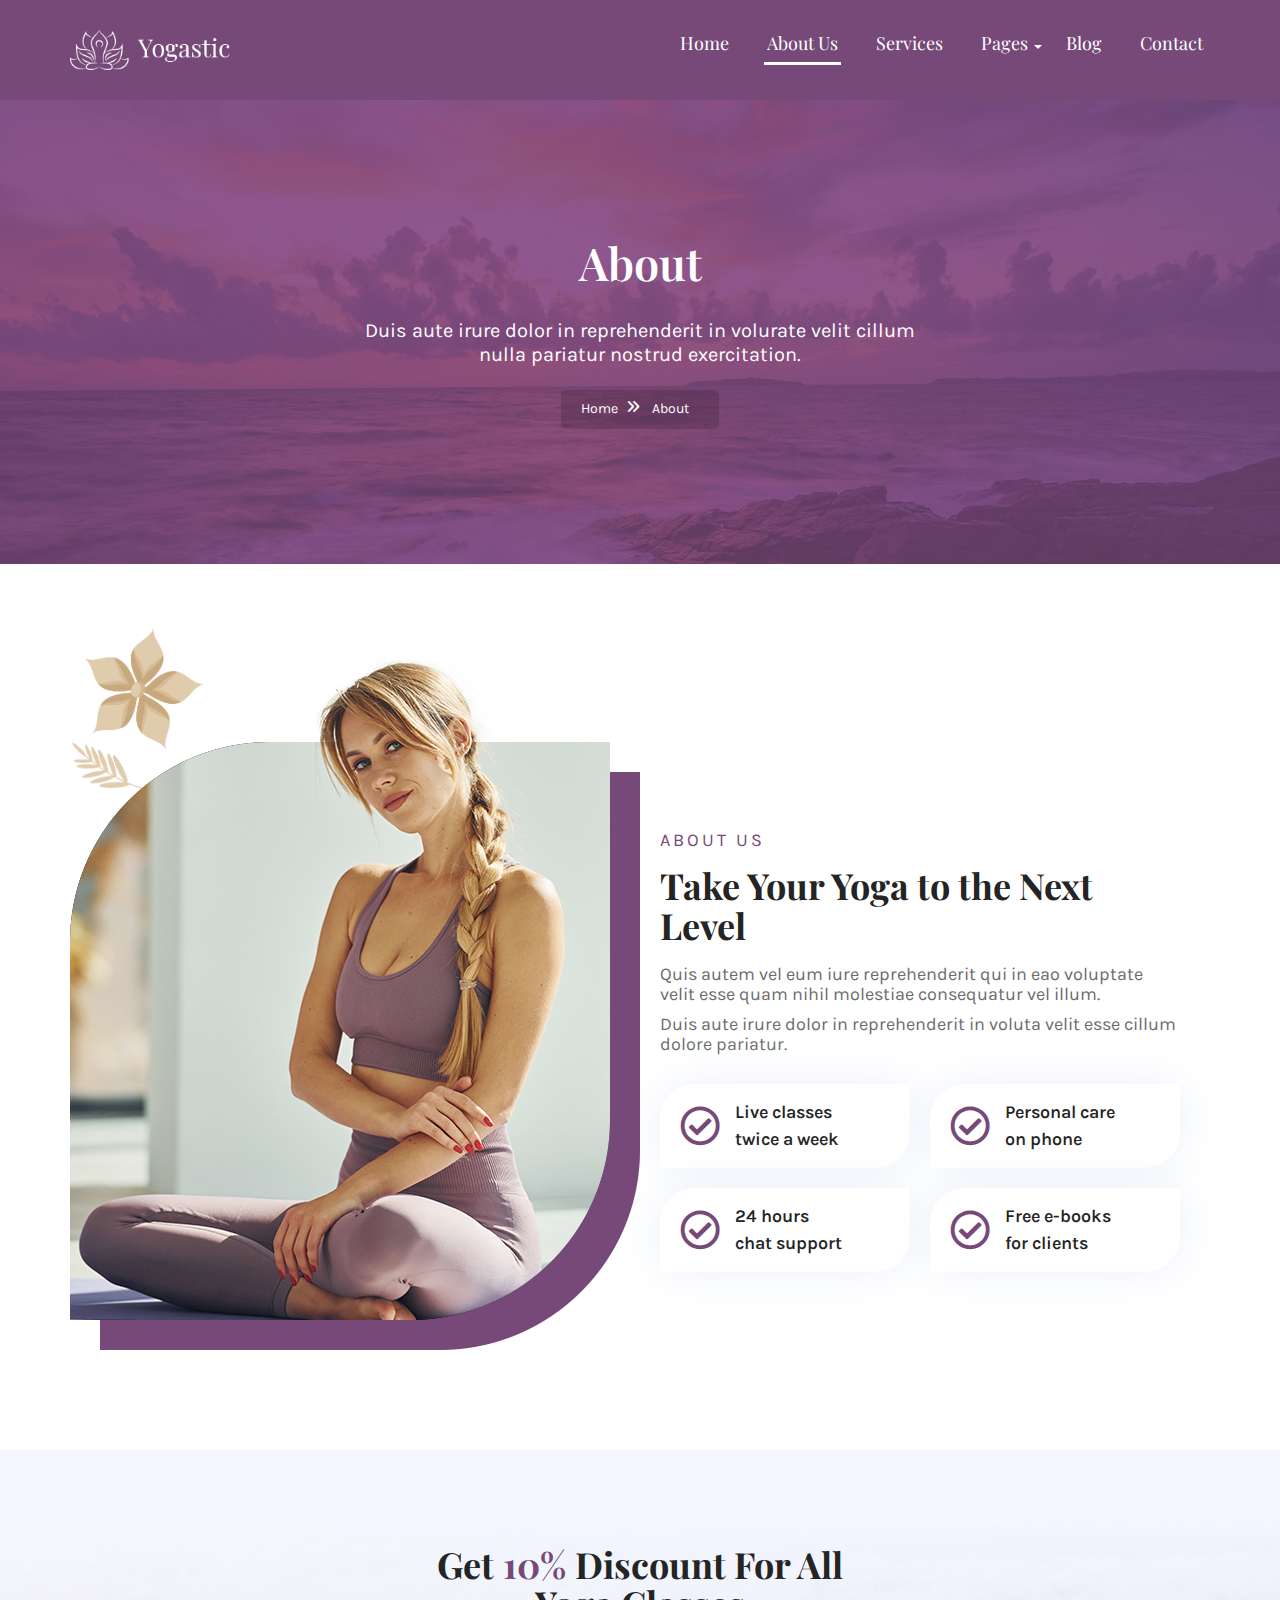
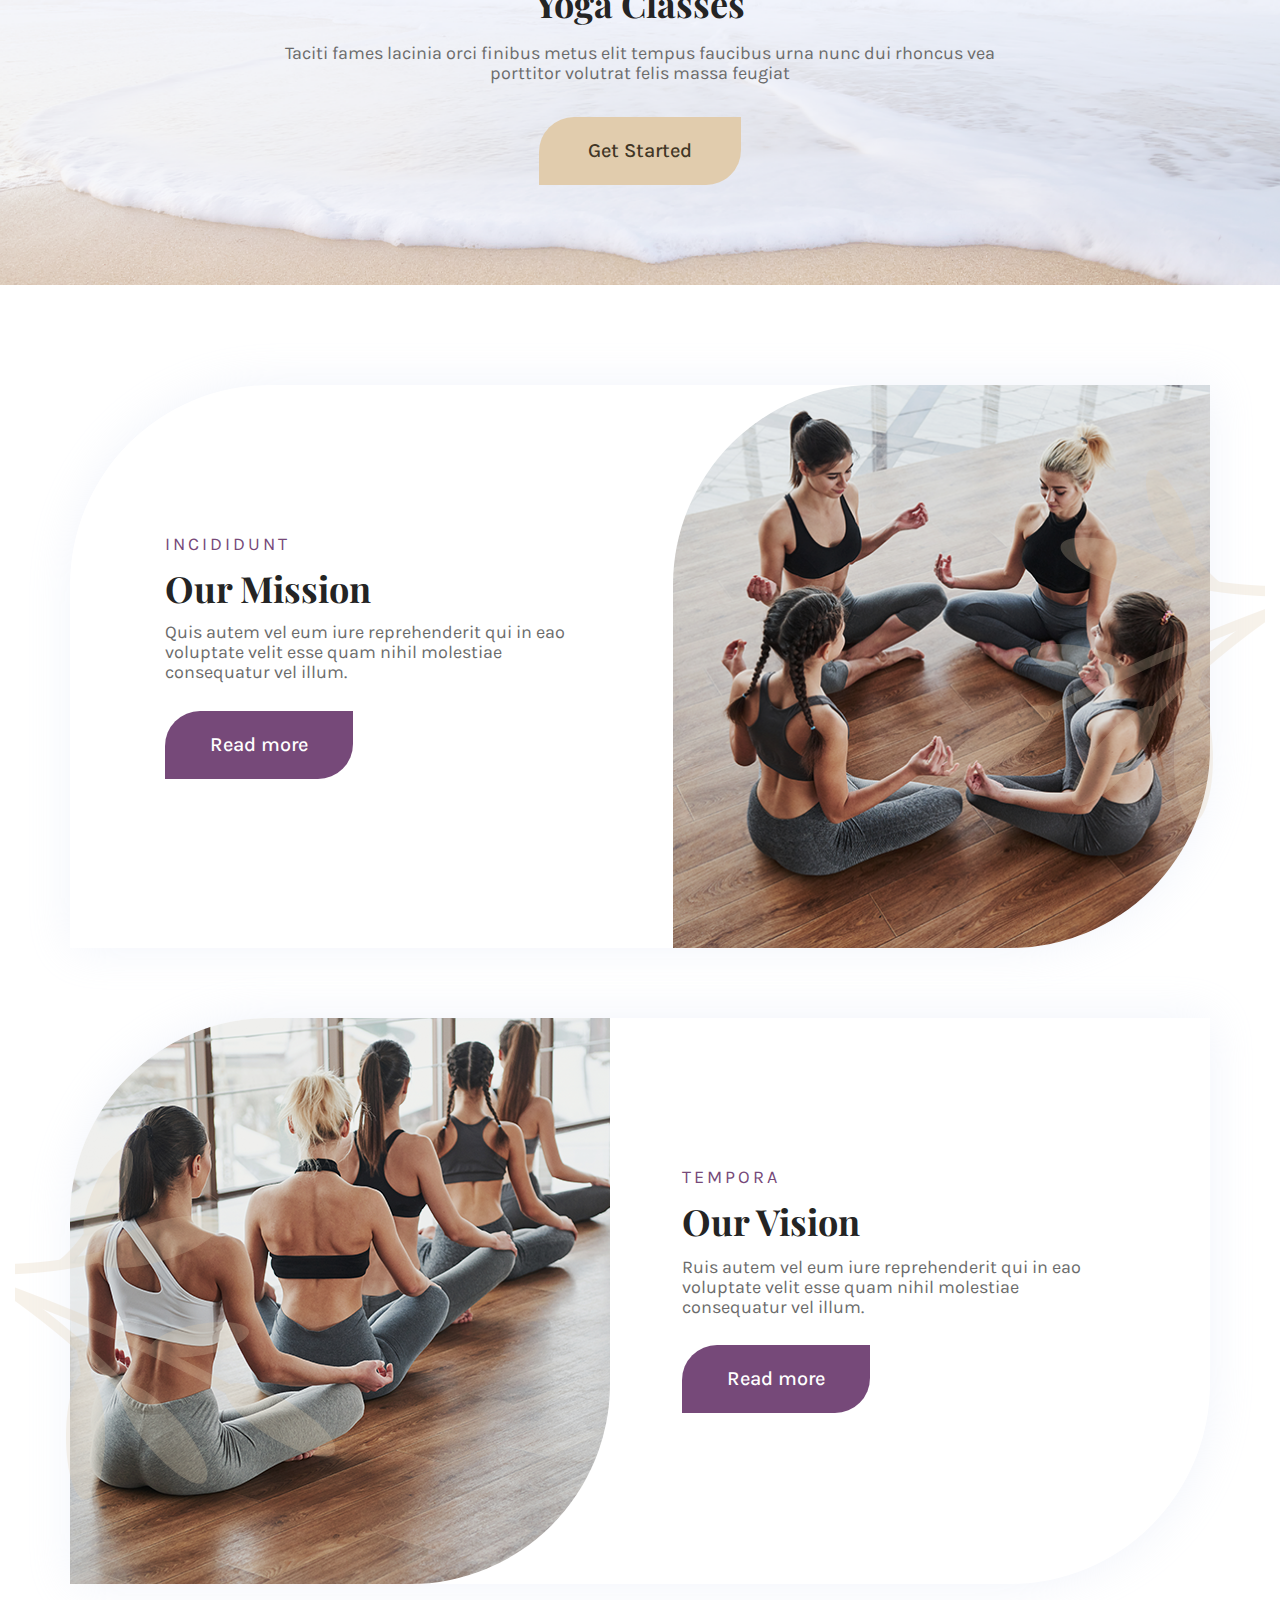
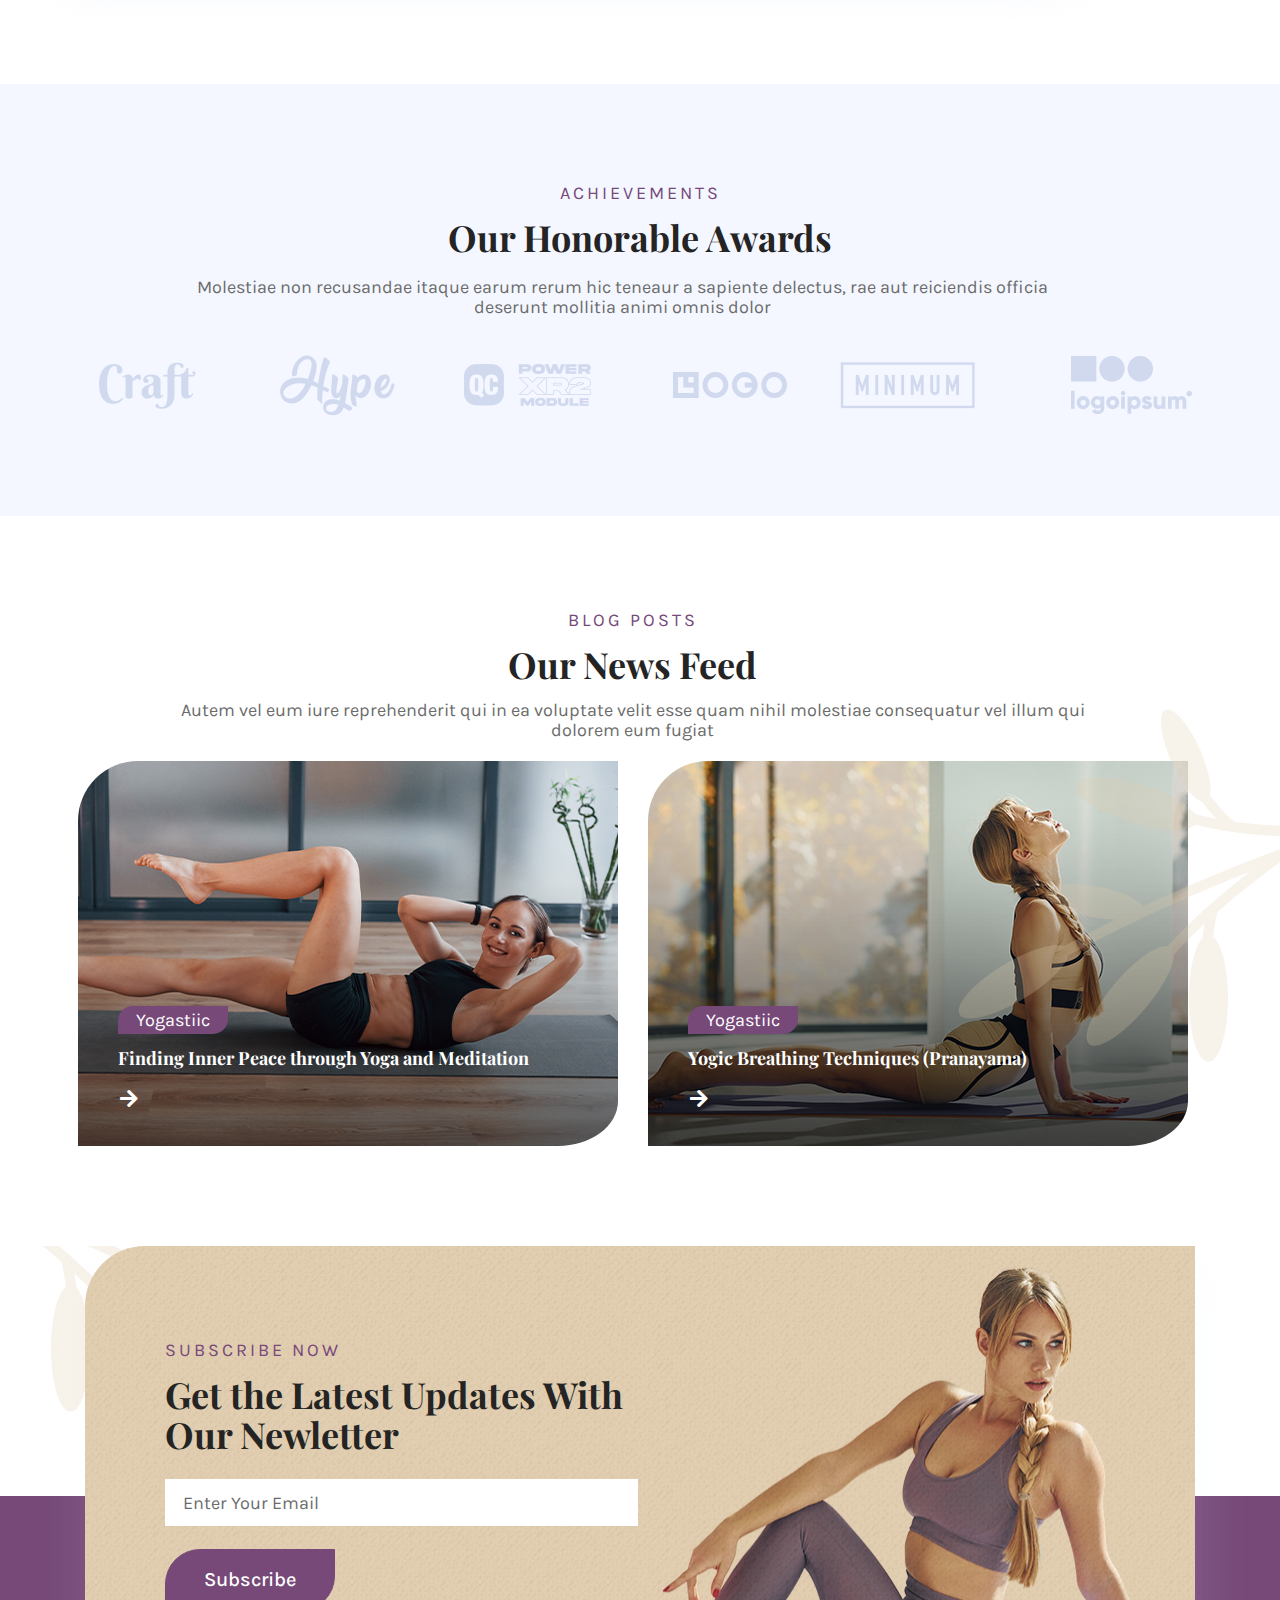
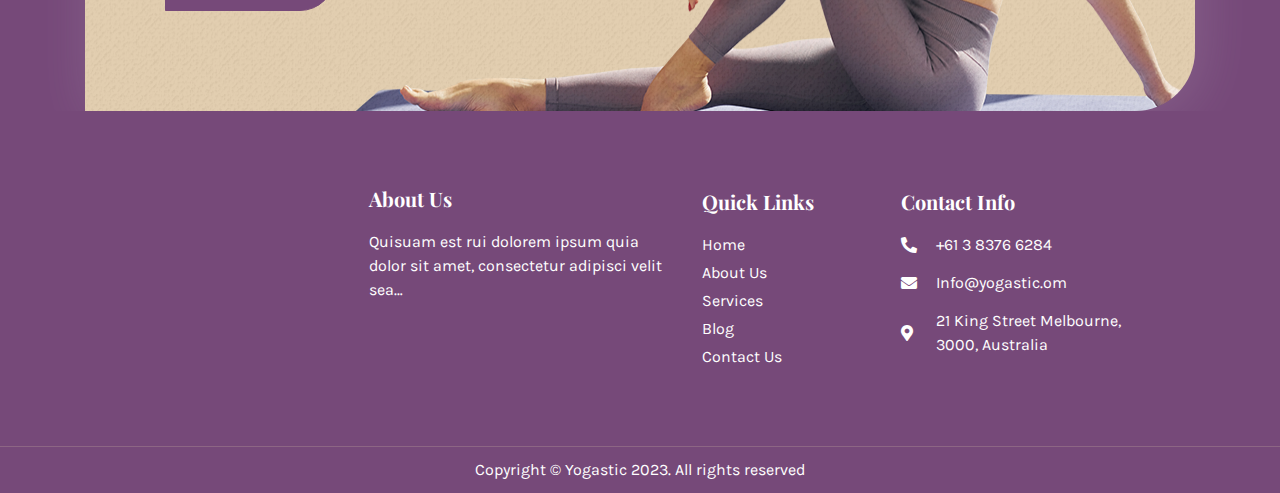
<file: yogastic/about.html>
<!doctype html>
<html lang="en-US">
<head>
	<meta http-equiv="Content-Type" content="text/html; charset=UTF-8"/>
		<meta name="viewport" content="width=device-width, initial-scale=1">
	<title>About - Yogastic</title>
	<link rel="canonical" href="https://designingmedia.com/yogastic/about.html" />
<meta name='robots' content='max-image-preview:large' />
<link rel='dns-prefetch' href='//fonts.googleapis.com' />
<script type="text/javascript">
window._wpemojiSettings = {"baseUrl":"https:\/\/s.w.org\/images\/core\/emoji\/14.0.0\/72x72\/","ext":".png","svgUrl":"https:\/\/s.w.org\/images\/core\/emoji\/14.0.0\/svg\/","svgExt":".svg","source":{"concatemoji":"../yogastic/wp-includes/js/wp-emoji-release.min.js"}};
/*! This file is auto-generated */
!function(i,n){var o,s,e;function c(e){try{var t={supportTests:e,timestamp:(new Date).valueOf()};sessionStorage.setItem(o,JSON.stringify(t))}catch(e){}}function p(e,t,n){e.clearRect(0,0,e.canvas.width,e.canvas.height),e.fillText(t,0,0);var t=new Uint32Array(e.getImageData(0,0,e.canvas.width,e.canvas.height).data),r=(e.clearRect(0,0,e.canvas.width,e.canvas.height),e.fillText(n,0,0),new Uint32Array(e.getImageData(0,0,e.canvas.width,e.canvas.height).data));return t.every(function(e,t){return e===r[t]})}function u(e,t,n){switch(t){case"flag":return n(e,"\ud83c\udff3\ufe0f\u200d\u26a7\ufe0f","\ud83c\udff3\ufe0f\u200b\u26a7\ufe0f")?!1:!n(e,"\ud83c\uddfa\ud83c\uddf3","\ud83c\uddfa\u200b\ud83c\uddf3")&&!n(e,"\ud83c\udff4\udb40\udc67\udb40\udc62\udb40\udc65\udb40\udc6e\udb40\udc67\udb40\udc7f","\ud83c\udff4\u200b\udb40\udc67\u200b\udb40\udc62\u200b\udb40\udc65\u200b\udb40\udc6e\u200b\udb40\udc67\u200b\udb40\udc7f");case"emoji":return!n(e,"\ud83e\udef1\ud83c\udffb\u200d\ud83e\udef2\ud83c\udfff","\ud83e\udef1\ud83c\udffb\u200b\ud83e\udef2\ud83c\udfff")}return!1}function f(e,t,n){var r="undefined"!=typeof WorkerGlobalScope&&self instanceof WorkerGlobalScope?new OffscreenCanvas(300,150):i.createElement("canvas"),a=r.getContext("2d",{willReadFrequently:!0}),o=(a.textBaseline="top",a.font="600 32px Arial",{});return e.forEach(function(e){o[e]=t(a,e,n)}),o}function t(e){var t=i.createElement("script");t.src=e,t.defer=!0,i.head.appendChild(t)}"undefined"!=typeof Promise&&(o="wpEmojiSettingsSupports",s=["flag","emoji"],n.supports={everything:!0,everythingExceptFlag:!0},e=new Promise(function(e){i.addEventListener("DOMContentLoaded",e,{once:!0})}),new Promise(function(t){var n=function(){try{var e=JSON.parse(sessionStorage.getItem(o));if("object"==typeof e&&"number"==typeof e.timestamp&&(new Date).valueOf()<e.timestamp+604800&&"object"==typeof e.supportTests)return e.supportTests}catch(e){}return null}();if(!n){if("undefined"!=typeof Worker&&"undefined"!=typeof OffscreenCanvas&&"undefined"!=typeof URL&&URL.createObjectURL&&"undefined"!=typeof Blob)try{var e="postMessage("+f.toString()+"("+[JSON.stringify(s),u.toString(),p.toString()].join(",")+"));",r=new Blob([e],{type:"text/javascript"}),a=new Worker(URL.createObjectURL(r),{name:"wpTestEmojiSupports"});return void(a.onmessage=function(e){c(n=e.data),a.terminate(),t(n)})}catch(e){}c(n=f(s,u,p))}t(n)}).then(function(e){for(var t in e)n.supports[t]=e[t],n.supports.everything=n.supports.everything&&n.supports[t],"flag"!==t&&(n.supports.everythingExceptFlag=n.supports.everythingExceptFlag&&n.supports[t]);n.supports.everythingExceptFlag=n.supports.everythingExceptFlag&&!n.supports.flag,n.DOMReady=!1,n.readyCallback=function(){n.DOMReady=!0}}).then(function(){return e}).then(function(){var e;n.supports.everything||(n.readyCallback(),(e=n.source||{}).concatemoji?t(e.concatemoji):e.wpemoji&&e.twemoji&&(t(e.twemoji),t(e.wpemoji)))}))}((window,document),window._wpemojiSettings);
</script>
<style type="text/css">
img.wp-smiley,
img.emoji {
	display: inline !important;
	border: none !important;
	box-shadow: none !important;
	height: 1em !important;
	width: 1em !important;
	margin: 0 0.07em !important;
	vertical-align: -0.1em !important;
	background: none !important;
	padding: 0 !important;
}
</style>
	<link rel='stylesheet' id='wp-block-library-css' href='../yogastic/wp-includes/css/dist/block-library/style.min.css' type='text/css' media='all' />
<style id='classic-theme-styles-inline-css' type='text/css'>
/*! This file is auto-generated */
.wp-block-button__link{color:#fff;background-color:#32373c;border-radius:9999px;box-shadow:none;text-decoration:none;padding:calc(.667em + 2px) calc(1.333em + 2px);font-size:1.125em}.wp-block-file__button{background:#32373c;color:#fff;text-decoration:none}
</style>
<style id='global-styles-inline-css' type='text/css'>
body{--wp--preset--color--black: #000000;--wp--preset--color--cyan-bluish-gray: #abb8c3;--wp--preset--color--white: #ffffff;--wp--preset--color--pale-pink: #f78da7;--wp--preset--color--vivid-red: #cf2e2e;--wp--preset--color--luminous-vivid-orange: #ff6900;--wp--preset--color--luminous-vivid-amber: #fcb900;--wp--preset--color--light-green-cyan: #7bdcb5;--wp--preset--color--vivid-green-cyan: #00d084;--wp--preset--color--pale-cyan-blue: #8ed1fc;--wp--preset--color--vivid-cyan-blue: #0693e3;--wp--preset--color--vivid-purple: #9b51e0;--wp--preset--gradient--vivid-cyan-blue-to-vivid-purple: linear-gradient(135deg,rgba(6,147,227,1) 0%,rgb(155,81,224) 100%);--wp--preset--gradient--light-green-cyan-to-vivid-green-cyan: linear-gradient(135deg,rgb(122,220,180) 0%,rgb(0,208,130) 100%);--wp--preset--gradient--luminous-vivid-amber-to-luminous-vivid-orange: linear-gradient(135deg,rgba(252,185,0,1) 0%,rgba(255,105,0,1) 100%);--wp--preset--gradient--luminous-vivid-orange-to-vivid-red: linear-gradient(135deg,rgba(255,105,0,1) 0%,rgb(207,46,46) 100%);--wp--preset--gradient--very-light-gray-to-cyan-bluish-gray: linear-gradient(135deg,rgb(238,238,238) 0%,rgb(169,184,195) 100%);--wp--preset--gradient--cool-to-warm-spectrum: linear-gradient(135deg,rgb(74,234,220) 0%,rgb(151,120,209) 20%,rgb(207,42,186) 40%,rgb(238,44,130) 60%,rgb(251,105,98) 80%,rgb(254,248,76) 100%);--wp--preset--gradient--blush-light-purple: linear-gradient(135deg,rgb(255,206,236) 0%,rgb(152,150,240) 100%);--wp--preset--gradient--blush-bordeaux: linear-gradient(135deg,rgb(254,205,165) 0%,rgb(254,45,45) 50%,rgb(107,0,62) 100%);--wp--preset--gradient--luminous-dusk: linear-gradient(135deg,rgb(255,203,112) 0%,rgb(199,81,192) 50%,rgb(65,88,208) 100%);--wp--preset--gradient--pale-ocean: linear-gradient(135deg,rgb(255,245,203) 0%,rgb(182,227,212) 50%,rgb(51,167,181) 100%);--wp--preset--gradient--electric-grass: linear-gradient(135deg,rgb(202,248,128) 0%,rgb(113,206,126) 100%);--wp--preset--gradient--midnight: linear-gradient(135deg,rgb(2,3,129) 0%,rgb(40,116,252) 100%);--wp--preset--font-size--small: 13px;--wp--preset--font-size--medium: 20px;--wp--preset--font-size--large: 36px;--wp--preset--font-size--x-large: 42px;--wp--preset--spacing--20: 0.44rem;--wp--preset--spacing--30: 0.67rem;--wp--preset--spacing--40: 1rem;--wp--preset--spacing--50: 1.5rem;--wp--preset--spacing--60: 2.25rem;--wp--preset--spacing--70: 3.38rem;--wp--preset--spacing--80: 5.06rem;--wp--preset--shadow--natural: 6px 6px 9px rgba(0, 0, 0, 0.2);--wp--preset--shadow--deep: 12px 12px 50px rgba(0, 0, 0, 0.4);--wp--preset--shadow--sharp: 6px 6px 0px rgba(0, 0, 0, 0.2);--wp--preset--shadow--outlined: 6px 6px 0px -3px rgba(255, 255, 255, 1), 6px 6px rgba(0, 0, 0, 1);--wp--preset--shadow--crisp: 6px 6px 0px rgba(0, 0, 0, 1);}:where(.is-layout-flex){gap: 0.5em;}:where(.is-layout-grid){gap: 0.5em;}body .is-layout-flow > .alignleft{float: left;margin-inline-start: 0;margin-inline-end: 2em;}body .is-layout-flow > .alignright{float: right;margin-inline-start: 2em;margin-inline-end: 0;}body .is-layout-flow > .aligncenter{margin-left: auto !important;margin-right: auto !important;}body .is-layout-constrained > .alignleft{float: left;margin-inline-start: 0;margin-inline-end: 2em;}body .is-layout-constrained > .alignright{float: right;margin-inline-start: 2em;margin-inline-end: 0;}body .is-layout-constrained > .aligncenter{margin-left: auto !important;margin-right: auto !important;}body .is-layout-constrained > :where(:not(.alignleft):not(.alignright):not(.alignfull)){max-width: var(--wp--style--global--content-size);margin-left: auto !important;margin-right: auto !important;}body .is-layout-constrained > .alignwide{max-width: var(--wp--style--global--wide-size);}body .is-layout-flex{display: flex;}body .is-layout-flex{flex-wrap: wrap;align-items: center;}body .is-layout-flex > *{margin: 0;}body .is-layout-grid{display: grid;}body .is-layout-grid > *{margin: 0;}:where(.wp-block-columns.is-layout-flex){gap: 2em;}:where(.wp-block-columns.is-layout-grid){gap: 2em;}:where(.wp-block-post-template.is-layout-flex){gap: 1.25em;}:where(.wp-block-post-template.is-layout-grid){gap: 1.25em;}.has-black-color{color: var(--wp--preset--color--black) !important;}.has-cyan-bluish-gray-color{color: var(--wp--preset--color--cyan-bluish-gray) !important;}.has-white-color{color: var(--wp--preset--color--white) !important;}.has-pale-pink-color{color: var(--wp--preset--color--pale-pink) !important;}.has-vivid-red-color{color: var(--wp--preset--color--vivid-red) !important;}.has-luminous-vivid-orange-color{color: var(--wp--preset--color--luminous-vivid-orange) !important;}.has-luminous-vivid-amber-color{color: var(--wp--preset--color--luminous-vivid-amber) !important;}.has-light-green-cyan-color{color: var(--wp--preset--color--light-green-cyan) !important;}.has-vivid-green-cyan-color{color: var(--wp--preset--color--vivid-green-cyan) !important;}.has-pale-cyan-blue-color{color: var(--wp--preset--color--pale-cyan-blue) !important;}.has-vivid-cyan-blue-color{color: var(--wp--preset--color--vivid-cyan-blue) !important;}.has-vivid-purple-color{color: var(--wp--preset--color--vivid-purple) !important;}.has-black-background-color{background-color: var(--wp--preset--color--black) !important;}.has-cyan-bluish-gray-background-color{background-color: var(--wp--preset--color--cyan-bluish-gray) !important;}.has-white-background-color{background-color: var(--wp--preset--color--white) !important;}.has-pale-pink-background-color{background-color: var(--wp--preset--color--pale-pink) !important;}.has-vivid-red-background-color{background-color: var(--wp--preset--color--vivid-red) !important;}.has-luminous-vivid-orange-background-color{background-color: var(--wp--preset--color--luminous-vivid-orange) !important;}.has-luminous-vivid-amber-background-color{background-color: var(--wp--preset--color--luminous-vivid-amber) !important;}.has-light-green-cyan-background-color{background-color: var(--wp--preset--color--light-green-cyan) !important;}.has-vivid-green-cyan-background-color{background-color: var(--wp--preset--color--vivid-green-cyan) !important;}.has-pale-cyan-blue-background-color{background-color: var(--wp--preset--color--pale-cyan-blue) !important;}.has-vivid-cyan-blue-background-color{background-color: var(--wp--preset--color--vivid-cyan-blue) !important;}.has-vivid-purple-background-color{background-color: var(--wp--preset--color--vivid-purple) !important;}.has-black-border-color{border-color: var(--wp--preset--color--black) !important;}.has-cyan-bluish-gray-border-color{border-color: var(--wp--preset--color--cyan-bluish-gray) !important;}.has-white-border-color{border-color: var(--wp--preset--color--white) !important;}.has-pale-pink-border-color{border-color: var(--wp--preset--color--pale-pink) !important;}.has-vivid-red-border-color{border-color: var(--wp--preset--color--vivid-red) !important;}.has-luminous-vivid-orange-border-color{border-color: var(--wp--preset--color--luminous-vivid-orange) !important;}.has-luminous-vivid-amber-border-color{border-color: var(--wp--preset--color--luminous-vivid-amber) !important;}.has-light-green-cyan-border-color{border-color: var(--wp--preset--color--light-green-cyan) !important;}.has-vivid-green-cyan-border-color{border-color: var(--wp--preset--color--vivid-green-cyan) !important;}.has-pale-cyan-blue-border-color{border-color: var(--wp--preset--color--pale-cyan-blue) !important;}.has-vivid-cyan-blue-border-color{border-color: var(--wp--preset--color--vivid-cyan-blue) !important;}.has-vivid-purple-border-color{border-color: var(--wp--preset--color--vivid-purple) !important;}.has-vivid-cyan-blue-to-vivid-purple-gradient-background{background: var(--wp--preset--gradient--vivid-cyan-blue-to-vivid-purple) !important;}.has-light-green-cyan-to-vivid-green-cyan-gradient-background{background: var(--wp--preset--gradient--light-green-cyan-to-vivid-green-cyan) !important;}.has-luminous-vivid-amber-to-luminous-vivid-orange-gradient-background{background: var(--wp--preset--gradient--luminous-vivid-amber-to-luminous-vivid-orange) !important;}.has-luminous-vivid-orange-to-vivid-red-gradient-background{background: var(--wp--preset--gradient--luminous-vivid-orange-to-vivid-red) !important;}.has-very-light-gray-to-cyan-bluish-gray-gradient-background{background: var(--wp--preset--gradient--very-light-gray-to-cyan-bluish-gray) !important;}.has-cool-to-warm-spectrum-gradient-background{background: var(--wp--preset--gradient--cool-to-warm-spectrum) !important;}.has-blush-light-purple-gradient-background{background: var(--wp--preset--gradient--blush-light-purple) !important;}.has-blush-bordeaux-gradient-background{background: var(--wp--preset--gradient--blush-bordeaux) !important;}.has-luminous-dusk-gradient-background{background: var(--wp--preset--gradient--luminous-dusk) !important;}.has-pale-ocean-gradient-background{background: var(--wp--preset--gradient--pale-ocean) !important;}.has-electric-grass-gradient-background{background: var(--wp--preset--gradient--electric-grass) !important;}.has-midnight-gradient-background{background: var(--wp--preset--gradient--midnight) !important;}.has-small-font-size{font-size: var(--wp--preset--font-size--small) !important;}.has-medium-font-size{font-size: var(--wp--preset--font-size--medium) !important;}.has-large-font-size{font-size: var(--wp--preset--font-size--large) !important;}.has-x-large-font-size{font-size: var(--wp--preset--font-size--x-large) !important;}
.wp-block-navigation a:where(:not(.wp-element-button)){color: inherit;}
:where(.wp-block-post-template.is-layout-flex){gap: 1.25em;}:where(.wp-block-post-template.is-layout-grid){gap: 1.25em;}
:where(.wp-block-columns.is-layout-flex){gap: 2em;}:where(.wp-block-columns.is-layout-grid){gap: 2em;}
.wp-block-pullquote{font-size: 1.5em;line-height: 1.6;}
</style>
<link rel='stylesheet' id='contact-form-7-css' href='../yogastic/wp-content/plugins/contact-form-7/includes/css/styles.css' type='text/css' media='all' />
<link rel='stylesheet' id='yogastic-font-css' href='//fonts.googleapis.com/css?family=Raleway%3A300%2C400%2C500%2C600%7CRaleway%3A600%2C700%26display%3Dswap&#038;ver=1695033907' type='text/css' media='all' />
<link rel='stylesheet' id='animate-css' href='../yogastic/wp-content/themes/yogastic/assets/css/animate.css' type='text/css' media='all' />
<link rel='stylesheet' id='bootstrap-css' href='../yogastic/wp-content/themes/yogastic/assets/css/bootstrap.min.css' type='text/css' media='all' />
<link rel='stylesheet' id='font-awesome-css' href='../yogastic/wp-content/plugins/elementor/assets/lib/font-awesome/css/font-awesome.min.css' type='text/css' media='all' />
<link rel='stylesheet' id='jquery-ui-css' href='../yogastic/wp-content/themes/yogastic/assets/css/jquery-ui.min.css' type='text/css' media='all' />
<link rel='stylesheet' id='flaticon-css' href='../yogastic/wp-content/themes/yogastic/assets/css/flaticon.css' type='text/css' media='all' />
<link rel='stylesheet' id='magnific-popup-css' href='../yogastic/wp-content/themes/yogastic/assets/css/magnific-popup.css' type='text/css' media='all' />
<link rel='stylesheet' id='nice-select-css' href='../yogastic/wp-content/themes/yogastic/assets/css/nice-select.css' type='text/css' media='all' />
<link rel='stylesheet' id='slick-css' href='../yogastic/wp-content/themes/yogastic/assets/css/slick.css' type='text/css' media='all' />
<link rel='stylesheet' id='yogastic-style-css' href='../yogastic/wp-content/themes/yogastic/style.css' type='text/css' media='all' />
<link rel='stylesheet' id='load-fa-pro-css' href='../yogastic/wp-content/themes/yogastic/assets/fonts/fontawesome-pro-v5.css' type='text/css' media='all' />
<link rel='stylesheet' id='load-fa-css' href='../yogastic/wp-content/themes/yogastic/assets/fonts/fontawesome-v6.css' type='text/css' media='all' />
<link rel='stylesheet' id='roboto-font-css' href='../yogastic/wp-content/themes/yogastic/assets/fonts/roboto.css' type='text/css' media='all' />
<link rel='stylesheet' id='yogastic-style-css-css' href='../yogastic/wp-content/themes/yogastic/assets/css/yogastic.css' type='text/css' media='all' />
<link rel='stylesheet' id='yogastic-responsive-css-css' href='../yogastic/wp-content/themes/yogastic/assets/css/yogastic-responsive.css' type='text/css' media='all' />
<link rel='stylesheet' id='owl-carousel-min-css' href='../yogastic/wp-content/themes/yogastic/assets/css/owl.carousel.min.css' type='text/css' media='all' />
<link rel='stylesheet' id='header-style-css' href='../yogastic/wp-content/themes/yogastic/assets/css/style.css' type='text/css' media='all' />
<link rel='stylesheet' id='responsive-css' href='../yogastic/wp-content/themes/yogastic/assets/css/responsive.css' type='text/css' media='all' />
<link rel='stylesheet' id='elementor-icons-css' href='../yogastic/wp-content/plugins/elementor/assets/lib/eicons/css/elementor-icons.min.css' type='text/css' media='all' />
<link rel='stylesheet' id='elementor-frontend-css' href='../yogastic/wp-content/uploads/elementor/css/custom-frontend-lite.min.css' type='text/css' media='all' />
<link rel='stylesheet' id='swiper-css' href='../yogastic/wp-content/plugins/elementor/assets/lib/swiper/v8/css/swiper.min.css' type='text/css' media='all' />
<link rel='stylesheet' id='elementor-post-7-css' href='../yogastic/wp-content/uploads/elementor/css/post-7.css' type='text/css' media='all' />
<link rel='stylesheet' id='elementor-pro-css' href='../yogastic/wp-content/uploads/elementor/css/custom-pro-frontend-lite.min.css' type='text/css' media='all' />
<link rel='stylesheet' id='elementor-global-css' href='../yogastic/wp-content/uploads/elementor/css/global.css' type='text/css' media='all' />
<link rel='stylesheet' id='elementor-post-2049-css' href='../yogastic/wp-content/uploads/elementor/css/post-2049.css' type='text/css' media='all' />
<link rel='stylesheet' id='blog-post-css-css' href='../yogastic/wp-content/plugins/akd-essentials/widgets/assets/blog.css' type='text/css' media='all' />
<link rel='stylesheet' id='google-fonts-1-css' href='https://fonts.googleapis.com/css?family=Playfair+Display%3A100%2C100italic%2C200%2C200italic%2C300%2C300italic%2C400%2C400italic%2C500%2C500italic%2C600%2C600italic%2C700%2C700italic%2C800%2C800italic%2C900%2C900italic%7CRoboto+Slab%3A100%2C100italic%2C200%2C200italic%2C300%2C300italic%2C400%2C400italic%2C500%2C500italic%2C600%2C600italic%2C700%2C700italic%2C800%2C800italic%2C900%2C900italic%7CKarla%3A100%2C100italic%2C200%2C200italic%2C300%2C300italic%2C400%2C400italic%2C500%2C500italic%2C600%2C600italic%2C700%2C700italic%2C800%2C800italic%2C900%2C900italic%7CDM+Serif+Display%3A100%2C100italic%2C200%2C200italic%2C300%2C300italic%2C400%2C400italic%2C500%2C500italic%2C600%2C600italic%2C700%2C700italic%2C800%2C800italic%2C900%2C900italic&#038;display=swap&#038;ver=6.3.1' type='text/css' media='all' />
<link rel='stylesheet' id='elementor-icons-shared-0-css' href='../yogastic/wp-content/plugins/elementor/assets/lib/font-awesome/css/fontawesome.min.css' type='text/css' media='all' />
<link rel='stylesheet' id='elementor-icons-fa-regular-css' href='../yogastic/wp-content/plugins/elementor/assets/lib/font-awesome/css/regular.min.css' type='text/css' media='all' />
<link rel="preconnect" href="https://fonts.gstatic.com/" crossorigin><script type='text/javascript' src='../yogastic/wp-includes/js/jquery/jquery.min.js' id='jquery-core-js'></script>
<script type='text/javascript' src='../yogastic/wp-includes/js/jquery/jquery-migrate.min.js' id='jquery-migrate-js'></script>
<script type='text/javascript' src='../yogastic/wp-content/plugins/akd-essentials/myscript.js' id='my_custom_script-js'></script>
<link rel="https://api.w.org/" href="https://designingmedia.com/yogastic/wp-json/" /><link rel="EditURI" type="application/rsd+xml" title="RSD" href="https://designingmedia.com/yogastic/xmlrpc.php?rsd" />
<meta name="generator" content="WordPress 6.3.1" />
<link rel='shortlink' href='https://designingmedia.com/yogastic/?p=2049' />
<meta name="generator" content="Elementor 3.15.3; features: e_dom_optimization, e_optimized_assets_loading, e_optimized_css_loading, additional_custom_breakpoints; settings: css_print_method-external, google_font-enabled, font_display-swap">
		<style type="text/css" id="wp-custom-css">
			.form-outer .form-inner .main{
    width: 100%;
    padding: 0 0px 0 0px;
}
.form-outer .form-inner .main1{
    width: 47.2%;
    float: left;
    margin-right: 5px;
}
.form-outer .form-inner .main2{
    width: 47.2%;
    float: left;
    margin-left: 12px;
}
.form-outer .form-inner .main4{
    width: 43%;
	margin-top: 20px;  
}
.wpcf7-not-valid-tip{
	top:-60px;
}
/* .form-outer .form-inner .main1 input:hover{
    background: #fff;
    border:1px solid #4383ec;
} */
/* .form-outer .form-inner .main2 input:hover{
    background: #fff;
    border:1px solid #4383ec;
} */
.form-outer .form-inner .wpcf7-textarea:hover{
    background: #fff;
    border:0px solid #4383ec;
}
.form-outer .form-inner .main1 input{
        color: #555;
    background: #fff;
    border: 1px solid #f2f6fe;
    -webkit-border-radius: 0px;
    border-radius: 0px;
    display: block;
    padding: 12px 18px 12px 18px;
    width: 100%;
    font-family: 'Karla', sans-serif;
    font-size: 18px;
    font-weight: 400;
}
.form-outer .form-inner .main2 input{
        color: #555;
    border: 1px solid #f2f6fe;
    -webkit-border-radius: 0px;
    border-radius: 0px;
    display: block;
    padding: 12px 18px 12px 18px;
    width: 100%;
    font-family: 'Karla', sans-serif;
    font-size: 18px;
    font-weight: 400;
	 	background:#fff;
}
.form-outer .form-inner .main3 input{
        color: #555;
    background: #fff;
    border: 1px solid #f2f6fe;
    -webkit-border-radius: 6px;
    border-radius: 0px;
    display: block;
   padding: 15px 15px 15px 15px;
    width: 100%;
    font-family: 'Karla', sans-serif;
    font-size: 18px;
    font-weight: 400;
}
.form-outer .form-inner .main3 textarea{
    line-height: 12px !important;
    font-family: 'Karla', sans-serif;
    font-size: 18px;
    font-weight: 400;
    background: #fff;
    border: 1px solid #f2f6fe;
    height: 115px;
    width: 97.3%;
    padding: 17px;
}
.wpcf7-form-control-wrap{
    position: unset;
}
.form-outer .form-inner .wpcf7-submit{
	background:#764979;
	border:0pc solid #764979;
	color:#fff;
	padding: 24px 40px !important;
	font-size: 22px;
  font-weight: 400;
	font-family: 'Karla', sans-serif;
}
.form-outer .form-inner .wpcf7-submit:hover{
	background:#fff;
	color:#764979;
}
.form-outer .form-inner p {
    margin: 0 0 23px 0 !important;
    padding: 0;
}
/*css for toggle */
.toggle-outer .toggle-inner .elementor-toggle-item{
	    margin-bottom: 30px !important;
    background: #fff;
    padding: 26px;
	box-shadow:1px 0px 45px rgba(118,73,121,0.14);
	border-radius:35px 0 35px 0;
}
.toggle-outer .toggle-inner .far{
	    font-size: 30px ;
}
/*css for Subscribe-form */
.Subscribe-form-outer .Subscribe-form-inner input{
	padding: 12px 18px;
  border: none;
  margin-bottom: 15px;
	font-family: 'Karla', sans-serif;
	font-size:20px;
	background:#fff;
}
.Subscribe-form-outer .Subscribe-form-inner .wpcf7-validates-as-email {
    width: 97%;
}
.Subscribe-form-outer .Subscribe-form-inner input::placeholder {
   font-family: 'Karla', sans-serif;
	font-size:18px;
	color:#6b6b6b;
}
.Subscribe-form-outer .Subscribe-form-inner .wpcf7-submit{
	border: 1px solid #764979;
	background:#764979;
	color:#fff;
	padding: 19px 38px;
}
.tab-outer .tab-inner:hover .elementor-image-box-img{
	opacity:0.6;
}
.tab-outer .tab-inner:hover . {
	background-color:#764979;
	color:#fff;
}
.pricing-outer .pricing-inner:hover
.attachment-full{
	opacity:0.6 !important;
}
.pricing-outer .pricing-inner:hover .elementor-animation-float{
	opacity: 1 !important;
	background:#764979;
	color:#fff;
}
.pricing-outer .pricing-inner:hover .elementor-widget-container{
background:;
}
/*css for team  page team section */
.team-outer .team-inner:hover .elementor-social-icon
{
background:#e1ccad !important;
}
.team-outer .team-inner:hover i{
	color:#413625 !important;
}
.team-outer .team-inner:hover .attachment-full{
	opacity:0.6;
}
.team-outer .team-inner:hover {
    transform: translateY(-5px);
}
.team-outer .team-inner {
    transition: all 0.3s ease-in-out;
}
.heading-inner .elementor-widget-container:hover{
	color:#e1ccad !important;
	border-color:#e1ccad !important;
}
/*css for laptop */
@media (max-width: 1199px){
	/*css for Subscribe-form */
.Subscribe-form-outer .Subscribe-form-inner input{
	padding: 10px 18px;
  border: none;
  margin-bottom: 15px;
	font-family: 'Karla', sans-serif;
	font-size:18px;
}
.Subscribe-form-outer .Subscribe-form-inner .wpcf7-validates-as-email {
    width: 100%;
}
.Subscribe-form-outer .Subscribe-form-inner input::placeholder {
   font-family: 'Karla', sans-serif;
	font-size:18px;
	color:#6b6b6b;
}
.Subscribe-form-outer .Subscribe-form-inner .wpcf7-submit{
	border: 1px solid #764979;
	background:#764979;
	color:#fff;
	padding: 19px 42px;
}
	.video-outer .elementor-section{
		height:
	}
}
/*css for tab */
@media (max-width: 1024px){
	.form-outer .form-inner .main{
    width: 100%;
    padding: 0 0px 0 0px;
}
	.form-outer .form-inner .main3 textarea{
		width: 97.6%;
	}
.form-outer .form-inner .main1{
    width: 100%;
    float: left;
    margin-right: 0px;
}
.form-outer .form-inner .main2{
    width: 100%;
    float: left;
    margin-left: 0px;
}
.form-outer .form-inner .main4{
    width: 44%;
}
	.form-outer .form-inner .main3 textarea{
		width:100%;
	}	
.form-outer .form-inner .wpcf7-submit{
			padding: 18px 36px !important;
	}
	/*css for Subscribe-form */
.Subscribe-form-outer .Subscribe-form-inner input{
	padding: 12px 18px;
  border: none;
  margin-bottom: 15px;
	font-family: 'Karla', sans-serif;
	font-size:18px;
}
.Subscribe-form-outer .Subscribe-form-inner .wpcf7-validates-as-email {
    width: 100%;
}
.Subscribe-form-outer .Subscribe-form-inner input::placeholder {
   font-family: 'Karla', sans-serif;
	font-size:18px;
	color:#6b6b6b;
}
.Subscribe-form-outer .Subscribe-form-inner .wpcf7-submit{
	border: 1px solid #764979;
	background:#764979;
	color:#fff;
	padding: 19px 42px ;
}	
.Subscribe-form-outer .Subscribe-form-inner .wpcf7-submit:hover{
		background:#fff !important;
		color:#764979 !important;
	}
}
/*css for mobile */
@media (max-width: 360px){
	.form-outer .form-inner .main{
    width: 100%;
    padding: 0 0px 0 0px;
		text-align:center;
	}
.form-outer .form-inner .main4 {
    width: 100%;
	margin-top:-7px;
}
	/*css for Subscribe-form */
.Subscribe-form-outer .Subscribe-form-inner input{
	padding: 12px 18px;
  border: none;
  margin-bottom: 15px;
	font-family: 'Karla', sans-serif;
	font-size:18px;
}
.Subscribe-form-outer .Subscribe-form-inner .wpcf7-validates-as-email {
    width: 100%;
}
.Subscribe-form-outer .Subscribe-form-inner input::placeholder {
   font-family: 'Karla', sans-serif;
	font-size:18px;
	color:#6b6b6b;
}
.Subscribe-form-outer .Subscribe-form-inner .wpcf7-submit{
	border: 1px solid #764979;
	background:#764979;
	color:#fff;
	padding: 19px 42px;
	width:100%
}	
	/*css for toggle */
.toggle-outer .toggle-inner .elementor-toggle-item{
	    margin-bottom: 15px !important;
    background: #fff;
    padding: 26px;
	box-shadow:1px 0px 45px rgba(118,73,121,0.14);
	border-radius:35px 0 35px 0;
}
.toggle-outer .toggle-inner .far{
	    font-size: 18px;
}
}
			</style>
		</head>
<body class="page-template page-template-elementor_header_footer page page-id-2049 elementor-default elementor-template-full-width elementor-kit-7 elementor-page elementor-page-2049">
<div id="page" class="site">
	<a class="skip-link screen-reader-text" href="#primary">Skip to content</a>
	    <!-- navbar start -->
    <div class="navbar-area navbar-area-2 style-2 extra-margin-top">
    <div class="body-overlay" id="body-overlay"></div>
    <div class="search-popup" id="search-popup">
        <form role="search" method="get" class="search-form" action="../index.html">
    <input type="text" class="search-field" placeholder="Search here..." value="" name="s" required>
    <button type="submit" class="search-submit">
        <i class="fa fa-search"></i>
    </button>
</form>  
    </div>
	<!-- navbar start -->
	<div class="navbar-area navbar-area-2 style-2 extra-margin-top">
	    	    <nav class="navbar navbar-area navbar-expand-lg nav-transparent">
	        <div class="container nav-container nav-white">
	            <div class="responsive-mobile-menu">
                    <div class="logo">
                                             <a class="standard-logo" href="../index.html">
                <img src="../yogastic/wp-content/uploads/2023/09/logo-4.png" alt="logo" />
            </a>
            <a class="retina-logo" href="../index.html">
                <img src="../yogastic/wp-content/uploads/2023/09/logo-2-1.png" alt="logo" />
            </a>
                                </div>
	                <button class="s7t-header-menu toggle-btn d-block d-lg-none" data-toggle="collapse" data-target="#yogastic_main_menu" aria-expanded="false" aria-label="Toggle navigation">
	                    <span class="icon-left"></span>
	                    <span class="icon-right"></span>
	                </button>
	            </div>
                <div id="yogastic_main_menu" class="collapse navbar-collapse"><ul id="menu-menu" class="navbar-nav"><li id="menu-item-47" class="menu-item menu-item-type-post_type menu-item-object-page menu-item-home menu-item-47"><a href="../index.html">Home</a></li>
<li id="menu-item-2050" class="menu-item menu-item-type-post_type menu-item-object-page current-menu-item page_item page-item-2049 current_page_item menu-item-2050"><a href="../yogastic/about.html" aria-current="page">About Us</a></li>
<li id="menu-item-2483" class="menu-item menu-item-type-post_type menu-item-object-page menu-item-2483"><a href="../yogastic/services.html">Services</a></li>
<li id="menu-item-50" class="menu-item menu-item-type-custom menu-item-object-custom menu-item-has-children menu-item-50"><a href="#">Pages</a>
<ul class="sub-menu">
	<li id="menu-item-2566" class="menu-item menu-item-type-post_type menu-item-object-page menu-item-2566"><a href="../yogastic/pricing.html">Pricing</a></li>
	<li id="menu-item-3222" class="menu-item menu-item-type-post_type menu-item-object-page menu-item-3222"><a href="../yogastic/testimonial.html">Testimonial</a></li>
	<li id="menu-item-2722" class="menu-item menu-item-type-post_type menu-item-object-page menu-item-2722"><a href="../yogastic/faq.html">Faq</a></li>
	<li id="menu-item-2582" class="menu-item menu-item-type-post_type menu-item-object-page menu-item-2582"><a href="../yogastic/team.html">Team</a></li>
</ul>
</li>
<li id="menu-item-6686" class="menu-item menu-item-type-post_type menu-item-object-page menu-item-6686"><a href="../yogastic/blog.html">Blog</a></li>
<li id="menu-item-3379" class="menu-item menu-item-type-post_type menu-item-object-page menu-item-3379"><a href="../yogastic/contact.html">Contact</a></li>
</ul></div>	             
	        </div>
	    </nav>
	</div>
<div id="content" class="site-content">
            <div class="page-title-area overlay-bg style-1" style=" background-image: url(../yogastic/wp-content/uploads/2023/04/sub-banner-img-1-2.jpg); ">
                <div class="container">
                    <div class="row justify-content-center">
                        <div class="col-sm-12 text-left">
                                                           <h3 class="title">  About</h3>
                                <p>Duis aute irure dolor in reprehenderit in volurate velit cillum nulla pariatur nostrud exercitation. </p>                                                    </div>
                        <div class="col-sm-12 text-left">
                             <ul class="breadcrumb">
                                 <li class="breadcrumb-list"><a href="../index.html" title="Home ">Home </a></li><li class="breadcrumb-list"><a href="../yogastic/about.html">About</a></li>                             </ul>
                        </div>
                    </div>
                </div>
            </div>
        		<div data-elementor-type="wp-page" data-elementor-id="2049" class="elementor elementor-2049">
									<section class="elementor-section elementor-top-section elementor-element elementor-element-4ee2c4a elementor-section-boxed elementor-section-height-default elementor-section-height-default" data-id="4ee2c4a" data-element_type="section" data-settings="{&quot;background_background&quot;:&quot;classic&quot;,&quot;navigation&quot;:&quot;both&quot;}">
						<div class="elementor-container elementor-column-gap-no">
					<div class="elementor-column elementor-col-100 elementor-top-column elementor-element elementor-element-79ef302" data-id="79ef302" data-element_type="column" data-settings="{&quot;navigation&quot;:&quot;both&quot;}">
			<div class="elementor-widget-wrap elementor-element-populated">
								<section class="elementor-section elementor-inner-section elementor-element elementor-element-edd0b5f elementor-section-boxed elementor-section-height-default elementor-section-height-default" data-id="edd0b5f" data-element_type="section" data-settings="{&quot;navigation&quot;:&quot;both&quot;}">
						<div class="elementor-container elementor-column-gap-no">
					<div class="elementor-column elementor-col-50 elementor-inner-column elementor-element elementor-element-86174ff" data-id="86174ff" data-element_type="column" data-settings="{&quot;navigation&quot;:&quot;both&quot;}">
			<div class="elementor-widget-wrap elementor-element-populated">
								<div class="elementor-element elementor-element-eecdd10 elementor-widget__width-auto elementor-invisible elementor-widget elementor-widget-image" data-id="eecdd10" data-element_type="widget" data-settings="{&quot;_animation&quot;:&quot;fadeInLeft&quot;,&quot;navigation&quot;:&quot;both&quot;}" data-widget_type="image.default">
				<div class="elementor-widget-container">
			<style>/*! elementor - v3.15.0 - 20-08-2023 */
.elementor-widget-image{text-align:center}.elementor-widget-image a{display:inline-block}.elementor-widget-image a img[src$=".svg"]{width:48px}.elementor-widget-image img{vertical-align:middle;display:inline-block}</style>												<img decoding="async" fetchpriority="high" width="570" height="696" src="../yogastic/wp-content/uploads/2022/07/about-icon-list-section-image-1.png" class="attachment-full size-full wp-image-2128" alt="" srcset="../yogastic/wp-content/uploads/2022/07/about-icon-list-section-image-1.png 570w, ../yogastic/wp-content/uploads/2022/07/about-icon-list-section-image-1-246x300.png 246w" sizes="(max-width: 570px) 100vw, 570px" />															</div>
				</div>
				<div class="elementor-element elementor-element-513b067 elementor-widget__width-auto elementor-absolute elementor-hidden-tablet elementor-hidden-mobile elementor-invisible elementor-widget elementor-widget-image" data-id="513b067" data-element_type="widget" data-settings="{&quot;_position&quot;:&quot;absolute&quot;,&quot;_animation&quot;:&quot;zoomIn&quot;,&quot;_animation_delay&quot;:600,&quot;navigation&quot;:&quot;both&quot;}" data-widget_type="image.default">
				<div class="elementor-widget-container">
															<img decoding="async" width="297" height="361" src="../yogastic/wp-content/uploads/2022/07/about-us-design-element-1.png" class="attachment-full size-full wp-image-715" alt="" srcset="../yogastic/wp-content/uploads/2022/07/about-us-design-element-1.png 297w, ../yogastic/wp-content/uploads/2022/07/about-us-design-element-1-247x300.png 247w" sizes="(max-width: 297px) 100vw, 297px" />															</div>
				</div>
					</div>
		</div>
				<div class="elementor-column elementor-col-50 elementor-inner-column elementor-element elementor-element-cffe463" data-id="cffe463" data-element_type="column" data-settings="{&quot;navigation&quot;:&quot;both&quot;}">
			<div class="elementor-widget-wrap elementor-element-populated">
								<div class="elementor-element elementor-element-4d2474b elementor-invisible elementor-widget elementor-widget-heading" data-id="4d2474b" data-element_type="widget" data-settings="{&quot;_animation&quot;:&quot;fadeInRight&quot;,&quot;navigation&quot;:&quot;both&quot;}" data-widget_type="heading.default">
				<div class="elementor-widget-container">
			<style>/*! elementor - v3.15.0 - 20-08-2023 */
.elementor-heading-title{padding:0;margin:0;line-height:1}.elementor-widget-heading .elementor-heading-title[class*=elementor-size-]>a{color:inherit;font-size:inherit;line-height:inherit}.elementor-widget-heading .elementor-heading-title.elementor-size-small{font-size:15px}.elementor-widget-heading .elementor-heading-title.elementor-size-medium{font-size:19px}.elementor-widget-heading .elementor-heading-title.elementor-size-large{font-size:29px}.elementor-widget-heading .elementor-heading-title.elementor-size-xl{font-size:39px}.elementor-widget-heading .elementor-heading-title.elementor-size-xxl{font-size:59px}</style><h4 class="elementor-heading-title elementor-size-default">ABOUT US</h4>		</div>
				</div>
				<div class="elementor-element elementor-element-f20449f elementor-widget elementor-widget-heading" data-id="f20449f" data-element_type="widget" data-settings="{&quot;navigation&quot;:&quot;both&quot;}" data-widget_type="heading.default">
				<div class="elementor-widget-container">
			<h2 class="elementor-heading-title elementor-size-default">Take Your Yoga to
the Next Level</h2>		</div>
				</div>
				<div class="elementor-element elementor-element-c88b10e elementor-widget elementor-widget-text-editor" data-id="c88b10e" data-element_type="widget" data-settings="{&quot;navigation&quot;:&quot;both&quot;}" data-widget_type="text-editor.default">
				<div class="elementor-widget-container">
			<style>/*! elementor - v3.15.0 - 20-08-2023 */
.elementor-widget-text-editor.elementor-drop-cap-view-stacked .elementor-drop-cap{background-color:#69727d;color:#fff}.elementor-widget-text-editor.elementor-drop-cap-view-framed .elementor-drop-cap{color:#69727d;border:3px solid;background-color:transparent}.elementor-widget-text-editor:not(.elementor-drop-cap-view-default) .elementor-drop-cap{margin-top:8px}.elementor-widget-text-editor:not(.elementor-drop-cap-view-default) .elementor-drop-cap-letter{width:1em;height:1em}.elementor-widget-text-editor .elementor-drop-cap{float:left;text-align:center;line-height:1;font-size:50px}.elementor-widget-text-editor .elementor-drop-cap-letter{display:inline-block}</style>				Quis autem vel eum iure reprehenderit qui in eao voluptate velit esse quam nihil molestiae consequatur vel illum.						</div>
				</div>
				<div class="elementor-element elementor-element-0ff96dc elementor-widget elementor-widget-text-editor" data-id="0ff96dc" data-element_type="widget" data-settings="{&quot;navigation&quot;:&quot;both&quot;}" data-widget_type="text-editor.default">
				<div class="elementor-widget-container">
							Duis aute irure dolor in reprehenderit in voluta velit esse cillum dolore pariatur.						</div>
				</div>
				<section class="elementor-section elementor-inner-section elementor-element elementor-element-596013c elementor-section-boxed elementor-section-height-default elementor-section-height-default" data-id="596013c" data-element_type="section" data-settings="{&quot;navigation&quot;:&quot;both&quot;}">
						<div class="elementor-container elementor-column-gap-no">
					<div class="elementor-column elementor-col-50 elementor-inner-column elementor-element elementor-element-eb54c8f elementor-invisible" data-id="eb54c8f" data-element_type="column" data-settings="{&quot;animation&quot;:&quot;fadeInUp&quot;,&quot;navigation&quot;:&quot;both&quot;}">
			<div class="elementor-widget-wrap elementor-element-populated">
								<div class="elementor-element elementor-element-d71b29d elementor-tablet-align-center elementor-icon-list--layout-traditional elementor-list-item-link-full_width elementor-widget elementor-widget-icon-list" data-id="d71b29d" data-element_type="widget" data-settings="{&quot;navigation&quot;:&quot;both&quot;}" data-widget_type="icon-list.default">
				<div class="elementor-widget-container">
			<link rel="stylesheet" href="../yogastic/wp-content/uploads/elementor/css/custom-widget-icon-list.min.css">		<ul class="elementor-icon-list-items">
							<li class="elementor-icon-list-item">
											<span class="elementor-icon-list-icon">
							<i aria-hidden="true" class="far fa-check-circle"></i>						</span>
										<span class="elementor-icon-list-text">Live classes<br> twice a week</span>
									</li>
						</ul>
				</div>
				</div>
					</div>
		</div>
				<div class="elementor-column elementor-col-50 elementor-inner-column elementor-element elementor-element-d52474c elementor-invisible" data-id="d52474c" data-element_type="column" data-settings="{&quot;animation&quot;:&quot;fadeInUp&quot;,&quot;navigation&quot;:&quot;both&quot;}">
			<div class="elementor-widget-wrap elementor-element-populated">
								<div class="elementor-element elementor-element-934006b elementor-tablet-align-center elementor-icon-list--layout-traditional elementor-list-item-link-full_width elementor-widget elementor-widget-icon-list" data-id="934006b" data-element_type="widget" data-settings="{&quot;navigation&quot;:&quot;both&quot;}" data-widget_type="icon-list.default">
				<div class="elementor-widget-container">
					<ul class="elementor-icon-list-items">
							<li class="elementor-icon-list-item">
											<span class="elementor-icon-list-icon">
							<i aria-hidden="true" class="far fa-check-circle"></i>						</span>
										<span class="elementor-icon-list-text">Personal care<br> on phone</span>
									</li>
						</ul>
				</div>
				</div>
					</div>
		</div>
							</div>
		</section>
				<section class="elementor-section elementor-inner-section elementor-element elementor-element-bd6c830 elementor-section-boxed elementor-section-height-default elementor-section-height-default" data-id="bd6c830" data-element_type="section" data-settings="{&quot;navigation&quot;:&quot;both&quot;}">
						<div class="elementor-container elementor-column-gap-no">
					<div class="elementor-column elementor-col-50 elementor-inner-column elementor-element elementor-element-ab37358 elementor-invisible" data-id="ab37358" data-element_type="column" data-settings="{&quot;animation&quot;:&quot;fadeInUp&quot;,&quot;navigation&quot;:&quot;both&quot;}">
			<div class="elementor-widget-wrap elementor-element-populated">
								<div class="elementor-element elementor-element-e557df8 elementor-tablet-align-center elementor-icon-list--layout-traditional elementor-list-item-link-full_width elementor-widget elementor-widget-icon-list" data-id="e557df8" data-element_type="widget" data-settings="{&quot;navigation&quot;:&quot;both&quot;}" data-widget_type="icon-list.default">
				<div class="elementor-widget-container">
					<ul class="elementor-icon-list-items">
							<li class="elementor-icon-list-item">
											<span class="elementor-icon-list-icon">
							<i aria-hidden="true" class="far fa-check-circle"></i>						</span>
										<span class="elementor-icon-list-text">24 hours <br> chat support</span>
									</li>
						</ul>
				</div>
				</div>
					</div>
		</div>
				<div class="elementor-column elementor-col-50 elementor-inner-column elementor-element elementor-element-4aee6cb elementor-invisible" data-id="4aee6cb" data-element_type="column" data-settings="{&quot;animation&quot;:&quot;fadeInUp&quot;,&quot;navigation&quot;:&quot;both&quot;}">
			<div class="elementor-widget-wrap elementor-element-populated">
								<div class="elementor-element elementor-element-4be198c elementor-mobile-align-center elementor-icon-list--layout-traditional elementor-list-item-link-full_width elementor-widget elementor-widget-icon-list" data-id="4be198c" data-element_type="widget" data-settings="{&quot;navigation&quot;:&quot;both&quot;}" data-widget_type="icon-list.default">
				<div class="elementor-widget-container">
					<ul class="elementor-icon-list-items">
							<li class="elementor-icon-list-item">
											<span class="elementor-icon-list-icon">
							<i aria-hidden="true" class="far fa-check-circle"></i>						</span>
										<span class="elementor-icon-list-text">Free e-books <br> for clients</span>
									</li>
						</ul>
				</div>
				</div>
					</div>
		</div>
							</div>
		</section>
					</div>
		</div>
							</div>
		</section>
					</div>
		</div>
							</div>
		</section>
				<section class="elementor-section elementor-top-section elementor-element elementor-element-e672284 elementor-section-boxed elementor-section-height-default elementor-section-height-default" data-id="e672284" data-element_type="section" data-settings="{&quot;background_background&quot;:&quot;classic&quot;,&quot;navigation&quot;:&quot;both&quot;}">
						<div class="elementor-container elementor-column-gap-no">
					<div class="elementor-column elementor-col-100 elementor-top-column elementor-element elementor-element-a7abacc" data-id="a7abacc" data-element_type="column" data-settings="{&quot;navigation&quot;:&quot;both&quot;}">
			<div class="elementor-widget-wrap elementor-element-populated">
								<div class="elementor-element elementor-element-6689132 elementor-widget__width-auto elementor-invisible elementor-widget elementor-widget-heading" data-id="6689132" data-element_type="widget" data-settings="{&quot;_animation&quot;:&quot;fadeInDown&quot;,&quot;navigation&quot;:&quot;both&quot;}" data-widget_type="heading.default">
				<div class="elementor-widget-container">
			<h2 class="elementor-heading-title elementor-size-default">Get </h2>		</div>
				</div>
				<div class="elementor-element elementor-element-40b1988 elementor-widget__width-auto elementor-invisible elementor-widget elementor-widget-heading" data-id="40b1988" data-element_type="widget" data-settings="{&quot;_animation&quot;:&quot;fadeInDown&quot;,&quot;navigation&quot;:&quot;both&quot;}" data-widget_type="heading.default">
				<div class="elementor-widget-container">
			<h2 class="elementor-heading-title elementor-size-default">10%</h2>		</div>
				</div>
				<div class="elementor-element elementor-element-862fd67 elementor-widget__width-auto elementor-invisible elementor-widget elementor-widget-heading" data-id="862fd67" data-element_type="widget" data-settings="{&quot;_animation&quot;:&quot;fadeInDown&quot;,&quot;navigation&quot;:&quot;both&quot;}" data-widget_type="heading.default">
				<div class="elementor-widget-container">
			<h2 class="elementor-heading-title elementor-size-default"> Discount For All
</h2>		</div>
				</div>
				<div class="elementor-element elementor-element-8927d88 elementor-invisible elementor-widget elementor-widget-heading" data-id="8927d88" data-element_type="widget" data-settings="{&quot;_animation&quot;:&quot;fadeInDown&quot;,&quot;navigation&quot;:&quot;both&quot;}" data-widget_type="heading.default">
				<div class="elementor-widget-container">
			<h2 class="elementor-heading-title elementor-size-default">Yoga Classes</h2>		</div>
				</div>
				<div class="elementor-element elementor-element-de81c8c elementor-widget elementor-widget-text-editor" data-id="de81c8c" data-element_type="widget" data-settings="{&quot;navigation&quot;:&quot;both&quot;}" data-widget_type="text-editor.default">
				<div class="elementor-widget-container">
							Taciti fames lacinia orci finibus metus elit tempus faucibus urna nunc dui rhoncus vea porttitor volutrat felis massa feugiat						</div>
				</div>
				<div class="elementor-element elementor-element-e2c0fe7 elementor-widget__width-auto elementor-widget elementor-widget-button" data-id="e2c0fe7" data-element_type="widget" data-settings="{&quot;navigation&quot;:&quot;both&quot;}" data-widget_type="button.default">
				<div class="elementor-widget-container">
					<div class="elementor-button-wrapper">
			<a class="elementor-button elementor-button-link elementor-size-sm elementor-animation-float" href="#">
						<span class="elementor-button-content-wrapper">
						<span class="elementor-button-text">Get Started</span>
		</span>
					</a>
		</div>
				</div>
				</div>
					</div>
		</div>
							</div>
		</section>
				<section class="elementor-section elementor-top-section elementor-element elementor-element-3e16773 elementor-section-full_width elementor-section-height-default elementor-section-height-default" data-id="3e16773" data-element_type="section" data-settings="{&quot;navigation&quot;:&quot;both&quot;}">
						<div class="elementor-container elementor-column-gap-no">
					<div class="elementor-column elementor-col-100 elementor-top-column elementor-element elementor-element-8e334ad" data-id="8e334ad" data-element_type="column" data-settings="{&quot;navigation&quot;:&quot;both&quot;}">
			<div class="elementor-widget-wrap elementor-element-populated">
								<div class="elementor-element elementor-element-cc925e0 elementor-widget__width-auto elementor-absolute elementor-widget-tablet__width-initial elementor-hidden-mobile elementor-hidden-tablet elementor-invisible elementor-widget elementor-widget-image" data-id="cc925e0" data-element_type="widget" data-settings="{&quot;_position&quot;:&quot;absolute&quot;,&quot;_animation&quot;:&quot;fadeIn&quot;,&quot;_animation_tablet&quot;:&quot;zoomIn&quot;,&quot;_animation_delay&quot;:400,&quot;navigation&quot;:&quot;both&quot;}" data-widget_type="image.default">
				<div class="elementor-widget-container">
															<img decoding="async" width="322" height="353" src="../yogastic/wp-content/uploads/2022/07/our-specialities-design-element-1.png" class="attachment-full size-full wp-image-1160" alt="" srcset="../yogastic/wp-content/uploads/2022/07/our-specialities-design-element-1.png 322w, ../yogastic/wp-content/uploads/2022/07/our-specialities-design-element-1-274x300.png 274w" sizes="(max-width: 322px) 100vw, 322px" />															</div>
				</div>
				<div class="elementor-element elementor-element-0c1aa6c elementor-widget__width-auto elementor-absolute elementor-widget-tablet__width-initial elementor-hidden-mobile elementor-hidden-tablet elementor-invisible elementor-widget elementor-widget-image" data-id="0c1aa6c" data-element_type="widget" data-settings="{&quot;_position&quot;:&quot;absolute&quot;,&quot;_animation&quot;:&quot;fadeIn&quot;,&quot;_animation_tablet&quot;:&quot;zoomIn&quot;,&quot;_animation_delay&quot;:300,&quot;navigation&quot;:&quot;both&quot;}" data-widget_type="image.default">
				<div class="elementor-widget-container">
															<img decoding="async" loading="lazy" width="321" height="353" src="../yogastic/wp-content/uploads/2022/07/services-design-element-1.png" class="attachment-full size-full wp-image-418" alt="" srcset="../yogastic/wp-content/uploads/2022/07/services-design-element-1.png 321w, ../yogastic/wp-content/uploads/2022/07/services-design-element-1-273x300.png 273w" sizes="(max-width: 321px) 100vw, 321px" />															</div>
				</div>
				<section class="elementor-section elementor-inner-section elementor-element elementor-element-8852a31 elementor-section-boxed elementor-section-height-default elementor-section-height-default elementor-invisible" data-id="8852a31" data-element_type="section" data-settings="{&quot;animation&quot;:&quot;fadeInLeft&quot;,&quot;navigation&quot;:&quot;both&quot;}">
						<div class="elementor-container elementor-column-gap-no">
					<div class="elementor-column elementor-col-100 elementor-inner-column elementor-element elementor-element-3033953" data-id="3033953" data-element_type="column" data-settings="{&quot;background_background&quot;:&quot;classic&quot;,&quot;navigation&quot;:&quot;both&quot;}">
			<div class="elementor-widget-wrap elementor-element-populated">
								<section class="elementor-section elementor-inner-section elementor-element elementor-element-17877ee elementor-section-boxed elementor-section-height-default elementor-section-height-default" data-id="17877ee" data-element_type="section" data-settings="{&quot;navigation&quot;:&quot;both&quot;}">
						<div class="elementor-container elementor-column-gap-no">
					<div class="elementor-column elementor-col-50 elementor-inner-column elementor-element elementor-element-0afff25" data-id="0afff25" data-element_type="column" data-settings="{&quot;navigation&quot;:&quot;both&quot;}">
			<div class="elementor-widget-wrap elementor-element-populated">
								<div class="elementor-element elementor-element-6496c8a elementor-widget elementor-widget-heading" data-id="6496c8a" data-element_type="widget" data-settings="{&quot;navigation&quot;:&quot;both&quot;}" data-widget_type="heading.default">
				<div class="elementor-widget-container">
			<h4 class="elementor-heading-title elementor-size-default">INCIDIDUNT</h4>		</div>
				</div>
				<div class="elementor-element elementor-element-3cba852 elementor-widget elementor-widget-heading" data-id="3cba852" data-element_type="widget" data-settings="{&quot;navigation&quot;:&quot;both&quot;}" data-widget_type="heading.default">
				<div class="elementor-widget-container">
			<h2 class="elementor-heading-title elementor-size-default">Our Mission</h2>		</div>
				</div>
				<div class="elementor-element elementor-element-2204ef8 elementor-widget elementor-widget-text-editor" data-id="2204ef8" data-element_type="widget" data-settings="{&quot;navigation&quot;:&quot;both&quot;}" data-widget_type="text-editor.default">
				<div class="elementor-widget-container">
							Quis autem vel eum iure reprehenderit qui in eao voluptate velit esse quam nihil molestiae consequatur vel illum.						</div>
				</div>
				<div class="elementor-element elementor-element-835f1e4 elementor-widget__width-auto elementor-widget elementor-widget-button" data-id="835f1e4" data-element_type="widget" data-settings="{&quot;navigation&quot;:&quot;both&quot;}" data-widget_type="button.default">
				<div class="elementor-widget-container">
					<div class="elementor-button-wrapper">
			<a class="elementor-button elementor-button-link elementor-size-sm elementor-animation-float" href="#">
						<span class="elementor-button-content-wrapper">
						<span class="elementor-button-text">Read more</span>
		</span>
					</a>
		</div>
				</div>
				</div>
					</div>
		</div>
				<div class="elementor-column elementor-col-50 elementor-inner-column elementor-element elementor-element-f7a5b5d" data-id="f7a5b5d" data-element_type="column" data-settings="{&quot;navigation&quot;:&quot;both&quot;}">
			<div class="elementor-widget-wrap elementor-element-populated">
								<div class="elementor-element elementor-element-8cb3736 elementor-widget elementor-widget-image" data-id="8cb3736" data-element_type="widget" data-settings="{&quot;navigation&quot;:&quot;both&quot;}" data-widget_type="image.default">
				<div class="elementor-widget-container">
															<img decoding="async" loading="lazy" width="540" height="566" src="../yogastic/wp-content/uploads/2022/07/our-mission-image-1.png" class="attachment-full size-full wp-image-2326" alt="" srcset="../yogastic/wp-content/uploads/2022/07/our-mission-image-1.png 540w, ../yogastic/wp-content/uploads/2022/07/our-mission-image-1-286x300.png 286w" sizes="(max-width: 540px) 100vw, 540px" />															</div>
				</div>
					</div>
		</div>
							</div>
		</section>
					</div>
		</div>
							</div>
		</section>
				<section class="elementor-section elementor-inner-section elementor-element elementor-element-5c3512d elementor-section-boxed elementor-section-height-default elementor-section-height-default elementor-invisible" data-id="5c3512d" data-element_type="section" data-settings="{&quot;animation&quot;:&quot;fadeInRight&quot;,&quot;navigation&quot;:&quot;both&quot;}">
						<div class="elementor-container elementor-column-gap-no">
					<div class="elementor-column elementor-col-100 elementor-inner-column elementor-element elementor-element-49404da" data-id="49404da" data-element_type="column" data-settings="{&quot;background_background&quot;:&quot;classic&quot;,&quot;navigation&quot;:&quot;both&quot;}">
			<div class="elementor-widget-wrap elementor-element-populated">
								<section class="elementor-section elementor-inner-section elementor-element elementor-element-a2d5ff6 elementor-section-boxed elementor-section-height-default elementor-section-height-default" data-id="a2d5ff6" data-element_type="section" data-settings="{&quot;navigation&quot;:&quot;both&quot;}">
						<div class="elementor-container elementor-column-gap-no">
					<div class="elementor-column elementor-col-50 elementor-inner-column elementor-element elementor-element-1b41e36" data-id="1b41e36" data-element_type="column" data-settings="{&quot;navigation&quot;:&quot;both&quot;}">
			<div class="elementor-widget-wrap elementor-element-populated">
								<div class="elementor-element elementor-element-66d2390 elementor-widget elementor-widget-image" data-id="66d2390" data-element_type="widget" data-settings="{&quot;navigation&quot;:&quot;both&quot;}" data-widget_type="image.default">
				<div class="elementor-widget-container">
															<img decoding="async" loading="lazy" width="540" height="566" src="../yogastic/wp-content/uploads/2022/08/our-vision-image-1.png" class="attachment-full size-full wp-image-3471" alt="" srcset="../yogastic/wp-content/uploads/2022/08/our-vision-image-1.png 540w, ../yogastic/wp-content/uploads/2022/08/our-vision-image-1-286x300.png 286w" sizes="(max-width: 540px) 100vw, 540px" />															</div>
				</div>
					</div>
		</div>
				<div class="elementor-column elementor-col-50 elementor-inner-column elementor-element elementor-element-324913b" data-id="324913b" data-element_type="column" data-settings="{&quot;navigation&quot;:&quot;both&quot;}">
			<div class="elementor-widget-wrap elementor-element-populated">
								<div class="elementor-element elementor-element-31f25f4 elementor-widget elementor-widget-heading" data-id="31f25f4" data-element_type="widget" data-settings="{&quot;navigation&quot;:&quot;both&quot;}" data-widget_type="heading.default">
				<div class="elementor-widget-container">
			<h4 class="elementor-heading-title elementor-size-default">TEMPORA</h4>		</div>
				</div>
				<div class="elementor-element elementor-element-d0b061a elementor-widget elementor-widget-heading" data-id="d0b061a" data-element_type="widget" data-settings="{&quot;navigation&quot;:&quot;both&quot;}" data-widget_type="heading.default">
				<div class="elementor-widget-container">
			<h2 class="elementor-heading-title elementor-size-default">Our Vision</h2>		</div>
				</div>
				<div class="elementor-element elementor-element-56f4096 elementor-widget elementor-widget-text-editor" data-id="56f4096" data-element_type="widget" data-settings="{&quot;navigation&quot;:&quot;both&quot;}" data-widget_type="text-editor.default">
				<div class="elementor-widget-container">
							Ruis autem vel eum iure reprehenderit qui in
eao voluptate velit esse quam nihil molestiae
consequatur vel illum.						</div>
				</div>
				<div class="elementor-element elementor-element-f99cbef elementor-widget__width-auto elementor-widget elementor-widget-button" data-id="f99cbef" data-element_type="widget" data-settings="{&quot;navigation&quot;:&quot;both&quot;}" data-widget_type="button.default">
				<div class="elementor-widget-container">
					<div class="elementor-button-wrapper">
			<a class="elementor-button elementor-button-link elementor-size-sm elementor-animation-float" href="#">
						<span class="elementor-button-content-wrapper">
						<span class="elementor-button-text">Read more</span>
		</span>
					</a>
		</div>
				</div>
				</div>
					</div>
		</div>
							</div>
		</section>
					</div>
		</div>
							</div>
		</section>
					</div>
		</div>
							</div>
		</section>
				<section class="elementor-section elementor-top-section elementor-element elementor-element-f9b28d4 elementor-section-boxed elementor-section-height-default elementor-section-height-default" data-id="f9b28d4" data-element_type="section" data-settings="{&quot;background_background&quot;:&quot;classic&quot;,&quot;navigation&quot;:&quot;both&quot;}">
						<div class="elementor-container elementor-column-gap-no">
					<div class="elementor-column elementor-col-100 elementor-top-column elementor-element elementor-element-7e728ad" data-id="7e728ad" data-element_type="column" data-settings="{&quot;navigation&quot;:&quot;both&quot;}">
			<div class="elementor-widget-wrap elementor-element-populated">
								<div class="elementor-element elementor-element-d506d08 elementor-invisible elementor-widget elementor-widget-heading" data-id="d506d08" data-element_type="widget" data-settings="{&quot;_animation&quot;:&quot;fadeInDown&quot;,&quot;navigation&quot;:&quot;both&quot;}" data-widget_type="heading.default">
				<div class="elementor-widget-container">
			<h4 class="elementor-heading-title elementor-size-default">ACHIEVEMENTS</h4>		</div>
				</div>
				<div class="elementor-element elementor-element-ec3c95e elementor-widget elementor-widget-heading" data-id="ec3c95e" data-element_type="widget" data-settings="{&quot;navigation&quot;:&quot;both&quot;}" data-widget_type="heading.default">
				<div class="elementor-widget-container">
			<h2 class="elementor-heading-title elementor-size-default">Our Honorable Awards</h2>		</div>
				</div>
				<div class="elementor-element elementor-element-deb2720 elementor-widget elementor-widget-text-editor" data-id="deb2720" data-element_type="widget" data-settings="{&quot;navigation&quot;:&quot;both&quot;}" data-widget_type="text-editor.default">
				<div class="elementor-widget-container">
							Molestiae non recusandae itaque earum rerum hic teneaur a sapiente delectus, rae aut reiciendis officia deserunt mollitia animi omnis dolor						</div>
				</div>
				<section class="elementor-section elementor-inner-section elementor-element elementor-element-73e06c9 elementor-section-boxed elementor-section-height-default elementor-section-height-default" data-id="73e06c9" data-element_type="section" data-settings="{&quot;navigation&quot;:&quot;both&quot;}">
						<div class="elementor-container elementor-column-gap-no">
					<div class="elementor-column elementor-col-16 elementor-inner-column elementor-element elementor-element-1466bbb elementor-invisible" data-id="1466bbb" data-element_type="column" data-settings="{&quot;animation&quot;:&quot;fadeInLeft&quot;,&quot;navigation&quot;:&quot;both&quot;}">
			<div class="elementor-widget-wrap elementor-element-populated">
								<div class="elementor-element elementor-element-4541d0a elementor-widget__width-auto elementor-widget elementor-widget-image" data-id="4541d0a" data-element_type="widget" data-settings="{&quot;navigation&quot;:&quot;both&quot;}" data-widget_type="image.default">
				<div class="elementor-widget-container">
															<img decoding="async" loading="lazy" width="97" height="47" src="../yogastic/wp-content/uploads/2022/07/Logo-1-1.png" class="attachment-full size-full wp-image-2414" alt="" />															</div>
				</div>
					</div>
		</div>
				<div class="elementor-column elementor-col-16 elementor-inner-column elementor-element elementor-element-7254ef8 elementor-invisible" data-id="7254ef8" data-element_type="column" data-settings="{&quot;animation&quot;:&quot;fadeInLeft&quot;,&quot;navigation&quot;:&quot;both&quot;}">
			<div class="elementor-widget-wrap elementor-element-populated">
								<div class="elementor-element elementor-element-9947593 elementor-widget__width-auto elementor-widget elementor-widget-image" data-id="9947593" data-element_type="widget" data-settings="{&quot;navigation&quot;:&quot;both&quot;}" data-widget_type="image.default">
				<div class="elementor-widget-container">
															<img decoding="async" loading="lazy" width="115" height="61" src="../yogastic/wp-content/uploads/2022/07/logo-2-1.png" class="attachment-full size-full wp-image-2419" alt="" />															</div>
				</div>
					</div>
		</div>
				<div class="elementor-column elementor-col-16 elementor-inner-column elementor-element elementor-element-d3c97bd elementor-invisible" data-id="d3c97bd" data-element_type="column" data-settings="{&quot;animation&quot;:&quot;fadeInLeft&quot;,&quot;navigation&quot;:&quot;both&quot;}">
			<div class="elementor-widget-wrap elementor-element-populated">
								<div class="elementor-element elementor-element-9e019a8 elementor-widget__width-auto elementor-widget elementor-widget-image" data-id="9e019a8" data-element_type="widget" data-settings="{&quot;navigation&quot;:&quot;both&quot;}" data-widget_type="image.default">
				<div class="elementor-widget-container">
															<img decoding="async" loading="lazy" width="127" height="42" src="../yogastic/wp-content/uploads/2022/07/logo-3-1.png" class="attachment-full size-full wp-image-2420" alt="" />															</div>
				</div>
					</div>
		</div>
				<div class="elementor-column elementor-col-16 elementor-inner-column elementor-element elementor-element-95de1cf elementor-invisible" data-id="95de1cf" data-element_type="column" data-settings="{&quot;animation&quot;:&quot;fadeInLeft&quot;,&quot;navigation&quot;:&quot;both&quot;}">
			<div class="elementor-widget-wrap elementor-element-populated">
								<div class="elementor-element elementor-element-4f39d4a elementor-widget__width-auto elementor-widget elementor-widget-image" data-id="4f39d4a" data-element_type="widget" data-settings="{&quot;navigation&quot;:&quot;both&quot;}" data-widget_type="image.default">
				<div class="elementor-widget-container">
															<img decoding="async" loading="lazy" width="114" height="26" src="../yogastic/wp-content/uploads/2022/07/logo-4-1.png" class="attachment-full size-full wp-image-2421" alt="" />															</div>
				</div>
					</div>
		</div>
				<div class="elementor-column elementor-col-16 elementor-inner-column elementor-element elementor-element-496dd6f elementor-invisible" data-id="496dd6f" data-element_type="column" data-settings="{&quot;animation&quot;:&quot;fadeInLeft&quot;,&quot;navigation&quot;:&quot;both&quot;}">
			<div class="elementor-widget-wrap elementor-element-populated">
								<div class="elementor-element elementor-element-71447b8 elementor-widget__width-auto elementor-widget elementor-widget-image" data-id="71447b8" data-element_type="widget" data-settings="{&quot;navigation&quot;:&quot;both&quot;}" data-widget_type="image.default">
				<div class="elementor-widget-container">
															<img decoding="async" loading="lazy" width="135" height="47" src="../yogastic/wp-content/uploads/2022/07/logo-5-1.png" class="attachment-full size-full wp-image-2422" alt="" />															</div>
				</div>
					</div>
		</div>
				<div class="elementor-column elementor-col-16 elementor-inner-column elementor-element elementor-element-2ed1089 elementor-invisible" data-id="2ed1089" data-element_type="column" data-settings="{&quot;animation&quot;:&quot;fadeInLeft&quot;,&quot;navigation&quot;:&quot;both&quot;}">
			<div class="elementor-widget-wrap elementor-element-populated">
								<div class="elementor-element elementor-element-713d0c7 elementor-widget__width-auto elementor-widget elementor-widget-image" data-id="713d0c7" data-element_type="widget" data-settings="{&quot;navigation&quot;:&quot;both&quot;}" data-widget_type="image.default">
				<div class="elementor-widget-container">
															<img decoding="async" loading="lazy" width="121" height="58" src="../yogastic/wp-content/uploads/2022/07/logo-6-1.png" class="attachment-full size-full wp-image-2423" alt="" />															</div>
				</div>
					</div>
		</div>
							</div>
		</section>
					</div>
		</div>
							</div>
		</section>
				<section class="elementor-section elementor-top-section elementor-element elementor-element-5e76eff elementor-section-full_width elementor-section-height-default elementor-section-height-default" data-id="5e76eff" data-element_type="section" data-settings="{&quot;background_background&quot;:&quot;classic&quot;,&quot;navigation&quot;:&quot;both&quot;}">
						<div class="elementor-container elementor-column-gap-no">
					<div class="elementor-column elementor-col-100 elementor-top-column elementor-element elementor-element-8eb0b9c" data-id="8eb0b9c" data-element_type="column" data-settings="{&quot;navigation&quot;:&quot;both&quot;}">
			<div class="elementor-widget-wrap elementor-element-populated">
								<section class="elementor-section elementor-inner-section elementor-element elementor-element-9620408 elementor-section-boxed elementor-section-height-default elementor-section-height-default" data-id="9620408" data-element_type="section" data-settings="{&quot;navigation&quot;:&quot;both&quot;}">
						<div class="elementor-container elementor-column-gap-no">
					<div class="elementor-column elementor-col-100 elementor-inner-column elementor-element elementor-element-84a7133" data-id="84a7133" data-element_type="column" data-settings="{&quot;navigation&quot;:&quot;both&quot;}">
			<div class="elementor-widget-wrap elementor-element-populated">
								<div class="elementor-element elementor-element-dfead59 elementor-invisible elementor-widget elementor-widget-heading" data-id="dfead59" data-element_type="widget" data-settings="{&quot;_animation&quot;:&quot;fadeInDown&quot;,&quot;navigation&quot;:&quot;both&quot;}" data-widget_type="heading.default">
				<div class="elementor-widget-container">
			<h4 class="elementor-heading-title elementor-size-default">BLOG POSTS</h4>		</div>
				</div>
				<div class="elementor-element elementor-element-415f943 elementor-widget elementor-widget-heading" data-id="415f943" data-element_type="widget" data-settings="{&quot;navigation&quot;:&quot;both&quot;}" data-widget_type="heading.default">
				<div class="elementor-widget-container">
			<h2 class="elementor-heading-title elementor-size-default">Our News Feed</h2>		</div>
				</div>
				<div class="elementor-element elementor-element-0f3ff52 elementor-widget elementor-widget-text-editor" data-id="0f3ff52" data-element_type="widget" data-settings="{&quot;navigation&quot;:&quot;both&quot;}" data-widget_type="text-editor.default">
				<div class="elementor-widget-container">
							Autem vel eum iure reprehenderit qui in ea voluptate velit esse quam nihil molestiae consequatur vel illum qui dolorem eum fugiat						</div>
				</div>
					</div>
		</div>
							</div>
		</section>
				<div class="elementor-element elementor-element-f5d1f57 elementor-widget__width-auto elementor-absolute elementor-widget-tablet__width-initial elementor-hidden-mobile elementor-hidden-tablet elementor-invisible elementor-widget elementor-widget-image" data-id="f5d1f57" data-element_type="widget" data-settings="{&quot;_position&quot;:&quot;absolute&quot;,&quot;_animation&quot;:&quot;fadeIn&quot;,&quot;_animation_tablet&quot;:&quot;zoomIn&quot;,&quot;_animation_delay&quot;:400,&quot;navigation&quot;:&quot;both&quot;}" data-widget_type="image.default">
				<div class="elementor-widget-container">
															<img decoding="async" width="322" height="353" src="../yogastic/wp-content/uploads/2022/07/our-specialities-design-element-1.png" class="attachment-full size-full wp-image-1160" alt="" srcset="../yogastic/wp-content/uploads/2022/07/our-specialities-design-element-1.png 322w, ../yogastic/wp-content/uploads/2022/07/our-specialities-design-element-1-274x300.png 274w" sizes="(max-width: 322px) 100vw, 322px" />															</div>
				</div>
				<section class="elementor-section elementor-inner-section elementor-element elementor-element-af480ca elementor-section-boxed elementor-section-height-default elementor-section-height-default" data-id="af480ca" data-element_type="section" data-settings="{&quot;navigation&quot;:&quot;both&quot;}">
						<div class="elementor-container elementor-column-gap-default">
					<div class="elementor-column elementor-col-100 elementor-inner-column elementor-element elementor-element-dc3ab90" data-id="dc3ab90" data-element_type="column" data-settings="{&quot;navigation&quot;:&quot;both&quot;}">
			<div class="elementor-widget-wrap elementor-element-populated">
								<div class="elementor-element elementor-element-fe470d1 elementor-widget elementor-widget-home-blog" data-id="fe470d1" data-element_type="widget" data-settings="{&quot;navigation&quot;:&quot;both&quot;}" data-widget_type="home-blog.default">
				<div class="elementor-widget-container">
 <section class="blog-section position-relative">
				<div class="row aos-init aos-animate" data-aos="fade-up">
								<section class="blog_posts_section">
        <div class="row" data-aos="fade-up">
			    <div class="blog_posts_image position-relative">
                    <figure class="mb-0"><img decoding="async" src="../yogastic/wp-content/uploads/2023/04/blog2-1.jpg" alt="" class="img-fluid"></figure>
                    <div class="blog_posts_image_content">
                        <span> Yogastiic</span>
                        <h4 class="heading_title">Finding Inner Peace through Yoga and Meditation</h4>
                        <div class="icon_wrapper">
                            <a href="../yogastic/post_type-post-p-6697.html" class="text-decoration-none"><i class="fas fa-arrow-right" aria-hidden="true"></i></a>
                        </div>
                    </div>
			    </div>	
         </div>
</section>
						<section class="blog_posts_section">
        <div class="row" data-aos="fade-up">
			    <div class="blog_posts_image position-relative">
                    <figure class="mb-0"><img decoding="async" src="../yogastic/wp-content/uploads/2023/04/blog1-1.jpg" alt="" class="img-fluid"></figure>
                    <div class="blog_posts_image_content">
                        <span> Yogastiic</span>
                        <h4 class="heading_title">Yogic Breathing Techniques (Pranayama)</h4>
                        <div class="icon_wrapper">
                            <a href="../yogastic/post_type-post-p-6695.html" class="text-decoration-none"><i class="fas fa-arrow-right" aria-hidden="true"></i></a>
                        </div>
                    </div>
			    </div>	
         </div>
</section>
        		</div>
				</div>
					</div>
		</div>
							</div>
		</section>
					</div>
		</div>
							</div>
		</section>
							</div>
    		<div data-elementor-type="page" data-elementor-id="6475" class="elementor elementor-6475">
									<section class="elementor-section elementor-top-section elementor-element elementor-element-5d2eaa95 elementor-section-full_width elementor-section-height-default elementor-section-height-default" data-id="5d2eaa95" data-element_type="section" data-settings="{&quot;background_background&quot;:&quot;classic&quot;,&quot;navigation&quot;:&quot;both&quot;}">
						<div class="elementor-container elementor-column-gap-no">
					<div class="elementor-column elementor-col-100 elementor-top-column elementor-element elementor-element-6b4db89a" data-id="6b4db89a" data-element_type="column" data-settings="{&quot;navigation&quot;:&quot;both&quot;}">
			<div class="elementor-widget-wrap elementor-element-populated">
								<div class="elementor-element elementor-element-34fe3b08 elementor-widget__width-auto elementor-absolute elementor-widget-tablet__width-initial elementor-hidden-mobile elementor-hidden-tablet elementor-invisible elementor-widget elementor-widget-image" data-id="34fe3b08" data-element_type="widget" data-settings="{&quot;_position&quot;:&quot;absolute&quot;,&quot;_animation&quot;:&quot;fadeIn&quot;,&quot;_animation_tablet&quot;:&quot;zoomIn&quot;,&quot;_animation_delay&quot;:300,&quot;navigation&quot;:&quot;both&quot;}" data-widget_type="image.default">
				<div class="elementor-widget-container">
															<img width="321" height="353" src="../yogastic/wp-content/uploads/2022/07/services-design-element-1.png" class="attachment-full size-full wp-image-418" alt="" loading="lazy" srcset="../yogastic/wp-content/uploads/2022/07/services-design-element-1.png 321w, ../yogastic/wp-content/uploads/2022/07/services-design-element-1-273x300.png 273w" sizes="(max-width: 321px) 100vw, 321px" />															</div>
				</div>
				<section class="elementor-section elementor-inner-section elementor-element elementor-element-24263613 elementor-section-boxed elementor-section-height-default elementor-section-height-default elementor-invisible" data-id="24263613" data-element_type="section" data-settings="{&quot;animation&quot;:&quot;fadeInUp&quot;,&quot;navigation&quot;:&quot;both&quot;}">
						<div class="elementor-container elementor-column-gap-no">
					<div class="elementor-column elementor-col-100 elementor-inner-column elementor-element elementor-element-76821ac" data-id="76821ac" data-element_type="column" data-settings="{&quot;background_background&quot;:&quot;classic&quot;,&quot;navigation&quot;:&quot;both&quot;}">
			<div class="elementor-widget-wrap elementor-element-populated">
								<section class="elementor-section elementor-inner-section elementor-element elementor-element-1c31eb5b Subscribe-form-outer elementor-section-boxed elementor-section-height-default elementor-section-height-default" data-id="1c31eb5b" data-element_type="section" data-settings="{&quot;navigation&quot;:&quot;both&quot;}">
						<div class="elementor-container elementor-column-gap-no">
					<div class="elementor-column elementor-col-50 elementor-inner-column elementor-element elementor-element-5936735f" data-id="5936735f" data-element_type="column" data-settings="{&quot;navigation&quot;:&quot;both&quot;}">
			<div class="elementor-widget-wrap elementor-element-populated">
								<div class="elementor-element elementor-element-1857db2 elementor-widget elementor-widget-heading" data-id="1857db2" data-element_type="widget" data-settings="{&quot;navigation&quot;:&quot;both&quot;}" data-widget_type="heading.default">
				<div class="elementor-widget-container">
			<h4 class="elementor-heading-title elementor-size-default">SUBSCRIBE NOW</h4>		</div>
				</div>
				<div class="elementor-element elementor-element-2690f6cb elementor-widget elementor-widget-heading" data-id="2690f6cb" data-element_type="widget" data-settings="{&quot;navigation&quot;:&quot;both&quot;}" data-widget_type="heading.default">
				<div class="elementor-widget-container">
			<h2 class="elementor-heading-title elementor-size-default">Get the Latest Updates
With Our Newletter</h2>		</div>
				</div>
				<div class="elementor-element elementor-element-6e632398 Subscribe-form-inner elementor-widget elementor-widget-shortcode" data-id="6e632398" data-element_type="widget" data-settings="{&quot;navigation&quot;:&quot;both&quot;}" data-widget_type="shortcode.default">
				<div class="elementor-widget-container">
					<div class="elementor-shortcode">
<div class="wpcf7 no-js" id="wpcf7-f6279-o1" lang="en-US" dir="ltr">
<div class="screen-reader-response"><p role="status" aria-live="polite" aria-atomic="true"></p> <ul></ul></div>
<form action="../yogastic/about.html#wpcf7-f6279-o1" method="post" class="wpcf7-form init" aria-label="Contact form" novalidate="novalidate" data-status="init">
<div style="display: none;">
<input type="hidden" name="_wpcf7" value="6279" />
<input type="hidden" name="_wpcf7_version" value="5.8" />
<input type="hidden" name="_wpcf7_locale" value="en_US" />
<input type="hidden" name="_wpcf7_unit_tag" value="wpcf7-f6279-o1" />
<input type="hidden" name="_wpcf7_container_post" value="0" />
<input type="hidden" name="_wpcf7_posted_data_hash" value="" />
</div>
<p><label><br />
<span class="wpcf7-form-control-wrap" data-name="your-email"><input size="40" class="wpcf7-form-control wpcf7-email wpcf7-validates-as-required wpcf7-text wpcf7-validates-as-email" autocomplete="email" aria-required="true" aria-invalid="false" placeholder="Enter Your Email" value="" type="email" name="your-email" /></span> </label><br />
<input class="wpcf7-form-control wpcf7-submit has-spinner" type="submit" value="Subscribe" />
</p><div class="wpcf7-response-output" aria-hidden="true"></div>
</form>
</div>
</div>
				</div>
				</div>
					</div>
		</div>
				<div class="elementor-column elementor-col-50 elementor-inner-column elementor-element elementor-element-42913b81 elementor-hidden-mobile" data-id="42913b81" data-element_type="column" data-settings="{&quot;navigation&quot;:&quot;both&quot;}">
			<div class="elementor-widget-wrap">
									</div>
		</div>
							</div>
		</section>
					</div>
		</div>
							</div>
		</section>
					</div>
		</div>
							</div>
		</section>
				<section class="elementor-section elementor-top-section elementor-element elementor-element-e34fbbc elementor-section-full_width elementor-section-height-default elementor-section-height-default" data-id="e34fbbc" data-element_type="section" data-settings="{&quot;background_background&quot;:&quot;classic&quot;,&quot;navigation&quot;:&quot;both&quot;}">
						<div class="elementor-container elementor-column-gap-no">
					<div class="elementor-column elementor-col-100 elementor-top-column elementor-element elementor-element-1bad3896" data-id="1bad3896" data-element_type="column" data-settings="{&quot;navigation&quot;:&quot;both&quot;}">
			<div class="elementor-widget-wrap elementor-element-populated">
								<div class="elementor-element elementor-element-227e118d elementor-widget__width-auto elementor-absolute elementor-hidden-tablet elementor-hidden-mobile elementor-widget elementor-widget-image" data-id="227e118d" data-element_type="widget" data-settings="{&quot;_position&quot;:&quot;absolute&quot;,&quot;navigation&quot;:&quot;both&quot;}" data-widget_type="image.default">
				<div class="elementor-widget-container">
															<img width="377" height="462" src="../yogastic/wp-content/uploads/2023/03/footer-design-1.png" class="attachment-full size-full wp-image-3867" alt="" loading="lazy" srcset="../yogastic/wp-content/uploads/2023/03/footer-design-1.png 377w, ../yogastic/wp-content/uploads/2023/03/footer-design-1-245x300.png 245w" sizes="(max-width: 377px) 100vw, 377px" />															</div>
				</div>
				<section class="elementor-section elementor-inner-section elementor-element elementor-element-16ac57c2 elementor-section-boxed elementor-section-height-default elementor-section-height-default" data-id="16ac57c2" data-element_type="section" data-settings="{&quot;navigation&quot;:&quot;both&quot;}">
						<div class="elementor-container elementor-column-gap-no">
					<div class="elementor-column elementor-col-25 elementor-inner-column elementor-element elementor-element-795e052c" data-id="795e052c" data-element_type="column" data-settings="{&quot;navigation&quot;:&quot;both&quot;}">
			<div class="elementor-widget-wrap elementor-element-populated">
								<div class="elementor-element elementor-element-42f0433 elementor-widget__width-auto elementor-widget elementor-widget-image" data-id="42f0433" data-element_type="widget" data-settings="{&quot;navigation&quot;:&quot;both&quot;}" data-widget_type="image.default">
				<div class="elementor-widget-container">
																<a href="#">
							<img width="125" height="104" src="../yogastic/wp-content/uploads/2023/03/footer-logo-1.png" class="attachment-full size-full wp-image-3868" alt="" loading="lazy" />								</a>
															</div>
				</div>
					</div>
		</div>
				<div class="elementor-column elementor-col-25 elementor-inner-column elementor-element elementor-element-3e0ff772" data-id="3e0ff772" data-element_type="column" data-settings="{&quot;navigation&quot;:&quot;both&quot;}">
			<div class="elementor-widget-wrap elementor-element-populated">
								<div class="elementor-element elementor-element-6c91c1e8 elementor-hidden-mobile elementor-widget elementor-widget-heading" data-id="6c91c1e8" data-element_type="widget" data-settings="{&quot;navigation&quot;:&quot;both&quot;}" data-widget_type="heading.default">
				<div class="elementor-widget-container">
			<h3 class="elementor-heading-title elementor-size-default">About Us</h3>		</div>
				</div>
				<div class="elementor-element elementor-element-664d7611 elementor-widget elementor-widget-text-editor" data-id="664d7611" data-element_type="widget" data-settings="{&quot;navigation&quot;:&quot;both&quot;}" data-widget_type="text-editor.default">
				<div class="elementor-widget-container">
							Quisuam est rui dolorem ipsum quia dolor sit amet, consectetur adipisci velit sea&#8230;						</div>
				</div>
				<div class="elementor-element elementor-element-77b58488 elementor-shape-square elementor-grid-3 elementor-widget__width-auto elementor-hidden-laptop elementor-hidden-tablet elementor-hidden-mobile e-grid-align-left elementor-widget elementor-widget-social-icons" data-id="77b58488" data-element_type="widget" data-settings="{&quot;navigation&quot;:&quot;both&quot;}" data-widget_type="social-icons.default">
				<div class="elementor-widget-container">
			<style>/*! elementor - v3.15.0 - 20-08-2023 */
.elementor-widget-social-icons.elementor-grid-0 .elementor-widget-container,.elementor-widget-social-icons.elementor-grid-mobile-0 .elementor-widget-container,.elementor-widget-social-icons.elementor-grid-tablet-0 .elementor-widget-container{line-height:1;font-size:0}.elementor-widget-social-icons:not(.elementor-grid-0):not(.elementor-grid-tablet-0):not(.elementor-grid-mobile-0) .elementor-grid{display:inline-grid}.elementor-widget-social-icons .elementor-grid{grid-column-gap:var(--grid-column-gap,5px);grid-row-gap:var(--grid-row-gap,5px);grid-template-columns:var(--grid-template-columns);justify-content:var(--justify-content,center);justify-items:var(--justify-content,center)}.elementor-icon.elementor-social-icon{font-size:var(--icon-size,25px);line-height:var(--icon-size,25px);width:calc(var(--icon-size, 25px) + (2 * var(--icon-padding, .5em)));height:calc(var(--icon-size, 25px) + (2 * var(--icon-padding, .5em)))}.elementor-social-icon{--e-social-icon-icon-color:#fff;display:inline-flex;background-color:#69727d;align-items:center;justify-content:center;text-align:center;cursor:pointer}.elementor-social-icon i{color:var(--e-social-icon-icon-color)}.elementor-social-icon svg{fill:var(--e-social-icon-icon-color)}.elementor-social-icon:last-child{margin:0}.elementor-social-icon:hover{opacity:.9;color:#fff}.elementor-social-icon-android{background-color:#a4c639}.elementor-social-icon-apple{background-color:#999}.elementor-social-icon-behance{background-color:#1769ff}.elementor-social-icon-bitbucket{background-color:#205081}.elementor-social-icon-codepen{background-color:#000}.elementor-social-icon-delicious{background-color:#39f}.elementor-social-icon-deviantart{background-color:#05cc47}.elementor-social-icon-digg{background-color:#005be2}.elementor-social-icon-dribbble{background-color:#ea4c89}.elementor-social-icon-elementor{background-color:#d30c5c}.elementor-social-icon-envelope{background-color:#ea4335}.elementor-social-icon-facebook,.elementor-social-icon-facebook-f{background-color:#3b5998}.elementor-social-icon-flickr{background-color:#0063dc}.elementor-social-icon-foursquare{background-color:#2d5be3}.elementor-social-icon-free-code-camp,.elementor-social-icon-freecodecamp{background-color:#006400}.elementor-social-icon-github{background-color:#333}.elementor-social-icon-gitlab{background-color:#e24329}.elementor-social-icon-globe{background-color:#69727d}.elementor-social-icon-google-plus,.elementor-social-icon-google-plus-g{background-color:#dd4b39}.elementor-social-icon-houzz{background-color:#7ac142}.elementor-social-icon-instagram{background-color:#262626}.elementor-social-icon-jsfiddle{background-color:#487aa2}.elementor-social-icon-link{background-color:#818a91}.elementor-social-icon-linkedin,.elementor-social-icon-linkedin-in{background-color:#0077b5}.elementor-social-icon-medium{background-color:#00ab6b}.elementor-social-icon-meetup{background-color:#ec1c40}.elementor-social-icon-mixcloud{background-color:#273a4b}.elementor-social-icon-odnoklassniki{background-color:#f4731c}.elementor-social-icon-pinterest{background-color:#bd081c}.elementor-social-icon-product-hunt{background-color:#da552f}.elementor-social-icon-reddit{background-color:#ff4500}.elementor-social-icon-rss{background-color:#f26522}.elementor-social-icon-shopping-cart{background-color:#4caf50}.elementor-social-icon-skype{background-color:#00aff0}.elementor-social-icon-slideshare{background-color:#0077b5}.elementor-social-icon-snapchat{background-color:#fffc00}.elementor-social-icon-soundcloud{background-color:#f80}.elementor-social-icon-spotify{background-color:#2ebd59}.elementor-social-icon-stack-overflow{background-color:#fe7a15}.elementor-social-icon-steam{background-color:#00adee}.elementor-social-icon-stumbleupon{background-color:#eb4924}.elementor-social-icon-telegram{background-color:#2ca5e0}.elementor-social-icon-thumb-tack{background-color:#1aa1d8}.elementor-social-icon-tripadvisor{background-color:#589442}.elementor-social-icon-tumblr{background-color:#35465c}.elementor-social-icon-twitch{background-color:#6441a5}.elementor-social-icon-twitter{background-color:#1da1f2}.elementor-social-icon-viber{background-color:#665cac}.elementor-social-icon-vimeo{background-color:#1ab7ea}.elementor-social-icon-vk{background-color:#45668e}.elementor-social-icon-weibo{background-color:#dd2430}.elementor-social-icon-weixin{background-color:#31a918}.elementor-social-icon-whatsapp{background-color:#25d366}.elementor-social-icon-wordpress{background-color:#21759b}.elementor-social-icon-xing{background-color:#026466}.elementor-social-icon-yelp{background-color:#af0606}.elementor-social-icon-youtube{background-color:#cd201f}.elementor-social-icon-500px{background-color:#0099e5}.elementor-shape-rounded .elementor-icon.elementor-social-icon{border-radius:10%}.elementor-shape-circle .elementor-icon.elementor-social-icon{border-radius:50%}</style>		<div class="elementor-social-icons-wrapper elementor-grid">
							<span class="elementor-grid-item">
					<a class="elementor-icon elementor-social-icon elementor-social-icon-facebook-f elementor-repeater-item-3b5d194" href="#" target="_blank">
						<span class="elementor-screen-only">Facebook-f</span>
						<i class="fab fa-facebook-f"></i>					</a>
				</span>
							<span class="elementor-grid-item">
					<a class="elementor-icon elementor-social-icon elementor-social-icon-twitter elementor-repeater-item-b42bb94" href="#" target="_blank">
						<span class="elementor-screen-only">Twitter</span>
						<i class="fab fa-twitter"></i>					</a>
				</span>
							<span class="elementor-grid-item">
					<a class="elementor-icon elementor-social-icon elementor-social-icon-linkedin-in elementor-repeater-item-3554e17" href="#" target="_blank">
						<span class="elementor-screen-only">Linkedin-in</span>
						<i class="fab fa-linkedin-in"></i>					</a>
				</span>
					</div>
				</div>
				</div>
					</div>
		</div>
				<div class="elementor-column elementor-col-25 elementor-inner-column elementor-element elementor-element-203e5390 elementor-hidden-tablet elementor-hidden-mobile" data-id="203e5390" data-element_type="column" data-settings="{&quot;navigation&quot;:&quot;both&quot;}">
			<div class="elementor-widget-wrap elementor-element-populated">
								<div class="elementor-element elementor-element-5d4247da elementor-widget elementor-widget-heading" data-id="5d4247da" data-element_type="widget" data-settings="{&quot;navigation&quot;:&quot;both&quot;}" data-widget_type="heading.default">
				<div class="elementor-widget-container">
			<h3 class="elementor-heading-title elementor-size-default">Quick Links</h3>		</div>
				</div>
				<div class="elementor-element elementor-element-7e2fe708 elementor-align-left elementor-tablet-align-left elementor-icon-list--layout-traditional elementor-list-item-link-full_width elementor-widget elementor-widget-icon-list" data-id="7e2fe708" data-element_type="widget" data-settings="{&quot;navigation&quot;:&quot;both&quot;}" data-widget_type="icon-list.default">
				<div class="elementor-widget-container">
					<ul class="elementor-icon-list-items">
							<li class="elementor-icon-list-item">
											<a href="http://[URL]/home">
											<span class="elementor-icon-list-text">Home</span>
											</a>
									</li>
								<li class="elementor-icon-list-item">
											<a href="http://[URL]/about-us">
											<span class="elementor-icon-list-text">About Us</span>
											</a>
									</li>
								<li class="elementor-icon-list-item">
											<a href="http://[URL]/services">
											<span class="elementor-icon-list-text">Services</span>
											</a>
									</li>
								<li class="elementor-icon-list-item">
											<a href="http://[URL]/#blog_post">
											<span class="elementor-icon-list-text">Blog</span>
											</a>
									</li>
								<li class="elementor-icon-list-item">
											<a href="http://[URL]/contact-us">
											<span class="elementor-icon-list-text">Contact Us</span>
											</a>
									</li>
						</ul>
				</div>
				</div>
					</div>
		</div>
				<div class="elementor-column elementor-col-25 elementor-inner-column elementor-element elementor-element-4fefa61a elementor-hidden-mobile" data-id="4fefa61a" data-element_type="column" data-settings="{&quot;navigation&quot;:&quot;both&quot;}">
			<div class="elementor-widget-wrap elementor-element-populated">
								<div class="elementor-element elementor-element-6ca2ea7a elementor-widget elementor-widget-heading" data-id="6ca2ea7a" data-element_type="widget" data-settings="{&quot;navigation&quot;:&quot;both&quot;}" data-widget_type="heading.default">
				<div class="elementor-widget-container">
			<h3 class="elementor-heading-title elementor-size-default">Contact Info</h3>		</div>
				</div>
				<div class="elementor-element elementor-element-3d77be55 elementor-align-left elementor-tablet-align-left elementor-mobile-align-left elementor-icon-list--layout-traditional elementor-list-item-link-full_width elementor-widget elementor-widget-icon-list" data-id="3d77be55" data-element_type="widget" data-settings="{&quot;navigation&quot;:&quot;both&quot;}" data-widget_type="icon-list.default">
				<div class="elementor-widget-container">
					<ul class="elementor-icon-list-items">
							<li class="elementor-icon-list-item">
											<span class="elementor-icon-list-icon">
							<i aria-hidden="true" class="fas fa-phone-alt"></i>						</span>
										<span class="elementor-icon-list-text">+61 3 8376 6284</span>
									</li>
								<li class="elementor-icon-list-item">
											<span class="elementor-icon-list-icon">
							<i aria-hidden="true" class="fas fa-envelope"></i>						</span>
										<span class="elementor-icon-list-text">Info@yogastic.om</span>
									</li>
								<li class="elementor-icon-list-item">
											<span class="elementor-icon-list-icon">
							<i aria-hidden="true" class="fas fa-map-marker-alt"></i>						</span>
										<span class="elementor-icon-list-text">21 King Street Melbourne,  3000, Australia</span>
									</li>
						</ul>
				</div>
				</div>
					</div>
		</div>
							</div>
		</section>
					</div>
		</div>
							</div>
		</section>
							</div>
		    </div>
<!-- footer area start -->
<footer class="footer-area style-3" style="background-image :url( );  background-color: #764979">
            <div class="footer-bottom">
        <div class="container">
            <div class="row">
                    <div class="col-lg-12 text-center">
                        <p class="copyright">
                            Copyright &copy; Yogastic 2023. All rights reserved                        </p>
                    </div>
            </div>
        </div>
    </div>
</footer>
<!-- footer area end -->
</div><!-- #page -->
    <link rel='stylesheet' id='elementor-post-6475-css' href='../yogastic/wp-content/uploads/elementor/css/post-6475.css' type='text/css' media='all' />
<link rel='stylesheet' id='e-animations-css' href='../yogastic/wp-content/plugins/elementor/assets/lib/animations/animations.min.css' type='text/css' media='all' />
<link rel='stylesheet' id='elementor-icons-fa-brands-css' href='../yogastic/wp-content/plugins/elementor/assets/lib/font-awesome/css/brands.min.css' type='text/css' media='all' />
<link rel='stylesheet' id='elementor-icons-fa-solid-css' href='../yogastic/wp-content/plugins/elementor/assets/lib/font-awesome/css/solid.min.css' type='text/css' media='all' />
<script type='text/javascript' src='../yogastic/wp-content/plugins/contact-form-7/includes/swv/js/index.js' id='swv-js'></script>
<script type='text/javascript' id='contact-form-7-js-extra'>
/* <![CDATA[ */
var wpcf7 = {"api":{"root":"https:\/\/designingmedia.com\/yogastic\/wp-json\/","namespace":"contact-form-7\/v1"}};
/* ]]> */
</script>
<script type='text/javascript' src='../yogastic/wp-content/plugins/contact-form-7/includes/js/index.js' id='contact-form-7-js'></script>
<script type='text/javascript' src='../yogastic/wp-content/themes/yogastic/assets/js/bootstrap.min.js' id='bootstrap-js-js'></script>
<script type='text/javascript' src='../yogastic/wp-content/themes/yogastic/assets/js/slick.min.js' id='slick-js-js'></script>
<script type='text/javascript' src='../yogastic/wp-content/themes/yogastic/assets/js/wow.min.js' id='wow-js-js'></script>
<script type='text/javascript' src='../yogastic/wp-content/themes/yogastic/assets/js/waypoints.min.js' id='waypoint-js-js'></script>
<script type='text/javascript' src='../yogastic/wp-content/themes/yogastic/assets/js/jquery.counterup.min.js' id='counter-js-js'></script>
<script type='text/javascript' src='../yogastic/wp-content/themes/yogastic/assets/js/jquery.magnific-popup.min.js' id='magnific-js-js'></script>
<script type='text/javascript' src='../yogastic/wp-content/themes/yogastic/assets/js/imagesloaded.pkgd.min.js' id='imgloaded-js-js'></script>
<script type='text/javascript' src='../yogastic/wp-content/themes/yogastic/assets/js/slick-animation.js' id='slick-animation-js'></script>
<script type='text/javascript' src='../yogastic/wp-content/themes/yogastic/assets/js/vendor.js' id='vendor-js'></script>
<script type='text/javascript' src='../yogastic/wp-content/themes/yogastic/assets/js/main.js' id='main-js-js'></script>
<script type='text/javascript' src='../yogastic/wp-content/themes/yogastic/assets/js/jquery-1.8.3.js' id='jquery-1.8.3-js'></script>
<script type='text/javascript' src='../yogastic/wp-content/themes/yogastic/assets/js/jquery.cycle.all.js' id='jquery.cycle.all-js'></script>
<script type='text/javascript' src='../yogastic/wp-content/themes/yogastic/assets/js/jquery.slicknav.js' id='jquery.slicknav-js'></script>
<script type='text/javascript' src='../yogastic/wp-content/themes/yogastic/assets/js/slider.js' id='slider-js'></script>
<script type='text/javascript' src='../yogastic/wp-content/themes/yogastic/assets/js/jquery-ui-1.9.2.custom.min.js' id='custom.min-js'></script>
<script type='text/javascript' src='../yogastic/wp-content/themes/yogastic/assets/js/jquery.effects.core.min.js' id='effects.core-js'></script>
<script type='text/javascript' src='../yogastic/wp-content/themes/yogastic/assets/js/scripts.js' id='scripts-js'></script>
<script type='text/javascript' src='../yogastic/wp-content/themes/yogastic/assets/js/vps-def.js' id='vps-def-js'></script>
<script type='text/javascript' src='../yogastic/wp-content/themes/yogastic/assets/js/vps_sliders.js' id='vps_sliders-js'></script>
<script type='text/javascript' src='../yogastic/wp-content/themes/yogastic/assets/js/tab2_sliders.js' id='tab2_sliders-js'></script>
<script type='text/javascript' src='../yogastic/wp-content/themes/yogastic/assets/js/tab3_sliders.js' id='tab3_sliders-js'></script>
<script type='text/javascript' id='custom-js-extra'>
/* <![CDATA[ */
var YogasticAjax = {"ajaxurl":"../index.html","HOME_URL":"https:\/\/designingmedia.com\/yogastic"};
/* ]]> */
</script>
<script type='text/javascript' src='../yogastic/wp-content/themes/yogastic/assets/js/custom.js' id='custom-js'></script>
<script type='text/javascript' src='../yogastic/wp-content/themes/yogastic/assets/js/sliderpost.js' id='slider-post-js'></script>
<script type='text/javascript' src='../yogastic/wp-content/themes/yogastic/assets/js/owl.carousel.min.js' id='owl-carousel-js'></script>
<script type='text/javascript' src='../yogastic/wp-content/plugins/elementor-pro/assets/js/webpack-pro.runtime.min.js' id='elementor-pro-webpack-runtime-js'></script>
<script type='text/javascript' src='../yogastic/wp-content/plugins/elementor/assets/js/webpack.runtime.min.js' id='elementor-webpack-runtime-js'></script>
<script type='text/javascript' src='../yogastic/wp-content/plugins/elementor/assets/js/frontend-modules.min.js' id='elementor-frontend-modules-js'></script>
<script type='text/javascript' src='../yogastic/wp-includes/js/dist/vendor/wp-polyfill-inert.min.js' id='wp-polyfill-inert-js'></script>
<script type='text/javascript' src='../yogastic/wp-includes/js/dist/vendor/regenerator-runtime.min.js' id='regenerator-runtime-js'></script>
<script type='text/javascript' src='../yogastic/wp-includes/js/dist/vendor/wp-polyfill.min.js' id='wp-polyfill-js'></script>
<script type='text/javascript' src='../yogastic/wp-includes/js/dist/hooks.min.js' id='wp-hooks-js'></script>
<script type='text/javascript' src='../yogastic/wp-includes/js/dist/i18n.min.js' id='wp-i18n-js'></script>
<script id="wp-i18n-js-after" type="text/javascript">
wp.i18n.setLocaleData( { 'text direction\u0004ltr': [ 'ltr' ] } );
</script>
<script id="elementor-pro-frontend-js-before" type="text/javascript">
var ElementorProFrontendConfig = {"ajaxurl":"../index.html","nonce":"e0c058743e","urls":{"assets":"https:\/\/designingmedia.com\/yogastic\/wp-content\/plugins\/elementor-pro\/assets\/","rest":"https:\/\/designingmedia.com\/yogastic\/wp-json\/"},"shareButtonsNetworks":{"facebook":{"title":"Facebook","has_counter":true},"twitter":{"title":"Twitter"},"linkedin":{"title":"LinkedIn","has_counter":true},"pinterest":{"title":"Pinterest","has_counter":true},"reddit":{"title":"Reddit","has_counter":true},"vk":{"title":"VK","has_counter":true},"odnoklassniki":{"title":"OK","has_counter":true},"tumblr":{"title":"Tumblr"},"digg":{"title":"Digg"},"skype":{"title":"Skype"},"stumbleupon":{"title":"StumbleUpon","has_counter":true},"mix":{"title":"Mix"},"telegram":{"title":"Telegram"},"pocket":{"title":"Pocket","has_counter":true},"xing":{"title":"XING","has_counter":true},"whatsapp":{"title":"WhatsApp"},"email":{"title":"Email"},"print":{"title":"Print"}},"facebook_sdk":{"lang":"en_US","app_id":""},"lottie":{"defaultAnimationUrl":"../yogastic/wp-content/plugins/elementor-pro/modules/lottie/assets/animations/default.js"}};
</script>
<script type='text/javascript' src='../yogastic/wp-content/plugins/elementor-pro/assets/js/frontend.min.js' id='elementor-pro-frontend-js'></script>
<script type='text/javascript' src='../yogastic/wp-content/plugins/elementor/assets/lib/waypoints/waypoints.min.js' id='elementor-waypoints-js'></script>
<script type='text/javascript' src='../yogastic/wp-includes/js/jquery/ui/core.min.js' id='jquery-ui-core-js'></script>
<script id="elementor-frontend-js-before" type="text/javascript">
var elementorFrontendConfig = {"environmentMode":{"edit":false,"wpPreview":false,"isScriptDebug":false},"i18n":{"shareOnFacebook":"Share on Facebook","shareOnTwitter":"Share on Twitter","pinIt":"Pin it","download":"Download","downloadImage":"Download image","fullscreen":"Fullscreen","zoom":"Zoom","share":"Share","playVideo":"Play Video","previous":"Previous","next":"Next","close":"Close","a11yCarouselWrapperAriaLabel":"Carousel | Horizontal scrolling: Arrow Left & Right","a11yCarouselPrevSlideMessage":"Previous slide","a11yCarouselNextSlideMessage":"Next slide","a11yCarouselFirstSlideMessage":"This is the first slide","a11yCarouselLastSlideMessage":"This is the last slide","a11yCarouselPaginationBulletMessage":"Go to slide"},"is_rtl":false,"breakpoints":{"xs":0,"sm":480,"md":768,"lg":1025,"xl":1440,"xxl":1600},"responsive":{"breakpoints":{"mobile":{"label":"Mobile Portrait","value":767,"default_value":767,"direction":"max","is_enabled":true},"mobile_extra":{"label":"Mobile Landscape","value":880,"default_value":880,"direction":"max","is_enabled":false},"tablet":{"label":"Tablet Portrait","value":1024,"default_value":1024,"direction":"max","is_enabled":true},"tablet_extra":{"label":"Tablet Landscape","value":1200,"default_value":1200,"direction":"max","is_enabled":false},"laptop":{"label":"Laptop","value":1366,"default_value":1366,"direction":"max","is_enabled":true},"widescreen":{"label":"Widescreen","value":2400,"default_value":2400,"direction":"min","is_enabled":false}}},"version":"3.15.3","is_static":false,"experimentalFeatures":{"e_dom_optimization":true,"e_optimized_assets_loading":true,"e_optimized_css_loading":true,"additional_custom_breakpoints":true,"e_swiper_latest":true,"theme_builder_v2":true,"landing-pages":true,"e_global_styleguide":true,"page-transitions":true,"notes":true,"loop":true,"form-submissions":true,"e_scroll_snap":true},"urls":{"assets":"https:\/\/designingmedia.com\/yogastic\/wp-content\/plugins\/elementor\/assets\/"},"swiperClass":"swiper","settings":{"page":[],"editorPreferences":[]},"kit":{"active_breakpoints":["viewport_mobile","viewport_tablet","viewport_laptop"],"global_image_lightbox":"yes","lightbox_enable_counter":"yes","lightbox_enable_fullscreen":"yes","lightbox_enable_zoom":"yes","lightbox_enable_share":"yes","lightbox_title_src":"title","lightbox_description_src":"description"},"post":{"id":6695,"title":"About%20%E2%80%93%20Yogastic","excerpt":"","featuredImage":"https:\/\/designingmedia.com\/yogastic\/wp-content\/uploads\/2023\/04\/blog1-1.jpg"}};
</script>
<script type='text/javascript' src='../yogastic/wp-content/plugins/elementor/assets/js/frontend.min.js' id='elementor-frontend-js'></script>
<script type='text/javascript' src='../yogastic/wp-content/plugins/elementor-pro/assets/js/elements-handlers.min.js' id='pro-elements-handlers-js'></script>
	<link rel="stylesheet" href="../yogastic/wp-content/themes/yogastic/assets/css/style.css" type="text/css" media="all">
	<link rel="stylesheet" href="../yogastic/wp-content/themes/yogastic/assets/css/responsive.css" type="text/css" media="all">
	    </body>
</html>
</file>
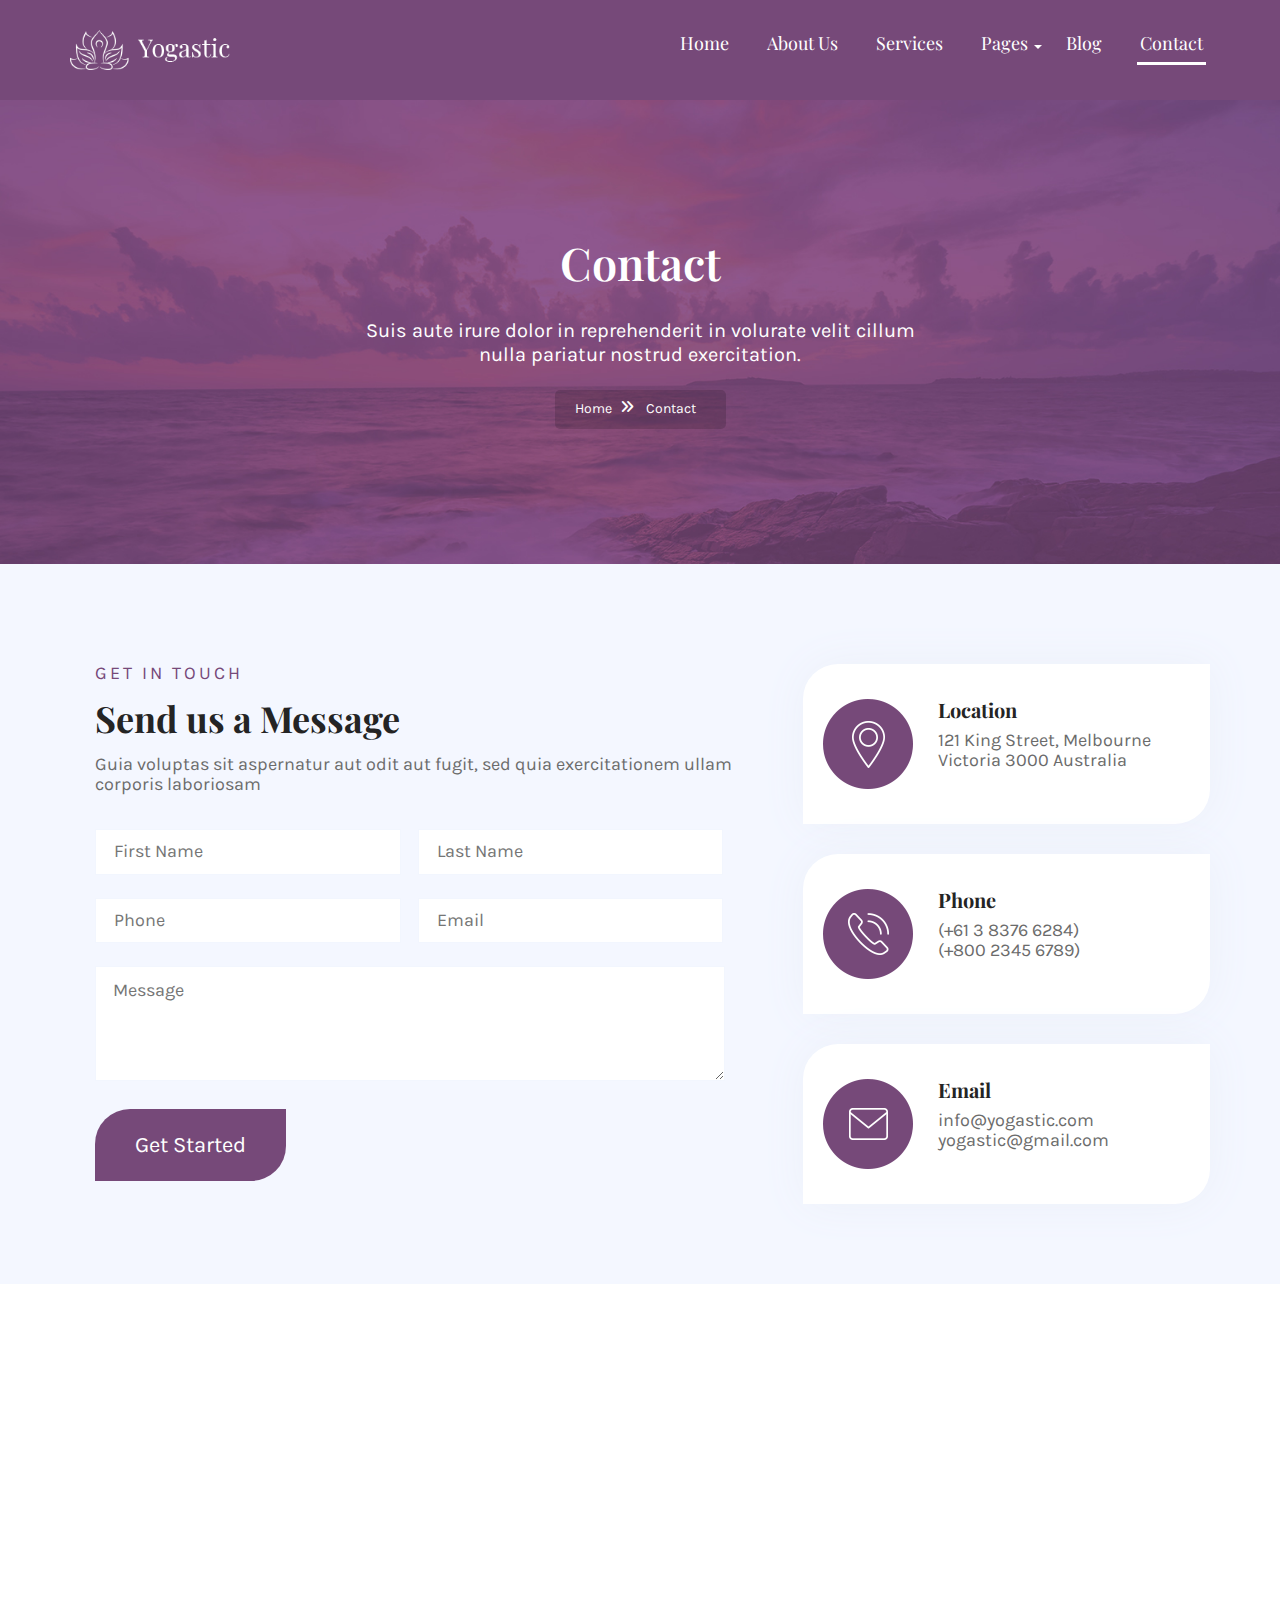
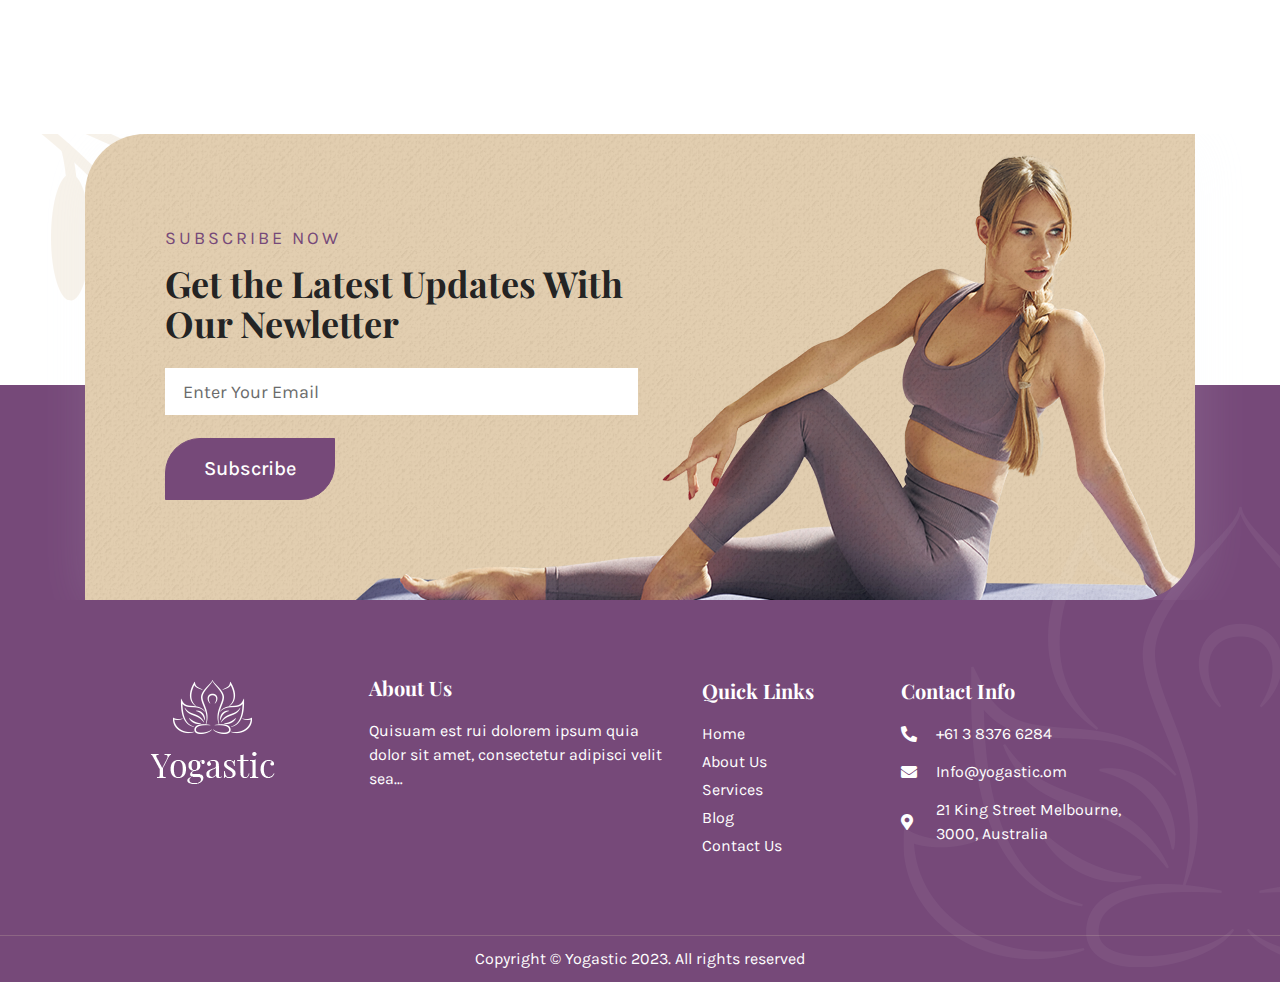
<file: yogastic/contact.html>
<!doctype html>
<html lang="en-US">
<head>
	<meta http-equiv="Content-Type" content="text/html; charset=UTF-8"/>
		<meta name="viewport" content="width=device-width, initial-scale=1">
	<title>Contact - Yogastic</title>
	<link rel="canonical" href="https://designingmedia.com/yogastic/contact.html" />
<meta name='robots' content='max-image-preview:large' />
<link rel='dns-prefetch' href='//fonts.googleapis.com' />
<script type="text/javascript">
window._wpemojiSettings = {"baseUrl":"https:\/\/s.w.org\/images\/core\/emoji\/14.0.0\/72x72\/","ext":".png","svgUrl":"https:\/\/s.w.org\/images\/core\/emoji\/14.0.0\/svg\/","svgExt":".svg","source":{"concatemoji":"../yogastic/wp-includes/js/wp-emoji-release.min.js"}};
/*! This file is auto-generated */
!function(i,n){var o,s,e;function c(e){try{var t={supportTests:e,timestamp:(new Date).valueOf()};sessionStorage.setItem(o,JSON.stringify(t))}catch(e){}}function p(e,t,n){e.clearRect(0,0,e.canvas.width,e.canvas.height),e.fillText(t,0,0);var t=new Uint32Array(e.getImageData(0,0,e.canvas.width,e.canvas.height).data),r=(e.clearRect(0,0,e.canvas.width,e.canvas.height),e.fillText(n,0,0),new Uint32Array(e.getImageData(0,0,e.canvas.width,e.canvas.height).data));return t.every(function(e,t){return e===r[t]})}function u(e,t,n){switch(t){case"flag":return n(e,"\ud83c\udff3\ufe0f\u200d\u26a7\ufe0f","\ud83c\udff3\ufe0f\u200b\u26a7\ufe0f")?!1:!n(e,"\ud83c\uddfa\ud83c\uddf3","\ud83c\uddfa\u200b\ud83c\uddf3")&&!n(e,"\ud83c\udff4\udb40\udc67\udb40\udc62\udb40\udc65\udb40\udc6e\udb40\udc67\udb40\udc7f","\ud83c\udff4\u200b\udb40\udc67\u200b\udb40\udc62\u200b\udb40\udc65\u200b\udb40\udc6e\u200b\udb40\udc67\u200b\udb40\udc7f");case"emoji":return!n(e,"\ud83e\udef1\ud83c\udffb\u200d\ud83e\udef2\ud83c\udfff","\ud83e\udef1\ud83c\udffb\u200b\ud83e\udef2\ud83c\udfff")}return!1}function f(e,t,n){var r="undefined"!=typeof WorkerGlobalScope&&self instanceof WorkerGlobalScope?new OffscreenCanvas(300,150):i.createElement("canvas"),a=r.getContext("2d",{willReadFrequently:!0}),o=(a.textBaseline="top",a.font="600 32px Arial",{});return e.forEach(function(e){o[e]=t(a,e,n)}),o}function t(e){var t=i.createElement("script");t.src=e,t.defer=!0,i.head.appendChild(t)}"undefined"!=typeof Promise&&(o="wpEmojiSettingsSupports",s=["flag","emoji"],n.supports={everything:!0,everythingExceptFlag:!0},e=new Promise(function(e){i.addEventListener("DOMContentLoaded",e,{once:!0})}),new Promise(function(t){var n=function(){try{var e=JSON.parse(sessionStorage.getItem(o));if("object"==typeof e&&"number"==typeof e.timestamp&&(new Date).valueOf()<e.timestamp+604800&&"object"==typeof e.supportTests)return e.supportTests}catch(e){}return null}();if(!n){if("undefined"!=typeof Worker&&"undefined"!=typeof OffscreenCanvas&&"undefined"!=typeof URL&&URL.createObjectURL&&"undefined"!=typeof Blob)try{var e="postMessage("+f.toString()+"("+[JSON.stringify(s),u.toString(),p.toString()].join(",")+"));",r=new Blob([e],{type:"text/javascript"}),a=new Worker(URL.createObjectURL(r),{name:"wpTestEmojiSupports"});return void(a.onmessage=function(e){c(n=e.data),a.terminate(),t(n)})}catch(e){}c(n=f(s,u,p))}t(n)}).then(function(e){for(var t in e)n.supports[t]=e[t],n.supports.everything=n.supports.everything&&n.supports[t],"flag"!==t&&(n.supports.everythingExceptFlag=n.supports.everythingExceptFlag&&n.supports[t]);n.supports.everythingExceptFlag=n.supports.everythingExceptFlag&&!n.supports.flag,n.DOMReady=!1,n.readyCallback=function(){n.DOMReady=!0}}).then(function(){return e}).then(function(){var e;n.supports.everything||(n.readyCallback(),(e=n.source||{}).concatemoji?t(e.concatemoji):e.wpemoji&&e.twemoji&&(t(e.twemoji),t(e.wpemoji)))}))}((window,document),window._wpemojiSettings);
</script>
<style type="text/css">
img.wp-smiley,
img.emoji {
	display: inline !important;
	border: none !important;
	box-shadow: none !important;
	height: 1em !important;
	width: 1em !important;
	margin: 0 0.07em !important;
	vertical-align: -0.1em !important;
	background: none !important;
	padding: 0 !important;
}
</style>
	<link rel='stylesheet' id='wp-block-library-css' href='../yogastic/wp-includes/css/dist/block-library/style.min.css' type='text/css' media='all' />
<style id='classic-theme-styles-inline-css' type='text/css'>
/*! This file is auto-generated */
.wp-block-button__link{color:#fff;background-color:#32373c;border-radius:9999px;box-shadow:none;text-decoration:none;padding:calc(.667em + 2px) calc(1.333em + 2px);font-size:1.125em}.wp-block-file__button{background:#32373c;color:#fff;text-decoration:none}
</style>
<style id='global-styles-inline-css' type='text/css'>
body{--wp--preset--color--black: #000000;--wp--preset--color--cyan-bluish-gray: #abb8c3;--wp--preset--color--white: #ffffff;--wp--preset--color--pale-pink: #f78da7;--wp--preset--color--vivid-red: #cf2e2e;--wp--preset--color--luminous-vivid-orange: #ff6900;--wp--preset--color--luminous-vivid-amber: #fcb900;--wp--preset--color--light-green-cyan: #7bdcb5;--wp--preset--color--vivid-green-cyan: #00d084;--wp--preset--color--pale-cyan-blue: #8ed1fc;--wp--preset--color--vivid-cyan-blue: #0693e3;--wp--preset--color--vivid-purple: #9b51e0;--wp--preset--gradient--vivid-cyan-blue-to-vivid-purple: linear-gradient(135deg,rgba(6,147,227,1) 0%,rgb(155,81,224) 100%);--wp--preset--gradient--light-green-cyan-to-vivid-green-cyan: linear-gradient(135deg,rgb(122,220,180) 0%,rgb(0,208,130) 100%);--wp--preset--gradient--luminous-vivid-amber-to-luminous-vivid-orange: linear-gradient(135deg,rgba(252,185,0,1) 0%,rgba(255,105,0,1) 100%);--wp--preset--gradient--luminous-vivid-orange-to-vivid-red: linear-gradient(135deg,rgba(255,105,0,1) 0%,rgb(207,46,46) 100%);--wp--preset--gradient--very-light-gray-to-cyan-bluish-gray: linear-gradient(135deg,rgb(238,238,238) 0%,rgb(169,184,195) 100%);--wp--preset--gradient--cool-to-warm-spectrum: linear-gradient(135deg,rgb(74,234,220) 0%,rgb(151,120,209) 20%,rgb(207,42,186) 40%,rgb(238,44,130) 60%,rgb(251,105,98) 80%,rgb(254,248,76) 100%);--wp--preset--gradient--blush-light-purple: linear-gradient(135deg,rgb(255,206,236) 0%,rgb(152,150,240) 100%);--wp--preset--gradient--blush-bordeaux: linear-gradient(135deg,rgb(254,205,165) 0%,rgb(254,45,45) 50%,rgb(107,0,62) 100%);--wp--preset--gradient--luminous-dusk: linear-gradient(135deg,rgb(255,203,112) 0%,rgb(199,81,192) 50%,rgb(65,88,208) 100%);--wp--preset--gradient--pale-ocean: linear-gradient(135deg,rgb(255,245,203) 0%,rgb(182,227,212) 50%,rgb(51,167,181) 100%);--wp--preset--gradient--electric-grass: linear-gradient(135deg,rgb(202,248,128) 0%,rgb(113,206,126) 100%);--wp--preset--gradient--midnight: linear-gradient(135deg,rgb(2,3,129) 0%,rgb(40,116,252) 100%);--wp--preset--font-size--small: 13px;--wp--preset--font-size--medium: 20px;--wp--preset--font-size--large: 36px;--wp--preset--font-size--x-large: 42px;--wp--preset--spacing--20: 0.44rem;--wp--preset--spacing--30: 0.67rem;--wp--preset--spacing--40: 1rem;--wp--preset--spacing--50: 1.5rem;--wp--preset--spacing--60: 2.25rem;--wp--preset--spacing--70: 3.38rem;--wp--preset--spacing--80: 5.06rem;--wp--preset--shadow--natural: 6px 6px 9px rgba(0, 0, 0, 0.2);--wp--preset--shadow--deep: 12px 12px 50px rgba(0, 0, 0, 0.4);--wp--preset--shadow--sharp: 6px 6px 0px rgba(0, 0, 0, 0.2);--wp--preset--shadow--outlined: 6px 6px 0px -3px rgba(255, 255, 255, 1), 6px 6px rgba(0, 0, 0, 1);--wp--preset--shadow--crisp: 6px 6px 0px rgba(0, 0, 0, 1);}:where(.is-layout-flex){gap: 0.5em;}:where(.is-layout-grid){gap: 0.5em;}body .is-layout-flow > .alignleft{float: left;margin-inline-start: 0;margin-inline-end: 2em;}body .is-layout-flow > .alignright{float: right;margin-inline-start: 2em;margin-inline-end: 0;}body .is-layout-flow > .aligncenter{margin-left: auto !important;margin-right: auto !important;}body .is-layout-constrained > .alignleft{float: left;margin-inline-start: 0;margin-inline-end: 2em;}body .is-layout-constrained > .alignright{float: right;margin-inline-start: 2em;margin-inline-end: 0;}body .is-layout-constrained > .aligncenter{margin-left: auto !important;margin-right: auto !important;}body .is-layout-constrained > :where(:not(.alignleft):not(.alignright):not(.alignfull)){max-width: var(--wp--style--global--content-size);margin-left: auto !important;margin-right: auto !important;}body .is-layout-constrained > .alignwide{max-width: var(--wp--style--global--wide-size);}body .is-layout-flex{display: flex;}body .is-layout-flex{flex-wrap: wrap;align-items: center;}body .is-layout-flex > *{margin: 0;}body .is-layout-grid{display: grid;}body .is-layout-grid > *{margin: 0;}:where(.wp-block-columns.is-layout-flex){gap: 2em;}:where(.wp-block-columns.is-layout-grid){gap: 2em;}:where(.wp-block-post-template.is-layout-flex){gap: 1.25em;}:where(.wp-block-post-template.is-layout-grid){gap: 1.25em;}.has-black-color{color: var(--wp--preset--color--black) !important;}.has-cyan-bluish-gray-color{color: var(--wp--preset--color--cyan-bluish-gray) !important;}.has-white-color{color: var(--wp--preset--color--white) !important;}.has-pale-pink-color{color: var(--wp--preset--color--pale-pink) !important;}.has-vivid-red-color{color: var(--wp--preset--color--vivid-red) !important;}.has-luminous-vivid-orange-color{color: var(--wp--preset--color--luminous-vivid-orange) !important;}.has-luminous-vivid-amber-color{color: var(--wp--preset--color--luminous-vivid-amber) !important;}.has-light-green-cyan-color{color: var(--wp--preset--color--light-green-cyan) !important;}.has-vivid-green-cyan-color{color: var(--wp--preset--color--vivid-green-cyan) !important;}.has-pale-cyan-blue-color{color: var(--wp--preset--color--pale-cyan-blue) !important;}.has-vivid-cyan-blue-color{color: var(--wp--preset--color--vivid-cyan-blue) !important;}.has-vivid-purple-color{color: var(--wp--preset--color--vivid-purple) !important;}.has-black-background-color{background-color: var(--wp--preset--color--black) !important;}.has-cyan-bluish-gray-background-color{background-color: var(--wp--preset--color--cyan-bluish-gray) !important;}.has-white-background-color{background-color: var(--wp--preset--color--white) !important;}.has-pale-pink-background-color{background-color: var(--wp--preset--color--pale-pink) !important;}.has-vivid-red-background-color{background-color: var(--wp--preset--color--vivid-red) !important;}.has-luminous-vivid-orange-background-color{background-color: var(--wp--preset--color--luminous-vivid-orange) !important;}.has-luminous-vivid-amber-background-color{background-color: var(--wp--preset--color--luminous-vivid-amber) !important;}.has-light-green-cyan-background-color{background-color: var(--wp--preset--color--light-green-cyan) !important;}.has-vivid-green-cyan-background-color{background-color: var(--wp--preset--color--vivid-green-cyan) !important;}.has-pale-cyan-blue-background-color{background-color: var(--wp--preset--color--pale-cyan-blue) !important;}.has-vivid-cyan-blue-background-color{background-color: var(--wp--preset--color--vivid-cyan-blue) !important;}.has-vivid-purple-background-color{background-color: var(--wp--preset--color--vivid-purple) !important;}.has-black-border-color{border-color: var(--wp--preset--color--black) !important;}.has-cyan-bluish-gray-border-color{border-color: var(--wp--preset--color--cyan-bluish-gray) !important;}.has-white-border-color{border-color: var(--wp--preset--color--white) !important;}.has-pale-pink-border-color{border-color: var(--wp--preset--color--pale-pink) !important;}.has-vivid-red-border-color{border-color: var(--wp--preset--color--vivid-red) !important;}.has-luminous-vivid-orange-border-color{border-color: var(--wp--preset--color--luminous-vivid-orange) !important;}.has-luminous-vivid-amber-border-color{border-color: var(--wp--preset--color--luminous-vivid-amber) !important;}.has-light-green-cyan-border-color{border-color: var(--wp--preset--color--light-green-cyan) !important;}.has-vivid-green-cyan-border-color{border-color: var(--wp--preset--color--vivid-green-cyan) !important;}.has-pale-cyan-blue-border-color{border-color: var(--wp--preset--color--pale-cyan-blue) !important;}.has-vivid-cyan-blue-border-color{border-color: var(--wp--preset--color--vivid-cyan-blue) !important;}.has-vivid-purple-border-color{border-color: var(--wp--preset--color--vivid-purple) !important;}.has-vivid-cyan-blue-to-vivid-purple-gradient-background{background: var(--wp--preset--gradient--vivid-cyan-blue-to-vivid-purple) !important;}.has-light-green-cyan-to-vivid-green-cyan-gradient-background{background: var(--wp--preset--gradient--light-green-cyan-to-vivid-green-cyan) !important;}.has-luminous-vivid-amber-to-luminous-vivid-orange-gradient-background{background: var(--wp--preset--gradient--luminous-vivid-amber-to-luminous-vivid-orange) !important;}.has-luminous-vivid-orange-to-vivid-red-gradient-background{background: var(--wp--preset--gradient--luminous-vivid-orange-to-vivid-red) !important;}.has-very-light-gray-to-cyan-bluish-gray-gradient-background{background: var(--wp--preset--gradient--very-light-gray-to-cyan-bluish-gray) !important;}.has-cool-to-warm-spectrum-gradient-background{background: var(--wp--preset--gradient--cool-to-warm-spectrum) !important;}.has-blush-light-purple-gradient-background{background: var(--wp--preset--gradient--blush-light-purple) !important;}.has-blush-bordeaux-gradient-background{background: var(--wp--preset--gradient--blush-bordeaux) !important;}.has-luminous-dusk-gradient-background{background: var(--wp--preset--gradient--luminous-dusk) !important;}.has-pale-ocean-gradient-background{background: var(--wp--preset--gradient--pale-ocean) !important;}.has-electric-grass-gradient-background{background: var(--wp--preset--gradient--electric-grass) !important;}.has-midnight-gradient-background{background: var(--wp--preset--gradient--midnight) !important;}.has-small-font-size{font-size: var(--wp--preset--font-size--small) !important;}.has-medium-font-size{font-size: var(--wp--preset--font-size--medium) !important;}.has-large-font-size{font-size: var(--wp--preset--font-size--large) !important;}.has-x-large-font-size{font-size: var(--wp--preset--font-size--x-large) !important;}
.wp-block-navigation a:where(:not(.wp-element-button)){color: inherit;}
:where(.wp-block-post-template.is-layout-flex){gap: 1.25em;}:where(.wp-block-post-template.is-layout-grid){gap: 1.25em;}
:where(.wp-block-columns.is-layout-flex){gap: 2em;}:where(.wp-block-columns.is-layout-grid){gap: 2em;}
.wp-block-pullquote{font-size: 1.5em;line-height: 1.6;}
</style>
<link rel='stylesheet' id='contact-form-7-css' href='../yogastic/wp-content/plugins/contact-form-7/includes/css/styles.css' type='text/css' media='all' />
<link rel='stylesheet' id='yogastic-font-css' href='//fonts.googleapis.com/css?family=Raleway%3A300%2C400%2C500%2C600%7CRaleway%3A600%2C700%26display%3Dswap&#038;ver=1695033923' type='text/css' media='all' />
<link rel='stylesheet' id='animate-css' href='../yogastic/wp-content/themes/yogastic/assets/css/animate.css' type='text/css' media='all' />
<link rel='stylesheet' id='bootstrap-css' href='../yogastic/wp-content/themes/yogastic/assets/css/bootstrap.min.css' type='text/css' media='all' />
<link rel='stylesheet' id='font-awesome-css' href='../yogastic/wp-content/plugins/elementor/assets/lib/font-awesome/css/font-awesome.min.css' type='text/css' media='all' />
<link rel='stylesheet' id='jquery-ui-css' href='../yogastic/wp-content/themes/yogastic/assets/css/jquery-ui.min.css' type='text/css' media='all' />
<link rel='stylesheet' id='flaticon-css' href='../yogastic/wp-content/themes/yogastic/assets/css/flaticon.css' type='text/css' media='all' />
<link rel='stylesheet' id='magnific-popup-css' href='../yogastic/wp-content/themes/yogastic/assets/css/magnific-popup.css' type='text/css' media='all' />
<link rel='stylesheet' id='nice-select-css' href='../yogastic/wp-content/themes/yogastic/assets/css/nice-select.css' type='text/css' media='all' />
<link rel='stylesheet' id='slick-css' href='../yogastic/wp-content/themes/yogastic/assets/css/slick.css' type='text/css' media='all' />
<link rel='stylesheet' id='yogastic-style-css' href='../yogastic/wp-content/themes/yogastic/style.css' type='text/css' media='all' />
<link rel='stylesheet' id='load-fa-pro-css' href='../yogastic/wp-content/themes/yogastic/assets/fonts/fontawesome-pro-v5.css' type='text/css' media='all' />
<link rel='stylesheet' id='load-fa-css' href='../yogastic/wp-content/themes/yogastic/assets/fonts/fontawesome-v6.css' type='text/css' media='all' />
<link rel='stylesheet' id='roboto-font-css' href='../yogastic/wp-content/themes/yogastic/assets/fonts/roboto.css' type='text/css' media='all' />
<link rel='stylesheet' id='yogastic-style-css-css' href='../yogastic/wp-content/themes/yogastic/assets/css/yogastic.css' type='text/css' media='all' />
<link rel='stylesheet' id='yogastic-responsive-css-css' href='../yogastic/wp-content/themes/yogastic/assets/css/yogastic-responsive.css' type='text/css' media='all' />
<link rel='stylesheet' id='owl-carousel-min-css' href='../yogastic/wp-content/themes/yogastic/assets/css/owl.carousel.min.css' type='text/css' media='all' />
<link rel='stylesheet' id='header-style-css' href='../yogastic/wp-content/themes/yogastic/assets/css/style.css' type='text/css' media='all' />
<link rel='stylesheet' id='responsive-css' href='../yogastic/wp-content/themes/yogastic/assets/css/responsive.css' type='text/css' media='all' />
<link rel='stylesheet' id='elementor-icons-css' href='../yogastic/wp-content/plugins/elementor/assets/lib/eicons/css/elementor-icons.min.css' type='text/css' media='all' />
<link rel='stylesheet' id='elementor-frontend-css' href='../yogastic/wp-content/uploads/elementor/css/custom-frontend-lite.min.css' type='text/css' media='all' />
<link rel='stylesheet' id='swiper-css' href='../yogastic/wp-content/plugins/elementor/assets/lib/swiper/v8/css/swiper.min.css' type='text/css' media='all' />
<link rel='stylesheet' id='elementor-post-7-css' href='../yogastic/wp-content/uploads/elementor/css/post-7.css' type='text/css' media='all' />
<link rel='stylesheet' id='elementor-pro-css' href='../yogastic/wp-content/uploads/elementor/css/custom-pro-frontend-lite.min.css' type='text/css' media='all' />
<link rel='stylesheet' id='elementor-global-css' href='../yogastic/wp-content/uploads/elementor/css/global.css' type='text/css' media='all' />
<link rel='stylesheet' id='elementor-post-2851-css' href='../yogastic/wp-content/uploads/elementor/css/post-2851.css' type='text/css' media='all' />
<link rel='stylesheet' id='blog-post-css-css' href='../yogastic/wp-content/plugins/akd-essentials/widgets/assets/blog.css' type='text/css' media='all' />
<link rel='stylesheet' id='google-fonts-1-css' href='https://fonts.googleapis.com/css?family=Playfair+Display%3A100%2C100italic%2C200%2C200italic%2C300%2C300italic%2C400%2C400italic%2C500%2C500italic%2C600%2C600italic%2C700%2C700italic%2C800%2C800italic%2C900%2C900italic%7CRoboto+Slab%3A100%2C100italic%2C200%2C200italic%2C300%2C300italic%2C400%2C400italic%2C500%2C500italic%2C600%2C600italic%2C700%2C700italic%2C800%2C800italic%2C900%2C900italic%7CKarla%3A100%2C100italic%2C200%2C200italic%2C300%2C300italic%2C400%2C400italic%2C500%2C500italic%2C600%2C600italic%2C700%2C700italic%2C800%2C800italic%2C900%2C900italic%7CDM+Serif+Display%3A100%2C100italic%2C200%2C200italic%2C300%2C300italic%2C400%2C400italic%2C500%2C500italic%2C600%2C600italic%2C700%2C700italic%2C800%2C800italic%2C900%2C900italic&#038;display=swap&#038;ver=6.3.1' type='text/css' media='all' />
<link rel="preconnect" href="https://fonts.gstatic.com/" crossorigin><script type='text/javascript' src='../yogastic/wp-includes/js/jquery/jquery.min.js' id='jquery-core-js'></script>
<script type='text/javascript' src='../yogastic/wp-includes/js/jquery/jquery-migrate.min.js' id='jquery-migrate-js'></script>
<script type='text/javascript' src='../yogastic/wp-content/plugins/akd-essentials/myscript.js' id='my_custom_script-js'></script>
<link rel="https://api.w.org/" href="https://designingmedia.com/yogastic/wp-json/" /><link rel="EditURI" type="application/rsd+xml" title="RSD" href="https://designingmedia.com/yogastic/xmlrpc.php?rsd" />
<meta name="generator" content="WordPress 6.3.1" />
<link rel='shortlink' href='https://designingmedia.com/yogastic/?p=2851' />
<meta name="generator" content="Elementor 3.15.3; features: e_dom_optimization, e_optimized_assets_loading, e_optimized_css_loading, additional_custom_breakpoints; settings: css_print_method-external, google_font-enabled, font_display-swap">
		<style type="text/css" id="wp-custom-css">
			.form-outer .form-inner .main{
    width: 100%;
    padding: 0 0px 0 0px;
}
.form-outer .form-inner .main1{
    width: 47.2%;
    float: left;
    margin-right: 5px;
}
.form-outer .form-inner .main2{
    width: 47.2%;
    float: left;
    margin-left: 12px;
}
.form-outer .form-inner .main4{
    width: 43%;
	margin-top: 20px;  
}
.wpcf7-not-valid-tip{
	top:-60px;
}
/* .form-outer .form-inner .main1 input:hover{
    background: #fff;
    border:1px solid #4383ec;
} */
/* .form-outer .form-inner .main2 input:hover{
    background: #fff;
    border:1px solid #4383ec;
} */
.form-outer .form-inner .wpcf7-textarea:hover{
    background: #fff;
    border:0px solid #4383ec;
}
.form-outer .form-inner .main1 input{
        color: #555;
    background: #fff;
    border: 1px solid #f2f6fe;
    -webkit-border-radius: 0px;
    border-radius: 0px;
    display: block;
    padding: 12px 18px 12px 18px;
    width: 100%;
    font-family: 'Karla', sans-serif;
    font-size: 18px;
    font-weight: 400;
}
.form-outer .form-inner .main2 input{
        color: #555;
    border: 1px solid #f2f6fe;
    -webkit-border-radius: 0px;
    border-radius: 0px;
    display: block;
    padding: 12px 18px 12px 18px;
    width: 100%;
    font-family: 'Karla', sans-serif;
    font-size: 18px;
    font-weight: 400;
	 	background:#fff;
}
.form-outer .form-inner .main3 input{
        color: #555;
    background: #fff;
    border: 1px solid #f2f6fe;
    -webkit-border-radius: 6px;
    border-radius: 0px;
    display: block;
   padding: 15px 15px 15px 15px;
    width: 100%;
    font-family: 'Karla', sans-serif;
    font-size: 18px;
    font-weight: 400;
}
.form-outer .form-inner .main3 textarea{
    line-height: 12px !important;
    font-family: 'Karla', sans-serif;
    font-size: 18px;
    font-weight: 400;
    background: #fff;
    border: 1px solid #f2f6fe;
    height: 115px;
    width: 97.3%;
    padding: 17px;
}
.wpcf7-form-control-wrap{
    position: unset;
}
.form-outer .form-inner .wpcf7-submit{
	background:#764979;
	border:0pc solid #764979;
	color:#fff;
	padding: 24px 40px !important;
	font-size: 22px;
  font-weight: 400;
	font-family: 'Karla', sans-serif;
}
.form-outer .form-inner .wpcf7-submit:hover{
	background:#fff;
	color:#764979;
}
.form-outer .form-inner p {
    margin: 0 0 23px 0 !important;
    padding: 0;
}
/*css for toggle */
.toggle-outer .toggle-inner .elementor-toggle-item{
	    margin-bottom: 30px !important;
    background: #fff;
    padding: 26px;
	box-shadow:1px 0px 45px rgba(118,73,121,0.14);
	border-radius:35px 0 35px 0;
}
.toggle-outer .toggle-inner .far{
	    font-size: 30px ;
}
/*css for Subscribe-form */
.Subscribe-form-outer .Subscribe-form-inner input{
	padding: 12px 18px;
  border: none;
  margin-bottom: 15px;
	font-family: 'Karla', sans-serif;
	font-size:20px;
	background:#fff;
}
.Subscribe-form-outer .Subscribe-form-inner .wpcf7-validates-as-email {
    width: 97%;
}
.Subscribe-form-outer .Subscribe-form-inner input::placeholder {
   font-family: 'Karla', sans-serif;
	font-size:18px;
	color:#6b6b6b;
}
.Subscribe-form-outer .Subscribe-form-inner .wpcf7-submit{
	border: 1px solid #764979;
	background:#764979;
	color:#fff;
	padding: 19px 38px;
}
.tab-outer .tab-inner:hover .elementor-image-box-img{
	opacity:0.6;
}
.tab-outer .tab-inner:hover . {
	background-color:#764979;
	color:#fff;
}
.pricing-outer .pricing-inner:hover
.attachment-full{
	opacity:0.6 !important;
}
.pricing-outer .pricing-inner:hover .elementor-animation-float{
	opacity: 1 !important;
	background:#764979;
	color:#fff;
}
.pricing-outer .pricing-inner:hover .elementor-widget-container{
background:;
}
/*css for team  page team section */
.team-outer .team-inner:hover .elementor-social-icon
{
background:#e1ccad !important;
}
.team-outer .team-inner:hover i{
	color:#413625 !important;
}
.team-outer .team-inner:hover .attachment-full{
	opacity:0.6;
}
.team-outer .team-inner:hover {
    transform: translateY(-5px);
}
.team-outer .team-inner {
    transition: all 0.3s ease-in-out;
}
.heading-inner .elementor-widget-container:hover{
	color:#e1ccad !important;
	border-color:#e1ccad !important;
}
/*css for laptop */
@media (max-width: 1199px){
	/*css for Subscribe-form */
.Subscribe-form-outer .Subscribe-form-inner input{
	padding: 10px 18px;
  border: none;
  margin-bottom: 15px;
	font-family: 'Karla', sans-serif;
	font-size:18px;
}
.Subscribe-form-outer .Subscribe-form-inner .wpcf7-validates-as-email {
    width: 100%;
}
.Subscribe-form-outer .Subscribe-form-inner input::placeholder {
   font-family: 'Karla', sans-serif;
	font-size:18px;
	color:#6b6b6b;
}
.Subscribe-form-outer .Subscribe-form-inner .wpcf7-submit{
	border: 1px solid #764979;
	background:#764979;
	color:#fff;
	padding: 19px 42px;
}
	.video-outer .elementor-section{
		height:
	}
}
/*css for tab */
@media (max-width: 1024px){
	.form-outer .form-inner .main{
    width: 100%;
    padding: 0 0px 0 0px;
}
	.form-outer .form-inner .main3 textarea{
		width: 97.6%;
	}
.form-outer .form-inner .main1{
    width: 100%;
    float: left;
    margin-right: 0px;
}
.form-outer .form-inner .main2{
    width: 100%;
    float: left;
    margin-left: 0px;
}
.form-outer .form-inner .main4{
    width: 44%;
}
	.form-outer .form-inner .main3 textarea{
		width:100%;
	}	
.form-outer .form-inner .wpcf7-submit{
			padding: 18px 36px !important;
	}
	/*css for Subscribe-form */
.Subscribe-form-outer .Subscribe-form-inner input{
	padding: 12px 18px;
  border: none;
  margin-bottom: 15px;
	font-family: 'Karla', sans-serif;
	font-size:18px;
}
.Subscribe-form-outer .Subscribe-form-inner .wpcf7-validates-as-email {
    width: 100%;
}
.Subscribe-form-outer .Subscribe-form-inner input::placeholder {
   font-family: 'Karla', sans-serif;
	font-size:18px;
	color:#6b6b6b;
}
.Subscribe-form-outer .Subscribe-form-inner .wpcf7-submit{
	border: 1px solid #764979;
	background:#764979;
	color:#fff;
	padding: 19px 42px ;
}	
.Subscribe-form-outer .Subscribe-form-inner .wpcf7-submit:hover{
		background:#fff !important;
		color:#764979 !important;
	}
}
/*css for mobile */
@media (max-width: 360px){
	.form-outer .form-inner .main{
    width: 100%;
    padding: 0 0px 0 0px;
		text-align:center;
	}
.form-outer .form-inner .main4 {
    width: 100%;
	margin-top:-7px;
}
	/*css for Subscribe-form */
.Subscribe-form-outer .Subscribe-form-inner input{
	padding: 12px 18px;
  border: none;
  margin-bottom: 15px;
	font-family: 'Karla', sans-serif;
	font-size:18px;
}
.Subscribe-form-outer .Subscribe-form-inner .wpcf7-validates-as-email {
    width: 100%;
}
.Subscribe-form-outer .Subscribe-form-inner input::placeholder {
   font-family: 'Karla', sans-serif;
	font-size:18px;
	color:#6b6b6b;
}
.Subscribe-form-outer .Subscribe-form-inner .wpcf7-submit{
	border: 1px solid #764979;
	background:#764979;
	color:#fff;
	padding: 19px 42px;
	width:100%
}	
	/*css for toggle */
.toggle-outer .toggle-inner .elementor-toggle-item{
	    margin-bottom: 15px !important;
    background: #fff;
    padding: 26px;
	box-shadow:1px 0px 45px rgba(118,73,121,0.14);
	border-radius:35px 0 35px 0;
}
.toggle-outer .toggle-inner .far{
	    font-size: 18px;
}
}
			</style>
		</head>
<body class="page-template page-template-elementor_header_footer page page-id-2851 elementor-default elementor-template-full-width elementor-kit-7 elementor-page elementor-page-2851">
<div id="page" class="site">
	<a class="skip-link screen-reader-text" href="#primary">Skip to content</a>
	    <!-- navbar start -->
    <div class="navbar-area navbar-area-2 style-2 extra-margin-top">
    <div class="body-overlay" id="body-overlay"></div>
    <div class="search-popup" id="search-popup">
        <form role="search" method="get" class="search-form" action="../index.html">
    <input type="text" class="search-field" placeholder="Search here..." value="" name="s" required>
    <button type="submit" class="search-submit">
        <i class="fa fa-search"></i>
    </button>
</form>  
    </div>
	<!-- navbar start -->
	<div class="navbar-area navbar-area-2 style-2 extra-margin-top">
	    	    <nav class="navbar navbar-area navbar-expand-lg nav-transparent">
	        <div class="container nav-container nav-white">
	            <div class="responsive-mobile-menu">
                    <div class="logo">
                                             <a class="standard-logo" href="../index.html">
                <img src="../yogastic/wp-content/uploads/2023/09/logo-4.png" alt="logo" />
            </a>
            <a class="retina-logo" href="../index.html">
                <img src="../yogastic/wp-content/uploads/2023/09/logo-2-1.png" alt="logo" />
            </a>
                                </div>
	                <button class="s7t-header-menu toggle-btn d-block d-lg-none" data-toggle="collapse" data-target="#yogastic_main_menu" aria-expanded="false" aria-label="Toggle navigation">
	                    <span class="icon-left"></span>
	                    <span class="icon-right"></span>
	                </button>
	            </div>
                <div id="yogastic_main_menu" class="collapse navbar-collapse"><ul id="menu-menu" class="navbar-nav"><li id="menu-item-47" class="menu-item menu-item-type-post_type menu-item-object-page menu-item-home menu-item-47"><a href="../index.html">Home</a></li>
<li id="menu-item-2050" class="menu-item menu-item-type-post_type menu-item-object-page menu-item-2050"><a href="../yogastic/about.html">About Us</a></li>
<li id="menu-item-2483" class="menu-item menu-item-type-post_type menu-item-object-page menu-item-2483"><a href="../yogastic/services.html">Services</a></li>
<li id="menu-item-50" class="menu-item menu-item-type-custom menu-item-object-custom menu-item-has-children menu-item-50"><a href="#">Pages</a>
<ul class="sub-menu">
	<li id="menu-item-2566" class="menu-item menu-item-type-post_type menu-item-object-page menu-item-2566"><a href="../yogastic/pricing.html">Pricing</a></li>
	<li id="menu-item-3222" class="menu-item menu-item-type-post_type menu-item-object-page menu-item-3222"><a href="../yogastic/testimonial.html">Testimonial</a></li>
	<li id="menu-item-2722" class="menu-item menu-item-type-post_type menu-item-object-page menu-item-2722"><a href="../yogastic/faq.html">Faq</a></li>
	<li id="menu-item-2582" class="menu-item menu-item-type-post_type menu-item-object-page menu-item-2582"><a href="../yogastic/team.html">Team</a></li>
</ul>
</li>
<li id="menu-item-6686" class="menu-item menu-item-type-post_type menu-item-object-page menu-item-6686"><a href="../yogastic/blog.html">Blog</a></li>
<li id="menu-item-3379" class="menu-item menu-item-type-post_type menu-item-object-page current-menu-item page_item page-item-2851 current_page_item menu-item-3379"><a href="../yogastic/contact.html" aria-current="page">Contact</a></li>
</ul></div>	             
	        </div>
	    </nav>
	</div>
<div id="content" class="site-content">
            <div class="page-title-area overlay-bg style-1" style=" background-image: url(../yogastic/wp-content/uploads/2023/04/sub-banner-img-1-2.jpg); ">
                <div class="container">
                    <div class="row justify-content-center">
                        <div class="col-sm-12 text-left">
                                                           <h3 class="title">  Contact</h3>
                                <p>Suis aute irure dolor in reprehenderit in volurate velit cillum nulla pariatur nostrud exercitation. </p>                                                    </div>
                        <div class="col-sm-12 text-left">
                             <ul class="breadcrumb">
                                 <li class="breadcrumb-list"><a href="../index.html" title="Home ">Home </a></li><li class="breadcrumb-list"><a href="../yogastic/contact.html">Contact</a></li>                             </ul>
                        </div>
                    </div>
                </div>
            </div>
        		<div data-elementor-type="wp-page" data-elementor-id="2851" class="elementor elementor-2851">
									<section class="elementor-section elementor-top-section elementor-element elementor-element-4ba9f2f elementor-section-boxed elementor-section-height-default elementor-section-height-default" data-id="4ba9f2f" data-element_type="section" data-settings="{&quot;background_background&quot;:&quot;classic&quot;,&quot;navigation&quot;:&quot;both&quot;}">
						<div class="elementor-container elementor-column-gap-no">
					<div class="elementor-column elementor-col-100 elementor-top-column elementor-element elementor-element-0ceb9ad" data-id="0ceb9ad" data-element_type="column" data-settings="{&quot;navigation&quot;:&quot;both&quot;}">
			<div class="elementor-widget-wrap elementor-element-populated">
								<section class="elementor-section elementor-inner-section elementor-element elementor-element-69d471b form-outer elementor-section-boxed elementor-section-height-default elementor-section-height-default" data-id="69d471b" data-element_type="section" data-settings="{&quot;navigation&quot;:&quot;both&quot;}">
						<div class="elementor-container elementor-column-gap-no">
					<div class="elementor-column elementor-col-50 elementor-inner-column elementor-element elementor-element-d988e77" data-id="d988e77" data-element_type="column" data-settings="{&quot;navigation&quot;:&quot;both&quot;}">
			<div class="elementor-widget-wrap elementor-element-populated">
								<div class="elementor-element elementor-element-5b76faf elementor-widget elementor-widget-heading" data-id="5b76faf" data-element_type="widget" data-settings="{&quot;navigation&quot;:&quot;both&quot;}" data-widget_type="heading.default">
				<div class="elementor-widget-container">
			<style>/*! elementor - v3.15.0 - 20-08-2023 */
.elementor-heading-title{padding:0;margin:0;line-height:1}.elementor-widget-heading .elementor-heading-title[class*=elementor-size-]>a{color:inherit;font-size:inherit;line-height:inherit}.elementor-widget-heading .elementor-heading-title.elementor-size-small{font-size:15px}.elementor-widget-heading .elementor-heading-title.elementor-size-medium{font-size:19px}.elementor-widget-heading .elementor-heading-title.elementor-size-large{font-size:29px}.elementor-widget-heading .elementor-heading-title.elementor-size-xl{font-size:39px}.elementor-widget-heading .elementor-heading-title.elementor-size-xxl{font-size:59px}</style><h4 class="elementor-heading-title elementor-size-default">GET IN TOUCH</h4>		</div>
				</div>
				<div class="elementor-element elementor-element-9d8bfcb elementor-widget elementor-widget-heading" data-id="9d8bfcb" data-element_type="widget" data-settings="{&quot;navigation&quot;:&quot;both&quot;}" data-widget_type="heading.default">
				<div class="elementor-widget-container">
			<h2 class="elementor-heading-title elementor-size-default">Send us a Message</h2>		</div>
				</div>
				<div class="elementor-element elementor-element-a105fd8 elementor-widget elementor-widget-text-editor" data-id="a105fd8" data-element_type="widget" data-settings="{&quot;navigation&quot;:&quot;both&quot;}" data-widget_type="text-editor.default">
				<div class="elementor-widget-container">
			<style>/*! elementor - v3.15.0 - 20-08-2023 */
.elementor-widget-text-editor.elementor-drop-cap-view-stacked .elementor-drop-cap{background-color:#69727d;color:#fff}.elementor-widget-text-editor.elementor-drop-cap-view-framed .elementor-drop-cap{color:#69727d;border:3px solid;background-color:transparent}.elementor-widget-text-editor:not(.elementor-drop-cap-view-default) .elementor-drop-cap{margin-top:8px}.elementor-widget-text-editor:not(.elementor-drop-cap-view-default) .elementor-drop-cap-letter{width:1em;height:1em}.elementor-widget-text-editor .elementor-drop-cap{float:left;text-align:center;line-height:1;font-size:50px}.elementor-widget-text-editor .elementor-drop-cap-letter{display:inline-block}</style>				Guia voluptas sit aspernatur aut odit aut fugit, sed quia exercitationem ullam corporis laboriosam						</div>
				</div>
				<div class="elementor-element elementor-element-82b2c9c form-inner elementor-widget elementor-widget-shortcode" data-id="82b2c9c" data-element_type="widget" data-settings="{&quot;navigation&quot;:&quot;both&quot;}" data-widget_type="shortcode.default">
				<div class="elementor-widget-container">
					<div class="elementor-shortcode">
<div class="wpcf7 no-js" id="wpcf7-f6280-p2851-o1" lang="en-US" dir="ltr">
<div class="screen-reader-response"><p role="status" aria-live="polite" aria-atomic="true"></p> <ul></ul></div>
<form action="../yogastic/contact.html#wpcf7-f6280-p2851-o1" method="post" class="wpcf7-form init" aria-label="Contact form" novalidate="novalidate" data-status="init">
<div style="display: none;">
<input type="hidden" name="_wpcf7" value="6280" />
<input type="hidden" name="_wpcf7_version" value="5.8" />
<input type="hidden" name="_wpcf7_locale" value="en_US" />
<input type="hidden" name="_wpcf7_unit_tag" value="wpcf7-f6280-p2851-o1" />
<input type="hidden" name="_wpcf7_container_post" value="2851" />
<input type="hidden" name="_wpcf7_posted_data_hash" value="" />
</div>
<div class="main">
	<div class="main1">
		<p><span class="wpcf7-form-control-wrap" data-name="f-name"><input size="40" class="wpcf7-form-control wpcf7-text wpcf7-validates-as-required" aria-required="true" aria-invalid="false" placeholder="First Name" value="" type="text" name="f-name" /></span>
		</p>
	</div>
	<div class="main2">
		<p><span class="wpcf7-form-control-wrap" data-name="l-name"><input size="40" class="wpcf7-form-control wpcf7-text wpcf7-validates-as-required" aria-required="true" aria-invalid="false" placeholder="Last Name" value="" type="text" name="l-name" /></span>
		</p>
	</div>
	<div class="main1">
		<p><span class="wpcf7-form-control-wrap" data-name="number"><input size="40" class="wpcf7-form-control wpcf7-text wpcf7-validates-as-required" aria-required="true" aria-invalid="false" placeholder="Phone" value="" type="text" name="number" /></span>
		</p>
	</div>
	<div class="main2">
		<p><span class="wpcf7-form-control-wrap" data-name="email"><input size="40" class="wpcf7-form-control wpcf7-text wpcf7-validates-as-required" aria-required="true" aria-invalid="false" placeholder="Email" value="" type="text" name="email" /></span>
		</p>
	</div>
	<div class="main3">
		<p><span class="wpcf7-form-control-wrap" data-name="message"><textarea cols="40" rows="10" class="wpcf7-form-control wpcf7-textarea message" aria-invalid="false" placeholder="Message" name="message"></textarea></span>
		</p>
	</div>
	<div class="main4">
		<p><input class="wpcf7-form-control wpcf7-submit has-spinner" type="submit" value="Get Started" />
		</p>
	</div>
</div><div class="wpcf7-response-output" aria-hidden="true"></div>
</form>
</div>
</div>
				</div>
				</div>
					</div>
		</div>
				<div class="elementor-column elementor-col-50 elementor-inner-column elementor-element elementor-element-82e9e98" data-id="82e9e98" data-element_type="column" data-settings="{&quot;navigation&quot;:&quot;both&quot;}">
			<div class="elementor-widget-wrap elementor-element-populated">
								<div class="elementor-element elementor-element-962e5f8 elementor-position-left elementor-vertical-align-top elementor-widget elementor-widget-image-box" data-id="962e5f8" data-element_type="widget" data-settings="{&quot;navigation&quot;:&quot;both&quot;}" data-widget_type="image-box.default">
				<div class="elementor-widget-container">
			<style>.elementor-widget-image-box .elementor-image-box-content{width:100%}@media (min-width:768px){.elementor-widget-image-box.elementor-position-left .elementor-image-box-wrapper,.elementor-widget-image-box.elementor-position-right .elementor-image-box-wrapper{display:flex}.elementor-widget-image-box.elementor-position-right .elementor-image-box-wrapper{text-align:right;flex-direction:row-reverse}.elementor-widget-image-box.elementor-position-left .elementor-image-box-wrapper{text-align:left;flex-direction:row}.elementor-widget-image-box.elementor-position-top .elementor-image-box-img{margin:auto}.elementor-widget-image-box.elementor-vertical-align-top .elementor-image-box-wrapper{align-items:flex-start}.elementor-widget-image-box.elementor-vertical-align-middle .elementor-image-box-wrapper{align-items:center}.elementor-widget-image-box.elementor-vertical-align-bottom .elementor-image-box-wrapper{align-items:flex-end}}@media (max-width:767px){.elementor-widget-image-box .elementor-image-box-img{margin-left:auto!important;margin-right:auto!important;margin-bottom:15px}}.elementor-widget-image-box .elementor-image-box-img{display:inline-block}.elementor-widget-image-box .elementor-image-box-title a{color:inherit}.elementor-widget-image-box .elementor-image-box-wrapper{text-align:center}.elementor-widget-image-box .elementor-image-box-description{margin:0}</style><div class="elementor-image-box-wrapper"><figure class="elementor-image-box-img"><img decoding="async" width="90" height="90" src="../yogastic/wp-content/uploads/2023/03/contact-iocn1-1.png" class="elementor-animation-float attachment-full size-full wp-image-4544" alt="" /></figure><div class="elementor-image-box-content"><h3 class="elementor-image-box-title">Location</h3><p class="elementor-image-box-description">121 King Street, Melbourne
Victoria 3000 Australia</p></div></div>		</div>
				</div>
				<div class="elementor-element elementor-element-28fbe9d elementor-position-left elementor-vertical-align-top elementor-widget elementor-widget-image-box" data-id="28fbe9d" data-element_type="widget" data-settings="{&quot;navigation&quot;:&quot;both&quot;}" data-widget_type="image-box.default">
				<div class="elementor-widget-container">
			<div class="elementor-image-box-wrapper"><figure class="elementor-image-box-img"><img decoding="async" width="90" height="90" src="../yogastic/wp-content/uploads/2023/03/contact-iocn2-1.png" class="elementor-animation-float attachment-full size-full wp-image-4561" alt="" /></figure><div class="elementor-image-box-content"><h3 class="elementor-image-box-title">Phone</h3><p class="elementor-image-box-description">(+61 3 8376 6284)<br>
(+800 2345 6789)</p></div></div>		</div>
				</div>
				<div class="elementor-element elementor-element-3a1e06e elementor-position-left elementor-vertical-align-top elementor-widget elementor-widget-image-box" data-id="3a1e06e" data-element_type="widget" data-settings="{&quot;navigation&quot;:&quot;both&quot;}" data-widget_type="image-box.default">
				<div class="elementor-widget-container">
			<div class="elementor-image-box-wrapper"><figure class="elementor-image-box-img"><img decoding="async" width="90" height="90" src="../yogastic/wp-content/uploads/2023/03/contact-iocn3-1.png" class="elementor-animation-float attachment-full size-full wp-image-4562" alt="" /></figure><div class="elementor-image-box-content"><h3 class="elementor-image-box-title">Email</h3><p class="elementor-image-box-description">info@yogastic.com<br>
yogastic@gmail.com</p></div></div>		</div>
				</div>
					</div>
		</div>
							</div>
		</section>
					</div>
		</div>
							</div>
		</section>
				<section class="elementor-section elementor-top-section elementor-element elementor-element-2709d49 elementor-section-full_width elementor-section-height-default elementor-section-height-default" data-id="2709d49" data-element_type="section" data-settings="{&quot;navigation&quot;:&quot;both&quot;}">
						<div class="elementor-container elementor-column-gap-no">
					<div class="elementor-column elementor-col-100 elementor-top-column elementor-element elementor-element-62f4891" data-id="62f4891" data-element_type="column" data-settings="{&quot;navigation&quot;:&quot;both&quot;}">
			<div class="elementor-widget-wrap elementor-element-populated">
								<div class="elementor-element elementor-element-33a543f elementor-widget elementor-widget-google_maps" data-id="33a543f" data-element_type="widget" data-settings="{&quot;navigation&quot;:&quot;both&quot;}" data-widget_type="google_maps.default">
				<div class="elementor-widget-container">
			<style>/*! elementor - v3.15.0 - 20-08-2023 */
.elementor-widget-google_maps .elementor-widget-container{overflow:hidden}.elementor-widget-google_maps .elementor-custom-embed{line-height:0}.elementor-widget-google_maps iframe{height:300px}</style>		<div class="elementor-custom-embed">
			<iframe loading="lazy"
					src="https://maps.google.com/maps?q=121%20King%20Street%2C%20Melbourne%20Victoria%203000%20Australia&#038;t=m&#038;z=20&#038;output=embed&#038;iwloc=near"
					title="121 King Street, Melbourne Victoria 3000 Australia"
					aria-label="121 King Street, Melbourne Victoria 3000 Australia"
			></iframe>
		</div>
				</div>
				</div>
					</div>
		</div>
							</div>
		</section>
							</div>
    		<div data-elementor-type="page" data-elementor-id="6475" class="elementor elementor-6475">
									<section class="elementor-section elementor-top-section elementor-element elementor-element-5d2eaa95 elementor-section-full_width elementor-section-height-default elementor-section-height-default" data-id="5d2eaa95" data-element_type="section" data-settings="{&quot;background_background&quot;:&quot;classic&quot;,&quot;navigation&quot;:&quot;both&quot;}">
						<div class="elementor-container elementor-column-gap-no">
					<div class="elementor-column elementor-col-100 elementor-top-column elementor-element elementor-element-6b4db89a" data-id="6b4db89a" data-element_type="column" data-settings="{&quot;navigation&quot;:&quot;both&quot;}">
			<div class="elementor-widget-wrap elementor-element-populated">
								<div class="elementor-element elementor-element-34fe3b08 elementor-widget__width-auto elementor-absolute elementor-widget-tablet__width-initial elementor-hidden-mobile elementor-hidden-tablet elementor-invisible elementor-widget elementor-widget-image" data-id="34fe3b08" data-element_type="widget" data-settings="{&quot;_position&quot;:&quot;absolute&quot;,&quot;_animation&quot;:&quot;fadeIn&quot;,&quot;_animation_tablet&quot;:&quot;zoomIn&quot;,&quot;_animation_delay&quot;:300,&quot;navigation&quot;:&quot;both&quot;}" data-widget_type="image.default">
				<div class="elementor-widget-container">
			<style>/*! elementor - v3.15.0 - 20-08-2023 */
.elementor-widget-image{text-align:center}.elementor-widget-image a{display:inline-block}.elementor-widget-image a img[src$=".svg"]{width:48px}.elementor-widget-image img{vertical-align:middle;display:inline-block}</style>												<img width="321" height="353" src="../yogastic/wp-content/uploads/2022/07/services-design-element-1.png" class="attachment-full size-full wp-image-418" alt="" loading="lazy" srcset="../yogastic/wp-content/uploads/2022/07/services-design-element-1.png 321w, ../yogastic/wp-content/uploads/2022/07/services-design-element-1-273x300.png 273w" sizes="(max-width: 321px) 100vw, 321px" />															</div>
				</div>
				<section class="elementor-section elementor-inner-section elementor-element elementor-element-24263613 elementor-section-boxed elementor-section-height-default elementor-section-height-default elementor-invisible" data-id="24263613" data-element_type="section" data-settings="{&quot;animation&quot;:&quot;fadeInUp&quot;,&quot;navigation&quot;:&quot;both&quot;}">
						<div class="elementor-container elementor-column-gap-no">
					<div class="elementor-column elementor-col-100 elementor-inner-column elementor-element elementor-element-76821ac" data-id="76821ac" data-element_type="column" data-settings="{&quot;background_background&quot;:&quot;classic&quot;,&quot;navigation&quot;:&quot;both&quot;}">
			<div class="elementor-widget-wrap elementor-element-populated">
								<section class="elementor-section elementor-inner-section elementor-element elementor-element-1c31eb5b Subscribe-form-outer elementor-section-boxed elementor-section-height-default elementor-section-height-default" data-id="1c31eb5b" data-element_type="section" data-settings="{&quot;navigation&quot;:&quot;both&quot;}">
						<div class="elementor-container elementor-column-gap-no">
					<div class="elementor-column elementor-col-50 elementor-inner-column elementor-element elementor-element-5936735f" data-id="5936735f" data-element_type="column" data-settings="{&quot;navigation&quot;:&quot;both&quot;}">
			<div class="elementor-widget-wrap elementor-element-populated">
								<div class="elementor-element elementor-element-1857db2 elementor-widget elementor-widget-heading" data-id="1857db2" data-element_type="widget" data-settings="{&quot;navigation&quot;:&quot;both&quot;}" data-widget_type="heading.default">
				<div class="elementor-widget-container">
			<h4 class="elementor-heading-title elementor-size-default">SUBSCRIBE NOW</h4>		</div>
				</div>
				<div class="elementor-element elementor-element-2690f6cb elementor-widget elementor-widget-heading" data-id="2690f6cb" data-element_type="widget" data-settings="{&quot;navigation&quot;:&quot;both&quot;}" data-widget_type="heading.default">
				<div class="elementor-widget-container">
			<h2 class="elementor-heading-title elementor-size-default">Get the Latest Updates
With Our Newletter</h2>		</div>
				</div>
				<div class="elementor-element elementor-element-6e632398 Subscribe-form-inner elementor-widget elementor-widget-shortcode" data-id="6e632398" data-element_type="widget" data-settings="{&quot;navigation&quot;:&quot;both&quot;}" data-widget_type="shortcode.default">
				<div class="elementor-widget-container">
					<div class="elementor-shortcode">
<div class="wpcf7 no-js" id="wpcf7-f6279-o2" lang="en-US" dir="ltr">
<div class="screen-reader-response"><p role="status" aria-live="polite" aria-atomic="true"></p> <ul></ul></div>
<form action="../yogastic/contact.html#wpcf7-f6279-o2" method="post" class="wpcf7-form init" aria-label="Contact form" novalidate="novalidate" data-status="init">
<div style="display: none;">
<input type="hidden" name="_wpcf7" value="6279" />
<input type="hidden" name="_wpcf7_version" value="5.8" />
<input type="hidden" name="_wpcf7_locale" value="en_US" />
<input type="hidden" name="_wpcf7_unit_tag" value="wpcf7-f6279-o2" />
<input type="hidden" name="_wpcf7_container_post" value="0" />
<input type="hidden" name="_wpcf7_posted_data_hash" value="" />
</div>
<p><label><br />
<span class="wpcf7-form-control-wrap" data-name="your-email"><input size="40" class="wpcf7-form-control wpcf7-email wpcf7-validates-as-required wpcf7-text wpcf7-validates-as-email" autocomplete="email" aria-required="true" aria-invalid="false" placeholder="Enter Your Email" value="" type="email" name="your-email" /></span> </label><br />
<input class="wpcf7-form-control wpcf7-submit has-spinner" type="submit" value="Subscribe" />
</p><div class="wpcf7-response-output" aria-hidden="true"></div>
</form>
</div>
</div>
				</div>
				</div>
					</div>
		</div>
				<div class="elementor-column elementor-col-50 elementor-inner-column elementor-element elementor-element-42913b81 elementor-hidden-mobile" data-id="42913b81" data-element_type="column" data-settings="{&quot;navigation&quot;:&quot;both&quot;}">
			<div class="elementor-widget-wrap">
									</div>
		</div>
							</div>
		</section>
					</div>
		</div>
							</div>
		</section>
					</div>
		</div>
							</div>
		</section>
				<section class="elementor-section elementor-top-section elementor-element elementor-element-e34fbbc elementor-section-full_width elementor-section-height-default elementor-section-height-default" data-id="e34fbbc" data-element_type="section" data-settings="{&quot;background_background&quot;:&quot;classic&quot;,&quot;navigation&quot;:&quot;both&quot;}">
						<div class="elementor-container elementor-column-gap-no">
					<div class="elementor-column elementor-col-100 elementor-top-column elementor-element elementor-element-1bad3896" data-id="1bad3896" data-element_type="column" data-settings="{&quot;navigation&quot;:&quot;both&quot;}">
			<div class="elementor-widget-wrap elementor-element-populated">
								<div class="elementor-element elementor-element-227e118d elementor-widget__width-auto elementor-absolute elementor-hidden-tablet elementor-hidden-mobile elementor-widget elementor-widget-image" data-id="227e118d" data-element_type="widget" data-settings="{&quot;_position&quot;:&quot;absolute&quot;,&quot;navigation&quot;:&quot;both&quot;}" data-widget_type="image.default">
				<div class="elementor-widget-container">
															<img width="377" height="462" src="../yogastic/wp-content/uploads/2023/03/footer-design-1.png" class="attachment-full size-full wp-image-3867" alt="" loading="lazy" srcset="../yogastic/wp-content/uploads/2023/03/footer-design-1.png 377w, ../yogastic/wp-content/uploads/2023/03/footer-design-1-245x300.png 245w" sizes="(max-width: 377px) 100vw, 377px" />															</div>
				</div>
				<section class="elementor-section elementor-inner-section elementor-element elementor-element-16ac57c2 elementor-section-boxed elementor-section-height-default elementor-section-height-default" data-id="16ac57c2" data-element_type="section" data-settings="{&quot;navigation&quot;:&quot;both&quot;}">
						<div class="elementor-container elementor-column-gap-no">
					<div class="elementor-column elementor-col-25 elementor-inner-column elementor-element elementor-element-795e052c" data-id="795e052c" data-element_type="column" data-settings="{&quot;navigation&quot;:&quot;both&quot;}">
			<div class="elementor-widget-wrap elementor-element-populated">
								<div class="elementor-element elementor-element-42f0433 elementor-widget__width-auto elementor-widget elementor-widget-image" data-id="42f0433" data-element_type="widget" data-settings="{&quot;navigation&quot;:&quot;both&quot;}" data-widget_type="image.default">
				<div class="elementor-widget-container">
																<a href="#">
							<img width="125" height="104" src="../yogastic/wp-content/uploads/2023/03/footer-logo-1.png" class="attachment-full size-full wp-image-3868" alt="" loading="lazy" />								</a>
															</div>
				</div>
					</div>
		</div>
				<div class="elementor-column elementor-col-25 elementor-inner-column elementor-element elementor-element-3e0ff772" data-id="3e0ff772" data-element_type="column" data-settings="{&quot;navigation&quot;:&quot;both&quot;}">
			<div class="elementor-widget-wrap elementor-element-populated">
								<div class="elementor-element elementor-element-6c91c1e8 elementor-hidden-mobile elementor-widget elementor-widget-heading" data-id="6c91c1e8" data-element_type="widget" data-settings="{&quot;navigation&quot;:&quot;both&quot;}" data-widget_type="heading.default">
				<div class="elementor-widget-container">
			<h3 class="elementor-heading-title elementor-size-default">About Us</h3>		</div>
				</div>
				<div class="elementor-element elementor-element-664d7611 elementor-widget elementor-widget-text-editor" data-id="664d7611" data-element_type="widget" data-settings="{&quot;navigation&quot;:&quot;both&quot;}" data-widget_type="text-editor.default">
				<div class="elementor-widget-container">
							Quisuam est rui dolorem ipsum quia dolor sit amet, consectetur adipisci velit sea&#8230;						</div>
				</div>
				<div class="elementor-element elementor-element-77b58488 elementor-shape-square elementor-grid-3 elementor-widget__width-auto elementor-hidden-laptop elementor-hidden-tablet elementor-hidden-mobile e-grid-align-left elementor-widget elementor-widget-social-icons" data-id="77b58488" data-element_type="widget" data-settings="{&quot;navigation&quot;:&quot;both&quot;}" data-widget_type="social-icons.default">
				<div class="elementor-widget-container">
			<style>/*! elementor - v3.15.0 - 20-08-2023 */
.elementor-widget-social-icons.elementor-grid-0 .elementor-widget-container,.elementor-widget-social-icons.elementor-grid-mobile-0 .elementor-widget-container,.elementor-widget-social-icons.elementor-grid-tablet-0 .elementor-widget-container{line-height:1;font-size:0}.elementor-widget-social-icons:not(.elementor-grid-0):not(.elementor-grid-tablet-0):not(.elementor-grid-mobile-0) .elementor-grid{display:inline-grid}.elementor-widget-social-icons .elementor-grid{grid-column-gap:var(--grid-column-gap,5px);grid-row-gap:var(--grid-row-gap,5px);grid-template-columns:var(--grid-template-columns);justify-content:var(--justify-content,center);justify-items:var(--justify-content,center)}.elementor-icon.elementor-social-icon{font-size:var(--icon-size,25px);line-height:var(--icon-size,25px);width:calc(var(--icon-size, 25px) + (2 * var(--icon-padding, .5em)));height:calc(var(--icon-size, 25px) + (2 * var(--icon-padding, .5em)))}.elementor-social-icon{--e-social-icon-icon-color:#fff;display:inline-flex;background-color:#69727d;align-items:center;justify-content:center;text-align:center;cursor:pointer}.elementor-social-icon i{color:var(--e-social-icon-icon-color)}.elementor-social-icon svg{fill:var(--e-social-icon-icon-color)}.elementor-social-icon:last-child{margin:0}.elementor-social-icon:hover{opacity:.9;color:#fff}.elementor-social-icon-android{background-color:#a4c639}.elementor-social-icon-apple{background-color:#999}.elementor-social-icon-behance{background-color:#1769ff}.elementor-social-icon-bitbucket{background-color:#205081}.elementor-social-icon-codepen{background-color:#000}.elementor-social-icon-delicious{background-color:#39f}.elementor-social-icon-deviantart{background-color:#05cc47}.elementor-social-icon-digg{background-color:#005be2}.elementor-social-icon-dribbble{background-color:#ea4c89}.elementor-social-icon-elementor{background-color:#d30c5c}.elementor-social-icon-envelope{background-color:#ea4335}.elementor-social-icon-facebook,.elementor-social-icon-facebook-f{background-color:#3b5998}.elementor-social-icon-flickr{background-color:#0063dc}.elementor-social-icon-foursquare{background-color:#2d5be3}.elementor-social-icon-free-code-camp,.elementor-social-icon-freecodecamp{background-color:#006400}.elementor-social-icon-github{background-color:#333}.elementor-social-icon-gitlab{background-color:#e24329}.elementor-social-icon-globe{background-color:#69727d}.elementor-social-icon-google-plus,.elementor-social-icon-google-plus-g{background-color:#dd4b39}.elementor-social-icon-houzz{background-color:#7ac142}.elementor-social-icon-instagram{background-color:#262626}.elementor-social-icon-jsfiddle{background-color:#487aa2}.elementor-social-icon-link{background-color:#818a91}.elementor-social-icon-linkedin,.elementor-social-icon-linkedin-in{background-color:#0077b5}.elementor-social-icon-medium{background-color:#00ab6b}.elementor-social-icon-meetup{background-color:#ec1c40}.elementor-social-icon-mixcloud{background-color:#273a4b}.elementor-social-icon-odnoklassniki{background-color:#f4731c}.elementor-social-icon-pinterest{background-color:#bd081c}.elementor-social-icon-product-hunt{background-color:#da552f}.elementor-social-icon-reddit{background-color:#ff4500}.elementor-social-icon-rss{background-color:#f26522}.elementor-social-icon-shopping-cart{background-color:#4caf50}.elementor-social-icon-skype{background-color:#00aff0}.elementor-social-icon-slideshare{background-color:#0077b5}.elementor-social-icon-snapchat{background-color:#fffc00}.elementor-social-icon-soundcloud{background-color:#f80}.elementor-social-icon-spotify{background-color:#2ebd59}.elementor-social-icon-stack-overflow{background-color:#fe7a15}.elementor-social-icon-steam{background-color:#00adee}.elementor-social-icon-stumbleupon{background-color:#eb4924}.elementor-social-icon-telegram{background-color:#2ca5e0}.elementor-social-icon-thumb-tack{background-color:#1aa1d8}.elementor-social-icon-tripadvisor{background-color:#589442}.elementor-social-icon-tumblr{background-color:#35465c}.elementor-social-icon-twitch{background-color:#6441a5}.elementor-social-icon-twitter{background-color:#1da1f2}.elementor-social-icon-viber{background-color:#665cac}.elementor-social-icon-vimeo{background-color:#1ab7ea}.elementor-social-icon-vk{background-color:#45668e}.elementor-social-icon-weibo{background-color:#dd2430}.elementor-social-icon-weixin{background-color:#31a918}.elementor-social-icon-whatsapp{background-color:#25d366}.elementor-social-icon-wordpress{background-color:#21759b}.elementor-social-icon-xing{background-color:#026466}.elementor-social-icon-yelp{background-color:#af0606}.elementor-social-icon-youtube{background-color:#cd201f}.elementor-social-icon-500px{background-color:#0099e5}.elementor-shape-rounded .elementor-icon.elementor-social-icon{border-radius:10%}.elementor-shape-circle .elementor-icon.elementor-social-icon{border-radius:50%}</style>		<div class="elementor-social-icons-wrapper elementor-grid">
							<span class="elementor-grid-item">
					<a class="elementor-icon elementor-social-icon elementor-social-icon-facebook-f elementor-repeater-item-3b5d194" href="#" target="_blank">
						<span class="elementor-screen-only">Facebook-f</span>
						<i class="fab fa-facebook-f"></i>					</a>
				</span>
							<span class="elementor-grid-item">
					<a class="elementor-icon elementor-social-icon elementor-social-icon-twitter elementor-repeater-item-b42bb94" href="#" target="_blank">
						<span class="elementor-screen-only">Twitter</span>
						<i class="fab fa-twitter"></i>					</a>
				</span>
							<span class="elementor-grid-item">
					<a class="elementor-icon elementor-social-icon elementor-social-icon-linkedin-in elementor-repeater-item-3554e17" href="#" target="_blank">
						<span class="elementor-screen-only">Linkedin-in</span>
						<i class="fab fa-linkedin-in"></i>					</a>
				</span>
					</div>
				</div>
				</div>
					</div>
		</div>
				<div class="elementor-column elementor-col-25 elementor-inner-column elementor-element elementor-element-203e5390 elementor-hidden-tablet elementor-hidden-mobile" data-id="203e5390" data-element_type="column" data-settings="{&quot;navigation&quot;:&quot;both&quot;}">
			<div class="elementor-widget-wrap elementor-element-populated">
								<div class="elementor-element elementor-element-5d4247da elementor-widget elementor-widget-heading" data-id="5d4247da" data-element_type="widget" data-settings="{&quot;navigation&quot;:&quot;both&quot;}" data-widget_type="heading.default">
				<div class="elementor-widget-container">
			<h3 class="elementor-heading-title elementor-size-default">Quick Links</h3>		</div>
				</div>
				<div class="elementor-element elementor-element-7e2fe708 elementor-align-left elementor-tablet-align-left elementor-icon-list--layout-traditional elementor-list-item-link-full_width elementor-widget elementor-widget-icon-list" data-id="7e2fe708" data-element_type="widget" data-settings="{&quot;navigation&quot;:&quot;both&quot;}" data-widget_type="icon-list.default">
				<div class="elementor-widget-container">
			<link rel="stylesheet" href="../yogastic/wp-content/uploads/elementor/css/custom-widget-icon-list.min.css">		<ul class="elementor-icon-list-items">
							<li class="elementor-icon-list-item">
											<a href="http://[URL]/home">
											<span class="elementor-icon-list-text">Home</span>
											</a>
									</li>
								<li class="elementor-icon-list-item">
											<a href="http://[URL]/about-us">
											<span class="elementor-icon-list-text">About Us</span>
											</a>
									</li>
								<li class="elementor-icon-list-item">
											<a href="http://[URL]/services">
											<span class="elementor-icon-list-text">Services</span>
											</a>
									</li>
								<li class="elementor-icon-list-item">
											<a href="http://[URL]/#blog_post">
											<span class="elementor-icon-list-text">Blog</span>
											</a>
									</li>
								<li class="elementor-icon-list-item">
											<a href="http://[URL]/contact-us">
											<span class="elementor-icon-list-text">Contact Us</span>
											</a>
									</li>
						</ul>
				</div>
				</div>
					</div>
		</div>
				<div class="elementor-column elementor-col-25 elementor-inner-column elementor-element elementor-element-4fefa61a elementor-hidden-mobile" data-id="4fefa61a" data-element_type="column" data-settings="{&quot;navigation&quot;:&quot;both&quot;}">
			<div class="elementor-widget-wrap elementor-element-populated">
								<div class="elementor-element elementor-element-6ca2ea7a elementor-widget elementor-widget-heading" data-id="6ca2ea7a" data-element_type="widget" data-settings="{&quot;navigation&quot;:&quot;both&quot;}" data-widget_type="heading.default">
				<div class="elementor-widget-container">
			<h3 class="elementor-heading-title elementor-size-default">Contact Info</h3>		</div>
				</div>
				<div class="elementor-element elementor-element-3d77be55 elementor-align-left elementor-tablet-align-left elementor-mobile-align-left elementor-icon-list--layout-traditional elementor-list-item-link-full_width elementor-widget elementor-widget-icon-list" data-id="3d77be55" data-element_type="widget" data-settings="{&quot;navigation&quot;:&quot;both&quot;}" data-widget_type="icon-list.default">
				<div class="elementor-widget-container">
					<ul class="elementor-icon-list-items">
							<li class="elementor-icon-list-item">
											<span class="elementor-icon-list-icon">
							<i aria-hidden="true" class="fas fa-phone-alt"></i>						</span>
										<span class="elementor-icon-list-text">+61 3 8376 6284</span>
									</li>
								<li class="elementor-icon-list-item">
											<span class="elementor-icon-list-icon">
							<i aria-hidden="true" class="fas fa-envelope"></i>						</span>
										<span class="elementor-icon-list-text">Info@yogastic.om</span>
									</li>
								<li class="elementor-icon-list-item">
											<span class="elementor-icon-list-icon">
							<i aria-hidden="true" class="fas fa-map-marker-alt"></i>						</span>
										<span class="elementor-icon-list-text">21 King Street Melbourne,  3000, Australia</span>
									</li>
						</ul>
				</div>
				</div>
					</div>
		</div>
							</div>
		</section>
					</div>
		</div>
							</div>
		</section>
							</div>
		    </div>
<!-- footer area start -->
<footer class="footer-area style-3" style="background-image :url( );  background-color: #764979">
            <div class="footer-bottom">
        <div class="container">
            <div class="row">
                    <div class="col-lg-12 text-center">
                        <p class="copyright">
                            Copyright &copy; Yogastic 2023. All rights reserved                        </p>
                    </div>
            </div>
        </div>
    </div>
</footer>
<!-- footer area end -->
</div><!-- #page -->
    <link rel='stylesheet' id='elementor-post-6475-css' href='../yogastic/wp-content/uploads/elementor/css/post-6475.css' type='text/css' media='all' />
<link rel='stylesheet' id='e-animations-css' href='../yogastic/wp-content/plugins/elementor/assets/lib/animations/animations.min.css' type='text/css' media='all' />
<link rel='stylesheet' id='elementor-icons-shared-0-css' href='../yogastic/wp-content/plugins/elementor/assets/lib/font-awesome/css/fontawesome.min.css' type='text/css' media='all' />
<link rel='stylesheet' id='elementor-icons-fa-brands-css' href='../yogastic/wp-content/plugins/elementor/assets/lib/font-awesome/css/brands.min.css' type='text/css' media='all' />
<link rel='stylesheet' id='elementor-icons-fa-solid-css' href='../yogastic/wp-content/plugins/elementor/assets/lib/font-awesome/css/solid.min.css' type='text/css' media='all' />
<script type='text/javascript' src='../yogastic/wp-content/plugins/contact-form-7/includes/swv/js/index.js' id='swv-js'></script>
<script type='text/javascript' id='contact-form-7-js-extra'>
/* <![CDATA[ */
var wpcf7 = {"api":{"root":"https:\/\/designingmedia.com\/yogastic\/wp-json\/","namespace":"contact-form-7\/v1"}};
/* ]]> */
</script>
<script type='text/javascript' src='../yogastic/wp-content/plugins/contact-form-7/includes/js/index.js' id='contact-form-7-js'></script>
<script type='text/javascript' src='../yogastic/wp-content/themes/yogastic/assets/js/bootstrap.min.js' id='bootstrap-js-js'></script>
<script type='text/javascript' src='../yogastic/wp-content/themes/yogastic/assets/js/slick.min.js' id='slick-js-js'></script>
<script type='text/javascript' src='../yogastic/wp-content/themes/yogastic/assets/js/wow.min.js' id='wow-js-js'></script>
<script type='text/javascript' src='../yogastic/wp-content/themes/yogastic/assets/js/waypoints.min.js' id='waypoint-js-js'></script>
<script type='text/javascript' src='../yogastic/wp-content/themes/yogastic/assets/js/jquery.counterup.min.js' id='counter-js-js'></script>
<script type='text/javascript' src='../yogastic/wp-content/themes/yogastic/assets/js/jquery.magnific-popup.min.js' id='magnific-js-js'></script>
<script type='text/javascript' src='../yogastic/wp-content/themes/yogastic/assets/js/imagesloaded.pkgd.min.js' id='imgloaded-js-js'></script>
<script type='text/javascript' src='../yogastic/wp-content/themes/yogastic/assets/js/slick-animation.js' id='slick-animation-js'></script>
<script type='text/javascript' src='../yogastic/wp-content/themes/yogastic/assets/js/vendor.js' id='vendor-js'></script>
<script type='text/javascript' src='../yogastic/wp-content/themes/yogastic/assets/js/main.js' id='main-js-js'></script>
<script type='text/javascript' src='../yogastic/wp-content/themes/yogastic/assets/js/jquery-1.8.3.js' id='jquery-1.8.3-js'></script>
<script type='text/javascript' src='../yogastic/wp-content/themes/yogastic/assets/js/jquery.cycle.all.js' id='jquery.cycle.all-js'></script>
<script type='text/javascript' src='../yogastic/wp-content/themes/yogastic/assets/js/jquery.slicknav.js' id='jquery.slicknav-js'></script>
<script type='text/javascript' src='../yogastic/wp-content/themes/yogastic/assets/js/slider.js' id='slider-js'></script>
<script type='text/javascript' src='../yogastic/wp-content/themes/yogastic/assets/js/jquery-ui-1.9.2.custom.min.js' id='custom.min-js'></script>
<script type='text/javascript' src='../yogastic/wp-content/themes/yogastic/assets/js/jquery.effects.core.min.js' id='effects.core-js'></script>
<script type='text/javascript' src='../yogastic/wp-content/themes/yogastic/assets/js/scripts.js' id='scripts-js'></script>
<script type='text/javascript' src='../yogastic/wp-content/themes/yogastic/assets/js/vps-def.js' id='vps-def-js'></script>
<script type='text/javascript' src='../yogastic/wp-content/themes/yogastic/assets/js/vps_sliders.js' id='vps_sliders-js'></script>
<script type='text/javascript' src='../yogastic/wp-content/themes/yogastic/assets/js/tab2_sliders.js' id='tab2_sliders-js'></script>
<script type='text/javascript' src='../yogastic/wp-content/themes/yogastic/assets/js/tab3_sliders.js' id='tab3_sliders-js'></script>
<script type='text/javascript' id='custom-js-extra'>
/* <![CDATA[ */
var YogasticAjax = {"ajaxurl":"../index.html","HOME_URL":"https:\/\/designingmedia.com\/yogastic"};
/* ]]> */
</script>
<script type='text/javascript' src='../yogastic/wp-content/themes/yogastic/assets/js/custom.js' id='custom-js'></script>
<script type='text/javascript' src='../yogastic/wp-content/themes/yogastic/assets/js/sliderpost.js' id='slider-post-js'></script>
<script type='text/javascript' src='../yogastic/wp-content/themes/yogastic/assets/js/owl.carousel.min.js' id='owl-carousel-js'></script>
<script type='text/javascript' src='../yogastic/wp-content/plugins/elementor-pro/assets/js/webpack-pro.runtime.min.js' id='elementor-pro-webpack-runtime-js'></script>
<script type='text/javascript' src='../yogastic/wp-content/plugins/elementor/assets/js/webpack.runtime.min.js' id='elementor-webpack-runtime-js'></script>
<script type='text/javascript' src='../yogastic/wp-content/plugins/elementor/assets/js/frontend-modules.min.js' id='elementor-frontend-modules-js'></script>
<script type='text/javascript' src='../yogastic/wp-includes/js/dist/vendor/wp-polyfill-inert.min.js' id='wp-polyfill-inert-js'></script>
<script type='text/javascript' src='../yogastic/wp-includes/js/dist/vendor/regenerator-runtime.min.js' id='regenerator-runtime-js'></script>
<script type='text/javascript' src='../yogastic/wp-includes/js/dist/vendor/wp-polyfill.min.js' id='wp-polyfill-js'></script>
<script type='text/javascript' src='../yogastic/wp-includes/js/dist/hooks.min.js' id='wp-hooks-js'></script>
<script type='text/javascript' src='../yogastic/wp-includes/js/dist/i18n.min.js' id='wp-i18n-js'></script>
<script id="wp-i18n-js-after" type="text/javascript">
wp.i18n.setLocaleData( { 'text direction\u0004ltr': [ 'ltr' ] } );
</script>
<script id="elementor-pro-frontend-js-before" type="text/javascript">
var ElementorProFrontendConfig = {"ajaxurl":"../index.html","nonce":"e0c058743e","urls":{"assets":"https:\/\/designingmedia.com\/yogastic\/wp-content\/plugins\/elementor-pro\/assets\/","rest":"https:\/\/designingmedia.com\/yogastic\/wp-json\/"},"shareButtonsNetworks":{"facebook":{"title":"Facebook","has_counter":true},"twitter":{"title":"Twitter"},"linkedin":{"title":"LinkedIn","has_counter":true},"pinterest":{"title":"Pinterest","has_counter":true},"reddit":{"title":"Reddit","has_counter":true},"vk":{"title":"VK","has_counter":true},"odnoklassniki":{"title":"OK","has_counter":true},"tumblr":{"title":"Tumblr"},"digg":{"title":"Digg"},"skype":{"title":"Skype"},"stumbleupon":{"title":"StumbleUpon","has_counter":true},"mix":{"title":"Mix"},"telegram":{"title":"Telegram"},"pocket":{"title":"Pocket","has_counter":true},"xing":{"title":"XING","has_counter":true},"whatsapp":{"title":"WhatsApp"},"email":{"title":"Email"},"print":{"title":"Print"}},"facebook_sdk":{"lang":"en_US","app_id":""},"lottie":{"defaultAnimationUrl":"../yogastic/wp-content/plugins/elementor-pro/modules/lottie/assets/animations/default.js"}};
</script>
<script type='text/javascript' src='../yogastic/wp-content/plugins/elementor-pro/assets/js/frontend.min.js' id='elementor-pro-frontend-js'></script>
<script type='text/javascript' src='../yogastic/wp-content/plugins/elementor/assets/lib/waypoints/waypoints.min.js' id='elementor-waypoints-js'></script>
<script type='text/javascript' src='../yogastic/wp-includes/js/jquery/ui/core.min.js' id='jquery-ui-core-js'></script>
<script id="elementor-frontend-js-before" type="text/javascript">
var elementorFrontendConfig = {"environmentMode":{"edit":false,"wpPreview":false,"isScriptDebug":false},"i18n":{"shareOnFacebook":"Share on Facebook","shareOnTwitter":"Share on Twitter","pinIt":"Pin it","download":"Download","downloadImage":"Download image","fullscreen":"Fullscreen","zoom":"Zoom","share":"Share","playVideo":"Play Video","previous":"Previous","next":"Next","close":"Close","a11yCarouselWrapperAriaLabel":"Carousel | Horizontal scrolling: Arrow Left & Right","a11yCarouselPrevSlideMessage":"Previous slide","a11yCarouselNextSlideMessage":"Next slide","a11yCarouselFirstSlideMessage":"This is the first slide","a11yCarouselLastSlideMessage":"This is the last slide","a11yCarouselPaginationBulletMessage":"Go to slide"},"is_rtl":false,"breakpoints":{"xs":0,"sm":480,"md":768,"lg":1025,"xl":1440,"xxl":1600},"responsive":{"breakpoints":{"mobile":{"label":"Mobile Portrait","value":767,"default_value":767,"direction":"max","is_enabled":true},"mobile_extra":{"label":"Mobile Landscape","value":880,"default_value":880,"direction":"max","is_enabled":false},"tablet":{"label":"Tablet Portrait","value":1024,"default_value":1024,"direction":"max","is_enabled":true},"tablet_extra":{"label":"Tablet Landscape","value":1200,"default_value":1200,"direction":"max","is_enabled":false},"laptop":{"label":"Laptop","value":1366,"default_value":1366,"direction":"max","is_enabled":true},"widescreen":{"label":"Widescreen","value":2400,"default_value":2400,"direction":"min","is_enabled":false}}},"version":"3.15.3","is_static":false,"experimentalFeatures":{"e_dom_optimization":true,"e_optimized_assets_loading":true,"e_optimized_css_loading":true,"additional_custom_breakpoints":true,"e_swiper_latest":true,"theme_builder_v2":true,"landing-pages":true,"e_global_styleguide":true,"page-transitions":true,"notes":true,"loop":true,"form-submissions":true,"e_scroll_snap":true},"urls":{"assets":"https:\/\/designingmedia.com\/yogastic\/wp-content\/plugins\/elementor\/assets\/"},"swiperClass":"swiper","settings":{"page":[],"editorPreferences":[]},"kit":{"active_breakpoints":["viewport_mobile","viewport_tablet","viewport_laptop"],"global_image_lightbox":"yes","lightbox_enable_counter":"yes","lightbox_enable_fullscreen":"yes","lightbox_enable_zoom":"yes","lightbox_enable_share":"yes","lightbox_title_src":"title","lightbox_description_src":"description"},"post":{"id":2851,"title":"Contact%20%E2%80%93%20Yogastic","excerpt":"","featuredImage":"https:\/\/designingmedia.com\/yogastic\/wp-content\/uploads\/2023\/04\/sub-banner-img-1-2-1024x299.jpg"}};
</script>
<script type='text/javascript' src='../yogastic/wp-content/plugins/elementor/assets/js/frontend.min.js' id='elementor-frontend-js'></script>
<script type='text/javascript' src='../yogastic/wp-content/plugins/elementor-pro/assets/js/elements-handlers.min.js' id='pro-elements-handlers-js'></script>
	<link rel="stylesheet" href="../yogastic/wp-content/themes/yogastic/assets/css/style.css" type="text/css" media="all">
	<link rel="stylesheet" href="../yogastic/wp-content/themes/yogastic/assets/css/responsive.css" type="text/css" media="all">
	    </body>
</html>
</file>
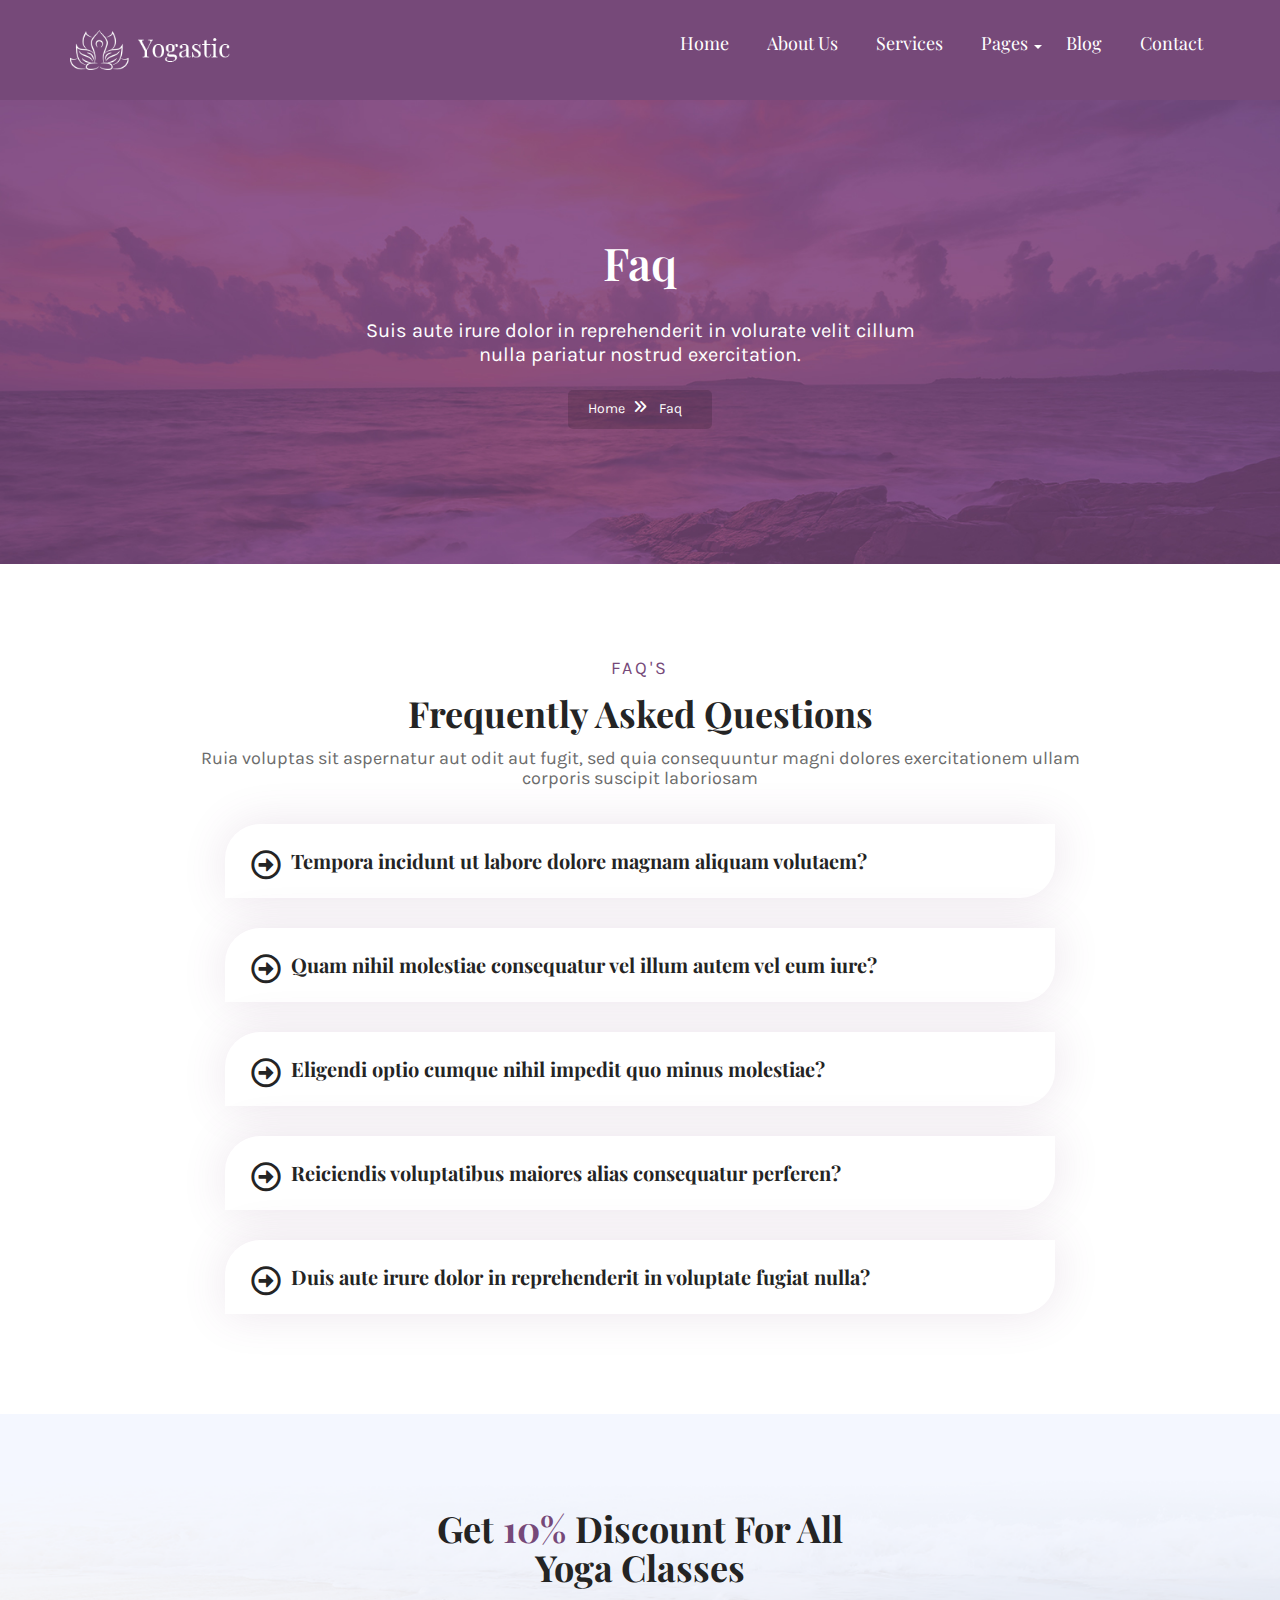
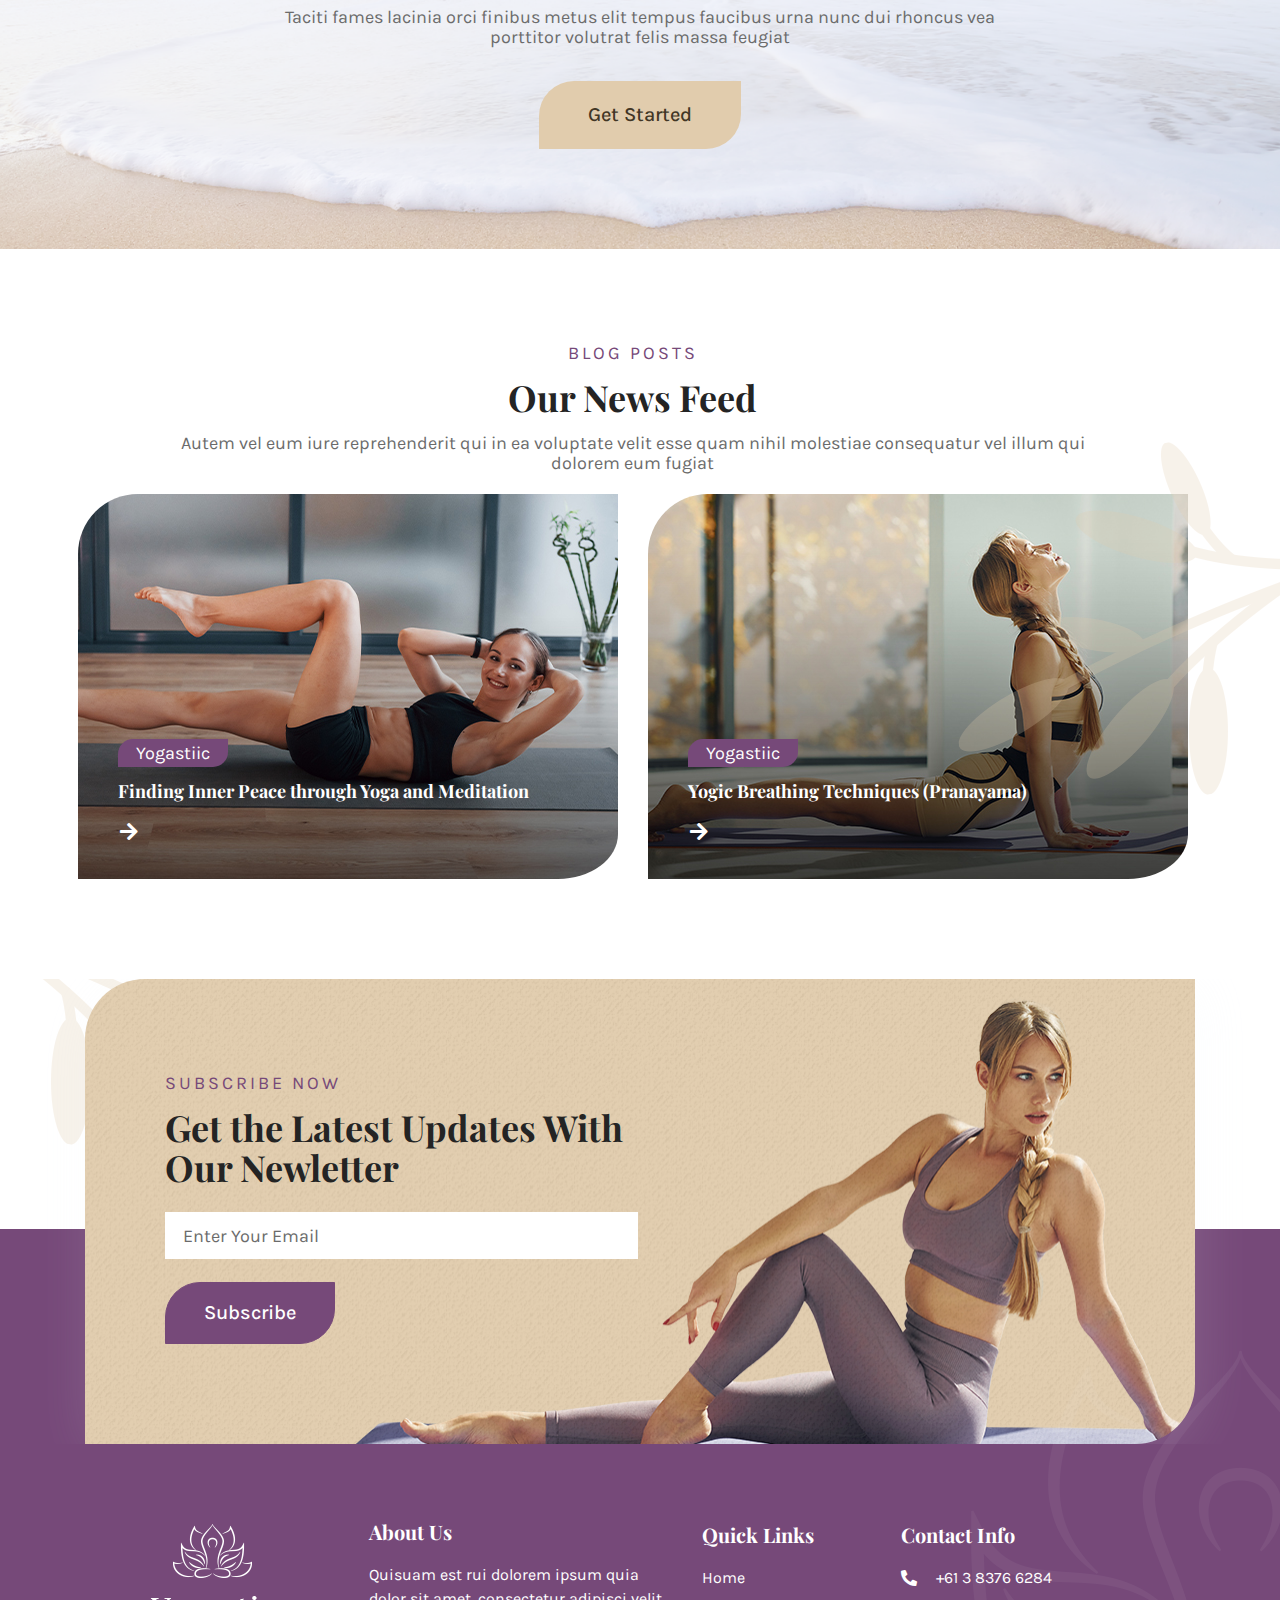
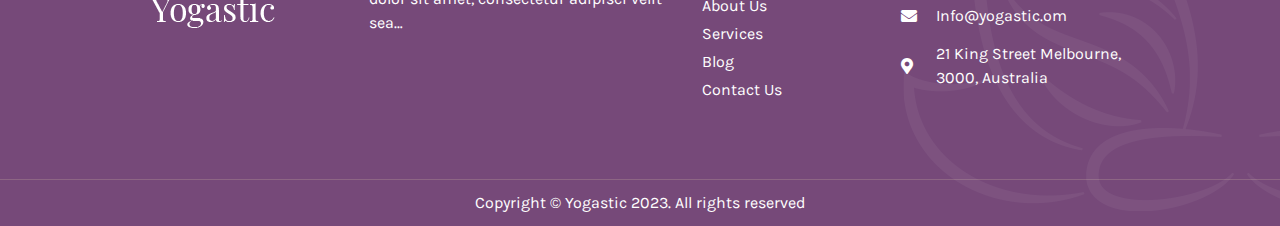
<file: yogastic/faq.html>
<!doctype html>
<html lang="en-US">
<head>
	<meta http-equiv="Content-Type" content="text/html; charset=UTF-8"/>
		<meta name="viewport" content="width=device-width, initial-scale=1">
	<title>Faq - Yogastic</title>
	<link rel="canonical" href="https://designingmedia.com/yogastic/faq.html" />
<meta name='robots' content='max-image-preview:large' />
<link rel='dns-prefetch' href='//fonts.googleapis.com' />
<script type="text/javascript">
window._wpemojiSettings = {"baseUrl":"https:\/\/s.w.org\/images\/core\/emoji\/14.0.0\/72x72\/","ext":".png","svgUrl":"https:\/\/s.w.org\/images\/core\/emoji\/14.0.0\/svg\/","svgExt":".svg","source":{"concatemoji":"../yogastic/wp-includes/js/wp-emoji-release.min.js"}};
/*! This file is auto-generated */
!function(i,n){var o,s,e;function c(e){try{var t={supportTests:e,timestamp:(new Date).valueOf()};sessionStorage.setItem(o,JSON.stringify(t))}catch(e){}}function p(e,t,n){e.clearRect(0,0,e.canvas.width,e.canvas.height),e.fillText(t,0,0);var t=new Uint32Array(e.getImageData(0,0,e.canvas.width,e.canvas.height).data),r=(e.clearRect(0,0,e.canvas.width,e.canvas.height),e.fillText(n,0,0),new Uint32Array(e.getImageData(0,0,e.canvas.width,e.canvas.height).data));return t.every(function(e,t){return e===r[t]})}function u(e,t,n){switch(t){case"flag":return n(e,"\ud83c\udff3\ufe0f\u200d\u26a7\ufe0f","\ud83c\udff3\ufe0f\u200b\u26a7\ufe0f")?!1:!n(e,"\ud83c\uddfa\ud83c\uddf3","\ud83c\uddfa\u200b\ud83c\uddf3")&&!n(e,"\ud83c\udff4\udb40\udc67\udb40\udc62\udb40\udc65\udb40\udc6e\udb40\udc67\udb40\udc7f","\ud83c\udff4\u200b\udb40\udc67\u200b\udb40\udc62\u200b\udb40\udc65\u200b\udb40\udc6e\u200b\udb40\udc67\u200b\udb40\udc7f");case"emoji":return!n(e,"\ud83e\udef1\ud83c\udffb\u200d\ud83e\udef2\ud83c\udfff","\ud83e\udef1\ud83c\udffb\u200b\ud83e\udef2\ud83c\udfff")}return!1}function f(e,t,n){var r="undefined"!=typeof WorkerGlobalScope&&self instanceof WorkerGlobalScope?new OffscreenCanvas(300,150):i.createElement("canvas"),a=r.getContext("2d",{willReadFrequently:!0}),o=(a.textBaseline="top",a.font="600 32px Arial",{});return e.forEach(function(e){o[e]=t(a,e,n)}),o}function t(e){var t=i.createElement("script");t.src=e,t.defer=!0,i.head.appendChild(t)}"undefined"!=typeof Promise&&(o="wpEmojiSettingsSupports",s=["flag","emoji"],n.supports={everything:!0,everythingExceptFlag:!0},e=new Promise(function(e){i.addEventListener("DOMContentLoaded",e,{once:!0})}),new Promise(function(t){var n=function(){try{var e=JSON.parse(sessionStorage.getItem(o));if("object"==typeof e&&"number"==typeof e.timestamp&&(new Date).valueOf()<e.timestamp+604800&&"object"==typeof e.supportTests)return e.supportTests}catch(e){}return null}();if(!n){if("undefined"!=typeof Worker&&"undefined"!=typeof OffscreenCanvas&&"undefined"!=typeof URL&&URL.createObjectURL&&"undefined"!=typeof Blob)try{var e="postMessage("+f.toString()+"("+[JSON.stringify(s),u.toString(),p.toString()].join(",")+"));",r=new Blob([e],{type:"text/javascript"}),a=new Worker(URL.createObjectURL(r),{name:"wpTestEmojiSupports"});return void(a.onmessage=function(e){c(n=e.data),a.terminate(),t(n)})}catch(e){}c(n=f(s,u,p))}t(n)}).then(function(e){for(var t in e)n.supports[t]=e[t],n.supports.everything=n.supports.everything&&n.supports[t],"flag"!==t&&(n.supports.everythingExceptFlag=n.supports.everythingExceptFlag&&n.supports[t]);n.supports.everythingExceptFlag=n.supports.everythingExceptFlag&&!n.supports.flag,n.DOMReady=!1,n.readyCallback=function(){n.DOMReady=!0}}).then(function(){return e}).then(function(){var e;n.supports.everything||(n.readyCallback(),(e=n.source||{}).concatemoji?t(e.concatemoji):e.wpemoji&&e.twemoji&&(t(e.twemoji),t(e.wpemoji)))}))}((window,document),window._wpemojiSettings);
</script>
<style type="text/css">
img.wp-smiley,
img.emoji {
	display: inline !important;
	border: none !important;
	box-shadow: none !important;
	height: 1em !important;
	width: 1em !important;
	margin: 0 0.07em !important;
	vertical-align: -0.1em !important;
	background: none !important;
	padding: 0 !important;
}
</style>
	<link rel='stylesheet' id='wp-block-library-css' href='../yogastic/wp-includes/css/dist/block-library/style.min.css' type='text/css' media='all' />
<style id='classic-theme-styles-inline-css' type='text/css'>
/*! This file is auto-generated */
.wp-block-button__link{color:#fff;background-color:#32373c;border-radius:9999px;box-shadow:none;text-decoration:none;padding:calc(.667em + 2px) calc(1.333em + 2px);font-size:1.125em}.wp-block-file__button{background:#32373c;color:#fff;text-decoration:none}
</style>
<style id='global-styles-inline-css' type='text/css'>
body{--wp--preset--color--black: #000000;--wp--preset--color--cyan-bluish-gray: #abb8c3;--wp--preset--color--white: #ffffff;--wp--preset--color--pale-pink: #f78da7;--wp--preset--color--vivid-red: #cf2e2e;--wp--preset--color--luminous-vivid-orange: #ff6900;--wp--preset--color--luminous-vivid-amber: #fcb900;--wp--preset--color--light-green-cyan: #7bdcb5;--wp--preset--color--vivid-green-cyan: #00d084;--wp--preset--color--pale-cyan-blue: #8ed1fc;--wp--preset--color--vivid-cyan-blue: #0693e3;--wp--preset--color--vivid-purple: #9b51e0;--wp--preset--gradient--vivid-cyan-blue-to-vivid-purple: linear-gradient(135deg,rgba(6,147,227,1) 0%,rgb(155,81,224) 100%);--wp--preset--gradient--light-green-cyan-to-vivid-green-cyan: linear-gradient(135deg,rgb(122,220,180) 0%,rgb(0,208,130) 100%);--wp--preset--gradient--luminous-vivid-amber-to-luminous-vivid-orange: linear-gradient(135deg,rgba(252,185,0,1) 0%,rgba(255,105,0,1) 100%);--wp--preset--gradient--luminous-vivid-orange-to-vivid-red: linear-gradient(135deg,rgba(255,105,0,1) 0%,rgb(207,46,46) 100%);--wp--preset--gradient--very-light-gray-to-cyan-bluish-gray: linear-gradient(135deg,rgb(238,238,238) 0%,rgb(169,184,195) 100%);--wp--preset--gradient--cool-to-warm-spectrum: linear-gradient(135deg,rgb(74,234,220) 0%,rgb(151,120,209) 20%,rgb(207,42,186) 40%,rgb(238,44,130) 60%,rgb(251,105,98) 80%,rgb(254,248,76) 100%);--wp--preset--gradient--blush-light-purple: linear-gradient(135deg,rgb(255,206,236) 0%,rgb(152,150,240) 100%);--wp--preset--gradient--blush-bordeaux: linear-gradient(135deg,rgb(254,205,165) 0%,rgb(254,45,45) 50%,rgb(107,0,62) 100%);--wp--preset--gradient--luminous-dusk: linear-gradient(135deg,rgb(255,203,112) 0%,rgb(199,81,192) 50%,rgb(65,88,208) 100%);--wp--preset--gradient--pale-ocean: linear-gradient(135deg,rgb(255,245,203) 0%,rgb(182,227,212) 50%,rgb(51,167,181) 100%);--wp--preset--gradient--electric-grass: linear-gradient(135deg,rgb(202,248,128) 0%,rgb(113,206,126) 100%);--wp--preset--gradient--midnight: linear-gradient(135deg,rgb(2,3,129) 0%,rgb(40,116,252) 100%);--wp--preset--font-size--small: 13px;--wp--preset--font-size--medium: 20px;--wp--preset--font-size--large: 36px;--wp--preset--font-size--x-large: 42px;--wp--preset--spacing--20: 0.44rem;--wp--preset--spacing--30: 0.67rem;--wp--preset--spacing--40: 1rem;--wp--preset--spacing--50: 1.5rem;--wp--preset--spacing--60: 2.25rem;--wp--preset--spacing--70: 3.38rem;--wp--preset--spacing--80: 5.06rem;--wp--preset--shadow--natural: 6px 6px 9px rgba(0, 0, 0, 0.2);--wp--preset--shadow--deep: 12px 12px 50px rgba(0, 0, 0, 0.4);--wp--preset--shadow--sharp: 6px 6px 0px rgba(0, 0, 0, 0.2);--wp--preset--shadow--outlined: 6px 6px 0px -3px rgba(255, 255, 255, 1), 6px 6px rgba(0, 0, 0, 1);--wp--preset--shadow--crisp: 6px 6px 0px rgba(0, 0, 0, 1);}:where(.is-layout-flex){gap: 0.5em;}:where(.is-layout-grid){gap: 0.5em;}body .is-layout-flow > .alignleft{float: left;margin-inline-start: 0;margin-inline-end: 2em;}body .is-layout-flow > .alignright{float: right;margin-inline-start: 2em;margin-inline-end: 0;}body .is-layout-flow > .aligncenter{margin-left: auto !important;margin-right: auto !important;}body .is-layout-constrained > .alignleft{float: left;margin-inline-start: 0;margin-inline-end: 2em;}body .is-layout-constrained > .alignright{float: right;margin-inline-start: 2em;margin-inline-end: 0;}body .is-layout-constrained > .aligncenter{margin-left: auto !important;margin-right: auto !important;}body .is-layout-constrained > :where(:not(.alignleft):not(.alignright):not(.alignfull)){max-width: var(--wp--style--global--content-size);margin-left: auto !important;margin-right: auto !important;}body .is-layout-constrained > .alignwide{max-width: var(--wp--style--global--wide-size);}body .is-layout-flex{display: flex;}body .is-layout-flex{flex-wrap: wrap;align-items: center;}body .is-layout-flex > *{margin: 0;}body .is-layout-grid{display: grid;}body .is-layout-grid > *{margin: 0;}:where(.wp-block-columns.is-layout-flex){gap: 2em;}:where(.wp-block-columns.is-layout-grid){gap: 2em;}:where(.wp-block-post-template.is-layout-flex){gap: 1.25em;}:where(.wp-block-post-template.is-layout-grid){gap: 1.25em;}.has-black-color{color: var(--wp--preset--color--black) !important;}.has-cyan-bluish-gray-color{color: var(--wp--preset--color--cyan-bluish-gray) !important;}.has-white-color{color: var(--wp--preset--color--white) !important;}.has-pale-pink-color{color: var(--wp--preset--color--pale-pink) !important;}.has-vivid-red-color{color: var(--wp--preset--color--vivid-red) !important;}.has-luminous-vivid-orange-color{color: var(--wp--preset--color--luminous-vivid-orange) !important;}.has-luminous-vivid-amber-color{color: var(--wp--preset--color--luminous-vivid-amber) !important;}.has-light-green-cyan-color{color: var(--wp--preset--color--light-green-cyan) !important;}.has-vivid-green-cyan-color{color: var(--wp--preset--color--vivid-green-cyan) !important;}.has-pale-cyan-blue-color{color: var(--wp--preset--color--pale-cyan-blue) !important;}.has-vivid-cyan-blue-color{color: var(--wp--preset--color--vivid-cyan-blue) !important;}.has-vivid-purple-color{color: var(--wp--preset--color--vivid-purple) !important;}.has-black-background-color{background-color: var(--wp--preset--color--black) !important;}.has-cyan-bluish-gray-background-color{background-color: var(--wp--preset--color--cyan-bluish-gray) !important;}.has-white-background-color{background-color: var(--wp--preset--color--white) !important;}.has-pale-pink-background-color{background-color: var(--wp--preset--color--pale-pink) !important;}.has-vivid-red-background-color{background-color: var(--wp--preset--color--vivid-red) !important;}.has-luminous-vivid-orange-background-color{background-color: var(--wp--preset--color--luminous-vivid-orange) !important;}.has-luminous-vivid-amber-background-color{background-color: var(--wp--preset--color--luminous-vivid-amber) !important;}.has-light-green-cyan-background-color{background-color: var(--wp--preset--color--light-green-cyan) !important;}.has-vivid-green-cyan-background-color{background-color: var(--wp--preset--color--vivid-green-cyan) !important;}.has-pale-cyan-blue-background-color{background-color: var(--wp--preset--color--pale-cyan-blue) !important;}.has-vivid-cyan-blue-background-color{background-color: var(--wp--preset--color--vivid-cyan-blue) !important;}.has-vivid-purple-background-color{background-color: var(--wp--preset--color--vivid-purple) !important;}.has-black-border-color{border-color: var(--wp--preset--color--black) !important;}.has-cyan-bluish-gray-border-color{border-color: var(--wp--preset--color--cyan-bluish-gray) !important;}.has-white-border-color{border-color: var(--wp--preset--color--white) !important;}.has-pale-pink-border-color{border-color: var(--wp--preset--color--pale-pink) !important;}.has-vivid-red-border-color{border-color: var(--wp--preset--color--vivid-red) !important;}.has-luminous-vivid-orange-border-color{border-color: var(--wp--preset--color--luminous-vivid-orange) !important;}.has-luminous-vivid-amber-border-color{border-color: var(--wp--preset--color--luminous-vivid-amber) !important;}.has-light-green-cyan-border-color{border-color: var(--wp--preset--color--light-green-cyan) !important;}.has-vivid-green-cyan-border-color{border-color: var(--wp--preset--color--vivid-green-cyan) !important;}.has-pale-cyan-blue-border-color{border-color: var(--wp--preset--color--pale-cyan-blue) !important;}.has-vivid-cyan-blue-border-color{border-color: var(--wp--preset--color--vivid-cyan-blue) !important;}.has-vivid-purple-border-color{border-color: var(--wp--preset--color--vivid-purple) !important;}.has-vivid-cyan-blue-to-vivid-purple-gradient-background{background: var(--wp--preset--gradient--vivid-cyan-blue-to-vivid-purple) !important;}.has-light-green-cyan-to-vivid-green-cyan-gradient-background{background: var(--wp--preset--gradient--light-green-cyan-to-vivid-green-cyan) !important;}.has-luminous-vivid-amber-to-luminous-vivid-orange-gradient-background{background: var(--wp--preset--gradient--luminous-vivid-amber-to-luminous-vivid-orange) !important;}.has-luminous-vivid-orange-to-vivid-red-gradient-background{background: var(--wp--preset--gradient--luminous-vivid-orange-to-vivid-red) !important;}.has-very-light-gray-to-cyan-bluish-gray-gradient-background{background: var(--wp--preset--gradient--very-light-gray-to-cyan-bluish-gray) !important;}.has-cool-to-warm-spectrum-gradient-background{background: var(--wp--preset--gradient--cool-to-warm-spectrum) !important;}.has-blush-light-purple-gradient-background{background: var(--wp--preset--gradient--blush-light-purple) !important;}.has-blush-bordeaux-gradient-background{background: var(--wp--preset--gradient--blush-bordeaux) !important;}.has-luminous-dusk-gradient-background{background: var(--wp--preset--gradient--luminous-dusk) !important;}.has-pale-ocean-gradient-background{background: var(--wp--preset--gradient--pale-ocean) !important;}.has-electric-grass-gradient-background{background: var(--wp--preset--gradient--electric-grass) !important;}.has-midnight-gradient-background{background: var(--wp--preset--gradient--midnight) !important;}.has-small-font-size{font-size: var(--wp--preset--font-size--small) !important;}.has-medium-font-size{font-size: var(--wp--preset--font-size--medium) !important;}.has-large-font-size{font-size: var(--wp--preset--font-size--large) !important;}.has-x-large-font-size{font-size: var(--wp--preset--font-size--x-large) !important;}
.wp-block-navigation a:where(:not(.wp-element-button)){color: inherit;}
:where(.wp-block-post-template.is-layout-flex){gap: 1.25em;}:where(.wp-block-post-template.is-layout-grid){gap: 1.25em;}
:where(.wp-block-columns.is-layout-flex){gap: 2em;}:where(.wp-block-columns.is-layout-grid){gap: 2em;}
.wp-block-pullquote{font-size: 1.5em;line-height: 1.6;}
</style>
<link rel='stylesheet' id='contact-form-7-css' href='../yogastic/wp-content/plugins/contact-form-7/includes/css/styles.css' type='text/css' media='all' />
<link rel='stylesheet' id='yogastic-font-css' href='//fonts.googleapis.com/css?family=Raleway%3A300%2C400%2C500%2C600%7CRaleway%3A600%2C700%26display%3Dswap&#038;ver=1695033916' type='text/css' media='all' />
<link rel='stylesheet' id='animate-css' href='../yogastic/wp-content/themes/yogastic/assets/css/animate.css' type='text/css' media='all' />
<link rel='stylesheet' id='bootstrap-css' href='../yogastic/wp-content/themes/yogastic/assets/css/bootstrap.min.css' type='text/css' media='all' />
<link rel='stylesheet' id='font-awesome-css' href='../yogastic/wp-content/plugins/elementor/assets/lib/font-awesome/css/font-awesome.min.css' type='text/css' media='all' />
<link rel='stylesheet' id='jquery-ui-css' href='../yogastic/wp-content/themes/yogastic/assets/css/jquery-ui.min.css' type='text/css' media='all' />
<link rel='stylesheet' id='flaticon-css' href='../yogastic/wp-content/themes/yogastic/assets/css/flaticon.css' type='text/css' media='all' />
<link rel='stylesheet' id='magnific-popup-css' href='../yogastic/wp-content/themes/yogastic/assets/css/magnific-popup.css' type='text/css' media='all' />
<link rel='stylesheet' id='nice-select-css' href='../yogastic/wp-content/themes/yogastic/assets/css/nice-select.css' type='text/css' media='all' />
<link rel='stylesheet' id='slick-css' href='../yogastic/wp-content/themes/yogastic/assets/css/slick.css' type='text/css' media='all' />
<link rel='stylesheet' id='yogastic-style-css' href='../yogastic/wp-content/themes/yogastic/style.css' type='text/css' media='all' />
<link rel='stylesheet' id='load-fa-pro-css' href='../yogastic/wp-content/themes/yogastic/assets/fonts/fontawesome-pro-v5.css' type='text/css' media='all' />
<link rel='stylesheet' id='load-fa-css' href='../yogastic/wp-content/themes/yogastic/assets/fonts/fontawesome-v6.css' type='text/css' media='all' />
<link rel='stylesheet' id='roboto-font-css' href='../yogastic/wp-content/themes/yogastic/assets/fonts/roboto.css' type='text/css' media='all' />
<link rel='stylesheet' id='yogastic-style-css-css' href='../yogastic/wp-content/themes/yogastic/assets/css/yogastic.css' type='text/css' media='all' />
<link rel='stylesheet' id='yogastic-responsive-css-css' href='../yogastic/wp-content/themes/yogastic/assets/css/yogastic-responsive.css' type='text/css' media='all' />
<link rel='stylesheet' id='owl-carousel-min-css' href='../yogastic/wp-content/themes/yogastic/assets/css/owl.carousel.min.css' type='text/css' media='all' />
<link rel='stylesheet' id='header-style-css' href='../yogastic/wp-content/themes/yogastic/assets/css/style.css' type='text/css' media='all' />
<link rel='stylesheet' id='responsive-css' href='../yogastic/wp-content/themes/yogastic/assets/css/responsive.css' type='text/css' media='all' />
<link rel='stylesheet' id='elementor-icons-css' href='../yogastic/wp-content/plugins/elementor/assets/lib/eicons/css/elementor-icons.min.css' type='text/css' media='all' />
<link rel='stylesheet' id='elementor-frontend-css' href='../yogastic/wp-content/uploads/elementor/css/custom-frontend-lite.min.css' type='text/css' media='all' />
<link rel='stylesheet' id='swiper-css' href='../yogastic/wp-content/plugins/elementor/assets/lib/swiper/v8/css/swiper.min.css' type='text/css' media='all' />
<link rel='stylesheet' id='elementor-post-7-css' href='../yogastic/wp-content/uploads/elementor/css/post-7.css' type='text/css' media='all' />
<link rel='stylesheet' id='elementor-pro-css' href='../yogastic/wp-content/uploads/elementor/css/custom-pro-frontend-lite.min.css' type='text/css' media='all' />
<link rel='stylesheet' id='elementor-global-css' href='../yogastic/wp-content/uploads/elementor/css/global.css' type='text/css' media='all' />
<link rel='stylesheet' id='elementor-post-2721-css' href='../yogastic/wp-content/uploads/elementor/css/post-2721.css' type='text/css' media='all' />
<link rel='stylesheet' id='blog-post-css-css' href='../yogastic/wp-content/plugins/akd-essentials/widgets/assets/blog.css' type='text/css' media='all' />
<link rel='stylesheet' id='google-fonts-1-css' href='https://fonts.googleapis.com/css?family=Playfair+Display%3A100%2C100italic%2C200%2C200italic%2C300%2C300italic%2C400%2C400italic%2C500%2C500italic%2C600%2C600italic%2C700%2C700italic%2C800%2C800italic%2C900%2C900italic%7CRoboto+Slab%3A100%2C100italic%2C200%2C200italic%2C300%2C300italic%2C400%2C400italic%2C500%2C500italic%2C600%2C600italic%2C700%2C700italic%2C800%2C800italic%2C900%2C900italic%7CKarla%3A100%2C100italic%2C200%2C200italic%2C300%2C300italic%2C400%2C400italic%2C500%2C500italic%2C600%2C600italic%2C700%2C700italic%2C800%2C800italic%2C900%2C900italic%7CDM+Serif+Display%3A100%2C100italic%2C200%2C200italic%2C300%2C300italic%2C400%2C400italic%2C500%2C500italic%2C600%2C600italic%2C700%2C700italic%2C800%2C800italic%2C900%2C900italic&#038;display=swap&#038;ver=6.3.1' type='text/css' media='all' />
<link rel='stylesheet' id='elementor-icons-shared-0-css' href='../yogastic/wp-content/plugins/elementor/assets/lib/font-awesome/css/fontawesome.min.css' type='text/css' media='all' />
<link rel='stylesheet' id='elementor-icons-fa-regular-css' href='../yogastic/wp-content/plugins/elementor/assets/lib/font-awesome/css/regular.min.css' type='text/css' media='all' />
<link rel="preconnect" href="https://fonts.gstatic.com/" crossorigin><script type='text/javascript' src='../yogastic/wp-includes/js/jquery/jquery.min.js' id='jquery-core-js'></script>
<script type='text/javascript' src='../yogastic/wp-includes/js/jquery/jquery-migrate.min.js' id='jquery-migrate-js'></script>
<script type='text/javascript' src='../yogastic/wp-content/plugins/akd-essentials/myscript.js' id='my_custom_script-js'></script>
<link rel="https://api.w.org/" href="https://designingmedia.com/yogastic/wp-json/" /><link rel="EditURI" type="application/rsd+xml" title="RSD" href="https://designingmedia.com/yogastic/xmlrpc.php?rsd" />
<meta name="generator" content="WordPress 6.3.1" />
<link rel='shortlink' href='https://designingmedia.com/yogastic/?p=2721' />
<meta name="generator" content="Elementor 3.15.3; features: e_dom_optimization, e_optimized_assets_loading, e_optimized_css_loading, additional_custom_breakpoints; settings: css_print_method-external, google_font-enabled, font_display-swap">
		<style type="text/css" id="wp-custom-css">
			.form-outer .form-inner .main{
    width: 100%;
    padding: 0 0px 0 0px;
}
.form-outer .form-inner .main1{
    width: 47.2%;
    float: left;
    margin-right: 5px;
}
.form-outer .form-inner .main2{
    width: 47.2%;
    float: left;
    margin-left: 12px;
}
.form-outer .form-inner .main4{
    width: 43%;
	margin-top: 20px;  
}
.wpcf7-not-valid-tip{
	top:-60px;
}
/* .form-outer .form-inner .main1 input:hover{
    background: #fff;
    border:1px solid #4383ec;
} */
/* .form-outer .form-inner .main2 input:hover{
    background: #fff;
    border:1px solid #4383ec;
} */
.form-outer .form-inner .wpcf7-textarea:hover{
    background: #fff;
    border:0px solid #4383ec;
}
.form-outer .form-inner .main1 input{
        color: #555;
    background: #fff;
    border: 1px solid #f2f6fe;
    -webkit-border-radius: 0px;
    border-radius: 0px;
    display: block;
    padding: 12px 18px 12px 18px;
    width: 100%;
    font-family: 'Karla', sans-serif;
    font-size: 18px;
    font-weight: 400;
}
.form-outer .form-inner .main2 input{
        color: #555;
    border: 1px solid #f2f6fe;
    -webkit-border-radius: 0px;
    border-radius: 0px;
    display: block;
    padding: 12px 18px 12px 18px;
    width: 100%;
    font-family: 'Karla', sans-serif;
    font-size: 18px;
    font-weight: 400;
	 	background:#fff;
}
.form-outer .form-inner .main3 input{
        color: #555;
    background: #fff;
    border: 1px solid #f2f6fe;
    -webkit-border-radius: 6px;
    border-radius: 0px;
    display: block;
   padding: 15px 15px 15px 15px;
    width: 100%;
    font-family: 'Karla', sans-serif;
    font-size: 18px;
    font-weight: 400;
}
.form-outer .form-inner .main3 textarea{
    line-height: 12px !important;
    font-family: 'Karla', sans-serif;
    font-size: 18px;
    font-weight: 400;
    background: #fff;
    border: 1px solid #f2f6fe;
    height: 115px;
    width: 97.3%;
    padding: 17px;
}
.wpcf7-form-control-wrap{
    position: unset;
}
.form-outer .form-inner .wpcf7-submit{
	background:#764979;
	border:0pc solid #764979;
	color:#fff;
	padding: 24px 40px !important;
	font-size: 22px;
  font-weight: 400;
	font-family: 'Karla', sans-serif;
}
.form-outer .form-inner .wpcf7-submit:hover{
	background:#fff;
	color:#764979;
}
.form-outer .form-inner p {
    margin: 0 0 23px 0 !important;
    padding: 0;
}
/*css for toggle */
.toggle-outer .toggle-inner .elementor-toggle-item{
	    margin-bottom: 30px !important;
    background: #fff;
    padding: 26px;
	box-shadow:1px 0px 45px rgba(118,73,121,0.14);
	border-radius:35px 0 35px 0;
}
.toggle-outer .toggle-inner .far{
	    font-size: 30px ;
}
/*css for Subscribe-form */
.Subscribe-form-outer .Subscribe-form-inner input{
	padding: 12px 18px;
  border: none;
  margin-bottom: 15px;
	font-family: 'Karla', sans-serif;
	font-size:20px;
	background:#fff;
}
.Subscribe-form-outer .Subscribe-form-inner .wpcf7-validates-as-email {
    width: 97%;
}
.Subscribe-form-outer .Subscribe-form-inner input::placeholder {
   font-family: 'Karla', sans-serif;
	font-size:18px;
	color:#6b6b6b;
}
.Subscribe-form-outer .Subscribe-form-inner .wpcf7-submit{
	border: 1px solid #764979;
	background:#764979;
	color:#fff;
	padding: 19px 38px;
}
.tab-outer .tab-inner:hover .elementor-image-box-img{
	opacity:0.6;
}
.tab-outer .tab-inner:hover . {
	background-color:#764979;
	color:#fff;
}
.pricing-outer .pricing-inner:hover
.attachment-full{
	opacity:0.6 !important;
}
.pricing-outer .pricing-inner:hover .elementor-animation-float{
	opacity: 1 !important;
	background:#764979;
	color:#fff;
}
.pricing-outer .pricing-inner:hover .elementor-widget-container{
background:;
}
/*css for team  page team section */
.team-outer .team-inner:hover .elementor-social-icon
{
background:#e1ccad !important;
}
.team-outer .team-inner:hover i{
	color:#413625 !important;
}
.team-outer .team-inner:hover .attachment-full{
	opacity:0.6;
}
.team-outer .team-inner:hover {
    transform: translateY(-5px);
}
.team-outer .team-inner {
    transition: all 0.3s ease-in-out;
}
.heading-inner .elementor-widget-container:hover{
	color:#e1ccad !important;
	border-color:#e1ccad !important;
}
/*css for laptop */
@media (max-width: 1199px){
	/*css for Subscribe-form */
.Subscribe-form-outer .Subscribe-form-inner input{
	padding: 10px 18px;
  border: none;
  margin-bottom: 15px;
	font-family: 'Karla', sans-serif;
	font-size:18px;
}
.Subscribe-form-outer .Subscribe-form-inner .wpcf7-validates-as-email {
    width: 100%;
}
.Subscribe-form-outer .Subscribe-form-inner input::placeholder {
   font-family: 'Karla', sans-serif;
	font-size:18px;
	color:#6b6b6b;
}
.Subscribe-form-outer .Subscribe-form-inner .wpcf7-submit{
	border: 1px solid #764979;
	background:#764979;
	color:#fff;
	padding: 19px 42px;
}
	.video-outer .elementor-section{
		height:
	}
}
/*css for tab */
@media (max-width: 1024px){
	.form-outer .form-inner .main{
    width: 100%;
    padding: 0 0px 0 0px;
}
	.form-outer .form-inner .main3 textarea{
		width: 97.6%;
	}
.form-outer .form-inner .main1{
    width: 100%;
    float: left;
    margin-right: 0px;
}
.form-outer .form-inner .main2{
    width: 100%;
    float: left;
    margin-left: 0px;
}
.form-outer .form-inner .main4{
    width: 44%;
}
	.form-outer .form-inner .main3 textarea{
		width:100%;
	}	
.form-outer .form-inner .wpcf7-submit{
			padding: 18px 36px !important;
	}
	/*css for Subscribe-form */
.Subscribe-form-outer .Subscribe-form-inner input{
	padding: 12px 18px;
  border: none;
  margin-bottom: 15px;
	font-family: 'Karla', sans-serif;
	font-size:18px;
}
.Subscribe-form-outer .Subscribe-form-inner .wpcf7-validates-as-email {
    width: 100%;
}
.Subscribe-form-outer .Subscribe-form-inner input::placeholder {
   font-family: 'Karla', sans-serif;
	font-size:18px;
	color:#6b6b6b;
}
.Subscribe-form-outer .Subscribe-form-inner .wpcf7-submit{
	border: 1px solid #764979;
	background:#764979;
	color:#fff;
	padding: 19px 42px ;
}	
.Subscribe-form-outer .Subscribe-form-inner .wpcf7-submit:hover{
		background:#fff !important;
		color:#764979 !important;
	}
}
/*css for mobile */
@media (max-width: 360px){
	.form-outer .form-inner .main{
    width: 100%;
    padding: 0 0px 0 0px;
		text-align:center;
	}
.form-outer .form-inner .main4 {
    width: 100%;
	margin-top:-7px;
}
	/*css for Subscribe-form */
.Subscribe-form-outer .Subscribe-form-inner input{
	padding: 12px 18px;
  border: none;
  margin-bottom: 15px;
	font-family: 'Karla', sans-serif;
	font-size:18px;
}
.Subscribe-form-outer .Subscribe-form-inner .wpcf7-validates-as-email {
    width: 100%;
}
.Subscribe-form-outer .Subscribe-form-inner input::placeholder {
   font-family: 'Karla', sans-serif;
	font-size:18px;
	color:#6b6b6b;
}
.Subscribe-form-outer .Subscribe-form-inner .wpcf7-submit{
	border: 1px solid #764979;
	background:#764979;
	color:#fff;
	padding: 19px 42px;
	width:100%
}	
	/*css for toggle */
.toggle-outer .toggle-inner .elementor-toggle-item{
	    margin-bottom: 15px !important;
    background: #fff;
    padding: 26px;
	box-shadow:1px 0px 45px rgba(118,73,121,0.14);
	border-radius:35px 0 35px 0;
}
.toggle-outer .toggle-inner .far{
	    font-size: 18px;
}
}
			</style>
		</head>
<body class="page-template page-template-elementor_header_footer page page-id-2721 elementor-default elementor-template-full-width elementor-kit-7 elementor-page elementor-page-2721">
<div id="page" class="site">
	<a class="skip-link screen-reader-text" href="#primary">Skip to content</a>
	    <!-- navbar start -->
    <div class="navbar-area navbar-area-2 style-2 extra-margin-top">
    <div class="body-overlay" id="body-overlay"></div>
    <div class="search-popup" id="search-popup">
        <form role="search" method="get" class="search-form" action="../index.html">
    <input type="text" class="search-field" placeholder="Search here..." value="" name="s" required>
    <button type="submit" class="search-submit">
        <i class="fa fa-search"></i>
    </button>
</form>  
    </div>
	<!-- navbar start -->
	<div class="navbar-area navbar-area-2 style-2 extra-margin-top">
	    	    <nav class="navbar navbar-area navbar-expand-lg nav-transparent">
	        <div class="container nav-container nav-white">
	            <div class="responsive-mobile-menu">
                    <div class="logo">
                                             <a class="standard-logo" href="../index.html">
                <img src="../yogastic/wp-content/uploads/2023/09/logo-4.png" alt="logo" />
            </a>
            <a class="retina-logo" href="../index.html">
                <img src="../yogastic/wp-content/uploads/2023/09/logo-2-1.png" alt="logo" />
            </a>
                                </div>
	                <button class="s7t-header-menu toggle-btn d-block d-lg-none" data-toggle="collapse" data-target="#yogastic_main_menu" aria-expanded="false" aria-label="Toggle navigation">
	                    <span class="icon-left"></span>
	                    <span class="icon-right"></span>
	                </button>
	            </div>
                <div id="yogastic_main_menu" class="collapse navbar-collapse"><ul id="menu-menu" class="navbar-nav"><li id="menu-item-47" class="menu-item menu-item-type-post_type menu-item-object-page menu-item-home menu-item-47"><a href="../index.html">Home</a></li>
<li id="menu-item-2050" class="menu-item menu-item-type-post_type menu-item-object-page menu-item-2050"><a href="../yogastic/about.html">About Us</a></li>
<li id="menu-item-2483" class="menu-item menu-item-type-post_type menu-item-object-page menu-item-2483"><a href="../yogastic/services.html">Services</a></li>
<li id="menu-item-50" class="menu-item menu-item-type-custom menu-item-object-custom current-menu-ancestor current-menu-parent menu-item-has-children menu-item-50"><a href="#">Pages</a>
<ul class="sub-menu">
	<li id="menu-item-2566" class="menu-item menu-item-type-post_type menu-item-object-page menu-item-2566"><a href="../yogastic/pricing.html">Pricing</a></li>
	<li id="menu-item-3222" class="menu-item menu-item-type-post_type menu-item-object-page menu-item-3222"><a href="../yogastic/testimonial.html">Testimonial</a></li>
	<li id="menu-item-2722" class="menu-item menu-item-type-post_type menu-item-object-page current-menu-item page_item page-item-2721 current_page_item menu-item-2722"><a href="../yogastic/faq.html" aria-current="page">Faq</a></li>
	<li id="menu-item-2582" class="menu-item menu-item-type-post_type menu-item-object-page menu-item-2582"><a href="../yogastic/team.html">Team</a></li>
</ul>
</li>
<li id="menu-item-6686" class="menu-item menu-item-type-post_type menu-item-object-page menu-item-6686"><a href="../yogastic/blog.html">Blog</a></li>
<li id="menu-item-3379" class="menu-item menu-item-type-post_type menu-item-object-page menu-item-3379"><a href="../yogastic/contact.html">Contact</a></li>
</ul></div>	             
	        </div>
	    </nav>
	</div>
<div id="content" class="site-content">
            <div class="page-title-area overlay-bg style-1" style=" background-image: url(../yogastic/wp-content/uploads/2023/04/sub-banner-img-1-2.jpg); ">
                <div class="container">
                    <div class="row justify-content-center">
                        <div class="col-sm-12 text-left">
                                                           <h3 class="title">  Faq</h3>
                                <p>Suis aute irure dolor in reprehenderit in volurate velit cillum nulla pariatur nostrud exercitation. </p>                                                    </div>
                        <div class="col-sm-12 text-left">
                             <ul class="breadcrumb">
                                 <li class="breadcrumb-list"><a href="../index.html" title="Home ">Home </a></li><li class="breadcrumb-list"><a href="../yogastic/faq.html">Faq</a></li>                             </ul>
                        </div>
                    </div>
                </div>
            </div>
        		<div data-elementor-type="wp-page" data-elementor-id="2721" class="elementor elementor-2721">
									<section class="elementor-section elementor-top-section elementor-element elementor-element-248bd6d elementor-section-boxed elementor-section-height-default elementor-section-height-default" data-id="248bd6d" data-element_type="section" data-settings="{&quot;background_background&quot;:&quot;classic&quot;,&quot;navigation&quot;:&quot;both&quot;}">
						<div class="elementor-container elementor-column-gap-no">
					<div class="elementor-column elementor-col-100 elementor-top-column elementor-element elementor-element-30e5175" data-id="30e5175" data-element_type="column" data-settings="{&quot;navigation&quot;:&quot;both&quot;}">
			<div class="elementor-widget-wrap elementor-element-populated">
								<div class="elementor-element elementor-element-37b7d03 elementor-invisible elementor-widget elementor-widget-heading" data-id="37b7d03" data-element_type="widget" data-settings="{&quot;_animation&quot;:&quot;fadeInDown&quot;,&quot;navigation&quot;:&quot;both&quot;}" data-widget_type="heading.default">
				<div class="elementor-widget-container">
			<style>/*! elementor - v3.15.0 - 20-08-2023 */
.elementor-heading-title{padding:0;margin:0;line-height:1}.elementor-widget-heading .elementor-heading-title[class*=elementor-size-]>a{color:inherit;font-size:inherit;line-height:inherit}.elementor-widget-heading .elementor-heading-title.elementor-size-small{font-size:15px}.elementor-widget-heading .elementor-heading-title.elementor-size-medium{font-size:19px}.elementor-widget-heading .elementor-heading-title.elementor-size-large{font-size:29px}.elementor-widget-heading .elementor-heading-title.elementor-size-xl{font-size:39px}.elementor-widget-heading .elementor-heading-title.elementor-size-xxl{font-size:59px}</style><h4 class="elementor-heading-title elementor-size-default">FAQ'S</h4>		</div>
				</div>
				<div class="elementor-element elementor-element-5ef0dde elementor-widget elementor-widget-heading" data-id="5ef0dde" data-element_type="widget" data-settings="{&quot;navigation&quot;:&quot;both&quot;}" data-widget_type="heading.default">
				<div class="elementor-widget-container">
			<h2 class="elementor-heading-title elementor-size-default">Frequently Asked Questions</h2>		</div>
				</div>
				<div class="elementor-element elementor-element-fc769d6 elementor-widget elementor-widget-text-editor" data-id="fc769d6" data-element_type="widget" data-settings="{&quot;navigation&quot;:&quot;both&quot;}" data-widget_type="text-editor.default">
				<div class="elementor-widget-container">
			<style>/*! elementor - v3.15.0 - 20-08-2023 */
.elementor-widget-text-editor.elementor-drop-cap-view-stacked .elementor-drop-cap{background-color:#69727d;color:#fff}.elementor-widget-text-editor.elementor-drop-cap-view-framed .elementor-drop-cap{color:#69727d;border:3px solid;background-color:transparent}.elementor-widget-text-editor:not(.elementor-drop-cap-view-default) .elementor-drop-cap{margin-top:8px}.elementor-widget-text-editor:not(.elementor-drop-cap-view-default) .elementor-drop-cap-letter{width:1em;height:1em}.elementor-widget-text-editor .elementor-drop-cap{float:left;text-align:center;line-height:1;font-size:50px}.elementor-widget-text-editor .elementor-drop-cap-letter{display:inline-block}</style>				Ruia voluptas sit aspernatur aut odit aut fugit, sed quia consequuntur magni dolores exercitationem ullam corporis suscipit laboriosam						</div>
				</div>
				<section class="elementor-section elementor-inner-section elementor-element elementor-element-0d312b4 toggle-outer elementor-section-boxed elementor-section-height-default elementor-section-height-default elementor-invisible" data-id="0d312b4" data-element_type="section" data-settings="{&quot;animation&quot;:&quot;fadeInLeft&quot;,&quot;navigation&quot;:&quot;both&quot;}">
						<div class="elementor-container elementor-column-gap-no">
					<div class="elementor-column elementor-col-100 elementor-inner-column elementor-element elementor-element-15d3ab1" data-id="15d3ab1" data-element_type="column" data-settings="{&quot;navigation&quot;:&quot;both&quot;}">
			<div class="elementor-widget-wrap elementor-element-populated">
								<div class="elementor-element elementor-element-badcaed toggle-inner elementor-widget elementor-widget-toggle" data-id="badcaed" data-element_type="widget" data-settings="{&quot;navigation&quot;:&quot;both&quot;}" data-widget_type="toggle.default">
				<div class="elementor-widget-container">
			<style>.elementor-toggle{text-align:left}.elementor-toggle .elementor-tab-title{font-weight:700;line-height:1;margin:0;padding:15px;border-bottom:1px solid #d5d8dc;cursor:pointer;outline:none}.elementor-toggle .elementor-tab-title .elementor-toggle-icon{display:inline-block;width:1em}.elementor-toggle .elementor-tab-title .elementor-toggle-icon svg{-webkit-margin-start:-5px;margin-inline-start:-5px;width:1em;height:1em}.elementor-toggle .elementor-tab-title .elementor-toggle-icon.elementor-toggle-icon-right{float:right;text-align:right}.elementor-toggle .elementor-tab-title .elementor-toggle-icon.elementor-toggle-icon-left{float:left;text-align:left}.elementor-toggle .elementor-tab-title .elementor-toggle-icon .elementor-toggle-icon-closed{display:block}.elementor-toggle .elementor-tab-title .elementor-toggle-icon .elementor-toggle-icon-opened{display:none}.elementor-toggle .elementor-tab-title.elementor-active{border-bottom:none}.elementor-toggle .elementor-tab-title.elementor-active .elementor-toggle-icon-closed{display:none}.elementor-toggle .elementor-tab-title.elementor-active .elementor-toggle-icon-opened{display:block}.elementor-toggle .elementor-tab-content{padding:15px;border-bottom:1px solid #d5d8dc;display:none}@media (max-width:767px){.elementor-toggle .elementor-tab-title{padding:12px}.elementor-toggle .elementor-tab-content{padding:12px 10px}}.e-con-inner>.elementor-widget-toggle,.e-con>.elementor-widget-toggle{width:var(--container-widget-width);--flex-grow:var(--container-widget-flex-grow)}</style>		<div class="elementor-toggle">
							<div class="elementor-toggle-item">
					<h3 id="elementor-tab-title-1951" class="elementor-tab-title" data-tab="1" role="button" aria-controls="elementor-tab-content-1951" aria-expanded="false">
												<span class="elementor-toggle-icon elementor-toggle-icon-left" aria-hidden="true">
															<span class="elementor-toggle-icon-closed"><i class="far fa-arrow-alt-circle-right"></i></span>
								<span class="elementor-toggle-icon-opened"><i class="elementor-toggle-icon-opened far fa-arrow-alt-circle-up"></i></span>
													</span>
												<a class="elementor-toggle-title" tabindex="0">Tempora incidunt ut labore dolore magnam aliquam volutaem?</a>
					</h3>
					<div id="elementor-tab-content-1951" class="elementor-tab-content elementor-clearfix" data-tab="1" role="region" aria-labelledby="elementor-tab-title-1951"><p>Nemo enim ipsam voluptatem quia voluptas sit aspernatur aut odit aut fugit sed quia consequuntur magni dolores eos qui ratione voluptatem sequi nesciun aerue porro quisquam est, rui dolorem ipsum.</p></div>
				</div>
							<div class="elementor-toggle-item">
					<h3 id="elementor-tab-title-1952" class="elementor-tab-title" data-tab="2" role="button" aria-controls="elementor-tab-content-1952" aria-expanded="false">
												<span class="elementor-toggle-icon elementor-toggle-icon-left" aria-hidden="true">
															<span class="elementor-toggle-icon-closed"><i class="far fa-arrow-alt-circle-right"></i></span>
								<span class="elementor-toggle-icon-opened"><i class="elementor-toggle-icon-opened far fa-arrow-alt-circle-up"></i></span>
													</span>
												<a class="elementor-toggle-title" tabindex="0">Quam nihil molestiae consequatur vel illum autem vel eum iure?</a>
					</h3>
					<div id="elementor-tab-content-1952" class="elementor-tab-content elementor-clearfix" data-tab="2" role="region" aria-labelledby="elementor-tab-title-1952"><p>Nemo enim ipsam voluptatem quia voluptas sit aspernatur aut odit aut fugit sed quia consequuntur magni dolores eos qui ratione voluptatem sequi nesciun aerue porro quisquam est, rui dolorem ipsum.</p></div>
				</div>
							<div class="elementor-toggle-item">
					<h3 id="elementor-tab-title-1953" class="elementor-tab-title" data-tab="3" role="button" aria-controls="elementor-tab-content-1953" aria-expanded="false">
												<span class="elementor-toggle-icon elementor-toggle-icon-left" aria-hidden="true">
															<span class="elementor-toggle-icon-closed"><i class="far fa-arrow-alt-circle-right"></i></span>
								<span class="elementor-toggle-icon-opened"><i class="elementor-toggle-icon-opened far fa-arrow-alt-circle-up"></i></span>
													</span>
												<a class="elementor-toggle-title" tabindex="0">Eligendi optio cumque nihil impedit quo minus molestiae?</a>
					</h3>
					<div id="elementor-tab-content-1953" class="elementor-tab-content elementor-clearfix" data-tab="3" role="region" aria-labelledby="elementor-tab-title-1953"><p>Nemo enim ipsam voluptatem quia voluptas sit aspernatur aut odit aut fugit sed quia consequuntur magni dolores eos qui ratione voluptatem sequi nesciun aerue porro quisquam est, rui dolorem ipsum.</p></div>
				</div>
							<div class="elementor-toggle-item">
					<h3 id="elementor-tab-title-1954" class="elementor-tab-title" data-tab="4" role="button" aria-controls="elementor-tab-content-1954" aria-expanded="false">
												<span class="elementor-toggle-icon elementor-toggle-icon-left" aria-hidden="true">
															<span class="elementor-toggle-icon-closed"><i class="far fa-arrow-alt-circle-right"></i></span>
								<span class="elementor-toggle-icon-opened"><i class="elementor-toggle-icon-opened far fa-arrow-alt-circle-up"></i></span>
													</span>
												<a class="elementor-toggle-title" tabindex="0">Reiciendis voluptatibus maiores alias consequatur perferen?</a>
					</h3>
					<div id="elementor-tab-content-1954" class="elementor-tab-content elementor-clearfix" data-tab="4" role="region" aria-labelledby="elementor-tab-title-1954"><p>Nemo enim ipsam voluptatem quia voluptas sit aspernatur aut odit aut fugit sed quia consequuntur magni dolores eos qui ratione voluptatem sequi nesciun aerue porro quisquam est, rui dolorem ipsum.</p></div>
				</div>
							<div class="elementor-toggle-item">
					<h3 id="elementor-tab-title-1955" class="elementor-tab-title" data-tab="5" role="button" aria-controls="elementor-tab-content-1955" aria-expanded="false">
												<span class="elementor-toggle-icon elementor-toggle-icon-left" aria-hidden="true">
															<span class="elementor-toggle-icon-closed"><i class="far fa-arrow-alt-circle-right"></i></span>
								<span class="elementor-toggle-icon-opened"><i class="elementor-toggle-icon-opened far fa-arrow-alt-circle-up"></i></span>
													</span>
												<a class="elementor-toggle-title" tabindex="0">Duis aute irure dolor in reprehenderit in voluptate  fugiat nulla?</a>
					</h3>
					<div id="elementor-tab-content-1955" class="elementor-tab-content elementor-clearfix" data-tab="5" role="region" aria-labelledby="elementor-tab-title-1955"><p>Nemo enim ipsam voluptatem quia voluptas sit aspernatur aut odit aut fugit sed quia consequuntur magni dolores eos qui ratione voluptatem sequi nesciun aerue porro quisquam est, rui dolorem ipsum.</p></div>
				</div>
										<script type="application/ld+json">{"@context":"https:\/\/schema.org","@type":"FAQPage","mainEntity":[{"@type":"Question","name":"Tempora incidunt ut labore dolore magnam aliquam volutaem?","acceptedAnswer":{"@type":"Answer","text":"<p>Nemo enim ipsam voluptatem quia voluptas sit aspernatur aut odit aut fugit sed quia consequuntur magni dolores eos qui ratione voluptatem sequi nesciun aerue porro quisquam est, rui dolorem ipsum.<\/p>"}},{"@type":"Question","name":"Quam nihil molestiae consequatur vel illum autem vel eum iure?","acceptedAnswer":{"@type":"Answer","text":"<p>Nemo enim ipsam voluptatem quia voluptas sit aspernatur aut odit aut fugit sed quia consequuntur magni dolores eos qui ratione voluptatem sequi nesciun aerue porro quisquam est, rui dolorem ipsum.<\/p>"}},{"@type":"Question","name":"Eligendi optio cumque nihil impedit quo minus molestiae?","acceptedAnswer":{"@type":"Answer","text":"<p>Nemo enim ipsam voluptatem quia voluptas sit aspernatur aut odit aut fugit sed quia consequuntur magni dolores eos qui ratione voluptatem sequi nesciun aerue porro quisquam est, rui dolorem ipsum.<\/p>"}},{"@type":"Question","name":"Reiciendis voluptatibus maiores alias consequatur perferen?","acceptedAnswer":{"@type":"Answer","text":"<p>Nemo enim ipsam voluptatem quia voluptas sit aspernatur aut odit aut fugit sed quia consequuntur magni dolores eos qui ratione voluptatem sequi nesciun aerue porro quisquam est, rui dolorem ipsum.<\/p>"}},{"@type":"Question","name":"Duis aute irure dolor in reprehenderit in voluptate  fugiat nulla?","acceptedAnswer":{"@type":"Answer","text":"<p>Nemo enim ipsam voluptatem quia voluptas sit aspernatur aut odit aut fugit sed quia consequuntur magni dolores eos qui ratione voluptatem sequi nesciun aerue porro quisquam est, rui dolorem ipsum.<\/p>"}}]}</script>
					</div>
				</div>
				</div>
					</div>
		</div>
							</div>
		</section>
					</div>
		</div>
							</div>
		</section>
				<section class="elementor-section elementor-top-section elementor-element elementor-element-57fa385 elementor-section-boxed elementor-section-height-default elementor-section-height-default" data-id="57fa385" data-element_type="section" data-settings="{&quot;background_background&quot;:&quot;classic&quot;,&quot;navigation&quot;:&quot;both&quot;}">
						<div class="elementor-container elementor-column-gap-no">
					<div class="elementor-column elementor-col-100 elementor-top-column elementor-element elementor-element-3e245fb" data-id="3e245fb" data-element_type="column" data-settings="{&quot;navigation&quot;:&quot;both&quot;}">
			<div class="elementor-widget-wrap elementor-element-populated">
								<div class="elementor-element elementor-element-5f0fa86 elementor-widget__width-auto elementor-invisible elementor-widget elementor-widget-heading" data-id="5f0fa86" data-element_type="widget" data-settings="{&quot;_animation&quot;:&quot;fadeInDown&quot;,&quot;navigation&quot;:&quot;both&quot;}" data-widget_type="heading.default">
				<div class="elementor-widget-container">
			<h2 class="elementor-heading-title elementor-size-default">Get </h2>		</div>
				</div>
				<div class="elementor-element elementor-element-ac63279 elementor-widget__width-auto elementor-invisible elementor-widget elementor-widget-heading" data-id="ac63279" data-element_type="widget" data-settings="{&quot;_animation&quot;:&quot;fadeInDown&quot;,&quot;navigation&quot;:&quot;both&quot;}" data-widget_type="heading.default">
				<div class="elementor-widget-container">
			<h2 class="elementor-heading-title elementor-size-default">10%</h2>		</div>
				</div>
				<div class="elementor-element elementor-element-204cd3a elementor-widget__width-auto elementor-invisible elementor-widget elementor-widget-heading" data-id="204cd3a" data-element_type="widget" data-settings="{&quot;_animation&quot;:&quot;fadeInDown&quot;,&quot;navigation&quot;:&quot;both&quot;}" data-widget_type="heading.default">
				<div class="elementor-widget-container">
			<h2 class="elementor-heading-title elementor-size-default"> Discount For All
</h2>		</div>
				</div>
				<div class="elementor-element elementor-element-476c259 elementor-invisible elementor-widget elementor-widget-heading" data-id="476c259" data-element_type="widget" data-settings="{&quot;_animation&quot;:&quot;fadeInDown&quot;,&quot;navigation&quot;:&quot;both&quot;}" data-widget_type="heading.default">
				<div class="elementor-widget-container">
			<h2 class="elementor-heading-title elementor-size-default">Yoga Classes</h2>		</div>
				</div>
				<div class="elementor-element elementor-element-f5e7df2 elementor-widget elementor-widget-text-editor" data-id="f5e7df2" data-element_type="widget" data-settings="{&quot;navigation&quot;:&quot;both&quot;}" data-widget_type="text-editor.default">
				<div class="elementor-widget-container">
							Taciti fames lacinia orci finibus metus elit tempus faucibus urna nunc dui rhoncus vea porttitor volutrat felis massa feugiat						</div>
				</div>
				<div class="elementor-element elementor-element-4194e7e elementor-widget__width-auto elementor-widget elementor-widget-button" data-id="4194e7e" data-element_type="widget" data-settings="{&quot;navigation&quot;:&quot;both&quot;}" data-widget_type="button.default">
				<div class="elementor-widget-container">
					<div class="elementor-button-wrapper">
			<a class="elementor-button elementor-button-link elementor-size-sm elementor-animation-float" href="#">
						<span class="elementor-button-content-wrapper">
						<span class="elementor-button-text">Get Started</span>
		</span>
					</a>
		</div>
				</div>
				</div>
					</div>
		</div>
							</div>
		</section>
				<section class="elementor-section elementor-top-section elementor-element elementor-element-0e5470d elementor-section-full_width elementor-section-height-default elementor-section-height-default" data-id="0e5470d" data-element_type="section" data-settings="{&quot;background_background&quot;:&quot;classic&quot;,&quot;navigation&quot;:&quot;both&quot;}">
						<div class="elementor-container elementor-column-gap-no">
					<div class="elementor-column elementor-col-100 elementor-top-column elementor-element elementor-element-fb4cc35" data-id="fb4cc35" data-element_type="column" data-settings="{&quot;navigation&quot;:&quot;both&quot;}">
			<div class="elementor-widget-wrap elementor-element-populated">
								<section class="elementor-section elementor-inner-section elementor-element elementor-element-68f63d3 elementor-section-boxed elementor-section-height-default elementor-section-height-default" data-id="68f63d3" data-element_type="section" data-settings="{&quot;navigation&quot;:&quot;both&quot;}">
						<div class="elementor-container elementor-column-gap-no">
					<div class="elementor-column elementor-col-100 elementor-inner-column elementor-element elementor-element-8f21863" data-id="8f21863" data-element_type="column" data-settings="{&quot;navigation&quot;:&quot;both&quot;}">
			<div class="elementor-widget-wrap elementor-element-populated">
								<div class="elementor-element elementor-element-7618cf2 elementor-invisible elementor-widget elementor-widget-heading" data-id="7618cf2" data-element_type="widget" data-settings="{&quot;_animation&quot;:&quot;fadeInDown&quot;,&quot;navigation&quot;:&quot;both&quot;}" data-widget_type="heading.default">
				<div class="elementor-widget-container">
			<h4 class="elementor-heading-title elementor-size-default">BLOG POSTS</h4>		</div>
				</div>
				<div class="elementor-element elementor-element-8fdfbce elementor-widget elementor-widget-heading" data-id="8fdfbce" data-element_type="widget" data-settings="{&quot;navigation&quot;:&quot;both&quot;}" data-widget_type="heading.default">
				<div class="elementor-widget-container">
			<h2 class="elementor-heading-title elementor-size-default">Our News Feed</h2>		</div>
				</div>
				<div class="elementor-element elementor-element-3bf4f58 elementor-widget elementor-widget-text-editor" data-id="3bf4f58" data-element_type="widget" data-settings="{&quot;navigation&quot;:&quot;both&quot;}" data-widget_type="text-editor.default">
				<div class="elementor-widget-container">
							Autem vel eum iure reprehenderit qui in ea voluptate velit esse quam nihil molestiae consequatur vel illum qui dolorem eum fugiat						</div>
				</div>
					</div>
		</div>
							</div>
		</section>
				<div class="elementor-element elementor-element-f0d0a28 elementor-widget__width-auto elementor-absolute elementor-widget-tablet__width-initial elementor-hidden-mobile elementor-hidden-tablet elementor-invisible elementor-widget elementor-widget-image" data-id="f0d0a28" data-element_type="widget" data-settings="{&quot;_position&quot;:&quot;absolute&quot;,&quot;_animation&quot;:&quot;fadeIn&quot;,&quot;_animation_tablet&quot;:&quot;zoomIn&quot;,&quot;_animation_delay&quot;:400,&quot;navigation&quot;:&quot;both&quot;}" data-widget_type="image.default">
				<div class="elementor-widget-container">
			<style>/*! elementor - v3.15.0 - 20-08-2023 */
.elementor-widget-image{text-align:center}.elementor-widget-image a{display:inline-block}.elementor-widget-image a img[src$=".svg"]{width:48px}.elementor-widget-image img{vertical-align:middle;display:inline-block}</style>												<img decoding="async" fetchpriority="high" width="322" height="353" src="../yogastic/wp-content/uploads/2022/07/our-specialities-design-element-1.png" class="attachment-full size-full wp-image-1160" alt="" srcset="../yogastic/wp-content/uploads/2022/07/our-specialities-design-element-1.png 322w, ../yogastic/wp-content/uploads/2022/07/our-specialities-design-element-1-274x300.png 274w" sizes="(max-width: 322px) 100vw, 322px" />															</div>
				</div>
				<section class="elementor-section elementor-inner-section elementor-element elementor-element-7d6e856 elementor-section-boxed elementor-section-height-default elementor-section-height-default" data-id="7d6e856" data-element_type="section" data-settings="{&quot;navigation&quot;:&quot;both&quot;}">
						<div class="elementor-container elementor-column-gap-default">
					<div class="elementor-column elementor-col-100 elementor-inner-column elementor-element elementor-element-f2d4bef" data-id="f2d4bef" data-element_type="column" data-settings="{&quot;navigation&quot;:&quot;both&quot;}">
			<div class="elementor-widget-wrap elementor-element-populated">
								<div class="elementor-element elementor-element-2ab01f4 elementor-widget elementor-widget-home-blog" data-id="2ab01f4" data-element_type="widget" data-settings="{&quot;navigation&quot;:&quot;both&quot;}" data-widget_type="home-blog.default">
				<div class="elementor-widget-container">
 <section class="blog-section position-relative">
				<div class="row aos-init aos-animate" data-aos="fade-up">
								<section class="blog_posts_section">
        <div class="row" data-aos="fade-up">
			    <div class="blog_posts_image position-relative">
                    <figure class="mb-0"><img decoding="async" src="../yogastic/wp-content/uploads/2023/04/blog2-1.jpg" alt="" class="img-fluid"></figure>
                    <div class="blog_posts_image_content">
                        <span> Yogastiic</span>
                        <h4 class="heading_title">Finding Inner Peace through Yoga and Meditation</h4>
                        <div class="icon_wrapper">
                            <a href="../yogastic/post_type-post-p-6697.html" class="text-decoration-none"><i class="fas fa-arrow-right" aria-hidden="true"></i></a>
                        </div>
                    </div>
			    </div>	
         </div>
</section>
						<section class="blog_posts_section">
        <div class="row" data-aos="fade-up">
			    <div class="blog_posts_image position-relative">
                    <figure class="mb-0"><img decoding="async" src="../yogastic/wp-content/uploads/2023/04/blog1-1.jpg" alt="" class="img-fluid"></figure>
                    <div class="blog_posts_image_content">
                        <span> Yogastiic</span>
                        <h4 class="heading_title">Yogic Breathing Techniques (Pranayama)</h4>
                        <div class="icon_wrapper">
                            <a href="../yogastic/post_type-post-p-6695.html" class="text-decoration-none"><i class="fas fa-arrow-right" aria-hidden="true"></i></a>
                        </div>
                    </div>
			    </div>	
         </div>
</section>
        		</div>
				</div>
					</div>
		</div>
							</div>
		</section>
					</div>
		</div>
							</div>
		</section>
							</div>
    		<div data-elementor-type="page" data-elementor-id="6475" class="elementor elementor-6475">
									<section class="elementor-section elementor-top-section elementor-element elementor-element-5d2eaa95 elementor-section-full_width elementor-section-height-default elementor-section-height-default" data-id="5d2eaa95" data-element_type="section" data-settings="{&quot;background_background&quot;:&quot;classic&quot;,&quot;navigation&quot;:&quot;both&quot;}">
						<div class="elementor-container elementor-column-gap-no">
					<div class="elementor-column elementor-col-100 elementor-top-column elementor-element elementor-element-6b4db89a" data-id="6b4db89a" data-element_type="column" data-settings="{&quot;navigation&quot;:&quot;both&quot;}">
			<div class="elementor-widget-wrap elementor-element-populated">
								<div class="elementor-element elementor-element-34fe3b08 elementor-widget__width-auto elementor-absolute elementor-widget-tablet__width-initial elementor-hidden-mobile elementor-hidden-tablet elementor-invisible elementor-widget elementor-widget-image" data-id="34fe3b08" data-element_type="widget" data-settings="{&quot;_position&quot;:&quot;absolute&quot;,&quot;_animation&quot;:&quot;fadeIn&quot;,&quot;_animation_tablet&quot;:&quot;zoomIn&quot;,&quot;_animation_delay&quot;:300,&quot;navigation&quot;:&quot;both&quot;}" data-widget_type="image.default">
				<div class="elementor-widget-container">
															<img width="321" height="353" src="../yogastic/wp-content/uploads/2022/07/services-design-element-1.png" class="attachment-full size-full wp-image-418" alt="" loading="lazy" srcset="../yogastic/wp-content/uploads/2022/07/services-design-element-1.png 321w, ../yogastic/wp-content/uploads/2022/07/services-design-element-1-273x300.png 273w" sizes="(max-width: 321px) 100vw, 321px" />															</div>
				</div>
				<section class="elementor-section elementor-inner-section elementor-element elementor-element-24263613 elementor-section-boxed elementor-section-height-default elementor-section-height-default elementor-invisible" data-id="24263613" data-element_type="section" data-settings="{&quot;animation&quot;:&quot;fadeInUp&quot;,&quot;navigation&quot;:&quot;both&quot;}">
						<div class="elementor-container elementor-column-gap-no">
					<div class="elementor-column elementor-col-100 elementor-inner-column elementor-element elementor-element-76821ac" data-id="76821ac" data-element_type="column" data-settings="{&quot;background_background&quot;:&quot;classic&quot;,&quot;navigation&quot;:&quot;both&quot;}">
			<div class="elementor-widget-wrap elementor-element-populated">
								<section class="elementor-section elementor-inner-section elementor-element elementor-element-1c31eb5b Subscribe-form-outer elementor-section-boxed elementor-section-height-default elementor-section-height-default" data-id="1c31eb5b" data-element_type="section" data-settings="{&quot;navigation&quot;:&quot;both&quot;}">
						<div class="elementor-container elementor-column-gap-no">
					<div class="elementor-column elementor-col-50 elementor-inner-column elementor-element elementor-element-5936735f" data-id="5936735f" data-element_type="column" data-settings="{&quot;navigation&quot;:&quot;both&quot;}">
			<div class="elementor-widget-wrap elementor-element-populated">
								<div class="elementor-element elementor-element-1857db2 elementor-widget elementor-widget-heading" data-id="1857db2" data-element_type="widget" data-settings="{&quot;navigation&quot;:&quot;both&quot;}" data-widget_type="heading.default">
				<div class="elementor-widget-container">
			<h4 class="elementor-heading-title elementor-size-default">SUBSCRIBE NOW</h4>		</div>
				</div>
				<div class="elementor-element elementor-element-2690f6cb elementor-widget elementor-widget-heading" data-id="2690f6cb" data-element_type="widget" data-settings="{&quot;navigation&quot;:&quot;both&quot;}" data-widget_type="heading.default">
				<div class="elementor-widget-container">
			<h2 class="elementor-heading-title elementor-size-default">Get the Latest Updates
With Our Newletter</h2>		</div>
				</div>
				<div class="elementor-element elementor-element-6e632398 Subscribe-form-inner elementor-widget elementor-widget-shortcode" data-id="6e632398" data-element_type="widget" data-settings="{&quot;navigation&quot;:&quot;both&quot;}" data-widget_type="shortcode.default">
				<div class="elementor-widget-container">
					<div class="elementor-shortcode">
<div class="wpcf7 no-js" id="wpcf7-f6279-o1" lang="en-US" dir="ltr">
<div class="screen-reader-response"><p role="status" aria-live="polite" aria-atomic="true"></p> <ul></ul></div>
<form action="../yogastic/faq.html#wpcf7-f6279-o1" method="post" class="wpcf7-form init" aria-label="Contact form" novalidate="novalidate" data-status="init">
<div style="display: none;">
<input type="hidden" name="_wpcf7" value="6279" />
<input type="hidden" name="_wpcf7_version" value="5.8" />
<input type="hidden" name="_wpcf7_locale" value="en_US" />
<input type="hidden" name="_wpcf7_unit_tag" value="wpcf7-f6279-o1" />
<input type="hidden" name="_wpcf7_container_post" value="0" />
<input type="hidden" name="_wpcf7_posted_data_hash" value="" />
</div>
<p><label><br />
<span class="wpcf7-form-control-wrap" data-name="your-email"><input size="40" class="wpcf7-form-control wpcf7-email wpcf7-validates-as-required wpcf7-text wpcf7-validates-as-email" autocomplete="email" aria-required="true" aria-invalid="false" placeholder="Enter Your Email" value="" type="email" name="your-email" /></span> </label><br />
<input class="wpcf7-form-control wpcf7-submit has-spinner" type="submit" value="Subscribe" />
</p><div class="wpcf7-response-output" aria-hidden="true"></div>
</form>
</div>
</div>
				</div>
				</div>
					</div>
		</div>
				<div class="elementor-column elementor-col-50 elementor-inner-column elementor-element elementor-element-42913b81 elementor-hidden-mobile" data-id="42913b81" data-element_type="column" data-settings="{&quot;navigation&quot;:&quot;both&quot;}">
			<div class="elementor-widget-wrap">
									</div>
		</div>
							</div>
		</section>
					</div>
		</div>
							</div>
		</section>
					</div>
		</div>
							</div>
		</section>
				<section class="elementor-section elementor-top-section elementor-element elementor-element-e34fbbc elementor-section-full_width elementor-section-height-default elementor-section-height-default" data-id="e34fbbc" data-element_type="section" data-settings="{&quot;background_background&quot;:&quot;classic&quot;,&quot;navigation&quot;:&quot;both&quot;}">
						<div class="elementor-container elementor-column-gap-no">
					<div class="elementor-column elementor-col-100 elementor-top-column elementor-element elementor-element-1bad3896" data-id="1bad3896" data-element_type="column" data-settings="{&quot;navigation&quot;:&quot;both&quot;}">
			<div class="elementor-widget-wrap elementor-element-populated">
								<div class="elementor-element elementor-element-227e118d elementor-widget__width-auto elementor-absolute elementor-hidden-tablet elementor-hidden-mobile elementor-widget elementor-widget-image" data-id="227e118d" data-element_type="widget" data-settings="{&quot;_position&quot;:&quot;absolute&quot;,&quot;navigation&quot;:&quot;both&quot;}" data-widget_type="image.default">
				<div class="elementor-widget-container">
															<img width="377" height="462" src="../yogastic/wp-content/uploads/2023/03/footer-design-1.png" class="attachment-full size-full wp-image-3867" alt="" loading="lazy" srcset="../yogastic/wp-content/uploads/2023/03/footer-design-1.png 377w, ../yogastic/wp-content/uploads/2023/03/footer-design-1-245x300.png 245w" sizes="(max-width: 377px) 100vw, 377px" />															</div>
				</div>
				<section class="elementor-section elementor-inner-section elementor-element elementor-element-16ac57c2 elementor-section-boxed elementor-section-height-default elementor-section-height-default" data-id="16ac57c2" data-element_type="section" data-settings="{&quot;navigation&quot;:&quot;both&quot;}">
						<div class="elementor-container elementor-column-gap-no">
					<div class="elementor-column elementor-col-25 elementor-inner-column elementor-element elementor-element-795e052c" data-id="795e052c" data-element_type="column" data-settings="{&quot;navigation&quot;:&quot;both&quot;}">
			<div class="elementor-widget-wrap elementor-element-populated">
								<div class="elementor-element elementor-element-42f0433 elementor-widget__width-auto elementor-widget elementor-widget-image" data-id="42f0433" data-element_type="widget" data-settings="{&quot;navigation&quot;:&quot;both&quot;}" data-widget_type="image.default">
				<div class="elementor-widget-container">
																<a href="#">
							<img width="125" height="104" src="../yogastic/wp-content/uploads/2023/03/footer-logo-1.png" class="attachment-full size-full wp-image-3868" alt="" loading="lazy" />								</a>
															</div>
				</div>
					</div>
		</div>
				<div class="elementor-column elementor-col-25 elementor-inner-column elementor-element elementor-element-3e0ff772" data-id="3e0ff772" data-element_type="column" data-settings="{&quot;navigation&quot;:&quot;both&quot;}">
			<div class="elementor-widget-wrap elementor-element-populated">
								<div class="elementor-element elementor-element-6c91c1e8 elementor-hidden-mobile elementor-widget elementor-widget-heading" data-id="6c91c1e8" data-element_type="widget" data-settings="{&quot;navigation&quot;:&quot;both&quot;}" data-widget_type="heading.default">
				<div class="elementor-widget-container">
			<h3 class="elementor-heading-title elementor-size-default">About Us</h3>		</div>
				</div>
				<div class="elementor-element elementor-element-664d7611 elementor-widget elementor-widget-text-editor" data-id="664d7611" data-element_type="widget" data-settings="{&quot;navigation&quot;:&quot;both&quot;}" data-widget_type="text-editor.default">
				<div class="elementor-widget-container">
							Quisuam est rui dolorem ipsum quia dolor sit amet, consectetur adipisci velit sea&#8230;						</div>
				</div>
				<div class="elementor-element elementor-element-77b58488 elementor-shape-square elementor-grid-3 elementor-widget__width-auto elementor-hidden-laptop elementor-hidden-tablet elementor-hidden-mobile e-grid-align-left elementor-widget elementor-widget-social-icons" data-id="77b58488" data-element_type="widget" data-settings="{&quot;navigation&quot;:&quot;both&quot;}" data-widget_type="social-icons.default">
				<div class="elementor-widget-container">
			<style>/*! elementor - v3.15.0 - 20-08-2023 */
.elementor-widget-social-icons.elementor-grid-0 .elementor-widget-container,.elementor-widget-social-icons.elementor-grid-mobile-0 .elementor-widget-container,.elementor-widget-social-icons.elementor-grid-tablet-0 .elementor-widget-container{line-height:1;font-size:0}.elementor-widget-social-icons:not(.elementor-grid-0):not(.elementor-grid-tablet-0):not(.elementor-grid-mobile-0) .elementor-grid{display:inline-grid}.elementor-widget-social-icons .elementor-grid{grid-column-gap:var(--grid-column-gap,5px);grid-row-gap:var(--grid-row-gap,5px);grid-template-columns:var(--grid-template-columns);justify-content:var(--justify-content,center);justify-items:var(--justify-content,center)}.elementor-icon.elementor-social-icon{font-size:var(--icon-size,25px);line-height:var(--icon-size,25px);width:calc(var(--icon-size, 25px) + (2 * var(--icon-padding, .5em)));height:calc(var(--icon-size, 25px) + (2 * var(--icon-padding, .5em)))}.elementor-social-icon{--e-social-icon-icon-color:#fff;display:inline-flex;background-color:#69727d;align-items:center;justify-content:center;text-align:center;cursor:pointer}.elementor-social-icon i{color:var(--e-social-icon-icon-color)}.elementor-social-icon svg{fill:var(--e-social-icon-icon-color)}.elementor-social-icon:last-child{margin:0}.elementor-social-icon:hover{opacity:.9;color:#fff}.elementor-social-icon-android{background-color:#a4c639}.elementor-social-icon-apple{background-color:#999}.elementor-social-icon-behance{background-color:#1769ff}.elementor-social-icon-bitbucket{background-color:#205081}.elementor-social-icon-codepen{background-color:#000}.elementor-social-icon-delicious{background-color:#39f}.elementor-social-icon-deviantart{background-color:#05cc47}.elementor-social-icon-digg{background-color:#005be2}.elementor-social-icon-dribbble{background-color:#ea4c89}.elementor-social-icon-elementor{background-color:#d30c5c}.elementor-social-icon-envelope{background-color:#ea4335}.elementor-social-icon-facebook,.elementor-social-icon-facebook-f{background-color:#3b5998}.elementor-social-icon-flickr{background-color:#0063dc}.elementor-social-icon-foursquare{background-color:#2d5be3}.elementor-social-icon-free-code-camp,.elementor-social-icon-freecodecamp{background-color:#006400}.elementor-social-icon-github{background-color:#333}.elementor-social-icon-gitlab{background-color:#e24329}.elementor-social-icon-globe{background-color:#69727d}.elementor-social-icon-google-plus,.elementor-social-icon-google-plus-g{background-color:#dd4b39}.elementor-social-icon-houzz{background-color:#7ac142}.elementor-social-icon-instagram{background-color:#262626}.elementor-social-icon-jsfiddle{background-color:#487aa2}.elementor-social-icon-link{background-color:#818a91}.elementor-social-icon-linkedin,.elementor-social-icon-linkedin-in{background-color:#0077b5}.elementor-social-icon-medium{background-color:#00ab6b}.elementor-social-icon-meetup{background-color:#ec1c40}.elementor-social-icon-mixcloud{background-color:#273a4b}.elementor-social-icon-odnoklassniki{background-color:#f4731c}.elementor-social-icon-pinterest{background-color:#bd081c}.elementor-social-icon-product-hunt{background-color:#da552f}.elementor-social-icon-reddit{background-color:#ff4500}.elementor-social-icon-rss{background-color:#f26522}.elementor-social-icon-shopping-cart{background-color:#4caf50}.elementor-social-icon-skype{background-color:#00aff0}.elementor-social-icon-slideshare{background-color:#0077b5}.elementor-social-icon-snapchat{background-color:#fffc00}.elementor-social-icon-soundcloud{background-color:#f80}.elementor-social-icon-spotify{background-color:#2ebd59}.elementor-social-icon-stack-overflow{background-color:#fe7a15}.elementor-social-icon-steam{background-color:#00adee}.elementor-social-icon-stumbleupon{background-color:#eb4924}.elementor-social-icon-telegram{background-color:#2ca5e0}.elementor-social-icon-thumb-tack{background-color:#1aa1d8}.elementor-social-icon-tripadvisor{background-color:#589442}.elementor-social-icon-tumblr{background-color:#35465c}.elementor-social-icon-twitch{background-color:#6441a5}.elementor-social-icon-twitter{background-color:#1da1f2}.elementor-social-icon-viber{background-color:#665cac}.elementor-social-icon-vimeo{background-color:#1ab7ea}.elementor-social-icon-vk{background-color:#45668e}.elementor-social-icon-weibo{background-color:#dd2430}.elementor-social-icon-weixin{background-color:#31a918}.elementor-social-icon-whatsapp{background-color:#25d366}.elementor-social-icon-wordpress{background-color:#21759b}.elementor-social-icon-xing{background-color:#026466}.elementor-social-icon-yelp{background-color:#af0606}.elementor-social-icon-youtube{background-color:#cd201f}.elementor-social-icon-500px{background-color:#0099e5}.elementor-shape-rounded .elementor-icon.elementor-social-icon{border-radius:10%}.elementor-shape-circle .elementor-icon.elementor-social-icon{border-radius:50%}</style>		<div class="elementor-social-icons-wrapper elementor-grid">
							<span class="elementor-grid-item">
					<a class="elementor-icon elementor-social-icon elementor-social-icon-facebook-f elementor-repeater-item-3b5d194" href="#" target="_blank">
						<span class="elementor-screen-only">Facebook-f</span>
						<i class="fab fa-facebook-f"></i>					</a>
				</span>
							<span class="elementor-grid-item">
					<a class="elementor-icon elementor-social-icon elementor-social-icon-twitter elementor-repeater-item-b42bb94" href="#" target="_blank">
						<span class="elementor-screen-only">Twitter</span>
						<i class="fab fa-twitter"></i>					</a>
				</span>
							<span class="elementor-grid-item">
					<a class="elementor-icon elementor-social-icon elementor-social-icon-linkedin-in elementor-repeater-item-3554e17" href="#" target="_blank">
						<span class="elementor-screen-only">Linkedin-in</span>
						<i class="fab fa-linkedin-in"></i>					</a>
				</span>
					</div>
				</div>
				</div>
					</div>
		</div>
				<div class="elementor-column elementor-col-25 elementor-inner-column elementor-element elementor-element-203e5390 elementor-hidden-tablet elementor-hidden-mobile" data-id="203e5390" data-element_type="column" data-settings="{&quot;navigation&quot;:&quot;both&quot;}">
			<div class="elementor-widget-wrap elementor-element-populated">
								<div class="elementor-element elementor-element-5d4247da elementor-widget elementor-widget-heading" data-id="5d4247da" data-element_type="widget" data-settings="{&quot;navigation&quot;:&quot;both&quot;}" data-widget_type="heading.default">
				<div class="elementor-widget-container">
			<h3 class="elementor-heading-title elementor-size-default">Quick Links</h3>		</div>
				</div>
				<div class="elementor-element elementor-element-7e2fe708 elementor-align-left elementor-tablet-align-left elementor-icon-list--layout-traditional elementor-list-item-link-full_width elementor-widget elementor-widget-icon-list" data-id="7e2fe708" data-element_type="widget" data-settings="{&quot;navigation&quot;:&quot;both&quot;}" data-widget_type="icon-list.default">
				<div class="elementor-widget-container">
			<link rel="stylesheet" href="../yogastic/wp-content/uploads/elementor/css/custom-widget-icon-list.min.css">		<ul class="elementor-icon-list-items">
							<li class="elementor-icon-list-item">
											<a href="http://[URL]/home">
											<span class="elementor-icon-list-text">Home</span>
											</a>
									</li>
								<li class="elementor-icon-list-item">
											<a href="http://[URL]/about-us">
											<span class="elementor-icon-list-text">About Us</span>
											</a>
									</li>
								<li class="elementor-icon-list-item">
											<a href="http://[URL]/services">
											<span class="elementor-icon-list-text">Services</span>
											</a>
									</li>
								<li class="elementor-icon-list-item">
											<a href="http://[URL]/#blog_post">
											<span class="elementor-icon-list-text">Blog</span>
											</a>
									</li>
								<li class="elementor-icon-list-item">
											<a href="http://[URL]/contact-us">
											<span class="elementor-icon-list-text">Contact Us</span>
											</a>
									</li>
						</ul>
				</div>
				</div>
					</div>
		</div>
				<div class="elementor-column elementor-col-25 elementor-inner-column elementor-element elementor-element-4fefa61a elementor-hidden-mobile" data-id="4fefa61a" data-element_type="column" data-settings="{&quot;navigation&quot;:&quot;both&quot;}">
			<div class="elementor-widget-wrap elementor-element-populated">
								<div class="elementor-element elementor-element-6ca2ea7a elementor-widget elementor-widget-heading" data-id="6ca2ea7a" data-element_type="widget" data-settings="{&quot;navigation&quot;:&quot;both&quot;}" data-widget_type="heading.default">
				<div class="elementor-widget-container">
			<h3 class="elementor-heading-title elementor-size-default">Contact Info</h3>		</div>
				</div>
				<div class="elementor-element elementor-element-3d77be55 elementor-align-left elementor-tablet-align-left elementor-mobile-align-left elementor-icon-list--layout-traditional elementor-list-item-link-full_width elementor-widget elementor-widget-icon-list" data-id="3d77be55" data-element_type="widget" data-settings="{&quot;navigation&quot;:&quot;both&quot;}" data-widget_type="icon-list.default">
				<div class="elementor-widget-container">
					<ul class="elementor-icon-list-items">
							<li class="elementor-icon-list-item">
											<span class="elementor-icon-list-icon">
							<i aria-hidden="true" class="fas fa-phone-alt"></i>						</span>
										<span class="elementor-icon-list-text">+61 3 8376 6284</span>
									</li>
								<li class="elementor-icon-list-item">
											<span class="elementor-icon-list-icon">
							<i aria-hidden="true" class="fas fa-envelope"></i>						</span>
										<span class="elementor-icon-list-text">Info@yogastic.om</span>
									</li>
								<li class="elementor-icon-list-item">
											<span class="elementor-icon-list-icon">
							<i aria-hidden="true" class="fas fa-map-marker-alt"></i>						</span>
										<span class="elementor-icon-list-text">21 King Street Melbourne,  3000, Australia</span>
									</li>
						</ul>
				</div>
				</div>
					</div>
		</div>
							</div>
		</section>
					</div>
		</div>
							</div>
		</section>
							</div>
		    </div>
<!-- footer area start -->
<footer class="footer-area style-3" style="background-image :url( );  background-color: #764979">
            <div class="footer-bottom">
        <div class="container">
            <div class="row">
                    <div class="col-lg-12 text-center">
                        <p class="copyright">
                            Copyright &copy; Yogastic 2023. All rights reserved                        </p>
                    </div>
            </div>
        </div>
    </div>
</footer>
<!-- footer area end -->
</div><!-- #page -->
    <link rel='stylesheet' id='elementor-post-6475-css' href='../yogastic/wp-content/uploads/elementor/css/post-6475.css' type='text/css' media='all' />
<link rel='stylesheet' id='e-animations-css' href='../yogastic/wp-content/plugins/elementor/assets/lib/animations/animations.min.css' type='text/css' media='all' />
<link rel='stylesheet' id='elementor-icons-fa-brands-css' href='../yogastic/wp-content/plugins/elementor/assets/lib/font-awesome/css/brands.min.css' type='text/css' media='all' />
<link rel='stylesheet' id='elementor-icons-fa-solid-css' href='../yogastic/wp-content/plugins/elementor/assets/lib/font-awesome/css/solid.min.css' type='text/css' media='all' />
<script type='text/javascript' src='../yogastic/wp-content/plugins/contact-form-7/includes/swv/js/index.js' id='swv-js'></script>
<script type='text/javascript' id='contact-form-7-js-extra'>
/* <![CDATA[ */
var wpcf7 = {"api":{"root":"https:\/\/designingmedia.com\/yogastic\/wp-json\/","namespace":"contact-form-7\/v1"}};
/* ]]> */
</script>
<script type='text/javascript' src='../yogastic/wp-content/plugins/contact-form-7/includes/js/index.js' id='contact-form-7-js'></script>
<script type='text/javascript' src='../yogastic/wp-content/themes/yogastic/assets/js/bootstrap.min.js' id='bootstrap-js-js'></script>
<script type='text/javascript' src='../yogastic/wp-content/themes/yogastic/assets/js/slick.min.js' id='slick-js-js'></script>
<script type='text/javascript' src='../yogastic/wp-content/themes/yogastic/assets/js/wow.min.js' id='wow-js-js'></script>
<script type='text/javascript' src='../yogastic/wp-content/themes/yogastic/assets/js/waypoints.min.js' id='waypoint-js-js'></script>
<script type='text/javascript' src='../yogastic/wp-content/themes/yogastic/assets/js/jquery.counterup.min.js' id='counter-js-js'></script>
<script type='text/javascript' src='../yogastic/wp-content/themes/yogastic/assets/js/jquery.magnific-popup.min.js' id='magnific-js-js'></script>
<script type='text/javascript' src='../yogastic/wp-content/themes/yogastic/assets/js/imagesloaded.pkgd.min.js' id='imgloaded-js-js'></script>
<script type='text/javascript' src='../yogastic/wp-content/themes/yogastic/assets/js/slick-animation.js' id='slick-animation-js'></script>
<script type='text/javascript' src='../yogastic/wp-content/themes/yogastic/assets/js/vendor.js' id='vendor-js'></script>
<script type='text/javascript' src='../yogastic/wp-content/themes/yogastic/assets/js/main.js' id='main-js-js'></script>
<script type='text/javascript' src='../yogastic/wp-content/themes/yogastic/assets/js/jquery-1.8.3.js' id='jquery-1.8.3-js'></script>
<script type='text/javascript' src='../yogastic/wp-content/themes/yogastic/assets/js/jquery.cycle.all.js' id='jquery.cycle.all-js'></script>
<script type='text/javascript' src='../yogastic/wp-content/themes/yogastic/assets/js/jquery.slicknav.js' id='jquery.slicknav-js'></script>
<script type='text/javascript' src='../yogastic/wp-content/themes/yogastic/assets/js/slider.js' id='slider-js'></script>
<script type='text/javascript' src='../yogastic/wp-content/themes/yogastic/assets/js/jquery-ui-1.9.2.custom.min.js' id='custom.min-js'></script>
<script type='text/javascript' src='../yogastic/wp-content/themes/yogastic/assets/js/jquery.effects.core.min.js' id='effects.core-js'></script>
<script type='text/javascript' src='../yogastic/wp-content/themes/yogastic/assets/js/scripts.js' id='scripts-js'></script>
<script type='text/javascript' src='../yogastic/wp-content/themes/yogastic/assets/js/vps-def.js' id='vps-def-js'></script>
<script type='text/javascript' src='../yogastic/wp-content/themes/yogastic/assets/js/vps_sliders.js' id='vps_sliders-js'></script>
<script type='text/javascript' src='../yogastic/wp-content/themes/yogastic/assets/js/tab2_sliders.js' id='tab2_sliders-js'></script>
<script type='text/javascript' src='../yogastic/wp-content/themes/yogastic/assets/js/tab3_sliders.js' id='tab3_sliders-js'></script>
<script type='text/javascript' id='custom-js-extra'>
/* <![CDATA[ */
var YogasticAjax = {"ajaxurl":"../index.html","HOME_URL":"https:\/\/designingmedia.com\/yogastic"};
/* ]]> */
</script>
<script type='text/javascript' src='../yogastic/wp-content/themes/yogastic/assets/js/custom.js' id='custom-js'></script>
<script type='text/javascript' src='../yogastic/wp-content/themes/yogastic/assets/js/sliderpost.js' id='slider-post-js'></script>
<script type='text/javascript' src='../yogastic/wp-content/themes/yogastic/assets/js/owl.carousel.min.js' id='owl-carousel-js'></script>
<script type='text/javascript' src='../yogastic/wp-content/plugins/elementor-pro/assets/js/webpack-pro.runtime.min.js' id='elementor-pro-webpack-runtime-js'></script>
<script type='text/javascript' src='../yogastic/wp-content/plugins/elementor/assets/js/webpack.runtime.min.js' id='elementor-webpack-runtime-js'></script>
<script type='text/javascript' src='../yogastic/wp-content/plugins/elementor/assets/js/frontend-modules.min.js' id='elementor-frontend-modules-js'></script>
<script type='text/javascript' src='../yogastic/wp-includes/js/dist/vendor/wp-polyfill-inert.min.js' id='wp-polyfill-inert-js'></script>
<script type='text/javascript' src='../yogastic/wp-includes/js/dist/vendor/regenerator-runtime.min.js' id='regenerator-runtime-js'></script>
<script type='text/javascript' src='../yogastic/wp-includes/js/dist/vendor/wp-polyfill.min.js' id='wp-polyfill-js'></script>
<script type='text/javascript' src='../yogastic/wp-includes/js/dist/hooks.min.js' id='wp-hooks-js'></script>
<script type='text/javascript' src='../yogastic/wp-includes/js/dist/i18n.min.js' id='wp-i18n-js'></script>
<script id="wp-i18n-js-after" type="text/javascript">
wp.i18n.setLocaleData( { 'text direction\u0004ltr': [ 'ltr' ] } );
</script>
<script id="elementor-pro-frontend-js-before" type="text/javascript">
var ElementorProFrontendConfig = {"ajaxurl":"../index.html","nonce":"e0c058743e","urls":{"assets":"https:\/\/designingmedia.com\/yogastic\/wp-content\/plugins\/elementor-pro\/assets\/","rest":"https:\/\/designingmedia.com\/yogastic\/wp-json\/"},"shareButtonsNetworks":{"facebook":{"title":"Facebook","has_counter":true},"twitter":{"title":"Twitter"},"linkedin":{"title":"LinkedIn","has_counter":true},"pinterest":{"title":"Pinterest","has_counter":true},"reddit":{"title":"Reddit","has_counter":true},"vk":{"title":"VK","has_counter":true},"odnoklassniki":{"title":"OK","has_counter":true},"tumblr":{"title":"Tumblr"},"digg":{"title":"Digg"},"skype":{"title":"Skype"},"stumbleupon":{"title":"StumbleUpon","has_counter":true},"mix":{"title":"Mix"},"telegram":{"title":"Telegram"},"pocket":{"title":"Pocket","has_counter":true},"xing":{"title":"XING","has_counter":true},"whatsapp":{"title":"WhatsApp"},"email":{"title":"Email"},"print":{"title":"Print"}},"facebook_sdk":{"lang":"en_US","app_id":""},"lottie":{"defaultAnimationUrl":"../yogastic/wp-content/plugins/elementor-pro/modules/lottie/assets/animations/default.js"}};
</script>
<script type='text/javascript' src='../yogastic/wp-content/plugins/elementor-pro/assets/js/frontend.min.js' id='elementor-pro-frontend-js'></script>
<script type='text/javascript' src='../yogastic/wp-content/plugins/elementor/assets/lib/waypoints/waypoints.min.js' id='elementor-waypoints-js'></script>
<script type='text/javascript' src='../yogastic/wp-includes/js/jquery/ui/core.min.js' id='jquery-ui-core-js'></script>
<script id="elementor-frontend-js-before" type="text/javascript">
var elementorFrontendConfig = {"environmentMode":{"edit":false,"wpPreview":false,"isScriptDebug":false},"i18n":{"shareOnFacebook":"Share on Facebook","shareOnTwitter":"Share on Twitter","pinIt":"Pin it","download":"Download","downloadImage":"Download image","fullscreen":"Fullscreen","zoom":"Zoom","share":"Share","playVideo":"Play Video","previous":"Previous","next":"Next","close":"Close","a11yCarouselWrapperAriaLabel":"Carousel | Horizontal scrolling: Arrow Left & Right","a11yCarouselPrevSlideMessage":"Previous slide","a11yCarouselNextSlideMessage":"Next slide","a11yCarouselFirstSlideMessage":"This is the first slide","a11yCarouselLastSlideMessage":"This is the last slide","a11yCarouselPaginationBulletMessage":"Go to slide"},"is_rtl":false,"breakpoints":{"xs":0,"sm":480,"md":768,"lg":1025,"xl":1440,"xxl":1600},"responsive":{"breakpoints":{"mobile":{"label":"Mobile Portrait","value":767,"default_value":767,"direction":"max","is_enabled":true},"mobile_extra":{"label":"Mobile Landscape","value":880,"default_value":880,"direction":"max","is_enabled":false},"tablet":{"label":"Tablet Portrait","value":1024,"default_value":1024,"direction":"max","is_enabled":true},"tablet_extra":{"label":"Tablet Landscape","value":1200,"default_value":1200,"direction":"max","is_enabled":false},"laptop":{"label":"Laptop","value":1366,"default_value":1366,"direction":"max","is_enabled":true},"widescreen":{"label":"Widescreen","value":2400,"default_value":2400,"direction":"min","is_enabled":false}}},"version":"3.15.3","is_static":false,"experimentalFeatures":{"e_dom_optimization":true,"e_optimized_assets_loading":true,"e_optimized_css_loading":true,"additional_custom_breakpoints":true,"e_swiper_latest":true,"theme_builder_v2":true,"landing-pages":true,"e_global_styleguide":true,"page-transitions":true,"notes":true,"loop":true,"form-submissions":true,"e_scroll_snap":true},"urls":{"assets":"https:\/\/designingmedia.com\/yogastic\/wp-content\/plugins\/elementor\/assets\/"},"swiperClass":"swiper","settings":{"page":[],"editorPreferences":[]},"kit":{"active_breakpoints":["viewport_mobile","viewport_tablet","viewport_laptop"],"global_image_lightbox":"yes","lightbox_enable_counter":"yes","lightbox_enable_fullscreen":"yes","lightbox_enable_zoom":"yes","lightbox_enable_share":"yes","lightbox_title_src":"title","lightbox_description_src":"description"},"post":{"id":6695,"title":"Faq%20%E2%80%93%20Yogastic","excerpt":"","featuredImage":"https:\/\/designingmedia.com\/yogastic\/wp-content\/uploads\/2023\/04\/blog1-1.jpg"}};
</script>
<script type='text/javascript' src='../yogastic/wp-content/plugins/elementor/assets/js/frontend.min.js' id='elementor-frontend-js'></script>
<script type='text/javascript' src='../yogastic/wp-content/plugins/elementor-pro/assets/js/elements-handlers.min.js' id='pro-elements-handlers-js'></script>
	<link rel="stylesheet" href="../yogastic/wp-content/themes/yogastic/assets/css/style.css" type="text/css" media="all">
	<link rel="stylesheet" href="../yogastic/wp-content/themes/yogastic/assets/css/responsive.css" type="text/css" media="all">
	    </body>
</html>
</file>
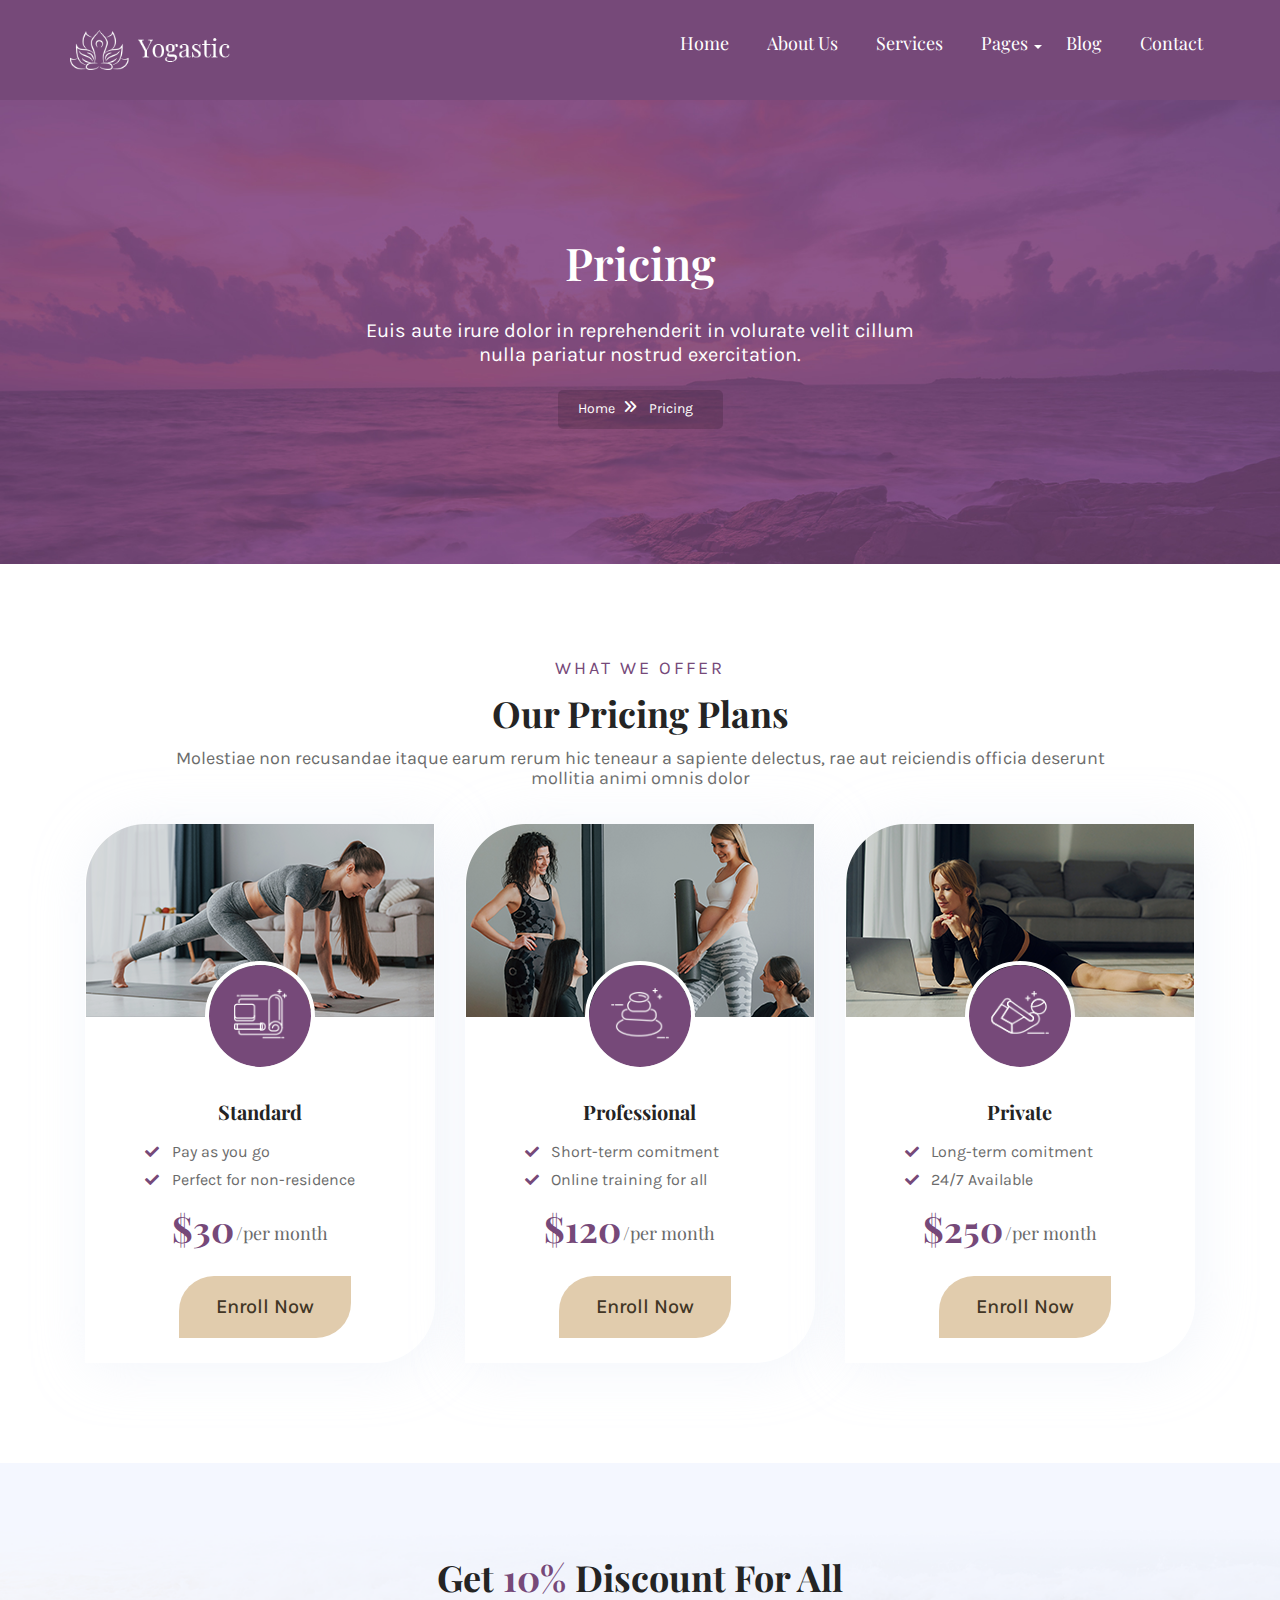
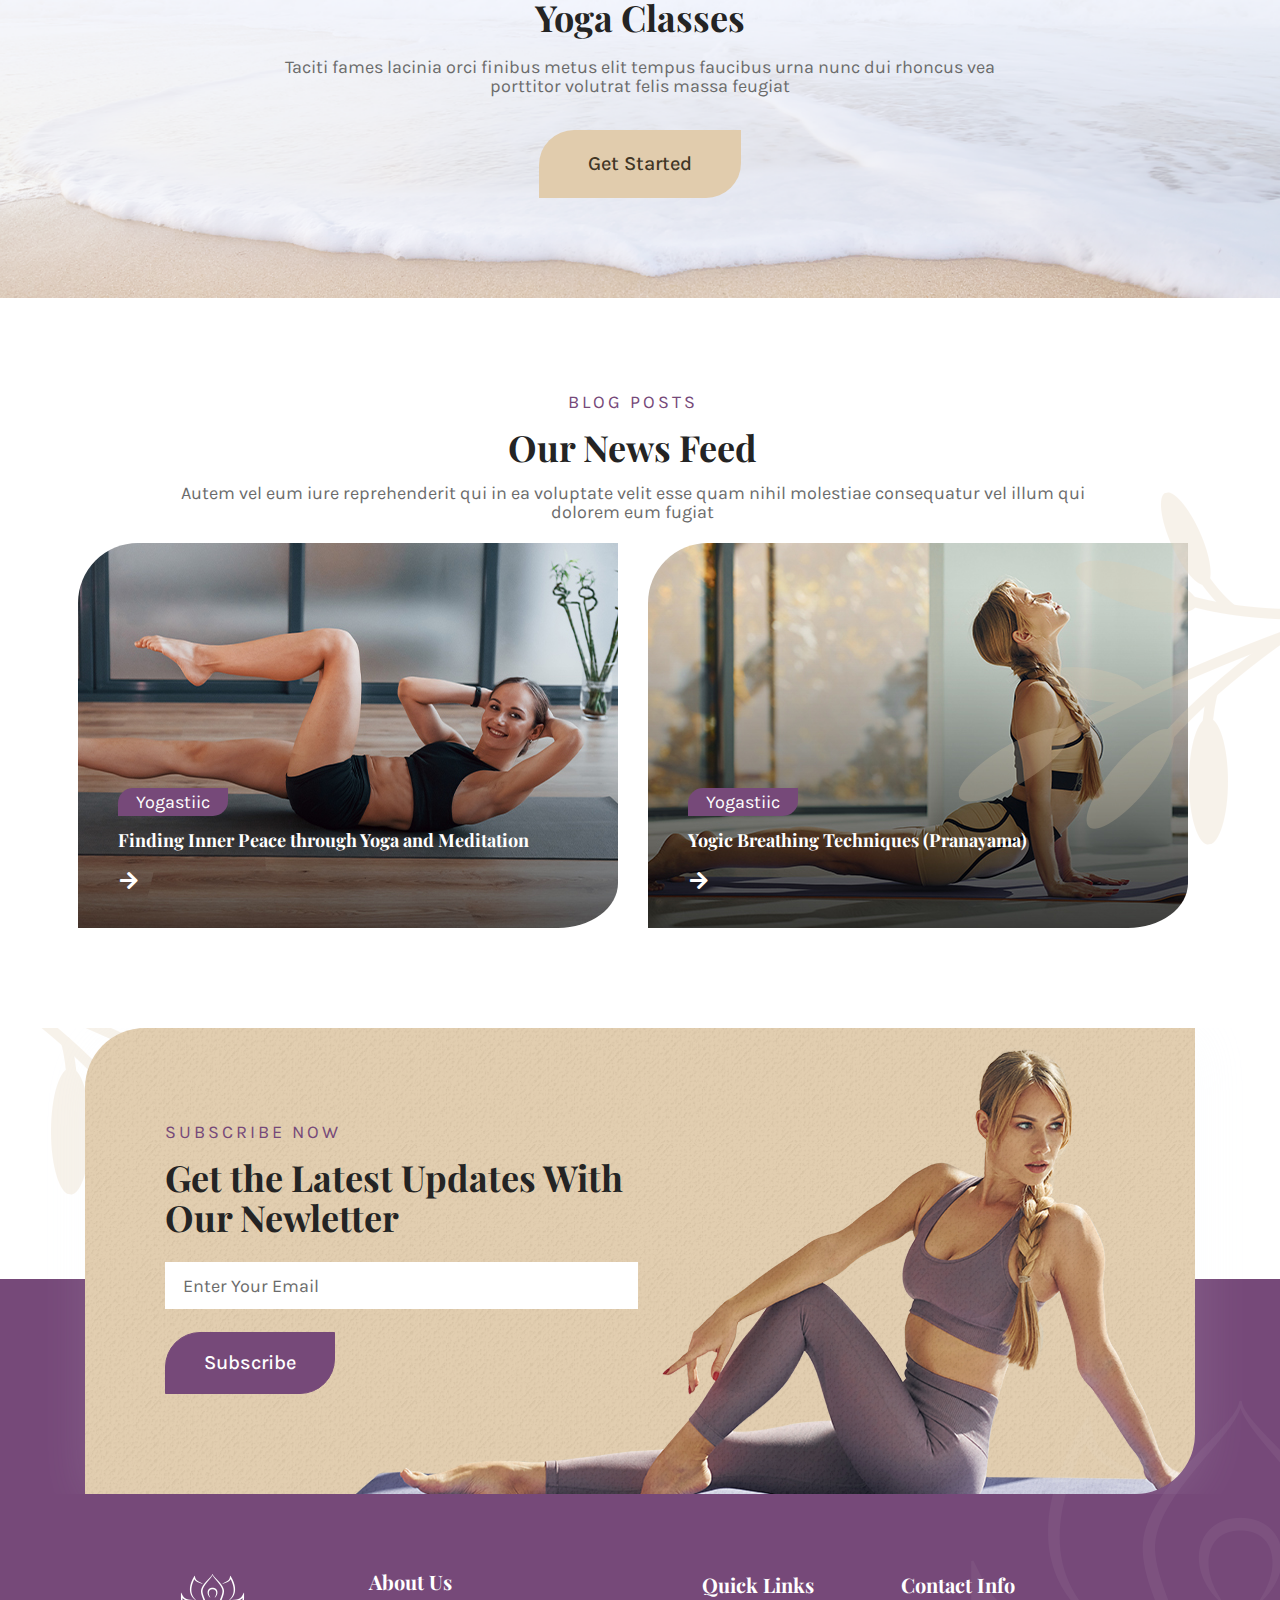
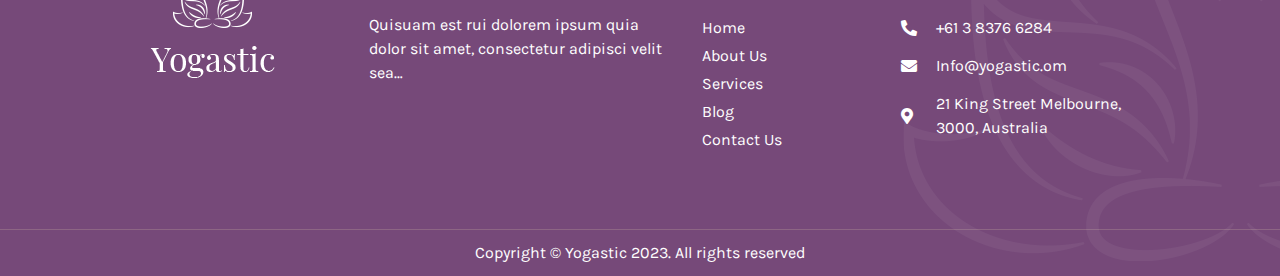
<file: yogastic/pricing.html>
<!doctype html>
<html lang="en-US">
<head>
	<meta http-equiv="Content-Type" content="text/html; charset=UTF-8"/>
		<meta name="viewport" content="width=device-width, initial-scale=1">
	<title>Pricing - Yogastic</title>
	<link rel="canonical" href="https://designingmedia.com/yogastic/pricing.html" />
<meta name='robots' content='max-image-preview:large' />
<link rel='dns-prefetch' href='//fonts.googleapis.com' />
<script type="text/javascript">
window._wpemojiSettings = {"baseUrl":"https:\/\/s.w.org\/images\/core\/emoji\/14.0.0\/72x72\/","ext":".png","svgUrl":"https:\/\/s.w.org\/images\/core\/emoji\/14.0.0\/svg\/","svgExt":".svg","source":{"concatemoji":"../yogastic/wp-includes/js/wp-emoji-release.min.js"}};
/*! This file is auto-generated */
!function(i,n){var o,s,e;function c(e){try{var t={supportTests:e,timestamp:(new Date).valueOf()};sessionStorage.setItem(o,JSON.stringify(t))}catch(e){}}function p(e,t,n){e.clearRect(0,0,e.canvas.width,e.canvas.height),e.fillText(t,0,0);var t=new Uint32Array(e.getImageData(0,0,e.canvas.width,e.canvas.height).data),r=(e.clearRect(0,0,e.canvas.width,e.canvas.height),e.fillText(n,0,0),new Uint32Array(e.getImageData(0,0,e.canvas.width,e.canvas.height).data));return t.every(function(e,t){return e===r[t]})}function u(e,t,n){switch(t){case"flag":return n(e,"\ud83c\udff3\ufe0f\u200d\u26a7\ufe0f","\ud83c\udff3\ufe0f\u200b\u26a7\ufe0f")?!1:!n(e,"\ud83c\uddfa\ud83c\uddf3","\ud83c\uddfa\u200b\ud83c\uddf3")&&!n(e,"\ud83c\udff4\udb40\udc67\udb40\udc62\udb40\udc65\udb40\udc6e\udb40\udc67\udb40\udc7f","\ud83c\udff4\u200b\udb40\udc67\u200b\udb40\udc62\u200b\udb40\udc65\u200b\udb40\udc6e\u200b\udb40\udc67\u200b\udb40\udc7f");case"emoji":return!n(e,"\ud83e\udef1\ud83c\udffb\u200d\ud83e\udef2\ud83c\udfff","\ud83e\udef1\ud83c\udffb\u200b\ud83e\udef2\ud83c\udfff")}return!1}function f(e,t,n){var r="undefined"!=typeof WorkerGlobalScope&&self instanceof WorkerGlobalScope?new OffscreenCanvas(300,150):i.createElement("canvas"),a=r.getContext("2d",{willReadFrequently:!0}),o=(a.textBaseline="top",a.font="600 32px Arial",{});return e.forEach(function(e){o[e]=t(a,e,n)}),o}function t(e){var t=i.createElement("script");t.src=e,t.defer=!0,i.head.appendChild(t)}"undefined"!=typeof Promise&&(o="wpEmojiSettingsSupports",s=["flag","emoji"],n.supports={everything:!0,everythingExceptFlag:!0},e=new Promise(function(e){i.addEventListener("DOMContentLoaded",e,{once:!0})}),new Promise(function(t){var n=function(){try{var e=JSON.parse(sessionStorage.getItem(o));if("object"==typeof e&&"number"==typeof e.timestamp&&(new Date).valueOf()<e.timestamp+604800&&"object"==typeof e.supportTests)return e.supportTests}catch(e){}return null}();if(!n){if("undefined"!=typeof Worker&&"undefined"!=typeof OffscreenCanvas&&"undefined"!=typeof URL&&URL.createObjectURL&&"undefined"!=typeof Blob)try{var e="postMessage("+f.toString()+"("+[JSON.stringify(s),u.toString(),p.toString()].join(",")+"));",r=new Blob([e],{type:"text/javascript"}),a=new Worker(URL.createObjectURL(r),{name:"wpTestEmojiSupports"});return void(a.onmessage=function(e){c(n=e.data),a.terminate(),t(n)})}catch(e){}c(n=f(s,u,p))}t(n)}).then(function(e){for(var t in e)n.supports[t]=e[t],n.supports.everything=n.supports.everything&&n.supports[t],"flag"!==t&&(n.supports.everythingExceptFlag=n.supports.everythingExceptFlag&&n.supports[t]);n.supports.everythingExceptFlag=n.supports.everythingExceptFlag&&!n.supports.flag,n.DOMReady=!1,n.readyCallback=function(){n.DOMReady=!0}}).then(function(){return e}).then(function(){var e;n.supports.everything||(n.readyCallback(),(e=n.source||{}).concatemoji?t(e.concatemoji):e.wpemoji&&e.twemoji&&(t(e.twemoji),t(e.wpemoji)))}))}((window,document),window._wpemojiSettings);
</script>
<style type="text/css">
img.wp-smiley,
img.emoji {
	display: inline !important;
	border: none !important;
	box-shadow: none !important;
	height: 1em !important;
	width: 1em !important;
	margin: 0 0.07em !important;
	vertical-align: -0.1em !important;
	background: none !important;
	padding: 0 !important;
}
</style>
	<link rel='stylesheet' id='wp-block-library-css' href='../yogastic/wp-includes/css/dist/block-library/style.min.css' type='text/css' media='all' />
<style id='classic-theme-styles-inline-css' type='text/css'>
/*! This file is auto-generated */
.wp-block-button__link{color:#fff;background-color:#32373c;border-radius:9999px;box-shadow:none;text-decoration:none;padding:calc(.667em + 2px) calc(1.333em + 2px);font-size:1.125em}.wp-block-file__button{background:#32373c;color:#fff;text-decoration:none}
</style>
<style id='global-styles-inline-css' type='text/css'>
body{--wp--preset--color--black: #000000;--wp--preset--color--cyan-bluish-gray: #abb8c3;--wp--preset--color--white: #ffffff;--wp--preset--color--pale-pink: #f78da7;--wp--preset--color--vivid-red: #cf2e2e;--wp--preset--color--luminous-vivid-orange: #ff6900;--wp--preset--color--luminous-vivid-amber: #fcb900;--wp--preset--color--light-green-cyan: #7bdcb5;--wp--preset--color--vivid-green-cyan: #00d084;--wp--preset--color--pale-cyan-blue: #8ed1fc;--wp--preset--color--vivid-cyan-blue: #0693e3;--wp--preset--color--vivid-purple: #9b51e0;--wp--preset--gradient--vivid-cyan-blue-to-vivid-purple: linear-gradient(135deg,rgba(6,147,227,1) 0%,rgb(155,81,224) 100%);--wp--preset--gradient--light-green-cyan-to-vivid-green-cyan: linear-gradient(135deg,rgb(122,220,180) 0%,rgb(0,208,130) 100%);--wp--preset--gradient--luminous-vivid-amber-to-luminous-vivid-orange: linear-gradient(135deg,rgba(252,185,0,1) 0%,rgba(255,105,0,1) 100%);--wp--preset--gradient--luminous-vivid-orange-to-vivid-red: linear-gradient(135deg,rgba(255,105,0,1) 0%,rgb(207,46,46) 100%);--wp--preset--gradient--very-light-gray-to-cyan-bluish-gray: linear-gradient(135deg,rgb(238,238,238) 0%,rgb(169,184,195) 100%);--wp--preset--gradient--cool-to-warm-spectrum: linear-gradient(135deg,rgb(74,234,220) 0%,rgb(151,120,209) 20%,rgb(207,42,186) 40%,rgb(238,44,130) 60%,rgb(251,105,98) 80%,rgb(254,248,76) 100%);--wp--preset--gradient--blush-light-purple: linear-gradient(135deg,rgb(255,206,236) 0%,rgb(152,150,240) 100%);--wp--preset--gradient--blush-bordeaux: linear-gradient(135deg,rgb(254,205,165) 0%,rgb(254,45,45) 50%,rgb(107,0,62) 100%);--wp--preset--gradient--luminous-dusk: linear-gradient(135deg,rgb(255,203,112) 0%,rgb(199,81,192) 50%,rgb(65,88,208) 100%);--wp--preset--gradient--pale-ocean: linear-gradient(135deg,rgb(255,245,203) 0%,rgb(182,227,212) 50%,rgb(51,167,181) 100%);--wp--preset--gradient--electric-grass: linear-gradient(135deg,rgb(202,248,128) 0%,rgb(113,206,126) 100%);--wp--preset--gradient--midnight: linear-gradient(135deg,rgb(2,3,129) 0%,rgb(40,116,252) 100%);--wp--preset--font-size--small: 13px;--wp--preset--font-size--medium: 20px;--wp--preset--font-size--large: 36px;--wp--preset--font-size--x-large: 42px;--wp--preset--spacing--20: 0.44rem;--wp--preset--spacing--30: 0.67rem;--wp--preset--spacing--40: 1rem;--wp--preset--spacing--50: 1.5rem;--wp--preset--spacing--60: 2.25rem;--wp--preset--spacing--70: 3.38rem;--wp--preset--spacing--80: 5.06rem;--wp--preset--shadow--natural: 6px 6px 9px rgba(0, 0, 0, 0.2);--wp--preset--shadow--deep: 12px 12px 50px rgba(0, 0, 0, 0.4);--wp--preset--shadow--sharp: 6px 6px 0px rgba(0, 0, 0, 0.2);--wp--preset--shadow--outlined: 6px 6px 0px -3px rgba(255, 255, 255, 1), 6px 6px rgba(0, 0, 0, 1);--wp--preset--shadow--crisp: 6px 6px 0px rgba(0, 0, 0, 1);}:where(.is-layout-flex){gap: 0.5em;}:where(.is-layout-grid){gap: 0.5em;}body .is-layout-flow > .alignleft{float: left;margin-inline-start: 0;margin-inline-end: 2em;}body .is-layout-flow > .alignright{float: right;margin-inline-start: 2em;margin-inline-end: 0;}body .is-layout-flow > .aligncenter{margin-left: auto !important;margin-right: auto !important;}body .is-layout-constrained > .alignleft{float: left;margin-inline-start: 0;margin-inline-end: 2em;}body .is-layout-constrained > .alignright{float: right;margin-inline-start: 2em;margin-inline-end: 0;}body .is-layout-constrained > .aligncenter{margin-left: auto !important;margin-right: auto !important;}body .is-layout-constrained > :where(:not(.alignleft):not(.alignright):not(.alignfull)){max-width: var(--wp--style--global--content-size);margin-left: auto !important;margin-right: auto !important;}body .is-layout-constrained > .alignwide{max-width: var(--wp--style--global--wide-size);}body .is-layout-flex{display: flex;}body .is-layout-flex{flex-wrap: wrap;align-items: center;}body .is-layout-flex > *{margin: 0;}body .is-layout-grid{display: grid;}body .is-layout-grid > *{margin: 0;}:where(.wp-block-columns.is-layout-flex){gap: 2em;}:where(.wp-block-columns.is-layout-grid){gap: 2em;}:where(.wp-block-post-template.is-layout-flex){gap: 1.25em;}:where(.wp-block-post-template.is-layout-grid){gap: 1.25em;}.has-black-color{color: var(--wp--preset--color--black) !important;}.has-cyan-bluish-gray-color{color: var(--wp--preset--color--cyan-bluish-gray) !important;}.has-white-color{color: var(--wp--preset--color--white) !important;}.has-pale-pink-color{color: var(--wp--preset--color--pale-pink) !important;}.has-vivid-red-color{color: var(--wp--preset--color--vivid-red) !important;}.has-luminous-vivid-orange-color{color: var(--wp--preset--color--luminous-vivid-orange) !important;}.has-luminous-vivid-amber-color{color: var(--wp--preset--color--luminous-vivid-amber) !important;}.has-light-green-cyan-color{color: var(--wp--preset--color--light-green-cyan) !important;}.has-vivid-green-cyan-color{color: var(--wp--preset--color--vivid-green-cyan) !important;}.has-pale-cyan-blue-color{color: var(--wp--preset--color--pale-cyan-blue) !important;}.has-vivid-cyan-blue-color{color: var(--wp--preset--color--vivid-cyan-blue) !important;}.has-vivid-purple-color{color: var(--wp--preset--color--vivid-purple) !important;}.has-black-background-color{background-color: var(--wp--preset--color--black) !important;}.has-cyan-bluish-gray-background-color{background-color: var(--wp--preset--color--cyan-bluish-gray) !important;}.has-white-background-color{background-color: var(--wp--preset--color--white) !important;}.has-pale-pink-background-color{background-color: var(--wp--preset--color--pale-pink) !important;}.has-vivid-red-background-color{background-color: var(--wp--preset--color--vivid-red) !important;}.has-luminous-vivid-orange-background-color{background-color: var(--wp--preset--color--luminous-vivid-orange) !important;}.has-luminous-vivid-amber-background-color{background-color: var(--wp--preset--color--luminous-vivid-amber) !important;}.has-light-green-cyan-background-color{background-color: var(--wp--preset--color--light-green-cyan) !important;}.has-vivid-green-cyan-background-color{background-color: var(--wp--preset--color--vivid-green-cyan) !important;}.has-pale-cyan-blue-background-color{background-color: var(--wp--preset--color--pale-cyan-blue) !important;}.has-vivid-cyan-blue-background-color{background-color: var(--wp--preset--color--vivid-cyan-blue) !important;}.has-vivid-purple-background-color{background-color: var(--wp--preset--color--vivid-purple) !important;}.has-black-border-color{border-color: var(--wp--preset--color--black) !important;}.has-cyan-bluish-gray-border-color{border-color: var(--wp--preset--color--cyan-bluish-gray) !important;}.has-white-border-color{border-color: var(--wp--preset--color--white) !important;}.has-pale-pink-border-color{border-color: var(--wp--preset--color--pale-pink) !important;}.has-vivid-red-border-color{border-color: var(--wp--preset--color--vivid-red) !important;}.has-luminous-vivid-orange-border-color{border-color: var(--wp--preset--color--luminous-vivid-orange) !important;}.has-luminous-vivid-amber-border-color{border-color: var(--wp--preset--color--luminous-vivid-amber) !important;}.has-light-green-cyan-border-color{border-color: var(--wp--preset--color--light-green-cyan) !important;}.has-vivid-green-cyan-border-color{border-color: var(--wp--preset--color--vivid-green-cyan) !important;}.has-pale-cyan-blue-border-color{border-color: var(--wp--preset--color--pale-cyan-blue) !important;}.has-vivid-cyan-blue-border-color{border-color: var(--wp--preset--color--vivid-cyan-blue) !important;}.has-vivid-purple-border-color{border-color: var(--wp--preset--color--vivid-purple) !important;}.has-vivid-cyan-blue-to-vivid-purple-gradient-background{background: var(--wp--preset--gradient--vivid-cyan-blue-to-vivid-purple) !important;}.has-light-green-cyan-to-vivid-green-cyan-gradient-background{background: var(--wp--preset--gradient--light-green-cyan-to-vivid-green-cyan) !important;}.has-luminous-vivid-amber-to-luminous-vivid-orange-gradient-background{background: var(--wp--preset--gradient--luminous-vivid-amber-to-luminous-vivid-orange) !important;}.has-luminous-vivid-orange-to-vivid-red-gradient-background{background: var(--wp--preset--gradient--luminous-vivid-orange-to-vivid-red) !important;}.has-very-light-gray-to-cyan-bluish-gray-gradient-background{background: var(--wp--preset--gradient--very-light-gray-to-cyan-bluish-gray) !important;}.has-cool-to-warm-spectrum-gradient-background{background: var(--wp--preset--gradient--cool-to-warm-spectrum) !important;}.has-blush-light-purple-gradient-background{background: var(--wp--preset--gradient--blush-light-purple) !important;}.has-blush-bordeaux-gradient-background{background: var(--wp--preset--gradient--blush-bordeaux) !important;}.has-luminous-dusk-gradient-background{background: var(--wp--preset--gradient--luminous-dusk) !important;}.has-pale-ocean-gradient-background{background: var(--wp--preset--gradient--pale-ocean) !important;}.has-electric-grass-gradient-background{background: var(--wp--preset--gradient--electric-grass) !important;}.has-midnight-gradient-background{background: var(--wp--preset--gradient--midnight) !important;}.has-small-font-size{font-size: var(--wp--preset--font-size--small) !important;}.has-medium-font-size{font-size: var(--wp--preset--font-size--medium) !important;}.has-large-font-size{font-size: var(--wp--preset--font-size--large) !important;}.has-x-large-font-size{font-size: var(--wp--preset--font-size--x-large) !important;}
.wp-block-navigation a:where(:not(.wp-element-button)){color: inherit;}
:where(.wp-block-post-template.is-layout-flex){gap: 1.25em;}:where(.wp-block-post-template.is-layout-grid){gap: 1.25em;}
:where(.wp-block-columns.is-layout-flex){gap: 2em;}:where(.wp-block-columns.is-layout-grid){gap: 2em;}
.wp-block-pullquote{font-size: 1.5em;line-height: 1.6;}
</style>
<link rel='stylesheet' id='contact-form-7-css' href='../yogastic/wp-content/plugins/contact-form-7/includes/css/styles.css' type='text/css' media='all' />
<link rel='stylesheet' id='yogastic-font-css' href='//fonts.googleapis.com/css?family=Raleway%3A300%2C400%2C500%2C600%7CRaleway%3A600%2C700%26display%3Dswap&#038;ver=1695033911' type='text/css' media='all' />
<link rel='stylesheet' id='animate-css' href='../yogastic/wp-content/themes/yogastic/assets/css/animate.css' type='text/css' media='all' />
<link rel='stylesheet' id='bootstrap-css' href='../yogastic/wp-content/themes/yogastic/assets/css/bootstrap.min.css' type='text/css' media='all' />
<link rel='stylesheet' id='font-awesome-css' href='../yogastic/wp-content/plugins/elementor/assets/lib/font-awesome/css/font-awesome.min.css' type='text/css' media='all' />
<link rel='stylesheet' id='jquery-ui-css' href='../yogastic/wp-content/themes/yogastic/assets/css/jquery-ui.min.css' type='text/css' media='all' />
<link rel='stylesheet' id='flaticon-css' href='../yogastic/wp-content/themes/yogastic/assets/css/flaticon.css' type='text/css' media='all' />
<link rel='stylesheet' id='magnific-popup-css' href='../yogastic/wp-content/themes/yogastic/assets/css/magnific-popup.css' type='text/css' media='all' />
<link rel='stylesheet' id='nice-select-css' href='../yogastic/wp-content/themes/yogastic/assets/css/nice-select.css' type='text/css' media='all' />
<link rel='stylesheet' id='slick-css' href='../yogastic/wp-content/themes/yogastic/assets/css/slick.css' type='text/css' media='all' />
<link rel='stylesheet' id='yogastic-style-css' href='../yogastic/wp-content/themes/yogastic/style.css' type='text/css' media='all' />
<link rel='stylesheet' id='load-fa-pro-css' href='../yogastic/wp-content/themes/yogastic/assets/fonts/fontawesome-pro-v5.css' type='text/css' media='all' />
<link rel='stylesheet' id='load-fa-css' href='../yogastic/wp-content/themes/yogastic/assets/fonts/fontawesome-v6.css' type='text/css' media='all' />
<link rel='stylesheet' id='roboto-font-css' href='../yogastic/wp-content/themes/yogastic/assets/fonts/roboto.css' type='text/css' media='all' />
<link rel='stylesheet' id='yogastic-style-css-css' href='../yogastic/wp-content/themes/yogastic/assets/css/yogastic.css' type='text/css' media='all' />
<link rel='stylesheet' id='yogastic-responsive-css-css' href='../yogastic/wp-content/themes/yogastic/assets/css/yogastic-responsive.css' type='text/css' media='all' />
<link rel='stylesheet' id='owl-carousel-min-css' href='../yogastic/wp-content/themes/yogastic/assets/css/owl.carousel.min.css' type='text/css' media='all' />
<link rel='stylesheet' id='header-style-css' href='../yogastic/wp-content/themes/yogastic/assets/css/style.css' type='text/css' media='all' />
<link rel='stylesheet' id='responsive-css' href='../yogastic/wp-content/themes/yogastic/assets/css/responsive.css' type='text/css' media='all' />
<link rel='stylesheet' id='elementor-icons-css' href='../yogastic/wp-content/plugins/elementor/assets/lib/eicons/css/elementor-icons.min.css' type='text/css' media='all' />
<link rel='stylesheet' id='elementor-frontend-css' href='../yogastic/wp-content/uploads/elementor/css/custom-frontend-lite.min.css' type='text/css' media='all' />
<link rel='stylesheet' id='swiper-css' href='../yogastic/wp-content/plugins/elementor/assets/lib/swiper/v8/css/swiper.min.css' type='text/css' media='all' />
<link rel='stylesheet' id='elementor-post-7-css' href='../yogastic/wp-content/uploads/elementor/css/post-7.css' type='text/css' media='all' />
<link rel='stylesheet' id='elementor-pro-css' href='../yogastic/wp-content/uploads/elementor/css/custom-pro-frontend-lite.min.css' type='text/css' media='all' />
<link rel='stylesheet' id='elementor-global-css' href='../yogastic/wp-content/uploads/elementor/css/global.css' type='text/css' media='all' />
<link rel='stylesheet' id='elementor-post-2565-css' href='../yogastic/wp-content/uploads/elementor/css/post-2565.css' type='text/css' media='all' />
<link rel='stylesheet' id='blog-post-css-css' href='../yogastic/wp-content/plugins/akd-essentials/widgets/assets/blog.css' type='text/css' media='all' />
<link rel='stylesheet' id='google-fonts-1-css' href='https://fonts.googleapis.com/css?family=Playfair+Display%3A100%2C100italic%2C200%2C200italic%2C300%2C300italic%2C400%2C400italic%2C500%2C500italic%2C600%2C600italic%2C700%2C700italic%2C800%2C800italic%2C900%2C900italic%7CRoboto+Slab%3A100%2C100italic%2C200%2C200italic%2C300%2C300italic%2C400%2C400italic%2C500%2C500italic%2C600%2C600italic%2C700%2C700italic%2C800%2C800italic%2C900%2C900italic%7CKarla%3A100%2C100italic%2C200%2C200italic%2C300%2C300italic%2C400%2C400italic%2C500%2C500italic%2C600%2C600italic%2C700%2C700italic%2C800%2C800italic%2C900%2C900italic%7CDM+Serif+Display%3A100%2C100italic%2C200%2C200italic%2C300%2C300italic%2C400%2C400italic%2C500%2C500italic%2C600%2C600italic%2C700%2C700italic%2C800%2C800italic%2C900%2C900italic&#038;display=swap&#038;ver=6.3.1' type='text/css' media='all' />
<link rel='stylesheet' id='elementor-icons-shared-0-css' href='../yogastic/wp-content/plugins/elementor/assets/lib/font-awesome/css/fontawesome.min.css' type='text/css' media='all' />
<link rel='stylesheet' id='elementor-icons-fa-solid-css' href='../yogastic/wp-content/plugins/elementor/assets/lib/font-awesome/css/solid.min.css' type='text/css' media='all' />
<link rel="preconnect" href="https://fonts.gstatic.com/" crossorigin><script type='text/javascript' src='../yogastic/wp-includes/js/jquery/jquery.min.js' id='jquery-core-js'></script>
<script type='text/javascript' src='../yogastic/wp-includes/js/jquery/jquery-migrate.min.js' id='jquery-migrate-js'></script>
<script type='text/javascript' src='../yogastic/wp-content/plugins/akd-essentials/myscript.js' id='my_custom_script-js'></script>
<link rel="https://api.w.org/" href="https://designingmedia.com/yogastic/wp-json/" /><link rel="EditURI" type="application/rsd+xml" title="RSD" href="https://designingmedia.com/yogastic/xmlrpc.php?rsd" />
<meta name="generator" content="WordPress 6.3.1" />
<link rel='shortlink' href='https://designingmedia.com/yogastic/?p=2565' />
<meta name="generator" content="Elementor 3.15.3; features: e_dom_optimization, e_optimized_assets_loading, e_optimized_css_loading, additional_custom_breakpoints; settings: css_print_method-external, google_font-enabled, font_display-swap">
		<style type="text/css" id="wp-custom-css">
			.form-outer .form-inner .main{
    width: 100%;
    padding: 0 0px 0 0px;
}
.form-outer .form-inner .main1{
    width: 47.2%;
    float: left;
    margin-right: 5px;
}
.form-outer .form-inner .main2{
    width: 47.2%;
    float: left;
    margin-left: 12px;
}
.form-outer .form-inner .main4{
    width: 43%;
	margin-top: 20px;  
}
.wpcf7-not-valid-tip{
	top:-60px;
}
/* .form-outer .form-inner .main1 input:hover{
    background: #fff;
    border:1px solid #4383ec;
} */
/* .form-outer .form-inner .main2 input:hover{
    background: #fff;
    border:1px solid #4383ec;
} */
.form-outer .form-inner .wpcf7-textarea:hover{
    background: #fff;
    border:0px solid #4383ec;
}
.form-outer .form-inner .main1 input{
        color: #555;
    background: #fff;
    border: 1px solid #f2f6fe;
    -webkit-border-radius: 0px;
    border-radius: 0px;
    display: block;
    padding: 12px 18px 12px 18px;
    width: 100%;
    font-family: 'Karla', sans-serif;
    font-size: 18px;
    font-weight: 400;
}
.form-outer .form-inner .main2 input{
        color: #555;
    border: 1px solid #f2f6fe;
    -webkit-border-radius: 0px;
    border-radius: 0px;
    display: block;
    padding: 12px 18px 12px 18px;
    width: 100%;
    font-family: 'Karla', sans-serif;
    font-size: 18px;
    font-weight: 400;
	 	background:#fff;
}
.form-outer .form-inner .main3 input{
        color: #555;
    background: #fff;
    border: 1px solid #f2f6fe;
    -webkit-border-radius: 6px;
    border-radius: 0px;
    display: block;
   padding: 15px 15px 15px 15px;
    width: 100%;
    font-family: 'Karla', sans-serif;
    font-size: 18px;
    font-weight: 400;
}
.form-outer .form-inner .main3 textarea{
    line-height: 12px !important;
    font-family: 'Karla', sans-serif;
    font-size: 18px;
    font-weight: 400;
    background: #fff;
    border: 1px solid #f2f6fe;
    height: 115px;
    width: 97.3%;
    padding: 17px;
}
.wpcf7-form-control-wrap{
    position: unset;
}
.form-outer .form-inner .wpcf7-submit{
	background:#764979;
	border:0pc solid #764979;
	color:#fff;
	padding: 24px 40px !important;
	font-size: 22px;
  font-weight: 400;
	font-family: 'Karla', sans-serif;
}
.form-outer .form-inner .wpcf7-submit:hover{
	background:#fff;
	color:#764979;
}
.form-outer .form-inner p {
    margin: 0 0 23px 0 !important;
    padding: 0;
}
/*css for toggle */
.toggle-outer .toggle-inner .elementor-toggle-item{
	    margin-bottom: 30px !important;
    background: #fff;
    padding: 26px;
	box-shadow:1px 0px 45px rgba(118,73,121,0.14);
	border-radius:35px 0 35px 0;
}
.toggle-outer .toggle-inner .far{
	    font-size: 30px ;
}
/*css for Subscribe-form */
.Subscribe-form-outer .Subscribe-form-inner input{
	padding: 12px 18px;
  border: none;
  margin-bottom: 15px;
	font-family: 'Karla', sans-serif;
	font-size:20px;
	background:#fff;
}
.Subscribe-form-outer .Subscribe-form-inner .wpcf7-validates-as-email {
    width: 97%;
}
.Subscribe-form-outer .Subscribe-form-inner input::placeholder {
   font-family: 'Karla', sans-serif;
	font-size:18px;
	color:#6b6b6b;
}
.Subscribe-form-outer .Subscribe-form-inner .wpcf7-submit{
	border: 1px solid #764979;
	background:#764979;
	color:#fff;
	padding: 19px 38px;
}
.tab-outer .tab-inner:hover .elementor-image-box-img{
	opacity:0.6;
}
.tab-outer .tab-inner:hover . {
	background-color:#764979;
	color:#fff;
}
.pricing-outer .pricing-inner:hover
.attachment-full{
	opacity:0.6 !important;
}
.pricing-outer .pricing-inner:hover .elementor-animation-float{
	opacity: 1 !important;
	background:#764979;
	color:#fff;
}
.pricing-outer .pricing-inner:hover .elementor-widget-container{
background:;
}
/*css for team  page team section */
.team-outer .team-inner:hover .elementor-social-icon
{
background:#e1ccad !important;
}
.team-outer .team-inner:hover i{
	color:#413625 !important;
}
.team-outer .team-inner:hover .attachment-full{
	opacity:0.6;
}
.team-outer .team-inner:hover {
    transform: translateY(-5px);
}
.team-outer .team-inner {
    transition: all 0.3s ease-in-out;
}
.heading-inner .elementor-widget-container:hover{
	color:#e1ccad !important;
	border-color:#e1ccad !important;
}
/*css for laptop */
@media (max-width: 1199px){
	/*css for Subscribe-form */
.Subscribe-form-outer .Subscribe-form-inner input{
	padding: 10px 18px;
  border: none;
  margin-bottom: 15px;
	font-family: 'Karla', sans-serif;
	font-size:18px;
}
.Subscribe-form-outer .Subscribe-form-inner .wpcf7-validates-as-email {
    width: 100%;
}
.Subscribe-form-outer .Subscribe-form-inner input::placeholder {
   font-family: 'Karla', sans-serif;
	font-size:18px;
	color:#6b6b6b;
}
.Subscribe-form-outer .Subscribe-form-inner .wpcf7-submit{
	border: 1px solid #764979;
	background:#764979;
	color:#fff;
	padding: 19px 42px;
}
	.video-outer .elementor-section{
		height:
	}
}
/*css for tab */
@media (max-width: 1024px){
	.form-outer .form-inner .main{
    width: 100%;
    padding: 0 0px 0 0px;
}
	.form-outer .form-inner .main3 textarea{
		width: 97.6%;
	}
.form-outer .form-inner .main1{
    width: 100%;
    float: left;
    margin-right: 0px;
}
.form-outer .form-inner .main2{
    width: 100%;
    float: left;
    margin-left: 0px;
}
.form-outer .form-inner .main4{
    width: 44%;
}
	.form-outer .form-inner .main3 textarea{
		width:100%;
	}	
.form-outer .form-inner .wpcf7-submit{
			padding: 18px 36px !important;
	}
	/*css for Subscribe-form */
.Subscribe-form-outer .Subscribe-form-inner input{
	padding: 12px 18px;
  border: none;
  margin-bottom: 15px;
	font-family: 'Karla', sans-serif;
	font-size:18px;
}
.Subscribe-form-outer .Subscribe-form-inner .wpcf7-validates-as-email {
    width: 100%;
}
.Subscribe-form-outer .Subscribe-form-inner input::placeholder {
   font-family: 'Karla', sans-serif;
	font-size:18px;
	color:#6b6b6b;
}
.Subscribe-form-outer .Subscribe-form-inner .wpcf7-submit{
	border: 1px solid #764979;
	background:#764979;
	color:#fff;
	padding: 19px 42px ;
}	
.Subscribe-form-outer .Subscribe-form-inner .wpcf7-submit:hover{
		background:#fff !important;
		color:#764979 !important;
	}
}
/*css for mobile */
@media (max-width: 360px){
	.form-outer .form-inner .main{
    width: 100%;
    padding: 0 0px 0 0px;
		text-align:center;
	}
.form-outer .form-inner .main4 {
    width: 100%;
	margin-top:-7px;
}
	/*css for Subscribe-form */
.Subscribe-form-outer .Subscribe-form-inner input{
	padding: 12px 18px;
  border: none;
  margin-bottom: 15px;
	font-family: 'Karla', sans-serif;
	font-size:18px;
}
.Subscribe-form-outer .Subscribe-form-inner .wpcf7-validates-as-email {
    width: 100%;
}
.Subscribe-form-outer .Subscribe-form-inner input::placeholder {
   font-family: 'Karla', sans-serif;
	font-size:18px;
	color:#6b6b6b;
}
.Subscribe-form-outer .Subscribe-form-inner .wpcf7-submit{
	border: 1px solid #764979;
	background:#764979;
	color:#fff;
	padding: 19px 42px;
	width:100%
}	
	/*css for toggle */
.toggle-outer .toggle-inner .elementor-toggle-item{
	    margin-bottom: 15px !important;
    background: #fff;
    padding: 26px;
	box-shadow:1px 0px 45px rgba(118,73,121,0.14);
	border-radius:35px 0 35px 0;
}
.toggle-outer .toggle-inner .far{
	    font-size: 18px;
}
}
			</style>
		</head>
<body class="page-template page-template-elementor_header_footer page page-id-2565 elementor-default elementor-template-full-width elementor-kit-7 elementor-page elementor-page-2565">
<div id="page" class="site">
	<a class="skip-link screen-reader-text" href="#primary">Skip to content</a>
	    <!-- navbar start -->
    <div class="navbar-area navbar-area-2 style-2 extra-margin-top">
    <div class="body-overlay" id="body-overlay"></div>
    <div class="search-popup" id="search-popup">
        <form role="search" method="get" class="search-form" action="../index.html">
    <input type="text" class="search-field" placeholder="Search here..." value="" name="s" required>
    <button type="submit" class="search-submit">
        <i class="fa fa-search"></i>
    </button>
</form>  
    </div>
	<!-- navbar start -->
	<div class="navbar-area navbar-area-2 style-2 extra-margin-top">
	    	    <nav class="navbar navbar-area navbar-expand-lg nav-transparent">
	        <div class="container nav-container nav-white">
	            <div class="responsive-mobile-menu">
                    <div class="logo">
                                             <a class="standard-logo" href="../index.html">
                <img src="../yogastic/wp-content/uploads/2023/09/logo-4.png" alt="logo" />
            </a>
            <a class="retina-logo" href="../index.html">
                <img src="../yogastic/wp-content/uploads/2023/09/logo-2-1.png" alt="logo" />
            </a>
                                </div>
	                <button class="s7t-header-menu toggle-btn d-block d-lg-none" data-toggle="collapse" data-target="#yogastic_main_menu" aria-expanded="false" aria-label="Toggle navigation">
	                    <span class="icon-left"></span>
	                    <span class="icon-right"></span>
	                </button>
	            </div>
                <div id="yogastic_main_menu" class="collapse navbar-collapse"><ul id="menu-menu" class="navbar-nav"><li id="menu-item-47" class="menu-item menu-item-type-post_type menu-item-object-page menu-item-home menu-item-47"><a href="../index.html">Home</a></li>
<li id="menu-item-2050" class="menu-item menu-item-type-post_type menu-item-object-page menu-item-2050"><a href="../yogastic/about.html">About Us</a></li>
<li id="menu-item-2483" class="menu-item menu-item-type-post_type menu-item-object-page menu-item-2483"><a href="../yogastic/services.html">Services</a></li>
<li id="menu-item-50" class="menu-item menu-item-type-custom menu-item-object-custom current-menu-ancestor current-menu-parent menu-item-has-children menu-item-50"><a href="#">Pages</a>
<ul class="sub-menu">
	<li id="menu-item-2566" class="menu-item menu-item-type-post_type menu-item-object-page current-menu-item page_item page-item-2565 current_page_item menu-item-2566"><a href="../yogastic/pricing.html" aria-current="page">Pricing</a></li>
	<li id="menu-item-3222" class="menu-item menu-item-type-post_type menu-item-object-page menu-item-3222"><a href="../yogastic/testimonial.html">Testimonial</a></li>
	<li id="menu-item-2722" class="menu-item menu-item-type-post_type menu-item-object-page menu-item-2722"><a href="../yogastic/faq.html">Faq</a></li>
	<li id="menu-item-2582" class="menu-item menu-item-type-post_type menu-item-object-page menu-item-2582"><a href="../yogastic/team.html">Team</a></li>
</ul>
</li>
<li id="menu-item-6686" class="menu-item menu-item-type-post_type menu-item-object-page menu-item-6686"><a href="../yogastic/blog.html">Blog</a></li>
<li id="menu-item-3379" class="menu-item menu-item-type-post_type menu-item-object-page menu-item-3379"><a href="../yogastic/contact.html">Contact</a></li>
</ul></div>	             
	        </div>
	    </nav>
	</div>
<div id="content" class="site-content">
            <div class="page-title-area overlay-bg style-1" style=" background-image: url(../yogastic/wp-content/uploads/2023/04/sub-banner-img-1-2.jpg); ">
                <div class="container">
                    <div class="row justify-content-center">
                        <div class="col-sm-12 text-left">
                                                           <h3 class="title">  Pricing</h3>
                                <p>Euis aute irure dolor in reprehenderit in volurate velit cillum nulla pariatur nostrud exercitation. </p>                                                    </div>
                        <div class="col-sm-12 text-left">
                             <ul class="breadcrumb">
                                 <li class="breadcrumb-list"><a href="../index.html" title="Home ">Home </a></li><li class="breadcrumb-list"><a href="../yogastic/pricing.html">Pricing</a></li>                             </ul>
                        </div>
                    </div>
                </div>
            </div>
        		<div data-elementor-type="wp-page" data-elementor-id="2565" class="elementor elementor-2565">
									<section class="elementor-section elementor-top-section elementor-element elementor-element-f2e901d elementor-section-boxed elementor-section-height-default elementor-section-height-default" data-id="f2e901d" data-element_type="section" data-settings="{&quot;background_background&quot;:&quot;classic&quot;,&quot;navigation&quot;:&quot;both&quot;}">
						<div class="elementor-container elementor-column-gap-no">
					<div class="elementor-column elementor-col-100 elementor-top-column elementor-element elementor-element-0022e09" data-id="0022e09" data-element_type="column" data-settings="{&quot;navigation&quot;:&quot;both&quot;}">
			<div class="elementor-widget-wrap elementor-element-populated">
								<div class="elementor-element elementor-element-b1f67e8 elementor-invisible elementor-widget elementor-widget-heading" data-id="b1f67e8" data-element_type="widget" data-settings="{&quot;_animation&quot;:&quot;fadeInDown&quot;,&quot;navigation&quot;:&quot;both&quot;}" data-widget_type="heading.default">
				<div class="elementor-widget-container">
			<style>/*! elementor - v3.15.0 - 20-08-2023 */
.elementor-heading-title{padding:0;margin:0;line-height:1}.elementor-widget-heading .elementor-heading-title[class*=elementor-size-]>a{color:inherit;font-size:inherit;line-height:inherit}.elementor-widget-heading .elementor-heading-title.elementor-size-small{font-size:15px}.elementor-widget-heading .elementor-heading-title.elementor-size-medium{font-size:19px}.elementor-widget-heading .elementor-heading-title.elementor-size-large{font-size:29px}.elementor-widget-heading .elementor-heading-title.elementor-size-xl{font-size:39px}.elementor-widget-heading .elementor-heading-title.elementor-size-xxl{font-size:59px}</style><h4 class="elementor-heading-title elementor-size-default">WHAT WE OFFER</h4>		</div>
				</div>
				<div class="elementor-element elementor-element-85a35a6 elementor-widget elementor-widget-heading" data-id="85a35a6" data-element_type="widget" data-settings="{&quot;navigation&quot;:&quot;both&quot;}" data-widget_type="heading.default">
				<div class="elementor-widget-container">
			<h2 class="elementor-heading-title elementor-size-default">Our Pricing Plans</h2>		</div>
				</div>
				<div class="elementor-element elementor-element-440156e elementor-widget elementor-widget-text-editor" data-id="440156e" data-element_type="widget" data-settings="{&quot;navigation&quot;:&quot;both&quot;}" data-widget_type="text-editor.default">
				<div class="elementor-widget-container">
			<style>/*! elementor - v3.15.0 - 20-08-2023 */
.elementor-widget-text-editor.elementor-drop-cap-view-stacked .elementor-drop-cap{background-color:#69727d;color:#fff}.elementor-widget-text-editor.elementor-drop-cap-view-framed .elementor-drop-cap{color:#69727d;border:3px solid;background-color:transparent}.elementor-widget-text-editor:not(.elementor-drop-cap-view-default) .elementor-drop-cap{margin-top:8px}.elementor-widget-text-editor:not(.elementor-drop-cap-view-default) .elementor-drop-cap-letter{width:1em;height:1em}.elementor-widget-text-editor .elementor-drop-cap{float:left;text-align:center;line-height:1;font-size:50px}.elementor-widget-text-editor .elementor-drop-cap-letter{display:inline-block}</style>				Molestiae non recusandae itaque earum rerum hic teneaur a sapiente delectus, rae aut reiciendis officia deserunt mollitia animi omnis dolor						</div>
				</div>
				<section class="elementor-section elementor-inner-section elementor-element elementor-element-d8f0203 pricing-outer elementor-section-boxed elementor-section-height-default elementor-section-height-default" data-id="d8f0203" data-element_type="section" data-settings="{&quot;navigation&quot;:&quot;both&quot;}">
						<div class="elementor-container elementor-column-gap-no">
					<div class="elementor-column elementor-col-33 elementor-inner-column elementor-element elementor-element-7b83ffc pricing-inner" data-id="7b83ffc" data-element_type="column" data-settings="{&quot;background_background&quot;:&quot;classic&quot;,&quot;navigation&quot;:&quot;both&quot;}">
			<div class="elementor-widget-wrap elementor-element-populated">
								<div class="elementor-element elementor-element-8ab86c5 elementor-widget elementor-widget-image" data-id="8ab86c5" data-element_type="widget" data-settings="{&quot;navigation&quot;:&quot;both&quot;}" data-widget_type="image.default">
				<div class="elementor-widget-container">
			<style>/*! elementor - v3.15.0 - 20-08-2023 */
.elementor-widget-image{text-align:center}.elementor-widget-image a{display:inline-block}.elementor-widget-image a img[src$=".svg"]{width:48px}.elementor-widget-image img{vertical-align:middle;display:inline-block}</style>												<img decoding="async" fetchpriority="high" width="348" height="193" src="../yogastic/wp-content/uploads/2022/07/pricing-1-image-1.png" class="attachment-full size-full wp-image-1389" alt="" srcset="../yogastic/wp-content/uploads/2022/07/pricing-1-image-1.png 348w, ../yogastic/wp-content/uploads/2022/07/pricing-1-image-1-300x166.png 300w" sizes="(max-width: 348px) 100vw, 348px" />															</div>
				</div>
				<section class="elementor-section elementor-inner-section elementor-element elementor-element-4d720b7 elementor-section-boxed elementor-section-height-default elementor-section-height-default" data-id="4d720b7" data-element_type="section" data-settings="{&quot;navigation&quot;:&quot;both&quot;}">
						<div class="elementor-container elementor-column-gap-no">
					<div class="elementor-column elementor-col-100 elementor-inner-column elementor-element elementor-element-9c96f0b" data-id="9c96f0b" data-element_type="column" data-settings="{&quot;navigation&quot;:&quot;both&quot;}">
			<div class="elementor-widget-wrap elementor-element-populated">
								<section class="elementor-section elementor-inner-section elementor-element elementor-element-27439fe elementor-section-boxed elementor-section-height-default elementor-section-height-default" data-id="27439fe" data-element_type="section" data-settings="{&quot;navigation&quot;:&quot;both&quot;}">
						<div class="elementor-container elementor-column-gap-no">
					<div class="elementor-column elementor-col-100 elementor-inner-column elementor-element elementor-element-406217f" data-id="406217f" data-element_type="column" data-settings="{&quot;navigation&quot;:&quot;both&quot;}">
			<div class="elementor-widget-wrap elementor-element-populated">
								<div class="elementor-element elementor-element-556ab66 elementor-widget__width-auto animated-slow elementor-invisible elementor-widget elementor-widget-image" data-id="556ab66" data-element_type="widget" data-settings="{&quot;_animation&quot;:&quot;zoomIn&quot;,&quot;navigation&quot;:&quot;both&quot;}" data-widget_type="image.default">
				<div class="elementor-widget-container">
															<img decoding="async" width="110" height="110" src="../yogastic/wp-content/uploads/2022/07/pricing-1-icon-1.png" class="elementor-animation-float attachment-full size-full wp-image-1396" alt="" />															</div>
				</div>
					</div>
		</div>
							</div>
		</section>
				<div class="elementor-element elementor-element-f40455c elementor-widget elementor-widget-heading" data-id="f40455c" data-element_type="widget" data-settings="{&quot;navigation&quot;:&quot;both&quot;}" data-widget_type="heading.default">
				<div class="elementor-widget-container">
			<h3 class="elementor-heading-title elementor-size-default">Standard</h3>		</div>
				</div>
				<div class="elementor-element elementor-element-6e86c19 elementor-align-left elementor-tablet-align-left elementor-mobile-align-center elementor-icon-list--layout-traditional elementor-list-item-link-full_width elementor-widget elementor-widget-icon-list" data-id="6e86c19" data-element_type="widget" data-settings="{&quot;navigation&quot;:&quot;both&quot;}" data-widget_type="icon-list.default">
				<div class="elementor-widget-container">
			<link rel="stylesheet" href="../yogastic/wp-content/uploads/elementor/css/custom-widget-icon-list.min.css">		<ul class="elementor-icon-list-items">
							<li class="elementor-icon-list-item">
											<span class="elementor-icon-list-icon">
							<i aria-hidden="true" class="fas fa-check"></i>						</span>
										<span class="elementor-icon-list-text">Pay as you go</span>
									</li>
								<li class="elementor-icon-list-item">
											<span class="elementor-icon-list-icon">
							<i aria-hidden="true" class="fas fa-check"></i>						</span>
										<span class="elementor-icon-list-text">Perfect for non-residence</span>
									</li>
						</ul>
				</div>
				</div>
				<div class="elementor-element elementor-element-d98c0c8 elementor-widget__width-auto elementor-widget elementor-widget-heading" data-id="d98c0c8" data-element_type="widget" data-settings="{&quot;navigation&quot;:&quot;both&quot;}" data-widget_type="heading.default">
				<div class="elementor-widget-container">
			<h2 class="elementor-heading-title elementor-size-default">$30</h2>		</div>
				</div>
				<div class="elementor-element elementor-element-efb5dab elementor-widget__width-auto elementor-widget elementor-widget-text-editor" data-id="efb5dab" data-element_type="widget" data-settings="{&quot;navigation&quot;:&quot;both&quot;}" data-widget_type="text-editor.default">
				<div class="elementor-widget-container">
							/per month						</div>
				</div>
				<div class="elementor-element elementor-element-d542ebc elementor-widget__width-auto elementor-invisible elementor-widget elementor-widget-button" data-id="d542ebc" data-element_type="widget" data-settings="{&quot;_animation&quot;:&quot;fadeInUp&quot;,&quot;navigation&quot;:&quot;both&quot;}" data-widget_type="button.default">
				<div class="elementor-widget-container">
					<div class="elementor-button-wrapper">
			<a class="elementor-button elementor-button-link elementor-size-sm elementor-animation-float" href="http://https://designingmedia.com/yogastic/contact">
						<span class="elementor-button-content-wrapper">
						<span class="elementor-button-text">Enroll Now</span>
		</span>
					</a>
		</div>
				</div>
				</div>
					</div>
		</div>
							</div>
		</section>
					</div>
		</div>
				<div class="elementor-column elementor-col-33 elementor-inner-column elementor-element elementor-element-d57395d pricing-inner" data-id="d57395d" data-element_type="column" data-settings="{&quot;background_background&quot;:&quot;classic&quot;,&quot;navigation&quot;:&quot;both&quot;}">
			<div class="elementor-widget-wrap elementor-element-populated">
								<div class="elementor-element elementor-element-5c3b5eb elementor-widget elementor-widget-image" data-id="5c3b5eb" data-element_type="widget" data-settings="{&quot;navigation&quot;:&quot;both&quot;}" data-widget_type="image.default">
				<div class="elementor-widget-container">
															<img decoding="async" width="348" height="193" src="../yogastic/wp-content/uploads/2022/07/pricing-2-image-1.png" class="attachment-full size-full wp-image-1452" alt="" srcset="../yogastic/wp-content/uploads/2022/07/pricing-2-image-1.png 348w, ../yogastic/wp-content/uploads/2022/07/pricing-2-image-1-300x166.png 300w" sizes="(max-width: 348px) 100vw, 348px" />															</div>
				</div>
				<section class="elementor-section elementor-inner-section elementor-element elementor-element-b745c87 elementor-section-boxed elementor-section-height-default elementor-section-height-default" data-id="b745c87" data-element_type="section" data-settings="{&quot;navigation&quot;:&quot;both&quot;}">
						<div class="elementor-container elementor-column-gap-no">
					<div class="elementor-column elementor-col-100 elementor-inner-column elementor-element elementor-element-8009a8d" data-id="8009a8d" data-element_type="column" data-settings="{&quot;navigation&quot;:&quot;both&quot;}">
			<div class="elementor-widget-wrap elementor-element-populated">
								<section class="elementor-section elementor-inner-section elementor-element elementor-element-a13cc92 elementor-section-boxed elementor-section-height-default elementor-section-height-default" data-id="a13cc92" data-element_type="section" data-settings="{&quot;navigation&quot;:&quot;both&quot;}">
						<div class="elementor-container elementor-column-gap-no">
					<div class="elementor-column elementor-col-100 elementor-inner-column elementor-element elementor-element-c8bec3d" data-id="c8bec3d" data-element_type="column" data-settings="{&quot;navigation&quot;:&quot;both&quot;}">
			<div class="elementor-widget-wrap elementor-element-populated">
								<div class="elementor-element elementor-element-87e425d elementor-widget__width-auto animated-slow elementor-invisible elementor-widget elementor-widget-image" data-id="87e425d" data-element_type="widget" data-settings="{&quot;_animation&quot;:&quot;zoomIn&quot;,&quot;navigation&quot;:&quot;both&quot;}" data-widget_type="image.default">
				<div class="elementor-widget-container">
															<img decoding="async" loading="lazy" width="110" height="110" src="../yogastic/wp-content/uploads/2022/07/pricing-2-icon-1.png" class="elementor-animation-float attachment-full size-full wp-image-1454" alt="" />															</div>
				</div>
					</div>
		</div>
							</div>
		</section>
				<div class="elementor-element elementor-element-1e96cca elementor-widget elementor-widget-heading" data-id="1e96cca" data-element_type="widget" data-settings="{&quot;navigation&quot;:&quot;both&quot;}" data-widget_type="heading.default">
				<div class="elementor-widget-container">
			<h3 class="elementor-heading-title elementor-size-default">Professional</h3>		</div>
				</div>
				<div class="elementor-element elementor-element-ff9d5ac elementor-align-left elementor-tablet-align-left elementor-mobile-align-center elementor-icon-list--layout-traditional elementor-list-item-link-full_width elementor-widget elementor-widget-icon-list" data-id="ff9d5ac" data-element_type="widget" data-settings="{&quot;navigation&quot;:&quot;both&quot;}" data-widget_type="icon-list.default">
				<div class="elementor-widget-container">
					<ul class="elementor-icon-list-items">
							<li class="elementor-icon-list-item">
											<span class="elementor-icon-list-icon">
							<i aria-hidden="true" class="fas fa-check"></i>						</span>
										<span class="elementor-icon-list-text">Short-term comitment</span>
									</li>
								<li class="elementor-icon-list-item">
											<span class="elementor-icon-list-icon">
							<i aria-hidden="true" class="fas fa-check"></i>						</span>
										<span class="elementor-icon-list-text">Online training for all</span>
									</li>
						</ul>
				</div>
				</div>
				<div class="elementor-element elementor-element-c8738a0 elementor-widget__width-auto elementor-widget elementor-widget-heading" data-id="c8738a0" data-element_type="widget" data-settings="{&quot;navigation&quot;:&quot;both&quot;}" data-widget_type="heading.default">
				<div class="elementor-widget-container">
			<h2 class="elementor-heading-title elementor-size-default">$120</h2>		</div>
				</div>
				<div class="elementor-element elementor-element-dc2d200 elementor-widget__width-auto elementor-widget elementor-widget-text-editor" data-id="dc2d200" data-element_type="widget" data-settings="{&quot;navigation&quot;:&quot;both&quot;}" data-widget_type="text-editor.default">
				<div class="elementor-widget-container">
							/per month						</div>
				</div>
				<div class="elementor-element elementor-element-6da828f elementor-widget__width-auto elementor-invisible elementor-widget elementor-widget-button" data-id="6da828f" data-element_type="widget" data-settings="{&quot;_animation&quot;:&quot;fadeInUp&quot;,&quot;navigation&quot;:&quot;both&quot;}" data-widget_type="button.default">
				<div class="elementor-widget-container">
					<div class="elementor-button-wrapper">
			<a class="elementor-button elementor-button-link elementor-size-sm elementor-animation-float" href="http://https://designingmedia.com/yogastic/contact">
						<span class="elementor-button-content-wrapper">
						<span class="elementor-button-text">Enroll Now</span>
		</span>
					</a>
		</div>
				</div>
				</div>
					</div>
		</div>
							</div>
		</section>
					</div>
		</div>
				<div class="elementor-column elementor-col-33 elementor-inner-column elementor-element elementor-element-dfa584d pricing-inner" data-id="dfa584d" data-element_type="column" data-settings="{&quot;background_background&quot;:&quot;classic&quot;,&quot;navigation&quot;:&quot;both&quot;}">
			<div class="elementor-widget-wrap elementor-element-populated">
								<div class="elementor-element elementor-element-ada21e3 elementor-widget elementor-widget-image" data-id="ada21e3" data-element_type="widget" data-settings="{&quot;navigation&quot;:&quot;both&quot;}" data-widget_type="image.default">
				<div class="elementor-widget-container">
															<img decoding="async" loading="lazy" width="348" height="193" src="../yogastic/wp-content/uploads/2022/07/pricing-3-image-1.png" class="attachment-full size-full wp-image-1455" alt="" srcset="../yogastic/wp-content/uploads/2022/07/pricing-3-image-1.png 348w, ../yogastic/wp-content/uploads/2022/07/pricing-3-image-1-300x166.png 300w" sizes="(max-width: 348px) 100vw, 348px" />															</div>
				</div>
				<section class="elementor-section elementor-inner-section elementor-element elementor-element-e8966d3 elementor-section-boxed elementor-section-height-default elementor-section-height-default" data-id="e8966d3" data-element_type="section" data-settings="{&quot;navigation&quot;:&quot;both&quot;}">
						<div class="elementor-container elementor-column-gap-no">
					<div class="elementor-column elementor-col-100 elementor-inner-column elementor-element elementor-element-e2cc534" data-id="e2cc534" data-element_type="column" data-settings="{&quot;navigation&quot;:&quot;both&quot;}">
			<div class="elementor-widget-wrap elementor-element-populated">
								<section class="elementor-section elementor-inner-section elementor-element elementor-element-6b3e26c elementor-section-boxed elementor-section-height-default elementor-section-height-default" data-id="6b3e26c" data-element_type="section" data-settings="{&quot;navigation&quot;:&quot;both&quot;}">
						<div class="elementor-container elementor-column-gap-no">
					<div class="elementor-column elementor-col-100 elementor-inner-column elementor-element elementor-element-2b53314" data-id="2b53314" data-element_type="column" data-settings="{&quot;navigation&quot;:&quot;both&quot;}">
			<div class="elementor-widget-wrap elementor-element-populated">
								<div class="elementor-element elementor-element-3272e2e elementor-widget__width-auto animated-slow elementor-invisible elementor-widget elementor-widget-image" data-id="3272e2e" data-element_type="widget" data-settings="{&quot;_animation&quot;:&quot;zoomIn&quot;,&quot;navigation&quot;:&quot;both&quot;}" data-widget_type="image.default">
				<div class="elementor-widget-container">
															<img decoding="async" loading="lazy" width="110" height="110" src="../yogastic/wp-content/uploads/2022/07/pricing-3-icon-1.png" class="elementor-animation-float attachment-full size-full wp-image-1459" alt="" />															</div>
				</div>
					</div>
		</div>
							</div>
		</section>
				<div class="elementor-element elementor-element-b21f195 elementor-widget elementor-widget-heading" data-id="b21f195" data-element_type="widget" data-settings="{&quot;navigation&quot;:&quot;both&quot;}" data-widget_type="heading.default">
				<div class="elementor-widget-container">
			<h3 class="elementor-heading-title elementor-size-default">Private</h3>		</div>
				</div>
				<div class="elementor-element elementor-element-584421b elementor-align-left elementor-tablet-align-left elementor-mobile-align-center elementor-icon-list--layout-traditional elementor-list-item-link-full_width elementor-widget elementor-widget-icon-list" data-id="584421b" data-element_type="widget" data-settings="{&quot;navigation&quot;:&quot;both&quot;}" data-widget_type="icon-list.default">
				<div class="elementor-widget-container">
					<ul class="elementor-icon-list-items">
							<li class="elementor-icon-list-item">
											<span class="elementor-icon-list-icon">
							<i aria-hidden="true" class="fas fa-check"></i>						</span>
										<span class="elementor-icon-list-text">Long-term comitment</span>
									</li>
								<li class="elementor-icon-list-item">
											<span class="elementor-icon-list-icon">
							<i aria-hidden="true" class="fas fa-check"></i>						</span>
										<span class="elementor-icon-list-text">24/7 Available</span>
									</li>
						</ul>
				</div>
				</div>
				<div class="elementor-element elementor-element-952522f elementor-widget__width-auto elementor-widget elementor-widget-heading" data-id="952522f" data-element_type="widget" data-settings="{&quot;navigation&quot;:&quot;both&quot;}" data-widget_type="heading.default">
				<div class="elementor-widget-container">
			<h2 class="elementor-heading-title elementor-size-default">$250</h2>		</div>
				</div>
				<div class="elementor-element elementor-element-f83a026 elementor-widget__width-auto elementor-widget elementor-widget-text-editor" data-id="f83a026" data-element_type="widget" data-settings="{&quot;navigation&quot;:&quot;both&quot;}" data-widget_type="text-editor.default">
				<div class="elementor-widget-container">
							/per month						</div>
				</div>
				<div class="elementor-element elementor-element-a9e0578 elementor-widget__width-auto elementor-invisible elementor-widget elementor-widget-button" data-id="a9e0578" data-element_type="widget" data-settings="{&quot;_animation&quot;:&quot;fadeInUp&quot;,&quot;navigation&quot;:&quot;both&quot;}" data-widget_type="button.default">
				<div class="elementor-widget-container">
					<div class="elementor-button-wrapper">
			<a class="elementor-button elementor-button-link elementor-size-sm elementor-animation-float" href="http://https://designingmedia.com/yogastic/contact">
						<span class="elementor-button-content-wrapper">
						<span class="elementor-button-text">Enroll Now</span>
		</span>
					</a>
		</div>
				</div>
				</div>
					</div>
		</div>
							</div>
		</section>
					</div>
		</div>
							</div>
		</section>
					</div>
		</div>
							</div>
		</section>
				<section class="elementor-section elementor-top-section elementor-element elementor-element-47ad660 elementor-section-boxed elementor-section-height-default elementor-section-height-default" data-id="47ad660" data-element_type="section" data-settings="{&quot;background_background&quot;:&quot;classic&quot;,&quot;navigation&quot;:&quot;both&quot;}">
						<div class="elementor-container elementor-column-gap-no">
					<div class="elementor-column elementor-col-100 elementor-top-column elementor-element elementor-element-bede74b" data-id="bede74b" data-element_type="column" data-settings="{&quot;navigation&quot;:&quot;both&quot;}">
			<div class="elementor-widget-wrap elementor-element-populated">
								<div class="elementor-element elementor-element-4b88cb6 elementor-widget__width-auto elementor-invisible elementor-widget elementor-widget-heading" data-id="4b88cb6" data-element_type="widget" data-settings="{&quot;_animation&quot;:&quot;fadeInDown&quot;,&quot;navigation&quot;:&quot;both&quot;}" data-widget_type="heading.default">
				<div class="elementor-widget-container">
			<h2 class="elementor-heading-title elementor-size-default">Get </h2>		</div>
				</div>
				<div class="elementor-element elementor-element-26f06fa elementor-widget__width-auto elementor-invisible elementor-widget elementor-widget-heading" data-id="26f06fa" data-element_type="widget" data-settings="{&quot;_animation&quot;:&quot;fadeInDown&quot;,&quot;navigation&quot;:&quot;both&quot;}" data-widget_type="heading.default">
				<div class="elementor-widget-container">
			<h2 class="elementor-heading-title elementor-size-default">10%</h2>		</div>
				</div>
				<div class="elementor-element elementor-element-86c0cdd elementor-widget__width-auto elementor-invisible elementor-widget elementor-widget-heading" data-id="86c0cdd" data-element_type="widget" data-settings="{&quot;_animation&quot;:&quot;fadeInDown&quot;,&quot;navigation&quot;:&quot;both&quot;}" data-widget_type="heading.default">
				<div class="elementor-widget-container">
			<h2 class="elementor-heading-title elementor-size-default"> Discount For All
</h2>		</div>
				</div>
				<div class="elementor-element elementor-element-d340cce elementor-invisible elementor-widget elementor-widget-heading" data-id="d340cce" data-element_type="widget" data-settings="{&quot;_animation&quot;:&quot;fadeInDown&quot;,&quot;navigation&quot;:&quot;both&quot;}" data-widget_type="heading.default">
				<div class="elementor-widget-container">
			<h2 class="elementor-heading-title elementor-size-default">Yoga Classes</h2>		</div>
				</div>
				<div class="elementor-element elementor-element-5473620 elementor-widget elementor-widget-text-editor" data-id="5473620" data-element_type="widget" data-settings="{&quot;navigation&quot;:&quot;both&quot;}" data-widget_type="text-editor.default">
				<div class="elementor-widget-container">
							Taciti fames lacinia orci finibus metus elit tempus faucibus urna nunc dui rhoncus vea porttitor volutrat felis massa feugiat						</div>
				</div>
				<div class="elementor-element elementor-element-9ab82c3 elementor-widget__width-auto elementor-widget elementor-widget-button" data-id="9ab82c3" data-element_type="widget" data-settings="{&quot;navigation&quot;:&quot;both&quot;}" data-widget_type="button.default">
				<div class="elementor-widget-container">
					<div class="elementor-button-wrapper">
			<a class="elementor-button elementor-button-link elementor-size-sm elementor-animation-float" href="http://https://designingmedia.com/yogastic/contact">
						<span class="elementor-button-content-wrapper">
						<span class="elementor-button-text">Get Started</span>
		</span>
					</a>
		</div>
				</div>
				</div>
					</div>
		</div>
							</div>
		</section>
				<section class="elementor-section elementor-top-section elementor-element elementor-element-6b0a7d4 elementor-section-full_width elementor-section-height-default elementor-section-height-default" data-id="6b0a7d4" data-element_type="section" data-settings="{&quot;background_background&quot;:&quot;classic&quot;,&quot;navigation&quot;:&quot;both&quot;}">
						<div class="elementor-container elementor-column-gap-no">
					<div class="elementor-column elementor-col-100 elementor-top-column elementor-element elementor-element-7fe8a18" data-id="7fe8a18" data-element_type="column" data-settings="{&quot;navigation&quot;:&quot;both&quot;}">
			<div class="elementor-widget-wrap elementor-element-populated">
								<section class="elementor-section elementor-inner-section elementor-element elementor-element-fdcca9d elementor-section-boxed elementor-section-height-default elementor-section-height-default" data-id="fdcca9d" data-element_type="section" data-settings="{&quot;navigation&quot;:&quot;both&quot;}">
						<div class="elementor-container elementor-column-gap-no">
					<div class="elementor-column elementor-col-100 elementor-inner-column elementor-element elementor-element-6c827fd" data-id="6c827fd" data-element_type="column" data-settings="{&quot;navigation&quot;:&quot;both&quot;}">
			<div class="elementor-widget-wrap elementor-element-populated">
								<div class="elementor-element elementor-element-b000f44 elementor-invisible elementor-widget elementor-widget-heading" data-id="b000f44" data-element_type="widget" data-settings="{&quot;_animation&quot;:&quot;fadeInDown&quot;,&quot;navigation&quot;:&quot;both&quot;}" data-widget_type="heading.default">
				<div class="elementor-widget-container">
			<h4 class="elementor-heading-title elementor-size-default">BLOG POSTS</h4>		</div>
				</div>
				<div class="elementor-element elementor-element-1e319b8 elementor-widget elementor-widget-heading" data-id="1e319b8" data-element_type="widget" data-settings="{&quot;navigation&quot;:&quot;both&quot;}" data-widget_type="heading.default">
				<div class="elementor-widget-container">
			<h2 class="elementor-heading-title elementor-size-default">Our News Feed</h2>		</div>
				</div>
				<div class="elementor-element elementor-element-2445a91 elementor-widget elementor-widget-text-editor" data-id="2445a91" data-element_type="widget" data-settings="{&quot;navigation&quot;:&quot;both&quot;}" data-widget_type="text-editor.default">
				<div class="elementor-widget-container">
							Autem vel eum iure reprehenderit qui in ea voluptate velit esse quam nihil molestiae consequatur vel illum qui dolorem eum fugiat						</div>
				</div>
					</div>
		</div>
							</div>
		</section>
				<div class="elementor-element elementor-element-f6b15d9 elementor-widget__width-auto elementor-absolute elementor-widget-tablet__width-initial elementor-hidden-mobile elementor-hidden-tablet elementor-invisible elementor-widget elementor-widget-image" data-id="f6b15d9" data-element_type="widget" data-settings="{&quot;_position&quot;:&quot;absolute&quot;,&quot;_animation&quot;:&quot;fadeIn&quot;,&quot;_animation_tablet&quot;:&quot;zoomIn&quot;,&quot;_animation_delay&quot;:400,&quot;navigation&quot;:&quot;both&quot;}" data-widget_type="image.default">
				<div class="elementor-widget-container">
															<img decoding="async" loading="lazy" width="322" height="353" src="../yogastic/wp-content/uploads/2022/07/our-specialities-design-element-1.png" class="attachment-full size-full wp-image-1160" alt="" srcset="../yogastic/wp-content/uploads/2022/07/our-specialities-design-element-1.png 322w, ../yogastic/wp-content/uploads/2022/07/our-specialities-design-element-1-274x300.png 274w" sizes="(max-width: 322px) 100vw, 322px" />															</div>
				</div>
				<section class="elementor-section elementor-inner-section elementor-element elementor-element-4582672 elementor-section-boxed elementor-section-height-default elementor-section-height-default" data-id="4582672" data-element_type="section" data-settings="{&quot;navigation&quot;:&quot;both&quot;}">
						<div class="elementor-container elementor-column-gap-default">
					<div class="elementor-column elementor-col-100 elementor-inner-column elementor-element elementor-element-c773e8e" data-id="c773e8e" data-element_type="column" data-settings="{&quot;navigation&quot;:&quot;both&quot;}">
			<div class="elementor-widget-wrap elementor-element-populated">
								<div class="elementor-element elementor-element-3894617 elementor-widget elementor-widget-home-blog" data-id="3894617" data-element_type="widget" data-settings="{&quot;navigation&quot;:&quot;both&quot;}" data-widget_type="home-blog.default">
				<div class="elementor-widget-container">
 <section class="blog-section position-relative">
				<div class="row aos-init aos-animate" data-aos="fade-up">
								<section class="blog_posts_section">
        <div class="row" data-aos="fade-up">
			    <div class="blog_posts_image position-relative">
                    <figure class="mb-0"><img decoding="async" src="../yogastic/wp-content/uploads/2023/04/blog2-1.jpg" alt="" class="img-fluid"></figure>
                    <div class="blog_posts_image_content">
                        <span> Yogastiic</span>
                        <h4 class="heading_title">Finding Inner Peace through Yoga and Meditation</h4>
                        <div class="icon_wrapper">
                            <a href="../yogastic/post_type-post-p-6697.html" class="text-decoration-none"><i class="fas fa-arrow-right" aria-hidden="true"></i></a>
                        </div>
                    </div>
			    </div>	
         </div>
</section>
						<section class="blog_posts_section">
        <div class="row" data-aos="fade-up">
			    <div class="blog_posts_image position-relative">
                    <figure class="mb-0"><img decoding="async" src="../yogastic/wp-content/uploads/2023/04/blog1-1.jpg" alt="" class="img-fluid"></figure>
                    <div class="blog_posts_image_content">
                        <span> Yogastiic</span>
                        <h4 class="heading_title">Yogic Breathing Techniques (Pranayama)</h4>
                        <div class="icon_wrapper">
                            <a href="../yogastic/post_type-post-p-6695.html" class="text-decoration-none"><i class="fas fa-arrow-right" aria-hidden="true"></i></a>
                        </div>
                    </div>
			    </div>	
         </div>
</section>
        		</div>
				</div>
					</div>
		</div>
							</div>
		</section>
					</div>
		</div>
							</div>
		</section>
							</div>
    		<div data-elementor-type="page" data-elementor-id="6475" class="elementor elementor-6475">
									<section class="elementor-section elementor-top-section elementor-element elementor-element-5d2eaa95 elementor-section-full_width elementor-section-height-default elementor-section-height-default" data-id="5d2eaa95" data-element_type="section" data-settings="{&quot;background_background&quot;:&quot;classic&quot;,&quot;navigation&quot;:&quot;both&quot;}">
						<div class="elementor-container elementor-column-gap-no">
					<div class="elementor-column elementor-col-100 elementor-top-column elementor-element elementor-element-6b4db89a" data-id="6b4db89a" data-element_type="column" data-settings="{&quot;navigation&quot;:&quot;both&quot;}">
			<div class="elementor-widget-wrap elementor-element-populated">
								<div class="elementor-element elementor-element-34fe3b08 elementor-widget__width-auto elementor-absolute elementor-widget-tablet__width-initial elementor-hidden-mobile elementor-hidden-tablet elementor-invisible elementor-widget elementor-widget-image" data-id="34fe3b08" data-element_type="widget" data-settings="{&quot;_position&quot;:&quot;absolute&quot;,&quot;_animation&quot;:&quot;fadeIn&quot;,&quot;_animation_tablet&quot;:&quot;zoomIn&quot;,&quot;_animation_delay&quot;:300,&quot;navigation&quot;:&quot;both&quot;}" data-widget_type="image.default">
				<div class="elementor-widget-container">
															<img width="321" height="353" src="../yogastic/wp-content/uploads/2022/07/services-design-element-1.png" class="attachment-full size-full wp-image-418" alt="" loading="lazy" srcset="../yogastic/wp-content/uploads/2022/07/services-design-element-1.png 321w, ../yogastic/wp-content/uploads/2022/07/services-design-element-1-273x300.png 273w" sizes="(max-width: 321px) 100vw, 321px" />															</div>
				</div>
				<section class="elementor-section elementor-inner-section elementor-element elementor-element-24263613 elementor-section-boxed elementor-section-height-default elementor-section-height-default elementor-invisible" data-id="24263613" data-element_type="section" data-settings="{&quot;animation&quot;:&quot;fadeInUp&quot;,&quot;navigation&quot;:&quot;both&quot;}">
						<div class="elementor-container elementor-column-gap-no">
					<div class="elementor-column elementor-col-100 elementor-inner-column elementor-element elementor-element-76821ac" data-id="76821ac" data-element_type="column" data-settings="{&quot;background_background&quot;:&quot;classic&quot;,&quot;navigation&quot;:&quot;both&quot;}">
			<div class="elementor-widget-wrap elementor-element-populated">
								<section class="elementor-section elementor-inner-section elementor-element elementor-element-1c31eb5b Subscribe-form-outer elementor-section-boxed elementor-section-height-default elementor-section-height-default" data-id="1c31eb5b" data-element_type="section" data-settings="{&quot;navigation&quot;:&quot;both&quot;}">
						<div class="elementor-container elementor-column-gap-no">
					<div class="elementor-column elementor-col-50 elementor-inner-column elementor-element elementor-element-5936735f" data-id="5936735f" data-element_type="column" data-settings="{&quot;navigation&quot;:&quot;both&quot;}">
			<div class="elementor-widget-wrap elementor-element-populated">
								<div class="elementor-element elementor-element-1857db2 elementor-widget elementor-widget-heading" data-id="1857db2" data-element_type="widget" data-settings="{&quot;navigation&quot;:&quot;both&quot;}" data-widget_type="heading.default">
				<div class="elementor-widget-container">
			<h4 class="elementor-heading-title elementor-size-default">SUBSCRIBE NOW</h4>		</div>
				</div>
				<div class="elementor-element elementor-element-2690f6cb elementor-widget elementor-widget-heading" data-id="2690f6cb" data-element_type="widget" data-settings="{&quot;navigation&quot;:&quot;both&quot;}" data-widget_type="heading.default">
				<div class="elementor-widget-container">
			<h2 class="elementor-heading-title elementor-size-default">Get the Latest Updates
With Our Newletter</h2>		</div>
				</div>
				<div class="elementor-element elementor-element-6e632398 Subscribe-form-inner elementor-widget elementor-widget-shortcode" data-id="6e632398" data-element_type="widget" data-settings="{&quot;navigation&quot;:&quot;both&quot;}" data-widget_type="shortcode.default">
				<div class="elementor-widget-container">
					<div class="elementor-shortcode">
<div class="wpcf7 no-js" id="wpcf7-f6279-o1" lang="en-US" dir="ltr">
<div class="screen-reader-response"><p role="status" aria-live="polite" aria-atomic="true"></p> <ul></ul></div>
<form action="../yogastic/pricing.html#wpcf7-f6279-o1" method="post" class="wpcf7-form init" aria-label="Contact form" novalidate="novalidate" data-status="init">
<div style="display: none;">
<input type="hidden" name="_wpcf7" value="6279" />
<input type="hidden" name="_wpcf7_version" value="5.8" />
<input type="hidden" name="_wpcf7_locale" value="en_US" />
<input type="hidden" name="_wpcf7_unit_tag" value="wpcf7-f6279-o1" />
<input type="hidden" name="_wpcf7_container_post" value="0" />
<input type="hidden" name="_wpcf7_posted_data_hash" value="" />
</div>
<p><label><br />
<span class="wpcf7-form-control-wrap" data-name="your-email"><input size="40" class="wpcf7-form-control wpcf7-email wpcf7-validates-as-required wpcf7-text wpcf7-validates-as-email" autocomplete="email" aria-required="true" aria-invalid="false" placeholder="Enter Your Email" value="" type="email" name="your-email" /></span> </label><br />
<input class="wpcf7-form-control wpcf7-submit has-spinner" type="submit" value="Subscribe" />
</p><div class="wpcf7-response-output" aria-hidden="true"></div>
</form>
</div>
</div>
				</div>
				</div>
					</div>
		</div>
				<div class="elementor-column elementor-col-50 elementor-inner-column elementor-element elementor-element-42913b81 elementor-hidden-mobile" data-id="42913b81" data-element_type="column" data-settings="{&quot;navigation&quot;:&quot;both&quot;}">
			<div class="elementor-widget-wrap">
									</div>
		</div>
							</div>
		</section>
					</div>
		</div>
							</div>
		</section>
					</div>
		</div>
							</div>
		</section>
				<section class="elementor-section elementor-top-section elementor-element elementor-element-e34fbbc elementor-section-full_width elementor-section-height-default elementor-section-height-default" data-id="e34fbbc" data-element_type="section" data-settings="{&quot;background_background&quot;:&quot;classic&quot;,&quot;navigation&quot;:&quot;both&quot;}">
						<div class="elementor-container elementor-column-gap-no">
					<div class="elementor-column elementor-col-100 elementor-top-column elementor-element elementor-element-1bad3896" data-id="1bad3896" data-element_type="column" data-settings="{&quot;navigation&quot;:&quot;both&quot;}">
			<div class="elementor-widget-wrap elementor-element-populated">
								<div class="elementor-element elementor-element-227e118d elementor-widget__width-auto elementor-absolute elementor-hidden-tablet elementor-hidden-mobile elementor-widget elementor-widget-image" data-id="227e118d" data-element_type="widget" data-settings="{&quot;_position&quot;:&quot;absolute&quot;,&quot;navigation&quot;:&quot;both&quot;}" data-widget_type="image.default">
				<div class="elementor-widget-container">
															<img width="377" height="462" src="../yogastic/wp-content/uploads/2023/03/footer-design-1.png" class="attachment-full size-full wp-image-3867" alt="" loading="lazy" srcset="../yogastic/wp-content/uploads/2023/03/footer-design-1.png 377w, ../yogastic/wp-content/uploads/2023/03/footer-design-1-245x300.png 245w" sizes="(max-width: 377px) 100vw, 377px" />															</div>
				</div>
				<section class="elementor-section elementor-inner-section elementor-element elementor-element-16ac57c2 elementor-section-boxed elementor-section-height-default elementor-section-height-default" data-id="16ac57c2" data-element_type="section" data-settings="{&quot;navigation&quot;:&quot;both&quot;}">
						<div class="elementor-container elementor-column-gap-no">
					<div class="elementor-column elementor-col-25 elementor-inner-column elementor-element elementor-element-795e052c" data-id="795e052c" data-element_type="column" data-settings="{&quot;navigation&quot;:&quot;both&quot;}">
			<div class="elementor-widget-wrap elementor-element-populated">
								<div class="elementor-element elementor-element-42f0433 elementor-widget__width-auto elementor-widget elementor-widget-image" data-id="42f0433" data-element_type="widget" data-settings="{&quot;navigation&quot;:&quot;both&quot;}" data-widget_type="image.default">
				<div class="elementor-widget-container">
																<a href="#">
							<img width="125" height="104" src="../yogastic/wp-content/uploads/2023/03/footer-logo-1.png" class="attachment-full size-full wp-image-3868" alt="" loading="lazy" />								</a>
															</div>
				</div>
					</div>
		</div>
				<div class="elementor-column elementor-col-25 elementor-inner-column elementor-element elementor-element-3e0ff772" data-id="3e0ff772" data-element_type="column" data-settings="{&quot;navigation&quot;:&quot;both&quot;}">
			<div class="elementor-widget-wrap elementor-element-populated">
								<div class="elementor-element elementor-element-6c91c1e8 elementor-hidden-mobile elementor-widget elementor-widget-heading" data-id="6c91c1e8" data-element_type="widget" data-settings="{&quot;navigation&quot;:&quot;both&quot;}" data-widget_type="heading.default">
				<div class="elementor-widget-container">
			<h3 class="elementor-heading-title elementor-size-default">About Us</h3>		</div>
				</div>
				<div class="elementor-element elementor-element-664d7611 elementor-widget elementor-widget-text-editor" data-id="664d7611" data-element_type="widget" data-settings="{&quot;navigation&quot;:&quot;both&quot;}" data-widget_type="text-editor.default">
				<div class="elementor-widget-container">
							Quisuam est rui dolorem ipsum quia dolor sit amet, consectetur adipisci velit sea&#8230;						</div>
				</div>
				<div class="elementor-element elementor-element-77b58488 elementor-shape-square elementor-grid-3 elementor-widget__width-auto elementor-hidden-laptop elementor-hidden-tablet elementor-hidden-mobile e-grid-align-left elementor-widget elementor-widget-social-icons" data-id="77b58488" data-element_type="widget" data-settings="{&quot;navigation&quot;:&quot;both&quot;}" data-widget_type="social-icons.default">
				<div class="elementor-widget-container">
			<style>/*! elementor - v3.15.0 - 20-08-2023 */
.elementor-widget-social-icons.elementor-grid-0 .elementor-widget-container,.elementor-widget-social-icons.elementor-grid-mobile-0 .elementor-widget-container,.elementor-widget-social-icons.elementor-grid-tablet-0 .elementor-widget-container{line-height:1;font-size:0}.elementor-widget-social-icons:not(.elementor-grid-0):not(.elementor-grid-tablet-0):not(.elementor-grid-mobile-0) .elementor-grid{display:inline-grid}.elementor-widget-social-icons .elementor-grid{grid-column-gap:var(--grid-column-gap,5px);grid-row-gap:var(--grid-row-gap,5px);grid-template-columns:var(--grid-template-columns);justify-content:var(--justify-content,center);justify-items:var(--justify-content,center)}.elementor-icon.elementor-social-icon{font-size:var(--icon-size,25px);line-height:var(--icon-size,25px);width:calc(var(--icon-size, 25px) + (2 * var(--icon-padding, .5em)));height:calc(var(--icon-size, 25px) + (2 * var(--icon-padding, .5em)))}.elementor-social-icon{--e-social-icon-icon-color:#fff;display:inline-flex;background-color:#69727d;align-items:center;justify-content:center;text-align:center;cursor:pointer}.elementor-social-icon i{color:var(--e-social-icon-icon-color)}.elementor-social-icon svg{fill:var(--e-social-icon-icon-color)}.elementor-social-icon:last-child{margin:0}.elementor-social-icon:hover{opacity:.9;color:#fff}.elementor-social-icon-android{background-color:#a4c639}.elementor-social-icon-apple{background-color:#999}.elementor-social-icon-behance{background-color:#1769ff}.elementor-social-icon-bitbucket{background-color:#205081}.elementor-social-icon-codepen{background-color:#000}.elementor-social-icon-delicious{background-color:#39f}.elementor-social-icon-deviantart{background-color:#05cc47}.elementor-social-icon-digg{background-color:#005be2}.elementor-social-icon-dribbble{background-color:#ea4c89}.elementor-social-icon-elementor{background-color:#d30c5c}.elementor-social-icon-envelope{background-color:#ea4335}.elementor-social-icon-facebook,.elementor-social-icon-facebook-f{background-color:#3b5998}.elementor-social-icon-flickr{background-color:#0063dc}.elementor-social-icon-foursquare{background-color:#2d5be3}.elementor-social-icon-free-code-camp,.elementor-social-icon-freecodecamp{background-color:#006400}.elementor-social-icon-github{background-color:#333}.elementor-social-icon-gitlab{background-color:#e24329}.elementor-social-icon-globe{background-color:#69727d}.elementor-social-icon-google-plus,.elementor-social-icon-google-plus-g{background-color:#dd4b39}.elementor-social-icon-houzz{background-color:#7ac142}.elementor-social-icon-instagram{background-color:#262626}.elementor-social-icon-jsfiddle{background-color:#487aa2}.elementor-social-icon-link{background-color:#818a91}.elementor-social-icon-linkedin,.elementor-social-icon-linkedin-in{background-color:#0077b5}.elementor-social-icon-medium{background-color:#00ab6b}.elementor-social-icon-meetup{background-color:#ec1c40}.elementor-social-icon-mixcloud{background-color:#273a4b}.elementor-social-icon-odnoklassniki{background-color:#f4731c}.elementor-social-icon-pinterest{background-color:#bd081c}.elementor-social-icon-product-hunt{background-color:#da552f}.elementor-social-icon-reddit{background-color:#ff4500}.elementor-social-icon-rss{background-color:#f26522}.elementor-social-icon-shopping-cart{background-color:#4caf50}.elementor-social-icon-skype{background-color:#00aff0}.elementor-social-icon-slideshare{background-color:#0077b5}.elementor-social-icon-snapchat{background-color:#fffc00}.elementor-social-icon-soundcloud{background-color:#f80}.elementor-social-icon-spotify{background-color:#2ebd59}.elementor-social-icon-stack-overflow{background-color:#fe7a15}.elementor-social-icon-steam{background-color:#00adee}.elementor-social-icon-stumbleupon{background-color:#eb4924}.elementor-social-icon-telegram{background-color:#2ca5e0}.elementor-social-icon-thumb-tack{background-color:#1aa1d8}.elementor-social-icon-tripadvisor{background-color:#589442}.elementor-social-icon-tumblr{background-color:#35465c}.elementor-social-icon-twitch{background-color:#6441a5}.elementor-social-icon-twitter{background-color:#1da1f2}.elementor-social-icon-viber{background-color:#665cac}.elementor-social-icon-vimeo{background-color:#1ab7ea}.elementor-social-icon-vk{background-color:#45668e}.elementor-social-icon-weibo{background-color:#dd2430}.elementor-social-icon-weixin{background-color:#31a918}.elementor-social-icon-whatsapp{background-color:#25d366}.elementor-social-icon-wordpress{background-color:#21759b}.elementor-social-icon-xing{background-color:#026466}.elementor-social-icon-yelp{background-color:#af0606}.elementor-social-icon-youtube{background-color:#cd201f}.elementor-social-icon-500px{background-color:#0099e5}.elementor-shape-rounded .elementor-icon.elementor-social-icon{border-radius:10%}.elementor-shape-circle .elementor-icon.elementor-social-icon{border-radius:50%}</style>		<div class="elementor-social-icons-wrapper elementor-grid">
							<span class="elementor-grid-item">
					<a class="elementor-icon elementor-social-icon elementor-social-icon-facebook-f elementor-repeater-item-3b5d194" href="#" target="_blank">
						<span class="elementor-screen-only">Facebook-f</span>
						<i class="fab fa-facebook-f"></i>					</a>
				</span>
							<span class="elementor-grid-item">
					<a class="elementor-icon elementor-social-icon elementor-social-icon-twitter elementor-repeater-item-b42bb94" href="#" target="_blank">
						<span class="elementor-screen-only">Twitter</span>
						<i class="fab fa-twitter"></i>					</a>
				</span>
							<span class="elementor-grid-item">
					<a class="elementor-icon elementor-social-icon elementor-social-icon-linkedin-in elementor-repeater-item-3554e17" href="#" target="_blank">
						<span class="elementor-screen-only">Linkedin-in</span>
						<i class="fab fa-linkedin-in"></i>					</a>
				</span>
					</div>
				</div>
				</div>
					</div>
		</div>
				<div class="elementor-column elementor-col-25 elementor-inner-column elementor-element elementor-element-203e5390 elementor-hidden-tablet elementor-hidden-mobile" data-id="203e5390" data-element_type="column" data-settings="{&quot;navigation&quot;:&quot;both&quot;}">
			<div class="elementor-widget-wrap elementor-element-populated">
								<div class="elementor-element elementor-element-5d4247da elementor-widget elementor-widget-heading" data-id="5d4247da" data-element_type="widget" data-settings="{&quot;navigation&quot;:&quot;both&quot;}" data-widget_type="heading.default">
				<div class="elementor-widget-container">
			<h3 class="elementor-heading-title elementor-size-default">Quick Links</h3>		</div>
				</div>
				<div class="elementor-element elementor-element-7e2fe708 elementor-align-left elementor-tablet-align-left elementor-icon-list--layout-traditional elementor-list-item-link-full_width elementor-widget elementor-widget-icon-list" data-id="7e2fe708" data-element_type="widget" data-settings="{&quot;navigation&quot;:&quot;both&quot;}" data-widget_type="icon-list.default">
				<div class="elementor-widget-container">
					<ul class="elementor-icon-list-items">
							<li class="elementor-icon-list-item">
											<a href="http://[URL]/home">
											<span class="elementor-icon-list-text">Home</span>
											</a>
									</li>
								<li class="elementor-icon-list-item">
											<a href="http://[URL]/about-us">
											<span class="elementor-icon-list-text">About Us</span>
											</a>
									</li>
								<li class="elementor-icon-list-item">
											<a href="http://[URL]/services">
											<span class="elementor-icon-list-text">Services</span>
											</a>
									</li>
								<li class="elementor-icon-list-item">
											<a href="http://[URL]/#blog_post">
											<span class="elementor-icon-list-text">Blog</span>
											</a>
									</li>
								<li class="elementor-icon-list-item">
											<a href="http://[URL]/contact-us">
											<span class="elementor-icon-list-text">Contact Us</span>
											</a>
									</li>
						</ul>
				</div>
				</div>
					</div>
		</div>
				<div class="elementor-column elementor-col-25 elementor-inner-column elementor-element elementor-element-4fefa61a elementor-hidden-mobile" data-id="4fefa61a" data-element_type="column" data-settings="{&quot;navigation&quot;:&quot;both&quot;}">
			<div class="elementor-widget-wrap elementor-element-populated">
								<div class="elementor-element elementor-element-6ca2ea7a elementor-widget elementor-widget-heading" data-id="6ca2ea7a" data-element_type="widget" data-settings="{&quot;navigation&quot;:&quot;both&quot;}" data-widget_type="heading.default">
				<div class="elementor-widget-container">
			<h3 class="elementor-heading-title elementor-size-default">Contact Info</h3>		</div>
				</div>
				<div class="elementor-element elementor-element-3d77be55 elementor-align-left elementor-tablet-align-left elementor-mobile-align-left elementor-icon-list--layout-traditional elementor-list-item-link-full_width elementor-widget elementor-widget-icon-list" data-id="3d77be55" data-element_type="widget" data-settings="{&quot;navigation&quot;:&quot;both&quot;}" data-widget_type="icon-list.default">
				<div class="elementor-widget-container">
					<ul class="elementor-icon-list-items">
							<li class="elementor-icon-list-item">
											<span class="elementor-icon-list-icon">
							<i aria-hidden="true" class="fas fa-phone-alt"></i>						</span>
										<span class="elementor-icon-list-text">+61 3 8376 6284</span>
									</li>
								<li class="elementor-icon-list-item">
											<span class="elementor-icon-list-icon">
							<i aria-hidden="true" class="fas fa-envelope"></i>						</span>
										<span class="elementor-icon-list-text">Info@yogastic.om</span>
									</li>
								<li class="elementor-icon-list-item">
											<span class="elementor-icon-list-icon">
							<i aria-hidden="true" class="fas fa-map-marker-alt"></i>						</span>
										<span class="elementor-icon-list-text">21 King Street Melbourne,  3000, Australia</span>
									</li>
						</ul>
				</div>
				</div>
					</div>
		</div>
							</div>
		</section>
					</div>
		</div>
							</div>
		</section>
							</div>
		    </div>
<!-- footer area start -->
<footer class="footer-area style-3" style="background-image :url( );  background-color: #764979">
            <div class="footer-bottom">
        <div class="container">
            <div class="row">
                    <div class="col-lg-12 text-center">
                        <p class="copyright">
                            Copyright &copy; Yogastic 2023. All rights reserved                        </p>
                    </div>
            </div>
        </div>
    </div>
</footer>
<!-- footer area end -->
</div><!-- #page -->
    <link rel='stylesheet' id='elementor-post-6475-css' href='../yogastic/wp-content/uploads/elementor/css/post-6475.css' type='text/css' media='all' />
<link rel='stylesheet' id='e-animations-css' href='../yogastic/wp-content/plugins/elementor/assets/lib/animations/animations.min.css' type='text/css' media='all' />
<link rel='stylesheet' id='elementor-icons-fa-brands-css' href='../yogastic/wp-content/plugins/elementor/assets/lib/font-awesome/css/brands.min.css' type='text/css' media='all' />
<script type='text/javascript' src='../yogastic/wp-content/plugins/contact-form-7/includes/swv/js/index.js' id='swv-js'></script>
<script type='text/javascript' id='contact-form-7-js-extra'>
/* <![CDATA[ */
var wpcf7 = {"api":{"root":"https:\/\/designingmedia.com\/yogastic\/wp-json\/","namespace":"contact-form-7\/v1"}};
/* ]]> */
</script>
<script type='text/javascript' src='../yogastic/wp-content/plugins/contact-form-7/includes/js/index.js' id='contact-form-7-js'></script>
<script type='text/javascript' src='../yogastic/wp-content/themes/yogastic/assets/js/bootstrap.min.js' id='bootstrap-js-js'></script>
<script type='text/javascript' src='../yogastic/wp-content/themes/yogastic/assets/js/slick.min.js' id='slick-js-js'></script>
<script type='text/javascript' src='../yogastic/wp-content/themes/yogastic/assets/js/wow.min.js' id='wow-js-js'></script>
<script type='text/javascript' src='../yogastic/wp-content/themes/yogastic/assets/js/waypoints.min.js' id='waypoint-js-js'></script>
<script type='text/javascript' src='../yogastic/wp-content/themes/yogastic/assets/js/jquery.counterup.min.js' id='counter-js-js'></script>
<script type='text/javascript' src='../yogastic/wp-content/themes/yogastic/assets/js/jquery.magnific-popup.min.js' id='magnific-js-js'></script>
<script type='text/javascript' src='../yogastic/wp-content/themes/yogastic/assets/js/imagesloaded.pkgd.min.js' id='imgloaded-js-js'></script>
<script type='text/javascript' src='../yogastic/wp-content/themes/yogastic/assets/js/slick-animation.js' id='slick-animation-js'></script>
<script type='text/javascript' src='../yogastic/wp-content/themes/yogastic/assets/js/vendor.js' id='vendor-js'></script>
<script type='text/javascript' src='../yogastic/wp-content/themes/yogastic/assets/js/main.js' id='main-js-js'></script>
<script type='text/javascript' src='../yogastic/wp-content/themes/yogastic/assets/js/jquery-1.8.3.js' id='jquery-1.8.3-js'></script>
<script type='text/javascript' src='../yogastic/wp-content/themes/yogastic/assets/js/jquery.cycle.all.js' id='jquery.cycle.all-js'></script>
<script type='text/javascript' src='../yogastic/wp-content/themes/yogastic/assets/js/jquery.slicknav.js' id='jquery.slicknav-js'></script>
<script type='text/javascript' src='../yogastic/wp-content/themes/yogastic/assets/js/slider.js' id='slider-js'></script>
<script type='text/javascript' src='../yogastic/wp-content/themes/yogastic/assets/js/jquery-ui-1.9.2.custom.min.js' id='custom.min-js'></script>
<script type='text/javascript' src='../yogastic/wp-content/themes/yogastic/assets/js/jquery.effects.core.min.js' id='effects.core-js'></script>
<script type='text/javascript' src='../yogastic/wp-content/themes/yogastic/assets/js/scripts.js' id='scripts-js'></script>
<script type='text/javascript' src='../yogastic/wp-content/themes/yogastic/assets/js/vps-def.js' id='vps-def-js'></script>
<script type='text/javascript' src='../yogastic/wp-content/themes/yogastic/assets/js/vps_sliders.js' id='vps_sliders-js'></script>
<script type='text/javascript' src='../yogastic/wp-content/themes/yogastic/assets/js/tab2_sliders.js' id='tab2_sliders-js'></script>
<script type='text/javascript' src='../yogastic/wp-content/themes/yogastic/assets/js/tab3_sliders.js' id='tab3_sliders-js'></script>
<script type='text/javascript' id='custom-js-extra'>
/* <![CDATA[ */
var YogasticAjax = {"ajaxurl":"../index.html","HOME_URL":"https:\/\/designingmedia.com\/yogastic"};
/* ]]> */
</script>
<script type='text/javascript' src='../yogastic/wp-content/themes/yogastic/assets/js/custom.js' id='custom-js'></script>
<script type='text/javascript' src='../yogastic/wp-content/themes/yogastic/assets/js/sliderpost.js' id='slider-post-js'></script>
<script type='text/javascript' src='../yogastic/wp-content/themes/yogastic/assets/js/owl.carousel.min.js' id='owl-carousel-js'></script>
<script type='text/javascript' src='../yogastic/wp-content/plugins/elementor-pro/assets/js/webpack-pro.runtime.min.js' id='elementor-pro-webpack-runtime-js'></script>
<script type='text/javascript' src='../yogastic/wp-content/plugins/elementor/assets/js/webpack.runtime.min.js' id='elementor-webpack-runtime-js'></script>
<script type='text/javascript' src='../yogastic/wp-content/plugins/elementor/assets/js/frontend-modules.min.js' id='elementor-frontend-modules-js'></script>
<script type='text/javascript' src='../yogastic/wp-includes/js/dist/vendor/wp-polyfill-inert.min.js' id='wp-polyfill-inert-js'></script>
<script type='text/javascript' src='../yogastic/wp-includes/js/dist/vendor/regenerator-runtime.min.js' id='regenerator-runtime-js'></script>
<script type='text/javascript' src='../yogastic/wp-includes/js/dist/vendor/wp-polyfill.min.js' id='wp-polyfill-js'></script>
<script type='text/javascript' src='../yogastic/wp-includes/js/dist/hooks.min.js' id='wp-hooks-js'></script>
<script type='text/javascript' src='../yogastic/wp-includes/js/dist/i18n.min.js' id='wp-i18n-js'></script>
<script id="wp-i18n-js-after" type="text/javascript">
wp.i18n.setLocaleData( { 'text direction\u0004ltr': [ 'ltr' ] } );
</script>
<script id="elementor-pro-frontend-js-before" type="text/javascript">
var ElementorProFrontendConfig = {"ajaxurl":"../index.html","nonce":"e0c058743e","urls":{"assets":"https:\/\/designingmedia.com\/yogastic\/wp-content\/plugins\/elementor-pro\/assets\/","rest":"https:\/\/designingmedia.com\/yogastic\/wp-json\/"},"shareButtonsNetworks":{"facebook":{"title":"Facebook","has_counter":true},"twitter":{"title":"Twitter"},"linkedin":{"title":"LinkedIn","has_counter":true},"pinterest":{"title":"Pinterest","has_counter":true},"reddit":{"title":"Reddit","has_counter":true},"vk":{"title":"VK","has_counter":true},"odnoklassniki":{"title":"OK","has_counter":true},"tumblr":{"title":"Tumblr"},"digg":{"title":"Digg"},"skype":{"title":"Skype"},"stumbleupon":{"title":"StumbleUpon","has_counter":true},"mix":{"title":"Mix"},"telegram":{"title":"Telegram"},"pocket":{"title":"Pocket","has_counter":true},"xing":{"title":"XING","has_counter":true},"whatsapp":{"title":"WhatsApp"},"email":{"title":"Email"},"print":{"title":"Print"}},"facebook_sdk":{"lang":"en_US","app_id":""},"lottie":{"defaultAnimationUrl":"../yogastic/wp-content/plugins/elementor-pro/modules/lottie/assets/animations/default.js"}};
</script>
<script type='text/javascript' src='../yogastic/wp-content/plugins/elementor-pro/assets/js/frontend.min.js' id='elementor-pro-frontend-js'></script>
<script type='text/javascript' src='../yogastic/wp-content/plugins/elementor/assets/lib/waypoints/waypoints.min.js' id='elementor-waypoints-js'></script>
<script type='text/javascript' src='../yogastic/wp-includes/js/jquery/ui/core.min.js' id='jquery-ui-core-js'></script>
<script id="elementor-frontend-js-before" type="text/javascript">
var elementorFrontendConfig = {"environmentMode":{"edit":false,"wpPreview":false,"isScriptDebug":false},"i18n":{"shareOnFacebook":"Share on Facebook","shareOnTwitter":"Share on Twitter","pinIt":"Pin it","download":"Download","downloadImage":"Download image","fullscreen":"Fullscreen","zoom":"Zoom","share":"Share","playVideo":"Play Video","previous":"Previous","next":"Next","close":"Close","a11yCarouselWrapperAriaLabel":"Carousel | Horizontal scrolling: Arrow Left & Right","a11yCarouselPrevSlideMessage":"Previous slide","a11yCarouselNextSlideMessage":"Next slide","a11yCarouselFirstSlideMessage":"This is the first slide","a11yCarouselLastSlideMessage":"This is the last slide","a11yCarouselPaginationBulletMessage":"Go to slide"},"is_rtl":false,"breakpoints":{"xs":0,"sm":480,"md":768,"lg":1025,"xl":1440,"xxl":1600},"responsive":{"breakpoints":{"mobile":{"label":"Mobile Portrait","value":767,"default_value":767,"direction":"max","is_enabled":true},"mobile_extra":{"label":"Mobile Landscape","value":880,"default_value":880,"direction":"max","is_enabled":false},"tablet":{"label":"Tablet Portrait","value":1024,"default_value":1024,"direction":"max","is_enabled":true},"tablet_extra":{"label":"Tablet Landscape","value":1200,"default_value":1200,"direction":"max","is_enabled":false},"laptop":{"label":"Laptop","value":1366,"default_value":1366,"direction":"max","is_enabled":true},"widescreen":{"label":"Widescreen","value":2400,"default_value":2400,"direction":"min","is_enabled":false}}},"version":"3.15.3","is_static":false,"experimentalFeatures":{"e_dom_optimization":true,"e_optimized_assets_loading":true,"e_optimized_css_loading":true,"additional_custom_breakpoints":true,"e_swiper_latest":true,"theme_builder_v2":true,"landing-pages":true,"e_global_styleguide":true,"page-transitions":true,"notes":true,"loop":true,"form-submissions":true,"e_scroll_snap":true},"urls":{"assets":"https:\/\/designingmedia.com\/yogastic\/wp-content\/plugins\/elementor\/assets\/"},"swiperClass":"swiper","settings":{"page":[],"editorPreferences":[]},"kit":{"active_breakpoints":["viewport_mobile","viewport_tablet","viewport_laptop"],"global_image_lightbox":"yes","lightbox_enable_counter":"yes","lightbox_enable_fullscreen":"yes","lightbox_enable_zoom":"yes","lightbox_enable_share":"yes","lightbox_title_src":"title","lightbox_description_src":"description"},"post":{"id":6695,"title":"Pricing%20%E2%80%93%20Yogastic","excerpt":"","featuredImage":"https:\/\/designingmedia.com\/yogastic\/wp-content\/uploads\/2023\/04\/blog1-1.jpg"}};
</script>
<script type='text/javascript' src='../yogastic/wp-content/plugins/elementor/assets/js/frontend.min.js' id='elementor-frontend-js'></script>
<script type='text/javascript' src='../yogastic/wp-content/plugins/elementor-pro/assets/js/elements-handlers.min.js' id='pro-elements-handlers-js'></script>
	<link rel="stylesheet" href="../yogastic/wp-content/themes/yogastic/assets/css/style.css" type="text/css" media="all">
	<link rel="stylesheet" href="../yogastic/wp-content/themes/yogastic/assets/css/responsive.css" type="text/css" media="all">
	    </body>
</html>
</file>
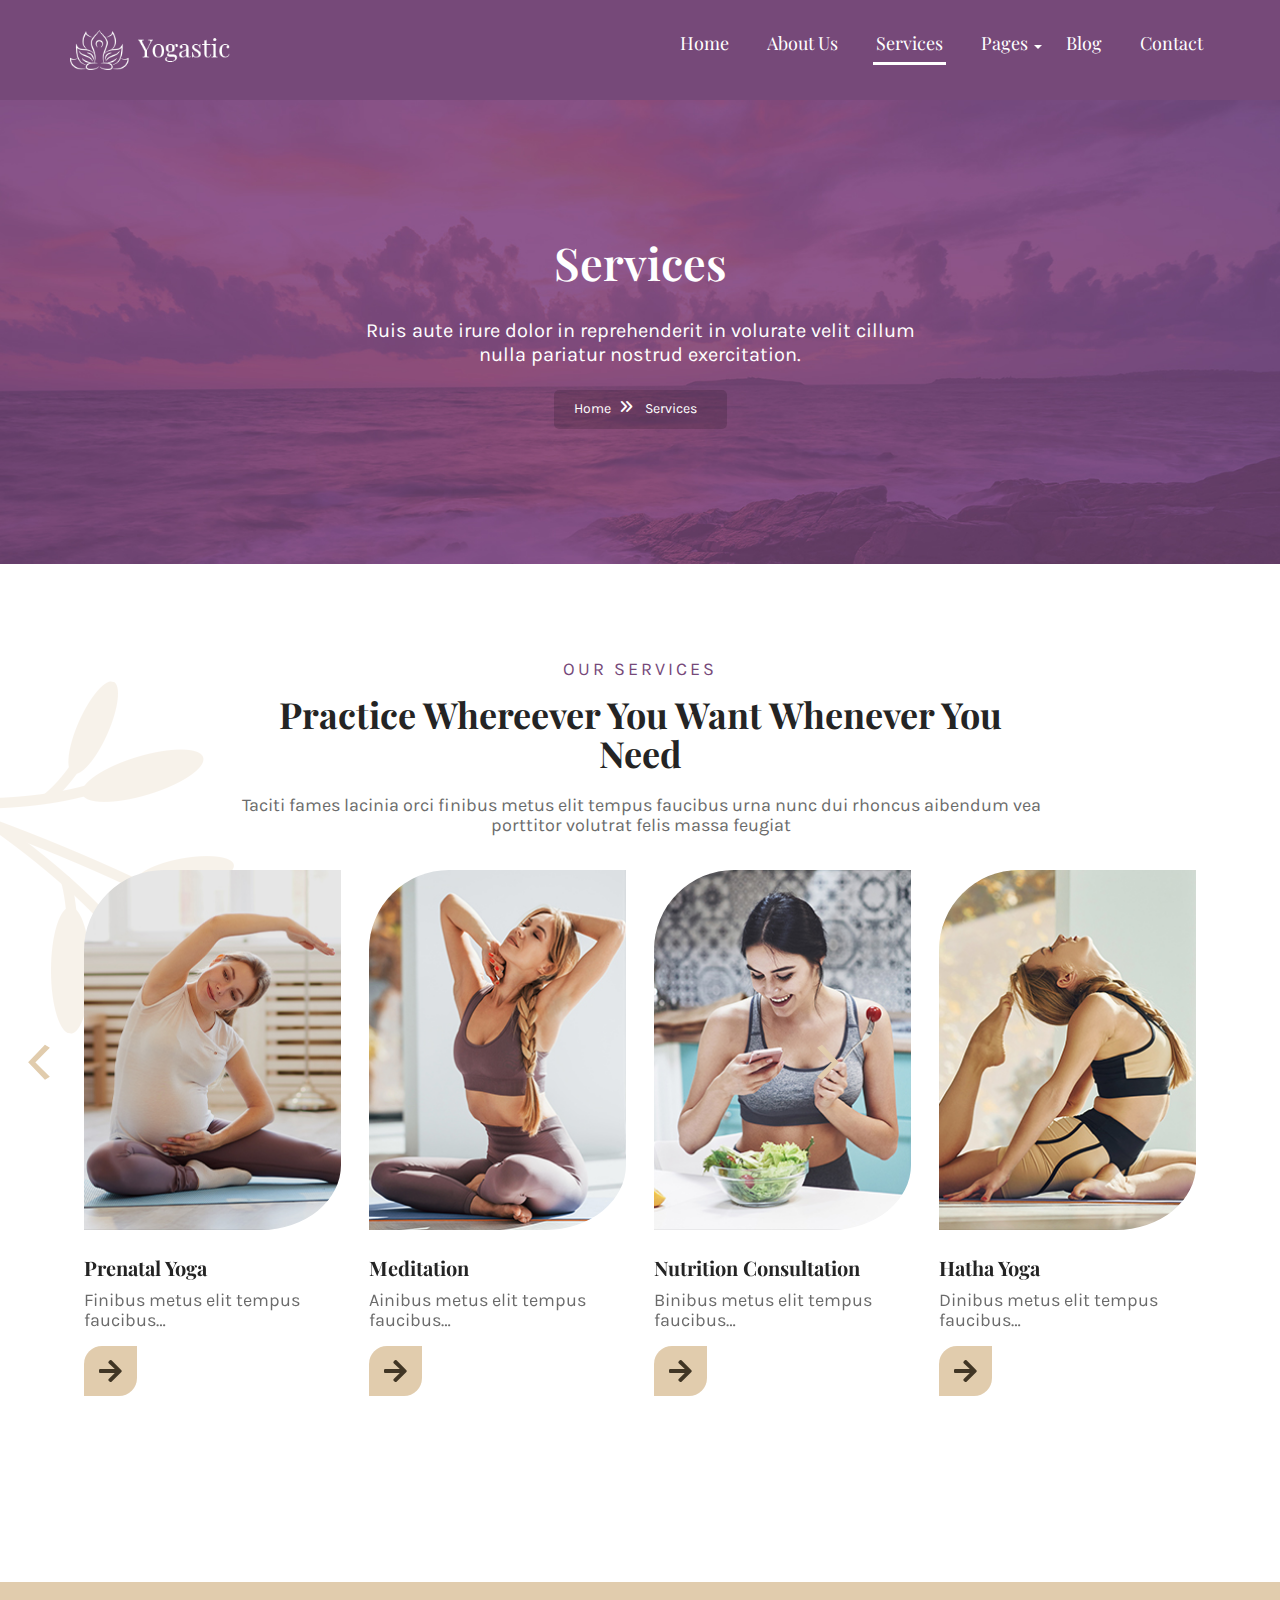
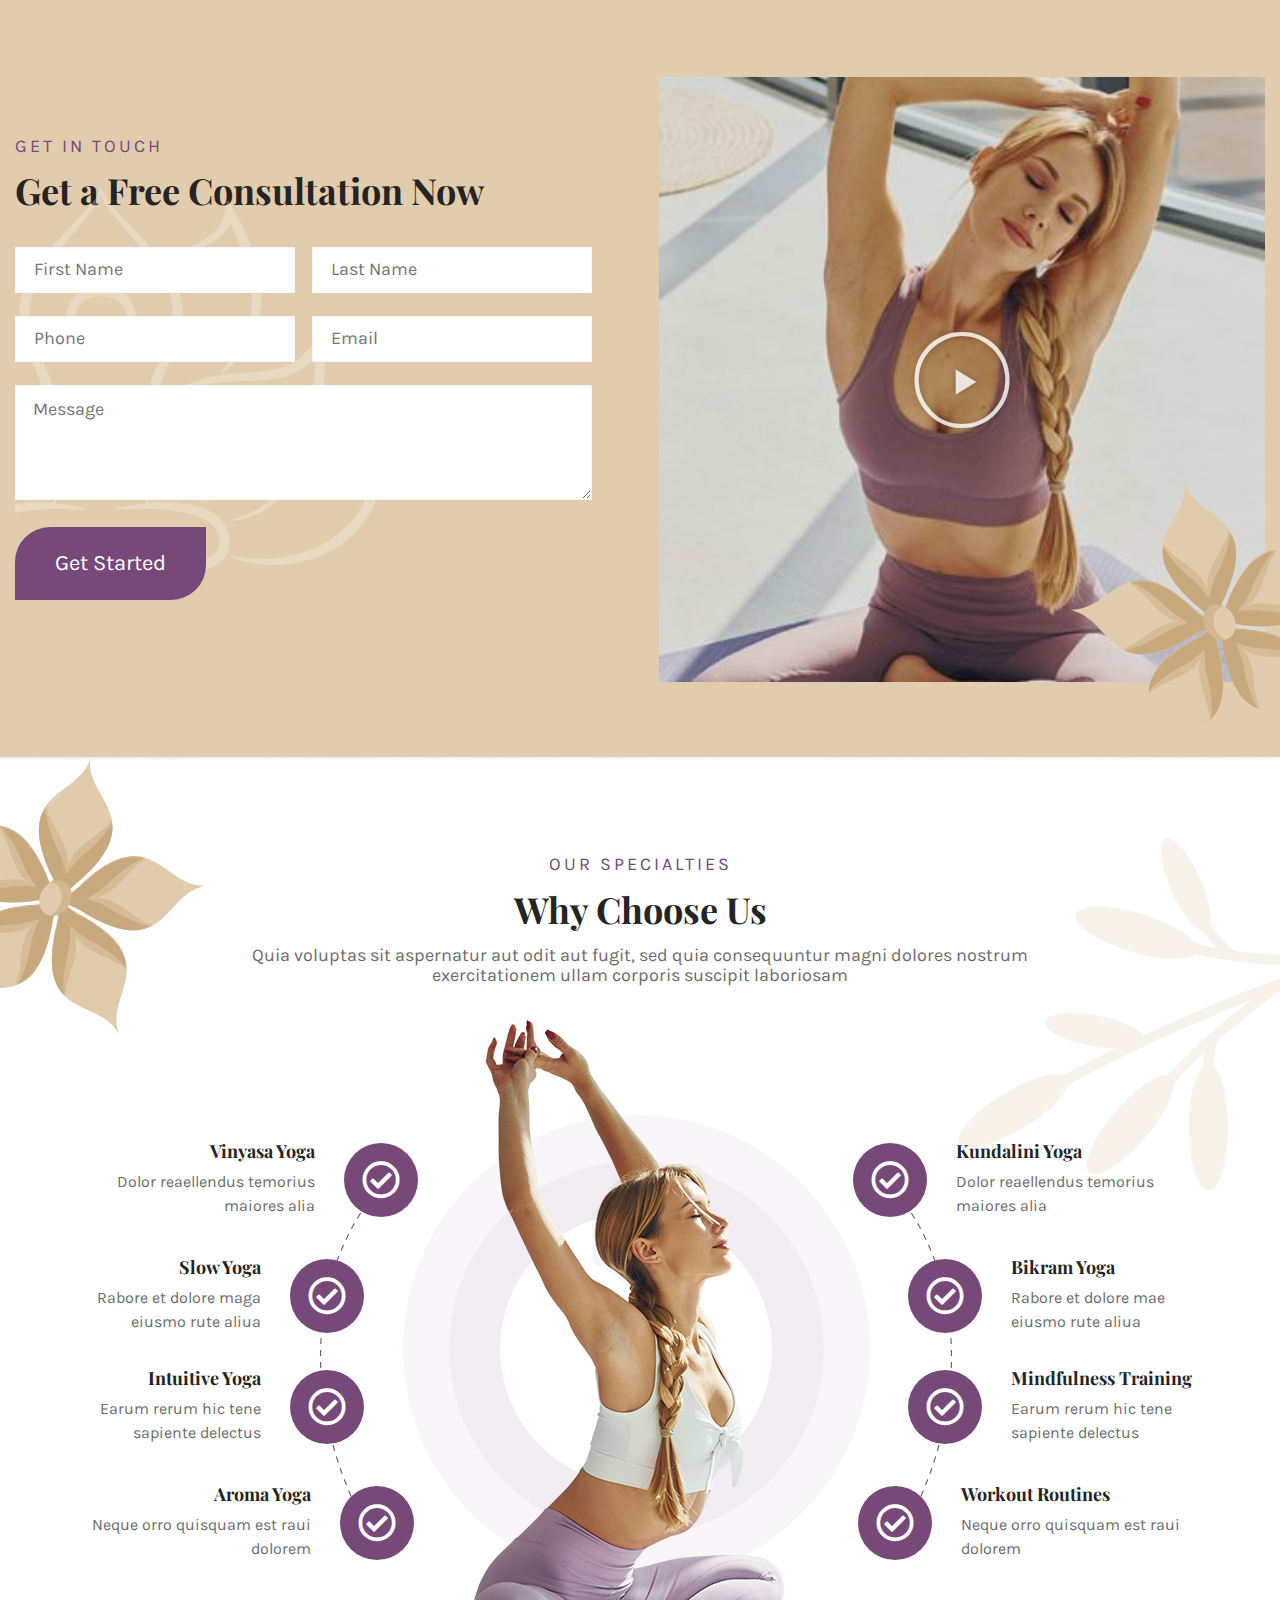
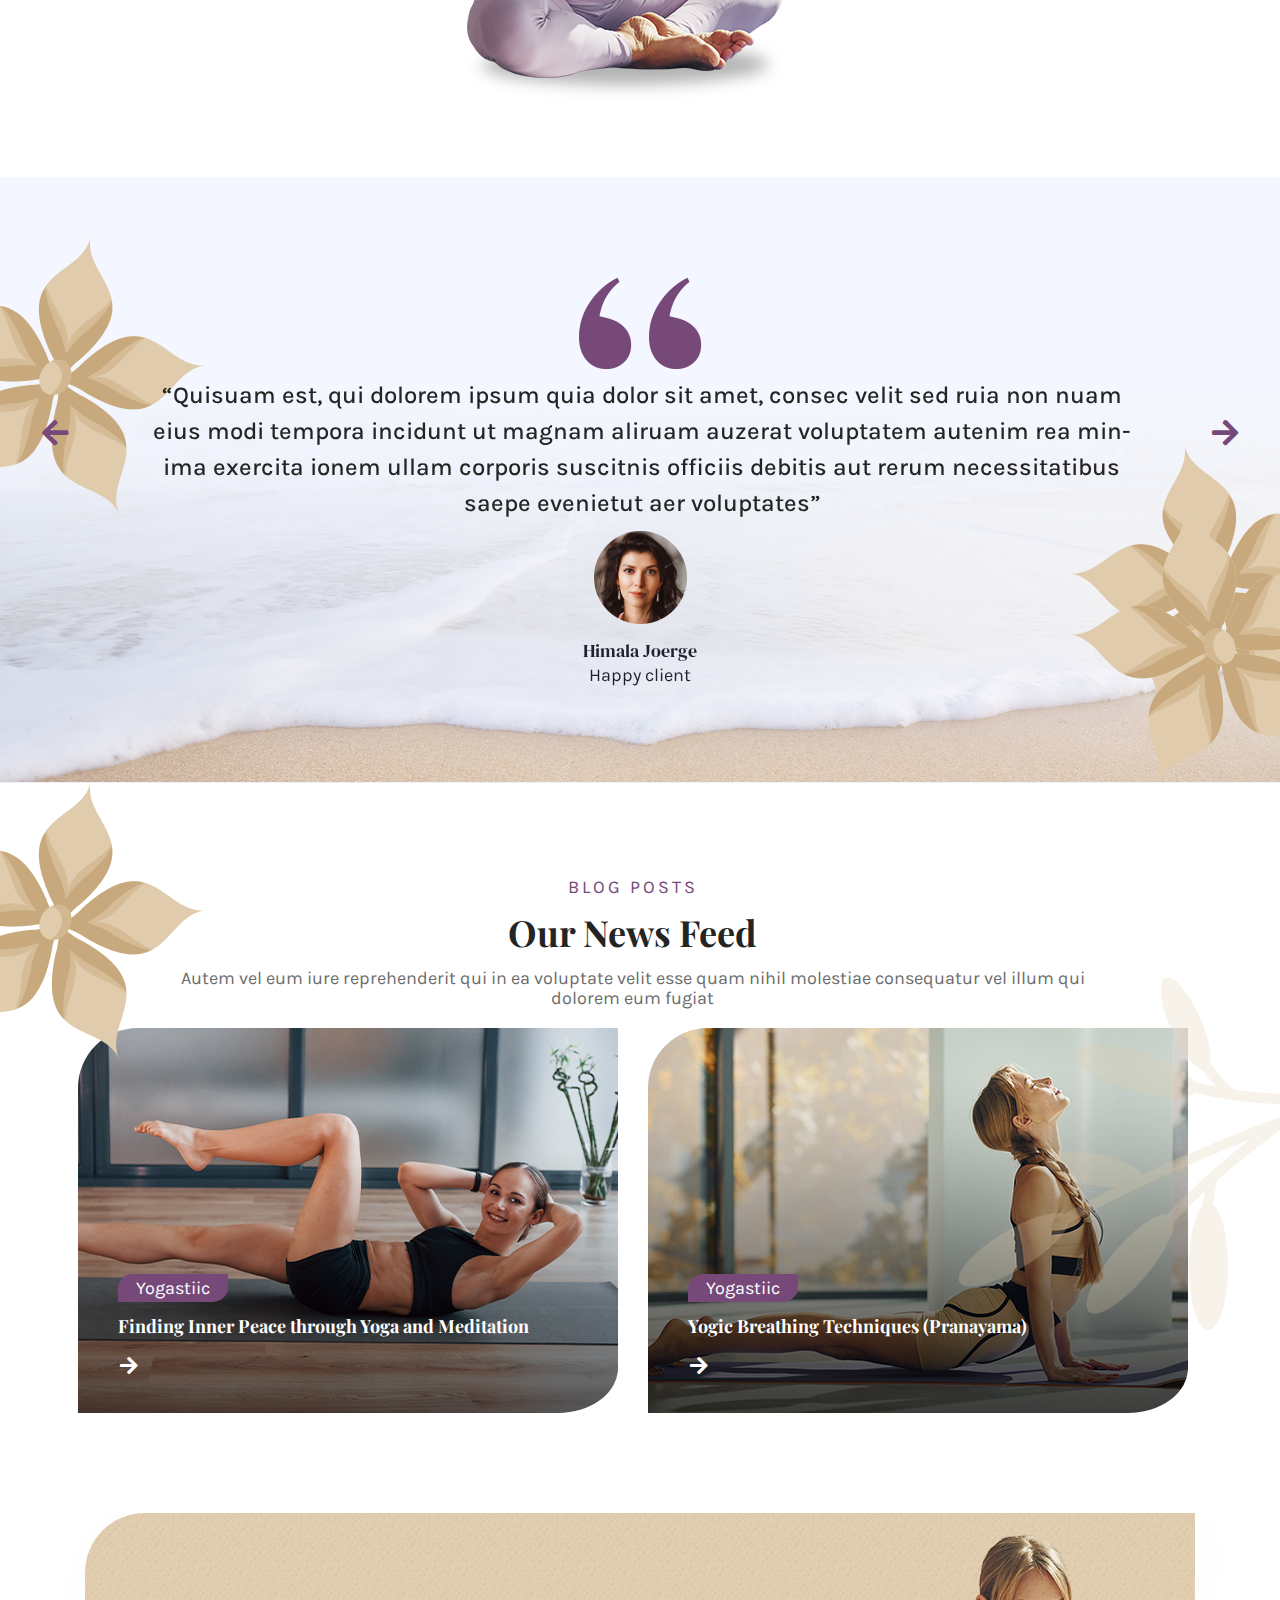
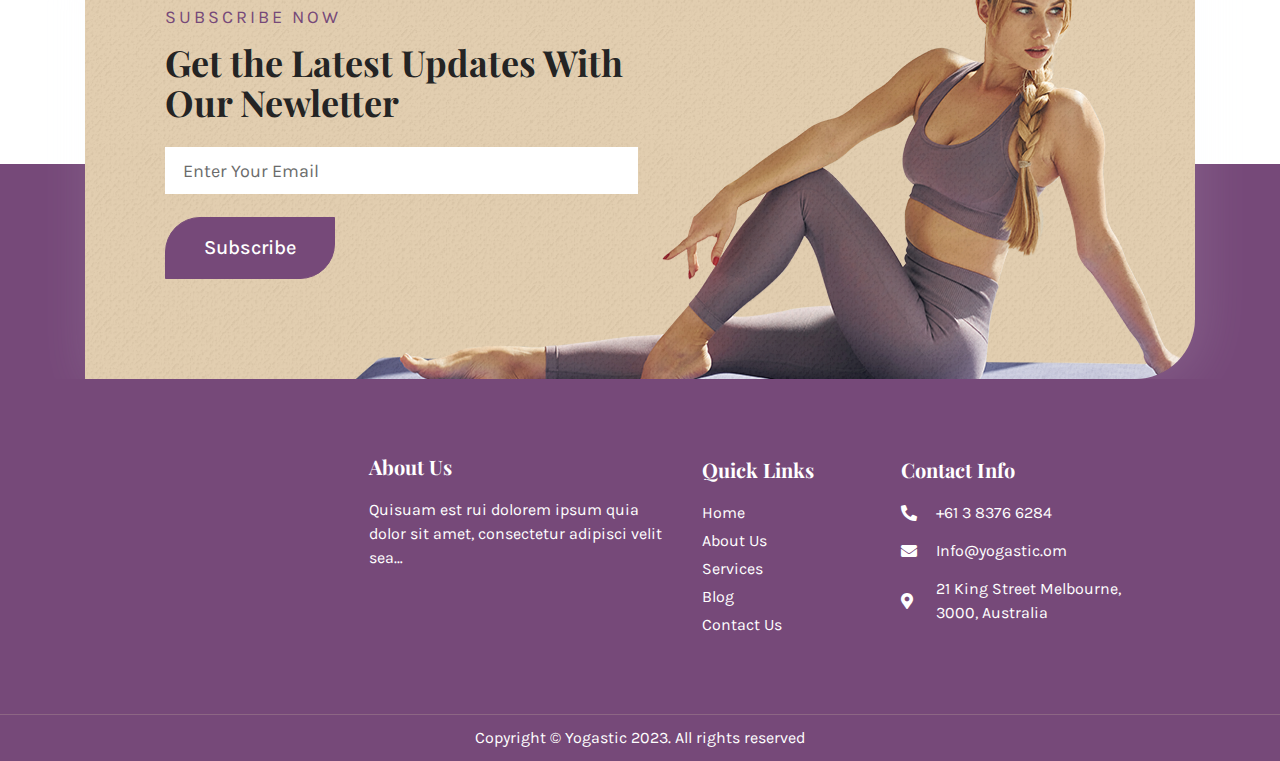
<file: yogastic/services.html>
<!doctype html>
<html lang="en-US">
<head>
	<meta http-equiv="Content-Type" content="text/html; charset=UTF-8"/>
		<meta name="viewport" content="width=device-width, initial-scale=1">
	<title>Services - Yogastic</title>
	<link rel="canonical" href="https://designingmedia.com/yogastic/services.html" />
<meta name='robots' content='max-image-preview:large' />
<link rel='dns-prefetch' href='//fonts.googleapis.com' />
<script type="text/javascript">
window._wpemojiSettings = {"baseUrl":"https:\/\/s.w.org\/images\/core\/emoji\/14.0.0\/72x72\/","ext":".png","svgUrl":"https:\/\/s.w.org\/images\/core\/emoji\/14.0.0\/svg\/","svgExt":".svg","source":{"concatemoji":"../yogastic/wp-includes/js/wp-emoji-release.min.js"}};
/*! This file is auto-generated */
!function(i,n){var o,s,e;function c(e){try{var t={supportTests:e,timestamp:(new Date).valueOf()};sessionStorage.setItem(o,JSON.stringify(t))}catch(e){}}function p(e,t,n){e.clearRect(0,0,e.canvas.width,e.canvas.height),e.fillText(t,0,0);var t=new Uint32Array(e.getImageData(0,0,e.canvas.width,e.canvas.height).data),r=(e.clearRect(0,0,e.canvas.width,e.canvas.height),e.fillText(n,0,0),new Uint32Array(e.getImageData(0,0,e.canvas.width,e.canvas.height).data));return t.every(function(e,t){return e===r[t]})}function u(e,t,n){switch(t){case"flag":return n(e,"\ud83c\udff3\ufe0f\u200d\u26a7\ufe0f","\ud83c\udff3\ufe0f\u200b\u26a7\ufe0f")?!1:!n(e,"\ud83c\uddfa\ud83c\uddf3","\ud83c\uddfa\u200b\ud83c\uddf3")&&!n(e,"\ud83c\udff4\udb40\udc67\udb40\udc62\udb40\udc65\udb40\udc6e\udb40\udc67\udb40\udc7f","\ud83c\udff4\u200b\udb40\udc67\u200b\udb40\udc62\u200b\udb40\udc65\u200b\udb40\udc6e\u200b\udb40\udc67\u200b\udb40\udc7f");case"emoji":return!n(e,"\ud83e\udef1\ud83c\udffb\u200d\ud83e\udef2\ud83c\udfff","\ud83e\udef1\ud83c\udffb\u200b\ud83e\udef2\ud83c\udfff")}return!1}function f(e,t,n){var r="undefined"!=typeof WorkerGlobalScope&&self instanceof WorkerGlobalScope?new OffscreenCanvas(300,150):i.createElement("canvas"),a=r.getContext("2d",{willReadFrequently:!0}),o=(a.textBaseline="top",a.font="600 32px Arial",{});return e.forEach(function(e){o[e]=t(a,e,n)}),o}function t(e){var t=i.createElement("script");t.src=e,t.defer=!0,i.head.appendChild(t)}"undefined"!=typeof Promise&&(o="wpEmojiSettingsSupports",s=["flag","emoji"],n.supports={everything:!0,everythingExceptFlag:!0},e=new Promise(function(e){i.addEventListener("DOMContentLoaded",e,{once:!0})}),new Promise(function(t){var n=function(){try{var e=JSON.parse(sessionStorage.getItem(o));if("object"==typeof e&&"number"==typeof e.timestamp&&(new Date).valueOf()<e.timestamp+604800&&"object"==typeof e.supportTests)return e.supportTests}catch(e){}return null}();if(!n){if("undefined"!=typeof Worker&&"undefined"!=typeof OffscreenCanvas&&"undefined"!=typeof URL&&URL.createObjectURL&&"undefined"!=typeof Blob)try{var e="postMessage("+f.toString()+"("+[JSON.stringify(s),u.toString(),p.toString()].join(",")+"));",r=new Blob([e],{type:"text/javascript"}),a=new Worker(URL.createObjectURL(r),{name:"wpTestEmojiSupports"});return void(a.onmessage=function(e){c(n=e.data),a.terminate(),t(n)})}catch(e){}c(n=f(s,u,p))}t(n)}).then(function(e){for(var t in e)n.supports[t]=e[t],n.supports.everything=n.supports.everything&&n.supports[t],"flag"!==t&&(n.supports.everythingExceptFlag=n.supports.everythingExceptFlag&&n.supports[t]);n.supports.everythingExceptFlag=n.supports.everythingExceptFlag&&!n.supports.flag,n.DOMReady=!1,n.readyCallback=function(){n.DOMReady=!0}}).then(function(){return e}).then(function(){var e;n.supports.everything||(n.readyCallback(),(e=n.source||{}).concatemoji?t(e.concatemoji):e.wpemoji&&e.twemoji&&(t(e.twemoji),t(e.wpemoji)))}))}((window,document),window._wpemojiSettings);
</script>
<style type="text/css">
img.wp-smiley,
img.emoji {
	display: inline !important;
	border: none !important;
	box-shadow: none !important;
	height: 1em !important;
	width: 1em !important;
	margin: 0 0.07em !important;
	vertical-align: -0.1em !important;
	background: none !important;
	padding: 0 !important;
}
</style>
	<link rel='stylesheet' id='wp-block-library-css' href='../yogastic/wp-includes/css/dist/block-library/style.min.css' type='text/css' media='all' />
<style id='classic-theme-styles-inline-css' type='text/css'>
/*! This file is auto-generated */
.wp-block-button__link{color:#fff;background-color:#32373c;border-radius:9999px;box-shadow:none;text-decoration:none;padding:calc(.667em + 2px) calc(1.333em + 2px);font-size:1.125em}.wp-block-file__button{background:#32373c;color:#fff;text-decoration:none}
</style>
<style id='global-styles-inline-css' type='text/css'>
body{--wp--preset--color--black: #000000;--wp--preset--color--cyan-bluish-gray: #abb8c3;--wp--preset--color--white: #ffffff;--wp--preset--color--pale-pink: #f78da7;--wp--preset--color--vivid-red: #cf2e2e;--wp--preset--color--luminous-vivid-orange: #ff6900;--wp--preset--color--luminous-vivid-amber: #fcb900;--wp--preset--color--light-green-cyan: #7bdcb5;--wp--preset--color--vivid-green-cyan: #00d084;--wp--preset--color--pale-cyan-blue: #8ed1fc;--wp--preset--color--vivid-cyan-blue: #0693e3;--wp--preset--color--vivid-purple: #9b51e0;--wp--preset--gradient--vivid-cyan-blue-to-vivid-purple: linear-gradient(135deg,rgba(6,147,227,1) 0%,rgb(155,81,224) 100%);--wp--preset--gradient--light-green-cyan-to-vivid-green-cyan: linear-gradient(135deg,rgb(122,220,180) 0%,rgb(0,208,130) 100%);--wp--preset--gradient--luminous-vivid-amber-to-luminous-vivid-orange: linear-gradient(135deg,rgba(252,185,0,1) 0%,rgba(255,105,0,1) 100%);--wp--preset--gradient--luminous-vivid-orange-to-vivid-red: linear-gradient(135deg,rgba(255,105,0,1) 0%,rgb(207,46,46) 100%);--wp--preset--gradient--very-light-gray-to-cyan-bluish-gray: linear-gradient(135deg,rgb(238,238,238) 0%,rgb(169,184,195) 100%);--wp--preset--gradient--cool-to-warm-spectrum: linear-gradient(135deg,rgb(74,234,220) 0%,rgb(151,120,209) 20%,rgb(207,42,186) 40%,rgb(238,44,130) 60%,rgb(251,105,98) 80%,rgb(254,248,76) 100%);--wp--preset--gradient--blush-light-purple: linear-gradient(135deg,rgb(255,206,236) 0%,rgb(152,150,240) 100%);--wp--preset--gradient--blush-bordeaux: linear-gradient(135deg,rgb(254,205,165) 0%,rgb(254,45,45) 50%,rgb(107,0,62) 100%);--wp--preset--gradient--luminous-dusk: linear-gradient(135deg,rgb(255,203,112) 0%,rgb(199,81,192) 50%,rgb(65,88,208) 100%);--wp--preset--gradient--pale-ocean: linear-gradient(135deg,rgb(255,245,203) 0%,rgb(182,227,212) 50%,rgb(51,167,181) 100%);--wp--preset--gradient--electric-grass: linear-gradient(135deg,rgb(202,248,128) 0%,rgb(113,206,126) 100%);--wp--preset--gradient--midnight: linear-gradient(135deg,rgb(2,3,129) 0%,rgb(40,116,252) 100%);--wp--preset--font-size--small: 13px;--wp--preset--font-size--medium: 20px;--wp--preset--font-size--large: 36px;--wp--preset--font-size--x-large: 42px;--wp--preset--spacing--20: 0.44rem;--wp--preset--spacing--30: 0.67rem;--wp--preset--spacing--40: 1rem;--wp--preset--spacing--50: 1.5rem;--wp--preset--spacing--60: 2.25rem;--wp--preset--spacing--70: 3.38rem;--wp--preset--spacing--80: 5.06rem;--wp--preset--shadow--natural: 6px 6px 9px rgba(0, 0, 0, 0.2);--wp--preset--shadow--deep: 12px 12px 50px rgba(0, 0, 0, 0.4);--wp--preset--shadow--sharp: 6px 6px 0px rgba(0, 0, 0, 0.2);--wp--preset--shadow--outlined: 6px 6px 0px -3px rgba(255, 255, 255, 1), 6px 6px rgba(0, 0, 0, 1);--wp--preset--shadow--crisp: 6px 6px 0px rgba(0, 0, 0, 1);}:where(.is-layout-flex){gap: 0.5em;}:where(.is-layout-grid){gap: 0.5em;}body .is-layout-flow > .alignleft{float: left;margin-inline-start: 0;margin-inline-end: 2em;}body .is-layout-flow > .alignright{float: right;margin-inline-start: 2em;margin-inline-end: 0;}body .is-layout-flow > .aligncenter{margin-left: auto !important;margin-right: auto !important;}body .is-layout-constrained > .alignleft{float: left;margin-inline-start: 0;margin-inline-end: 2em;}body .is-layout-constrained > .alignright{float: right;margin-inline-start: 2em;margin-inline-end: 0;}body .is-layout-constrained > .aligncenter{margin-left: auto !important;margin-right: auto !important;}body .is-layout-constrained > :where(:not(.alignleft):not(.alignright):not(.alignfull)){max-width: var(--wp--style--global--content-size);margin-left: auto !important;margin-right: auto !important;}body .is-layout-constrained > .alignwide{max-width: var(--wp--style--global--wide-size);}body .is-layout-flex{display: flex;}body .is-layout-flex{flex-wrap: wrap;align-items: center;}body .is-layout-flex > *{margin: 0;}body .is-layout-grid{display: grid;}body .is-layout-grid > *{margin: 0;}:where(.wp-block-columns.is-layout-flex){gap: 2em;}:where(.wp-block-columns.is-layout-grid){gap: 2em;}:where(.wp-block-post-template.is-layout-flex){gap: 1.25em;}:where(.wp-block-post-template.is-layout-grid){gap: 1.25em;}.has-black-color{color: var(--wp--preset--color--black) !important;}.has-cyan-bluish-gray-color{color: var(--wp--preset--color--cyan-bluish-gray) !important;}.has-white-color{color: var(--wp--preset--color--white) !important;}.has-pale-pink-color{color: var(--wp--preset--color--pale-pink) !important;}.has-vivid-red-color{color: var(--wp--preset--color--vivid-red) !important;}.has-luminous-vivid-orange-color{color: var(--wp--preset--color--luminous-vivid-orange) !important;}.has-luminous-vivid-amber-color{color: var(--wp--preset--color--luminous-vivid-amber) !important;}.has-light-green-cyan-color{color: var(--wp--preset--color--light-green-cyan) !important;}.has-vivid-green-cyan-color{color: var(--wp--preset--color--vivid-green-cyan) !important;}.has-pale-cyan-blue-color{color: var(--wp--preset--color--pale-cyan-blue) !important;}.has-vivid-cyan-blue-color{color: var(--wp--preset--color--vivid-cyan-blue) !important;}.has-vivid-purple-color{color: var(--wp--preset--color--vivid-purple) !important;}.has-black-background-color{background-color: var(--wp--preset--color--black) !important;}.has-cyan-bluish-gray-background-color{background-color: var(--wp--preset--color--cyan-bluish-gray) !important;}.has-white-background-color{background-color: var(--wp--preset--color--white) !important;}.has-pale-pink-background-color{background-color: var(--wp--preset--color--pale-pink) !important;}.has-vivid-red-background-color{background-color: var(--wp--preset--color--vivid-red) !important;}.has-luminous-vivid-orange-background-color{background-color: var(--wp--preset--color--luminous-vivid-orange) !important;}.has-luminous-vivid-amber-background-color{background-color: var(--wp--preset--color--luminous-vivid-amber) !important;}.has-light-green-cyan-background-color{background-color: var(--wp--preset--color--light-green-cyan) !important;}.has-vivid-green-cyan-background-color{background-color: var(--wp--preset--color--vivid-green-cyan) !important;}.has-pale-cyan-blue-background-color{background-color: var(--wp--preset--color--pale-cyan-blue) !important;}.has-vivid-cyan-blue-background-color{background-color: var(--wp--preset--color--vivid-cyan-blue) !important;}.has-vivid-purple-background-color{background-color: var(--wp--preset--color--vivid-purple) !important;}.has-black-border-color{border-color: var(--wp--preset--color--black) !important;}.has-cyan-bluish-gray-border-color{border-color: var(--wp--preset--color--cyan-bluish-gray) !important;}.has-white-border-color{border-color: var(--wp--preset--color--white) !important;}.has-pale-pink-border-color{border-color: var(--wp--preset--color--pale-pink) !important;}.has-vivid-red-border-color{border-color: var(--wp--preset--color--vivid-red) !important;}.has-luminous-vivid-orange-border-color{border-color: var(--wp--preset--color--luminous-vivid-orange) !important;}.has-luminous-vivid-amber-border-color{border-color: var(--wp--preset--color--luminous-vivid-amber) !important;}.has-light-green-cyan-border-color{border-color: var(--wp--preset--color--light-green-cyan) !important;}.has-vivid-green-cyan-border-color{border-color: var(--wp--preset--color--vivid-green-cyan) !important;}.has-pale-cyan-blue-border-color{border-color: var(--wp--preset--color--pale-cyan-blue) !important;}.has-vivid-cyan-blue-border-color{border-color: var(--wp--preset--color--vivid-cyan-blue) !important;}.has-vivid-purple-border-color{border-color: var(--wp--preset--color--vivid-purple) !important;}.has-vivid-cyan-blue-to-vivid-purple-gradient-background{background: var(--wp--preset--gradient--vivid-cyan-blue-to-vivid-purple) !important;}.has-light-green-cyan-to-vivid-green-cyan-gradient-background{background: var(--wp--preset--gradient--light-green-cyan-to-vivid-green-cyan) !important;}.has-luminous-vivid-amber-to-luminous-vivid-orange-gradient-background{background: var(--wp--preset--gradient--luminous-vivid-amber-to-luminous-vivid-orange) !important;}.has-luminous-vivid-orange-to-vivid-red-gradient-background{background: var(--wp--preset--gradient--luminous-vivid-orange-to-vivid-red) !important;}.has-very-light-gray-to-cyan-bluish-gray-gradient-background{background: var(--wp--preset--gradient--very-light-gray-to-cyan-bluish-gray) !important;}.has-cool-to-warm-spectrum-gradient-background{background: var(--wp--preset--gradient--cool-to-warm-spectrum) !important;}.has-blush-light-purple-gradient-background{background: var(--wp--preset--gradient--blush-light-purple) !important;}.has-blush-bordeaux-gradient-background{background: var(--wp--preset--gradient--blush-bordeaux) !important;}.has-luminous-dusk-gradient-background{background: var(--wp--preset--gradient--luminous-dusk) !important;}.has-pale-ocean-gradient-background{background: var(--wp--preset--gradient--pale-ocean) !important;}.has-electric-grass-gradient-background{background: var(--wp--preset--gradient--electric-grass) !important;}.has-midnight-gradient-background{background: var(--wp--preset--gradient--midnight) !important;}.has-small-font-size{font-size: var(--wp--preset--font-size--small) !important;}.has-medium-font-size{font-size: var(--wp--preset--font-size--medium) !important;}.has-large-font-size{font-size: var(--wp--preset--font-size--large) !important;}.has-x-large-font-size{font-size: var(--wp--preset--font-size--x-large) !important;}
.wp-block-navigation a:where(:not(.wp-element-button)){color: inherit;}
:where(.wp-block-post-template.is-layout-flex){gap: 1.25em;}:where(.wp-block-post-template.is-layout-grid){gap: 1.25em;}
:where(.wp-block-columns.is-layout-flex){gap: 2em;}:where(.wp-block-columns.is-layout-grid){gap: 2em;}
.wp-block-pullquote{font-size: 1.5em;line-height: 1.6;}
</style>
<link rel='stylesheet' id='contact-form-7-css' href='../yogastic/wp-content/plugins/contact-form-7/includes/css/styles.css' type='text/css' media='all' />
<link rel='stylesheet' id='yogastic-font-css' href='//fonts.googleapis.com/css?family=Raleway%3A300%2C400%2C500%2C600%7CRaleway%3A600%2C700%26display%3Dswap&#038;ver=1695033909' type='text/css' media='all' />
<link rel='stylesheet' id='animate-css' href='../yogastic/wp-content/themes/yogastic/assets/css/animate.css' type='text/css' media='all' />
<link rel='stylesheet' id='bootstrap-css' href='../yogastic/wp-content/themes/yogastic/assets/css/bootstrap.min.css' type='text/css' media='all' />
<link rel='stylesheet' id='font-awesome-css' href='../yogastic/wp-content/plugins/elementor/assets/lib/font-awesome/css/font-awesome.min.css' type='text/css' media='all' />
<link rel='stylesheet' id='jquery-ui-css' href='../yogastic/wp-content/themes/yogastic/assets/css/jquery-ui.min.css' type='text/css' media='all' />
<link rel='stylesheet' id='flaticon-css' href='../yogastic/wp-content/themes/yogastic/assets/css/flaticon.css' type='text/css' media='all' />
<link rel='stylesheet' id='magnific-popup-css' href='../yogastic/wp-content/themes/yogastic/assets/css/magnific-popup.css' type='text/css' media='all' />
<link rel='stylesheet' id='nice-select-css' href='../yogastic/wp-content/themes/yogastic/assets/css/nice-select.css' type='text/css' media='all' />
<link rel='stylesheet' id='slick-css' href='../yogastic/wp-content/themes/yogastic/assets/css/slick.css' type='text/css' media='all' />
<link rel='stylesheet' id='yogastic-style-css' href='../yogastic/wp-content/themes/yogastic/style.css' type='text/css' media='all' />
<link rel='stylesheet' id='load-fa-pro-css' href='../yogastic/wp-content/themes/yogastic/assets/fonts/fontawesome-pro-v5.css' type='text/css' media='all' />
<link rel='stylesheet' id='load-fa-css' href='../yogastic/wp-content/themes/yogastic/assets/fonts/fontawesome-v6.css' type='text/css' media='all' />
<link rel='stylesheet' id='roboto-font-css' href='../yogastic/wp-content/themes/yogastic/assets/fonts/roboto.css' type='text/css' media='all' />
<link rel='stylesheet' id='yogastic-style-css-css' href='../yogastic/wp-content/themes/yogastic/assets/css/yogastic.css' type='text/css' media='all' />
<link rel='stylesheet' id='yogastic-responsive-css-css' href='../yogastic/wp-content/themes/yogastic/assets/css/yogastic-responsive.css' type='text/css' media='all' />
<link rel='stylesheet' id='owl-carousel-min-css' href='../yogastic/wp-content/themes/yogastic/assets/css/owl.carousel.min.css' type='text/css' media='all' />
<link rel='stylesheet' id='header-style-css' href='../yogastic/wp-content/themes/yogastic/assets/css/style.css' type='text/css' media='all' />
<link rel='stylesheet' id='responsive-css' href='../yogastic/wp-content/themes/yogastic/assets/css/responsive.css' type='text/css' media='all' />
<link rel='stylesheet' id='elementor-icons-css' href='../yogastic/wp-content/plugins/elementor/assets/lib/eicons/css/elementor-icons.min.css' type='text/css' media='all' />
<link rel='stylesheet' id='elementor-frontend-css' href='../yogastic/wp-content/uploads/elementor/css/custom-frontend-lite.min.css' type='text/css' media='all' />
<link rel='stylesheet' id='swiper-css' href='../yogastic/wp-content/plugins/elementor/assets/lib/swiper/v8/css/swiper.min.css' type='text/css' media='all' />
<link rel='stylesheet' id='elementor-post-7-css' href='../yogastic/wp-content/uploads/elementor/css/post-7.css' type='text/css' media='all' />
<link rel='stylesheet' id='elementor-pro-css' href='../yogastic/wp-content/uploads/elementor/css/custom-pro-frontend-lite.min.css' type='text/css' media='all' />
<link rel='stylesheet' id='elementor-global-css' href='../yogastic/wp-content/uploads/elementor/css/global.css' type='text/css' media='all' />
<link rel='stylesheet' id='elementor-post-2482-css' href='../yogastic/wp-content/uploads/elementor/css/post-2482.css' type='text/css' media='all' />
<link rel='stylesheet' id='blog-post-css-css' href='../yogastic/wp-content/plugins/akd-essentials/widgets/assets/blog.css' type='text/css' media='all' />
<link rel='stylesheet' id='google-fonts-1-css' href='https://fonts.googleapis.com/css?family=Playfair+Display%3A100%2C100italic%2C200%2C200italic%2C300%2C300italic%2C400%2C400italic%2C500%2C500italic%2C600%2C600italic%2C700%2C700italic%2C800%2C800italic%2C900%2C900italic%7CRoboto+Slab%3A100%2C100italic%2C200%2C200italic%2C300%2C300italic%2C400%2C400italic%2C500%2C500italic%2C600%2C600italic%2C700%2C700italic%2C800%2C800italic%2C900%2C900italic%7CKarla%3A100%2C100italic%2C200%2C200italic%2C300%2C300italic%2C400%2C400italic%2C500%2C500italic%2C600%2C600italic%2C700%2C700italic%2C800%2C800italic%2C900%2C900italic%7CDM+Serif+Display%3A100%2C100italic%2C200%2C200italic%2C300%2C300italic%2C400%2C400italic%2C500%2C500italic%2C600%2C600italic%2C700%2C700italic%2C800%2C800italic%2C900%2C900italic&#038;display=swap&#038;ver=6.3.1' type='text/css' media='all' />
<link rel='stylesheet' id='elementor-icons-shared-0-css' href='../yogastic/wp-content/plugins/elementor/assets/lib/font-awesome/css/fontawesome.min.css' type='text/css' media='all' />
<link rel='stylesheet' id='elementor-icons-fa-regular-css' href='../yogastic/wp-content/plugins/elementor/assets/lib/font-awesome/css/regular.min.css' type='text/css' media='all' />
<link rel="preconnect" href="https://fonts.gstatic.com/" crossorigin><script type='text/javascript' src='../yogastic/wp-includes/js/jquery/jquery.min.js' id='jquery-core-js'></script>
<script type='text/javascript' src='../yogastic/wp-includes/js/jquery/jquery-migrate.min.js' id='jquery-migrate-js'></script>
<script type='text/javascript' src='../yogastic/wp-content/plugins/akd-essentials/myscript.js' id='my_custom_script-js'></script>
<link rel="https://api.w.org/" href="https://designingmedia.com/yogastic/wp-json/" /><link rel="EditURI" type="application/rsd+xml" title="RSD" href="https://designingmedia.com/yogastic/xmlrpc.php?rsd" />
<meta name="generator" content="WordPress 6.3.1" />
<link rel='shortlink' href='https://designingmedia.com/yogastic/?p=2482' />
<meta name="generator" content="Elementor 3.15.3; features: e_dom_optimization, e_optimized_assets_loading, e_optimized_css_loading, additional_custom_breakpoints; settings: css_print_method-external, google_font-enabled, font_display-swap">
		<style type="text/css" id="wp-custom-css">
			.form-outer .form-inner .main{
    width: 100%;
    padding: 0 0px 0 0px;
}
.form-outer .form-inner .main1{
    width: 47.2%;
    float: left;
    margin-right: 5px;
}
.form-outer .form-inner .main2{
    width: 47.2%;
    float: left;
    margin-left: 12px;
}
.form-outer .form-inner .main4{
    width: 43%;
	margin-top: 20px;  
}
.wpcf7-not-valid-tip{
	top:-60px;
}
/* .form-outer .form-inner .main1 input:hover{
    background: #fff;
    border:1px solid #4383ec;
} */
/* .form-outer .form-inner .main2 input:hover{
    background: #fff;
    border:1px solid #4383ec;
} */
.form-outer .form-inner .wpcf7-textarea:hover{
    background: #fff;
    border:0px solid #4383ec;
}
.form-outer .form-inner .main1 input{
        color: #555;
    background: #fff;
    border: 1px solid #f2f6fe;
    -webkit-border-radius: 0px;
    border-radius: 0px;
    display: block;
    padding: 12px 18px 12px 18px;
    width: 100%;
    font-family: 'Karla', sans-serif;
    font-size: 18px;
    font-weight: 400;
}
.form-outer .form-inner .main2 input{
        color: #555;
    border: 1px solid #f2f6fe;
    -webkit-border-radius: 0px;
    border-radius: 0px;
    display: block;
    padding: 12px 18px 12px 18px;
    width: 100%;
    font-family: 'Karla', sans-serif;
    font-size: 18px;
    font-weight: 400;
	 	background:#fff;
}
.form-outer .form-inner .main3 input{
        color: #555;
    background: #fff;
    border: 1px solid #f2f6fe;
    -webkit-border-radius: 6px;
    border-radius: 0px;
    display: block;
   padding: 15px 15px 15px 15px;
    width: 100%;
    font-family: 'Karla', sans-serif;
    font-size: 18px;
    font-weight: 400;
}
.form-outer .form-inner .main3 textarea{
    line-height: 12px !important;
    font-family: 'Karla', sans-serif;
    font-size: 18px;
    font-weight: 400;
    background: #fff;
    border: 1px solid #f2f6fe;
    height: 115px;
    width: 97.3%;
    padding: 17px;
}
.wpcf7-form-control-wrap{
    position: unset;
}
.form-outer .form-inner .wpcf7-submit{
	background:#764979;
	border:0pc solid #764979;
	color:#fff;
	padding: 24px 40px !important;
	font-size: 22px;
  font-weight: 400;
	font-family: 'Karla', sans-serif;
}
.form-outer .form-inner .wpcf7-submit:hover{
	background:#fff;
	color:#764979;
}
.form-outer .form-inner p {
    margin: 0 0 23px 0 !important;
    padding: 0;
}
/*css for toggle */
.toggle-outer .toggle-inner .elementor-toggle-item{
	    margin-bottom: 30px !important;
    background: #fff;
    padding: 26px;
	box-shadow:1px 0px 45px rgba(118,73,121,0.14);
	border-radius:35px 0 35px 0;
}
.toggle-outer .toggle-inner .far{
	    font-size: 30px ;
}
/*css for Subscribe-form */
.Subscribe-form-outer .Subscribe-form-inner input{
	padding: 12px 18px;
  border: none;
  margin-bottom: 15px;
	font-family: 'Karla', sans-serif;
	font-size:20px;
	background:#fff;
}
.Subscribe-form-outer .Subscribe-form-inner .wpcf7-validates-as-email {
    width: 97%;
}
.Subscribe-form-outer .Subscribe-form-inner input::placeholder {
   font-family: 'Karla', sans-serif;
	font-size:18px;
	color:#6b6b6b;
}
.Subscribe-form-outer .Subscribe-form-inner .wpcf7-submit{
	border: 1px solid #764979;
	background:#764979;
	color:#fff;
	padding: 19px 38px;
}
.tab-outer .tab-inner:hover .elementor-image-box-img{
	opacity:0.6;
}
.tab-outer .tab-inner:hover . {
	background-color:#764979;
	color:#fff;
}
.pricing-outer .pricing-inner:hover
.attachment-full{
	opacity:0.6 !important;
}
.pricing-outer .pricing-inner:hover .elementor-animation-float{
	opacity: 1 !important;
	background:#764979;
	color:#fff;
}
.pricing-outer .pricing-inner:hover .elementor-widget-container{
background:;
}
/*css for team  page team section */
.team-outer .team-inner:hover .elementor-social-icon
{
background:#e1ccad !important;
}
.team-outer .team-inner:hover i{
	color:#413625 !important;
}
.team-outer .team-inner:hover .attachment-full{
	opacity:0.6;
}
.team-outer .team-inner:hover {
    transform: translateY(-5px);
}
.team-outer .team-inner {
    transition: all 0.3s ease-in-out;
}
.heading-inner .elementor-widget-container:hover{
	color:#e1ccad !important;
	border-color:#e1ccad !important;
}
/*css for laptop */
@media (max-width: 1199px){
	/*css for Subscribe-form */
.Subscribe-form-outer .Subscribe-form-inner input{
	padding: 10px 18px;
  border: none;
  margin-bottom: 15px;
	font-family: 'Karla', sans-serif;
	font-size:18px;
}
.Subscribe-form-outer .Subscribe-form-inner .wpcf7-validates-as-email {
    width: 100%;
}
.Subscribe-form-outer .Subscribe-form-inner input::placeholder {
   font-family: 'Karla', sans-serif;
	font-size:18px;
	color:#6b6b6b;
}
.Subscribe-form-outer .Subscribe-form-inner .wpcf7-submit{
	border: 1px solid #764979;
	background:#764979;
	color:#fff;
	padding: 19px 42px;
}
	.video-outer .elementor-section{
		height:
	}
}
/*css for tab */
@media (max-width: 1024px){
	.form-outer .form-inner .main{
    width: 100%;
    padding: 0 0px 0 0px;
}
	.form-outer .form-inner .main3 textarea{
		width: 97.6%;
	}
.form-outer .form-inner .main1{
    width: 100%;
    float: left;
    margin-right: 0px;
}
.form-outer .form-inner .main2{
    width: 100%;
    float: left;
    margin-left: 0px;
}
.form-outer .form-inner .main4{
    width: 44%;
}
	.form-outer .form-inner .main3 textarea{
		width:100%;
	}	
.form-outer .form-inner .wpcf7-submit{
			padding: 18px 36px !important;
	}
	/*css for Subscribe-form */
.Subscribe-form-outer .Subscribe-form-inner input{
	padding: 12px 18px;
  border: none;
  margin-bottom: 15px;
	font-family: 'Karla', sans-serif;
	font-size:18px;
}
.Subscribe-form-outer .Subscribe-form-inner .wpcf7-validates-as-email {
    width: 100%;
}
.Subscribe-form-outer .Subscribe-form-inner input::placeholder {
   font-family: 'Karla', sans-serif;
	font-size:18px;
	color:#6b6b6b;
}
.Subscribe-form-outer .Subscribe-form-inner .wpcf7-submit{
	border: 1px solid #764979;
	background:#764979;
	color:#fff;
	padding: 19px 42px ;
}	
.Subscribe-form-outer .Subscribe-form-inner .wpcf7-submit:hover{
		background:#fff !important;
		color:#764979 !important;
	}
}
/*css for mobile */
@media (max-width: 360px){
	.form-outer .form-inner .main{
    width: 100%;
    padding: 0 0px 0 0px;
		text-align:center;
	}
.form-outer .form-inner .main4 {
    width: 100%;
	margin-top:-7px;
}
	/*css for Subscribe-form */
.Subscribe-form-outer .Subscribe-form-inner input{
	padding: 12px 18px;
  border: none;
  margin-bottom: 15px;
	font-family: 'Karla', sans-serif;
	font-size:18px;
}
.Subscribe-form-outer .Subscribe-form-inner .wpcf7-validates-as-email {
    width: 100%;
}
.Subscribe-form-outer .Subscribe-form-inner input::placeholder {
   font-family: 'Karla', sans-serif;
	font-size:18px;
	color:#6b6b6b;
}
.Subscribe-form-outer .Subscribe-form-inner .wpcf7-submit{
	border: 1px solid #764979;
	background:#764979;
	color:#fff;
	padding: 19px 42px;
	width:100%
}	
	/*css for toggle */
.toggle-outer .toggle-inner .elementor-toggle-item{
	    margin-bottom: 15px !important;
    background: #fff;
    padding: 26px;
	box-shadow:1px 0px 45px rgba(118,73,121,0.14);
	border-radius:35px 0 35px 0;
}
.toggle-outer .toggle-inner .far{
	    font-size: 18px;
}
}
			</style>
		</head>
<body class="page-template page-template-elementor_header_footer page page-id-2482 elementor-default elementor-template-full-width elementor-kit-7 elementor-page elementor-page-2482">
<div id="page" class="site">
	<a class="skip-link screen-reader-text" href="#primary">Skip to content</a>
	    <!-- navbar start -->
    <div class="navbar-area navbar-area-2 style-2 extra-margin-top">
    <div class="body-overlay" id="body-overlay"></div>
    <div class="search-popup" id="search-popup">
        <form role="search" method="get" class="search-form" action="../index.html">
    <input type="text" class="search-field" placeholder="Search here..." value="" name="s" required>
    <button type="submit" class="search-submit">
        <i class="fa fa-search"></i>
    </button>
</form>  
    </div>
	<!-- navbar start -->
	<div class="navbar-area navbar-area-2 style-2 extra-margin-top">
	    	    <nav class="navbar navbar-area navbar-expand-lg nav-transparent">
	        <div class="container nav-container nav-white">
	            <div class="responsive-mobile-menu">
                    <div class="logo">
                                             <a class="standard-logo" href="../index.html">
                <img src="../yogastic/wp-content/uploads/2023/09/logo-4.png" alt="logo" />
            </a>
            <a class="retina-logo" href="../index.html">
                <img src="../yogastic/wp-content/uploads/2023/09/logo-2-1.png" alt="logo" />
            </a>
                                </div>
	                <button class="s7t-header-menu toggle-btn d-block d-lg-none" data-toggle="collapse" data-target="#yogastic_main_menu" aria-expanded="false" aria-label="Toggle navigation">
	                    <span class="icon-left"></span>
	                    <span class="icon-right"></span>
	                </button>
	            </div>
                <div id="yogastic_main_menu" class="collapse navbar-collapse"><ul id="menu-menu" class="navbar-nav"><li id="menu-item-47" class="menu-item menu-item-type-post_type menu-item-object-page menu-item-home menu-item-47"><a href="../index.html">Home</a></li>
<li id="menu-item-2050" class="menu-item menu-item-type-post_type menu-item-object-page menu-item-2050"><a href="../yogastic/about.html">About Us</a></li>
<li id="menu-item-2483" class="menu-item menu-item-type-post_type menu-item-object-page current-menu-item page_item page-item-2482 current_page_item menu-item-2483"><a href="../yogastic/services.html" aria-current="page">Services</a></li>
<li id="menu-item-50" class="menu-item menu-item-type-custom menu-item-object-custom menu-item-has-children menu-item-50"><a href="#">Pages</a>
<ul class="sub-menu">
	<li id="menu-item-2566" class="menu-item menu-item-type-post_type menu-item-object-page menu-item-2566"><a href="../yogastic/pricing.html">Pricing</a></li>
	<li id="menu-item-3222" class="menu-item menu-item-type-post_type menu-item-object-page menu-item-3222"><a href="../yogastic/testimonial.html">Testimonial</a></li>
	<li id="menu-item-2722" class="menu-item menu-item-type-post_type menu-item-object-page menu-item-2722"><a href="../yogastic/faq.html">Faq</a></li>
	<li id="menu-item-2582" class="menu-item menu-item-type-post_type menu-item-object-page menu-item-2582"><a href="../yogastic/team.html">Team</a></li>
</ul>
</li>
<li id="menu-item-6686" class="menu-item menu-item-type-post_type menu-item-object-page menu-item-6686"><a href="../yogastic/blog.html">Blog</a></li>
<li id="menu-item-3379" class="menu-item menu-item-type-post_type menu-item-object-page menu-item-3379"><a href="../yogastic/contact.html">Contact</a></li>
</ul></div>	             
	        </div>
	    </nav>
	</div>
<div id="content" class="site-content">
            <div class="page-title-area overlay-bg style-1" style=" background-image: url(../yogastic/wp-content/uploads/2023/04/sub-banner-img-1-2.jpg); ">
                <div class="container">
                    <div class="row justify-content-center">
                        <div class="col-sm-12 text-left">
                                                           <h3 class="title">  Services</h3>
                                <p>Ruis aute irure dolor in reprehenderit in volurate velit cillum nulla pariatur nostrud exercitation. </p>                                                    </div>
                        <div class="col-sm-12 text-left">
                             <ul class="breadcrumb">
                                 <li class="breadcrumb-list"><a href="../index.html" title="Home ">Home </a></li><li class="breadcrumb-list"><a href="../yogastic/services.html">Services</a></li>                             </ul>
                        </div>
                    </div>
                </div>
            </div>
        		<div data-elementor-type="wp-page" data-elementor-id="2482" class="elementor elementor-2482">
									<section class="elementor-section elementor-top-section elementor-element elementor-element-bab38dd elementor-section-full_width elementor-section-height-default elementor-section-height-default" data-id="bab38dd" data-element_type="section" data-settings="{&quot;background_background&quot;:&quot;classic&quot;,&quot;navigation&quot;:&quot;both&quot;}">
						<div class="elementor-container elementor-column-gap-no">
					<div class="elementor-column elementor-col-100 elementor-top-column elementor-element elementor-element-7c8c3ad" data-id="7c8c3ad" data-element_type="column" data-settings="{&quot;navigation&quot;:&quot;both&quot;}">
			<div class="elementor-widget-wrap elementor-element-populated">
								<section class="elementor-section elementor-inner-section elementor-element elementor-element-5d61c13 elementor-section-boxed elementor-section-height-default elementor-section-height-default" data-id="5d61c13" data-element_type="section" data-settings="{&quot;navigation&quot;:&quot;both&quot;}">
						<div class="elementor-container elementor-column-gap-no">
					<div class="elementor-column elementor-col-100 elementor-inner-column elementor-element elementor-element-1041a06" data-id="1041a06" data-element_type="column" data-settings="{&quot;navigation&quot;:&quot;both&quot;}">
			<div class="elementor-widget-wrap elementor-element-populated">
								<div class="elementor-element elementor-element-bc899de elementor-invisible elementor-widget elementor-widget-heading" data-id="bc899de" data-element_type="widget" data-settings="{&quot;_animation&quot;:&quot;fadeInDown&quot;,&quot;navigation&quot;:&quot;both&quot;}" data-widget_type="heading.default">
				<div class="elementor-widget-container">
			<style>/*! elementor - v3.15.0 - 20-08-2023 */
.elementor-heading-title{padding:0;margin:0;line-height:1}.elementor-widget-heading .elementor-heading-title[class*=elementor-size-]>a{color:inherit;font-size:inherit;line-height:inherit}.elementor-widget-heading .elementor-heading-title.elementor-size-small{font-size:15px}.elementor-widget-heading .elementor-heading-title.elementor-size-medium{font-size:19px}.elementor-widget-heading .elementor-heading-title.elementor-size-large{font-size:29px}.elementor-widget-heading .elementor-heading-title.elementor-size-xl{font-size:39px}.elementor-widget-heading .elementor-heading-title.elementor-size-xxl{font-size:59px}</style><h4 class="elementor-heading-title elementor-size-default">OUR SERVICES</h4>		</div>
				</div>
				<div class="elementor-element elementor-element-5537bbf elementor-widget elementor-widget-heading" data-id="5537bbf" data-element_type="widget" data-settings="{&quot;navigation&quot;:&quot;both&quot;}" data-widget_type="heading.default">
				<div class="elementor-widget-container">
			<h2 class="elementor-heading-title elementor-size-default">Practice Whereever You Want Whenever You Need </h2>		</div>
				</div>
				<div class="elementor-element elementor-element-6fc4d90 elementor-widget elementor-widget-text-editor" data-id="6fc4d90" data-element_type="widget" data-settings="{&quot;navigation&quot;:&quot;both&quot;}" data-widget_type="text-editor.default">
				<div class="elementor-widget-container">
			<style>/*! elementor - v3.15.0 - 20-08-2023 */
.elementor-widget-text-editor.elementor-drop-cap-view-stacked .elementor-drop-cap{background-color:#69727d;color:#fff}.elementor-widget-text-editor.elementor-drop-cap-view-framed .elementor-drop-cap{color:#69727d;border:3px solid;background-color:transparent}.elementor-widget-text-editor:not(.elementor-drop-cap-view-default) .elementor-drop-cap{margin-top:8px}.elementor-widget-text-editor:not(.elementor-drop-cap-view-default) .elementor-drop-cap-letter{width:1em;height:1em}.elementor-widget-text-editor .elementor-drop-cap{float:left;text-align:center;line-height:1;font-size:50px}.elementor-widget-text-editor .elementor-drop-cap-letter{display:inline-block}</style>				Taciti fames lacinia orci finibus metus elit tempus faucibus urna nunc dui rhoncus aibendum vea porttitor volutrat felis massa feugiat						</div>
				</div>
					</div>
		</div>
							</div>
		</section>
				<section class="elementor-section elementor-inner-section elementor-element elementor-element-3b78980 elementor-section-boxed elementor-section-height-default elementor-section-height-default" data-id="3b78980" data-element_type="section" data-settings="{&quot;navigation&quot;:&quot;both&quot;}">
						<div class="elementor-container elementor-column-gap-no">
					<div class="elementor-column elementor-col-100 elementor-inner-column elementor-element elementor-element-be1483d" data-id="be1483d" data-element_type="column" data-settings="{&quot;navigation&quot;:&quot;both&quot;}">
			<div class="elementor-widget-wrap elementor-element-populated">
								<div class="elementor-element elementor-element-683815d elementor-widget elementor-widget-services-slider" data-id="683815d" data-element_type="widget" data-settings="{&quot;slides_to_show&quot;:&quot;4&quot;,&quot;slides_to_show_laptop&quot;:&quot;4&quot;,&quot;slides_to_show_tablet&quot;:&quot;2&quot;,&quot;navigation&quot;:&quot;both&quot;}" data-widget_type="services-slider.default">
				<div class="elementor-widget-container">
        		<div id="owl-demo" class="owl-carousel owl-theme">
										<div class="item">
								<div class="services_box_content">
										<div class="services_box_lower_portion">
											<figure class="mb-0">
												<img decoding="async" src="../yogastic/wp-content/uploads/2023/03/blog1-1.jpg" alt="" class="img-fluid">
												</figure>
												<h3 class="heading_title h4">Prenatal Yoga</h3>
												<div class="content_color">
												Finibus metus elit tempus faucibus&hellip;												</div>
												<div class="btn_wrapper">
												<a href="../yogastic/service/prenatal-yoga.html" class="text-decoration-none"><i class="fas fa-arrow-right" aria-hidden="true"></i></a>
												</div>
										</div>
								</div>   
						</div>		
											<div class="item">
								<div class="services_box_content">
										<div class="services_box_lower_portion">
											<figure class="mb-0">
												<img decoding="async" src="../yogastic/wp-content/uploads/2023/03/blog2-1.jpg" alt="" class="img-fluid">
												</figure>
												<h3 class="heading_title h4">Meditation</h3>
												<div class="content_color">
												Ainibus metus elit tempus faucibus&hellip;												</div>
												<div class="btn_wrapper">
												<a href="../yogastic/service/meditation.html" class="text-decoration-none"><i class="fas fa-arrow-right" aria-hidden="true"></i></a>
												</div>
										</div>
								</div>   
						</div>		
											<div class="item">
								<div class="services_box_content">
										<div class="services_box_lower_portion">
											<figure class="mb-0">
												<img decoding="async" src="../yogastic/wp-content/uploads/2023/03/blog3-1.jpg" alt="" class="img-fluid">
												</figure>
												<h3 class="heading_title h4">Nutrition Consultation</h3>
												<div class="content_color">
												Binibus metus elit tempus faucibus&hellip;												</div>
												<div class="btn_wrapper">
												<a href="../yogastic/service/nutrition-consultation.html" class="text-decoration-none"><i class="fas fa-arrow-right" aria-hidden="true"></i></a>
												</div>
										</div>
								</div>   
						</div>		
											<div class="item">
								<div class="services_box_content">
										<div class="services_box_lower_portion">
											<figure class="mb-0">
												<img decoding="async" src="../yogastic/wp-content/uploads/2023/03/blog4-1.jpg" alt="" class="img-fluid">
												</figure>
												<h3 class="heading_title h4">Hatha Yoga</h3>
												<div class="content_color">
												Dinibus metus elit tempus faucibus&hellip;												</div>
												<div class="btn_wrapper">
												<a href="../yogastic/service/hatha-yoga.html" class="text-decoration-none"><i class="fas fa-arrow-right" aria-hidden="true"></i></a>
												</div>
										</div>
								</div>   
						</div>		
											<div class="item">
								<div class="services_box_content">
										<div class="services_box_lower_portion">
											<figure class="mb-0">
												<img decoding="async" src="../yogastic/wp-content/uploads/2023/03/blog3-1.jpg" alt="" class="img-fluid">
												</figure>
												<h3 class="heading_title h4">Hatha Yoga</h3>
												<div class="content_color">
												Dinibus metus elit tempus faucibus&hellip;												</div>
												<div class="btn_wrapper">
												<a href="../yogastic/service/hatha-yoga-2.html" class="text-decoration-none"><i class="fas fa-arrow-right" aria-hidden="true"></i></a>
												</div>
										</div>
								</div>   
						</div>		
							</div>
		<script>
			var screen_to_show = '4';
			var screen_to_show_laptop = '4';
			var screen_to_show_tablet = '2';
		</script>
        		</div>
				</div>
					</div>
		</div>
							</div>
		</section>
					</div>
		</div>
							</div>
		</section>
				<section class="elementor-section elementor-top-section elementor-element elementor-element-1a4d9c4 elementor-section-full_width video-outer elementor-section-height-default elementor-section-height-default" data-id="1a4d9c4" data-element_type="section" data-settings="{&quot;background_background&quot;:&quot;classic&quot;,&quot;navigation&quot;:&quot;both&quot;}">
						<div class="elementor-container elementor-column-gap-no">
					<div class="elementor-column elementor-col-50 elementor-top-column elementor-element elementor-element-f52c419" data-id="f52c419" data-element_type="column" data-settings="{&quot;navigation&quot;:&quot;both&quot;}">
			<div class="elementor-widget-wrap elementor-element-populated">
								<div class="elementor-element elementor-element-043d99d elementor-widget__width-auto elementor-absolute elementor-hidden-tablet elementor-hidden-mobile elementor-invisible elementor-widget elementor-widget-image" data-id="043d99d" data-element_type="widget" data-settings="{&quot;_position&quot;:&quot;absolute&quot;,&quot;_animation&quot;:&quot;fadeInLeft&quot;,&quot;navigation&quot;:&quot;both&quot;}" data-widget_type="image.default">
				<div class="elementor-widget-container">
			<style>/*! elementor - v3.15.0 - 20-08-2023 */
.elementor-widget-image{text-align:center}.elementor-widget-image a{display:inline-block}.elementor-widget-image a img[src$=".svg"]{width:48px}.elementor-widget-image img{vertical-align:middle;display:inline-block}</style>												<img decoding="async" fetchpriority="high" width="367" height="384" src="../yogastic/wp-content/uploads/2022/07/contact-section-design-1.png" class="attachment-full size-full wp-image-1188" alt="" srcset="../yogastic/wp-content/uploads/2022/07/contact-section-design-1.png 367w, ../yogastic/wp-content/uploads/2022/07/contact-section-design-1-287x300.png 287w" sizes="(max-width: 367px) 100vw, 367px" />															</div>
				</div>
				<section class="elementor-section elementor-inner-section elementor-element elementor-element-94966ac form-outer elementor-section-boxed elementor-section-height-default elementor-section-height-default" data-id="94966ac" data-element_type="section" data-settings="{&quot;navigation&quot;:&quot;both&quot;}">
						<div class="elementor-container elementor-column-gap-no">
					<div class="elementor-column elementor-col-50 elementor-inner-column elementor-element elementor-element-e33154e elementor-hidden-tablet elementor-hidden-mobile elementor-hidden-laptop" data-id="e33154e" data-element_type="column" data-settings="{&quot;navigation&quot;:&quot;both&quot;}">
			<div class="elementor-widget-wrap">
									</div>
		</div>
				<div class="elementor-column elementor-col-50 elementor-inner-column elementor-element elementor-element-f650fb0 form-inner" data-id="f650fb0" data-element_type="column" data-settings="{&quot;navigation&quot;:&quot;both&quot;}">
			<div class="elementor-widget-wrap elementor-element-populated">
								<div class="elementor-element elementor-element-8574b12 elementor-widget elementor-widget-heading" data-id="8574b12" data-element_type="widget" data-settings="{&quot;navigation&quot;:&quot;both&quot;}" data-widget_type="heading.default">
				<div class="elementor-widget-container">
			<h4 class="elementor-heading-title elementor-size-default">GET IN TOUCH</h4>		</div>
				</div>
				<div class="elementor-element elementor-element-fbc6ab1 elementor-widget elementor-widget-heading" data-id="fbc6ab1" data-element_type="widget" data-settings="{&quot;navigation&quot;:&quot;both&quot;}" data-widget_type="heading.default">
				<div class="elementor-widget-container">
			<h2 class="elementor-heading-title elementor-size-default">Get a Free
Consultation Now</h2>		</div>
				</div>
				<div class="elementor-element elementor-element-c152297 elementor-widget elementor-widget-shortcode" data-id="c152297" data-element_type="widget" data-settings="{&quot;navigation&quot;:&quot;both&quot;}" data-widget_type="shortcode.default">
				<div class="elementor-widget-container">
					<div class="elementor-shortcode">
<div class="wpcf7 no-js" id="wpcf7-f6280-p6302-o1" lang="en-US" dir="ltr">
<div class="screen-reader-response"><p role="status" aria-live="polite" aria-atomic="true"></p> <ul></ul></div>
<form action="../yogastic/services.html#wpcf7-f6280-p6302-o1" method="post" class="wpcf7-form init" aria-label="Contact form" novalidate="novalidate" data-status="init">
<div style="display: none;">
<input type="hidden" name="_wpcf7" value="6280" />
<input type="hidden" name="_wpcf7_version" value="5.8" />
<input type="hidden" name="_wpcf7_locale" value="en_US" />
<input type="hidden" name="_wpcf7_unit_tag" value="wpcf7-f6280-p6302-o1" />
<input type="hidden" name="_wpcf7_container_post" value="6302" />
<input type="hidden" name="_wpcf7_posted_data_hash" value="" />
</div>
<div class="main">
	<div class="main1">
		<p><span class="wpcf7-form-control-wrap" data-name="f-name"><input size="40" class="wpcf7-form-control wpcf7-text wpcf7-validates-as-required" aria-required="true" aria-invalid="false" placeholder="First Name" value="" type="text" name="f-name" /></span>
		</p>
	</div>
	<div class="main2">
		<p><span class="wpcf7-form-control-wrap" data-name="l-name"><input size="40" class="wpcf7-form-control wpcf7-text wpcf7-validates-as-required" aria-required="true" aria-invalid="false" placeholder="Last Name" value="" type="text" name="l-name" /></span>
		</p>
	</div>
	<div class="main1">
		<p><span class="wpcf7-form-control-wrap" data-name="number"><input size="40" class="wpcf7-form-control wpcf7-text wpcf7-validates-as-required" aria-required="true" aria-invalid="false" placeholder="Phone" value="" type="text" name="number" /></span>
		</p>
	</div>
	<div class="main2">
		<p><span class="wpcf7-form-control-wrap" data-name="email"><input size="40" class="wpcf7-form-control wpcf7-text wpcf7-validates-as-required" aria-required="true" aria-invalid="false" placeholder="Email" value="" type="text" name="email" /></span>
		</p>
	</div>
	<div class="main3">
		<p><span class="wpcf7-form-control-wrap" data-name="message"><textarea cols="40" rows="10" class="wpcf7-form-control wpcf7-textarea message" aria-invalid="false" placeholder="Message" name="message"></textarea></span>
		</p>
	</div>
	<div class="main4">
		<p><input class="wpcf7-form-control wpcf7-submit has-spinner" type="submit" value="Get Started" />
		</p>
	</div>
</div><div class="wpcf7-response-output" aria-hidden="true"></div>
</form>
</div>
</div>
				</div>
				</div>
					</div>
		</div>
							</div>
		</section>
					</div>
		</div>
				<div class="elementor-column elementor-col-50 elementor-top-column elementor-element elementor-element-f0e6cb9" data-id="f0e6cb9" data-element_type="column" data-settings="{&quot;navigation&quot;:&quot;both&quot;}">
			<div class="elementor-widget-wrap elementor-element-populated">
								<section class="elementor-section elementor-inner-section elementor-element elementor-element-76d1788 elementor-section-height-min-height elementor-section-boxed elementor-section-height-default" data-id="76d1788" data-element_type="section" data-settings="{&quot;background_background&quot;:&quot;classic&quot;,&quot;navigation&quot;:&quot;both&quot;}">
						<div class="elementor-container elementor-column-gap-no">
					<div class="elementor-column elementor-col-100 elementor-inner-column elementor-element elementor-element-e4f140f" data-id="e4f140f" data-element_type="column" data-settings="{&quot;background_background&quot;:&quot;classic&quot;,&quot;navigation&quot;:&quot;both&quot;}">
			<div class="elementor-widget-wrap elementor-element-populated">
								<div class="elementor-element elementor-element-5223d0d elementor-widget elementor-widget-video" data-id="5223d0d" data-element_type="widget" data-settings="{&quot;youtube_url&quot;:&quot;https:\/\/www.youtube.com\/watch?v=XHOmBV4js_E&quot;,&quot;show_image_overlay&quot;:&quot;yes&quot;,&quot;image_overlay&quot;:{&quot;url&quot;:&quot;https:\/\/designingmedia.com\/yogastic\/wp-content\/uploads\/2022\/08\/contact-section-image.jpg&quot;,&quot;id&quot;:3791,&quot;size&quot;:&quot;&quot;,&quot;alt&quot;:&quot;&quot;,&quot;source&quot;:&quot;library&quot;},&quot;video_type&quot;:&quot;youtube&quot;,&quot;navigation&quot;:&quot;both&quot;}" data-widget_type="video.default">
				<div class="elementor-widget-container">
			<style>/*! elementor - v3.15.0 - 20-08-2023 */
.elementor-widget-video .elementor-widget-container{overflow:hidden;transform:translateZ(0)}.elementor-widget-video .elementor-wrapper{aspect-ratio:var(--video-aspect-ratio)}.elementor-widget-video .elementor-wrapper iframe,.elementor-widget-video .elementor-wrapper video{height:100%;width:100%;display:flex;border:none;background-color:#000}@supports not (aspect-ratio:1/1){.elementor-widget-video .elementor-wrapper{position:relative;overflow:hidden;height:0;padding-bottom:calc(100% / var(--video-aspect-ratio))}.elementor-widget-video .elementor-wrapper iframe,.elementor-widget-video .elementor-wrapper video{position:absolute;top:0;right:0;bottom:0;left:0}}.elementor-widget-video .elementor-open-inline .elementor-custom-embed-image-overlay{position:absolute;top:0;right:0;bottom:0;left:0;background-size:cover;background-position:50%}.elementor-widget-video .elementor-custom-embed-image-overlay{cursor:pointer;text-align:center}.elementor-widget-video .elementor-custom-embed-image-overlay:hover .elementor-custom-embed-play i{opacity:1}.elementor-widget-video .elementor-custom-embed-image-overlay img{display:block;width:100%;aspect-ratio:var(--video-aspect-ratio);-o-object-fit:cover;object-fit:cover;-o-object-position:center center;object-position:center center}@supports not (aspect-ratio:1/1){.elementor-widget-video .elementor-custom-embed-image-overlay{position:relative;overflow:hidden;height:0;padding-bottom:calc(100% / var(--video-aspect-ratio))}.elementor-widget-video .elementor-custom-embed-image-overlay img{position:absolute;top:0;right:0;bottom:0;left:0}}.elementor-widget-video .e-hosted-video .elementor-video{-o-object-fit:cover;object-fit:cover}.e-con-inner>.elementor-widget-video,.e-con>.elementor-widget-video{width:var(--container-widget-width);--flex-grow:var(--container-widget-flex-grow)}</style>		<div class="elementor-wrapper elementor-open-inline">
			<div class="elementor-video"></div>				<div class="elementor-custom-embed-image-overlay" style="background-image: url(../yogastic/wp-content/uploads/elementor/thumbs/contact-section-image-1-qbzzwu56bhmgsj30qdawymjv5p9g0mrthqxidtmwo0.jpg);">
																<div class="elementor-custom-embed-play" role="button" aria-label="Play Video" tabindex="0">
							<i aria-hidden="true" class="eicon-play"></i>							<span class="elementor-screen-only">Play Video</span>
						</div>
									</div>
					</div>
				</div>
				</div>
					</div>
		</div>
							</div>
		</section>
					</div>
		</div>
							</div>
		</section>
				<section class="elementor-section elementor-top-section elementor-element elementor-element-73fe759 elementor-section-full_width elementor-section-height-default elementor-section-height-default" data-id="73fe759" data-element_type="section" data-settings="{&quot;background_background&quot;:&quot;classic&quot;,&quot;navigation&quot;:&quot;both&quot;}">
						<div class="elementor-container elementor-column-gap-no">
					<div class="elementor-column elementor-col-100 elementor-top-column elementor-element elementor-element-bd90195" data-id="bd90195" data-element_type="column" data-settings="{&quot;navigation&quot;:&quot;both&quot;}">
			<div class="elementor-widget-wrap elementor-element-populated">
								<div class="elementor-element elementor-element-42a8431 elementor-widget__width-auto elementor-absolute elementor-widget-tablet__width-initial elementor-hidden-mobile elementor-hidden-tablet elementor-invisible elementor-widget elementor-widget-image" data-id="42a8431" data-element_type="widget" data-settings="{&quot;_position&quot;:&quot;absolute&quot;,&quot;_animation&quot;:&quot;fadeIn&quot;,&quot;_animation_tablet&quot;:&quot;zoomIn&quot;,&quot;_animation_delay&quot;:300,&quot;navigation&quot;:&quot;both&quot;}" data-widget_type="image.default">
				<div class="elementor-widget-container">
															<img decoding="async" width="205" height="276" src="../yogastic/wp-content/uploads/2022/07/left-design-testimonial-1.png" class="attachment-full size-full wp-image-1581" alt="" />															</div>
				</div>
				<div class="elementor-element elementor-element-9de5f2c elementor-widget__width-auto elementor-absolute elementor-widget-tablet__width-initial elementor-hidden-mobile elementor-invisible elementor-widget elementor-widget-image" data-id="9de5f2c" data-element_type="widget" data-settings="{&quot;_position&quot;:&quot;absolute&quot;,&quot;_animation&quot;:&quot;fadeIn&quot;,&quot;_animation_delay&quot;:400,&quot;navigation&quot;:&quot;both&quot;}" data-widget_type="image.default">
				<div class="elementor-widget-container">
															<img decoding="async" width="210" height="276" src="../yogastic/wp-content/uploads/2022/07/right-design-testimonial-1.png" class="attachment-full size-full wp-image-1582" alt="" />															</div>
				</div>
					</div>
		</div>
							</div>
		</section>
				<section class="elementor-section elementor-top-section elementor-element elementor-element-ce4d7e9 elementor-section-full_width elementor-section-height-default elementor-section-height-default" data-id="ce4d7e9" data-element_type="section" data-settings="{&quot;background_background&quot;:&quot;classic&quot;,&quot;navigation&quot;:&quot;both&quot;}">
						<div class="elementor-container elementor-column-gap-no">
					<div class="elementor-column elementor-col-100 elementor-top-column elementor-element elementor-element-662cf5f" data-id="662cf5f" data-element_type="column" data-settings="{&quot;navigation&quot;:&quot;both&quot;}">
			<div class="elementor-widget-wrap elementor-element-populated">
								<div class="elementor-element elementor-element-b7db5a3 elementor-widget__width-auto elementor-absolute elementor-widget-tablet__width-initial elementor-hidden-mobile elementor-hidden-tablet elementor-invisible elementor-widget elementor-widget-image" data-id="b7db5a3" data-element_type="widget" data-settings="{&quot;_position&quot;:&quot;absolute&quot;,&quot;_animation&quot;:&quot;fadeIn&quot;,&quot;_animation_tablet&quot;:&quot;zoomIn&quot;,&quot;_animation_delay&quot;:300,&quot;navigation&quot;:&quot;both&quot;}" data-widget_type="image.default">
				<div class="elementor-widget-container">
															<img decoding="async" width="205" height="276" src="../yogastic/wp-content/uploads/2022/07/left-design-testimonial-1.png" class="attachment-full size-full wp-image-1581" alt="" />															</div>
				</div>
				<div class="elementor-element elementor-element-c263ae2 elementor-widget__width-auto elementor-absolute elementor-widget-tablet__width-initial elementor-hidden-mobile elementor-invisible elementor-widget elementor-widget-image" data-id="c263ae2" data-element_type="widget" data-settings="{&quot;_position&quot;:&quot;absolute&quot;,&quot;_animation&quot;:&quot;fadeIn&quot;,&quot;_animation_delay&quot;:400,&quot;navigation&quot;:&quot;both&quot;}" data-widget_type="image.default">
				<div class="elementor-widget-container">
															<img decoding="async" width="210" height="276" src="../yogastic/wp-content/uploads/2022/07/right-design-testimonial-1.png" class="attachment-full size-full wp-image-1582" alt="" />															</div>
				</div>
					</div>
		</div>
							</div>
		</section>
				<section class="elementor-section elementor-top-section elementor-element elementor-element-905127b elementor-section-full_width elementor-section-height-default elementor-section-height-default" data-id="905127b" data-element_type="section" data-settings="{&quot;background_background&quot;:&quot;classic&quot;,&quot;navigation&quot;:&quot;both&quot;}">
						<div class="elementor-container elementor-column-gap-no">
					<div class="elementor-column elementor-col-100 elementor-top-column elementor-element elementor-element-afa6e82" data-id="afa6e82" data-element_type="column" data-settings="{&quot;navigation&quot;:&quot;both&quot;}">
			<div class="elementor-widget-wrap elementor-element-populated">
								<div class="elementor-element elementor-element-56ab08d elementor-widget__width-auto elementor-absolute elementor-widget-tablet__width-initial elementor-hidden-mobile elementor-hidden-tablet elementor-invisible elementor-widget elementor-widget-image" data-id="56ab08d" data-element_type="widget" data-settings="{&quot;_position&quot;:&quot;absolute&quot;,&quot;_animation&quot;:&quot;fadeIn&quot;,&quot;_animation_tablet&quot;:&quot;zoomIn&quot;,&quot;_animation_delay&quot;:400,&quot;navigation&quot;:&quot;both&quot;}" data-widget_type="image.default">
				<div class="elementor-widget-container">
															<img decoding="async" loading="lazy" width="322" height="353" src="../yogastic/wp-content/uploads/2022/07/our-specialities-design-element-1.png" class="attachment-full size-full wp-image-1160" alt="" srcset="../yogastic/wp-content/uploads/2022/07/our-specialities-design-element-1.png 322w, ../yogastic/wp-content/uploads/2022/07/our-specialities-design-element-1-274x300.png 274w" sizes="(max-width: 322px) 100vw, 322px" />															</div>
				</div>
				<section class="elementor-section elementor-inner-section elementor-element elementor-element-a5b32eb elementor-section-boxed elementor-section-height-default elementor-section-height-default" data-id="a5b32eb" data-element_type="section" data-settings="{&quot;navigation&quot;:&quot;both&quot;}">
						<div class="elementor-container elementor-column-gap-no">
					<div class="elementor-column elementor-col-100 elementor-inner-column elementor-element elementor-element-090563f" data-id="090563f" data-element_type="column" data-settings="{&quot;navigation&quot;:&quot;both&quot;}">
			<div class="elementor-widget-wrap elementor-element-populated">
								<div class="elementor-element elementor-element-e874fc8 elementor-invisible elementor-widget elementor-widget-heading" data-id="e874fc8" data-element_type="widget" data-settings="{&quot;_animation&quot;:&quot;fadeInDown&quot;,&quot;navigation&quot;:&quot;both&quot;}" data-widget_type="heading.default">
				<div class="elementor-widget-container">
			<h4 class="elementor-heading-title elementor-size-default">OUR SPECIALTIES</h4>		</div>
				</div>
				<div class="elementor-element elementor-element-ef74141 elementor-widget elementor-widget-heading" data-id="ef74141" data-element_type="widget" data-settings="{&quot;navigation&quot;:&quot;both&quot;}" data-widget_type="heading.default">
				<div class="elementor-widget-container">
			<h2 class="elementor-heading-title elementor-size-default">Why Choose Us</h2>		</div>
				</div>
				<div class="elementor-element elementor-element-2a6e3e5 elementor-widget elementor-widget-text-editor" data-id="2a6e3e5" data-element_type="widget" data-settings="{&quot;navigation&quot;:&quot;both&quot;}" data-widget_type="text-editor.default">
				<div class="elementor-widget-container">
							Quia voluptas sit aspernatur aut odit aut fugit, sed quia consequuntur magni dolores nostrum exercitationem ullam corporis suscipit laboriosam						</div>
				</div>
					</div>
		</div>
							</div>
		</section>
				<section class="elementor-section elementor-inner-section elementor-element elementor-element-26e7d1c elementor-section-boxed elementor-section-height-default elementor-section-height-default" data-id="26e7d1c" data-element_type="section" data-settings="{&quot;navigation&quot;:&quot;both&quot;}">
						<div class="elementor-container elementor-column-gap-no">
					<div class="elementor-column elementor-col-33 elementor-inner-column elementor-element elementor-element-cc87eb8" data-id="cc87eb8" data-element_type="column" data-settings="{&quot;navigation&quot;:&quot;both&quot;}">
			<div class="elementor-widget-wrap elementor-element-populated">
								<section class="elementor-section elementor-inner-section elementor-element elementor-element-c74e785 elementor-section-boxed elementor-section-height-default elementor-section-height-default elementor-invisible" data-id="c74e785" data-element_type="section" data-settings="{&quot;animation&quot;:&quot;fadeInLeft&quot;,&quot;navigation&quot;:&quot;both&quot;}">
						<div class="elementor-container elementor-column-gap-no">
					<div class="elementor-column elementor-col-100 elementor-inner-column elementor-element elementor-element-c5bb2f9" data-id="c5bb2f9" data-element_type="column" data-settings="{&quot;navigation&quot;:&quot;both&quot;}">
			<div class="elementor-widget-wrap elementor-element-populated">
								<div class="elementor-element elementor-element-54971ea elementor-view-stacked elementor-position-right elementor-vertical-align-middle elementor-shape-circle elementor-mobile-position-top elementor-widget elementor-widget-icon-box" data-id="54971ea" data-element_type="widget" data-settings="{&quot;navigation&quot;:&quot;both&quot;}" data-widget_type="icon-box.default">
				<div class="elementor-widget-container">
			<link rel="stylesheet" href="../yogastic/wp-content/uploads/elementor/css/custom-widget-icon-box.min.css">		<div class="elementor-icon-box-wrapper">
						<div class="elementor-icon-box-icon">
				<span class="elementor-icon elementor-animation-grow" >
				<i aria-hidden="true" class="far fa-check-circle"></i>				</span>
			</div>
						<div class="elementor-icon-box-content">
				<h3 class="elementor-icon-box-title">
					<span  >
						Vinyasa Yoga					</span>
				</h3>
									<p class="elementor-icon-box-description">
						Dolor reaellendus temorius
maiores alia					</p>
							</div>
		</div>
				</div>
				</div>
					</div>
		</div>
							</div>
		</section>
				<section class="elementor-section elementor-inner-section elementor-element elementor-element-1c61071 elementor-section-boxed elementor-section-height-default elementor-section-height-default elementor-invisible" data-id="1c61071" data-element_type="section" data-settings="{&quot;animation&quot;:&quot;fadeInLeft&quot;,&quot;animation_delay&quot;:50,&quot;navigation&quot;:&quot;both&quot;}">
						<div class="elementor-container elementor-column-gap-no">
					<div class="elementor-column elementor-col-100 elementor-inner-column elementor-element elementor-element-d367d93" data-id="d367d93" data-element_type="column" data-settings="{&quot;navigation&quot;:&quot;both&quot;}">
			<div class="elementor-widget-wrap elementor-element-populated">
								<div class="elementor-element elementor-element-fc87fe6 elementor-view-stacked elementor-position-right elementor-vertical-align-middle elementor-shape-circle elementor-mobile-position-top elementor-widget elementor-widget-icon-box" data-id="fc87fe6" data-element_type="widget" data-settings="{&quot;navigation&quot;:&quot;both&quot;}" data-widget_type="icon-box.default">
				<div class="elementor-widget-container">
					<div class="elementor-icon-box-wrapper">
						<div class="elementor-icon-box-icon">
				<span class="elementor-icon elementor-animation-grow" >
				<i aria-hidden="true" class="far fa-check-circle"></i>				</span>
			</div>
						<div class="elementor-icon-box-content">
				<h3 class="elementor-icon-box-title">
					<span  >
						Slow Yoga					</span>
				</h3>
									<p class="elementor-icon-box-description">
						Rabore et dolore maga
eiusmo rute aliua					</p>
							</div>
		</div>
				</div>
				</div>
					</div>
		</div>
							</div>
		</section>
				<section class="elementor-section elementor-inner-section elementor-element elementor-element-e5204b9 elementor-section-boxed elementor-section-height-default elementor-section-height-default elementor-invisible" data-id="e5204b9" data-element_type="section" data-settings="{&quot;animation&quot;:&quot;fadeInLeft&quot;,&quot;animation_delay&quot;:100,&quot;navigation&quot;:&quot;both&quot;}">
						<div class="elementor-container elementor-column-gap-no">
					<div class="elementor-column elementor-col-100 elementor-inner-column elementor-element elementor-element-55fb4a9" data-id="55fb4a9" data-element_type="column" data-settings="{&quot;navigation&quot;:&quot;both&quot;}">
			<div class="elementor-widget-wrap elementor-element-populated">
								<div class="elementor-element elementor-element-5bd1e5d elementor-view-stacked elementor-position-right elementor-vertical-align-middle elementor-shape-circle elementor-mobile-position-top elementor-widget elementor-widget-icon-box" data-id="5bd1e5d" data-element_type="widget" data-settings="{&quot;navigation&quot;:&quot;both&quot;}" data-widget_type="icon-box.default">
				<div class="elementor-widget-container">
					<div class="elementor-icon-box-wrapper">
						<div class="elementor-icon-box-icon">
				<span class="elementor-icon elementor-animation-grow" >
				<i aria-hidden="true" class="far fa-check-circle"></i>				</span>
			</div>
						<div class="elementor-icon-box-content">
				<h3 class="elementor-icon-box-title">
					<span  >
						Intuitive Yoga					</span>
				</h3>
									<p class="elementor-icon-box-description">
						Earum rerum hic tene
sapiente delectus					</p>
							</div>
		</div>
				</div>
				</div>
					</div>
		</div>
							</div>
		</section>
				<section class="elementor-section elementor-inner-section elementor-element elementor-element-45fd089 elementor-section-boxed elementor-section-height-default elementor-section-height-default elementor-invisible" data-id="45fd089" data-element_type="section" data-settings="{&quot;animation&quot;:&quot;fadeInLeft&quot;,&quot;animation_delay&quot;:150,&quot;navigation&quot;:&quot;both&quot;}">
						<div class="elementor-container elementor-column-gap-no">
					<div class="elementor-column elementor-col-100 elementor-inner-column elementor-element elementor-element-5e29ce8" data-id="5e29ce8" data-element_type="column" data-settings="{&quot;navigation&quot;:&quot;both&quot;}">
			<div class="elementor-widget-wrap elementor-element-populated">
								<div class="elementor-element elementor-element-41ac04b elementor-view-stacked elementor-position-right elementor-vertical-align-middle elementor-shape-circle elementor-mobile-position-top elementor-widget elementor-widget-icon-box" data-id="41ac04b" data-element_type="widget" data-settings="{&quot;navigation&quot;:&quot;both&quot;}" data-widget_type="icon-box.default">
				<div class="elementor-widget-container">
					<div class="elementor-icon-box-wrapper">
						<div class="elementor-icon-box-icon">
				<span class="elementor-icon elementor-animation-grow" >
				<i aria-hidden="true" class="far fa-check-circle"></i>				</span>
			</div>
						<div class="elementor-icon-box-content">
				<h3 class="elementor-icon-box-title">
					<span  >
						Aroma Yoga					</span>
				</h3>
									<p class="elementor-icon-box-description">
						Neque orro quisquam est
raui dolorem					</p>
							</div>
		</div>
				</div>
				</div>
					</div>
		</div>
							</div>
		</section>
					</div>
		</div>
				<div class="elementor-column elementor-col-33 elementor-inner-column elementor-element elementor-element-a5b7df7 elementor-invisible" data-id="a5b7df7" data-element_type="column" data-settings="{&quot;animation&quot;:&quot;fadeInUp&quot;,&quot;animation_delay&quot;:50,&quot;navigation&quot;:&quot;both&quot;}">
			<div class="elementor-widget-wrap elementor-element-populated">
								<div class="elementor-element elementor-element-8288fec elementor-widget__width-auto elementor-absolute elementor-hidden-mobile elementor-invisible elementor-widget elementor-widget-image" data-id="8288fec" data-element_type="widget" data-settings="{&quot;_position&quot;:&quot;absolute&quot;,&quot;_animation&quot;:&quot;fadeInRight&quot;,&quot;_animation_delay&quot;:400,&quot;navigation&quot;:&quot;both&quot;}" data-widget_type="image.default">
				<div class="elementor-widget-container">
															<img decoding="async" loading="lazy" width="48" height="312" src="../yogastic/wp-content/uploads/2022/07/dotted-lines-1.png" class="attachment-full size-full wp-image-916" alt="" srcset="../yogastic/wp-content/uploads/2022/07/dotted-lines-1.png 48w, ../yogastic/wp-content/uploads/2022/07/dotted-lines-1-46x300.png 46w" sizes="(max-width: 48px) 100vw, 48px" />															</div>
				</div>
				<div class="elementor-element elementor-element-da6b61f elementor-invisible elementor-widget elementor-widget-image" data-id="da6b61f" data-element_type="widget" data-settings="{&quot;_animation&quot;:&quot;fadeInUp&quot;,&quot;navigation&quot;:&quot;both&quot;}" data-widget_type="image.default">
				<div class="elementor-widget-container">
															<img decoding="async" loading="lazy" width="467" height="682" src="../yogastic/wp-content/uploads/2022/07/our-speciality-image-1.png" class="attachment-full size-full wp-image-891" alt="" srcset="../yogastic/wp-content/uploads/2022/07/our-speciality-image-1.png 467w, ../yogastic/wp-content/uploads/2022/07/our-speciality-image-1-205x300.png 205w" sizes="(max-width: 467px) 100vw, 467px" />															</div>
				</div>
				<div class="elementor-element elementor-element-8c6f07a elementor-widget__width-auto elementor-absolute elementor-hidden-mobile elementor-invisible elementor-widget elementor-widget-image" data-id="8c6f07a" data-element_type="widget" data-settings="{&quot;_position&quot;:&quot;absolute&quot;,&quot;_animation&quot;:&quot;fadeInLeft&quot;,&quot;_animation_delay&quot;:400,&quot;navigation&quot;:&quot;both&quot;}" data-widget_type="image.default">
				<div class="elementor-widget-container">
															<img decoding="async" loading="lazy" width="48" height="312" src="../yogastic/wp-content/uploads/2022/07/dotted-lines-right-1.png" class="attachment-full size-full wp-image-1013" alt="" srcset="../yogastic/wp-content/uploads/2022/07/dotted-lines-right-1.png 48w, ../yogastic/wp-content/uploads/2022/07/dotted-lines-right-1-46x300.png 46w" sizes="(max-width: 48px) 100vw, 48px" />															</div>
				</div>
					</div>
		</div>
				<div class="elementor-column elementor-col-33 elementor-inner-column elementor-element elementor-element-56c7d60" data-id="56c7d60" data-element_type="column" data-settings="{&quot;navigation&quot;:&quot;both&quot;}">
			<div class="elementor-widget-wrap elementor-element-populated">
								<section class="elementor-section elementor-inner-section elementor-element elementor-element-355c13d elementor-section-boxed elementor-section-height-default elementor-section-height-default elementor-invisible" data-id="355c13d" data-element_type="section" data-settings="{&quot;animation&quot;:&quot;fadeInRight&quot;,&quot;navigation&quot;:&quot;both&quot;}">
						<div class="elementor-container elementor-column-gap-no">
					<div class="elementor-column elementor-col-100 elementor-inner-column elementor-element elementor-element-aba1059" data-id="aba1059" data-element_type="column" data-settings="{&quot;navigation&quot;:&quot;both&quot;}">
			<div class="elementor-widget-wrap elementor-element-populated">
								<div class="elementor-element elementor-element-6d0f21e elementor-view-stacked elementor-position-left elementor-vertical-align-middle elementor-shape-circle elementor-mobile-position-top elementor-widget elementor-widget-icon-box" data-id="6d0f21e" data-element_type="widget" data-settings="{&quot;navigation&quot;:&quot;both&quot;}" data-widget_type="icon-box.default">
				<div class="elementor-widget-container">
					<div class="elementor-icon-box-wrapper">
						<div class="elementor-icon-box-icon">
				<span class="elementor-icon elementor-animation-grow" >
				<i aria-hidden="true" class="far fa-check-circle"></i>				</span>
			</div>
						<div class="elementor-icon-box-content">
				<h3 class="elementor-icon-box-title">
					<span  >
						Kundalini Yoga					</span>
				</h3>
									<p class="elementor-icon-box-description">
						Dolor reaellendus temorius
maiores alia					</p>
							</div>
		</div>
				</div>
				</div>
					</div>
		</div>
							</div>
		</section>
				<section class="elementor-section elementor-inner-section elementor-element elementor-element-8245648 elementor-section-boxed elementor-section-height-default elementor-section-height-default elementor-invisible" data-id="8245648" data-element_type="section" data-settings="{&quot;animation&quot;:&quot;fadeInRight&quot;,&quot;animation_delay&quot;:50,&quot;navigation&quot;:&quot;both&quot;}">
						<div class="elementor-container elementor-column-gap-no">
					<div class="elementor-column elementor-col-100 elementor-inner-column elementor-element elementor-element-0254bfd" data-id="0254bfd" data-element_type="column" data-settings="{&quot;navigation&quot;:&quot;both&quot;}">
			<div class="elementor-widget-wrap elementor-element-populated">
								<div class="elementor-element elementor-element-e7c034c elementor-view-stacked elementor-position-left elementor-vertical-align-middle elementor-shape-circle elementor-mobile-position-top elementor-widget elementor-widget-icon-box" data-id="e7c034c" data-element_type="widget" data-settings="{&quot;navigation&quot;:&quot;both&quot;}" data-widget_type="icon-box.default">
				<div class="elementor-widget-container">
					<div class="elementor-icon-box-wrapper">
						<div class="elementor-icon-box-icon">
				<span class="elementor-icon elementor-animation-grow" >
				<i aria-hidden="true" class="far fa-check-circle"></i>				</span>
			</div>
						<div class="elementor-icon-box-content">
				<h3 class="elementor-icon-box-title">
					<span  >
						Bikram Yoga					</span>
				</h3>
									<p class="elementor-icon-box-description">
						Rabore et dolore mae
eiusmo rute aliua					</p>
							</div>
		</div>
				</div>
				</div>
					</div>
		</div>
							</div>
		</section>
				<section class="elementor-section elementor-inner-section elementor-element elementor-element-cafb645 elementor-section-boxed elementor-section-height-default elementor-section-height-default elementor-invisible" data-id="cafb645" data-element_type="section" data-settings="{&quot;animation&quot;:&quot;fadeInRight&quot;,&quot;animation_delay&quot;:100,&quot;navigation&quot;:&quot;both&quot;}">
						<div class="elementor-container elementor-column-gap-no">
					<div class="elementor-column elementor-col-100 elementor-inner-column elementor-element elementor-element-adbc970" data-id="adbc970" data-element_type="column" data-settings="{&quot;navigation&quot;:&quot;both&quot;}">
			<div class="elementor-widget-wrap elementor-element-populated">
								<div class="elementor-element elementor-element-d4d3eb6 elementor-view-stacked elementor-position-left elementor-vertical-align-middle elementor-shape-circle elementor-mobile-position-top elementor-widget elementor-widget-icon-box" data-id="d4d3eb6" data-element_type="widget" data-settings="{&quot;navigation&quot;:&quot;both&quot;}" data-widget_type="icon-box.default">
				<div class="elementor-widget-container">
					<div class="elementor-icon-box-wrapper">
						<div class="elementor-icon-box-icon">
				<span class="elementor-icon elementor-animation-grow" >
				<i aria-hidden="true" class="far fa-check-circle"></i>				</span>
			</div>
						<div class="elementor-icon-box-content">
				<h3 class="elementor-icon-box-title">
					<span  >
						Mindfulness Training					</span>
				</h3>
									<p class="elementor-icon-box-description">
						Earum rerum hic tene
sapiente delectus					</p>
							</div>
		</div>
				</div>
				</div>
					</div>
		</div>
							</div>
		</section>
				<section class="elementor-section elementor-inner-section elementor-element elementor-element-6ca73e2 elementor-section-boxed elementor-section-height-default elementor-section-height-default elementor-invisible" data-id="6ca73e2" data-element_type="section" data-settings="{&quot;animation&quot;:&quot;fadeInRight&quot;,&quot;animation_delay&quot;:150,&quot;navigation&quot;:&quot;both&quot;}">
						<div class="elementor-container elementor-column-gap-no">
					<div class="elementor-column elementor-col-100 elementor-inner-column elementor-element elementor-element-e93720a" data-id="e93720a" data-element_type="column" data-settings="{&quot;navigation&quot;:&quot;both&quot;}">
			<div class="elementor-widget-wrap elementor-element-populated">
								<div class="elementor-element elementor-element-5cb1f1b elementor-view-stacked elementor-position-left elementor-vertical-align-middle elementor-shape-circle elementor-mobile-position-top elementor-widget elementor-widget-icon-box" data-id="5cb1f1b" data-element_type="widget" data-settings="{&quot;navigation&quot;:&quot;both&quot;}" data-widget_type="icon-box.default">
				<div class="elementor-widget-container">
					<div class="elementor-icon-box-wrapper">
						<div class="elementor-icon-box-icon">
				<span class="elementor-icon elementor-animation-grow" >
				<i aria-hidden="true" class="far fa-check-circle"></i>				</span>
			</div>
						<div class="elementor-icon-box-content">
				<h3 class="elementor-icon-box-title">
					<span  >
						Workout Routines					</span>
				</h3>
									<p class="elementor-icon-box-description">
						Neque orro quisquam est
raui dolorem					</p>
							</div>
		</div>
				</div>
				</div>
					</div>
		</div>
							</div>
		</section>
					</div>
		</div>
							</div>
		</section>
					</div>
		</div>
							</div>
		</section>
				<section class="elementor-section elementor-top-section elementor-element elementor-element-65a3efa elementor-section-full_width elementor-section-height-default elementor-section-height-default" data-id="65a3efa" data-element_type="section" data-settings="{&quot;background_background&quot;:&quot;classic&quot;,&quot;navigation&quot;:&quot;both&quot;}">
						<div class="elementor-container elementor-column-gap-no">
					<div class="elementor-column elementor-col-100 elementor-top-column elementor-element elementor-element-1cd5a2c" data-id="1cd5a2c" data-element_type="column" data-settings="{&quot;navigation&quot;:&quot;both&quot;}">
			<div class="elementor-widget-wrap elementor-element-populated">
								<div class="elementor-element elementor-element-a5b497b elementor-widget__width-auto elementor-absolute elementor-widget-tablet__width-initial elementor-hidden-mobile elementor-hidden-tablet elementor-invisible elementor-widget elementor-widget-image" data-id="a5b497b" data-element_type="widget" data-settings="{&quot;_position&quot;:&quot;absolute&quot;,&quot;_animation&quot;:&quot;fadeIn&quot;,&quot;_animation_tablet&quot;:&quot;zoomIn&quot;,&quot;_animation_delay&quot;:300,&quot;navigation&quot;:&quot;both&quot;}" data-widget_type="image.default">
				<div class="elementor-widget-container">
															<img decoding="async" width="205" height="276" src="../yogastic/wp-content/uploads/2022/07/left-design-testimonial-1.png" class="attachment-full size-full wp-image-1581" alt="" />															</div>
				</div>
				<div class="elementor-element elementor-element-38e2f90 elementor-widget__width-auto elementor-absolute elementor-widget-tablet__width-initial elementor-hidden-mobile elementor-invisible elementor-widget elementor-widget-image" data-id="38e2f90" data-element_type="widget" data-settings="{&quot;_position&quot;:&quot;absolute&quot;,&quot;_animation&quot;:&quot;fadeIn&quot;,&quot;_animation_delay&quot;:400,&quot;navigation&quot;:&quot;both&quot;}" data-widget_type="image.default">
				<div class="elementor-widget-container">
															<img decoding="async" width="210" height="276" src="../yogastic/wp-content/uploads/2022/07/right-design-testimonial-1.png" class="attachment-full size-full wp-image-1582" alt="" />															</div>
				</div>
				<section class="elementor-section elementor-inner-section elementor-element elementor-element-b4914e5 elementor-section-boxed elementor-section-height-default elementor-section-height-default" data-id="b4914e5" data-element_type="section" data-settings="{&quot;navigation&quot;:&quot;both&quot;}">
						<div class="elementor-container elementor-column-gap-no">
					<div class="elementor-column elementor-col-100 elementor-inner-column elementor-element elementor-element-1030373 elementor-invisible" data-id="1030373" data-element_type="column" data-settings="{&quot;animation&quot;:&quot;fadeInUp&quot;,&quot;navigation&quot;:&quot;both&quot;}">
			<div class="elementor-widget-wrap elementor-element-populated">
								<div class="elementor-element elementor-element-a2824a0 elementor-widget elementor-widget-testimonial" data-id="a2824a0" data-element_type="widget" data-settings="{&quot;navigation&quot;:&quot;both&quot;}" data-widget_type="testimonial.default">
				<div class="elementor-widget-container">
			<style>/*! elementor - v3.15.0 - 20-08-2023 */
.elementor-testimonial-wrapper{overflow:hidden;text-align:center}.elementor-testimonial-wrapper .elementor-testimonial-content{font-size:1.3em;margin-bottom:20px}.elementor-testimonial-wrapper .elementor-testimonial-name{line-height:1.5;display:block}.elementor-testimonial-wrapper .elementor-testimonial-job{font-size:.85em;display:block}.elementor-testimonial-wrapper .elementor-testimonial-meta{width:100%;line-height:1}.elementor-testimonial-wrapper .elementor-testimonial-meta-inner{display:inline-block}.elementor-testimonial-wrapper .elementor-testimonial-meta .elementor-testimonial-details,.elementor-testimonial-wrapper .elementor-testimonial-meta .elementor-testimonial-image{display:table-cell;vertical-align:middle}.elementor-testimonial-wrapper .elementor-testimonial-meta .elementor-testimonial-image img{width:60px;height:60px;border-radius:50%;-o-object-fit:cover;object-fit:cover;max-width:none}.elementor-testimonial-wrapper .elementor-testimonial-meta.elementor-testimonial-image-position-aside .elementor-testimonial-image{padding-right:15px}.elementor-testimonial-wrapper .elementor-testimonial-meta.elementor-testimonial-image-position-aside .elementor-testimonial-details{text-align:left}.elementor-testimonial-wrapper .elementor-testimonial-meta.elementor-testimonial-image-position-top .elementor-testimonial-details,.elementor-testimonial-wrapper .elementor-testimonial-meta.elementor-testimonial-image-position-top .elementor-testimonial-image{display:block}.elementor-testimonial-wrapper .elementor-testimonial-meta.elementor-testimonial-image-position-top .elementor-testimonial-image{margin-bottom:20px}</style>		<section class="testimonial-section w-100 float-left d-table">
            <div class="container">
                <div id="testimonial-carousel" class="carousel slide" data-ride="carousel">
                    <div class="carousel-inner">
						                        <div class="carousel-item active">
                            <div class="content-box">
								<figure class="testimonial_content">
									<img loading="lazy" width="123" height="93" src="../yogastic/wp-content/uploads/2022/07/quote-icon-1.png" class="attachment-full size-full" alt="" decoding="async" />								</figure>
								<div class="testimonial_paragraph"><p>“Quisuam est, qui dolorem ipsum quia dolor sit amet, consec velit sed ruia non nuam eius modi tempora incidunt ut magnam aliruam auzerat voluptatem autenim rea minima exercita ionem ullam corporis suscitnis officiis debitis aut rerum necessitatibus saepe evenietut aer voluptates”</p></div>
								<figure class="img-fluid">
									<img loading="lazy" width="93" height="93" src="../yogastic/wp-content/uploads/2022/07/testimonial-client-1.png" class="attachment-full size-full" alt="" decoding="async" />								</figure>
								<span class="testimonial_person_name">Himala Joerge</span><br>
								<span class="department_name">Happy client</span>
                            </div>
                        </div>
						                        <div class="carousel-item ">
                            <div class="content-box">
								<figure class="testimonial_content">
									<img loading="lazy" width="123" height="93" src="../yogastic/wp-content/uploads/2022/07/quote-icon-1.png" class="attachment-full size-full" alt="" decoding="async" />								</figure>
								<div class="testimonial_paragraph"><p>“Quisuam est, qui dolorem ipsum quia dolor sit amet, consec velit sed ruia non nuam eius modi tempora incidunt ut magnam aliruam auzerat voluptatem autenim rea minima exercita ionem ullam corporis suscitnis officiis debitis aut rerum necessitatibus saepe evenietut aer voluptates”</p></div>
								<figure class="img-fluid">
									<img loading="lazy" width="93" height="93" src="../yogastic/wp-content/uploads/2022/07/testimonial-client-1.png" class="attachment-full size-full" alt="" decoding="async" />								</figure>
								<span class="testimonial_person_name">Himala Joerge</span><br>
								<span class="department_name">Happy client</span>
                            </div>
                        </div>
						                        <div class="carousel-item ">
                            <div class="content-box">
								<figure class="testimonial_content">
									<img loading="lazy" width="123" height="93" src="../yogastic/wp-content/uploads/2022/07/quote-icon-1.png" class="attachment-full size-full" alt="" decoding="async" />								</figure>
								<div class="testimonial_paragraph"><p>“Quisuam est, qui dolorem ipsum quia dolor sit amet, consec velit sed ruia non nuam eius modi tempora incidunt ut magnam aliruam auzerat voluptatem autenim rea minima exercita ionem ullam corporis suscitnis officiis debitis aut rerum necessitatibus saepe evenietut aer voluptates”</p></div>
								<figure class="img-fluid">
									<img loading="lazy" width="93" height="93" src="../yogastic/wp-content/uploads/2022/07/testimonial-client-1.png" class="attachment-full size-full" alt="" decoding="async" />								</figure>
								<span class="testimonial_person_name">Himala Joerge</span><br>
								<span class="department_name">Happy client</span>
                            </div>
                        </div>
						                    </div>
                    <div class="pagination-outer">
					<a class="carousel-control-prev" href="#testimonial-carousel" role="button" data-slide="prev">
                            <i class="fas fa-arrow-left"></i>
                            <span class="sr-only">Previous</span>
                        </a>
                        <a class="carousel-control-next" href="#testimonial-carousel" role="button" data-slide="next">
                            <i class="fas fa-arrow-right"></i>
                            <span class="sr-only">Next</span>
                        </a>
                    </div>
                </div>
            </div>
    </section>
        		</div>
				</div>
					</div>
		</div>
							</div>
		</section>
					</div>
		</div>
							</div>
		</section>
				<section class="elementor-section elementor-top-section elementor-element elementor-element-18541a8 elementor-section-full_width elementor-section-height-default elementor-section-height-default" data-id="18541a8" data-element_type="section" data-settings="{&quot;background_background&quot;:&quot;classic&quot;,&quot;navigation&quot;:&quot;both&quot;}">
						<div class="elementor-container elementor-column-gap-no">
					<div class="elementor-column elementor-col-100 elementor-top-column elementor-element elementor-element-4dbc20e" data-id="4dbc20e" data-element_type="column" data-settings="{&quot;navigation&quot;:&quot;both&quot;}">
			<div class="elementor-widget-wrap elementor-element-populated">
								<div class="elementor-element elementor-element-f42c774 elementor-widget__width-auto elementor-absolute elementor-widget-tablet__width-initial elementor-hidden-mobile elementor-hidden-tablet elementor-invisible elementor-widget elementor-widget-image" data-id="f42c774" data-element_type="widget" data-settings="{&quot;_position&quot;:&quot;absolute&quot;,&quot;_animation&quot;:&quot;fadeIn&quot;,&quot;_animation_tablet&quot;:&quot;zoomIn&quot;,&quot;_animation_delay&quot;:300,&quot;navigation&quot;:&quot;both&quot;}" data-widget_type="image.default">
				<div class="elementor-widget-container">
															<img decoding="async" width="205" height="276" src="../yogastic/wp-content/uploads/2022/07/left-design-testimonial-1.png" class="attachment-full size-full wp-image-1581" alt="" />															</div>
				</div>
				<div class="elementor-element elementor-element-cd395ce elementor-widget__width-auto elementor-absolute elementor-widget-tablet__width-initial elementor-hidden-mobile elementor-invisible elementor-widget elementor-widget-image" data-id="cd395ce" data-element_type="widget" data-settings="{&quot;_position&quot;:&quot;absolute&quot;,&quot;_animation&quot;:&quot;fadeIn&quot;,&quot;_animation_delay&quot;:400,&quot;navigation&quot;:&quot;both&quot;}" data-widget_type="image.default">
				<div class="elementor-widget-container">
															<img decoding="async" width="210" height="276" src="../yogastic/wp-content/uploads/2022/07/right-design-testimonial-1.png" class="attachment-full size-full wp-image-1582" alt="" />															</div>
				</div>
					</div>
		</div>
							</div>
		</section>
				<section class="elementor-section elementor-top-section elementor-element elementor-element-dee3aa2 elementor-section-full_width elementor-section-height-default elementor-section-height-default" data-id="dee3aa2" data-element_type="section" data-settings="{&quot;background_background&quot;:&quot;classic&quot;,&quot;navigation&quot;:&quot;both&quot;}">
						<div class="elementor-container elementor-column-gap-no">
					<div class="elementor-column elementor-col-100 elementor-top-column elementor-element elementor-element-6fd8df3" data-id="6fd8df3" data-element_type="column" data-settings="{&quot;navigation&quot;:&quot;both&quot;}">
			<div class="elementor-widget-wrap elementor-element-populated">
								<section class="elementor-section elementor-inner-section elementor-element elementor-element-abb2563 elementor-section-boxed elementor-section-height-default elementor-section-height-default" data-id="abb2563" data-element_type="section" data-settings="{&quot;navigation&quot;:&quot;both&quot;}">
						<div class="elementor-container elementor-column-gap-no">
					<div class="elementor-column elementor-col-100 elementor-inner-column elementor-element elementor-element-46e0b10" data-id="46e0b10" data-element_type="column" data-settings="{&quot;navigation&quot;:&quot;both&quot;}">
			<div class="elementor-widget-wrap elementor-element-populated">
								<div class="elementor-element elementor-element-fa9ec42 elementor-invisible elementor-widget elementor-widget-heading" data-id="fa9ec42" data-element_type="widget" data-settings="{&quot;_animation&quot;:&quot;fadeInDown&quot;,&quot;navigation&quot;:&quot;both&quot;}" data-widget_type="heading.default">
				<div class="elementor-widget-container">
			<h4 class="elementor-heading-title elementor-size-default">BLOG POSTS</h4>		</div>
				</div>
				<div class="elementor-element elementor-element-d477b6d elementor-widget elementor-widget-heading" data-id="d477b6d" data-element_type="widget" data-settings="{&quot;navigation&quot;:&quot;both&quot;}" data-widget_type="heading.default">
				<div class="elementor-widget-container">
			<h2 class="elementor-heading-title elementor-size-default">Our News Feed</h2>		</div>
				</div>
				<div class="elementor-element elementor-element-764ff4b elementor-widget elementor-widget-text-editor" data-id="764ff4b" data-element_type="widget" data-settings="{&quot;navigation&quot;:&quot;both&quot;}" data-widget_type="text-editor.default">
				<div class="elementor-widget-container">
							Autem vel eum iure reprehenderit qui in ea voluptate velit esse quam nihil molestiae consequatur vel illum qui dolorem eum fugiat						</div>
				</div>
					</div>
		</div>
							</div>
		</section>
				<div class="elementor-element elementor-element-3be6393 elementor-widget__width-auto elementor-absolute elementor-widget-tablet__width-initial elementor-hidden-mobile elementor-hidden-tablet elementor-invisible elementor-widget elementor-widget-image" data-id="3be6393" data-element_type="widget" data-settings="{&quot;_position&quot;:&quot;absolute&quot;,&quot;_animation&quot;:&quot;fadeIn&quot;,&quot;_animation_tablet&quot;:&quot;zoomIn&quot;,&quot;_animation_delay&quot;:400,&quot;navigation&quot;:&quot;both&quot;}" data-widget_type="image.default">
				<div class="elementor-widget-container">
															<img decoding="async" loading="lazy" width="322" height="353" src="../yogastic/wp-content/uploads/2022/07/our-specialities-design-element-1.png" class="attachment-full size-full wp-image-1160" alt="" srcset="../yogastic/wp-content/uploads/2022/07/our-specialities-design-element-1.png 322w, ../yogastic/wp-content/uploads/2022/07/our-specialities-design-element-1-274x300.png 274w" sizes="(max-width: 322px) 100vw, 322px" />															</div>
				</div>
				<section class="elementor-section elementor-inner-section elementor-element elementor-element-c34ec11 elementor-section-boxed elementor-section-height-default elementor-section-height-default" data-id="c34ec11" data-element_type="section" data-settings="{&quot;navigation&quot;:&quot;both&quot;}">
						<div class="elementor-container elementor-column-gap-default">
					<div class="elementor-column elementor-col-100 elementor-inner-column elementor-element elementor-element-9b528ec" data-id="9b528ec" data-element_type="column" data-settings="{&quot;navigation&quot;:&quot;both&quot;}">
			<div class="elementor-widget-wrap elementor-element-populated">
								<div class="elementor-element elementor-element-72fdae5 elementor-widget elementor-widget-home-blog" data-id="72fdae5" data-element_type="widget" data-settings="{&quot;navigation&quot;:&quot;both&quot;}" data-widget_type="home-blog.default">
				<div class="elementor-widget-container">
 <section class="blog-section position-relative">
				<div class="row aos-init aos-animate" data-aos="fade-up">
								<section class="blog_posts_section">
        <div class="row" data-aos="fade-up">
			    <div class="blog_posts_image position-relative">
                    <figure class="mb-0"><img decoding="async" src="../yogastic/wp-content/uploads/2023/04/blog2-1.jpg" alt="" class="img-fluid"></figure>
                    <div class="blog_posts_image_content">
                        <span> Yogastiic</span>
                        <h4 class="heading_title">Finding Inner Peace through Yoga and Meditation</h4>
                        <div class="icon_wrapper">
                            <a href="../yogastic/post_type-post-p-6697.html" class="text-decoration-none"><i class="fas fa-arrow-right" aria-hidden="true"></i></a>
                        </div>
                    </div>
			    </div>	
         </div>
</section>
						<section class="blog_posts_section">
        <div class="row" data-aos="fade-up">
			    <div class="blog_posts_image position-relative">
                    <figure class="mb-0"><img decoding="async" src="../yogastic/wp-content/uploads/2023/04/blog1-1.jpg" alt="" class="img-fluid"></figure>
                    <div class="blog_posts_image_content">
                        <span> Yogastiic</span>
                        <h4 class="heading_title">Yogic Breathing Techniques (Pranayama)</h4>
                        <div class="icon_wrapper">
                            <a href="../yogastic/post_type-post-p-6695.html" class="text-decoration-none"><i class="fas fa-arrow-right" aria-hidden="true"></i></a>
                        </div>
                    </div>
			    </div>	
         </div>
</section>
        		</div>
				</div>
					</div>
		</div>
							</div>
		</section>
					</div>
		</div>
							</div>
		</section>
							</div>
    		<div data-elementor-type="page" data-elementor-id="6475" class="elementor elementor-6475">
									<section class="elementor-section elementor-top-section elementor-element elementor-element-5d2eaa95 elementor-section-full_width elementor-section-height-default elementor-section-height-default" data-id="5d2eaa95" data-element_type="section" data-settings="{&quot;background_background&quot;:&quot;classic&quot;,&quot;navigation&quot;:&quot;both&quot;}">
						<div class="elementor-container elementor-column-gap-no">
					<div class="elementor-column elementor-col-100 elementor-top-column elementor-element elementor-element-6b4db89a" data-id="6b4db89a" data-element_type="column" data-settings="{&quot;navigation&quot;:&quot;both&quot;}">
			<div class="elementor-widget-wrap elementor-element-populated">
								<div class="elementor-element elementor-element-34fe3b08 elementor-widget__width-auto elementor-absolute elementor-widget-tablet__width-initial elementor-hidden-mobile elementor-hidden-tablet elementor-invisible elementor-widget elementor-widget-image" data-id="34fe3b08" data-element_type="widget" data-settings="{&quot;_position&quot;:&quot;absolute&quot;,&quot;_animation&quot;:&quot;fadeIn&quot;,&quot;_animation_tablet&quot;:&quot;zoomIn&quot;,&quot;_animation_delay&quot;:300,&quot;navigation&quot;:&quot;both&quot;}" data-widget_type="image.default">
				<div class="elementor-widget-container">
															<img width="321" height="353" src="../yogastic/wp-content/uploads/2022/07/services-design-element-1.png" class="attachment-full size-full wp-image-418" alt="" loading="lazy" srcset="../yogastic/wp-content/uploads/2022/07/services-design-element-1.png 321w, ../yogastic/wp-content/uploads/2022/07/services-design-element-1-273x300.png 273w" sizes="(max-width: 321px) 100vw, 321px" />															</div>
				</div>
				<section class="elementor-section elementor-inner-section elementor-element elementor-element-24263613 elementor-section-boxed elementor-section-height-default elementor-section-height-default elementor-invisible" data-id="24263613" data-element_type="section" data-settings="{&quot;animation&quot;:&quot;fadeInUp&quot;,&quot;navigation&quot;:&quot;both&quot;}">
						<div class="elementor-container elementor-column-gap-no">
					<div class="elementor-column elementor-col-100 elementor-inner-column elementor-element elementor-element-76821ac" data-id="76821ac" data-element_type="column" data-settings="{&quot;background_background&quot;:&quot;classic&quot;,&quot;navigation&quot;:&quot;both&quot;}">
			<div class="elementor-widget-wrap elementor-element-populated">
								<section class="elementor-section elementor-inner-section elementor-element elementor-element-1c31eb5b Subscribe-form-outer elementor-section-boxed elementor-section-height-default elementor-section-height-default" data-id="1c31eb5b" data-element_type="section" data-settings="{&quot;navigation&quot;:&quot;both&quot;}">
						<div class="elementor-container elementor-column-gap-no">
					<div class="elementor-column elementor-col-50 elementor-inner-column elementor-element elementor-element-5936735f" data-id="5936735f" data-element_type="column" data-settings="{&quot;navigation&quot;:&quot;both&quot;}">
			<div class="elementor-widget-wrap elementor-element-populated">
								<div class="elementor-element elementor-element-1857db2 elementor-widget elementor-widget-heading" data-id="1857db2" data-element_type="widget" data-settings="{&quot;navigation&quot;:&quot;both&quot;}" data-widget_type="heading.default">
				<div class="elementor-widget-container">
			<h4 class="elementor-heading-title elementor-size-default">SUBSCRIBE NOW</h4>		</div>
				</div>
				<div class="elementor-element elementor-element-2690f6cb elementor-widget elementor-widget-heading" data-id="2690f6cb" data-element_type="widget" data-settings="{&quot;navigation&quot;:&quot;both&quot;}" data-widget_type="heading.default">
				<div class="elementor-widget-container">
			<h2 class="elementor-heading-title elementor-size-default">Get the Latest Updates
With Our Newletter</h2>		</div>
				</div>
				<div class="elementor-element elementor-element-6e632398 Subscribe-form-inner elementor-widget elementor-widget-shortcode" data-id="6e632398" data-element_type="widget" data-settings="{&quot;navigation&quot;:&quot;both&quot;}" data-widget_type="shortcode.default">
				<div class="elementor-widget-container">
					<div class="elementor-shortcode">
<div class="wpcf7 no-js" id="wpcf7-f6279-o2" lang="en-US" dir="ltr">
<div class="screen-reader-response"><p role="status" aria-live="polite" aria-atomic="true"></p> <ul></ul></div>
<form action="../yogastic/services.html#wpcf7-f6279-o2" method="post" class="wpcf7-form init" aria-label="Contact form" novalidate="novalidate" data-status="init">
<div style="display: none;">
<input type="hidden" name="_wpcf7" value="6279" />
<input type="hidden" name="_wpcf7_version" value="5.8" />
<input type="hidden" name="_wpcf7_locale" value="en_US" />
<input type="hidden" name="_wpcf7_unit_tag" value="wpcf7-f6279-o2" />
<input type="hidden" name="_wpcf7_container_post" value="0" />
<input type="hidden" name="_wpcf7_posted_data_hash" value="" />
</div>
<p><label><br />
<span class="wpcf7-form-control-wrap" data-name="your-email"><input size="40" class="wpcf7-form-control wpcf7-email wpcf7-validates-as-required wpcf7-text wpcf7-validates-as-email" autocomplete="email" aria-required="true" aria-invalid="false" placeholder="Enter Your Email" value="" type="email" name="your-email" /></span> </label><br />
<input class="wpcf7-form-control wpcf7-submit has-spinner" type="submit" value="Subscribe" />
</p><div class="wpcf7-response-output" aria-hidden="true"></div>
</form>
</div>
</div>
				</div>
				</div>
					</div>
		</div>
				<div class="elementor-column elementor-col-50 elementor-inner-column elementor-element elementor-element-42913b81 elementor-hidden-mobile" data-id="42913b81" data-element_type="column" data-settings="{&quot;navigation&quot;:&quot;both&quot;}">
			<div class="elementor-widget-wrap">
									</div>
		</div>
							</div>
		</section>
					</div>
		</div>
							</div>
		</section>
					</div>
		</div>
							</div>
		</section>
				<section class="elementor-section elementor-top-section elementor-element elementor-element-e34fbbc elementor-section-full_width elementor-section-height-default elementor-section-height-default" data-id="e34fbbc" data-element_type="section" data-settings="{&quot;background_background&quot;:&quot;classic&quot;,&quot;navigation&quot;:&quot;both&quot;}">
						<div class="elementor-container elementor-column-gap-no">
					<div class="elementor-column elementor-col-100 elementor-top-column elementor-element elementor-element-1bad3896" data-id="1bad3896" data-element_type="column" data-settings="{&quot;navigation&quot;:&quot;both&quot;}">
			<div class="elementor-widget-wrap elementor-element-populated">
								<div class="elementor-element elementor-element-227e118d elementor-widget__width-auto elementor-absolute elementor-hidden-tablet elementor-hidden-mobile elementor-widget elementor-widget-image" data-id="227e118d" data-element_type="widget" data-settings="{&quot;_position&quot;:&quot;absolute&quot;,&quot;navigation&quot;:&quot;both&quot;}" data-widget_type="image.default">
				<div class="elementor-widget-container">
															<img width="377" height="462" src="../yogastic/wp-content/uploads/2023/03/footer-design-1.png" class="attachment-full size-full wp-image-3867" alt="" loading="lazy" srcset="../yogastic/wp-content/uploads/2023/03/footer-design-1.png 377w, ../yogastic/wp-content/uploads/2023/03/footer-design-1-245x300.png 245w" sizes="(max-width: 377px) 100vw, 377px" />															</div>
				</div>
				<section class="elementor-section elementor-inner-section elementor-element elementor-element-16ac57c2 elementor-section-boxed elementor-section-height-default elementor-section-height-default" data-id="16ac57c2" data-element_type="section" data-settings="{&quot;navigation&quot;:&quot;both&quot;}">
						<div class="elementor-container elementor-column-gap-no">
					<div class="elementor-column elementor-col-25 elementor-inner-column elementor-element elementor-element-795e052c" data-id="795e052c" data-element_type="column" data-settings="{&quot;navigation&quot;:&quot;both&quot;}">
			<div class="elementor-widget-wrap elementor-element-populated">
								<div class="elementor-element elementor-element-42f0433 elementor-widget__width-auto elementor-widget elementor-widget-image" data-id="42f0433" data-element_type="widget" data-settings="{&quot;navigation&quot;:&quot;both&quot;}" data-widget_type="image.default">
				<div class="elementor-widget-container">
																<a href="#">
							<img width="125" height="104" src="../yogastic/wp-content/uploads/2023/03/footer-logo-1.png" class="attachment-full size-full wp-image-3868" alt="" loading="lazy" />								</a>
															</div>
				</div>
					</div>
		</div>
				<div class="elementor-column elementor-col-25 elementor-inner-column elementor-element elementor-element-3e0ff772" data-id="3e0ff772" data-element_type="column" data-settings="{&quot;navigation&quot;:&quot;both&quot;}">
			<div class="elementor-widget-wrap elementor-element-populated">
								<div class="elementor-element elementor-element-6c91c1e8 elementor-hidden-mobile elementor-widget elementor-widget-heading" data-id="6c91c1e8" data-element_type="widget" data-settings="{&quot;navigation&quot;:&quot;both&quot;}" data-widget_type="heading.default">
				<div class="elementor-widget-container">
			<h3 class="elementor-heading-title elementor-size-default">About Us</h3>		</div>
				</div>
				<div class="elementor-element elementor-element-664d7611 elementor-widget elementor-widget-text-editor" data-id="664d7611" data-element_type="widget" data-settings="{&quot;navigation&quot;:&quot;both&quot;}" data-widget_type="text-editor.default">
				<div class="elementor-widget-container">
							Quisuam est rui dolorem ipsum quia dolor sit amet, consectetur adipisci velit sea&#8230;						</div>
				</div>
				<div class="elementor-element elementor-element-77b58488 elementor-shape-square elementor-grid-3 elementor-widget__width-auto elementor-hidden-laptop elementor-hidden-tablet elementor-hidden-mobile e-grid-align-left elementor-widget elementor-widget-social-icons" data-id="77b58488" data-element_type="widget" data-settings="{&quot;navigation&quot;:&quot;both&quot;}" data-widget_type="social-icons.default">
				<div class="elementor-widget-container">
			<style>/*! elementor - v3.15.0 - 20-08-2023 */
.elementor-widget-social-icons.elementor-grid-0 .elementor-widget-container,.elementor-widget-social-icons.elementor-grid-mobile-0 .elementor-widget-container,.elementor-widget-social-icons.elementor-grid-tablet-0 .elementor-widget-container{line-height:1;font-size:0}.elementor-widget-social-icons:not(.elementor-grid-0):not(.elementor-grid-tablet-0):not(.elementor-grid-mobile-0) .elementor-grid{display:inline-grid}.elementor-widget-social-icons .elementor-grid{grid-column-gap:var(--grid-column-gap,5px);grid-row-gap:var(--grid-row-gap,5px);grid-template-columns:var(--grid-template-columns);justify-content:var(--justify-content,center);justify-items:var(--justify-content,center)}.elementor-icon.elementor-social-icon{font-size:var(--icon-size,25px);line-height:var(--icon-size,25px);width:calc(var(--icon-size, 25px) + (2 * var(--icon-padding, .5em)));height:calc(var(--icon-size, 25px) + (2 * var(--icon-padding, .5em)))}.elementor-social-icon{--e-social-icon-icon-color:#fff;display:inline-flex;background-color:#69727d;align-items:center;justify-content:center;text-align:center;cursor:pointer}.elementor-social-icon i{color:var(--e-social-icon-icon-color)}.elementor-social-icon svg{fill:var(--e-social-icon-icon-color)}.elementor-social-icon:last-child{margin:0}.elementor-social-icon:hover{opacity:.9;color:#fff}.elementor-social-icon-android{background-color:#a4c639}.elementor-social-icon-apple{background-color:#999}.elementor-social-icon-behance{background-color:#1769ff}.elementor-social-icon-bitbucket{background-color:#205081}.elementor-social-icon-codepen{background-color:#000}.elementor-social-icon-delicious{background-color:#39f}.elementor-social-icon-deviantart{background-color:#05cc47}.elementor-social-icon-digg{background-color:#005be2}.elementor-social-icon-dribbble{background-color:#ea4c89}.elementor-social-icon-elementor{background-color:#d30c5c}.elementor-social-icon-envelope{background-color:#ea4335}.elementor-social-icon-facebook,.elementor-social-icon-facebook-f{background-color:#3b5998}.elementor-social-icon-flickr{background-color:#0063dc}.elementor-social-icon-foursquare{background-color:#2d5be3}.elementor-social-icon-free-code-camp,.elementor-social-icon-freecodecamp{background-color:#006400}.elementor-social-icon-github{background-color:#333}.elementor-social-icon-gitlab{background-color:#e24329}.elementor-social-icon-globe{background-color:#69727d}.elementor-social-icon-google-plus,.elementor-social-icon-google-plus-g{background-color:#dd4b39}.elementor-social-icon-houzz{background-color:#7ac142}.elementor-social-icon-instagram{background-color:#262626}.elementor-social-icon-jsfiddle{background-color:#487aa2}.elementor-social-icon-link{background-color:#818a91}.elementor-social-icon-linkedin,.elementor-social-icon-linkedin-in{background-color:#0077b5}.elementor-social-icon-medium{background-color:#00ab6b}.elementor-social-icon-meetup{background-color:#ec1c40}.elementor-social-icon-mixcloud{background-color:#273a4b}.elementor-social-icon-odnoklassniki{background-color:#f4731c}.elementor-social-icon-pinterest{background-color:#bd081c}.elementor-social-icon-product-hunt{background-color:#da552f}.elementor-social-icon-reddit{background-color:#ff4500}.elementor-social-icon-rss{background-color:#f26522}.elementor-social-icon-shopping-cart{background-color:#4caf50}.elementor-social-icon-skype{background-color:#00aff0}.elementor-social-icon-slideshare{background-color:#0077b5}.elementor-social-icon-snapchat{background-color:#fffc00}.elementor-social-icon-soundcloud{background-color:#f80}.elementor-social-icon-spotify{background-color:#2ebd59}.elementor-social-icon-stack-overflow{background-color:#fe7a15}.elementor-social-icon-steam{background-color:#00adee}.elementor-social-icon-stumbleupon{background-color:#eb4924}.elementor-social-icon-telegram{background-color:#2ca5e0}.elementor-social-icon-thumb-tack{background-color:#1aa1d8}.elementor-social-icon-tripadvisor{background-color:#589442}.elementor-social-icon-tumblr{background-color:#35465c}.elementor-social-icon-twitch{background-color:#6441a5}.elementor-social-icon-twitter{background-color:#1da1f2}.elementor-social-icon-viber{background-color:#665cac}.elementor-social-icon-vimeo{background-color:#1ab7ea}.elementor-social-icon-vk{background-color:#45668e}.elementor-social-icon-weibo{background-color:#dd2430}.elementor-social-icon-weixin{background-color:#31a918}.elementor-social-icon-whatsapp{background-color:#25d366}.elementor-social-icon-wordpress{background-color:#21759b}.elementor-social-icon-xing{background-color:#026466}.elementor-social-icon-yelp{background-color:#af0606}.elementor-social-icon-youtube{background-color:#cd201f}.elementor-social-icon-500px{background-color:#0099e5}.elementor-shape-rounded .elementor-icon.elementor-social-icon{border-radius:10%}.elementor-shape-circle .elementor-icon.elementor-social-icon{border-radius:50%}</style>		<div class="elementor-social-icons-wrapper elementor-grid">
							<span class="elementor-grid-item">
					<a class="elementor-icon elementor-social-icon elementor-social-icon-facebook-f elementor-repeater-item-3b5d194" href="#" target="_blank">
						<span class="elementor-screen-only">Facebook-f</span>
						<i class="fab fa-facebook-f"></i>					</a>
				</span>
							<span class="elementor-grid-item">
					<a class="elementor-icon elementor-social-icon elementor-social-icon-twitter elementor-repeater-item-b42bb94" href="#" target="_blank">
						<span class="elementor-screen-only">Twitter</span>
						<i class="fab fa-twitter"></i>					</a>
				</span>
							<span class="elementor-grid-item">
					<a class="elementor-icon elementor-social-icon elementor-social-icon-linkedin-in elementor-repeater-item-3554e17" href="#" target="_blank">
						<span class="elementor-screen-only">Linkedin-in</span>
						<i class="fab fa-linkedin-in"></i>					</a>
				</span>
					</div>
				</div>
				</div>
					</div>
		</div>
				<div class="elementor-column elementor-col-25 elementor-inner-column elementor-element elementor-element-203e5390 elementor-hidden-tablet elementor-hidden-mobile" data-id="203e5390" data-element_type="column" data-settings="{&quot;navigation&quot;:&quot;both&quot;}">
			<div class="elementor-widget-wrap elementor-element-populated">
								<div class="elementor-element elementor-element-5d4247da elementor-widget elementor-widget-heading" data-id="5d4247da" data-element_type="widget" data-settings="{&quot;navigation&quot;:&quot;both&quot;}" data-widget_type="heading.default">
				<div class="elementor-widget-container">
			<h3 class="elementor-heading-title elementor-size-default">Quick Links</h3>		</div>
				</div>
				<div class="elementor-element elementor-element-7e2fe708 elementor-align-left elementor-tablet-align-left elementor-icon-list--layout-traditional elementor-list-item-link-full_width elementor-widget elementor-widget-icon-list" data-id="7e2fe708" data-element_type="widget" data-settings="{&quot;navigation&quot;:&quot;both&quot;}" data-widget_type="icon-list.default">
				<div class="elementor-widget-container">
			<link rel="stylesheet" href="../yogastic/wp-content/uploads/elementor/css/custom-widget-icon-list.min.css">		<ul class="elementor-icon-list-items">
							<li class="elementor-icon-list-item">
											<a href="http://[URL]/home">
											<span class="elementor-icon-list-text">Home</span>
											</a>
									</li>
								<li class="elementor-icon-list-item">
											<a href="http://[URL]/about-us">
											<span class="elementor-icon-list-text">About Us</span>
											</a>
									</li>
								<li class="elementor-icon-list-item">
											<a href="http://[URL]/services">
											<span class="elementor-icon-list-text">Services</span>
											</a>
									</li>
								<li class="elementor-icon-list-item">
											<a href="http://[URL]/#blog_post">
											<span class="elementor-icon-list-text">Blog</span>
											</a>
									</li>
								<li class="elementor-icon-list-item">
											<a href="http://[URL]/contact-us">
											<span class="elementor-icon-list-text">Contact Us</span>
											</a>
									</li>
						</ul>
				</div>
				</div>
					</div>
		</div>
				<div class="elementor-column elementor-col-25 elementor-inner-column elementor-element elementor-element-4fefa61a elementor-hidden-mobile" data-id="4fefa61a" data-element_type="column" data-settings="{&quot;navigation&quot;:&quot;both&quot;}">
			<div class="elementor-widget-wrap elementor-element-populated">
								<div class="elementor-element elementor-element-6ca2ea7a elementor-widget elementor-widget-heading" data-id="6ca2ea7a" data-element_type="widget" data-settings="{&quot;navigation&quot;:&quot;both&quot;}" data-widget_type="heading.default">
				<div class="elementor-widget-container">
			<h3 class="elementor-heading-title elementor-size-default">Contact Info</h3>		</div>
				</div>
				<div class="elementor-element elementor-element-3d77be55 elementor-align-left elementor-tablet-align-left elementor-mobile-align-left elementor-icon-list--layout-traditional elementor-list-item-link-full_width elementor-widget elementor-widget-icon-list" data-id="3d77be55" data-element_type="widget" data-settings="{&quot;navigation&quot;:&quot;both&quot;}" data-widget_type="icon-list.default">
				<div class="elementor-widget-container">
					<ul class="elementor-icon-list-items">
							<li class="elementor-icon-list-item">
											<span class="elementor-icon-list-icon">
							<i aria-hidden="true" class="fas fa-phone-alt"></i>						</span>
										<span class="elementor-icon-list-text">+61 3 8376 6284</span>
									</li>
								<li class="elementor-icon-list-item">
											<span class="elementor-icon-list-icon">
							<i aria-hidden="true" class="fas fa-envelope"></i>						</span>
										<span class="elementor-icon-list-text">Info@yogastic.om</span>
									</li>
								<li class="elementor-icon-list-item">
											<span class="elementor-icon-list-icon">
							<i aria-hidden="true" class="fas fa-map-marker-alt"></i>						</span>
										<span class="elementor-icon-list-text">21 King Street Melbourne,  3000, Australia</span>
									</li>
						</ul>
				</div>
				</div>
					</div>
		</div>
							</div>
		</section>
					</div>
		</div>
							</div>
		</section>
							</div>
		    </div>
<!-- footer area start -->
<footer class="footer-area style-3" style="background-image :url( );  background-color: #764979">
            <div class="footer-bottom">
        <div class="container">
            <div class="row">
                    <div class="col-lg-12 text-center">
                        <p class="copyright">
                            Copyright &copy; Yogastic 2023. All rights reserved                        </p>
                    </div>
            </div>
        </div>
    </div>
</footer>
<!-- footer area end -->
</div><!-- #page -->
    <link rel='stylesheet' id='elementor-post-6475-css' href='../yogastic/wp-content/uploads/elementor/css/post-6475.css' type='text/css' media='all' />
<link rel='stylesheet' id='e-animations-css' href='../yogastic/wp-content/plugins/elementor/assets/lib/animations/animations.min.css' type='text/css' media='all' />
<link rel='stylesheet' id='elementor-icons-fa-brands-css' href='../yogastic/wp-content/plugins/elementor/assets/lib/font-awesome/css/brands.min.css' type='text/css' media='all' />
<link rel='stylesheet' id='elementor-icons-fa-solid-css' href='../yogastic/wp-content/plugins/elementor/assets/lib/font-awesome/css/solid.min.css' type='text/css' media='all' />
<script type='text/javascript' src='../yogastic/wp-content/plugins/contact-form-7/includes/swv/js/index.js' id='swv-js'></script>
<script type='text/javascript' id='contact-form-7-js-extra'>
/* <![CDATA[ */
var wpcf7 = {"api":{"root":"https:\/\/designingmedia.com\/yogastic\/wp-json\/","namespace":"contact-form-7\/v1"}};
/* ]]> */
</script>
<script type='text/javascript' src='../yogastic/wp-content/plugins/contact-form-7/includes/js/index.js' id='contact-form-7-js'></script>
<script type='text/javascript' src='../yogastic/wp-content/themes/yogastic/assets/js/bootstrap.min.js' id='bootstrap-js-js'></script>
<script type='text/javascript' src='../yogastic/wp-content/themes/yogastic/assets/js/slick.min.js' id='slick-js-js'></script>
<script type='text/javascript' src='../yogastic/wp-content/themes/yogastic/assets/js/wow.min.js' id='wow-js-js'></script>
<script type='text/javascript' src='../yogastic/wp-content/themes/yogastic/assets/js/waypoints.min.js' id='waypoint-js-js'></script>
<script type='text/javascript' src='../yogastic/wp-content/themes/yogastic/assets/js/jquery.counterup.min.js' id='counter-js-js'></script>
<script type='text/javascript' src='../yogastic/wp-content/themes/yogastic/assets/js/jquery.magnific-popup.min.js' id='magnific-js-js'></script>
<script type='text/javascript' src='../yogastic/wp-content/themes/yogastic/assets/js/imagesloaded.pkgd.min.js' id='imgloaded-js-js'></script>
<script type='text/javascript' src='../yogastic/wp-content/themes/yogastic/assets/js/slick-animation.js' id='slick-animation-js'></script>
<script type='text/javascript' src='../yogastic/wp-content/themes/yogastic/assets/js/vendor.js' id='vendor-js'></script>
<script type='text/javascript' src='../yogastic/wp-content/themes/yogastic/assets/js/main.js' id='main-js-js'></script>
<script type='text/javascript' src='../yogastic/wp-content/themes/yogastic/assets/js/jquery-1.8.3.js' id='jquery-1.8.3-js'></script>
<script type='text/javascript' src='../yogastic/wp-content/themes/yogastic/assets/js/jquery.cycle.all.js' id='jquery.cycle.all-js'></script>
<script type='text/javascript' src='../yogastic/wp-content/themes/yogastic/assets/js/jquery.slicknav.js' id='jquery.slicknav-js'></script>
<script type='text/javascript' src='../yogastic/wp-content/themes/yogastic/assets/js/slider.js' id='slider-js'></script>
<script type='text/javascript' src='../yogastic/wp-content/themes/yogastic/assets/js/jquery-ui-1.9.2.custom.min.js' id='custom.min-js'></script>
<script type='text/javascript' src='../yogastic/wp-content/themes/yogastic/assets/js/jquery.effects.core.min.js' id='effects.core-js'></script>
<script type='text/javascript' src='../yogastic/wp-content/themes/yogastic/assets/js/scripts.js' id='scripts-js'></script>
<script type='text/javascript' src='../yogastic/wp-content/themes/yogastic/assets/js/vps-def.js' id='vps-def-js'></script>
<script type='text/javascript' src='../yogastic/wp-content/themes/yogastic/assets/js/vps_sliders.js' id='vps_sliders-js'></script>
<script type='text/javascript' src='../yogastic/wp-content/themes/yogastic/assets/js/tab2_sliders.js' id='tab2_sliders-js'></script>
<script type='text/javascript' src='../yogastic/wp-content/themes/yogastic/assets/js/tab3_sliders.js' id='tab3_sliders-js'></script>
<script type='text/javascript' id='custom-js-extra'>
/* <![CDATA[ */
var YogasticAjax = {"ajaxurl":"../index.html","HOME_URL":"https:\/\/designingmedia.com\/yogastic"};
/* ]]> */
</script>
<script type='text/javascript' src='../yogastic/wp-content/themes/yogastic/assets/js/custom.js' id='custom-js'></script>
<script type='text/javascript' src='../yogastic/wp-content/themes/yogastic/assets/js/sliderpost.js' id='slider-post-js'></script>
<script type='text/javascript' src='../yogastic/wp-content/themes/yogastic/assets/js/owl.carousel.min.js' id='owl-carousel-js'></script>
<script type='text/javascript' src='../yogastic/wp-content/plugins/elementor-pro/assets/js/webpack-pro.runtime.min.js' id='elementor-pro-webpack-runtime-js'></script>
<script type='text/javascript' src='../yogastic/wp-content/plugins/elementor/assets/js/webpack.runtime.min.js' id='elementor-webpack-runtime-js'></script>
<script type='text/javascript' src='../yogastic/wp-content/plugins/elementor/assets/js/frontend-modules.min.js' id='elementor-frontend-modules-js'></script>
<script type='text/javascript' src='../yogastic/wp-includes/js/dist/vendor/wp-polyfill-inert.min.js' id='wp-polyfill-inert-js'></script>
<script type='text/javascript' src='../yogastic/wp-includes/js/dist/vendor/regenerator-runtime.min.js' id='regenerator-runtime-js'></script>
<script type='text/javascript' src='../yogastic/wp-includes/js/dist/vendor/wp-polyfill.min.js' id='wp-polyfill-js'></script>
<script type='text/javascript' src='../yogastic/wp-includes/js/dist/hooks.min.js' id='wp-hooks-js'></script>
<script type='text/javascript' src='../yogastic/wp-includes/js/dist/i18n.min.js' id='wp-i18n-js'></script>
<script id="wp-i18n-js-after" type="text/javascript">
wp.i18n.setLocaleData( { 'text direction\u0004ltr': [ 'ltr' ] } );
</script>
<script id="elementor-pro-frontend-js-before" type="text/javascript">
var ElementorProFrontendConfig = {"ajaxurl":"../index.html","nonce":"e0c058743e","urls":{"assets":"https:\/\/designingmedia.com\/yogastic\/wp-content\/plugins\/elementor-pro\/assets\/","rest":"https:\/\/designingmedia.com\/yogastic\/wp-json\/"},"shareButtonsNetworks":{"facebook":{"title":"Facebook","has_counter":true},"twitter":{"title":"Twitter"},"linkedin":{"title":"LinkedIn","has_counter":true},"pinterest":{"title":"Pinterest","has_counter":true},"reddit":{"title":"Reddit","has_counter":true},"vk":{"title":"VK","has_counter":true},"odnoklassniki":{"title":"OK","has_counter":true},"tumblr":{"title":"Tumblr"},"digg":{"title":"Digg"},"skype":{"title":"Skype"},"stumbleupon":{"title":"StumbleUpon","has_counter":true},"mix":{"title":"Mix"},"telegram":{"title":"Telegram"},"pocket":{"title":"Pocket","has_counter":true},"xing":{"title":"XING","has_counter":true},"whatsapp":{"title":"WhatsApp"},"email":{"title":"Email"},"print":{"title":"Print"}},"facebook_sdk":{"lang":"en_US","app_id":""},"lottie":{"defaultAnimationUrl":"../yogastic/wp-content/plugins/elementor-pro/modules/lottie/assets/animations/default.js"}};
</script>
<script type='text/javascript' src='../yogastic/wp-content/plugins/elementor-pro/assets/js/frontend.min.js' id='elementor-pro-frontend-js'></script>
<script type='text/javascript' src='../yogastic/wp-content/plugins/elementor/assets/lib/waypoints/waypoints.min.js' id='elementor-waypoints-js'></script>
<script type='text/javascript' src='../yogastic/wp-includes/js/jquery/ui/core.min.js' id='jquery-ui-core-js'></script>
<script id="elementor-frontend-js-before" type="text/javascript">
var elementorFrontendConfig = {"environmentMode":{"edit":false,"wpPreview":false,"isScriptDebug":false},"i18n":{"shareOnFacebook":"Share on Facebook","shareOnTwitter":"Share on Twitter","pinIt":"Pin it","download":"Download","downloadImage":"Download image","fullscreen":"Fullscreen","zoom":"Zoom","share":"Share","playVideo":"Play Video","previous":"Previous","next":"Next","close":"Close","a11yCarouselWrapperAriaLabel":"Carousel | Horizontal scrolling: Arrow Left & Right","a11yCarouselPrevSlideMessage":"Previous slide","a11yCarouselNextSlideMessage":"Next slide","a11yCarouselFirstSlideMessage":"This is the first slide","a11yCarouselLastSlideMessage":"This is the last slide","a11yCarouselPaginationBulletMessage":"Go to slide"},"is_rtl":false,"breakpoints":{"xs":0,"sm":480,"md":768,"lg":1025,"xl":1440,"xxl":1600},"responsive":{"breakpoints":{"mobile":{"label":"Mobile Portrait","value":767,"default_value":767,"direction":"max","is_enabled":true},"mobile_extra":{"label":"Mobile Landscape","value":880,"default_value":880,"direction":"max","is_enabled":false},"tablet":{"label":"Tablet Portrait","value":1024,"default_value":1024,"direction":"max","is_enabled":true},"tablet_extra":{"label":"Tablet Landscape","value":1200,"default_value":1200,"direction":"max","is_enabled":false},"laptop":{"label":"Laptop","value":1366,"default_value":1366,"direction":"max","is_enabled":true},"widescreen":{"label":"Widescreen","value":2400,"default_value":2400,"direction":"min","is_enabled":false}}},"version":"3.15.3","is_static":false,"experimentalFeatures":{"e_dom_optimization":true,"e_optimized_assets_loading":true,"e_optimized_css_loading":true,"additional_custom_breakpoints":true,"e_swiper_latest":true,"theme_builder_v2":true,"landing-pages":true,"e_global_styleguide":true,"page-transitions":true,"notes":true,"loop":true,"form-submissions":true,"e_scroll_snap":true},"urls":{"assets":"https:\/\/designingmedia.com\/yogastic\/wp-content\/plugins\/elementor\/assets\/"},"swiperClass":"swiper","settings":{"page":[],"editorPreferences":[]},"kit":{"active_breakpoints":["viewport_mobile","viewport_tablet","viewport_laptop"],"global_image_lightbox":"yes","lightbox_enable_counter":"yes","lightbox_enable_fullscreen":"yes","lightbox_enable_zoom":"yes","lightbox_enable_share":"yes","lightbox_title_src":"title","lightbox_description_src":"description"},"post":{"id":6695,"title":"Services%20%E2%80%93%20Yogastic","excerpt":"","featuredImage":"https:\/\/designingmedia.com\/yogastic\/wp-content\/uploads\/2023\/04\/blog1-1.jpg"}};
</script>
<script type='text/javascript' src='../yogastic/wp-content/plugins/elementor/assets/js/frontend.min.js' id='elementor-frontend-js'></script>
<script type='text/javascript' src='../yogastic/wp-content/plugins/elementor-pro/assets/js/elements-handlers.min.js' id='pro-elements-handlers-js'></script>
	<link rel="stylesheet" href="../yogastic/wp-content/themes/yogastic/assets/css/style.css" type="text/css" media="all">
	<link rel="stylesheet" href="../yogastic/wp-content/themes/yogastic/assets/css/responsive.css" type="text/css" media="all">
	    </body>
</html>
</file>
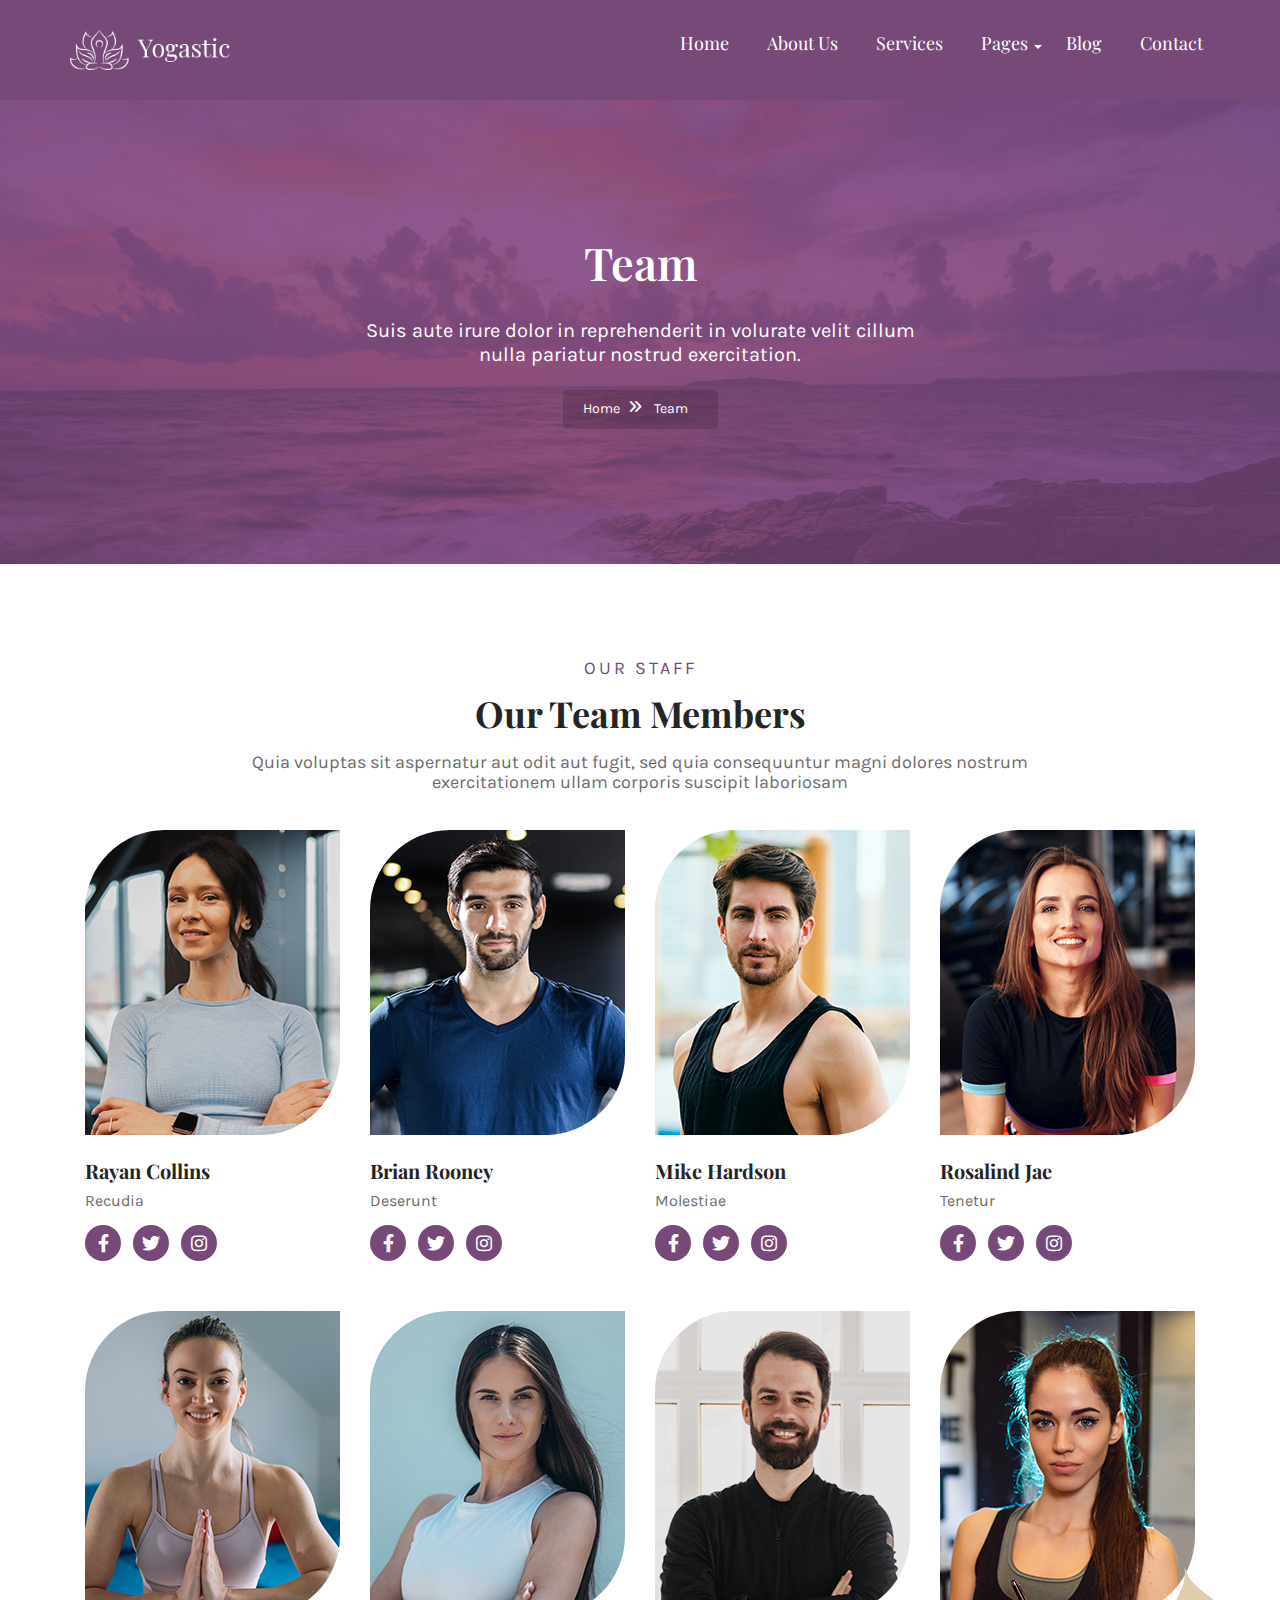
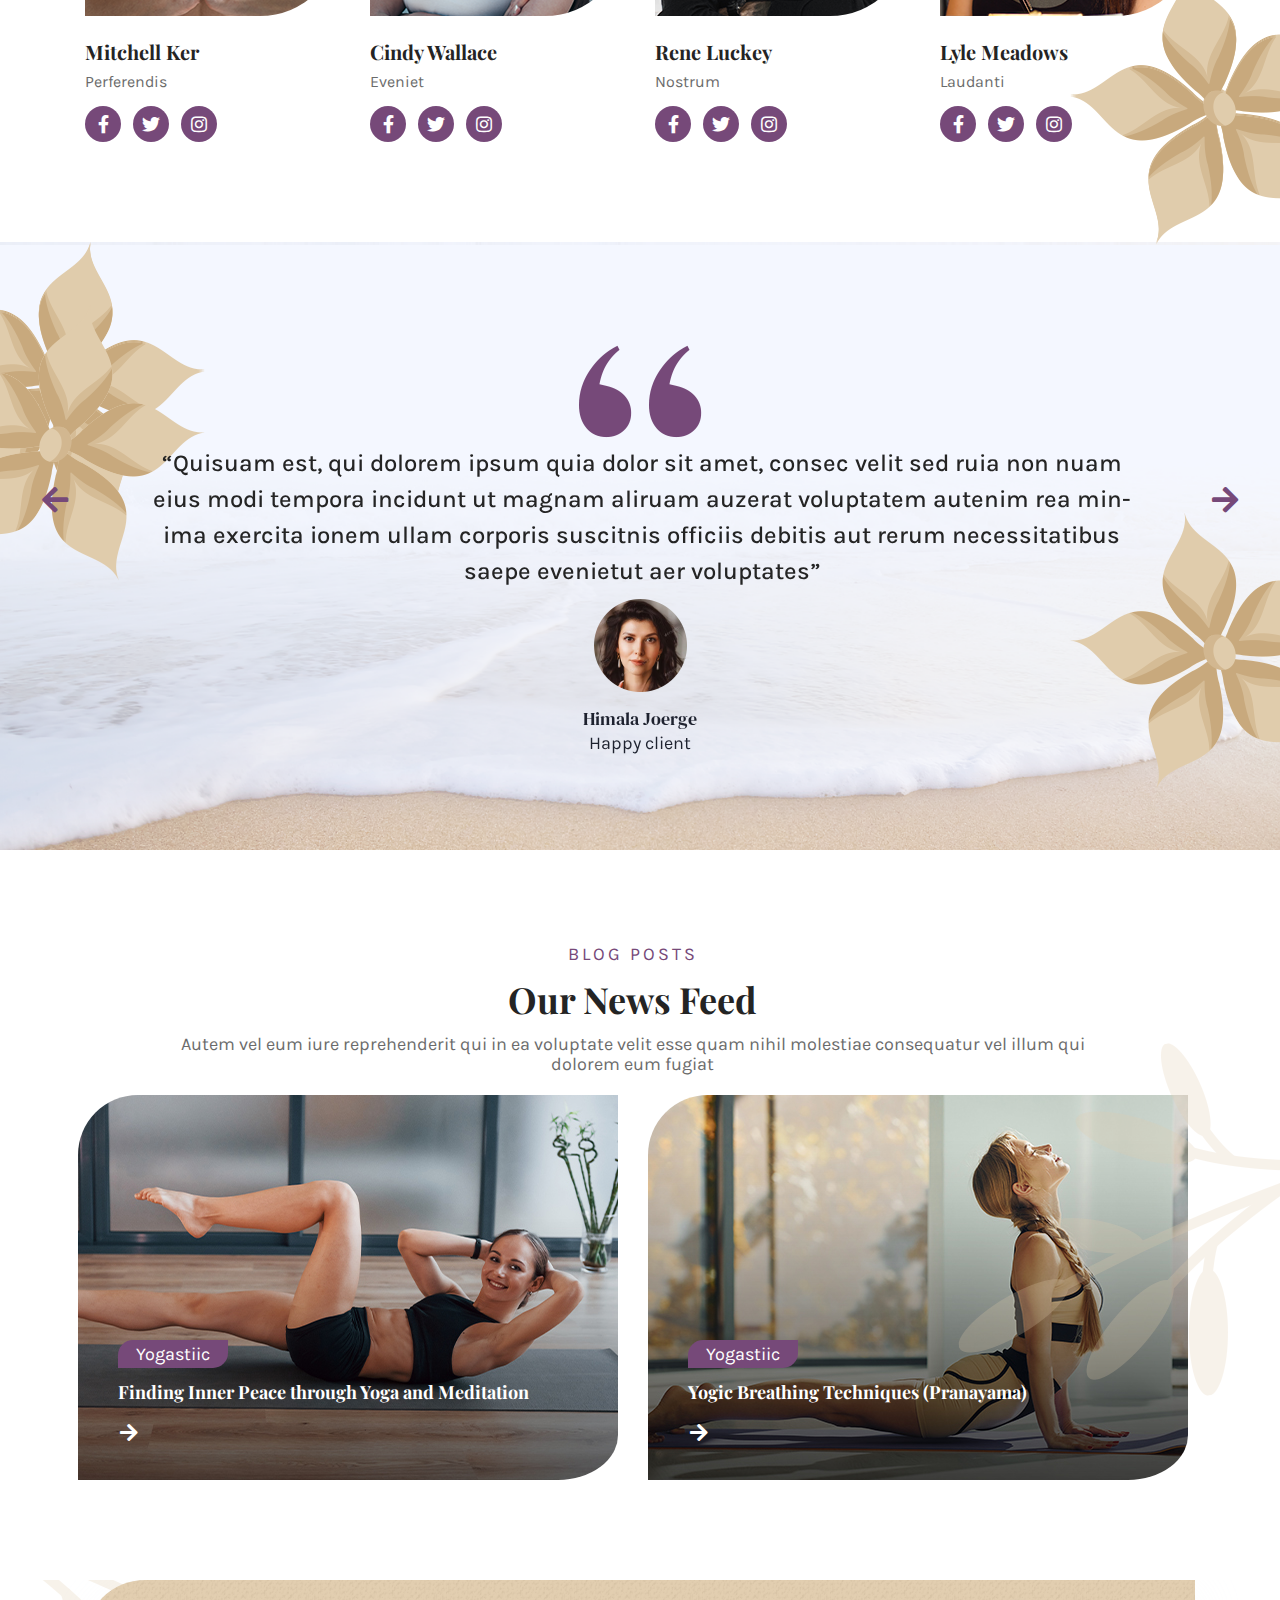
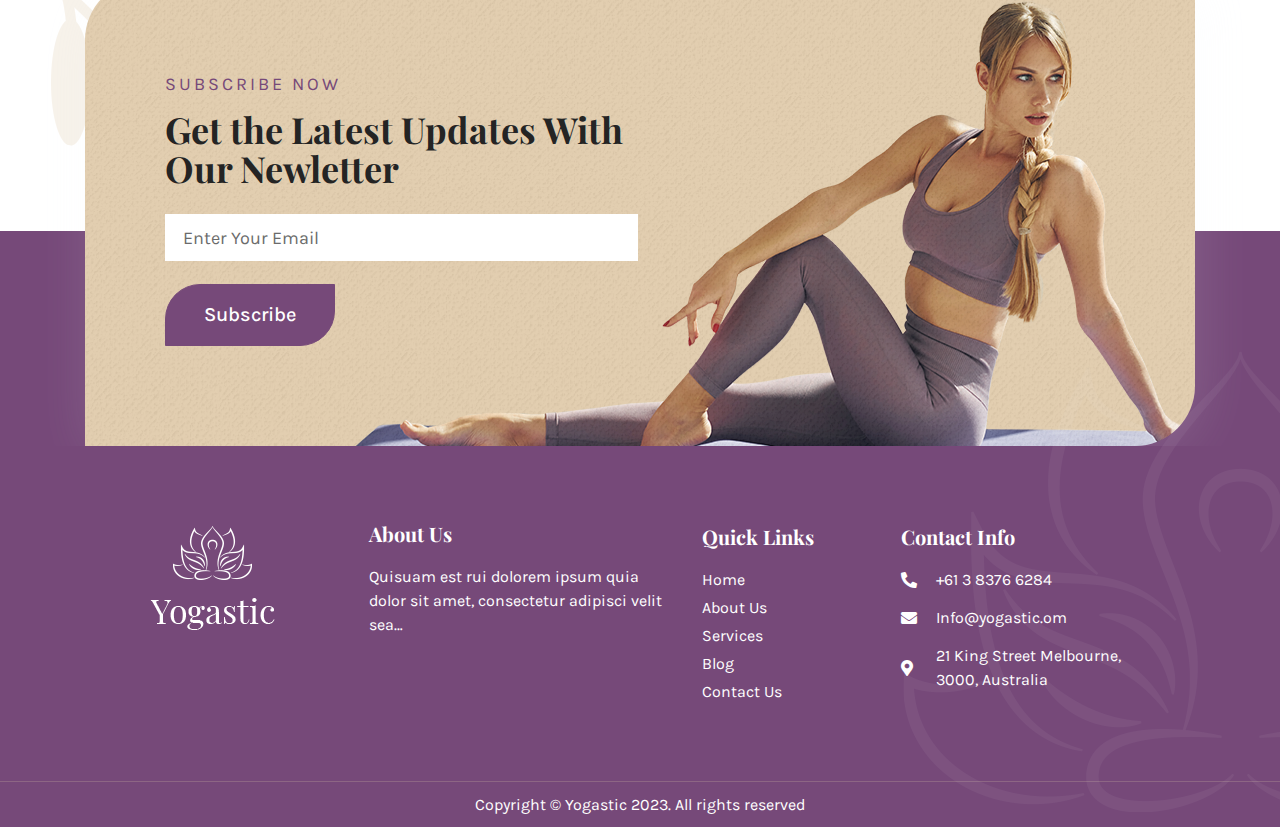
<file: yogastic/team.html>
<!doctype html>
<html lang="en-US">
<head>
	<meta http-equiv="Content-Type" content="text/html; charset=UTF-8"/>
		<meta name="viewport" content="width=device-width, initial-scale=1">
	<title>Team - Yogastic</title>
	<link rel="canonical" href="https://designingmedia.com/yogastic/team.html" />
<meta name='robots' content='max-image-preview:large' />
<link rel='dns-prefetch' href='//fonts.googleapis.com' />
<script type="text/javascript">
window._wpemojiSettings = {"baseUrl":"https:\/\/s.w.org\/images\/core\/emoji\/14.0.0\/72x72\/","ext":".png","svgUrl":"https:\/\/s.w.org\/images\/core\/emoji\/14.0.0\/svg\/","svgExt":".svg","source":{"concatemoji":"../yogastic/wp-includes/js/wp-emoji-release.min.js"}};
/*! This file is auto-generated */
!function(i,n){var o,s,e;function c(e){try{var t={supportTests:e,timestamp:(new Date).valueOf()};sessionStorage.setItem(o,JSON.stringify(t))}catch(e){}}function p(e,t,n){e.clearRect(0,0,e.canvas.width,e.canvas.height),e.fillText(t,0,0);var t=new Uint32Array(e.getImageData(0,0,e.canvas.width,e.canvas.height).data),r=(e.clearRect(0,0,e.canvas.width,e.canvas.height),e.fillText(n,0,0),new Uint32Array(e.getImageData(0,0,e.canvas.width,e.canvas.height).data));return t.every(function(e,t){return e===r[t]})}function u(e,t,n){switch(t){case"flag":return n(e,"\ud83c\udff3\ufe0f\u200d\u26a7\ufe0f","\ud83c\udff3\ufe0f\u200b\u26a7\ufe0f")?!1:!n(e,"\ud83c\uddfa\ud83c\uddf3","\ud83c\uddfa\u200b\ud83c\uddf3")&&!n(e,"\ud83c\udff4\udb40\udc67\udb40\udc62\udb40\udc65\udb40\udc6e\udb40\udc67\udb40\udc7f","\ud83c\udff4\u200b\udb40\udc67\u200b\udb40\udc62\u200b\udb40\udc65\u200b\udb40\udc6e\u200b\udb40\udc67\u200b\udb40\udc7f");case"emoji":return!n(e,"\ud83e\udef1\ud83c\udffb\u200d\ud83e\udef2\ud83c\udfff","\ud83e\udef1\ud83c\udffb\u200b\ud83e\udef2\ud83c\udfff")}return!1}function f(e,t,n){var r="undefined"!=typeof WorkerGlobalScope&&self instanceof WorkerGlobalScope?new OffscreenCanvas(300,150):i.createElement("canvas"),a=r.getContext("2d",{willReadFrequently:!0}),o=(a.textBaseline="top",a.font="600 32px Arial",{});return e.forEach(function(e){o[e]=t(a,e,n)}),o}function t(e){var t=i.createElement("script");t.src=e,t.defer=!0,i.head.appendChild(t)}"undefined"!=typeof Promise&&(o="wpEmojiSettingsSupports",s=["flag","emoji"],n.supports={everything:!0,everythingExceptFlag:!0},e=new Promise(function(e){i.addEventListener("DOMContentLoaded",e,{once:!0})}),new Promise(function(t){var n=function(){try{var e=JSON.parse(sessionStorage.getItem(o));if("object"==typeof e&&"number"==typeof e.timestamp&&(new Date).valueOf()<e.timestamp+604800&&"object"==typeof e.supportTests)return e.supportTests}catch(e){}return null}();if(!n){if("undefined"!=typeof Worker&&"undefined"!=typeof OffscreenCanvas&&"undefined"!=typeof URL&&URL.createObjectURL&&"undefined"!=typeof Blob)try{var e="postMessage("+f.toString()+"("+[JSON.stringify(s),u.toString(),p.toString()].join(",")+"));",r=new Blob([e],{type:"text/javascript"}),a=new Worker(URL.createObjectURL(r),{name:"wpTestEmojiSupports"});return void(a.onmessage=function(e){c(n=e.data),a.terminate(),t(n)})}catch(e){}c(n=f(s,u,p))}t(n)}).then(function(e){for(var t in e)n.supports[t]=e[t],n.supports.everything=n.supports.everything&&n.supports[t],"flag"!==t&&(n.supports.everythingExceptFlag=n.supports.everythingExceptFlag&&n.supports[t]);n.supports.everythingExceptFlag=n.supports.everythingExceptFlag&&!n.supports.flag,n.DOMReady=!1,n.readyCallback=function(){n.DOMReady=!0}}).then(function(){return e}).then(function(){var e;n.supports.everything||(n.readyCallback(),(e=n.source||{}).concatemoji?t(e.concatemoji):e.wpemoji&&e.twemoji&&(t(e.twemoji),t(e.wpemoji)))}))}((window,document),window._wpemojiSettings);
</script>
<style type="text/css">
img.wp-smiley,
img.emoji {
	display: inline !important;
	border: none !important;
	box-shadow: none !important;
	height: 1em !important;
	width: 1em !important;
	margin: 0 0.07em !important;
	vertical-align: -0.1em !important;
	background: none !important;
	padding: 0 !important;
}
</style>
	<link rel='stylesheet' id='wp-block-library-css' href='../yogastic/wp-includes/css/dist/block-library/style.min.css' type='text/css' media='all' />
<style id='classic-theme-styles-inline-css' type='text/css'>
/*! This file is auto-generated */
.wp-block-button__link{color:#fff;background-color:#32373c;border-radius:9999px;box-shadow:none;text-decoration:none;padding:calc(.667em + 2px) calc(1.333em + 2px);font-size:1.125em}.wp-block-file__button{background:#32373c;color:#fff;text-decoration:none}
</style>
<style id='global-styles-inline-css' type='text/css'>
body{--wp--preset--color--black: #000000;--wp--preset--color--cyan-bluish-gray: #abb8c3;--wp--preset--color--white: #ffffff;--wp--preset--color--pale-pink: #f78da7;--wp--preset--color--vivid-red: #cf2e2e;--wp--preset--color--luminous-vivid-orange: #ff6900;--wp--preset--color--luminous-vivid-amber: #fcb900;--wp--preset--color--light-green-cyan: #7bdcb5;--wp--preset--color--vivid-green-cyan: #00d084;--wp--preset--color--pale-cyan-blue: #8ed1fc;--wp--preset--color--vivid-cyan-blue: #0693e3;--wp--preset--color--vivid-purple: #9b51e0;--wp--preset--gradient--vivid-cyan-blue-to-vivid-purple: linear-gradient(135deg,rgba(6,147,227,1) 0%,rgb(155,81,224) 100%);--wp--preset--gradient--light-green-cyan-to-vivid-green-cyan: linear-gradient(135deg,rgb(122,220,180) 0%,rgb(0,208,130) 100%);--wp--preset--gradient--luminous-vivid-amber-to-luminous-vivid-orange: linear-gradient(135deg,rgba(252,185,0,1) 0%,rgba(255,105,0,1) 100%);--wp--preset--gradient--luminous-vivid-orange-to-vivid-red: linear-gradient(135deg,rgba(255,105,0,1) 0%,rgb(207,46,46) 100%);--wp--preset--gradient--very-light-gray-to-cyan-bluish-gray: linear-gradient(135deg,rgb(238,238,238) 0%,rgb(169,184,195) 100%);--wp--preset--gradient--cool-to-warm-spectrum: linear-gradient(135deg,rgb(74,234,220) 0%,rgb(151,120,209) 20%,rgb(207,42,186) 40%,rgb(238,44,130) 60%,rgb(251,105,98) 80%,rgb(254,248,76) 100%);--wp--preset--gradient--blush-light-purple: linear-gradient(135deg,rgb(255,206,236) 0%,rgb(152,150,240) 100%);--wp--preset--gradient--blush-bordeaux: linear-gradient(135deg,rgb(254,205,165) 0%,rgb(254,45,45) 50%,rgb(107,0,62) 100%);--wp--preset--gradient--luminous-dusk: linear-gradient(135deg,rgb(255,203,112) 0%,rgb(199,81,192) 50%,rgb(65,88,208) 100%);--wp--preset--gradient--pale-ocean: linear-gradient(135deg,rgb(255,245,203) 0%,rgb(182,227,212) 50%,rgb(51,167,181) 100%);--wp--preset--gradient--electric-grass: linear-gradient(135deg,rgb(202,248,128) 0%,rgb(113,206,126) 100%);--wp--preset--gradient--midnight: linear-gradient(135deg,rgb(2,3,129) 0%,rgb(40,116,252) 100%);--wp--preset--font-size--small: 13px;--wp--preset--font-size--medium: 20px;--wp--preset--font-size--large: 36px;--wp--preset--font-size--x-large: 42px;--wp--preset--spacing--20: 0.44rem;--wp--preset--spacing--30: 0.67rem;--wp--preset--spacing--40: 1rem;--wp--preset--spacing--50: 1.5rem;--wp--preset--spacing--60: 2.25rem;--wp--preset--spacing--70: 3.38rem;--wp--preset--spacing--80: 5.06rem;--wp--preset--shadow--natural: 6px 6px 9px rgba(0, 0, 0, 0.2);--wp--preset--shadow--deep: 12px 12px 50px rgba(0, 0, 0, 0.4);--wp--preset--shadow--sharp: 6px 6px 0px rgba(0, 0, 0, 0.2);--wp--preset--shadow--outlined: 6px 6px 0px -3px rgba(255, 255, 255, 1), 6px 6px rgba(0, 0, 0, 1);--wp--preset--shadow--crisp: 6px 6px 0px rgba(0, 0, 0, 1);}:where(.is-layout-flex){gap: 0.5em;}:where(.is-layout-grid){gap: 0.5em;}body .is-layout-flow > .alignleft{float: left;margin-inline-start: 0;margin-inline-end: 2em;}body .is-layout-flow > .alignright{float: right;margin-inline-start: 2em;margin-inline-end: 0;}body .is-layout-flow > .aligncenter{margin-left: auto !important;margin-right: auto !important;}body .is-layout-constrained > .alignleft{float: left;margin-inline-start: 0;margin-inline-end: 2em;}body .is-layout-constrained > .alignright{float: right;margin-inline-start: 2em;margin-inline-end: 0;}body .is-layout-constrained > .aligncenter{margin-left: auto !important;margin-right: auto !important;}body .is-layout-constrained > :where(:not(.alignleft):not(.alignright):not(.alignfull)){max-width: var(--wp--style--global--content-size);margin-left: auto !important;margin-right: auto !important;}body .is-layout-constrained > .alignwide{max-width: var(--wp--style--global--wide-size);}body .is-layout-flex{display: flex;}body .is-layout-flex{flex-wrap: wrap;align-items: center;}body .is-layout-flex > *{margin: 0;}body .is-layout-grid{display: grid;}body .is-layout-grid > *{margin: 0;}:where(.wp-block-columns.is-layout-flex){gap: 2em;}:where(.wp-block-columns.is-layout-grid){gap: 2em;}:where(.wp-block-post-template.is-layout-flex){gap: 1.25em;}:where(.wp-block-post-template.is-layout-grid){gap: 1.25em;}.has-black-color{color: var(--wp--preset--color--black) !important;}.has-cyan-bluish-gray-color{color: var(--wp--preset--color--cyan-bluish-gray) !important;}.has-white-color{color: var(--wp--preset--color--white) !important;}.has-pale-pink-color{color: var(--wp--preset--color--pale-pink) !important;}.has-vivid-red-color{color: var(--wp--preset--color--vivid-red) !important;}.has-luminous-vivid-orange-color{color: var(--wp--preset--color--luminous-vivid-orange) !important;}.has-luminous-vivid-amber-color{color: var(--wp--preset--color--luminous-vivid-amber) !important;}.has-light-green-cyan-color{color: var(--wp--preset--color--light-green-cyan) !important;}.has-vivid-green-cyan-color{color: var(--wp--preset--color--vivid-green-cyan) !important;}.has-pale-cyan-blue-color{color: var(--wp--preset--color--pale-cyan-blue) !important;}.has-vivid-cyan-blue-color{color: var(--wp--preset--color--vivid-cyan-blue) !important;}.has-vivid-purple-color{color: var(--wp--preset--color--vivid-purple) !important;}.has-black-background-color{background-color: var(--wp--preset--color--black) !important;}.has-cyan-bluish-gray-background-color{background-color: var(--wp--preset--color--cyan-bluish-gray) !important;}.has-white-background-color{background-color: var(--wp--preset--color--white) !important;}.has-pale-pink-background-color{background-color: var(--wp--preset--color--pale-pink) !important;}.has-vivid-red-background-color{background-color: var(--wp--preset--color--vivid-red) !important;}.has-luminous-vivid-orange-background-color{background-color: var(--wp--preset--color--luminous-vivid-orange) !important;}.has-luminous-vivid-amber-background-color{background-color: var(--wp--preset--color--luminous-vivid-amber) !important;}.has-light-green-cyan-background-color{background-color: var(--wp--preset--color--light-green-cyan) !important;}.has-vivid-green-cyan-background-color{background-color: var(--wp--preset--color--vivid-green-cyan) !important;}.has-pale-cyan-blue-background-color{background-color: var(--wp--preset--color--pale-cyan-blue) !important;}.has-vivid-cyan-blue-background-color{background-color: var(--wp--preset--color--vivid-cyan-blue) !important;}.has-vivid-purple-background-color{background-color: var(--wp--preset--color--vivid-purple) !important;}.has-black-border-color{border-color: var(--wp--preset--color--black) !important;}.has-cyan-bluish-gray-border-color{border-color: var(--wp--preset--color--cyan-bluish-gray) !important;}.has-white-border-color{border-color: var(--wp--preset--color--white) !important;}.has-pale-pink-border-color{border-color: var(--wp--preset--color--pale-pink) !important;}.has-vivid-red-border-color{border-color: var(--wp--preset--color--vivid-red) !important;}.has-luminous-vivid-orange-border-color{border-color: var(--wp--preset--color--luminous-vivid-orange) !important;}.has-luminous-vivid-amber-border-color{border-color: var(--wp--preset--color--luminous-vivid-amber) !important;}.has-light-green-cyan-border-color{border-color: var(--wp--preset--color--light-green-cyan) !important;}.has-vivid-green-cyan-border-color{border-color: var(--wp--preset--color--vivid-green-cyan) !important;}.has-pale-cyan-blue-border-color{border-color: var(--wp--preset--color--pale-cyan-blue) !important;}.has-vivid-cyan-blue-border-color{border-color: var(--wp--preset--color--vivid-cyan-blue) !important;}.has-vivid-purple-border-color{border-color: var(--wp--preset--color--vivid-purple) !important;}.has-vivid-cyan-blue-to-vivid-purple-gradient-background{background: var(--wp--preset--gradient--vivid-cyan-blue-to-vivid-purple) !important;}.has-light-green-cyan-to-vivid-green-cyan-gradient-background{background: var(--wp--preset--gradient--light-green-cyan-to-vivid-green-cyan) !important;}.has-luminous-vivid-amber-to-luminous-vivid-orange-gradient-background{background: var(--wp--preset--gradient--luminous-vivid-amber-to-luminous-vivid-orange) !important;}.has-luminous-vivid-orange-to-vivid-red-gradient-background{background: var(--wp--preset--gradient--luminous-vivid-orange-to-vivid-red) !important;}.has-very-light-gray-to-cyan-bluish-gray-gradient-background{background: var(--wp--preset--gradient--very-light-gray-to-cyan-bluish-gray) !important;}.has-cool-to-warm-spectrum-gradient-background{background: var(--wp--preset--gradient--cool-to-warm-spectrum) !important;}.has-blush-light-purple-gradient-background{background: var(--wp--preset--gradient--blush-light-purple) !important;}.has-blush-bordeaux-gradient-background{background: var(--wp--preset--gradient--blush-bordeaux) !important;}.has-luminous-dusk-gradient-background{background: var(--wp--preset--gradient--luminous-dusk) !important;}.has-pale-ocean-gradient-background{background: var(--wp--preset--gradient--pale-ocean) !important;}.has-electric-grass-gradient-background{background: var(--wp--preset--gradient--electric-grass) !important;}.has-midnight-gradient-background{background: var(--wp--preset--gradient--midnight) !important;}.has-small-font-size{font-size: var(--wp--preset--font-size--small) !important;}.has-medium-font-size{font-size: var(--wp--preset--font-size--medium) !important;}.has-large-font-size{font-size: var(--wp--preset--font-size--large) !important;}.has-x-large-font-size{font-size: var(--wp--preset--font-size--x-large) !important;}
.wp-block-navigation a:where(:not(.wp-element-button)){color: inherit;}
:where(.wp-block-post-template.is-layout-flex){gap: 1.25em;}:where(.wp-block-post-template.is-layout-grid){gap: 1.25em;}
:where(.wp-block-columns.is-layout-flex){gap: 2em;}:where(.wp-block-columns.is-layout-grid){gap: 2em;}
.wp-block-pullquote{font-size: 1.5em;line-height: 1.6;}
</style>
<link rel='stylesheet' id='contact-form-7-css' href='../yogastic/wp-content/plugins/contact-form-7/includes/css/styles.css' type='text/css' media='all' />
<link rel='stylesheet' id='yogastic-font-css' href='//fonts.googleapis.com/css?family=Raleway%3A300%2C400%2C500%2C600%7CRaleway%3A600%2C700%26display%3Dswap&#038;ver=1695033918' type='text/css' media='all' />
<link rel='stylesheet' id='animate-css' href='../yogastic/wp-content/themes/yogastic/assets/css/animate.css' type='text/css' media='all' />
<link rel='stylesheet' id='bootstrap-css' href='../yogastic/wp-content/themes/yogastic/assets/css/bootstrap.min.css' type='text/css' media='all' />
<link rel='stylesheet' id='font-awesome-css' href='../yogastic/wp-content/plugins/elementor/assets/lib/font-awesome/css/font-awesome.min.css' type='text/css' media='all' />
<link rel='stylesheet' id='jquery-ui-css' href='../yogastic/wp-content/themes/yogastic/assets/css/jquery-ui.min.css' type='text/css' media='all' />
<link rel='stylesheet' id='flaticon-css' href='../yogastic/wp-content/themes/yogastic/assets/css/flaticon.css' type='text/css' media='all' />
<link rel='stylesheet' id='magnific-popup-css' href='../yogastic/wp-content/themes/yogastic/assets/css/magnific-popup.css' type='text/css' media='all' />
<link rel='stylesheet' id='nice-select-css' href='../yogastic/wp-content/themes/yogastic/assets/css/nice-select.css' type='text/css' media='all' />
<link rel='stylesheet' id='slick-css' href='../yogastic/wp-content/themes/yogastic/assets/css/slick.css' type='text/css' media='all' />
<link rel='stylesheet' id='yogastic-style-css' href='../yogastic/wp-content/themes/yogastic/style.css' type='text/css' media='all' />
<link rel='stylesheet' id='load-fa-pro-css' href='../yogastic/wp-content/themes/yogastic/assets/fonts/fontawesome-pro-v5.css' type='text/css' media='all' />
<link rel='stylesheet' id='load-fa-css' href='../yogastic/wp-content/themes/yogastic/assets/fonts/fontawesome-v6.css' type='text/css' media='all' />
<link rel='stylesheet' id='roboto-font-css' href='../yogastic/wp-content/themes/yogastic/assets/fonts/roboto.css' type='text/css' media='all' />
<link rel='stylesheet' id='yogastic-style-css-css' href='../yogastic/wp-content/themes/yogastic/assets/css/yogastic.css' type='text/css' media='all' />
<link rel='stylesheet' id='yogastic-responsive-css-css' href='../yogastic/wp-content/themes/yogastic/assets/css/yogastic-responsive.css' type='text/css' media='all' />
<link rel='stylesheet' id='owl-carousel-min-css' href='../yogastic/wp-content/themes/yogastic/assets/css/owl.carousel.min.css' type='text/css' media='all' />
<link rel='stylesheet' id='header-style-css' href='../yogastic/wp-content/themes/yogastic/assets/css/style.css' type='text/css' media='all' />
<link rel='stylesheet' id='responsive-css' href='../yogastic/wp-content/themes/yogastic/assets/css/responsive.css' type='text/css' media='all' />
<link rel='stylesheet' id='elementor-icons-css' href='../yogastic/wp-content/plugins/elementor/assets/lib/eicons/css/elementor-icons.min.css' type='text/css' media='all' />
<link rel='stylesheet' id='elementor-frontend-css' href='../yogastic/wp-content/uploads/elementor/css/custom-frontend-lite.min.css' type='text/css' media='all' />
<link rel='stylesheet' id='swiper-css' href='../yogastic/wp-content/plugins/elementor/assets/lib/swiper/v8/css/swiper.min.css' type='text/css' media='all' />
<link rel='stylesheet' id='elementor-post-7-css' href='../yogastic/wp-content/uploads/elementor/css/post-7.css' type='text/css' media='all' />
<link rel='stylesheet' id='elementor-pro-css' href='../yogastic/wp-content/uploads/elementor/css/custom-pro-frontend-lite.min.css' type='text/css' media='all' />
<link rel='stylesheet' id='elementor-global-css' href='../yogastic/wp-content/uploads/elementor/css/global.css' type='text/css' media='all' />
<link rel='stylesheet' id='elementor-post-2581-css' href='../yogastic/wp-content/uploads/elementor/css/post-2581.css' type='text/css' media='all' />
<link rel='stylesheet' id='blog-post-css-css' href='../yogastic/wp-content/plugins/akd-essentials/widgets/assets/blog.css' type='text/css' media='all' />
<link rel='stylesheet' id='google-fonts-1-css' href='https://fonts.googleapis.com/css?family=Playfair+Display%3A100%2C100italic%2C200%2C200italic%2C300%2C300italic%2C400%2C400italic%2C500%2C500italic%2C600%2C600italic%2C700%2C700italic%2C800%2C800italic%2C900%2C900italic%7CRoboto+Slab%3A100%2C100italic%2C200%2C200italic%2C300%2C300italic%2C400%2C400italic%2C500%2C500italic%2C600%2C600italic%2C700%2C700italic%2C800%2C800italic%2C900%2C900italic%7CKarla%3A100%2C100italic%2C200%2C200italic%2C300%2C300italic%2C400%2C400italic%2C500%2C500italic%2C600%2C600italic%2C700%2C700italic%2C800%2C800italic%2C900%2C900italic%7CDM+Serif+Display%3A100%2C100italic%2C200%2C200italic%2C300%2C300italic%2C400%2C400italic%2C500%2C500italic%2C600%2C600italic%2C700%2C700italic%2C800%2C800italic%2C900%2C900italic&#038;display=swap&#038;ver=6.3.1' type='text/css' media='all' />
<link rel='stylesheet' id='elementor-icons-shared-0-css' href='../yogastic/wp-content/plugins/elementor/assets/lib/font-awesome/css/fontawesome.min.css' type='text/css' media='all' />
<link rel='stylesheet' id='elementor-icons-fa-brands-css' href='../yogastic/wp-content/plugins/elementor/assets/lib/font-awesome/css/brands.min.css' type='text/css' media='all' />
<link rel="preconnect" href="https://fonts.gstatic.com/" crossorigin><script type='text/javascript' src='../yogastic/wp-includes/js/jquery/jquery.min.js' id='jquery-core-js'></script>
<script type='text/javascript' src='../yogastic/wp-includes/js/jquery/jquery-migrate.min.js' id='jquery-migrate-js'></script>
<script type='text/javascript' src='../yogastic/wp-content/plugins/akd-essentials/myscript.js' id='my_custom_script-js'></script>
<link rel="https://api.w.org/" href="https://designingmedia.com/yogastic/wp-json/" /><link rel="EditURI" type="application/rsd+xml" title="RSD" href="https://designingmedia.com/yogastic/xmlrpc.php?rsd" />
<meta name="generator" content="WordPress 6.3.1" />
<link rel='shortlink' href='https://designingmedia.com/yogastic/?p=2581' />
<meta name="generator" content="Elementor 3.15.3; features: e_dom_optimization, e_optimized_assets_loading, e_optimized_css_loading, additional_custom_breakpoints; settings: css_print_method-external, google_font-enabled, font_display-swap">
		<style type="text/css" id="wp-custom-css">
			.form-outer .form-inner .main{
    width: 100%;
    padding: 0 0px 0 0px;
}
.form-outer .form-inner .main1{
    width: 47.2%;
    float: left;
    margin-right: 5px;
}
.form-outer .form-inner .main2{
    width: 47.2%;
    float: left;
    margin-left: 12px;
}
.form-outer .form-inner .main4{
    width: 43%;
	margin-top: 20px;  
}
.wpcf7-not-valid-tip{
	top:-60px;
}
/* .form-outer .form-inner .main1 input:hover{
    background: #fff;
    border:1px solid #4383ec;
} */
/* .form-outer .form-inner .main2 input:hover{
    background: #fff;
    border:1px solid #4383ec;
} */
.form-outer .form-inner .wpcf7-textarea:hover{
    background: #fff;
    border:0px solid #4383ec;
}
.form-outer .form-inner .main1 input{
        color: #555;
    background: #fff;
    border: 1px solid #f2f6fe;
    -webkit-border-radius: 0px;
    border-radius: 0px;
    display: block;
    padding: 12px 18px 12px 18px;
    width: 100%;
    font-family: 'Karla', sans-serif;
    font-size: 18px;
    font-weight: 400;
}
.form-outer .form-inner .main2 input{
        color: #555;
    border: 1px solid #f2f6fe;
    -webkit-border-radius: 0px;
    border-radius: 0px;
    display: block;
    padding: 12px 18px 12px 18px;
    width: 100%;
    font-family: 'Karla', sans-serif;
    font-size: 18px;
    font-weight: 400;
	 	background:#fff;
}
.form-outer .form-inner .main3 input{
        color: #555;
    background: #fff;
    border: 1px solid #f2f6fe;
    -webkit-border-radius: 6px;
    border-radius: 0px;
    display: block;
   padding: 15px 15px 15px 15px;
    width: 100%;
    font-family: 'Karla', sans-serif;
    font-size: 18px;
    font-weight: 400;
}
.form-outer .form-inner .main3 textarea{
    line-height: 12px !important;
    font-family: 'Karla', sans-serif;
    font-size: 18px;
    font-weight: 400;
    background: #fff;
    border: 1px solid #f2f6fe;
    height: 115px;
    width: 97.3%;
    padding: 17px;
}
.wpcf7-form-control-wrap{
    position: unset;
}
.form-outer .form-inner .wpcf7-submit{
	background:#764979;
	border:0pc solid #764979;
	color:#fff;
	padding: 24px 40px !important;
	font-size: 22px;
  font-weight: 400;
	font-family: 'Karla', sans-serif;
}
.form-outer .form-inner .wpcf7-submit:hover{
	background:#fff;
	color:#764979;
}
.form-outer .form-inner p {
    margin: 0 0 23px 0 !important;
    padding: 0;
}
/*css for toggle */
.toggle-outer .toggle-inner .elementor-toggle-item{
	    margin-bottom: 30px !important;
    background: #fff;
    padding: 26px;
	box-shadow:1px 0px 45px rgba(118,73,121,0.14);
	border-radius:35px 0 35px 0;
}
.toggle-outer .toggle-inner .far{
	    font-size: 30px ;
}
/*css for Subscribe-form */
.Subscribe-form-outer .Subscribe-form-inner input{
	padding: 12px 18px;
  border: none;
  margin-bottom: 15px;
	font-family: 'Karla', sans-serif;
	font-size:20px;
	background:#fff;
}
.Subscribe-form-outer .Subscribe-form-inner .wpcf7-validates-as-email {
    width: 97%;
}
.Subscribe-form-outer .Subscribe-form-inner input::placeholder {
   font-family: 'Karla', sans-serif;
	font-size:18px;
	color:#6b6b6b;
}
.Subscribe-form-outer .Subscribe-form-inner .wpcf7-submit{
	border: 1px solid #764979;
	background:#764979;
	color:#fff;
	padding: 19px 38px;
}
.tab-outer .tab-inner:hover .elementor-image-box-img{
	opacity:0.6;
}
.tab-outer .tab-inner:hover . {
	background-color:#764979;
	color:#fff;
}
.pricing-outer .pricing-inner:hover
.attachment-full{
	opacity:0.6 !important;
}
.pricing-outer .pricing-inner:hover .elementor-animation-float{
	opacity: 1 !important;
	background:#764979;
	color:#fff;
}
.pricing-outer .pricing-inner:hover .elementor-widget-container{
background:;
}
/*css for team  page team section */
.team-outer .team-inner:hover .elementor-social-icon
{
background:#e1ccad !important;
}
.team-outer .team-inner:hover i{
	color:#413625 !important;
}
.team-outer .team-inner:hover .attachment-full{
	opacity:0.6;
}
.team-outer .team-inner:hover {
    transform: translateY(-5px);
}
.team-outer .team-inner {
    transition: all 0.3s ease-in-out;
}
.heading-inner .elementor-widget-container:hover{
	color:#e1ccad !important;
	border-color:#e1ccad !important;
}
/*css for laptop */
@media (max-width: 1199px){
	/*css for Subscribe-form */
.Subscribe-form-outer .Subscribe-form-inner input{
	padding: 10px 18px;
  border: none;
  margin-bottom: 15px;
	font-family: 'Karla', sans-serif;
	font-size:18px;
}
.Subscribe-form-outer .Subscribe-form-inner .wpcf7-validates-as-email {
    width: 100%;
}
.Subscribe-form-outer .Subscribe-form-inner input::placeholder {
   font-family: 'Karla', sans-serif;
	font-size:18px;
	color:#6b6b6b;
}
.Subscribe-form-outer .Subscribe-form-inner .wpcf7-submit{
	border: 1px solid #764979;
	background:#764979;
	color:#fff;
	padding: 19px 42px;
}
	.video-outer .elementor-section{
		height:
	}
}
/*css for tab */
@media (max-width: 1024px){
	.form-outer .form-inner .main{
    width: 100%;
    padding: 0 0px 0 0px;
}
	.form-outer .form-inner .main3 textarea{
		width: 97.6%;
	}
.form-outer .form-inner .main1{
    width: 100%;
    float: left;
    margin-right: 0px;
}
.form-outer .form-inner .main2{
    width: 100%;
    float: left;
    margin-left: 0px;
}
.form-outer .form-inner .main4{
    width: 44%;
}
	.form-outer .form-inner .main3 textarea{
		width:100%;
	}	
.form-outer .form-inner .wpcf7-submit{
			padding: 18px 36px !important;
	}
	/*css for Subscribe-form */
.Subscribe-form-outer .Subscribe-form-inner input{
	padding: 12px 18px;
  border: none;
  margin-bottom: 15px;
	font-family: 'Karla', sans-serif;
	font-size:18px;
}
.Subscribe-form-outer .Subscribe-form-inner .wpcf7-validates-as-email {
    width: 100%;
}
.Subscribe-form-outer .Subscribe-form-inner input::placeholder {
   font-family: 'Karla', sans-serif;
	font-size:18px;
	color:#6b6b6b;
}
.Subscribe-form-outer .Subscribe-form-inner .wpcf7-submit{
	border: 1px solid #764979;
	background:#764979;
	color:#fff;
	padding: 19px 42px ;
}	
.Subscribe-form-outer .Subscribe-form-inner .wpcf7-submit:hover{
		background:#fff !important;
		color:#764979 !important;
	}
}
/*css for mobile */
@media (max-width: 360px){
	.form-outer .form-inner .main{
    width: 100%;
    padding: 0 0px 0 0px;
		text-align:center;
	}
.form-outer .form-inner .main4 {
    width: 100%;
	margin-top:-7px;
}
	/*css for Subscribe-form */
.Subscribe-form-outer .Subscribe-form-inner input{
	padding: 12px 18px;
  border: none;
  margin-bottom: 15px;
	font-family: 'Karla', sans-serif;
	font-size:18px;
}
.Subscribe-form-outer .Subscribe-form-inner .wpcf7-validates-as-email {
    width: 100%;
}
.Subscribe-form-outer .Subscribe-form-inner input::placeholder {
   font-family: 'Karla', sans-serif;
	font-size:18px;
	color:#6b6b6b;
}
.Subscribe-form-outer .Subscribe-form-inner .wpcf7-submit{
	border: 1px solid #764979;
	background:#764979;
	color:#fff;
	padding: 19px 42px;
	width:100%
}	
	/*css for toggle */
.toggle-outer .toggle-inner .elementor-toggle-item{
	    margin-bottom: 15px !important;
    background: #fff;
    padding: 26px;
	box-shadow:1px 0px 45px rgba(118,73,121,0.14);
	border-radius:35px 0 35px 0;
}
.toggle-outer .toggle-inner .far{
	    font-size: 18px;
}
}
			</style>
		</head>
<body class="page-template page-template-elementor_header_footer page page-id-2581 elementor-default elementor-template-full-width elementor-kit-7 elementor-page elementor-page-2581">
<div id="page" class="site">
	<a class="skip-link screen-reader-text" href="#primary">Skip to content</a>
	    <!-- navbar start -->
    <div class="navbar-area navbar-area-2 style-2 extra-margin-top">
    <div class="body-overlay" id="body-overlay"></div>
    <div class="search-popup" id="search-popup">
        <form role="search" method="get" class="search-form" action="../index.html">
    <input type="text" class="search-field" placeholder="Search here..." value="" name="s" required>
    <button type="submit" class="search-submit">
        <i class="fa fa-search"></i>
    </button>
</form>  
    </div>
	<!-- navbar start -->
	<div class="navbar-area navbar-area-2 style-2 extra-margin-top">
	    	    <nav class="navbar navbar-area navbar-expand-lg nav-transparent">
	        <div class="container nav-container nav-white">
	            <div class="responsive-mobile-menu">
                    <div class="logo">
                                             <a class="standard-logo" href="../index.html">
                <img src="../yogastic/wp-content/uploads/2023/09/logo-4.png" alt="logo" />
            </a>
            <a class="retina-logo" href="../index.html">
                <img src="../yogastic/wp-content/uploads/2023/09/logo-2-1.png" alt="logo" />
            </a>
                                </div>
	                <button class="s7t-header-menu toggle-btn d-block d-lg-none" data-toggle="collapse" data-target="#yogastic_main_menu" aria-expanded="false" aria-label="Toggle navigation">
	                    <span class="icon-left"></span>
	                    <span class="icon-right"></span>
	                </button>
	            </div>
                <div id="yogastic_main_menu" class="collapse navbar-collapse"><ul id="menu-menu" class="navbar-nav"><li id="menu-item-47" class="menu-item menu-item-type-post_type menu-item-object-page menu-item-home menu-item-47"><a href="../index.html">Home</a></li>
<li id="menu-item-2050" class="menu-item menu-item-type-post_type menu-item-object-page menu-item-2050"><a href="../yogastic/about.html">About Us</a></li>
<li id="menu-item-2483" class="menu-item menu-item-type-post_type menu-item-object-page menu-item-2483"><a href="../yogastic/services.html">Services</a></li>
<li id="menu-item-50" class="menu-item menu-item-type-custom menu-item-object-custom current-menu-ancestor current-menu-parent menu-item-has-children menu-item-50"><a href="#">Pages</a>
<ul class="sub-menu">
	<li id="menu-item-2566" class="menu-item menu-item-type-post_type menu-item-object-page menu-item-2566"><a href="../yogastic/pricing.html">Pricing</a></li>
	<li id="menu-item-3222" class="menu-item menu-item-type-post_type menu-item-object-page menu-item-3222"><a href="../yogastic/testimonial.html">Testimonial</a></li>
	<li id="menu-item-2722" class="menu-item menu-item-type-post_type menu-item-object-page menu-item-2722"><a href="../yogastic/faq.html">Faq</a></li>
	<li id="menu-item-2582" class="menu-item menu-item-type-post_type menu-item-object-page current-menu-item page_item page-item-2581 current_page_item menu-item-2582"><a href="../yogastic/team.html" aria-current="page">Team</a></li>
</ul>
</li>
<li id="menu-item-6686" class="menu-item menu-item-type-post_type menu-item-object-page menu-item-6686"><a href="../yogastic/blog.html">Blog</a></li>
<li id="menu-item-3379" class="menu-item menu-item-type-post_type menu-item-object-page menu-item-3379"><a href="../yogastic/contact.html">Contact</a></li>
</ul></div>	             
	        </div>
	    </nav>
	</div>
<div id="content" class="site-content">
            <div class="page-title-area overlay-bg style-1" style=" background-image: url(../yogastic/wp-content/uploads/2023/04/sub-banner-img-1-2.jpg); ">
                <div class="container">
                    <div class="row justify-content-center">
                        <div class="col-sm-12 text-left">
                                                           <h3 class="title">  Team</h3>
                                <p>Suis aute irure dolor in reprehenderit in volurate velit cillum nulla pariatur nostrud exercitation. </p>                                                    </div>
                        <div class="col-sm-12 text-left">
                             <ul class="breadcrumb">
                                 <li class="breadcrumb-list"><a href="../index.html" title="Home ">Home </a></li><li class="breadcrumb-list"><a href="../yogastic/team.html">Team</a></li>                             </ul>
                        </div>
                    </div>
                </div>
            </div>
        		<div data-elementor-type="wp-page" data-elementor-id="2581" class="elementor elementor-2581">
									<section class="elementor-section elementor-top-section elementor-element elementor-element-fdb174d elementor-section-boxed elementor-section-height-default elementor-section-height-default" data-id="fdb174d" data-element_type="section" data-settings="{&quot;navigation&quot;:&quot;both&quot;}">
						<div class="elementor-container elementor-column-gap-no">
					<div class="elementor-column elementor-col-100 elementor-top-column elementor-element elementor-element-ecb4e19" data-id="ecb4e19" data-element_type="column" data-settings="{&quot;navigation&quot;:&quot;both&quot;}">
			<div class="elementor-widget-wrap elementor-element-populated">
								<div class="elementor-element elementor-element-380a3f8 elementor-invisible elementor-widget elementor-widget-heading" data-id="380a3f8" data-element_type="widget" data-settings="{&quot;_animation&quot;:&quot;fadeInDown&quot;,&quot;navigation&quot;:&quot;both&quot;}" data-widget_type="heading.default">
				<div class="elementor-widget-container">
			<style>/*! elementor - v3.15.0 - 20-08-2023 */
.elementor-heading-title{padding:0;margin:0;line-height:1}.elementor-widget-heading .elementor-heading-title[class*=elementor-size-]>a{color:inherit;font-size:inherit;line-height:inherit}.elementor-widget-heading .elementor-heading-title.elementor-size-small{font-size:15px}.elementor-widget-heading .elementor-heading-title.elementor-size-medium{font-size:19px}.elementor-widget-heading .elementor-heading-title.elementor-size-large{font-size:29px}.elementor-widget-heading .elementor-heading-title.elementor-size-xl{font-size:39px}.elementor-widget-heading .elementor-heading-title.elementor-size-xxl{font-size:59px}</style><h4 class="elementor-heading-title elementor-size-default">OUR STAFF</h4>		</div>
				</div>
				<div class="elementor-element elementor-element-aab3f4a elementor-widget elementor-widget-heading" data-id="aab3f4a" data-element_type="widget" data-settings="{&quot;navigation&quot;:&quot;both&quot;}" data-widget_type="heading.default">
				<div class="elementor-widget-container">
			<h2 class="elementor-heading-title elementor-size-default">Our Team Members</h2>		</div>
				</div>
				<div class="elementor-element elementor-element-6345f95 elementor-widget elementor-widget-text-editor" data-id="6345f95" data-element_type="widget" data-settings="{&quot;navigation&quot;:&quot;both&quot;}" data-widget_type="text-editor.default">
				<div class="elementor-widget-container">
			<style>/*! elementor - v3.15.0 - 20-08-2023 */
.elementor-widget-text-editor.elementor-drop-cap-view-stacked .elementor-drop-cap{background-color:#69727d;color:#fff}.elementor-widget-text-editor.elementor-drop-cap-view-framed .elementor-drop-cap{color:#69727d;border:3px solid;background-color:transparent}.elementor-widget-text-editor:not(.elementor-drop-cap-view-default) .elementor-drop-cap{margin-top:8px}.elementor-widget-text-editor:not(.elementor-drop-cap-view-default) .elementor-drop-cap-letter{width:1em;height:1em}.elementor-widget-text-editor .elementor-drop-cap{float:left;text-align:center;line-height:1;font-size:50px}.elementor-widget-text-editor .elementor-drop-cap-letter{display:inline-block}</style>				Quia voluptas sit aspernatur aut odit aut fugit, sed quia consequuntur magni dolores nostrum exercitationem ullam corporis suscipit laboriosam						</div>
				</div>
				<section class="elementor-section elementor-inner-section elementor-element elementor-element-61b43c5 team-outer elementor-section-boxed elementor-section-height-default elementor-section-height-default" data-id="61b43c5" data-element_type="section" data-settings="{&quot;navigation&quot;:&quot;both&quot;}">
						<div class="elementor-container elementor-column-gap-no">
					<div class="elementor-column elementor-col-25 elementor-inner-column elementor-element elementor-element-1faa181 elementor-invisible" data-id="1faa181" data-element_type="column" data-settings="{&quot;animation&quot;:&quot;fadeInLeft&quot;,&quot;navigation&quot;:&quot;both&quot;}">
			<div class="elementor-widget-wrap elementor-element-populated">
								<div class="elementor-element elementor-element-1aa1aa8 elementor-widget elementor-widget-image" data-id="1aa1aa8" data-element_type="widget" data-settings="{&quot;navigation&quot;:&quot;both&quot;}" data-widget_type="image.default">
				<div class="elementor-widget-container">
			<style>/*! elementor - v3.15.0 - 20-08-2023 */
.elementor-widget-image{text-align:center}.elementor-widget-image a{display:inline-block}.elementor-widget-image a img[src$=".svg"]{width:48px}.elementor-widget-image img{vertical-align:middle;display:inline-block}</style>												<img decoding="async" fetchpriority="high" width="255" height="305" src="../yogastic/wp-content/uploads/2022/07/team-1-1.png" class="elementor-animation-float attachment-full size-full wp-image-2597" alt="" srcset="../yogastic/wp-content/uploads/2022/07/team-1-1.png 255w, ../yogastic/wp-content/uploads/2022/07/team-1-1-251x300.png 251w" sizes="(max-width: 255px) 100vw, 255px" />															</div>
				</div>
				<div class="elementor-element elementor-element-bf2360d elementor-widget elementor-widget-heading" data-id="bf2360d" data-element_type="widget" data-settings="{&quot;navigation&quot;:&quot;both&quot;}" data-widget_type="heading.default">
				<div class="elementor-widget-container">
			<h3 class="elementor-heading-title elementor-size-default">Rayan Collins</h3>		</div>
				</div>
				<div class="elementor-element elementor-element-5ad84b6 elementor-widget elementor-widget-text-editor" data-id="5ad84b6" data-element_type="widget" data-settings="{&quot;navigation&quot;:&quot;both&quot;}" data-widget_type="text-editor.default">
				<div class="elementor-widget-container">
							Recudia						</div>
				</div>
				<div class="elementor-element elementor-element-2658cbd e-grid-align-left elementor-shape-rounded elementor-grid-0 elementor-widget elementor-widget-social-icons" data-id="2658cbd" data-element_type="widget" data-settings="{&quot;navigation&quot;:&quot;both&quot;}" data-widget_type="social-icons.default">
				<div class="elementor-widget-container">
			<style>/*! elementor - v3.15.0 - 20-08-2023 */
.elementor-widget-social-icons.elementor-grid-0 .elementor-widget-container,.elementor-widget-social-icons.elementor-grid-mobile-0 .elementor-widget-container,.elementor-widget-social-icons.elementor-grid-tablet-0 .elementor-widget-container{line-height:1;font-size:0}.elementor-widget-social-icons:not(.elementor-grid-0):not(.elementor-grid-tablet-0):not(.elementor-grid-mobile-0) .elementor-grid{display:inline-grid}.elementor-widget-social-icons .elementor-grid{grid-column-gap:var(--grid-column-gap,5px);grid-row-gap:var(--grid-row-gap,5px);grid-template-columns:var(--grid-template-columns);justify-content:var(--justify-content,center);justify-items:var(--justify-content,center)}.elementor-icon.elementor-social-icon{font-size:var(--icon-size,25px);line-height:var(--icon-size,25px);width:calc(var(--icon-size, 25px) + (2 * var(--icon-padding, .5em)));height:calc(var(--icon-size, 25px) + (2 * var(--icon-padding, .5em)))}.elementor-social-icon{--e-social-icon-icon-color:#fff;display:inline-flex;background-color:#69727d;align-items:center;justify-content:center;text-align:center;cursor:pointer}.elementor-social-icon i{color:var(--e-social-icon-icon-color)}.elementor-social-icon svg{fill:var(--e-social-icon-icon-color)}.elementor-social-icon:last-child{margin:0}.elementor-social-icon:hover{opacity:.9;color:#fff}.elementor-social-icon-android{background-color:#a4c639}.elementor-social-icon-apple{background-color:#999}.elementor-social-icon-behance{background-color:#1769ff}.elementor-social-icon-bitbucket{background-color:#205081}.elementor-social-icon-codepen{background-color:#000}.elementor-social-icon-delicious{background-color:#39f}.elementor-social-icon-deviantart{background-color:#05cc47}.elementor-social-icon-digg{background-color:#005be2}.elementor-social-icon-dribbble{background-color:#ea4c89}.elementor-social-icon-elementor{background-color:#d30c5c}.elementor-social-icon-envelope{background-color:#ea4335}.elementor-social-icon-facebook,.elementor-social-icon-facebook-f{background-color:#3b5998}.elementor-social-icon-flickr{background-color:#0063dc}.elementor-social-icon-foursquare{background-color:#2d5be3}.elementor-social-icon-free-code-camp,.elementor-social-icon-freecodecamp{background-color:#006400}.elementor-social-icon-github{background-color:#333}.elementor-social-icon-gitlab{background-color:#e24329}.elementor-social-icon-globe{background-color:#69727d}.elementor-social-icon-google-plus,.elementor-social-icon-google-plus-g{background-color:#dd4b39}.elementor-social-icon-houzz{background-color:#7ac142}.elementor-social-icon-instagram{background-color:#262626}.elementor-social-icon-jsfiddle{background-color:#487aa2}.elementor-social-icon-link{background-color:#818a91}.elementor-social-icon-linkedin,.elementor-social-icon-linkedin-in{background-color:#0077b5}.elementor-social-icon-medium{background-color:#00ab6b}.elementor-social-icon-meetup{background-color:#ec1c40}.elementor-social-icon-mixcloud{background-color:#273a4b}.elementor-social-icon-odnoklassniki{background-color:#f4731c}.elementor-social-icon-pinterest{background-color:#bd081c}.elementor-social-icon-product-hunt{background-color:#da552f}.elementor-social-icon-reddit{background-color:#ff4500}.elementor-social-icon-rss{background-color:#f26522}.elementor-social-icon-shopping-cart{background-color:#4caf50}.elementor-social-icon-skype{background-color:#00aff0}.elementor-social-icon-slideshare{background-color:#0077b5}.elementor-social-icon-snapchat{background-color:#fffc00}.elementor-social-icon-soundcloud{background-color:#f80}.elementor-social-icon-spotify{background-color:#2ebd59}.elementor-social-icon-stack-overflow{background-color:#fe7a15}.elementor-social-icon-steam{background-color:#00adee}.elementor-social-icon-stumbleupon{background-color:#eb4924}.elementor-social-icon-telegram{background-color:#2ca5e0}.elementor-social-icon-thumb-tack{background-color:#1aa1d8}.elementor-social-icon-tripadvisor{background-color:#589442}.elementor-social-icon-tumblr{background-color:#35465c}.elementor-social-icon-twitch{background-color:#6441a5}.elementor-social-icon-twitter{background-color:#1da1f2}.elementor-social-icon-viber{background-color:#665cac}.elementor-social-icon-vimeo{background-color:#1ab7ea}.elementor-social-icon-vk{background-color:#45668e}.elementor-social-icon-weibo{background-color:#dd2430}.elementor-social-icon-weixin{background-color:#31a918}.elementor-social-icon-whatsapp{background-color:#25d366}.elementor-social-icon-wordpress{background-color:#21759b}.elementor-social-icon-xing{background-color:#026466}.elementor-social-icon-yelp{background-color:#af0606}.elementor-social-icon-youtube{background-color:#cd201f}.elementor-social-icon-500px{background-color:#0099e5}.elementor-shape-rounded .elementor-icon.elementor-social-icon{border-radius:10%}.elementor-shape-circle .elementor-icon.elementor-social-icon{border-radius:50%}</style>		<div class="elementor-social-icons-wrapper elementor-grid">
							<span class="elementor-grid-item">
					<a class="elementor-icon elementor-social-icon elementor-social-icon-facebook-f elementor-repeater-item-1618bb7" target="_blank">
						<span class="elementor-screen-only">Facebook-f</span>
						<i class="fab fa-facebook-f"></i>					</a>
				</span>
							<span class="elementor-grid-item">
					<a class="elementor-icon elementor-social-icon elementor-social-icon-twitter elementor-repeater-item-45cd0ae" target="_blank">
						<span class="elementor-screen-only">Twitter</span>
						<i class="fab fa-twitter"></i>					</a>
				</span>
							<span class="elementor-grid-item">
					<a class="elementor-icon elementor-social-icon elementor-social-icon-instagram elementor-repeater-item-636b0a6" target="_blank">
						<span class="elementor-screen-only">Instagram</span>
						<i class="fab fa-instagram"></i>					</a>
				</span>
					</div>
				</div>
				</div>
					</div>
		</div>
				<div class="elementor-column elementor-col-25 elementor-inner-column elementor-element elementor-element-7990669 elementor-invisible" data-id="7990669" data-element_type="column" data-settings="{&quot;animation&quot;:&quot;fadeInLeft&quot;,&quot;navigation&quot;:&quot;both&quot;}">
			<div class="elementor-widget-wrap elementor-element-populated">
								<div class="elementor-element elementor-element-b740f04 elementor-widget elementor-widget-image" data-id="b740f04" data-element_type="widget" data-settings="{&quot;navigation&quot;:&quot;both&quot;}" data-widget_type="image.default">
				<div class="elementor-widget-container">
															<img decoding="async" width="255" height="305" src="../yogastic/wp-content/uploads/2022/07/team-2-1.png" class="elementor-animation-float attachment-full size-full wp-image-2644" alt="" srcset="../yogastic/wp-content/uploads/2022/07/team-2-1.png 255w, ../yogastic/wp-content/uploads/2022/07/team-2-1-251x300.png 251w" sizes="(max-width: 255px) 100vw, 255px" />															</div>
				</div>
				<div class="elementor-element elementor-element-7c9d776 elementor-widget elementor-widget-heading" data-id="7c9d776" data-element_type="widget" data-settings="{&quot;navigation&quot;:&quot;both&quot;}" data-widget_type="heading.default">
				<div class="elementor-widget-container">
			<h3 class="elementor-heading-title elementor-size-default">Brian Rooney</h3>		</div>
				</div>
				<div class="elementor-element elementor-element-a51c0cd elementor-widget elementor-widget-text-editor" data-id="a51c0cd" data-element_type="widget" data-settings="{&quot;navigation&quot;:&quot;both&quot;}" data-widget_type="text-editor.default">
				<div class="elementor-widget-container">
							Deserunt						</div>
				</div>
				<div class="elementor-element elementor-element-c7b6558 e-grid-align-left elementor-shape-rounded elementor-grid-0 elementor-widget elementor-widget-social-icons" data-id="c7b6558" data-element_type="widget" data-settings="{&quot;navigation&quot;:&quot;both&quot;}" data-widget_type="social-icons.default">
				<div class="elementor-widget-container">
					<div class="elementor-social-icons-wrapper elementor-grid">
							<span class="elementor-grid-item">
					<a class="elementor-icon elementor-social-icon elementor-social-icon-facebook-f elementor-repeater-item-1618bb7" target="_blank">
						<span class="elementor-screen-only">Facebook-f</span>
						<i class="fab fa-facebook-f"></i>					</a>
				</span>
							<span class="elementor-grid-item">
					<a class="elementor-icon elementor-social-icon elementor-social-icon-twitter elementor-repeater-item-45cd0ae" target="_blank">
						<span class="elementor-screen-only">Twitter</span>
						<i class="fab fa-twitter"></i>					</a>
				</span>
							<span class="elementor-grid-item">
					<a class="elementor-icon elementor-social-icon elementor-social-icon-instagram elementor-repeater-item-636b0a6" target="_blank">
						<span class="elementor-screen-only">Instagram</span>
						<i class="fab fa-instagram"></i>					</a>
				</span>
					</div>
				</div>
				</div>
					</div>
		</div>
				<div class="elementor-column elementor-col-25 elementor-inner-column elementor-element elementor-element-5bb662e elementor-invisible" data-id="5bb662e" data-element_type="column" data-settings="{&quot;animation&quot;:&quot;fadeInLeft&quot;,&quot;navigation&quot;:&quot;both&quot;}">
			<div class="elementor-widget-wrap elementor-element-populated">
								<div class="elementor-element elementor-element-c20b74d elementor-widget elementor-widget-image" data-id="c20b74d" data-element_type="widget" data-settings="{&quot;navigation&quot;:&quot;both&quot;}" data-widget_type="image.default">
				<div class="elementor-widget-container">
															<img decoding="async" width="255" height="305" src="../yogastic/wp-content/uploads/2022/07/team-3-1.png" class="elementor-animation-float attachment-full size-full wp-image-2651" alt="" srcset="../yogastic/wp-content/uploads/2022/07/team-3-1.png 255w, ../yogastic/wp-content/uploads/2022/07/team-3-1-251x300.png 251w" sizes="(max-width: 255px) 100vw, 255px" />															</div>
				</div>
				<div class="elementor-element elementor-element-6c5e9de elementor-widget elementor-widget-heading" data-id="6c5e9de" data-element_type="widget" data-settings="{&quot;navigation&quot;:&quot;both&quot;}" data-widget_type="heading.default">
				<div class="elementor-widget-container">
			<h3 class="elementor-heading-title elementor-size-default">Mike Hardson</h3>		</div>
				</div>
				<div class="elementor-element elementor-element-b7412a3 elementor-widget elementor-widget-text-editor" data-id="b7412a3" data-element_type="widget" data-settings="{&quot;navigation&quot;:&quot;both&quot;}" data-widget_type="text-editor.default">
				<div class="elementor-widget-container">
							Molestiae						</div>
				</div>
				<div class="elementor-element elementor-element-3359003 e-grid-align-left elementor-shape-rounded elementor-grid-0 elementor-widget elementor-widget-social-icons" data-id="3359003" data-element_type="widget" data-settings="{&quot;navigation&quot;:&quot;both&quot;}" data-widget_type="social-icons.default">
				<div class="elementor-widget-container">
					<div class="elementor-social-icons-wrapper elementor-grid">
							<span class="elementor-grid-item">
					<a class="elementor-icon elementor-social-icon elementor-social-icon-facebook-f elementor-repeater-item-1618bb7" target="_blank">
						<span class="elementor-screen-only">Facebook-f</span>
						<i class="fab fa-facebook-f"></i>					</a>
				</span>
							<span class="elementor-grid-item">
					<a class="elementor-icon elementor-social-icon elementor-social-icon-twitter elementor-repeater-item-45cd0ae" target="_blank">
						<span class="elementor-screen-only">Twitter</span>
						<i class="fab fa-twitter"></i>					</a>
				</span>
							<span class="elementor-grid-item">
					<a class="elementor-icon elementor-social-icon elementor-social-icon-instagram elementor-repeater-item-636b0a6" target="_blank">
						<span class="elementor-screen-only">Instagram</span>
						<i class="fab fa-instagram"></i>					</a>
				</span>
					</div>
				</div>
				</div>
					</div>
		</div>
				<div class="elementor-column elementor-col-25 elementor-inner-column elementor-element elementor-element-6c70f1a elementor-invisible" data-id="6c70f1a" data-element_type="column" data-settings="{&quot;animation&quot;:&quot;fadeInLeft&quot;,&quot;navigation&quot;:&quot;both&quot;}">
			<div class="elementor-widget-wrap elementor-element-populated">
								<div class="elementor-element elementor-element-035124d elementor-widget elementor-widget-image" data-id="035124d" data-element_type="widget" data-settings="{&quot;navigation&quot;:&quot;both&quot;}" data-widget_type="image.default">
				<div class="elementor-widget-container">
															<img decoding="async" loading="lazy" width="255" height="305" src="../yogastic/wp-content/uploads/2022/07/team-4-1.png" class="elementor-animation-float attachment-full size-full wp-image-2652" alt="" srcset="../yogastic/wp-content/uploads/2022/07/team-4-1.png 255w, ../yogastic/wp-content/uploads/2022/07/team-4-1-251x300.png 251w" sizes="(max-width: 255px) 100vw, 255px" />															</div>
				</div>
				<div class="elementor-element elementor-element-9b4583e elementor-widget elementor-widget-heading" data-id="9b4583e" data-element_type="widget" data-settings="{&quot;navigation&quot;:&quot;both&quot;}" data-widget_type="heading.default">
				<div class="elementor-widget-container">
			<h3 class="elementor-heading-title elementor-size-default">Rosalind Jae</h3>		</div>
				</div>
				<div class="elementor-element elementor-element-4880b3a elementor-widget elementor-widget-text-editor" data-id="4880b3a" data-element_type="widget" data-settings="{&quot;navigation&quot;:&quot;both&quot;}" data-widget_type="text-editor.default">
				<div class="elementor-widget-container">
							Tenetur						</div>
				</div>
				<div class="elementor-element elementor-element-6df4c57 e-grid-align-left elementor-shape-rounded elementor-grid-0 elementor-widget elementor-widget-social-icons" data-id="6df4c57" data-element_type="widget" data-settings="{&quot;navigation&quot;:&quot;both&quot;}" data-widget_type="social-icons.default">
				<div class="elementor-widget-container">
					<div class="elementor-social-icons-wrapper elementor-grid">
							<span class="elementor-grid-item">
					<a class="elementor-icon elementor-social-icon elementor-social-icon-facebook-f elementor-repeater-item-1618bb7" target="_blank">
						<span class="elementor-screen-only">Facebook-f</span>
						<i class="fab fa-facebook-f"></i>					</a>
				</span>
							<span class="elementor-grid-item">
					<a class="elementor-icon elementor-social-icon elementor-social-icon-twitter elementor-repeater-item-45cd0ae" target="_blank">
						<span class="elementor-screen-only">Twitter</span>
						<i class="fab fa-twitter"></i>					</a>
				</span>
							<span class="elementor-grid-item">
					<a class="elementor-icon elementor-social-icon elementor-social-icon-instagram elementor-repeater-item-636b0a6" target="_blank">
						<span class="elementor-screen-only">Instagram</span>
						<i class="fab fa-instagram"></i>					</a>
				</span>
					</div>
				</div>
				</div>
					</div>
		</div>
							</div>
		</section>
				<section class="elementor-section elementor-inner-section elementor-element elementor-element-0bf4f20 team-outer elementor-section-boxed elementor-section-height-default elementor-section-height-default" data-id="0bf4f20" data-element_type="section" data-settings="{&quot;navigation&quot;:&quot;both&quot;}">
						<div class="elementor-container elementor-column-gap-no">
					<div class="elementor-column elementor-col-25 elementor-inner-column elementor-element elementor-element-e2a4245 elementor-invisible" data-id="e2a4245" data-element_type="column" data-settings="{&quot;animation&quot;:&quot;fadeInRight&quot;,&quot;animation_delay&quot;:200,&quot;navigation&quot;:&quot;both&quot;}">
			<div class="elementor-widget-wrap elementor-element-populated">
								<div class="elementor-element elementor-element-625ab71 elementor-widget elementor-widget-image" data-id="625ab71" data-element_type="widget" data-settings="{&quot;navigation&quot;:&quot;both&quot;}" data-widget_type="image.default">
				<div class="elementor-widget-container">
															<img decoding="async" loading="lazy" width="255" height="305" src="../yogastic/wp-content/uploads/2022/07/team-5-1.png" class="elementor-animation-float attachment-full size-full wp-image-2671" alt="" srcset="../yogastic/wp-content/uploads/2022/07/team-5-1.png 255w, ../yogastic/wp-content/uploads/2022/07/team-5-1-251x300.png 251w" sizes="(max-width: 255px) 100vw, 255px" />															</div>
				</div>
				<div class="elementor-element elementor-element-8b68401 elementor-widget elementor-widget-heading" data-id="8b68401" data-element_type="widget" data-settings="{&quot;navigation&quot;:&quot;both&quot;}" data-widget_type="heading.default">
				<div class="elementor-widget-container">
			<h3 class="elementor-heading-title elementor-size-default">Mitchell Ker</h3>		</div>
				</div>
				<div class="elementor-element elementor-element-132463f elementor-widget elementor-widget-text-editor" data-id="132463f" data-element_type="widget" data-settings="{&quot;navigation&quot;:&quot;both&quot;}" data-widget_type="text-editor.default">
				<div class="elementor-widget-container">
							Perferendis						</div>
				</div>
				<div class="elementor-element elementor-element-bd93761 e-grid-align-left elementor-shape-rounded elementor-grid-0 elementor-widget elementor-widget-social-icons" data-id="bd93761" data-element_type="widget" data-settings="{&quot;navigation&quot;:&quot;both&quot;}" data-widget_type="social-icons.default">
				<div class="elementor-widget-container">
					<div class="elementor-social-icons-wrapper elementor-grid">
							<span class="elementor-grid-item">
					<a class="elementor-icon elementor-social-icon elementor-social-icon-facebook-f elementor-repeater-item-1618bb7" target="_blank">
						<span class="elementor-screen-only">Facebook-f</span>
						<i class="fab fa-facebook-f"></i>					</a>
				</span>
							<span class="elementor-grid-item">
					<a class="elementor-icon elementor-social-icon elementor-social-icon-twitter elementor-repeater-item-45cd0ae" target="_blank">
						<span class="elementor-screen-only">Twitter</span>
						<i class="fab fa-twitter"></i>					</a>
				</span>
							<span class="elementor-grid-item">
					<a class="elementor-icon elementor-social-icon elementor-social-icon-instagram elementor-repeater-item-636b0a6" target="_blank">
						<span class="elementor-screen-only">Instagram</span>
						<i class="fab fa-instagram"></i>					</a>
				</span>
					</div>
				</div>
				</div>
					</div>
		</div>
				<div class="elementor-column elementor-col-25 elementor-inner-column elementor-element elementor-element-1952739 elementor-invisible" data-id="1952739" data-element_type="column" data-settings="{&quot;animation&quot;:&quot;fadeInRight&quot;,&quot;animation_delay&quot;:200,&quot;navigation&quot;:&quot;both&quot;}">
			<div class="elementor-widget-wrap elementor-element-populated">
								<div class="elementor-element elementor-element-97d0a69 elementor-widget elementor-widget-image" data-id="97d0a69" data-element_type="widget" data-settings="{&quot;navigation&quot;:&quot;both&quot;}" data-widget_type="image.default">
				<div class="elementor-widget-container">
															<img decoding="async" loading="lazy" width="255" height="305" src="../yogastic/wp-content/uploads/2022/07/team-6-1.png" class="elementor-animation-float attachment-full size-full wp-image-2672" alt="" srcset="../yogastic/wp-content/uploads/2022/07/team-6-1.png 255w, ../yogastic/wp-content/uploads/2022/07/team-6-1-251x300.png 251w" sizes="(max-width: 255px) 100vw, 255px" />															</div>
				</div>
				<div class="elementor-element elementor-element-4c4d5d8 elementor-widget elementor-widget-heading" data-id="4c4d5d8" data-element_type="widget" data-settings="{&quot;navigation&quot;:&quot;both&quot;}" data-widget_type="heading.default">
				<div class="elementor-widget-container">
			<h3 class="elementor-heading-title elementor-size-default">Cindy Wallace</h3>		</div>
				</div>
				<div class="elementor-element elementor-element-b64e1ad elementor-widget elementor-widget-text-editor" data-id="b64e1ad" data-element_type="widget" data-settings="{&quot;navigation&quot;:&quot;both&quot;}" data-widget_type="text-editor.default">
				<div class="elementor-widget-container">
							Eveniet						</div>
				</div>
				<div class="elementor-element elementor-element-29d55b2 e-grid-align-left elementor-shape-rounded elementor-grid-0 elementor-widget elementor-widget-social-icons" data-id="29d55b2" data-element_type="widget" data-settings="{&quot;navigation&quot;:&quot;both&quot;}" data-widget_type="social-icons.default">
				<div class="elementor-widget-container">
					<div class="elementor-social-icons-wrapper elementor-grid">
							<span class="elementor-grid-item">
					<a class="elementor-icon elementor-social-icon elementor-social-icon-facebook-f elementor-repeater-item-1618bb7" target="_blank">
						<span class="elementor-screen-only">Facebook-f</span>
						<i class="fab fa-facebook-f"></i>					</a>
				</span>
							<span class="elementor-grid-item">
					<a class="elementor-icon elementor-social-icon elementor-social-icon-twitter elementor-repeater-item-45cd0ae" target="_blank">
						<span class="elementor-screen-only">Twitter</span>
						<i class="fab fa-twitter"></i>					</a>
				</span>
							<span class="elementor-grid-item">
					<a class="elementor-icon elementor-social-icon elementor-social-icon-instagram elementor-repeater-item-636b0a6" target="_blank">
						<span class="elementor-screen-only">Instagram</span>
						<i class="fab fa-instagram"></i>					</a>
				</span>
					</div>
				</div>
				</div>
					</div>
		</div>
				<div class="elementor-column elementor-col-25 elementor-inner-column elementor-element elementor-element-81d059c elementor-invisible" data-id="81d059c" data-element_type="column" data-settings="{&quot;animation&quot;:&quot;fadeInRight&quot;,&quot;animation_delay&quot;:200,&quot;navigation&quot;:&quot;both&quot;}">
			<div class="elementor-widget-wrap elementor-element-populated">
								<div class="elementor-element elementor-element-c6d2cf2 elementor-widget elementor-widget-image" data-id="c6d2cf2" data-element_type="widget" data-settings="{&quot;navigation&quot;:&quot;both&quot;}" data-widget_type="image.default">
				<div class="elementor-widget-container">
															<img decoding="async" loading="lazy" width="255" height="305" src="../yogastic/wp-content/uploads/2022/07/team-7-1.png" class="elementor-animation-float attachment-full size-full wp-image-2673" alt="" srcset="../yogastic/wp-content/uploads/2022/07/team-7-1.png 255w, ../yogastic/wp-content/uploads/2022/07/team-7-1-251x300.png 251w" sizes="(max-width: 255px) 100vw, 255px" />															</div>
				</div>
				<div class="elementor-element elementor-element-36ebb6e elementor-widget elementor-widget-heading" data-id="36ebb6e" data-element_type="widget" data-settings="{&quot;navigation&quot;:&quot;both&quot;}" data-widget_type="heading.default">
				<div class="elementor-widget-container">
			<h3 class="elementor-heading-title elementor-size-default">Rene Luckey</h3>		</div>
				</div>
				<div class="elementor-element elementor-element-0a661bf elementor-widget elementor-widget-text-editor" data-id="0a661bf" data-element_type="widget" data-settings="{&quot;navigation&quot;:&quot;both&quot;}" data-widget_type="text-editor.default">
				<div class="elementor-widget-container">
							Nostrum						</div>
				</div>
				<div class="elementor-element elementor-element-ba0f989 e-grid-align-left elementor-shape-rounded elementor-grid-0 elementor-widget elementor-widget-social-icons" data-id="ba0f989" data-element_type="widget" data-settings="{&quot;navigation&quot;:&quot;both&quot;}" data-widget_type="social-icons.default">
				<div class="elementor-widget-container">
					<div class="elementor-social-icons-wrapper elementor-grid">
							<span class="elementor-grid-item">
					<a class="elementor-icon elementor-social-icon elementor-social-icon-facebook-f elementor-repeater-item-1618bb7" target="_blank">
						<span class="elementor-screen-only">Facebook-f</span>
						<i class="fab fa-facebook-f"></i>					</a>
				</span>
							<span class="elementor-grid-item">
					<a class="elementor-icon elementor-social-icon elementor-social-icon-twitter elementor-repeater-item-45cd0ae" target="_blank">
						<span class="elementor-screen-only">Twitter</span>
						<i class="fab fa-twitter"></i>					</a>
				</span>
							<span class="elementor-grid-item">
					<a class="elementor-icon elementor-social-icon elementor-social-icon-instagram elementor-repeater-item-636b0a6" target="_blank">
						<span class="elementor-screen-only">Instagram</span>
						<i class="fab fa-instagram"></i>					</a>
				</span>
					</div>
				</div>
				</div>
					</div>
		</div>
				<div class="elementor-column elementor-col-25 elementor-inner-column elementor-element elementor-element-ba1b1d7 elementor-invisible" data-id="ba1b1d7" data-element_type="column" data-settings="{&quot;animation&quot;:&quot;fadeInRight&quot;,&quot;animation_delay&quot;:200,&quot;navigation&quot;:&quot;both&quot;}">
			<div class="elementor-widget-wrap elementor-element-populated">
								<div class="elementor-element elementor-element-3717357 elementor-widget elementor-widget-image" data-id="3717357" data-element_type="widget" data-settings="{&quot;navigation&quot;:&quot;both&quot;}" data-widget_type="image.default">
				<div class="elementor-widget-container">
															<img decoding="async" loading="lazy" width="255" height="305" src="../yogastic/wp-content/uploads/2022/07/team-8-1.png" class="elementor-animation-float attachment-full size-full wp-image-2674" alt="" srcset="../yogastic/wp-content/uploads/2022/07/team-8-1.png 255w, ../yogastic/wp-content/uploads/2022/07/team-8-1-251x300.png 251w" sizes="(max-width: 255px) 100vw, 255px" />															</div>
				</div>
				<div class="elementor-element elementor-element-d83efaa elementor-widget elementor-widget-heading" data-id="d83efaa" data-element_type="widget" data-settings="{&quot;navigation&quot;:&quot;both&quot;}" data-widget_type="heading.default">
				<div class="elementor-widget-container">
			<h3 class="elementor-heading-title elementor-size-default">Lyle Meadows</h3>		</div>
				</div>
				<div class="elementor-element elementor-element-341953b elementor-widget elementor-widget-text-editor" data-id="341953b" data-element_type="widget" data-settings="{&quot;navigation&quot;:&quot;both&quot;}" data-widget_type="text-editor.default">
				<div class="elementor-widget-container">
							Laudanti						</div>
				</div>
				<div class="elementor-element elementor-element-f1f7f2d e-grid-align-left elementor-shape-rounded elementor-grid-0 elementor-widget elementor-widget-social-icons" data-id="f1f7f2d" data-element_type="widget" data-settings="{&quot;navigation&quot;:&quot;both&quot;}" data-widget_type="social-icons.default">
				<div class="elementor-widget-container">
					<div class="elementor-social-icons-wrapper elementor-grid">
							<span class="elementor-grid-item">
					<a class="elementor-icon elementor-social-icon elementor-social-icon-facebook-f elementor-repeater-item-1618bb7" target="_blank">
						<span class="elementor-screen-only">Facebook-f</span>
						<i class="fab fa-facebook-f"></i>					</a>
				</span>
							<span class="elementor-grid-item">
					<a class="elementor-icon elementor-social-icon elementor-social-icon-twitter elementor-repeater-item-45cd0ae" target="_blank">
						<span class="elementor-screen-only">Twitter</span>
						<i class="fab fa-twitter"></i>					</a>
				</span>
							<span class="elementor-grid-item">
					<a class="elementor-icon elementor-social-icon elementor-social-icon-instagram elementor-repeater-item-636b0a6" target="_blank">
						<span class="elementor-screen-only">Instagram</span>
						<i class="fab fa-instagram"></i>					</a>
				</span>
					</div>
				</div>
				</div>
					</div>
		</div>
							</div>
		</section>
					</div>
		</div>
							</div>
		</section>
				<section class="elementor-section elementor-top-section elementor-element elementor-element-f0f69d9 elementor-section-full_width elementor-section-height-default elementor-section-height-default" data-id="f0f69d9" data-element_type="section" data-settings="{&quot;background_background&quot;:&quot;classic&quot;,&quot;navigation&quot;:&quot;both&quot;}">
						<div class="elementor-container elementor-column-gap-no">
					<div class="elementor-column elementor-col-100 elementor-top-column elementor-element elementor-element-81a64af" data-id="81a64af" data-element_type="column" data-settings="{&quot;navigation&quot;:&quot;both&quot;}">
			<div class="elementor-widget-wrap elementor-element-populated">
								<div class="elementor-element elementor-element-fa72471 elementor-widget__width-auto elementor-absolute elementor-widget-tablet__width-initial elementor-hidden-mobile elementor-hidden-tablet elementor-invisible elementor-widget elementor-widget-image" data-id="fa72471" data-element_type="widget" data-settings="{&quot;_position&quot;:&quot;absolute&quot;,&quot;_animation&quot;:&quot;fadeIn&quot;,&quot;_animation_tablet&quot;:&quot;zoomIn&quot;,&quot;_animation_delay&quot;:300,&quot;navigation&quot;:&quot;both&quot;}" data-widget_type="image.default">
				<div class="elementor-widget-container">
															<img decoding="async" loading="lazy" width="205" height="276" src="../yogastic/wp-content/uploads/2022/07/left-design-testimonial-1.png" class="attachment-full size-full wp-image-1581" alt="" />															</div>
				</div>
				<div class="elementor-element elementor-element-6a6cde2 elementor-widget__width-auto elementor-absolute elementor-widget-tablet__width-initial elementor-hidden-mobile elementor-invisible elementor-widget elementor-widget-image" data-id="6a6cde2" data-element_type="widget" data-settings="{&quot;_position&quot;:&quot;absolute&quot;,&quot;_animation&quot;:&quot;fadeIn&quot;,&quot;_animation_delay&quot;:400,&quot;navigation&quot;:&quot;both&quot;}" data-widget_type="image.default">
				<div class="elementor-widget-container">
															<img decoding="async" loading="lazy" width="210" height="276" src="../yogastic/wp-content/uploads/2022/07/right-design-testimonial-1.png" class="attachment-full size-full wp-image-1582" alt="" />															</div>
				</div>
					</div>
		</div>
							</div>
		</section>
				<section class="elementor-section elementor-top-section elementor-element elementor-element-54c911e elementor-section-full_width elementor-section-height-default elementor-section-height-default" data-id="54c911e" data-element_type="section" data-settings="{&quot;background_background&quot;:&quot;classic&quot;,&quot;navigation&quot;:&quot;both&quot;}">
						<div class="elementor-container elementor-column-gap-no">
					<div class="elementor-column elementor-col-100 elementor-top-column elementor-element elementor-element-1dd70b0" data-id="1dd70b0" data-element_type="column" data-settings="{&quot;navigation&quot;:&quot;both&quot;}">
			<div class="elementor-widget-wrap elementor-element-populated">
								<div class="elementor-element elementor-element-4f0ac40 elementor-widget__width-auto elementor-absolute elementor-widget-tablet__width-initial elementor-hidden-mobile elementor-hidden-tablet elementor-invisible elementor-widget elementor-widget-image" data-id="4f0ac40" data-element_type="widget" data-settings="{&quot;_position&quot;:&quot;absolute&quot;,&quot;_animation&quot;:&quot;fadeIn&quot;,&quot;_animation_tablet&quot;:&quot;zoomIn&quot;,&quot;_animation_delay&quot;:300,&quot;navigation&quot;:&quot;both&quot;}" data-widget_type="image.default">
				<div class="elementor-widget-container">
															<img decoding="async" loading="lazy" width="205" height="276" src="../yogastic/wp-content/uploads/2022/07/left-design-testimonial-1.png" class="attachment-full size-full wp-image-1581" alt="" />															</div>
				</div>
				<div class="elementor-element elementor-element-800cb9a elementor-widget__width-auto elementor-absolute elementor-widget-tablet__width-initial elementor-hidden-mobile elementor-invisible elementor-widget elementor-widget-image" data-id="800cb9a" data-element_type="widget" data-settings="{&quot;_position&quot;:&quot;absolute&quot;,&quot;_animation&quot;:&quot;fadeIn&quot;,&quot;_animation_delay&quot;:400,&quot;navigation&quot;:&quot;both&quot;}" data-widget_type="image.default">
				<div class="elementor-widget-container">
															<img decoding="async" loading="lazy" width="210" height="276" src="../yogastic/wp-content/uploads/2022/07/right-design-testimonial-1.png" class="attachment-full size-full wp-image-1582" alt="" />															</div>
				</div>
					</div>
		</div>
							</div>
		</section>
				<section class="elementor-section elementor-top-section elementor-element elementor-element-5d2c7d9 elementor-section-full_width elementor-section-height-default elementor-section-height-default" data-id="5d2c7d9" data-element_type="section" data-settings="{&quot;background_background&quot;:&quot;classic&quot;,&quot;navigation&quot;:&quot;both&quot;}">
						<div class="elementor-container elementor-column-gap-no">
					<div class="elementor-column elementor-col-100 elementor-top-column elementor-element elementor-element-9acd954" data-id="9acd954" data-element_type="column" data-settings="{&quot;navigation&quot;:&quot;both&quot;}">
			<div class="elementor-widget-wrap elementor-element-populated">
								<div class="elementor-element elementor-element-9e43f8b elementor-widget__width-auto elementor-absolute elementor-widget-tablet__width-initial elementor-hidden-mobile elementor-hidden-tablet elementor-invisible elementor-widget elementor-widget-image" data-id="9e43f8b" data-element_type="widget" data-settings="{&quot;_position&quot;:&quot;absolute&quot;,&quot;_animation&quot;:&quot;fadeIn&quot;,&quot;_animation_tablet&quot;:&quot;zoomIn&quot;,&quot;_animation_delay&quot;:300,&quot;navigation&quot;:&quot;both&quot;}" data-widget_type="image.default">
				<div class="elementor-widget-container">
															<img decoding="async" loading="lazy" width="205" height="276" src="../yogastic/wp-content/uploads/2022/07/left-design-testimonial-1.png" class="attachment-full size-full wp-image-1581" alt="" />															</div>
				</div>
				<div class="elementor-element elementor-element-d9ae2db elementor-widget__width-auto elementor-absolute elementor-widget-tablet__width-initial elementor-hidden-mobile elementor-invisible elementor-widget elementor-widget-image" data-id="d9ae2db" data-element_type="widget" data-settings="{&quot;_position&quot;:&quot;absolute&quot;,&quot;_animation&quot;:&quot;fadeIn&quot;,&quot;_animation_delay&quot;:400,&quot;navigation&quot;:&quot;both&quot;}" data-widget_type="image.default">
				<div class="elementor-widget-container">
															<img decoding="async" loading="lazy" width="210" height="276" src="../yogastic/wp-content/uploads/2022/07/right-design-testimonial-1.png" class="attachment-full size-full wp-image-1582" alt="" />															</div>
				</div>
					</div>
		</div>
							</div>
		</section>
				<section class="elementor-section elementor-top-section elementor-element elementor-element-4812c12 elementor-section-full_width elementor-section-height-default elementor-section-height-default" data-id="4812c12" data-element_type="section" data-settings="{&quot;background_background&quot;:&quot;classic&quot;,&quot;navigation&quot;:&quot;both&quot;}">
						<div class="elementor-container elementor-column-gap-no">
					<div class="elementor-column elementor-col-100 elementor-top-column elementor-element elementor-element-339f8cf" data-id="339f8cf" data-element_type="column" data-settings="{&quot;navigation&quot;:&quot;both&quot;}">
			<div class="elementor-widget-wrap elementor-element-populated">
								<div class="elementor-element elementor-element-2442739 elementor-widget__width-auto elementor-absolute elementor-widget-tablet__width-initial elementor-hidden-mobile elementor-hidden-tablet elementor-invisible elementor-widget elementor-widget-image" data-id="2442739" data-element_type="widget" data-settings="{&quot;_position&quot;:&quot;absolute&quot;,&quot;_animation&quot;:&quot;fadeIn&quot;,&quot;_animation_tablet&quot;:&quot;zoomIn&quot;,&quot;_animation_delay&quot;:300,&quot;navigation&quot;:&quot;both&quot;}" data-widget_type="image.default">
				<div class="elementor-widget-container">
															<img decoding="async" loading="lazy" width="205" height="276" src="../yogastic/wp-content/uploads/2022/07/left-design-testimonial-1.png" class="attachment-full size-full wp-image-1581" alt="" />															</div>
				</div>
				<div class="elementor-element elementor-element-514e229 elementor-widget__width-auto elementor-absolute elementor-widget-tablet__width-initial elementor-hidden-mobile elementor-invisible elementor-widget elementor-widget-image" data-id="514e229" data-element_type="widget" data-settings="{&quot;_position&quot;:&quot;absolute&quot;,&quot;_animation&quot;:&quot;fadeIn&quot;,&quot;_animation_delay&quot;:400,&quot;navigation&quot;:&quot;both&quot;}" data-widget_type="image.default">
				<div class="elementor-widget-container">
															<img decoding="async" loading="lazy" width="210" height="276" src="../yogastic/wp-content/uploads/2022/07/right-design-testimonial-1.png" class="attachment-full size-full wp-image-1582" alt="" />															</div>
				</div>
				<section class="elementor-section elementor-inner-section elementor-element elementor-element-74e6000 elementor-section-boxed elementor-section-height-default elementor-section-height-default" data-id="74e6000" data-element_type="section" data-settings="{&quot;navigation&quot;:&quot;both&quot;}">
						<div class="elementor-container elementor-column-gap-no">
					<div class="elementor-column elementor-col-100 elementor-inner-column elementor-element elementor-element-18fec87 elementor-invisible" data-id="18fec87" data-element_type="column" data-settings="{&quot;animation&quot;:&quot;fadeInUp&quot;,&quot;navigation&quot;:&quot;both&quot;}">
			<div class="elementor-widget-wrap elementor-element-populated">
								<div class="elementor-element elementor-element-6939e80 elementor-widget elementor-widget-testimonial" data-id="6939e80" data-element_type="widget" data-settings="{&quot;navigation&quot;:&quot;both&quot;}" data-widget_type="testimonial.default">
				<div class="elementor-widget-container">
			<style>/*! elementor - v3.15.0 - 20-08-2023 */
.elementor-testimonial-wrapper{overflow:hidden;text-align:center}.elementor-testimonial-wrapper .elementor-testimonial-content{font-size:1.3em;margin-bottom:20px}.elementor-testimonial-wrapper .elementor-testimonial-name{line-height:1.5;display:block}.elementor-testimonial-wrapper .elementor-testimonial-job{font-size:.85em;display:block}.elementor-testimonial-wrapper .elementor-testimonial-meta{width:100%;line-height:1}.elementor-testimonial-wrapper .elementor-testimonial-meta-inner{display:inline-block}.elementor-testimonial-wrapper .elementor-testimonial-meta .elementor-testimonial-details,.elementor-testimonial-wrapper .elementor-testimonial-meta .elementor-testimonial-image{display:table-cell;vertical-align:middle}.elementor-testimonial-wrapper .elementor-testimonial-meta .elementor-testimonial-image img{width:60px;height:60px;border-radius:50%;-o-object-fit:cover;object-fit:cover;max-width:none}.elementor-testimonial-wrapper .elementor-testimonial-meta.elementor-testimonial-image-position-aside .elementor-testimonial-image{padding-right:15px}.elementor-testimonial-wrapper .elementor-testimonial-meta.elementor-testimonial-image-position-aside .elementor-testimonial-details{text-align:left}.elementor-testimonial-wrapper .elementor-testimonial-meta.elementor-testimonial-image-position-top .elementor-testimonial-details,.elementor-testimonial-wrapper .elementor-testimonial-meta.elementor-testimonial-image-position-top .elementor-testimonial-image{display:block}.elementor-testimonial-wrapper .elementor-testimonial-meta.elementor-testimonial-image-position-top .elementor-testimonial-image{margin-bottom:20px}</style>		<section class="testimonial-section w-100 float-left d-table">
            <div class="container">
                <div id="testimonial-carousel" class="carousel slide" data-ride="carousel">
                    <div class="carousel-inner">
						                        <div class="carousel-item active">
                            <div class="content-box">
								<figure class="testimonial_content">
									<img loading="lazy" width="123" height="93" src="../yogastic/wp-content/uploads/2022/07/quote-icon-1.png" class="attachment-full size-full" alt="" decoding="async" />								</figure>
								<div class="testimonial_paragraph"><p>“Quisuam est, qui dolorem ipsum quia dolor sit amet, consec velit sed ruia non nuam eius modi tempora incidunt ut magnam aliruam auzerat voluptatem autenim rea minima exercita ionem ullam corporis suscitnis officiis debitis aut rerum necessitatibus saepe evenietut aer voluptates”</p></div>
								<figure class="img-fluid">
									<img loading="lazy" width="93" height="93" src="../yogastic/wp-content/uploads/2022/07/testimonial-client-1.png" class="attachment-full size-full" alt="" decoding="async" />								</figure>
								<span class="testimonial_person_name">Himala Joerge</span><br>
								<span class="department_name">Happy client</span>
                            </div>
                        </div>
						                        <div class="carousel-item ">
                            <div class="content-box">
								<figure class="testimonial_content">
									<img loading="lazy" width="123" height="93" src="../yogastic/wp-content/uploads/2022/07/quote-icon-1.png" class="attachment-full size-full" alt="" decoding="async" />								</figure>
								<div class="testimonial_paragraph"><p>“Quisuam est, qui dolorem ipsum quia dolor sit amet, consec velit sed ruia non nuam eius modi tempora incidunt ut magnam aliruam auzerat voluptatem autenim rea minima exercita ionem ullam corporis suscitnis officiis debitis aut rerum necessitatibus saepe evenietut aer voluptates”</p></div>
								<figure class="img-fluid">
									<img loading="lazy" width="93" height="93" src="../yogastic/wp-content/uploads/2022/07/testimonial-client-1.png" class="attachment-full size-full" alt="" decoding="async" />								</figure>
								<span class="testimonial_person_name">Himala Joerge</span><br>
								<span class="department_name">Happy client</span>
                            </div>
                        </div>
						                        <div class="carousel-item ">
                            <div class="content-box">
								<figure class="testimonial_content">
									<img loading="lazy" width="123" height="93" src="../yogastic/wp-content/uploads/2022/07/quote-icon-1.png" class="attachment-full size-full" alt="" decoding="async" />								</figure>
								<div class="testimonial_paragraph"><p>“Quisuam est, qui dolorem ipsum quia dolor sit amet, consec velit sed ruia non nuam eius modi tempora incidunt ut magnam aliruam auzerat voluptatem autenim rea minima exercita ionem ullam corporis suscitnis officiis debitis aut rerum necessitatibus saepe evenietut aer voluptates”</p></div>
								<figure class="img-fluid">
									<img loading="lazy" width="93" height="93" src="../yogastic/wp-content/uploads/2022/07/testimonial-client-1.png" class="attachment-full size-full" alt="" decoding="async" />								</figure>
								<span class="testimonial_person_name">Himala Joerge</span><br>
								<span class="department_name">Happy client</span>
                            </div>
                        </div>
						                    </div>
                    <div class="pagination-outer">
					<a class="carousel-control-prev" href="#testimonial-carousel" role="button" data-slide="prev">
                            <i class="fas fa-arrow-left"></i>
                            <span class="sr-only">Previous</span>
                        </a>
                        <a class="carousel-control-next" href="#testimonial-carousel" role="button" data-slide="next">
                            <i class="fas fa-arrow-right"></i>
                            <span class="sr-only">Next</span>
                        </a>
                    </div>
                </div>
            </div>
    </section>
        		</div>
				</div>
					</div>
		</div>
							</div>
		</section>
					</div>
		</div>
							</div>
		</section>
				<section class="elementor-section elementor-top-section elementor-element elementor-element-3d7b8b7 elementor-section-full_width elementor-section-height-default elementor-section-height-default" data-id="3d7b8b7" data-element_type="section" data-settings="{&quot;background_background&quot;:&quot;classic&quot;,&quot;navigation&quot;:&quot;both&quot;}">
						<div class="elementor-container elementor-column-gap-no">
					<div class="elementor-column elementor-col-100 elementor-top-column elementor-element elementor-element-2840566" data-id="2840566" data-element_type="column" data-settings="{&quot;navigation&quot;:&quot;both&quot;}">
			<div class="elementor-widget-wrap elementor-element-populated">
								<section class="elementor-section elementor-inner-section elementor-element elementor-element-f4cd83c elementor-section-boxed elementor-section-height-default elementor-section-height-default" data-id="f4cd83c" data-element_type="section" data-settings="{&quot;navigation&quot;:&quot;both&quot;}">
						<div class="elementor-container elementor-column-gap-no">
					<div class="elementor-column elementor-col-100 elementor-inner-column elementor-element elementor-element-8cf43ca" data-id="8cf43ca" data-element_type="column" data-settings="{&quot;navigation&quot;:&quot;both&quot;}">
			<div class="elementor-widget-wrap elementor-element-populated">
								<div class="elementor-element elementor-element-1e8880c elementor-invisible elementor-widget elementor-widget-heading" data-id="1e8880c" data-element_type="widget" data-settings="{&quot;_animation&quot;:&quot;fadeInDown&quot;,&quot;navigation&quot;:&quot;both&quot;}" data-widget_type="heading.default">
				<div class="elementor-widget-container">
			<h4 class="elementor-heading-title elementor-size-default">BLOG POSTS</h4>		</div>
				</div>
				<div class="elementor-element elementor-element-cc4b74b elementor-widget elementor-widget-heading" data-id="cc4b74b" data-element_type="widget" data-settings="{&quot;navigation&quot;:&quot;both&quot;}" data-widget_type="heading.default">
				<div class="elementor-widget-container">
			<h2 class="elementor-heading-title elementor-size-default">Our News Feed</h2>		</div>
				</div>
				<div class="elementor-element elementor-element-4e17393 elementor-widget elementor-widget-text-editor" data-id="4e17393" data-element_type="widget" data-settings="{&quot;navigation&quot;:&quot;both&quot;}" data-widget_type="text-editor.default">
				<div class="elementor-widget-container">
							Autem vel eum iure reprehenderit qui in ea voluptate velit esse quam nihil molestiae consequatur vel illum qui dolorem eum fugiat						</div>
				</div>
					</div>
		</div>
							</div>
		</section>
				<div class="elementor-element elementor-element-bc70207 elementor-widget__width-auto elementor-absolute elementor-widget-tablet__width-initial elementor-hidden-mobile elementor-hidden-tablet elementor-invisible elementor-widget elementor-widget-image" data-id="bc70207" data-element_type="widget" data-settings="{&quot;_position&quot;:&quot;absolute&quot;,&quot;_animation&quot;:&quot;fadeIn&quot;,&quot;_animation_tablet&quot;:&quot;zoomIn&quot;,&quot;_animation_delay&quot;:400,&quot;navigation&quot;:&quot;both&quot;}" data-widget_type="image.default">
				<div class="elementor-widget-container">
															<img decoding="async" loading="lazy" width="322" height="353" src="../yogastic/wp-content/uploads/2022/07/our-specialities-design-element-1.png" class="attachment-full size-full wp-image-1160" alt="" srcset="../yogastic/wp-content/uploads/2022/07/our-specialities-design-element-1.png 322w, ../yogastic/wp-content/uploads/2022/07/our-specialities-design-element-1-274x300.png 274w" sizes="(max-width: 322px) 100vw, 322px" />															</div>
				</div>
				<section class="elementor-section elementor-inner-section elementor-element elementor-element-9d983ad elementor-section-boxed elementor-section-height-default elementor-section-height-default" data-id="9d983ad" data-element_type="section" data-settings="{&quot;navigation&quot;:&quot;both&quot;}">
						<div class="elementor-container elementor-column-gap-default">
					<div class="elementor-column elementor-col-100 elementor-inner-column elementor-element elementor-element-8d91675" data-id="8d91675" data-element_type="column" data-settings="{&quot;navigation&quot;:&quot;both&quot;}">
			<div class="elementor-widget-wrap elementor-element-populated">
								<div class="elementor-element elementor-element-7af1a6d elementor-widget elementor-widget-home-blog" data-id="7af1a6d" data-element_type="widget" data-settings="{&quot;navigation&quot;:&quot;both&quot;}" data-widget_type="home-blog.default">
				<div class="elementor-widget-container">
 <section class="blog-section position-relative">
				<div class="row aos-init aos-animate" data-aos="fade-up">
								<section class="blog_posts_section">
        <div class="row" data-aos="fade-up">
			    <div class="blog_posts_image position-relative">
                    <figure class="mb-0"><img decoding="async" src="../yogastic/wp-content/uploads/2023/04/blog2-1.jpg" alt="" class="img-fluid"></figure>
                    <div class="blog_posts_image_content">
                        <span> Yogastiic</span>
                        <h4 class="heading_title">Finding Inner Peace through Yoga and Meditation</h4>
                        <div class="icon_wrapper">
                            <a href="../yogastic/post_type-post-p-6697.html" class="text-decoration-none"><i class="fas fa-arrow-right" aria-hidden="true"></i></a>
                        </div>
                    </div>
			    </div>	
         </div>
</section>
						<section class="blog_posts_section">
        <div class="row" data-aos="fade-up">
			    <div class="blog_posts_image position-relative">
                    <figure class="mb-0"><img decoding="async" src="../yogastic/wp-content/uploads/2023/04/blog1-1.jpg" alt="" class="img-fluid"></figure>
                    <div class="blog_posts_image_content">
                        <span> Yogastiic</span>
                        <h4 class="heading_title">Yogic Breathing Techniques (Pranayama)</h4>
                        <div class="icon_wrapper">
                            <a href="../yogastic/post_type-post-p-6695.html" class="text-decoration-none"><i class="fas fa-arrow-right" aria-hidden="true"></i></a>
                        </div>
                    </div>
			    </div>	
         </div>
</section>
        		</div>
				</div>
					</div>
		</div>
							</div>
		</section>
					</div>
		</div>
							</div>
		</section>
							</div>
    		<div data-elementor-type="page" data-elementor-id="6475" class="elementor elementor-6475">
									<section class="elementor-section elementor-top-section elementor-element elementor-element-5d2eaa95 elementor-section-full_width elementor-section-height-default elementor-section-height-default" data-id="5d2eaa95" data-element_type="section" data-settings="{&quot;background_background&quot;:&quot;classic&quot;,&quot;navigation&quot;:&quot;both&quot;}">
						<div class="elementor-container elementor-column-gap-no">
					<div class="elementor-column elementor-col-100 elementor-top-column elementor-element elementor-element-6b4db89a" data-id="6b4db89a" data-element_type="column" data-settings="{&quot;navigation&quot;:&quot;both&quot;}">
			<div class="elementor-widget-wrap elementor-element-populated">
								<div class="elementor-element elementor-element-34fe3b08 elementor-widget__width-auto elementor-absolute elementor-widget-tablet__width-initial elementor-hidden-mobile elementor-hidden-tablet elementor-invisible elementor-widget elementor-widget-image" data-id="34fe3b08" data-element_type="widget" data-settings="{&quot;_position&quot;:&quot;absolute&quot;,&quot;_animation&quot;:&quot;fadeIn&quot;,&quot;_animation_tablet&quot;:&quot;zoomIn&quot;,&quot;_animation_delay&quot;:300,&quot;navigation&quot;:&quot;both&quot;}" data-widget_type="image.default">
				<div class="elementor-widget-container">
															<img width="321" height="353" src="../yogastic/wp-content/uploads/2022/07/services-design-element-1.png" class="attachment-full size-full wp-image-418" alt="" loading="lazy" srcset="../yogastic/wp-content/uploads/2022/07/services-design-element-1.png 321w, ../yogastic/wp-content/uploads/2022/07/services-design-element-1-273x300.png 273w" sizes="(max-width: 321px) 100vw, 321px" />															</div>
				</div>
				<section class="elementor-section elementor-inner-section elementor-element elementor-element-24263613 elementor-section-boxed elementor-section-height-default elementor-section-height-default elementor-invisible" data-id="24263613" data-element_type="section" data-settings="{&quot;animation&quot;:&quot;fadeInUp&quot;,&quot;navigation&quot;:&quot;both&quot;}">
						<div class="elementor-container elementor-column-gap-no">
					<div class="elementor-column elementor-col-100 elementor-inner-column elementor-element elementor-element-76821ac" data-id="76821ac" data-element_type="column" data-settings="{&quot;background_background&quot;:&quot;classic&quot;,&quot;navigation&quot;:&quot;both&quot;}">
			<div class="elementor-widget-wrap elementor-element-populated">
								<section class="elementor-section elementor-inner-section elementor-element elementor-element-1c31eb5b Subscribe-form-outer elementor-section-boxed elementor-section-height-default elementor-section-height-default" data-id="1c31eb5b" data-element_type="section" data-settings="{&quot;navigation&quot;:&quot;both&quot;}">
						<div class="elementor-container elementor-column-gap-no">
					<div class="elementor-column elementor-col-50 elementor-inner-column elementor-element elementor-element-5936735f" data-id="5936735f" data-element_type="column" data-settings="{&quot;navigation&quot;:&quot;both&quot;}">
			<div class="elementor-widget-wrap elementor-element-populated">
								<div class="elementor-element elementor-element-1857db2 elementor-widget elementor-widget-heading" data-id="1857db2" data-element_type="widget" data-settings="{&quot;navigation&quot;:&quot;both&quot;}" data-widget_type="heading.default">
				<div class="elementor-widget-container">
			<h4 class="elementor-heading-title elementor-size-default">SUBSCRIBE NOW</h4>		</div>
				</div>
				<div class="elementor-element elementor-element-2690f6cb elementor-widget elementor-widget-heading" data-id="2690f6cb" data-element_type="widget" data-settings="{&quot;navigation&quot;:&quot;both&quot;}" data-widget_type="heading.default">
				<div class="elementor-widget-container">
			<h2 class="elementor-heading-title elementor-size-default">Get the Latest Updates
With Our Newletter</h2>		</div>
				</div>
				<div class="elementor-element elementor-element-6e632398 Subscribe-form-inner elementor-widget elementor-widget-shortcode" data-id="6e632398" data-element_type="widget" data-settings="{&quot;navigation&quot;:&quot;both&quot;}" data-widget_type="shortcode.default">
				<div class="elementor-widget-container">
					<div class="elementor-shortcode">
<div class="wpcf7 no-js" id="wpcf7-f6279-o1" lang="en-US" dir="ltr">
<div class="screen-reader-response"><p role="status" aria-live="polite" aria-atomic="true"></p> <ul></ul></div>
<form action="../yogastic/team.html#wpcf7-f6279-o1" method="post" class="wpcf7-form init" aria-label="Contact form" novalidate="novalidate" data-status="init">
<div style="display: none;">
<input type="hidden" name="_wpcf7" value="6279" />
<input type="hidden" name="_wpcf7_version" value="5.8" />
<input type="hidden" name="_wpcf7_locale" value="en_US" />
<input type="hidden" name="_wpcf7_unit_tag" value="wpcf7-f6279-o1" />
<input type="hidden" name="_wpcf7_container_post" value="0" />
<input type="hidden" name="_wpcf7_posted_data_hash" value="" />
</div>
<p><label><br />
<span class="wpcf7-form-control-wrap" data-name="your-email"><input size="40" class="wpcf7-form-control wpcf7-email wpcf7-validates-as-required wpcf7-text wpcf7-validates-as-email" autocomplete="email" aria-required="true" aria-invalid="false" placeholder="Enter Your Email" value="" type="email" name="your-email" /></span> </label><br />
<input class="wpcf7-form-control wpcf7-submit has-spinner" type="submit" value="Subscribe" />
</p><div class="wpcf7-response-output" aria-hidden="true"></div>
</form>
</div>
</div>
				</div>
				</div>
					</div>
		</div>
				<div class="elementor-column elementor-col-50 elementor-inner-column elementor-element elementor-element-42913b81 elementor-hidden-mobile" data-id="42913b81" data-element_type="column" data-settings="{&quot;navigation&quot;:&quot;both&quot;}">
			<div class="elementor-widget-wrap">
									</div>
		</div>
							</div>
		</section>
					</div>
		</div>
							</div>
		</section>
					</div>
		</div>
							</div>
		</section>
				<section class="elementor-section elementor-top-section elementor-element elementor-element-e34fbbc elementor-section-full_width elementor-section-height-default elementor-section-height-default" data-id="e34fbbc" data-element_type="section" data-settings="{&quot;background_background&quot;:&quot;classic&quot;,&quot;navigation&quot;:&quot;both&quot;}">
						<div class="elementor-container elementor-column-gap-no">
					<div class="elementor-column elementor-col-100 elementor-top-column elementor-element elementor-element-1bad3896" data-id="1bad3896" data-element_type="column" data-settings="{&quot;navigation&quot;:&quot;both&quot;}">
			<div class="elementor-widget-wrap elementor-element-populated">
								<div class="elementor-element elementor-element-227e118d elementor-widget__width-auto elementor-absolute elementor-hidden-tablet elementor-hidden-mobile elementor-widget elementor-widget-image" data-id="227e118d" data-element_type="widget" data-settings="{&quot;_position&quot;:&quot;absolute&quot;,&quot;navigation&quot;:&quot;both&quot;}" data-widget_type="image.default">
				<div class="elementor-widget-container">
															<img width="377" height="462" src="../yogastic/wp-content/uploads/2023/03/footer-design-1.png" class="attachment-full size-full wp-image-3867" alt="" loading="lazy" srcset="../yogastic/wp-content/uploads/2023/03/footer-design-1.png 377w, ../yogastic/wp-content/uploads/2023/03/footer-design-1-245x300.png 245w" sizes="(max-width: 377px) 100vw, 377px" />															</div>
				</div>
				<section class="elementor-section elementor-inner-section elementor-element elementor-element-16ac57c2 elementor-section-boxed elementor-section-height-default elementor-section-height-default" data-id="16ac57c2" data-element_type="section" data-settings="{&quot;navigation&quot;:&quot;both&quot;}">
						<div class="elementor-container elementor-column-gap-no">
					<div class="elementor-column elementor-col-25 elementor-inner-column elementor-element elementor-element-795e052c" data-id="795e052c" data-element_type="column" data-settings="{&quot;navigation&quot;:&quot;both&quot;}">
			<div class="elementor-widget-wrap elementor-element-populated">
								<div class="elementor-element elementor-element-42f0433 elementor-widget__width-auto elementor-widget elementor-widget-image" data-id="42f0433" data-element_type="widget" data-settings="{&quot;navigation&quot;:&quot;both&quot;}" data-widget_type="image.default">
				<div class="elementor-widget-container">
																<a href="#">
							<img width="125" height="104" src="../yogastic/wp-content/uploads/2023/03/footer-logo-1.png" class="attachment-full size-full wp-image-3868" alt="" loading="lazy" />								</a>
															</div>
				</div>
					</div>
		</div>
				<div class="elementor-column elementor-col-25 elementor-inner-column elementor-element elementor-element-3e0ff772" data-id="3e0ff772" data-element_type="column" data-settings="{&quot;navigation&quot;:&quot;both&quot;}">
			<div class="elementor-widget-wrap elementor-element-populated">
								<div class="elementor-element elementor-element-6c91c1e8 elementor-hidden-mobile elementor-widget elementor-widget-heading" data-id="6c91c1e8" data-element_type="widget" data-settings="{&quot;navigation&quot;:&quot;both&quot;}" data-widget_type="heading.default">
				<div class="elementor-widget-container">
			<h3 class="elementor-heading-title elementor-size-default">About Us</h3>		</div>
				</div>
				<div class="elementor-element elementor-element-664d7611 elementor-widget elementor-widget-text-editor" data-id="664d7611" data-element_type="widget" data-settings="{&quot;navigation&quot;:&quot;both&quot;}" data-widget_type="text-editor.default">
				<div class="elementor-widget-container">
							Quisuam est rui dolorem ipsum quia dolor sit amet, consectetur adipisci velit sea&#8230;						</div>
				</div>
				<div class="elementor-element elementor-element-77b58488 elementor-shape-square elementor-grid-3 elementor-widget__width-auto elementor-hidden-laptop elementor-hidden-tablet elementor-hidden-mobile e-grid-align-left elementor-widget elementor-widget-social-icons" data-id="77b58488" data-element_type="widget" data-settings="{&quot;navigation&quot;:&quot;both&quot;}" data-widget_type="social-icons.default">
				<div class="elementor-widget-container">
					<div class="elementor-social-icons-wrapper elementor-grid">
							<span class="elementor-grid-item">
					<a class="elementor-icon elementor-social-icon elementor-social-icon-facebook-f elementor-repeater-item-3b5d194" href="#" target="_blank">
						<span class="elementor-screen-only">Facebook-f</span>
						<i class="fab fa-facebook-f"></i>					</a>
				</span>
							<span class="elementor-grid-item">
					<a class="elementor-icon elementor-social-icon elementor-social-icon-twitter elementor-repeater-item-b42bb94" href="#" target="_blank">
						<span class="elementor-screen-only">Twitter</span>
						<i class="fab fa-twitter"></i>					</a>
				</span>
							<span class="elementor-grid-item">
					<a class="elementor-icon elementor-social-icon elementor-social-icon-linkedin-in elementor-repeater-item-3554e17" href="#" target="_blank">
						<span class="elementor-screen-only">Linkedin-in</span>
						<i class="fab fa-linkedin-in"></i>					</a>
				</span>
					</div>
				</div>
				</div>
					</div>
		</div>
				<div class="elementor-column elementor-col-25 elementor-inner-column elementor-element elementor-element-203e5390 elementor-hidden-tablet elementor-hidden-mobile" data-id="203e5390" data-element_type="column" data-settings="{&quot;navigation&quot;:&quot;both&quot;}">
			<div class="elementor-widget-wrap elementor-element-populated">
								<div class="elementor-element elementor-element-5d4247da elementor-widget elementor-widget-heading" data-id="5d4247da" data-element_type="widget" data-settings="{&quot;navigation&quot;:&quot;both&quot;}" data-widget_type="heading.default">
				<div class="elementor-widget-container">
			<h3 class="elementor-heading-title elementor-size-default">Quick Links</h3>		</div>
				</div>
				<div class="elementor-element elementor-element-7e2fe708 elementor-align-left elementor-tablet-align-left elementor-icon-list--layout-traditional elementor-list-item-link-full_width elementor-widget elementor-widget-icon-list" data-id="7e2fe708" data-element_type="widget" data-settings="{&quot;navigation&quot;:&quot;both&quot;}" data-widget_type="icon-list.default">
				<div class="elementor-widget-container">
			<link rel="stylesheet" href="../yogastic/wp-content/uploads/elementor/css/custom-widget-icon-list.min.css">		<ul class="elementor-icon-list-items">
							<li class="elementor-icon-list-item">
											<a href="http://[URL]/home">
											<span class="elementor-icon-list-text">Home</span>
											</a>
									</li>
								<li class="elementor-icon-list-item">
											<a href="http://[URL]/about-us">
											<span class="elementor-icon-list-text">About Us</span>
											</a>
									</li>
								<li class="elementor-icon-list-item">
											<a href="http://[URL]/services">
											<span class="elementor-icon-list-text">Services</span>
											</a>
									</li>
								<li class="elementor-icon-list-item">
											<a href="http://[URL]/#blog_post">
											<span class="elementor-icon-list-text">Blog</span>
											</a>
									</li>
								<li class="elementor-icon-list-item">
											<a href="http://[URL]/contact-us">
											<span class="elementor-icon-list-text">Contact Us</span>
											</a>
									</li>
						</ul>
				</div>
				</div>
					</div>
		</div>
				<div class="elementor-column elementor-col-25 elementor-inner-column elementor-element elementor-element-4fefa61a elementor-hidden-mobile" data-id="4fefa61a" data-element_type="column" data-settings="{&quot;navigation&quot;:&quot;both&quot;}">
			<div class="elementor-widget-wrap elementor-element-populated">
								<div class="elementor-element elementor-element-6ca2ea7a elementor-widget elementor-widget-heading" data-id="6ca2ea7a" data-element_type="widget" data-settings="{&quot;navigation&quot;:&quot;both&quot;}" data-widget_type="heading.default">
				<div class="elementor-widget-container">
			<h3 class="elementor-heading-title elementor-size-default">Contact Info</h3>		</div>
				</div>
				<div class="elementor-element elementor-element-3d77be55 elementor-align-left elementor-tablet-align-left elementor-mobile-align-left elementor-icon-list--layout-traditional elementor-list-item-link-full_width elementor-widget elementor-widget-icon-list" data-id="3d77be55" data-element_type="widget" data-settings="{&quot;navigation&quot;:&quot;both&quot;}" data-widget_type="icon-list.default">
				<div class="elementor-widget-container">
					<ul class="elementor-icon-list-items">
							<li class="elementor-icon-list-item">
											<span class="elementor-icon-list-icon">
							<i aria-hidden="true" class="fas fa-phone-alt"></i>						</span>
										<span class="elementor-icon-list-text">+61 3 8376 6284</span>
									</li>
								<li class="elementor-icon-list-item">
											<span class="elementor-icon-list-icon">
							<i aria-hidden="true" class="fas fa-envelope"></i>						</span>
										<span class="elementor-icon-list-text">Info@yogastic.om</span>
									</li>
								<li class="elementor-icon-list-item">
											<span class="elementor-icon-list-icon">
							<i aria-hidden="true" class="fas fa-map-marker-alt"></i>						</span>
										<span class="elementor-icon-list-text">21 King Street Melbourne,  3000, Australia</span>
									</li>
						</ul>
				</div>
				</div>
					</div>
		</div>
							</div>
		</section>
					</div>
		</div>
							</div>
		</section>
							</div>
		    </div>
<!-- footer area start -->
<footer class="footer-area style-3" style="background-image :url( );  background-color: #764979">
            <div class="footer-bottom">
        <div class="container">
            <div class="row">
                    <div class="col-lg-12 text-center">
                        <p class="copyright">
                            Copyright &copy; Yogastic 2023. All rights reserved                        </p>
                    </div>
            </div>
        </div>
    </div>
</footer>
<!-- footer area end -->
</div><!-- #page -->
    <link rel='stylesheet' id='elementor-post-6475-css' href='../yogastic/wp-content/uploads/elementor/css/post-6475.css' type='text/css' media='all' />
<link rel='stylesheet' id='e-animations-css' href='../yogastic/wp-content/plugins/elementor/assets/lib/animations/animations.min.css' type='text/css' media='all' />
<link rel='stylesheet' id='elementor-icons-fa-solid-css' href='../yogastic/wp-content/plugins/elementor/assets/lib/font-awesome/css/solid.min.css' type='text/css' media='all' />
<script type='text/javascript' src='../yogastic/wp-content/plugins/contact-form-7/includes/swv/js/index.js' id='swv-js'></script>
<script type='text/javascript' id='contact-form-7-js-extra'>
/* <![CDATA[ */
var wpcf7 = {"api":{"root":"https:\/\/designingmedia.com\/yogastic\/wp-json\/","namespace":"contact-form-7\/v1"}};
/* ]]> */
</script>
<script type='text/javascript' src='../yogastic/wp-content/plugins/contact-form-7/includes/js/index.js' id='contact-form-7-js'></script>
<script type='text/javascript' src='../yogastic/wp-content/themes/yogastic/assets/js/bootstrap.min.js' id='bootstrap-js-js'></script>
<script type='text/javascript' src='../yogastic/wp-content/themes/yogastic/assets/js/slick.min.js' id='slick-js-js'></script>
<script type='text/javascript' src='../yogastic/wp-content/themes/yogastic/assets/js/wow.min.js' id='wow-js-js'></script>
<script type='text/javascript' src='../yogastic/wp-content/themes/yogastic/assets/js/waypoints.min.js' id='waypoint-js-js'></script>
<script type='text/javascript' src='../yogastic/wp-content/themes/yogastic/assets/js/jquery.counterup.min.js' id='counter-js-js'></script>
<script type='text/javascript' src='../yogastic/wp-content/themes/yogastic/assets/js/jquery.magnific-popup.min.js' id='magnific-js-js'></script>
<script type='text/javascript' src='../yogastic/wp-content/themes/yogastic/assets/js/imagesloaded.pkgd.min.js' id='imgloaded-js-js'></script>
<script type='text/javascript' src='../yogastic/wp-content/themes/yogastic/assets/js/slick-animation.js' id='slick-animation-js'></script>
<script type='text/javascript' src='../yogastic/wp-content/themes/yogastic/assets/js/vendor.js' id='vendor-js'></script>
<script type='text/javascript' src='../yogastic/wp-content/themes/yogastic/assets/js/main.js' id='main-js-js'></script>
<script type='text/javascript' src='../yogastic/wp-content/themes/yogastic/assets/js/jquery-1.8.3.js' id='jquery-1.8.3-js'></script>
<script type='text/javascript' src='../yogastic/wp-content/themes/yogastic/assets/js/jquery.cycle.all.js' id='jquery.cycle.all-js'></script>
<script type='text/javascript' src='../yogastic/wp-content/themes/yogastic/assets/js/jquery.slicknav.js' id='jquery.slicknav-js'></script>
<script type='text/javascript' src='../yogastic/wp-content/themes/yogastic/assets/js/slider.js' id='slider-js'></script>
<script type='text/javascript' src='../yogastic/wp-content/themes/yogastic/assets/js/jquery-ui-1.9.2.custom.min.js' id='custom.min-js'></script>
<script type='text/javascript' src='../yogastic/wp-content/themes/yogastic/assets/js/jquery.effects.core.min.js' id='effects.core-js'></script>
<script type='text/javascript' src='../yogastic/wp-content/themes/yogastic/assets/js/scripts.js' id='scripts-js'></script>
<script type='text/javascript' src='../yogastic/wp-content/themes/yogastic/assets/js/vps-def.js' id='vps-def-js'></script>
<script type='text/javascript' src='../yogastic/wp-content/themes/yogastic/assets/js/vps_sliders.js' id='vps_sliders-js'></script>
<script type='text/javascript' src='../yogastic/wp-content/themes/yogastic/assets/js/tab2_sliders.js' id='tab2_sliders-js'></script>
<script type='text/javascript' src='../yogastic/wp-content/themes/yogastic/assets/js/tab3_sliders.js' id='tab3_sliders-js'></script>
<script type='text/javascript' id='custom-js-extra'>
/* <![CDATA[ */
var YogasticAjax = {"ajaxurl":"../index.html","HOME_URL":"https:\/\/designingmedia.com\/yogastic"};
/* ]]> */
</script>
<script type='text/javascript' src='../yogastic/wp-content/themes/yogastic/assets/js/custom.js' id='custom-js'></script>
<script type='text/javascript' src='../yogastic/wp-content/themes/yogastic/assets/js/sliderpost.js' id='slider-post-js'></script>
<script type='text/javascript' src='../yogastic/wp-content/themes/yogastic/assets/js/owl.carousel.min.js' id='owl-carousel-js'></script>
<script type='text/javascript' src='../yogastic/wp-content/plugins/elementor-pro/assets/js/webpack-pro.runtime.min.js' id='elementor-pro-webpack-runtime-js'></script>
<script type='text/javascript' src='../yogastic/wp-content/plugins/elementor/assets/js/webpack.runtime.min.js' id='elementor-webpack-runtime-js'></script>
<script type='text/javascript' src='../yogastic/wp-content/plugins/elementor/assets/js/frontend-modules.min.js' id='elementor-frontend-modules-js'></script>
<script type='text/javascript' src='../yogastic/wp-includes/js/dist/vendor/wp-polyfill-inert.min.js' id='wp-polyfill-inert-js'></script>
<script type='text/javascript' src='../yogastic/wp-includes/js/dist/vendor/regenerator-runtime.min.js' id='regenerator-runtime-js'></script>
<script type='text/javascript' src='../yogastic/wp-includes/js/dist/vendor/wp-polyfill.min.js' id='wp-polyfill-js'></script>
<script type='text/javascript' src='../yogastic/wp-includes/js/dist/hooks.min.js' id='wp-hooks-js'></script>
<script type='text/javascript' src='../yogastic/wp-includes/js/dist/i18n.min.js' id='wp-i18n-js'></script>
<script id="wp-i18n-js-after" type="text/javascript">
wp.i18n.setLocaleData( { 'text direction\u0004ltr': [ 'ltr' ] } );
</script>
<script id="elementor-pro-frontend-js-before" type="text/javascript">
var ElementorProFrontendConfig = {"ajaxurl":"../index.html","nonce":"e0c058743e","urls":{"assets":"https:\/\/designingmedia.com\/yogastic\/wp-content\/plugins\/elementor-pro\/assets\/","rest":"https:\/\/designingmedia.com\/yogastic\/wp-json\/"},"shareButtonsNetworks":{"facebook":{"title":"Facebook","has_counter":true},"twitter":{"title":"Twitter"},"linkedin":{"title":"LinkedIn","has_counter":true},"pinterest":{"title":"Pinterest","has_counter":true},"reddit":{"title":"Reddit","has_counter":true},"vk":{"title":"VK","has_counter":true},"odnoklassniki":{"title":"OK","has_counter":true},"tumblr":{"title":"Tumblr"},"digg":{"title":"Digg"},"skype":{"title":"Skype"},"stumbleupon":{"title":"StumbleUpon","has_counter":true},"mix":{"title":"Mix"},"telegram":{"title":"Telegram"},"pocket":{"title":"Pocket","has_counter":true},"xing":{"title":"XING","has_counter":true},"whatsapp":{"title":"WhatsApp"},"email":{"title":"Email"},"print":{"title":"Print"}},"facebook_sdk":{"lang":"en_US","app_id":""},"lottie":{"defaultAnimationUrl":"../yogastic/wp-content/plugins/elementor-pro/modules/lottie/assets/animations/default.js"}};
</script>
<script type='text/javascript' src='../yogastic/wp-content/plugins/elementor-pro/assets/js/frontend.min.js' id='elementor-pro-frontend-js'></script>
<script type='text/javascript' src='../yogastic/wp-content/plugins/elementor/assets/lib/waypoints/waypoints.min.js' id='elementor-waypoints-js'></script>
<script type='text/javascript' src='../yogastic/wp-includes/js/jquery/ui/core.min.js' id='jquery-ui-core-js'></script>
<script id="elementor-frontend-js-before" type="text/javascript">
var elementorFrontendConfig = {"environmentMode":{"edit":false,"wpPreview":false,"isScriptDebug":false},"i18n":{"shareOnFacebook":"Share on Facebook","shareOnTwitter":"Share on Twitter","pinIt":"Pin it","download":"Download","downloadImage":"Download image","fullscreen":"Fullscreen","zoom":"Zoom","share":"Share","playVideo":"Play Video","previous":"Previous","next":"Next","close":"Close","a11yCarouselWrapperAriaLabel":"Carousel | Horizontal scrolling: Arrow Left & Right","a11yCarouselPrevSlideMessage":"Previous slide","a11yCarouselNextSlideMessage":"Next slide","a11yCarouselFirstSlideMessage":"This is the first slide","a11yCarouselLastSlideMessage":"This is the last slide","a11yCarouselPaginationBulletMessage":"Go to slide"},"is_rtl":false,"breakpoints":{"xs":0,"sm":480,"md":768,"lg":1025,"xl":1440,"xxl":1600},"responsive":{"breakpoints":{"mobile":{"label":"Mobile Portrait","value":767,"default_value":767,"direction":"max","is_enabled":true},"mobile_extra":{"label":"Mobile Landscape","value":880,"default_value":880,"direction":"max","is_enabled":false},"tablet":{"label":"Tablet Portrait","value":1024,"default_value":1024,"direction":"max","is_enabled":true},"tablet_extra":{"label":"Tablet Landscape","value":1200,"default_value":1200,"direction":"max","is_enabled":false},"laptop":{"label":"Laptop","value":1366,"default_value":1366,"direction":"max","is_enabled":true},"widescreen":{"label":"Widescreen","value":2400,"default_value":2400,"direction":"min","is_enabled":false}}},"version":"3.15.3","is_static":false,"experimentalFeatures":{"e_dom_optimization":true,"e_optimized_assets_loading":true,"e_optimized_css_loading":true,"additional_custom_breakpoints":true,"e_swiper_latest":true,"theme_builder_v2":true,"landing-pages":true,"e_global_styleguide":true,"page-transitions":true,"notes":true,"loop":true,"form-submissions":true,"e_scroll_snap":true},"urls":{"assets":"https:\/\/designingmedia.com\/yogastic\/wp-content\/plugins\/elementor\/assets\/"},"swiperClass":"swiper","settings":{"page":[],"editorPreferences":[]},"kit":{"active_breakpoints":["viewport_mobile","viewport_tablet","viewport_laptop"],"global_image_lightbox":"yes","lightbox_enable_counter":"yes","lightbox_enable_fullscreen":"yes","lightbox_enable_zoom":"yes","lightbox_enable_share":"yes","lightbox_title_src":"title","lightbox_description_src":"description"},"post":{"id":6695,"title":"Team%20%E2%80%93%20Yogastic","excerpt":"","featuredImage":"https:\/\/designingmedia.com\/yogastic\/wp-content\/uploads\/2023\/04\/blog1-1.jpg"}};
</script>
<script type='text/javascript' src='../yogastic/wp-content/plugins/elementor/assets/js/frontend.min.js' id='elementor-frontend-js'></script>
<script type='text/javascript' src='../yogastic/wp-content/plugins/elementor-pro/assets/js/elements-handlers.min.js' id='pro-elements-handlers-js'></script>
	<link rel="stylesheet" href="../yogastic/wp-content/themes/yogastic/assets/css/style.css" type="text/css" media="all">
	<link rel="stylesheet" href="../yogastic/wp-content/themes/yogastic/assets/css/responsive.css" type="text/css" media="all">
	    </body>
</html>
</file>
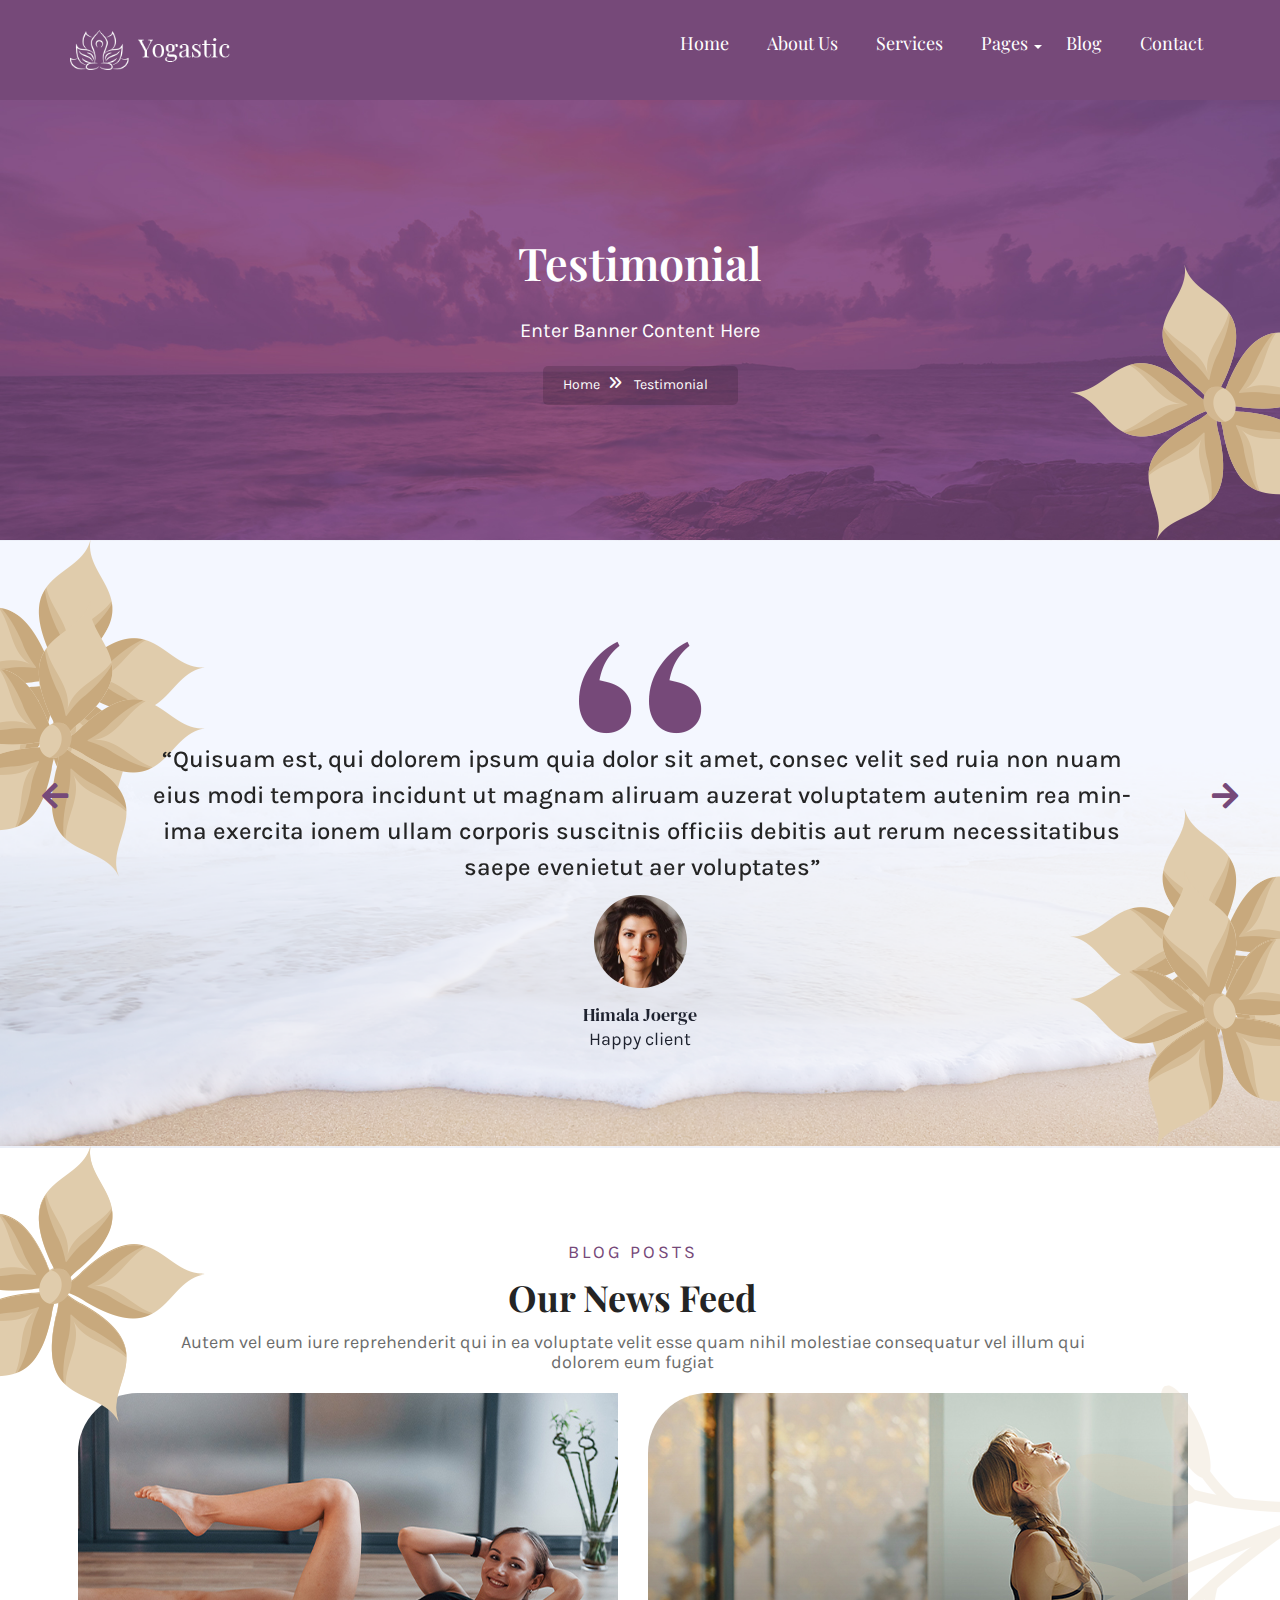
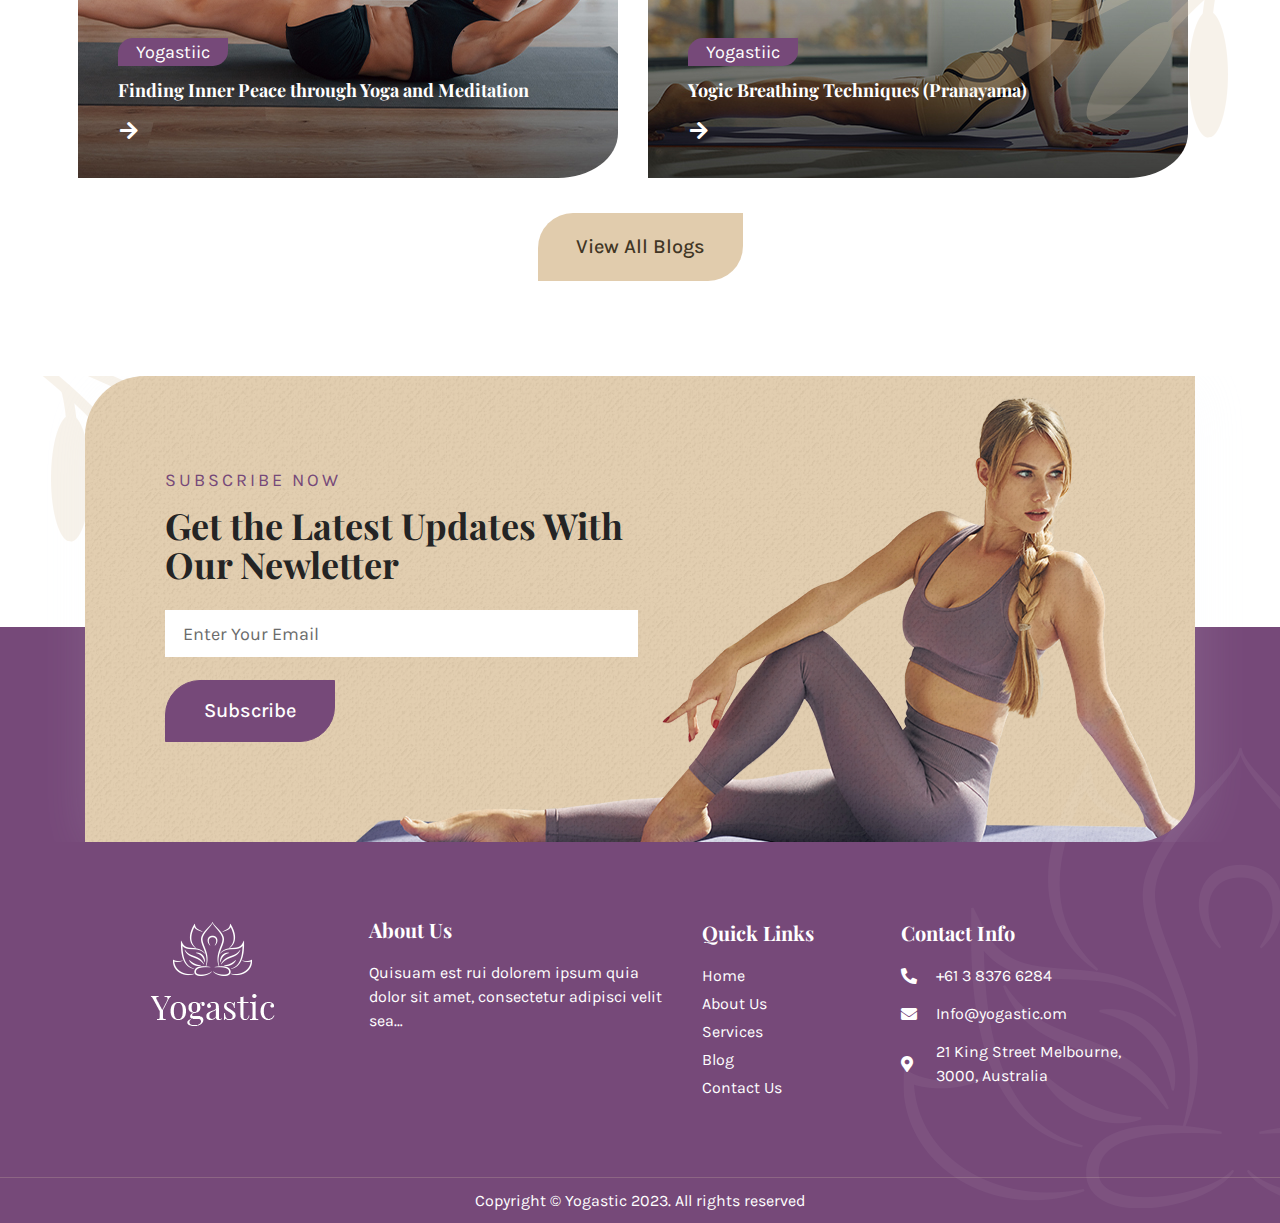
<file: yogastic/testimonial.html>
<!doctype html>
<html lang="en-US">
<head>
	<meta http-equiv="Content-Type" content="text/html; charset=UTF-8"/>
		<meta name="viewport" content="width=device-width, initial-scale=1">
	<title>Testimonial - Yogastic</title>
	<link rel="canonical" href="https://designingmedia.com/yogastic/testimonial.html" />
<meta name='robots' content='max-image-preview:large' />
<link rel='dns-prefetch' href='//fonts.googleapis.com' />
<script type="text/javascript">
window._wpemojiSettings = {"baseUrl":"https:\/\/s.w.org\/images\/core\/emoji\/14.0.0\/72x72\/","ext":".png","svgUrl":"https:\/\/s.w.org\/images\/core\/emoji\/14.0.0\/svg\/","svgExt":".svg","source":{"concatemoji":"../yogastic/wp-includes/js/wp-emoji-release.min.js"}};
/*! This file is auto-generated */
!function(i,n){var o,s,e;function c(e){try{var t={supportTests:e,timestamp:(new Date).valueOf()};sessionStorage.setItem(o,JSON.stringify(t))}catch(e){}}function p(e,t,n){e.clearRect(0,0,e.canvas.width,e.canvas.height),e.fillText(t,0,0);var t=new Uint32Array(e.getImageData(0,0,e.canvas.width,e.canvas.height).data),r=(e.clearRect(0,0,e.canvas.width,e.canvas.height),e.fillText(n,0,0),new Uint32Array(e.getImageData(0,0,e.canvas.width,e.canvas.height).data));return t.every(function(e,t){return e===r[t]})}function u(e,t,n){switch(t){case"flag":return n(e,"\ud83c\udff3\ufe0f\u200d\u26a7\ufe0f","\ud83c\udff3\ufe0f\u200b\u26a7\ufe0f")?!1:!n(e,"\ud83c\uddfa\ud83c\uddf3","\ud83c\uddfa\u200b\ud83c\uddf3")&&!n(e,"\ud83c\udff4\udb40\udc67\udb40\udc62\udb40\udc65\udb40\udc6e\udb40\udc67\udb40\udc7f","\ud83c\udff4\u200b\udb40\udc67\u200b\udb40\udc62\u200b\udb40\udc65\u200b\udb40\udc6e\u200b\udb40\udc67\u200b\udb40\udc7f");case"emoji":return!n(e,"\ud83e\udef1\ud83c\udffb\u200d\ud83e\udef2\ud83c\udfff","\ud83e\udef1\ud83c\udffb\u200b\ud83e\udef2\ud83c\udfff")}return!1}function f(e,t,n){var r="undefined"!=typeof WorkerGlobalScope&&self instanceof WorkerGlobalScope?new OffscreenCanvas(300,150):i.createElement("canvas"),a=r.getContext("2d",{willReadFrequently:!0}),o=(a.textBaseline="top",a.font="600 32px Arial",{});return e.forEach(function(e){o[e]=t(a,e,n)}),o}function t(e){var t=i.createElement("script");t.src=e,t.defer=!0,i.head.appendChild(t)}"undefined"!=typeof Promise&&(o="wpEmojiSettingsSupports",s=["flag","emoji"],n.supports={everything:!0,everythingExceptFlag:!0},e=new Promise(function(e){i.addEventListener("DOMContentLoaded",e,{once:!0})}),new Promise(function(t){var n=function(){try{var e=JSON.parse(sessionStorage.getItem(o));if("object"==typeof e&&"number"==typeof e.timestamp&&(new Date).valueOf()<e.timestamp+604800&&"object"==typeof e.supportTests)return e.supportTests}catch(e){}return null}();if(!n){if("undefined"!=typeof Worker&&"undefined"!=typeof OffscreenCanvas&&"undefined"!=typeof URL&&URL.createObjectURL&&"undefined"!=typeof Blob)try{var e="postMessage("+f.toString()+"("+[JSON.stringify(s),u.toString(),p.toString()].join(",")+"));",r=new Blob([e],{type:"text/javascript"}),a=new Worker(URL.createObjectURL(r),{name:"wpTestEmojiSupports"});return void(a.onmessage=function(e){c(n=e.data),a.terminate(),t(n)})}catch(e){}c(n=f(s,u,p))}t(n)}).then(function(e){for(var t in e)n.supports[t]=e[t],n.supports.everything=n.supports.everything&&n.supports[t],"flag"!==t&&(n.supports.everythingExceptFlag=n.supports.everythingExceptFlag&&n.supports[t]);n.supports.everythingExceptFlag=n.supports.everythingExceptFlag&&!n.supports.flag,n.DOMReady=!1,n.readyCallback=function(){n.DOMReady=!0}}).then(function(){return e}).then(function(){var e;n.supports.everything||(n.readyCallback(),(e=n.source||{}).concatemoji?t(e.concatemoji):e.wpemoji&&e.twemoji&&(t(e.twemoji),t(e.wpemoji)))}))}((window,document),window._wpemojiSettings);
</script>
<style type="text/css">
img.wp-smiley,
img.emoji {
	display: inline !important;
	border: none !important;
	box-shadow: none !important;
	height: 1em !important;
	width: 1em !important;
	margin: 0 0.07em !important;
	vertical-align: -0.1em !important;
	background: none !important;
	padding: 0 !important;
}
</style>
	<link rel='stylesheet' id='wp-block-library-css' href='../yogastic/wp-includes/css/dist/block-library/style.min.css' type='text/css' media='all' />
<style id='classic-theme-styles-inline-css' type='text/css'>
/*! This file is auto-generated */
.wp-block-button__link{color:#fff;background-color:#32373c;border-radius:9999px;box-shadow:none;text-decoration:none;padding:calc(.667em + 2px) calc(1.333em + 2px);font-size:1.125em}.wp-block-file__button{background:#32373c;color:#fff;text-decoration:none}
</style>
<style id='global-styles-inline-css' type='text/css'>
body{--wp--preset--color--black: #000000;--wp--preset--color--cyan-bluish-gray: #abb8c3;--wp--preset--color--white: #ffffff;--wp--preset--color--pale-pink: #f78da7;--wp--preset--color--vivid-red: #cf2e2e;--wp--preset--color--luminous-vivid-orange: #ff6900;--wp--preset--color--luminous-vivid-amber: #fcb900;--wp--preset--color--light-green-cyan: #7bdcb5;--wp--preset--color--vivid-green-cyan: #00d084;--wp--preset--color--pale-cyan-blue: #8ed1fc;--wp--preset--color--vivid-cyan-blue: #0693e3;--wp--preset--color--vivid-purple: #9b51e0;--wp--preset--gradient--vivid-cyan-blue-to-vivid-purple: linear-gradient(135deg,rgba(6,147,227,1) 0%,rgb(155,81,224) 100%);--wp--preset--gradient--light-green-cyan-to-vivid-green-cyan: linear-gradient(135deg,rgb(122,220,180) 0%,rgb(0,208,130) 100%);--wp--preset--gradient--luminous-vivid-amber-to-luminous-vivid-orange: linear-gradient(135deg,rgba(252,185,0,1) 0%,rgba(255,105,0,1) 100%);--wp--preset--gradient--luminous-vivid-orange-to-vivid-red: linear-gradient(135deg,rgba(255,105,0,1) 0%,rgb(207,46,46) 100%);--wp--preset--gradient--very-light-gray-to-cyan-bluish-gray: linear-gradient(135deg,rgb(238,238,238) 0%,rgb(169,184,195) 100%);--wp--preset--gradient--cool-to-warm-spectrum: linear-gradient(135deg,rgb(74,234,220) 0%,rgb(151,120,209) 20%,rgb(207,42,186) 40%,rgb(238,44,130) 60%,rgb(251,105,98) 80%,rgb(254,248,76) 100%);--wp--preset--gradient--blush-light-purple: linear-gradient(135deg,rgb(255,206,236) 0%,rgb(152,150,240) 100%);--wp--preset--gradient--blush-bordeaux: linear-gradient(135deg,rgb(254,205,165) 0%,rgb(254,45,45) 50%,rgb(107,0,62) 100%);--wp--preset--gradient--luminous-dusk: linear-gradient(135deg,rgb(255,203,112) 0%,rgb(199,81,192) 50%,rgb(65,88,208) 100%);--wp--preset--gradient--pale-ocean: linear-gradient(135deg,rgb(255,245,203) 0%,rgb(182,227,212) 50%,rgb(51,167,181) 100%);--wp--preset--gradient--electric-grass: linear-gradient(135deg,rgb(202,248,128) 0%,rgb(113,206,126) 100%);--wp--preset--gradient--midnight: linear-gradient(135deg,rgb(2,3,129) 0%,rgb(40,116,252) 100%);--wp--preset--font-size--small: 13px;--wp--preset--font-size--medium: 20px;--wp--preset--font-size--large: 36px;--wp--preset--font-size--x-large: 42px;--wp--preset--spacing--20: 0.44rem;--wp--preset--spacing--30: 0.67rem;--wp--preset--spacing--40: 1rem;--wp--preset--spacing--50: 1.5rem;--wp--preset--spacing--60: 2.25rem;--wp--preset--spacing--70: 3.38rem;--wp--preset--spacing--80: 5.06rem;--wp--preset--shadow--natural: 6px 6px 9px rgba(0, 0, 0, 0.2);--wp--preset--shadow--deep: 12px 12px 50px rgba(0, 0, 0, 0.4);--wp--preset--shadow--sharp: 6px 6px 0px rgba(0, 0, 0, 0.2);--wp--preset--shadow--outlined: 6px 6px 0px -3px rgba(255, 255, 255, 1), 6px 6px rgba(0, 0, 0, 1);--wp--preset--shadow--crisp: 6px 6px 0px rgba(0, 0, 0, 1);}:where(.is-layout-flex){gap: 0.5em;}:where(.is-layout-grid){gap: 0.5em;}body .is-layout-flow > .alignleft{float: left;margin-inline-start: 0;margin-inline-end: 2em;}body .is-layout-flow > .alignright{float: right;margin-inline-start: 2em;margin-inline-end: 0;}body .is-layout-flow > .aligncenter{margin-left: auto !important;margin-right: auto !important;}body .is-layout-constrained > .alignleft{float: left;margin-inline-start: 0;margin-inline-end: 2em;}body .is-layout-constrained > .alignright{float: right;margin-inline-start: 2em;margin-inline-end: 0;}body .is-layout-constrained > .aligncenter{margin-left: auto !important;margin-right: auto !important;}body .is-layout-constrained > :where(:not(.alignleft):not(.alignright):not(.alignfull)){max-width: var(--wp--style--global--content-size);margin-left: auto !important;margin-right: auto !important;}body .is-layout-constrained > .alignwide{max-width: var(--wp--style--global--wide-size);}body .is-layout-flex{display: flex;}body .is-layout-flex{flex-wrap: wrap;align-items: center;}body .is-layout-flex > *{margin: 0;}body .is-layout-grid{display: grid;}body .is-layout-grid > *{margin: 0;}:where(.wp-block-columns.is-layout-flex){gap: 2em;}:where(.wp-block-columns.is-layout-grid){gap: 2em;}:where(.wp-block-post-template.is-layout-flex){gap: 1.25em;}:where(.wp-block-post-template.is-layout-grid){gap: 1.25em;}.has-black-color{color: var(--wp--preset--color--black) !important;}.has-cyan-bluish-gray-color{color: var(--wp--preset--color--cyan-bluish-gray) !important;}.has-white-color{color: var(--wp--preset--color--white) !important;}.has-pale-pink-color{color: var(--wp--preset--color--pale-pink) !important;}.has-vivid-red-color{color: var(--wp--preset--color--vivid-red) !important;}.has-luminous-vivid-orange-color{color: var(--wp--preset--color--luminous-vivid-orange) !important;}.has-luminous-vivid-amber-color{color: var(--wp--preset--color--luminous-vivid-amber) !important;}.has-light-green-cyan-color{color: var(--wp--preset--color--light-green-cyan) !important;}.has-vivid-green-cyan-color{color: var(--wp--preset--color--vivid-green-cyan) !important;}.has-pale-cyan-blue-color{color: var(--wp--preset--color--pale-cyan-blue) !important;}.has-vivid-cyan-blue-color{color: var(--wp--preset--color--vivid-cyan-blue) !important;}.has-vivid-purple-color{color: var(--wp--preset--color--vivid-purple) !important;}.has-black-background-color{background-color: var(--wp--preset--color--black) !important;}.has-cyan-bluish-gray-background-color{background-color: var(--wp--preset--color--cyan-bluish-gray) !important;}.has-white-background-color{background-color: var(--wp--preset--color--white) !important;}.has-pale-pink-background-color{background-color: var(--wp--preset--color--pale-pink) !important;}.has-vivid-red-background-color{background-color: var(--wp--preset--color--vivid-red) !important;}.has-luminous-vivid-orange-background-color{background-color: var(--wp--preset--color--luminous-vivid-orange) !important;}.has-luminous-vivid-amber-background-color{background-color: var(--wp--preset--color--luminous-vivid-amber) !important;}.has-light-green-cyan-background-color{background-color: var(--wp--preset--color--light-green-cyan) !important;}.has-vivid-green-cyan-background-color{background-color: var(--wp--preset--color--vivid-green-cyan) !important;}.has-pale-cyan-blue-background-color{background-color: var(--wp--preset--color--pale-cyan-blue) !important;}.has-vivid-cyan-blue-background-color{background-color: var(--wp--preset--color--vivid-cyan-blue) !important;}.has-vivid-purple-background-color{background-color: var(--wp--preset--color--vivid-purple) !important;}.has-black-border-color{border-color: var(--wp--preset--color--black) !important;}.has-cyan-bluish-gray-border-color{border-color: var(--wp--preset--color--cyan-bluish-gray) !important;}.has-white-border-color{border-color: var(--wp--preset--color--white) !important;}.has-pale-pink-border-color{border-color: var(--wp--preset--color--pale-pink) !important;}.has-vivid-red-border-color{border-color: var(--wp--preset--color--vivid-red) !important;}.has-luminous-vivid-orange-border-color{border-color: var(--wp--preset--color--luminous-vivid-orange) !important;}.has-luminous-vivid-amber-border-color{border-color: var(--wp--preset--color--luminous-vivid-amber) !important;}.has-light-green-cyan-border-color{border-color: var(--wp--preset--color--light-green-cyan) !important;}.has-vivid-green-cyan-border-color{border-color: var(--wp--preset--color--vivid-green-cyan) !important;}.has-pale-cyan-blue-border-color{border-color: var(--wp--preset--color--pale-cyan-blue) !important;}.has-vivid-cyan-blue-border-color{border-color: var(--wp--preset--color--vivid-cyan-blue) !important;}.has-vivid-purple-border-color{border-color: var(--wp--preset--color--vivid-purple) !important;}.has-vivid-cyan-blue-to-vivid-purple-gradient-background{background: var(--wp--preset--gradient--vivid-cyan-blue-to-vivid-purple) !important;}.has-light-green-cyan-to-vivid-green-cyan-gradient-background{background: var(--wp--preset--gradient--light-green-cyan-to-vivid-green-cyan) !important;}.has-luminous-vivid-amber-to-luminous-vivid-orange-gradient-background{background: var(--wp--preset--gradient--luminous-vivid-amber-to-luminous-vivid-orange) !important;}.has-luminous-vivid-orange-to-vivid-red-gradient-background{background: var(--wp--preset--gradient--luminous-vivid-orange-to-vivid-red) !important;}.has-very-light-gray-to-cyan-bluish-gray-gradient-background{background: var(--wp--preset--gradient--very-light-gray-to-cyan-bluish-gray) !important;}.has-cool-to-warm-spectrum-gradient-background{background: var(--wp--preset--gradient--cool-to-warm-spectrum) !important;}.has-blush-light-purple-gradient-background{background: var(--wp--preset--gradient--blush-light-purple) !important;}.has-blush-bordeaux-gradient-background{background: var(--wp--preset--gradient--blush-bordeaux) !important;}.has-luminous-dusk-gradient-background{background: var(--wp--preset--gradient--luminous-dusk) !important;}.has-pale-ocean-gradient-background{background: var(--wp--preset--gradient--pale-ocean) !important;}.has-electric-grass-gradient-background{background: var(--wp--preset--gradient--electric-grass) !important;}.has-midnight-gradient-background{background: var(--wp--preset--gradient--midnight) !important;}.has-small-font-size{font-size: var(--wp--preset--font-size--small) !important;}.has-medium-font-size{font-size: var(--wp--preset--font-size--medium) !important;}.has-large-font-size{font-size: var(--wp--preset--font-size--large) !important;}.has-x-large-font-size{font-size: var(--wp--preset--font-size--x-large) !important;}
.wp-block-navigation a:where(:not(.wp-element-button)){color: inherit;}
:where(.wp-block-post-template.is-layout-flex){gap: 1.25em;}:where(.wp-block-post-template.is-layout-grid){gap: 1.25em;}
:where(.wp-block-columns.is-layout-flex){gap: 2em;}:where(.wp-block-columns.is-layout-grid){gap: 2em;}
.wp-block-pullquote{font-size: 1.5em;line-height: 1.6;}
</style>
<link rel='stylesheet' id='contact-form-7-css' href='../yogastic/wp-content/plugins/contact-form-7/includes/css/styles.css' type='text/css' media='all' />
<link rel='stylesheet' id='yogastic-font-css' href='//fonts.googleapis.com/css?family=Raleway%3A300%2C400%2C500%2C600%7CRaleway%3A600%2C700%26display%3Dswap&#038;ver=1695033914' type='text/css' media='all' />
<link rel='stylesheet' id='animate-css' href='../yogastic/wp-content/themes/yogastic/assets/css/animate.css' type='text/css' media='all' />
<link rel='stylesheet' id='bootstrap-css' href='../yogastic/wp-content/themes/yogastic/assets/css/bootstrap.min.css' type='text/css' media='all' />
<link rel='stylesheet' id='font-awesome-css' href='../yogastic/wp-content/plugins/elementor/assets/lib/font-awesome/css/font-awesome.min.css' type='text/css' media='all' />
<link rel='stylesheet' id='jquery-ui-css' href='../yogastic/wp-content/themes/yogastic/assets/css/jquery-ui.min.css' type='text/css' media='all' />
<link rel='stylesheet' id='flaticon-css' href='../yogastic/wp-content/themes/yogastic/assets/css/flaticon.css' type='text/css' media='all' />
<link rel='stylesheet' id='magnific-popup-css' href='../yogastic/wp-content/themes/yogastic/assets/css/magnific-popup.css' type='text/css' media='all' />
<link rel='stylesheet' id='nice-select-css' href='../yogastic/wp-content/themes/yogastic/assets/css/nice-select.css' type='text/css' media='all' />
<link rel='stylesheet' id='slick-css' href='../yogastic/wp-content/themes/yogastic/assets/css/slick.css' type='text/css' media='all' />
<link rel='stylesheet' id='yogastic-style-css' href='../yogastic/wp-content/themes/yogastic/style.css' type='text/css' media='all' />
<link rel='stylesheet' id='load-fa-pro-css' href='../yogastic/wp-content/themes/yogastic/assets/fonts/fontawesome-pro-v5.css' type='text/css' media='all' />
<link rel='stylesheet' id='load-fa-css' href='../yogastic/wp-content/themes/yogastic/assets/fonts/fontawesome-v6.css' type='text/css' media='all' />
<link rel='stylesheet' id='roboto-font-css' href='../yogastic/wp-content/themes/yogastic/assets/fonts/roboto.css' type='text/css' media='all' />
<link rel='stylesheet' id='yogastic-style-css-css' href='../yogastic/wp-content/themes/yogastic/assets/css/yogastic.css' type='text/css' media='all' />
<link rel='stylesheet' id='yogastic-responsive-css-css' href='../yogastic/wp-content/themes/yogastic/assets/css/yogastic-responsive.css' type='text/css' media='all' />
<link rel='stylesheet' id='owl-carousel-min-css' href='../yogastic/wp-content/themes/yogastic/assets/css/owl.carousel.min.css' type='text/css' media='all' />
<link rel='stylesheet' id='header-style-css' href='../yogastic/wp-content/themes/yogastic/assets/css/style.css' type='text/css' media='all' />
<link rel='stylesheet' id='responsive-css' href='../yogastic/wp-content/themes/yogastic/assets/css/responsive.css' type='text/css' media='all' />
<link rel='stylesheet' id='elementor-icons-css' href='../yogastic/wp-content/plugins/elementor/assets/lib/eicons/css/elementor-icons.min.css' type='text/css' media='all' />
<link rel='stylesheet' id='elementor-frontend-css' href='../yogastic/wp-content/uploads/elementor/css/custom-frontend-lite.min.css' type='text/css' media='all' />
<link rel='stylesheet' id='swiper-css' href='../yogastic/wp-content/plugins/elementor/assets/lib/swiper/v8/css/swiper.min.css' type='text/css' media='all' />
<link rel='stylesheet' id='elementor-post-7-css' href='../yogastic/wp-content/uploads/elementor/css/post-7.css' type='text/css' media='all' />
<link rel='stylesheet' id='elementor-pro-css' href='../yogastic/wp-content/uploads/elementor/css/custom-pro-frontend-lite.min.css' type='text/css' media='all' />
<link rel='stylesheet' id='elementor-global-css' href='../yogastic/wp-content/uploads/elementor/css/global.css' type='text/css' media='all' />
<link rel='stylesheet' id='elementor-post-3221-css' href='../yogastic/wp-content/uploads/elementor/css/post-3221.css' type='text/css' media='all' />
<link rel='stylesheet' id='blog-post-css-css' href='../yogastic/wp-content/plugins/akd-essentials/widgets/assets/blog.css' type='text/css' media='all' />
<link rel='stylesheet' id='google-fonts-1-css' href='https://fonts.googleapis.com/css?family=Playfair+Display%3A100%2C100italic%2C200%2C200italic%2C300%2C300italic%2C400%2C400italic%2C500%2C500italic%2C600%2C600italic%2C700%2C700italic%2C800%2C800italic%2C900%2C900italic%7CRoboto+Slab%3A100%2C100italic%2C200%2C200italic%2C300%2C300italic%2C400%2C400italic%2C500%2C500italic%2C600%2C600italic%2C700%2C700italic%2C800%2C800italic%2C900%2C900italic%7CKarla%3A100%2C100italic%2C200%2C200italic%2C300%2C300italic%2C400%2C400italic%2C500%2C500italic%2C600%2C600italic%2C700%2C700italic%2C800%2C800italic%2C900%2C900italic%7CDM+Serif+Display%3A100%2C100italic%2C200%2C200italic%2C300%2C300italic%2C400%2C400italic%2C500%2C500italic%2C600%2C600italic%2C700%2C700italic%2C800%2C800italic%2C900%2C900italic&#038;display=swap&#038;ver=6.3.1' type='text/css' media='all' />
<link rel="preconnect" href="https://fonts.gstatic.com/" crossorigin><script type='text/javascript' src='../yogastic/wp-includes/js/jquery/jquery.min.js' id='jquery-core-js'></script>
<script type='text/javascript' src='../yogastic/wp-includes/js/jquery/jquery-migrate.min.js' id='jquery-migrate-js'></script>
<script type='text/javascript' src='../yogastic/wp-content/plugins/akd-essentials/myscript.js' id='my_custom_script-js'></script>
<link rel="https://api.w.org/" href="https://designingmedia.com/yogastic/wp-json/" /><link rel="EditURI" type="application/rsd+xml" title="RSD" href="https://designingmedia.com/yogastic/xmlrpc.php?rsd" />
<meta name="generator" content="WordPress 6.3.1" />
<link rel='shortlink' href='https://designingmedia.com/yogastic/?p=3221' />
<meta name="generator" content="Elementor 3.15.3; features: e_dom_optimization, e_optimized_assets_loading, e_optimized_css_loading, additional_custom_breakpoints; settings: css_print_method-external, google_font-enabled, font_display-swap">
		<style type="text/css" id="wp-custom-css">
			.form-outer .form-inner .main{
    width: 100%;
    padding: 0 0px 0 0px;
}
.form-outer .form-inner .main1{
    width: 47.2%;
    float: left;
    margin-right: 5px;
}
.form-outer .form-inner .main2{
    width: 47.2%;
    float: left;
    margin-left: 12px;
}
.form-outer .form-inner .main4{
    width: 43%;
	margin-top: 20px;  
}
.wpcf7-not-valid-tip{
	top:-60px;
}
/* .form-outer .form-inner .main1 input:hover{
    background: #fff;
    border:1px solid #4383ec;
} */
/* .form-outer .form-inner .main2 input:hover{
    background: #fff;
    border:1px solid #4383ec;
} */
.form-outer .form-inner .wpcf7-textarea:hover{
    background: #fff;
    border:0px solid #4383ec;
}
.form-outer .form-inner .main1 input{
        color: #555;
    background: #fff;
    border: 1px solid #f2f6fe;
    -webkit-border-radius: 0px;
    border-radius: 0px;
    display: block;
    padding: 12px 18px 12px 18px;
    width: 100%;
    font-family: 'Karla', sans-serif;
    font-size: 18px;
    font-weight: 400;
}
.form-outer .form-inner .main2 input{
        color: #555;
    border: 1px solid #f2f6fe;
    -webkit-border-radius: 0px;
    border-radius: 0px;
    display: block;
    padding: 12px 18px 12px 18px;
    width: 100%;
    font-family: 'Karla', sans-serif;
    font-size: 18px;
    font-weight: 400;
	 	background:#fff;
}
.form-outer .form-inner .main3 input{
        color: #555;
    background: #fff;
    border: 1px solid #f2f6fe;
    -webkit-border-radius: 6px;
    border-radius: 0px;
    display: block;
   padding: 15px 15px 15px 15px;
    width: 100%;
    font-family: 'Karla', sans-serif;
    font-size: 18px;
    font-weight: 400;
}
.form-outer .form-inner .main3 textarea{
    line-height: 12px !important;
    font-family: 'Karla', sans-serif;
    font-size: 18px;
    font-weight: 400;
    background: #fff;
    border: 1px solid #f2f6fe;
    height: 115px;
    width: 97.3%;
    padding: 17px;
}
.wpcf7-form-control-wrap{
    position: unset;
}
.form-outer .form-inner .wpcf7-submit{
	background:#764979;
	border:0pc solid #764979;
	color:#fff;
	padding: 24px 40px !important;
	font-size: 22px;
  font-weight: 400;
	font-family: 'Karla', sans-serif;
}
.form-outer .form-inner .wpcf7-submit:hover{
	background:#fff;
	color:#764979;
}
.form-outer .form-inner p {
    margin: 0 0 23px 0 !important;
    padding: 0;
}
/*css for toggle */
.toggle-outer .toggle-inner .elementor-toggle-item{
	    margin-bottom: 30px !important;
    background: #fff;
    padding: 26px;
	box-shadow:1px 0px 45px rgba(118,73,121,0.14);
	border-radius:35px 0 35px 0;
}
.toggle-outer .toggle-inner .far{
	    font-size: 30px ;
}
/*css for Subscribe-form */
.Subscribe-form-outer .Subscribe-form-inner input{
	padding: 12px 18px;
  border: none;
  margin-bottom: 15px;
	font-family: 'Karla', sans-serif;
	font-size:20px;
	background:#fff;
}
.Subscribe-form-outer .Subscribe-form-inner .wpcf7-validates-as-email {
    width: 97%;
}
.Subscribe-form-outer .Subscribe-form-inner input::placeholder {
   font-family: 'Karla', sans-serif;
	font-size:18px;
	color:#6b6b6b;
}
.Subscribe-form-outer .Subscribe-form-inner .wpcf7-submit{
	border: 1px solid #764979;
	background:#764979;
	color:#fff;
	padding: 19px 38px;
}
.tab-outer .tab-inner:hover .elementor-image-box-img{
	opacity:0.6;
}
.tab-outer .tab-inner:hover . {
	background-color:#764979;
	color:#fff;
}
.pricing-outer .pricing-inner:hover
.attachment-full{
	opacity:0.6 !important;
}
.pricing-outer .pricing-inner:hover .elementor-animation-float{
	opacity: 1 !important;
	background:#764979;
	color:#fff;
}
.pricing-outer .pricing-inner:hover .elementor-widget-container{
background:;
}
/*css for team  page team section */
.team-outer .team-inner:hover .elementor-social-icon
{
background:#e1ccad !important;
}
.team-outer .team-inner:hover i{
	color:#413625 !important;
}
.team-outer .team-inner:hover .attachment-full{
	opacity:0.6;
}
.team-outer .team-inner:hover {
    transform: translateY(-5px);
}
.team-outer .team-inner {
    transition: all 0.3s ease-in-out;
}
.heading-inner .elementor-widget-container:hover{
	color:#e1ccad !important;
	border-color:#e1ccad !important;
}
/*css for laptop */
@media (max-width: 1199px){
	/*css for Subscribe-form */
.Subscribe-form-outer .Subscribe-form-inner input{
	padding: 10px 18px;
  border: none;
  margin-bottom: 15px;
	font-family: 'Karla', sans-serif;
	font-size:18px;
}
.Subscribe-form-outer .Subscribe-form-inner .wpcf7-validates-as-email {
    width: 100%;
}
.Subscribe-form-outer .Subscribe-form-inner input::placeholder {
   font-family: 'Karla', sans-serif;
	font-size:18px;
	color:#6b6b6b;
}
.Subscribe-form-outer .Subscribe-form-inner .wpcf7-submit{
	border: 1px solid #764979;
	background:#764979;
	color:#fff;
	padding: 19px 42px;
}
	.video-outer .elementor-section{
		height:
	}
}
/*css for tab */
@media (max-width: 1024px){
	.form-outer .form-inner .main{
    width: 100%;
    padding: 0 0px 0 0px;
}
	.form-outer .form-inner .main3 textarea{
		width: 97.6%;
	}
.form-outer .form-inner .main1{
    width: 100%;
    float: left;
    margin-right: 0px;
}
.form-outer .form-inner .main2{
    width: 100%;
    float: left;
    margin-left: 0px;
}
.form-outer .form-inner .main4{
    width: 44%;
}
	.form-outer .form-inner .main3 textarea{
		width:100%;
	}	
.form-outer .form-inner .wpcf7-submit{
			padding: 18px 36px !important;
	}
	/*css for Subscribe-form */
.Subscribe-form-outer .Subscribe-form-inner input{
	padding: 12px 18px;
  border: none;
  margin-bottom: 15px;
	font-family: 'Karla', sans-serif;
	font-size:18px;
}
.Subscribe-form-outer .Subscribe-form-inner .wpcf7-validates-as-email {
    width: 100%;
}
.Subscribe-form-outer .Subscribe-form-inner input::placeholder {
   font-family: 'Karla', sans-serif;
	font-size:18px;
	color:#6b6b6b;
}
.Subscribe-form-outer .Subscribe-form-inner .wpcf7-submit{
	border: 1px solid #764979;
	background:#764979;
	color:#fff;
	padding: 19px 42px ;
}	
.Subscribe-form-outer .Subscribe-form-inner .wpcf7-submit:hover{
		background:#fff !important;
		color:#764979 !important;
	}
}
/*css for mobile */
@media (max-width: 360px){
	.form-outer .form-inner .main{
    width: 100%;
    padding: 0 0px 0 0px;
		text-align:center;
	}
.form-outer .form-inner .main4 {
    width: 100%;
	margin-top:-7px;
}
	/*css for Subscribe-form */
.Subscribe-form-outer .Subscribe-form-inner input{
	padding: 12px 18px;
  border: none;
  margin-bottom: 15px;
	font-family: 'Karla', sans-serif;
	font-size:18px;
}
.Subscribe-form-outer .Subscribe-form-inner .wpcf7-validates-as-email {
    width: 100%;
}
.Subscribe-form-outer .Subscribe-form-inner input::placeholder {
   font-family: 'Karla', sans-serif;
	font-size:18px;
	color:#6b6b6b;
}
.Subscribe-form-outer .Subscribe-form-inner .wpcf7-submit{
	border: 1px solid #764979;
	background:#764979;
	color:#fff;
	padding: 19px 42px;
	width:100%
}	
	/*css for toggle */
.toggle-outer .toggle-inner .elementor-toggle-item{
	    margin-bottom: 15px !important;
    background: #fff;
    padding: 26px;
	box-shadow:1px 0px 45px rgba(118,73,121,0.14);
	border-radius:35px 0 35px 0;
}
.toggle-outer .toggle-inner .far{
	    font-size: 18px;
}
}
			</style>
		</head>
<body class="page-template page-template-elementor_header_footer page page-id-3221 elementor-default elementor-template-full-width elementor-kit-7 elementor-page elementor-page-3221">
<div id="page" class="site">
	<a class="skip-link screen-reader-text" href="#primary">Skip to content</a>
	    <!-- navbar start -->
    <div class="navbar-area navbar-area-2 style-2 extra-margin-top">
    <div class="body-overlay" id="body-overlay"></div>
    <div class="search-popup" id="search-popup">
        <form role="search" method="get" class="search-form" action="../index.html">
    <input type="text" class="search-field" placeholder="Search here..." value="" name="s" required>
    <button type="submit" class="search-submit">
        <i class="fa fa-search"></i>
    </button>
</form>  
    </div>
	<!-- navbar start -->
	<div class="navbar-area navbar-area-2 style-2 extra-margin-top">
	    	    <nav class="navbar navbar-area navbar-expand-lg nav-transparent">
	        <div class="container nav-container nav-white">
	            <div class="responsive-mobile-menu">
                    <div class="logo">
                                             <a class="standard-logo" href="../index.html">
                <img src="../yogastic/wp-content/uploads/2023/09/logo-4.png" alt="logo" />
            </a>
            <a class="retina-logo" href="../index.html">
                <img src="../yogastic/wp-content/uploads/2023/09/logo-2-1.png" alt="logo" />
            </a>
                                </div>
	                <button class="s7t-header-menu toggle-btn d-block d-lg-none" data-toggle="collapse" data-target="#yogastic_main_menu" aria-expanded="false" aria-label="Toggle navigation">
	                    <span class="icon-left"></span>
	                    <span class="icon-right"></span>
	                </button>
	            </div>
                <div id="yogastic_main_menu" class="collapse navbar-collapse"><ul id="menu-menu" class="navbar-nav"><li id="menu-item-47" class="menu-item menu-item-type-post_type menu-item-object-page menu-item-home menu-item-47"><a href="../index.html">Home</a></li>
<li id="menu-item-2050" class="menu-item menu-item-type-post_type menu-item-object-page menu-item-2050"><a href="../yogastic/about.html">About Us</a></li>
<li id="menu-item-2483" class="menu-item menu-item-type-post_type menu-item-object-page menu-item-2483"><a href="../yogastic/services.html">Services</a></li>
<li id="menu-item-50" class="menu-item menu-item-type-custom menu-item-object-custom current-menu-ancestor current-menu-parent menu-item-has-children menu-item-50"><a href="#">Pages</a>
<ul class="sub-menu">
	<li id="menu-item-2566" class="menu-item menu-item-type-post_type menu-item-object-page menu-item-2566"><a href="../yogastic/pricing.html">Pricing</a></li>
	<li id="menu-item-3222" class="menu-item menu-item-type-post_type menu-item-object-page current-menu-item page_item page-item-3221 current_page_item menu-item-3222"><a href="../yogastic/testimonial.html" aria-current="page">Testimonial</a></li>
	<li id="menu-item-2722" class="menu-item menu-item-type-post_type menu-item-object-page menu-item-2722"><a href="../yogastic/faq.html">Faq</a></li>
	<li id="menu-item-2582" class="menu-item menu-item-type-post_type menu-item-object-page menu-item-2582"><a href="../yogastic/team.html">Team</a></li>
</ul>
</li>
<li id="menu-item-6686" class="menu-item menu-item-type-post_type menu-item-object-page menu-item-6686"><a href="../yogastic/blog.html">Blog</a></li>
<li id="menu-item-3379" class="menu-item menu-item-type-post_type menu-item-object-page menu-item-3379"><a href="../yogastic/contact.html">Contact</a></li>
</ul></div>	             
	        </div>
	    </nav>
	</div>
<div id="content" class="site-content">
            <div class="page-title-area overlay-bg style-1" style=" background-image: url(../yogastic/wp-content/uploads/2023/04/sub-banner-img-1-2.jpg); ">
                <div class="container">
                    <div class="row justify-content-center">
                        <div class="col-sm-12 text-left">
                                                           <h3 class="title">  Testimonial</h3>
                                <p>Enter Banner Content Here </p>                                                    </div>
                        <div class="col-sm-12 text-left">
                             <ul class="breadcrumb">
                                 <li class="breadcrumb-list"><a href="../index.html" title="Home ">Home </a></li><li class="breadcrumb-list"><a href="../yogastic/testimonial.html">Testimonial</a></li>                             </ul>
                        </div>
                    </div>
                </div>
            </div>
        		<div data-elementor-type="wp-page" data-elementor-id="3221" class="elementor elementor-3221">
									<section class="elementor-section elementor-top-section elementor-element elementor-element-be21e56 elementor-section-full_width elementor-section-height-default elementor-section-height-default" data-id="be21e56" data-element_type="section" data-settings="{&quot;background_background&quot;:&quot;classic&quot;,&quot;navigation&quot;:&quot;both&quot;}">
						<div class="elementor-container elementor-column-gap-no">
					<div class="elementor-column elementor-col-100 elementor-top-column elementor-element elementor-element-0b2d4aa" data-id="0b2d4aa" data-element_type="column" data-settings="{&quot;navigation&quot;:&quot;both&quot;}">
			<div class="elementor-widget-wrap elementor-element-populated">
								<div class="elementor-element elementor-element-e7fe60a elementor-widget__width-auto elementor-absolute elementor-widget-tablet__width-initial elementor-hidden-mobile elementor-hidden-tablet elementor-invisible elementor-widget elementor-widget-image" data-id="e7fe60a" data-element_type="widget" data-settings="{&quot;_position&quot;:&quot;absolute&quot;,&quot;_animation&quot;:&quot;fadeIn&quot;,&quot;_animation_tablet&quot;:&quot;zoomIn&quot;,&quot;_animation_delay&quot;:300,&quot;navigation&quot;:&quot;both&quot;}" data-widget_type="image.default">
				<div class="elementor-widget-container">
			<style>/*! elementor - v3.15.0 - 20-08-2023 */
.elementor-widget-image{text-align:center}.elementor-widget-image a{display:inline-block}.elementor-widget-image a img[src$=".svg"]{width:48px}.elementor-widget-image img{vertical-align:middle;display:inline-block}</style>												<img decoding="async" fetchpriority="high" width="205" height="276" src="../yogastic/wp-content/uploads/2022/07/left-design-testimonial-1.png" class="attachment-full size-full wp-image-1581" alt="" />															</div>
				</div>
				<div class="elementor-element elementor-element-d53b1c7 elementor-widget__width-auto elementor-absolute elementor-widget-tablet__width-initial elementor-hidden-mobile elementor-invisible elementor-widget elementor-widget-image" data-id="d53b1c7" data-element_type="widget" data-settings="{&quot;_position&quot;:&quot;absolute&quot;,&quot;_animation&quot;:&quot;fadeIn&quot;,&quot;_animation_delay&quot;:400,&quot;navigation&quot;:&quot;both&quot;}" data-widget_type="image.default">
				<div class="elementor-widget-container">
															<img decoding="async" width="210" height="276" src="../yogastic/wp-content/uploads/2022/07/right-design-testimonial-1.png" class="attachment-full size-full wp-image-1582" alt="" />															</div>
				</div>
					</div>
		</div>
							</div>
		</section>
				<section class="elementor-section elementor-top-section elementor-element elementor-element-8ead484 elementor-section-full_width elementor-section-height-default elementor-section-height-default" data-id="8ead484" data-element_type="section" data-settings="{&quot;background_background&quot;:&quot;classic&quot;,&quot;navigation&quot;:&quot;both&quot;}">
						<div class="elementor-container elementor-column-gap-no">
					<div class="elementor-column elementor-col-100 elementor-top-column elementor-element elementor-element-04371b2" data-id="04371b2" data-element_type="column" data-settings="{&quot;navigation&quot;:&quot;both&quot;}">
			<div class="elementor-widget-wrap elementor-element-populated">
								<div class="elementor-element elementor-element-3197cd7 elementor-widget__width-auto elementor-absolute elementor-widget-tablet__width-initial elementor-hidden-mobile elementor-hidden-tablet elementor-invisible elementor-widget elementor-widget-image" data-id="3197cd7" data-element_type="widget" data-settings="{&quot;_position&quot;:&quot;absolute&quot;,&quot;_animation&quot;:&quot;fadeIn&quot;,&quot;_animation_tablet&quot;:&quot;zoomIn&quot;,&quot;_animation_delay&quot;:300,&quot;navigation&quot;:&quot;both&quot;}" data-widget_type="image.default">
				<div class="elementor-widget-container">
															<img decoding="async" fetchpriority="high" width="205" height="276" src="../yogastic/wp-content/uploads/2022/07/left-design-testimonial-1.png" class="attachment-full size-full wp-image-1581" alt="" />															</div>
				</div>
				<div class="elementor-element elementor-element-d730b5c elementor-widget__width-auto elementor-absolute elementor-widget-tablet__width-initial elementor-hidden-mobile elementor-invisible elementor-widget elementor-widget-image" data-id="d730b5c" data-element_type="widget" data-settings="{&quot;_position&quot;:&quot;absolute&quot;,&quot;_animation&quot;:&quot;fadeIn&quot;,&quot;_animation_delay&quot;:400,&quot;navigation&quot;:&quot;both&quot;}" data-widget_type="image.default">
				<div class="elementor-widget-container">
															<img decoding="async" width="210" height="276" src="../yogastic/wp-content/uploads/2022/07/right-design-testimonial-1.png" class="attachment-full size-full wp-image-1582" alt="" />															</div>
				</div>
				<section class="elementor-section elementor-inner-section elementor-element elementor-element-f461ca2 elementor-section-boxed elementor-section-height-default elementor-section-height-default" data-id="f461ca2" data-element_type="section" data-settings="{&quot;navigation&quot;:&quot;both&quot;}">
						<div class="elementor-container elementor-column-gap-no">
					<div class="elementor-column elementor-col-100 elementor-inner-column elementor-element elementor-element-4585b2c elementor-invisible" data-id="4585b2c" data-element_type="column" data-settings="{&quot;animation&quot;:&quot;fadeInUp&quot;,&quot;navigation&quot;:&quot;both&quot;}">
			<div class="elementor-widget-wrap elementor-element-populated">
								<div class="elementor-element elementor-element-561409c elementor-widget elementor-widget-testimonial" data-id="561409c" data-element_type="widget" data-settings="{&quot;navigation&quot;:&quot;both&quot;}" data-widget_type="testimonial.default">
				<div class="elementor-widget-container">
			<style>/*! elementor - v3.15.0 - 20-08-2023 */
.elementor-testimonial-wrapper{overflow:hidden;text-align:center}.elementor-testimonial-wrapper .elementor-testimonial-content{font-size:1.3em;margin-bottom:20px}.elementor-testimonial-wrapper .elementor-testimonial-name{line-height:1.5;display:block}.elementor-testimonial-wrapper .elementor-testimonial-job{font-size:.85em;display:block}.elementor-testimonial-wrapper .elementor-testimonial-meta{width:100%;line-height:1}.elementor-testimonial-wrapper .elementor-testimonial-meta-inner{display:inline-block}.elementor-testimonial-wrapper .elementor-testimonial-meta .elementor-testimonial-details,.elementor-testimonial-wrapper .elementor-testimonial-meta .elementor-testimonial-image{display:table-cell;vertical-align:middle}.elementor-testimonial-wrapper .elementor-testimonial-meta .elementor-testimonial-image img{width:60px;height:60px;border-radius:50%;-o-object-fit:cover;object-fit:cover;max-width:none}.elementor-testimonial-wrapper .elementor-testimonial-meta.elementor-testimonial-image-position-aside .elementor-testimonial-image{padding-right:15px}.elementor-testimonial-wrapper .elementor-testimonial-meta.elementor-testimonial-image-position-aside .elementor-testimonial-details{text-align:left}.elementor-testimonial-wrapper .elementor-testimonial-meta.elementor-testimonial-image-position-top .elementor-testimonial-details,.elementor-testimonial-wrapper .elementor-testimonial-meta.elementor-testimonial-image-position-top .elementor-testimonial-image{display:block}.elementor-testimonial-wrapper .elementor-testimonial-meta.elementor-testimonial-image-position-top .elementor-testimonial-image{margin-bottom:20px}</style>		<section class="testimonial-section w-100 float-left d-table">
            <div class="container">
                <div id="testimonial-carousel" class="carousel slide" data-ride="carousel">
                    <div class="carousel-inner">
						                        <div class="carousel-item active">
                            <div class="content-box">
								<figure class="testimonial_content">
									<img width="123" height="93" src="../yogastic/wp-content/uploads/2022/07/quote-icon-1.png" class="attachment-full size-full" alt="" decoding="async" />								</figure>
								<div class="testimonial_paragraph"><p>“Quisuam est, qui dolorem ipsum quia dolor sit amet, consec velit sed ruia non nuam eius modi tempora incidunt ut magnam aliruam auzerat voluptatem autenim rea minima exercita ionem ullam corporis suscitnis officiis debitis aut rerum necessitatibus saepe evenietut aer voluptates”</p></div>
								<figure class="img-fluid">
									<img loading="lazy" width="93" height="93" src="../yogastic/wp-content/uploads/2022/07/testimonial-client-1.png" class="attachment-full size-full" alt="" decoding="async" />								</figure>
								<span class="testimonial_person_name">Himala Joerge</span><br>
								<span class="department_name">Happy client</span>
                            </div>
                        </div>
						                        <div class="carousel-item ">
                            <div class="content-box">
								<figure class="testimonial_content">
									<img width="123" height="93" src="../yogastic/wp-content/uploads/2022/07/quote-icon-1.png" class="attachment-full size-full" alt="" decoding="async" />								</figure>
								<div class="testimonial_paragraph"><p>“Quisuam est, qui dolorem ipsum quia dolor sit amet, consec velit sed ruia non nuam eius modi tempora incidunt ut magnam aliruam auzerat voluptatem autenim rea minima exercita ionem ullam corporis suscitnis officiis debitis aut rerum necessitatibus saepe evenietut aer voluptates”</p></div>
								<figure class="img-fluid">
									<img loading="lazy" width="93" height="93" src="../yogastic/wp-content/uploads/2022/07/testimonial-client-1.png" class="attachment-full size-full" alt="" decoding="async" />								</figure>
								<span class="testimonial_person_name">Himala Joerge</span><br>
								<span class="department_name">Happy client</span>
                            </div>
                        </div>
						                        <div class="carousel-item ">
                            <div class="content-box">
								<figure class="testimonial_content">
									<img width="123" height="93" src="../yogastic/wp-content/uploads/2022/07/quote-icon-1.png" class="attachment-full size-full" alt="" decoding="async" />								</figure>
								<div class="testimonial_paragraph"><p>“Quisuam est, qui dolorem ipsum quia dolor sit amet, consec velit sed ruia non nuam eius modi tempora incidunt ut magnam aliruam auzerat voluptatem autenim rea minima exercita ionem ullam corporis suscitnis officiis debitis aut rerum necessitatibus saepe evenietut aer voluptates”</p></div>
								<figure class="img-fluid">
									<img loading="lazy" width="93" height="93" src="../yogastic/wp-content/uploads/2022/07/testimonial-client-1.png" class="attachment-full size-full" alt="" decoding="async" />								</figure>
								<span class="testimonial_person_name">Himala Joerge</span><br>
								<span class="department_name">Happy client</span>
                            </div>
                        </div>
						                    </div>
                    <div class="pagination-outer">
					<a class="carousel-control-prev" href="#testimonial-carousel" role="button" data-slide="prev">
                            <i class="fas fa-arrow-left"></i>
                            <span class="sr-only">Previous</span>
                        </a>
                        <a class="carousel-control-next" href="#testimonial-carousel" role="button" data-slide="next">
                            <i class="fas fa-arrow-right"></i>
                            <span class="sr-only">Next</span>
                        </a>
                    </div>
                </div>
            </div>
    </section>
        		</div>
				</div>
					</div>
		</div>
							</div>
		</section>
					</div>
		</div>
							</div>
		</section>
				<section class="elementor-section elementor-top-section elementor-element elementor-element-49b8c1a elementor-section-full_width elementor-section-height-default elementor-section-height-default" data-id="49b8c1a" data-element_type="section" data-settings="{&quot;background_background&quot;:&quot;classic&quot;,&quot;navigation&quot;:&quot;both&quot;}">
						<div class="elementor-container elementor-column-gap-no">
					<div class="elementor-column elementor-col-100 elementor-top-column elementor-element elementor-element-099bb45" data-id="099bb45" data-element_type="column" data-settings="{&quot;navigation&quot;:&quot;both&quot;}">
			<div class="elementor-widget-wrap elementor-element-populated">
								<div class="elementor-element elementor-element-f359636 elementor-widget__width-auto elementor-absolute elementor-widget-tablet__width-initial elementor-hidden-mobile elementor-hidden-tablet elementor-invisible elementor-widget elementor-widget-image" data-id="f359636" data-element_type="widget" data-settings="{&quot;_position&quot;:&quot;absolute&quot;,&quot;_animation&quot;:&quot;fadeIn&quot;,&quot;_animation_tablet&quot;:&quot;zoomIn&quot;,&quot;_animation_delay&quot;:300,&quot;navigation&quot;:&quot;both&quot;}" data-widget_type="image.default">
				<div class="elementor-widget-container">
															<img decoding="async" fetchpriority="high" width="205" height="276" src="../yogastic/wp-content/uploads/2022/07/left-design-testimonial-1.png" class="attachment-full size-full wp-image-1581" alt="" />															</div>
				</div>
				<div class="elementor-element elementor-element-d122965 elementor-widget__width-auto elementor-absolute elementor-widget-tablet__width-initial elementor-hidden-mobile elementor-invisible elementor-widget elementor-widget-image" data-id="d122965" data-element_type="widget" data-settings="{&quot;_position&quot;:&quot;absolute&quot;,&quot;_animation&quot;:&quot;fadeIn&quot;,&quot;_animation_delay&quot;:400,&quot;navigation&quot;:&quot;both&quot;}" data-widget_type="image.default">
				<div class="elementor-widget-container">
															<img decoding="async" width="210" height="276" src="../yogastic/wp-content/uploads/2022/07/right-design-testimonial-1.png" class="attachment-full size-full wp-image-1582" alt="" />															</div>
				</div>
					</div>
		</div>
							</div>
		</section>
				<section class="elementor-section elementor-top-section elementor-element elementor-element-021f143 elementor-section-full_width elementor-section-height-default elementor-section-height-default" data-id="021f143" data-element_type="section" data-settings="{&quot;background_background&quot;:&quot;classic&quot;,&quot;navigation&quot;:&quot;both&quot;}">
						<div class="elementor-container elementor-column-gap-no">
					<div class="elementor-column elementor-col-100 elementor-top-column elementor-element elementor-element-2309e66" data-id="2309e66" data-element_type="column" data-settings="{&quot;navigation&quot;:&quot;both&quot;}">
			<div class="elementor-widget-wrap elementor-element-populated">
								<div class="elementor-element elementor-element-b48b1b2 elementor-widget__width-auto elementor-absolute elementor-widget-tablet__width-initial elementor-hidden-mobile elementor-hidden-tablet elementor-invisible elementor-widget elementor-widget-image" data-id="b48b1b2" data-element_type="widget" data-settings="{&quot;_position&quot;:&quot;absolute&quot;,&quot;_animation&quot;:&quot;fadeIn&quot;,&quot;_animation_tablet&quot;:&quot;zoomIn&quot;,&quot;_animation_delay&quot;:300,&quot;navigation&quot;:&quot;both&quot;}" data-widget_type="image.default">
				<div class="elementor-widget-container">
															<img decoding="async" fetchpriority="high" width="205" height="276" src="../yogastic/wp-content/uploads/2022/07/left-design-testimonial-1.png" class="attachment-full size-full wp-image-1581" alt="" />															</div>
				</div>
				<div class="elementor-element elementor-element-e41460e elementor-widget__width-auto elementor-absolute elementor-widget-tablet__width-initial elementor-hidden-mobile elementor-invisible elementor-widget elementor-widget-image" data-id="e41460e" data-element_type="widget" data-settings="{&quot;_position&quot;:&quot;absolute&quot;,&quot;_animation&quot;:&quot;fadeIn&quot;,&quot;_animation_delay&quot;:400,&quot;navigation&quot;:&quot;both&quot;}" data-widget_type="image.default">
				<div class="elementor-widget-container">
															<img decoding="async" width="210" height="276" src="../yogastic/wp-content/uploads/2022/07/right-design-testimonial-1.png" class="attachment-full size-full wp-image-1582" alt="" />															</div>
				</div>
					</div>
		</div>
							</div>
		</section>
				<section class="elementor-section elementor-top-section elementor-element elementor-element-156b1ff elementor-section-full_width elementor-section-height-default elementor-section-height-default" data-id="156b1ff" data-element_type="section" data-settings="{&quot;background_background&quot;:&quot;classic&quot;,&quot;navigation&quot;:&quot;both&quot;}">
						<div class="elementor-container elementor-column-gap-no">
					<div class="elementor-column elementor-col-100 elementor-top-column elementor-element elementor-element-30c0073" data-id="30c0073" data-element_type="column" data-settings="{&quot;navigation&quot;:&quot;both&quot;}">
			<div class="elementor-widget-wrap elementor-element-populated">
								<section class="elementor-section elementor-inner-section elementor-element elementor-element-6bdb609 elementor-section-boxed elementor-section-height-default elementor-section-height-default" data-id="6bdb609" data-element_type="section" data-settings="{&quot;navigation&quot;:&quot;both&quot;}">
						<div class="elementor-container elementor-column-gap-no">
					<div class="elementor-column elementor-col-100 elementor-inner-column elementor-element elementor-element-87527fb" data-id="87527fb" data-element_type="column" data-settings="{&quot;navigation&quot;:&quot;both&quot;}">
			<div class="elementor-widget-wrap elementor-element-populated">
								<div class="elementor-element elementor-element-11c6e9f elementor-invisible elementor-widget elementor-widget-heading" data-id="11c6e9f" data-element_type="widget" data-settings="{&quot;_animation&quot;:&quot;fadeInDown&quot;,&quot;navigation&quot;:&quot;both&quot;}" data-widget_type="heading.default">
				<div class="elementor-widget-container">
			<style>/*! elementor - v3.15.0 - 20-08-2023 */
.elementor-heading-title{padding:0;margin:0;line-height:1}.elementor-widget-heading .elementor-heading-title[class*=elementor-size-]>a{color:inherit;font-size:inherit;line-height:inherit}.elementor-widget-heading .elementor-heading-title.elementor-size-small{font-size:15px}.elementor-widget-heading .elementor-heading-title.elementor-size-medium{font-size:19px}.elementor-widget-heading .elementor-heading-title.elementor-size-large{font-size:29px}.elementor-widget-heading .elementor-heading-title.elementor-size-xl{font-size:39px}.elementor-widget-heading .elementor-heading-title.elementor-size-xxl{font-size:59px}</style><h4 class="elementor-heading-title elementor-size-default">BLOG POSTS</h4>		</div>
				</div>
				<div class="elementor-element elementor-element-90d9360 elementor-widget elementor-widget-heading" data-id="90d9360" data-element_type="widget" data-settings="{&quot;navigation&quot;:&quot;both&quot;}" data-widget_type="heading.default">
				<div class="elementor-widget-container">
			<h2 class="elementor-heading-title elementor-size-default">Our News Feed</h2>		</div>
				</div>
				<div class="elementor-element elementor-element-2d0c055 elementor-widget elementor-widget-text-editor" data-id="2d0c055" data-element_type="widget" data-settings="{&quot;navigation&quot;:&quot;both&quot;}" data-widget_type="text-editor.default">
				<div class="elementor-widget-container">
			<style>/*! elementor - v3.15.0 - 20-08-2023 */
.elementor-widget-text-editor.elementor-drop-cap-view-stacked .elementor-drop-cap{background-color:#69727d;color:#fff}.elementor-widget-text-editor.elementor-drop-cap-view-framed .elementor-drop-cap{color:#69727d;border:3px solid;background-color:transparent}.elementor-widget-text-editor:not(.elementor-drop-cap-view-default) .elementor-drop-cap{margin-top:8px}.elementor-widget-text-editor:not(.elementor-drop-cap-view-default) .elementor-drop-cap-letter{width:1em;height:1em}.elementor-widget-text-editor .elementor-drop-cap{float:left;text-align:center;line-height:1;font-size:50px}.elementor-widget-text-editor .elementor-drop-cap-letter{display:inline-block}</style>				Autem vel eum iure reprehenderit qui in ea voluptate velit esse quam nihil molestiae consequatur vel illum qui dolorem eum fugiat						</div>
				</div>
					</div>
		</div>
							</div>
		</section>
				<div class="elementor-element elementor-element-197d714 elementor-widget__width-auto elementor-absolute elementor-widget-tablet__width-initial elementor-hidden-mobile elementor-hidden-tablet elementor-invisible elementor-widget elementor-widget-image" data-id="197d714" data-element_type="widget" data-settings="{&quot;_position&quot;:&quot;absolute&quot;,&quot;_animation&quot;:&quot;fadeIn&quot;,&quot;_animation_tablet&quot;:&quot;zoomIn&quot;,&quot;_animation_delay&quot;:400,&quot;navigation&quot;:&quot;both&quot;}" data-widget_type="image.default">
				<div class="elementor-widget-container">
															<img decoding="async" loading="lazy" width="322" height="353" src="../yogastic/wp-content/uploads/2022/07/our-specialities-design-element-1.png" class="attachment-full size-full wp-image-1160" alt="" srcset="../yogastic/wp-content/uploads/2022/07/our-specialities-design-element-1.png 322w, ../yogastic/wp-content/uploads/2022/07/our-specialities-design-element-1-274x300.png 274w" sizes="(max-width: 322px) 100vw, 322px" />															</div>
				</div>
				<section class="elementor-section elementor-inner-section elementor-element elementor-element-b8228d1 elementor-section-boxed elementor-section-height-default elementor-section-height-default" data-id="b8228d1" data-element_type="section" data-settings="{&quot;navigation&quot;:&quot;both&quot;}">
						<div class="elementor-container elementor-column-gap-default">
					<div class="elementor-column elementor-col-100 elementor-inner-column elementor-element elementor-element-f87736b" data-id="f87736b" data-element_type="column" data-settings="{&quot;navigation&quot;:&quot;both&quot;}">
			<div class="elementor-widget-wrap elementor-element-populated">
								<div class="elementor-element elementor-element-9a1fabb elementor-widget elementor-widget-home-blog" data-id="9a1fabb" data-element_type="widget" data-settings="{&quot;navigation&quot;:&quot;both&quot;}" data-widget_type="home-blog.default">
				<div class="elementor-widget-container">
 <section class="blog-section position-relative">
				<div class="row aos-init aos-animate" data-aos="fade-up">
								<section class="blog_posts_section">
        <div class="row" data-aos="fade-up">
			    <div class="blog_posts_image position-relative">
                    <figure class="mb-0"><img decoding="async" src="../yogastic/wp-content/uploads/2023/04/blog2-1.jpg" alt="" class="img-fluid"></figure>
                    <div class="blog_posts_image_content">
                        <span> Yogastiic</span>
                        <h4 class="heading_title">Finding Inner Peace through Yoga and Meditation</h4>
                        <div class="icon_wrapper">
                            <a href="../yogastic/post_type-post-p-6697.html" class="text-decoration-none"><i class="fas fa-arrow-right" aria-hidden="true"></i></a>
                        </div>
                    </div>
			    </div>	
         </div>
</section>
						<section class="blog_posts_section">
        <div class="row" data-aos="fade-up">
			    <div class="blog_posts_image position-relative">
                    <figure class="mb-0"><img decoding="async" src="../yogastic/wp-content/uploads/2023/04/blog1-1.jpg" alt="" class="img-fluid"></figure>
                    <div class="blog_posts_image_content">
                        <span> Yogastiic</span>
                        <h4 class="heading_title">Yogic Breathing Techniques (Pranayama)</h4>
                        <div class="icon_wrapper">
                            <a href="../yogastic/post_type-post-p-6695.html" class="text-decoration-none"><i class="fas fa-arrow-right" aria-hidden="true"></i></a>
                        </div>
                    </div>
			    </div>	
         </div>
</section>
        		</div>
				</div>
					</div>
		</div>
							</div>
		</section>
				<div class="elementor-element elementor-element-65d8760 elementor-widget__width-auto elementor-widget elementor-widget-button" data-id="65d8760" data-element_type="widget" data-settings="{&quot;navigation&quot;:&quot;both&quot;}" data-widget_type="button.default">
				<div class="elementor-widget-container">
					<div class="elementor-button-wrapper">
			<a class="elementor-button elementor-button-link elementor-size-sm elementor-animation-float" href="#">
						<span class="elementor-button-content-wrapper">
						<span class="elementor-button-text">View All Blogs</span>
		</span>
					</a>
		</div>
				</div>
				</div>
					</div>
		</div>
							</div>
		</section>
							</div>
    		<div data-elementor-type="page" data-elementor-id="6475" class="elementor elementor-6475">
									<section class="elementor-section elementor-top-section elementor-element elementor-element-5d2eaa95 elementor-section-full_width elementor-section-height-default elementor-section-height-default" data-id="5d2eaa95" data-element_type="section" data-settings="{&quot;background_background&quot;:&quot;classic&quot;,&quot;navigation&quot;:&quot;both&quot;}">
						<div class="elementor-container elementor-column-gap-no">
					<div class="elementor-column elementor-col-100 elementor-top-column elementor-element elementor-element-6b4db89a" data-id="6b4db89a" data-element_type="column" data-settings="{&quot;navigation&quot;:&quot;both&quot;}">
			<div class="elementor-widget-wrap elementor-element-populated">
								<div class="elementor-element elementor-element-34fe3b08 elementor-widget__width-auto elementor-absolute elementor-widget-tablet__width-initial elementor-hidden-mobile elementor-hidden-tablet elementor-invisible elementor-widget elementor-widget-image" data-id="34fe3b08" data-element_type="widget" data-settings="{&quot;_position&quot;:&quot;absolute&quot;,&quot;_animation&quot;:&quot;fadeIn&quot;,&quot;_animation_tablet&quot;:&quot;zoomIn&quot;,&quot;_animation_delay&quot;:300,&quot;navigation&quot;:&quot;both&quot;}" data-widget_type="image.default">
				<div class="elementor-widget-container">
															<img width="321" height="353" src="../yogastic/wp-content/uploads/2022/07/services-design-element-1.png" class="attachment-full size-full wp-image-418" alt="" loading="lazy" srcset="../yogastic/wp-content/uploads/2022/07/services-design-element-1.png 321w, ../yogastic/wp-content/uploads/2022/07/services-design-element-1-273x300.png 273w" sizes="(max-width: 321px) 100vw, 321px" />															</div>
				</div>
				<section class="elementor-section elementor-inner-section elementor-element elementor-element-24263613 elementor-section-boxed elementor-section-height-default elementor-section-height-default elementor-invisible" data-id="24263613" data-element_type="section" data-settings="{&quot;animation&quot;:&quot;fadeInUp&quot;,&quot;navigation&quot;:&quot;both&quot;}">
						<div class="elementor-container elementor-column-gap-no">
					<div class="elementor-column elementor-col-100 elementor-inner-column elementor-element elementor-element-76821ac" data-id="76821ac" data-element_type="column" data-settings="{&quot;background_background&quot;:&quot;classic&quot;,&quot;navigation&quot;:&quot;both&quot;}">
			<div class="elementor-widget-wrap elementor-element-populated">
								<section class="elementor-section elementor-inner-section elementor-element elementor-element-1c31eb5b Subscribe-form-outer elementor-section-boxed elementor-section-height-default elementor-section-height-default" data-id="1c31eb5b" data-element_type="section" data-settings="{&quot;navigation&quot;:&quot;both&quot;}">
						<div class="elementor-container elementor-column-gap-no">
					<div class="elementor-column elementor-col-50 elementor-inner-column elementor-element elementor-element-5936735f" data-id="5936735f" data-element_type="column" data-settings="{&quot;navigation&quot;:&quot;both&quot;}">
			<div class="elementor-widget-wrap elementor-element-populated">
								<div class="elementor-element elementor-element-1857db2 elementor-widget elementor-widget-heading" data-id="1857db2" data-element_type="widget" data-settings="{&quot;navigation&quot;:&quot;both&quot;}" data-widget_type="heading.default">
				<div class="elementor-widget-container">
			<h4 class="elementor-heading-title elementor-size-default">SUBSCRIBE NOW</h4>		</div>
				</div>
				<div class="elementor-element elementor-element-2690f6cb elementor-widget elementor-widget-heading" data-id="2690f6cb" data-element_type="widget" data-settings="{&quot;navigation&quot;:&quot;both&quot;}" data-widget_type="heading.default">
				<div class="elementor-widget-container">
			<h2 class="elementor-heading-title elementor-size-default">Get the Latest Updates
With Our Newletter</h2>		</div>
				</div>
				<div class="elementor-element elementor-element-6e632398 Subscribe-form-inner elementor-widget elementor-widget-shortcode" data-id="6e632398" data-element_type="widget" data-settings="{&quot;navigation&quot;:&quot;both&quot;}" data-widget_type="shortcode.default">
				<div class="elementor-widget-container">
					<div class="elementor-shortcode">
<div class="wpcf7 no-js" id="wpcf7-f6279-o1" lang="en-US" dir="ltr">
<div class="screen-reader-response"><p role="status" aria-live="polite" aria-atomic="true"></p> <ul></ul></div>
<form action="../yogastic/testimonial.html#wpcf7-f6279-o1" method="post" class="wpcf7-form init" aria-label="Contact form" novalidate="novalidate" data-status="init">
<div style="display: none;">
<input type="hidden" name="_wpcf7" value="6279" />
<input type="hidden" name="_wpcf7_version" value="5.8" />
<input type="hidden" name="_wpcf7_locale" value="en_US" />
<input type="hidden" name="_wpcf7_unit_tag" value="wpcf7-f6279-o1" />
<input type="hidden" name="_wpcf7_container_post" value="0" />
<input type="hidden" name="_wpcf7_posted_data_hash" value="" />
</div>
<p><label><br />
<span class="wpcf7-form-control-wrap" data-name="your-email"><input size="40" class="wpcf7-form-control wpcf7-email wpcf7-validates-as-required wpcf7-text wpcf7-validates-as-email" autocomplete="email" aria-required="true" aria-invalid="false" placeholder="Enter Your Email" value="" type="email" name="your-email" /></span> </label><br />
<input class="wpcf7-form-control wpcf7-submit has-spinner" type="submit" value="Subscribe" />
</p><div class="wpcf7-response-output" aria-hidden="true"></div>
</form>
</div>
</div>
				</div>
				</div>
					</div>
		</div>
				<div class="elementor-column elementor-col-50 elementor-inner-column elementor-element elementor-element-42913b81 elementor-hidden-mobile" data-id="42913b81" data-element_type="column" data-settings="{&quot;navigation&quot;:&quot;both&quot;}">
			<div class="elementor-widget-wrap">
									</div>
		</div>
							</div>
		</section>
					</div>
		</div>
							</div>
		</section>
					</div>
		</div>
							</div>
		</section>
				<section class="elementor-section elementor-top-section elementor-element elementor-element-e34fbbc elementor-section-full_width elementor-section-height-default elementor-section-height-default" data-id="e34fbbc" data-element_type="section" data-settings="{&quot;background_background&quot;:&quot;classic&quot;,&quot;navigation&quot;:&quot;both&quot;}">
						<div class="elementor-container elementor-column-gap-no">
					<div class="elementor-column elementor-col-100 elementor-top-column elementor-element elementor-element-1bad3896" data-id="1bad3896" data-element_type="column" data-settings="{&quot;navigation&quot;:&quot;both&quot;}">
			<div class="elementor-widget-wrap elementor-element-populated">
								<div class="elementor-element elementor-element-227e118d elementor-widget__width-auto elementor-absolute elementor-hidden-tablet elementor-hidden-mobile elementor-widget elementor-widget-image" data-id="227e118d" data-element_type="widget" data-settings="{&quot;_position&quot;:&quot;absolute&quot;,&quot;navigation&quot;:&quot;both&quot;}" data-widget_type="image.default">
				<div class="elementor-widget-container">
															<img width="377" height="462" src="../yogastic/wp-content/uploads/2023/03/footer-design-1.png" class="attachment-full size-full wp-image-3867" alt="" loading="lazy" srcset="../yogastic/wp-content/uploads/2023/03/footer-design-1.png 377w, ../yogastic/wp-content/uploads/2023/03/footer-design-1-245x300.png 245w" sizes="(max-width: 377px) 100vw, 377px" />															</div>
				</div>
				<section class="elementor-section elementor-inner-section elementor-element elementor-element-16ac57c2 elementor-section-boxed elementor-section-height-default elementor-section-height-default" data-id="16ac57c2" data-element_type="section" data-settings="{&quot;navigation&quot;:&quot;both&quot;}">
						<div class="elementor-container elementor-column-gap-no">
					<div class="elementor-column elementor-col-25 elementor-inner-column elementor-element elementor-element-795e052c" data-id="795e052c" data-element_type="column" data-settings="{&quot;navigation&quot;:&quot;both&quot;}">
			<div class="elementor-widget-wrap elementor-element-populated">
								<div class="elementor-element elementor-element-42f0433 elementor-widget__width-auto elementor-widget elementor-widget-image" data-id="42f0433" data-element_type="widget" data-settings="{&quot;navigation&quot;:&quot;both&quot;}" data-widget_type="image.default">
				<div class="elementor-widget-container">
																<a href="#">
							<img width="125" height="104" src="../yogastic/wp-content/uploads/2023/03/footer-logo-1.png" class="attachment-full size-full wp-image-3868" alt="" loading="lazy" />								</a>
															</div>
				</div>
					</div>
		</div>
				<div class="elementor-column elementor-col-25 elementor-inner-column elementor-element elementor-element-3e0ff772" data-id="3e0ff772" data-element_type="column" data-settings="{&quot;navigation&quot;:&quot;both&quot;}">
			<div class="elementor-widget-wrap elementor-element-populated">
								<div class="elementor-element elementor-element-6c91c1e8 elementor-hidden-mobile elementor-widget elementor-widget-heading" data-id="6c91c1e8" data-element_type="widget" data-settings="{&quot;navigation&quot;:&quot;both&quot;}" data-widget_type="heading.default">
				<div class="elementor-widget-container">
			<h3 class="elementor-heading-title elementor-size-default">About Us</h3>		</div>
				</div>
				<div class="elementor-element elementor-element-664d7611 elementor-widget elementor-widget-text-editor" data-id="664d7611" data-element_type="widget" data-settings="{&quot;navigation&quot;:&quot;both&quot;}" data-widget_type="text-editor.default">
				<div class="elementor-widget-container">
							Quisuam est rui dolorem ipsum quia dolor sit amet, consectetur adipisci velit sea&#8230;						</div>
				</div>
				<div class="elementor-element elementor-element-77b58488 elementor-shape-square elementor-grid-3 elementor-widget__width-auto elementor-hidden-laptop elementor-hidden-tablet elementor-hidden-mobile e-grid-align-left elementor-widget elementor-widget-social-icons" data-id="77b58488" data-element_type="widget" data-settings="{&quot;navigation&quot;:&quot;both&quot;}" data-widget_type="social-icons.default">
				<div class="elementor-widget-container">
			<style>/*! elementor - v3.15.0 - 20-08-2023 */
.elementor-widget-social-icons.elementor-grid-0 .elementor-widget-container,.elementor-widget-social-icons.elementor-grid-mobile-0 .elementor-widget-container,.elementor-widget-social-icons.elementor-grid-tablet-0 .elementor-widget-container{line-height:1;font-size:0}.elementor-widget-social-icons:not(.elementor-grid-0):not(.elementor-grid-tablet-0):not(.elementor-grid-mobile-0) .elementor-grid{display:inline-grid}.elementor-widget-social-icons .elementor-grid{grid-column-gap:var(--grid-column-gap,5px);grid-row-gap:var(--grid-row-gap,5px);grid-template-columns:var(--grid-template-columns);justify-content:var(--justify-content,center);justify-items:var(--justify-content,center)}.elementor-icon.elementor-social-icon{font-size:var(--icon-size,25px);line-height:var(--icon-size,25px);width:calc(var(--icon-size, 25px) + (2 * var(--icon-padding, .5em)));height:calc(var(--icon-size, 25px) + (2 * var(--icon-padding, .5em)))}.elementor-social-icon{--e-social-icon-icon-color:#fff;display:inline-flex;background-color:#69727d;align-items:center;justify-content:center;text-align:center;cursor:pointer}.elementor-social-icon i{color:var(--e-social-icon-icon-color)}.elementor-social-icon svg{fill:var(--e-social-icon-icon-color)}.elementor-social-icon:last-child{margin:0}.elementor-social-icon:hover{opacity:.9;color:#fff}.elementor-social-icon-android{background-color:#a4c639}.elementor-social-icon-apple{background-color:#999}.elementor-social-icon-behance{background-color:#1769ff}.elementor-social-icon-bitbucket{background-color:#205081}.elementor-social-icon-codepen{background-color:#000}.elementor-social-icon-delicious{background-color:#39f}.elementor-social-icon-deviantart{background-color:#05cc47}.elementor-social-icon-digg{background-color:#005be2}.elementor-social-icon-dribbble{background-color:#ea4c89}.elementor-social-icon-elementor{background-color:#d30c5c}.elementor-social-icon-envelope{background-color:#ea4335}.elementor-social-icon-facebook,.elementor-social-icon-facebook-f{background-color:#3b5998}.elementor-social-icon-flickr{background-color:#0063dc}.elementor-social-icon-foursquare{background-color:#2d5be3}.elementor-social-icon-free-code-camp,.elementor-social-icon-freecodecamp{background-color:#006400}.elementor-social-icon-github{background-color:#333}.elementor-social-icon-gitlab{background-color:#e24329}.elementor-social-icon-globe{background-color:#69727d}.elementor-social-icon-google-plus,.elementor-social-icon-google-plus-g{background-color:#dd4b39}.elementor-social-icon-houzz{background-color:#7ac142}.elementor-social-icon-instagram{background-color:#262626}.elementor-social-icon-jsfiddle{background-color:#487aa2}.elementor-social-icon-link{background-color:#818a91}.elementor-social-icon-linkedin,.elementor-social-icon-linkedin-in{background-color:#0077b5}.elementor-social-icon-medium{background-color:#00ab6b}.elementor-social-icon-meetup{background-color:#ec1c40}.elementor-social-icon-mixcloud{background-color:#273a4b}.elementor-social-icon-odnoklassniki{background-color:#f4731c}.elementor-social-icon-pinterest{background-color:#bd081c}.elementor-social-icon-product-hunt{background-color:#da552f}.elementor-social-icon-reddit{background-color:#ff4500}.elementor-social-icon-rss{background-color:#f26522}.elementor-social-icon-shopping-cart{background-color:#4caf50}.elementor-social-icon-skype{background-color:#00aff0}.elementor-social-icon-slideshare{background-color:#0077b5}.elementor-social-icon-snapchat{background-color:#fffc00}.elementor-social-icon-soundcloud{background-color:#f80}.elementor-social-icon-spotify{background-color:#2ebd59}.elementor-social-icon-stack-overflow{background-color:#fe7a15}.elementor-social-icon-steam{background-color:#00adee}.elementor-social-icon-stumbleupon{background-color:#eb4924}.elementor-social-icon-telegram{background-color:#2ca5e0}.elementor-social-icon-thumb-tack{background-color:#1aa1d8}.elementor-social-icon-tripadvisor{background-color:#589442}.elementor-social-icon-tumblr{background-color:#35465c}.elementor-social-icon-twitch{background-color:#6441a5}.elementor-social-icon-twitter{background-color:#1da1f2}.elementor-social-icon-viber{background-color:#665cac}.elementor-social-icon-vimeo{background-color:#1ab7ea}.elementor-social-icon-vk{background-color:#45668e}.elementor-social-icon-weibo{background-color:#dd2430}.elementor-social-icon-weixin{background-color:#31a918}.elementor-social-icon-whatsapp{background-color:#25d366}.elementor-social-icon-wordpress{background-color:#21759b}.elementor-social-icon-xing{background-color:#026466}.elementor-social-icon-yelp{background-color:#af0606}.elementor-social-icon-youtube{background-color:#cd201f}.elementor-social-icon-500px{background-color:#0099e5}.elementor-shape-rounded .elementor-icon.elementor-social-icon{border-radius:10%}.elementor-shape-circle .elementor-icon.elementor-social-icon{border-radius:50%}</style>		<div class="elementor-social-icons-wrapper elementor-grid">
							<span class="elementor-grid-item">
					<a class="elementor-icon elementor-social-icon elementor-social-icon-facebook-f elementor-repeater-item-3b5d194" href="#" target="_blank">
						<span class="elementor-screen-only">Facebook-f</span>
						<i class="fab fa-facebook-f"></i>					</a>
				</span>
							<span class="elementor-grid-item">
					<a class="elementor-icon elementor-social-icon elementor-social-icon-twitter elementor-repeater-item-b42bb94" href="#" target="_blank">
						<span class="elementor-screen-only">Twitter</span>
						<i class="fab fa-twitter"></i>					</a>
				</span>
							<span class="elementor-grid-item">
					<a class="elementor-icon elementor-social-icon elementor-social-icon-linkedin-in elementor-repeater-item-3554e17" href="#" target="_blank">
						<span class="elementor-screen-only">Linkedin-in</span>
						<i class="fab fa-linkedin-in"></i>					</a>
				</span>
					</div>
				</div>
				</div>
					</div>
		</div>
				<div class="elementor-column elementor-col-25 elementor-inner-column elementor-element elementor-element-203e5390 elementor-hidden-tablet elementor-hidden-mobile" data-id="203e5390" data-element_type="column" data-settings="{&quot;navigation&quot;:&quot;both&quot;}">
			<div class="elementor-widget-wrap elementor-element-populated">
								<div class="elementor-element elementor-element-5d4247da elementor-widget elementor-widget-heading" data-id="5d4247da" data-element_type="widget" data-settings="{&quot;navigation&quot;:&quot;both&quot;}" data-widget_type="heading.default">
				<div class="elementor-widget-container">
			<h3 class="elementor-heading-title elementor-size-default">Quick Links</h3>		</div>
				</div>
				<div class="elementor-element elementor-element-7e2fe708 elementor-align-left elementor-tablet-align-left elementor-icon-list--layout-traditional elementor-list-item-link-full_width elementor-widget elementor-widget-icon-list" data-id="7e2fe708" data-element_type="widget" data-settings="{&quot;navigation&quot;:&quot;both&quot;}" data-widget_type="icon-list.default">
				<div class="elementor-widget-container">
			<link rel="stylesheet" href="../yogastic/wp-content/uploads/elementor/css/custom-widget-icon-list.min.css">		<ul class="elementor-icon-list-items">
							<li class="elementor-icon-list-item">
											<a href="http://[URL]/home">
											<span class="elementor-icon-list-text">Home</span>
											</a>
									</li>
								<li class="elementor-icon-list-item">
											<a href="http://[URL]/about-us">
											<span class="elementor-icon-list-text">About Us</span>
											</a>
									</li>
								<li class="elementor-icon-list-item">
											<a href="http://[URL]/services">
											<span class="elementor-icon-list-text">Services</span>
											</a>
									</li>
								<li class="elementor-icon-list-item">
											<a href="http://[URL]/#blog_post">
											<span class="elementor-icon-list-text">Blog</span>
											</a>
									</li>
								<li class="elementor-icon-list-item">
											<a href="http://[URL]/contact-us">
											<span class="elementor-icon-list-text">Contact Us</span>
											</a>
									</li>
						</ul>
				</div>
				</div>
					</div>
		</div>
				<div class="elementor-column elementor-col-25 elementor-inner-column elementor-element elementor-element-4fefa61a elementor-hidden-mobile" data-id="4fefa61a" data-element_type="column" data-settings="{&quot;navigation&quot;:&quot;both&quot;}">
			<div class="elementor-widget-wrap elementor-element-populated">
								<div class="elementor-element elementor-element-6ca2ea7a elementor-widget elementor-widget-heading" data-id="6ca2ea7a" data-element_type="widget" data-settings="{&quot;navigation&quot;:&quot;both&quot;}" data-widget_type="heading.default">
				<div class="elementor-widget-container">
			<h3 class="elementor-heading-title elementor-size-default">Contact Info</h3>		</div>
				</div>
				<div class="elementor-element elementor-element-3d77be55 elementor-align-left elementor-tablet-align-left elementor-mobile-align-left elementor-icon-list--layout-traditional elementor-list-item-link-full_width elementor-widget elementor-widget-icon-list" data-id="3d77be55" data-element_type="widget" data-settings="{&quot;navigation&quot;:&quot;both&quot;}" data-widget_type="icon-list.default">
				<div class="elementor-widget-container">
					<ul class="elementor-icon-list-items">
							<li class="elementor-icon-list-item">
											<span class="elementor-icon-list-icon">
							<i aria-hidden="true" class="fas fa-phone-alt"></i>						</span>
										<span class="elementor-icon-list-text">+61 3 8376 6284</span>
									</li>
								<li class="elementor-icon-list-item">
											<span class="elementor-icon-list-icon">
							<i aria-hidden="true" class="fas fa-envelope"></i>						</span>
										<span class="elementor-icon-list-text">Info@yogastic.om</span>
									</li>
								<li class="elementor-icon-list-item">
											<span class="elementor-icon-list-icon">
							<i aria-hidden="true" class="fas fa-map-marker-alt"></i>						</span>
										<span class="elementor-icon-list-text">21 King Street Melbourne,  3000, Australia</span>
									</li>
						</ul>
				</div>
				</div>
					</div>
		</div>
							</div>
		</section>
					</div>
		</div>
							</div>
		</section>
							</div>
		    </div>
<!-- footer area start -->
<footer class="footer-area style-3" style="background-image :url( );  background-color: #764979">
            <div class="footer-bottom">
        <div class="container">
            <div class="row">
                    <div class="col-lg-12 text-center">
                        <p class="copyright">
                            Copyright &copy; Yogastic 2023. All rights reserved                        </p>
                    </div>
            </div>
        </div>
    </div>
</footer>
<!-- footer area end -->
</div><!-- #page -->
    <link rel='stylesheet' id='elementor-post-6475-css' href='../yogastic/wp-content/uploads/elementor/css/post-6475.css' type='text/css' media='all' />
<link rel='stylesheet' id='e-animations-css' href='../yogastic/wp-content/plugins/elementor/assets/lib/animations/animations.min.css' type='text/css' media='all' />
<link rel='stylesheet' id='elementor-icons-shared-0-css' href='../yogastic/wp-content/plugins/elementor/assets/lib/font-awesome/css/fontawesome.min.css' type='text/css' media='all' />
<link rel='stylesheet' id='elementor-icons-fa-brands-css' href='../yogastic/wp-content/plugins/elementor/assets/lib/font-awesome/css/brands.min.css' type='text/css' media='all' />
<link rel='stylesheet' id='elementor-icons-fa-solid-css' href='../yogastic/wp-content/plugins/elementor/assets/lib/font-awesome/css/solid.min.css' type='text/css' media='all' />
<script type='text/javascript' src='../yogastic/wp-content/plugins/contact-form-7/includes/swv/js/index.js' id='swv-js'></script>
<script type='text/javascript' id='contact-form-7-js-extra'>
/* <![CDATA[ */
var wpcf7 = {"api":{"root":"https:\/\/designingmedia.com\/yogastic\/wp-json\/","namespace":"contact-form-7\/v1"}};
/* ]]> */
</script>
<script type='text/javascript' src='../yogastic/wp-content/plugins/contact-form-7/includes/js/index.js' id='contact-form-7-js'></script>
<script type='text/javascript' src='../yogastic/wp-content/themes/yogastic/assets/js/bootstrap.min.js' id='bootstrap-js-js'></script>
<script type='text/javascript' src='../yogastic/wp-content/themes/yogastic/assets/js/slick.min.js' id='slick-js-js'></script>
<script type='text/javascript' src='../yogastic/wp-content/themes/yogastic/assets/js/wow.min.js' id='wow-js-js'></script>
<script type='text/javascript' src='../yogastic/wp-content/themes/yogastic/assets/js/waypoints.min.js' id='waypoint-js-js'></script>
<script type='text/javascript' src='../yogastic/wp-content/themes/yogastic/assets/js/jquery.counterup.min.js' id='counter-js-js'></script>
<script type='text/javascript' src='../yogastic/wp-content/themes/yogastic/assets/js/jquery.magnific-popup.min.js' id='magnific-js-js'></script>
<script type='text/javascript' src='../yogastic/wp-content/themes/yogastic/assets/js/imagesloaded.pkgd.min.js' id='imgloaded-js-js'></script>
<script type='text/javascript' src='../yogastic/wp-content/themes/yogastic/assets/js/slick-animation.js' id='slick-animation-js'></script>
<script type='text/javascript' src='../yogastic/wp-content/themes/yogastic/assets/js/vendor.js' id='vendor-js'></script>
<script type='text/javascript' src='../yogastic/wp-content/themes/yogastic/assets/js/main.js' id='main-js-js'></script>
<script type='text/javascript' src='../yogastic/wp-content/themes/yogastic/assets/js/jquery-1.8.3.js' id='jquery-1.8.3-js'></script>
<script type='text/javascript' src='../yogastic/wp-content/themes/yogastic/assets/js/jquery.cycle.all.js' id='jquery.cycle.all-js'></script>
<script type='text/javascript' src='../yogastic/wp-content/themes/yogastic/assets/js/jquery.slicknav.js' id='jquery.slicknav-js'></script>
<script type='text/javascript' src='../yogastic/wp-content/themes/yogastic/assets/js/slider.js' id='slider-js'></script>
<script type='text/javascript' src='../yogastic/wp-content/themes/yogastic/assets/js/jquery-ui-1.9.2.custom.min.js' id='custom.min-js'></script>
<script type='text/javascript' src='../yogastic/wp-content/themes/yogastic/assets/js/jquery.effects.core.min.js' id='effects.core-js'></script>
<script type='text/javascript' src='../yogastic/wp-content/themes/yogastic/assets/js/scripts.js' id='scripts-js'></script>
<script type='text/javascript' src='../yogastic/wp-content/themes/yogastic/assets/js/vps-def.js' id='vps-def-js'></script>
<script type='text/javascript' src='../yogastic/wp-content/themes/yogastic/assets/js/vps_sliders.js' id='vps_sliders-js'></script>
<script type='text/javascript' src='../yogastic/wp-content/themes/yogastic/assets/js/tab2_sliders.js' id='tab2_sliders-js'></script>
<script type='text/javascript' src='../yogastic/wp-content/themes/yogastic/assets/js/tab3_sliders.js' id='tab3_sliders-js'></script>
<script type='text/javascript' id='custom-js-extra'>
/* <![CDATA[ */
var YogasticAjax = {"ajaxurl":"../index.html","HOME_URL":"https:\/\/designingmedia.com\/yogastic"};
/* ]]> */
</script>
<script type='text/javascript' src='../yogastic/wp-content/themes/yogastic/assets/js/custom.js' id='custom-js'></script>
<script type='text/javascript' src='../yogastic/wp-content/themes/yogastic/assets/js/sliderpost.js' id='slider-post-js'></script>
<script type='text/javascript' src='../yogastic/wp-content/themes/yogastic/assets/js/owl.carousel.min.js' id='owl-carousel-js'></script>
<script type='text/javascript' src='../yogastic/wp-content/plugins/elementor-pro/assets/js/webpack-pro.runtime.min.js' id='elementor-pro-webpack-runtime-js'></script>
<script type='text/javascript' src='../yogastic/wp-content/plugins/elementor/assets/js/webpack.runtime.min.js' id='elementor-webpack-runtime-js'></script>
<script type='text/javascript' src='../yogastic/wp-content/plugins/elementor/assets/js/frontend-modules.min.js' id='elementor-frontend-modules-js'></script>
<script type='text/javascript' src='../yogastic/wp-includes/js/dist/vendor/wp-polyfill-inert.min.js' id='wp-polyfill-inert-js'></script>
<script type='text/javascript' src='../yogastic/wp-includes/js/dist/vendor/regenerator-runtime.min.js' id='regenerator-runtime-js'></script>
<script type='text/javascript' src='../yogastic/wp-includes/js/dist/vendor/wp-polyfill.min.js' id='wp-polyfill-js'></script>
<script type='text/javascript' src='../yogastic/wp-includes/js/dist/hooks.min.js' id='wp-hooks-js'></script>
<script type='text/javascript' src='../yogastic/wp-includes/js/dist/i18n.min.js' id='wp-i18n-js'></script>
<script id="wp-i18n-js-after" type="text/javascript">
wp.i18n.setLocaleData( { 'text direction\u0004ltr': [ 'ltr' ] } );
</script>
<script id="elementor-pro-frontend-js-before" type="text/javascript">
var ElementorProFrontendConfig = {"ajaxurl":"../index.html","nonce":"e0c058743e","urls":{"assets":"https:\/\/designingmedia.com\/yogastic\/wp-content\/plugins\/elementor-pro\/assets\/","rest":"https:\/\/designingmedia.com\/yogastic\/wp-json\/"},"shareButtonsNetworks":{"facebook":{"title":"Facebook","has_counter":true},"twitter":{"title":"Twitter"},"linkedin":{"title":"LinkedIn","has_counter":true},"pinterest":{"title":"Pinterest","has_counter":true},"reddit":{"title":"Reddit","has_counter":true},"vk":{"title":"VK","has_counter":true},"odnoklassniki":{"title":"OK","has_counter":true},"tumblr":{"title":"Tumblr"},"digg":{"title":"Digg"},"skype":{"title":"Skype"},"stumbleupon":{"title":"StumbleUpon","has_counter":true},"mix":{"title":"Mix"},"telegram":{"title":"Telegram"},"pocket":{"title":"Pocket","has_counter":true},"xing":{"title":"XING","has_counter":true},"whatsapp":{"title":"WhatsApp"},"email":{"title":"Email"},"print":{"title":"Print"}},"facebook_sdk":{"lang":"en_US","app_id":""},"lottie":{"defaultAnimationUrl":"../yogastic/wp-content/plugins/elementor-pro/modules/lottie/assets/animations/default.js"}};
</script>
<script type='text/javascript' src='../yogastic/wp-content/plugins/elementor-pro/assets/js/frontend.min.js' id='elementor-pro-frontend-js'></script>
<script type='text/javascript' src='../yogastic/wp-content/plugins/elementor/assets/lib/waypoints/waypoints.min.js' id='elementor-waypoints-js'></script>
<script type='text/javascript' src='../yogastic/wp-includes/js/jquery/ui/core.min.js' id='jquery-ui-core-js'></script>
<script id="elementor-frontend-js-before" type="text/javascript">
var elementorFrontendConfig = {"environmentMode":{"edit":false,"wpPreview":false,"isScriptDebug":false},"i18n":{"shareOnFacebook":"Share on Facebook","shareOnTwitter":"Share on Twitter","pinIt":"Pin it","download":"Download","downloadImage":"Download image","fullscreen":"Fullscreen","zoom":"Zoom","share":"Share","playVideo":"Play Video","previous":"Previous","next":"Next","close":"Close","a11yCarouselWrapperAriaLabel":"Carousel | Horizontal scrolling: Arrow Left & Right","a11yCarouselPrevSlideMessage":"Previous slide","a11yCarouselNextSlideMessage":"Next slide","a11yCarouselFirstSlideMessage":"This is the first slide","a11yCarouselLastSlideMessage":"This is the last slide","a11yCarouselPaginationBulletMessage":"Go to slide"},"is_rtl":false,"breakpoints":{"xs":0,"sm":480,"md":768,"lg":1025,"xl":1440,"xxl":1600},"responsive":{"breakpoints":{"mobile":{"label":"Mobile Portrait","value":767,"default_value":767,"direction":"max","is_enabled":true},"mobile_extra":{"label":"Mobile Landscape","value":880,"default_value":880,"direction":"max","is_enabled":false},"tablet":{"label":"Tablet Portrait","value":1024,"default_value":1024,"direction":"max","is_enabled":true},"tablet_extra":{"label":"Tablet Landscape","value":1200,"default_value":1200,"direction":"max","is_enabled":false},"laptop":{"label":"Laptop","value":1366,"default_value":1366,"direction":"max","is_enabled":true},"widescreen":{"label":"Widescreen","value":2400,"default_value":2400,"direction":"min","is_enabled":false}}},"version":"3.15.3","is_static":false,"experimentalFeatures":{"e_dom_optimization":true,"e_optimized_assets_loading":true,"e_optimized_css_loading":true,"additional_custom_breakpoints":true,"e_swiper_latest":true,"theme_builder_v2":true,"landing-pages":true,"e_global_styleguide":true,"page-transitions":true,"notes":true,"loop":true,"form-submissions":true,"e_scroll_snap":true},"urls":{"assets":"https:\/\/designingmedia.com\/yogastic\/wp-content\/plugins\/elementor\/assets\/"},"swiperClass":"swiper","settings":{"page":[],"editorPreferences":[]},"kit":{"active_breakpoints":["viewport_mobile","viewport_tablet","viewport_laptop"],"global_image_lightbox":"yes","lightbox_enable_counter":"yes","lightbox_enable_fullscreen":"yes","lightbox_enable_zoom":"yes","lightbox_enable_share":"yes","lightbox_title_src":"title","lightbox_description_src":"description"},"post":{"id":6695,"title":"Testimonial%20%E2%80%93%20Yogastic","excerpt":"","featuredImage":"https:\/\/designingmedia.com\/yogastic\/wp-content\/uploads\/2023\/04\/blog1-1.jpg"}};
</script>
<script type='text/javascript' src='../yogastic/wp-content/plugins/elementor/assets/js/frontend.min.js' id='elementor-frontend-js'></script>
<script type='text/javascript' src='../yogastic/wp-content/plugins/elementor-pro/assets/js/elements-handlers.min.js' id='pro-elements-handlers-js'></script>
	<link rel="stylesheet" href="../yogastic/wp-content/themes/yogastic/assets/css/style.css" type="text/css" media="all">
	<link rel="stylesheet" href="../yogastic/wp-content/themes/yogastic/assets/css/responsive.css" type="text/css" media="all">
	    </body>
</html>
</file>
<file: yogastic/wp-content/plugins/contact-form-7/includes/css/styles.css>
.wpcf7 .screen-reader-response {
	position: absolute;
	overflow: hidden;
	clip: rect(1px, 1px, 1px, 1px);
	clip-path: inset(50%);
	height: 1px;
	width: 1px;
	margin: -1px;
	padding: 0;
	border: 0;
	word-wrap: normal !important;
}

.wpcf7 form .wpcf7-response-output {
	margin: 2em 0.5em 1em;
	padding: 0.2em 1em;
	border: 2px solid #00a0d2; /* Blue */
}

.wpcf7 form.init .wpcf7-response-output,
.wpcf7 form.resetting .wpcf7-response-output,
.wpcf7 form.submitting .wpcf7-response-output {
	display: none;
}

.wpcf7 form.sent .wpcf7-response-output {
	border-color: #46b450; /* Green */
}

.wpcf7 form.failed .wpcf7-response-output,
.wpcf7 form.aborted .wpcf7-response-output {
	border-color: #dc3232; /* Red */
}

.wpcf7 form.spam .wpcf7-response-output {
	border-color: #f56e28; /* Orange */
}

.wpcf7 form.invalid .wpcf7-response-output,
.wpcf7 form.unaccepted .wpcf7-response-output,
.wpcf7 form.payment-required .wpcf7-response-output {
	border-color: #ffb900; /* Yellow */
}

.wpcf7-form-control-wrap {
	position: relative;
}

.wpcf7-not-valid-tip {
	color: #dc3232; /* Red */
	font-size: 1em;
	font-weight: normal;
	display: block;
}

.use-floating-validation-tip .wpcf7-not-valid-tip {
	position: relative;
	top: -2ex;
	left: 1em;
	z-index: 100;
	border: 1px solid #dc3232;
	background: #fff;
	padding: .2em .8em;
	width: 24em;
}

.wpcf7-list-item {
	display: inline-block;
	margin: 0 0 0 1em;
}

.wpcf7-list-item-label::before,
.wpcf7-list-item-label::after {
	content: " ";
}

.wpcf7-spinner {
	visibility: hidden;
	display: inline-block;
	background-color: #23282d; /* Dark Gray 800 */
	opacity: 0.75;
	width: 24px;
	height: 24px;
	border: none;
	border-radius: 100%;
	padding: 0;
	margin: 0 24px;
	position: relative;
}

form.submitting .wpcf7-spinner {
	visibility: visible;
}

.wpcf7-spinner::before {
	content: '';
	position: absolute;
	background-color: #fbfbfc; /* Light Gray 100 */
	top: 4px;
	left: 4px;
	width: 6px;
	height: 6px;
	border: none;
	border-radius: 100%;
	transform-origin: 8px 8px;
	animation-name: spin;
	animation-duration: 1000ms;
	animation-timing-function: linear;
	animation-iteration-count: infinite;
}

@media (prefers-reduced-motion: reduce) {
	.wpcf7-spinner::before {
		animation-name: blink;
		animation-duration: 2000ms;
	}
}

@keyframes spin {
	from {
		transform: rotate(0deg);
	}

	to {
		transform: rotate(360deg);
	}
}

@keyframes blink {
	from {
		opacity: 0;
	}

	50% {
		opacity: 1;
	}

	to {
		opacity: 0;
	}
}

.wpcf7 input[type="file"] {
	cursor: pointer;
}

.wpcf7 input[type="file"]:disabled {
	cursor: default;
}

.wpcf7 .wpcf7-submit:disabled {
	cursor: not-allowed;
}

.wpcf7 input[type="url"],
.wpcf7 input[type="email"],
.wpcf7 input[type="tel"] {
	direction: ltr;
}

.wpcf7-reflection > output {
	display: list-item;
	list-style: none;
}

.wpcf7-reflection > output[hidden] {
	display: none;
}
</file>
<file: yogastic/wp-content/themes/yogastic/assets/css/flaticon.css>
/*
  	Flaticon icon font: Flaticon
  	Creation date: 18/05/2019 14:46
  	*/

@font-face {
  font-family: "Flaticon";
  src: url("../fonts/Flaticon.eot");
  src: url("../fonts/Flaticon.eot") format("embedded-opentype"),
       url("../fonts/Flaticon.woff") format("woff2"),
       url("../fonts/Flaticon.woff") format("woff"),
       url("../fonts/Flaticon.ttf") format("truetype"),
       url("../fonts/Flaticon.svg") format("svg");
  font-weight: normal;
  font-style: normal;
}

@media screen and (-webkit-min-device-pixel-ratio:0) {
  @font-face {
    font-family: "Flaticon";
    src: url("../fonts/Flaticon.svg") format("svg");
  }
}

[class^="flaticon-"]:before, [class*=" flaticon-"]:before,
[class^="flaticon-"]:after, [class*=" flaticon-"]:after {   
  font-family: Flaticon;
  font-style: normal;
}

.flaticon-analytics:before { content: "\f100"; }
.flaticon-worldwide:before { content: "\f101"; }
.flaticon-internet:before { content: "\f102"; }
.flaticon-handshake:before { content: "\f103"; }
.flaticon-file:before { content: "\f104"; }
.flaticon-contract:before { content: "\f105"; }
.flaticon-business-and-finance:before { content: "\f106"; }
.flaticon-creative:before { content: "\f107"; }
.flaticon-pie-chart:before { content: "\f108"; }
.flaticon-money-bag:before { content: "\f109"; }
.flaticon-money:before { content: "\f10a"; }
.flaticon-quote:before { content: "\f10b"; }
.flaticon-left-quote:before { content: "\f10c"; }
.flaticon-mail:before { content: "\f10d"; }
.flaticon-envelope:before { content: "\f10e"; }
.flaticon-email:before { content: "\f10f"; }
.flaticon-call:before { content: "\f110"; }
.flaticon-phone-call:before { content: "\f111"; }
</file>
<file: yogastic/wp-content/themes/yogastic/assets/css/nice-select.css>
.nice-select {
  -webkit-tap-highlight-color: transparent;
  background-color: #fff;
  border-radius: 5px;
  border: solid 1px #e8e8e8;
  box-sizing: border-box;
  clear: both;
  cursor: pointer;
  display: block;
  float: left;
  font-family: inherit;
  font-size: 14px;
  font-weight: normal;
  height: 42px;
  line-height: 40px;
  outline: none;
  padding-left: 18px;
  padding-right: 30px;
  position: relative;
  text-align: left !important;
  -webkit-transition: all 0.2s ease-in-out;
  transition: all 0.2s ease-in-out;
  -webkit-user-select: none;
     -moz-user-select: none;
      -ms-user-select: none;
          user-select: none;
  white-space: nowrap;
  width: auto; }
  .nice-select:hover {
    border-color: #dbdbdb; }
  .nice-select:active, .nice-select.open, .nice-select:focus {
    border-color: #999; }
  .nice-select:after {
    border-bottom: 2px solid #999;
    border-right: 2px solid #999;
    content: '';
    display: block;
    height: 5px;
    margin-top: -4px;
    pointer-events: none;
    position: absolute;
    right: 12px;
    top: 50%;
    -webkit-transform-origin: 66% 66%;
        -ms-transform-origin: 66% 66%;
            transform-origin: 66% 66%;
    -webkit-transform: rotate(45deg);
        -ms-transform: rotate(45deg);
            transform: rotate(45deg);
    -webkit-transition: all 0.15s ease-in-out;
    transition: all 0.15s ease-in-out;
    width: 5px; }
  .nice-select.open:after {
    -webkit-transform: rotate(-135deg);
        -ms-transform: rotate(-135deg);
            transform: rotate(-135deg); }
  .nice-select.open .list {
    opacity: 1;
    pointer-events: auto;
    -webkit-transform: scale(1) translateY(0);
        -ms-transform: scale(1) translateY(0);
            transform: scale(1) translateY(0); }
  .nice-select.disabled {
    border-color: #ededed;
    color: #999;
    pointer-events: none; }
    .nice-select.disabled:after {
      border-color: #cccccc; }
  .nice-select.wide {
    width: 100%; }
    .nice-select.wide .list {
      left: 0 !important;
      right: 0 !important; }
  .nice-select.right {
    float: right; }
    .nice-select.right .list {
      left: auto;
      right: 0; }
  .nice-select.small {
    font-size: 12px;
    height: 36px;
    line-height: 34px; }
    .nice-select.small:after {
      height: 4px;
      width: 4px; }
    .nice-select.small .option {
      line-height: 34px;
      min-height: 34px; }
  .nice-select .list {
    background-color: #fff;
    border-radius: 5px;
    box-shadow: 0 0 0 1px rgba(68, 68, 68, 0.11);
    box-sizing: border-box;
    margin-top: 4px;
    opacity: 0;
    overflow: hidden;
    padding: 0;
    pointer-events: none;
    position: absolute;
    top: 100%;
    left: 0;
    -webkit-transform-origin: 50% 0;
        -ms-transform-origin: 50% 0;
            transform-origin: 50% 0;
    -webkit-transform: scale(0.75) translateY(-21px);
        -ms-transform: scale(0.75) translateY(-21px);
            transform: scale(0.75) translateY(-21px);
    -webkit-transition: all 0.2s cubic-bezier(0.5, 0, 0, 1.25), opacity 0.15s ease-out;
    transition: all 0.2s cubic-bezier(0.5, 0, 0, 1.25), opacity 0.15s ease-out;
    z-index: 9; }
    .nice-select .list:hover .option:not(:hover) {
      background-color: transparent !important; }
  .nice-select .option {
    cursor: pointer;
    font-weight: 400;
    line-height: 40px;
    list-style: none;
    min-height: 40px;
    outline: none;
    padding-left: 18px;
    padding-right: 29px;
    text-align: left;
    -webkit-transition: all 0.2s;
    transition: all 0.2s; }
    .nice-select .option:hover, .nice-select .option.focus, .nice-select .option.selected.focus {
      background-color: #f6f6f6; }
    .nice-select .option.selected {
      font-weight: bold; }
    .nice-select .option.disabled {
      background-color: transparent;
      color: #999;
      cursor: default; }

.no-csspointerevents .nice-select .list {
  display: none; }

.no-csspointerevents .nice-select.open .list {
  display: block; }
</file>
<file: yogastic/wp-content/themes/yogastic/style.css>
/*!
Theme Name: Yogastic
Theme URI: https://elementorpress.com/yogastic
Author: Designing Media
Author URI: http://designingmedia.com
Description: Introducing Yogastic, the ultimate WordPress theme tailored specifically for your yoga company. Designed with meticulous attention to detail and infused with the essence of tranquility, Yogastic is the perfect digital companion to elevate your online presence and captivate your audience.With its sleek and modern design, Yogastic creates an immersive and serene atmosphere that effortlessly mirrors the peaceful ambiance of your yoga studio. The theme's clean and intuitive layout invites visitors to explore your offerings, making it easier than ever for them to embark on their own transformative yoga journey.Yogastic is more than just a theme; it's a holistic solution that empowers you to manage your content with ease. With its user-friendly interface and powerful content management system, you can effortlessly update your class schedules, publish blog posts, and share valuable insights with your audience.
Version: 1.1
Requires PHP: 7.0
Tested up to: 5.0
License: GNU General Public License v2 or later
License URI: LICENSE
Text Domain: yogastic
Tags: yoga-wordPress-theme,yoga-website-template,yoga-website-template,,custom-background, custom-logo, custom-menu, featured-images, threaded-comments, translation-ready,

*/

.no-breadcrumbs.page-title-area:after{ display: none; }

.navbar-area .nav-container .navbar-collapse #menu-all-pages > li + li{ margin-left: 10px; }
.navbar-area .nav-container .navbar-collapse #menu-all-pages li{ padding: 0 7px; }
/*Unit test css*/
.navbar-area .nav-container .logo a.retina-logo{
	display: none;
}
.wpcf7 form.sent .wpcf7-response-output, .wpcf7-not-valid-tip {
    color: #6B6B6B !important;
	background-color: #fff;
    font-size: 1em;
    font-weight: normal;
    display: block;
    margin-top: 25px;
    position: absolute;
    width: 445px;
    display: block;
    left: 0;
    border: 0px solid;
    padding: 4px 5px 1px 10px;
}
.banner-inner .wpcf7 form.sent .wpcf7-response-output, 
.banner-inner .wpcf7-not-valid-tip {
    color: #fff;
    border: 1px solid #fff;
}
.wpcf7-spinner {
    display: none;
}
.banner-inner .wpcf7 form.invalid .wpcf7-response-output, 
.banner-inner .wpcf7 form.unaccepted .wpcf7-response-output, 
.banner-inner .wpcf7 form.payment-required .wpcf7-response-output {
    border-color: #fff;
    color: #fff;
    margin-top: 0;
}
.wpcf7 form.invalid .wpcf7-response-output {
    display: none;
}
</file>
<file: yogastic/wp-content/themes/yogastic/assets/fonts/roboto.css>
/* cyrillic-ext */
@font-face {
  font-family: 'Roboto';
  font-style: italic;
  font-weight: 400;
  font-display: swap;
  src: url(../../../../../../s/roboto/v30/KFOkCnqEu92Fr1Mu51xFIzIFKw.woff) format('woff2');
  unicode-range: U+0460-052F, U+1C80-1C88, U+20B4, U+2DE0-2DFF, U+A640-A69F, U+FE2E-FE2F;
}
/* cyrillic */
@font-face {
  font-family: 'Roboto';
  font-style: italic;
  font-weight: 400;
  font-display: swap;
  src: url(../../../../../../s/roboto/v30/KFOkCnqEu92Fr1Mu51xMIzIFKw.woff) format('woff2');
  unicode-range: U+0301, U+0400-045F, U+0490-0491, U+04B0-04B1, U+2116;
}
/* greek-ext */
@font-face {
  font-family: 'Roboto';
  font-style: italic;
  font-weight: 400;
  font-display: swap;
  src: url(../../../../../../s/roboto/v30/KFOkCnqEu92Fr1Mu51xEIzIFKw.woff) format('woff2');
  unicode-range: U+1F00-1FFF;
}
/* greek */
@font-face {
  font-family: 'Roboto';
  font-style: italic;
  font-weight: 400;
  font-display: swap;
  src: url(../../../../../../s/roboto/v30/KFOkCnqEu92Fr1Mu51xLIzIFKw.woff) format('woff2');
  unicode-range: U+0370-03FF;
}
/* vietnamese */
@font-face {
  font-family: 'Roboto';
  font-style: italic;
  font-weight: 400;
  font-display: swap;
  src: url(../../../../../../s/roboto/v30/KFOkCnqEu92Fr1Mu51xHIzIFKw.woff) format('woff2');
  unicode-range: U+0102-0103, U+0110-0111, U+0128-0129, U+0168-0169, U+01A0-01A1, U+01AF-01B0, U+1EA0-1EF9, U+20AB;
}
/* latin-ext */
@font-face {
  font-family: 'Roboto';
  font-style: italic;
  font-weight: 400;
  font-display: swap;
  src: url(../../../../../../s/roboto/v30/KFOkCnqEu92Fr1Mu51xGIzIFKw.woff) format('woff2');
  unicode-range: U+0100-024F, U+0259, U+1E00-1EFF, U+2020, U+20A0-20AB, U+20AD-20CF, U+2113, U+2C60-2C7F, U+A720-A7FF;
}
/* latin */
@font-face {
  font-family: 'Roboto';
  font-style: italic;
  font-weight: 400;
  font-display: swap;
  src: url(../../../../../../s/roboto/v30/KFOkCnqEu92Fr1Mu51xIIzI.woff) format('woff2');
  unicode-range: U+0000-00FF, U+0131, U+0152-0153, U+02BB-02BC, U+02C6, U+02DA, U+02DC, U+2000-206F, U+2074, U+20AC, U+2122, U+2191, U+2193, U+2212, U+2215, U+FEFF, U+FFFD;
}
/* cyrillic-ext */
@font-face {
  font-family: 'Roboto';
  font-style: normal;
  font-weight: 300;
  font-display: swap;
  src: url(../../../../../../s/roboto/v30/KFOlCnqEu92Fr1MmSU5fCRc4EsA.woff) format('woff2');
  unicode-range: U+0460-052F, U+1C80-1C88, U+20B4, U+2DE0-2DFF, U+A640-A69F, U+FE2E-FE2F;
}
/* cyrillic */
@font-face {
  font-family: 'Roboto';
  font-style: normal;
  font-weight: 300;
  font-display: swap;
  src: url(../../../../../../s/roboto/v30/KFOlCnqEu92Fr1MmSU5fABc4EsA.woff) format('woff2');
  unicode-range: U+0301, U+0400-045F, U+0490-0491, U+04B0-04B1, U+2116;
}
/* greek-ext */
@font-face {
  font-family: 'Roboto';
  font-style: normal;
  font-weight: 300;
  font-display: swap;
  src: url(../../../../../../s/roboto/v30/KFOlCnqEu92Fr1MmSU5fCBc4EsA.woff) format('woff2');
  unicode-range: U+1F00-1FFF;
}
/* greek */
@font-face {
  font-family: 'Roboto';
  font-style: normal;
  font-weight: 300;
  font-display: swap;
  src: url(../../../../../../s/roboto/v30/KFOlCnqEu92Fr1MmSU5fBxc4EsA.woff) format('woff2');
  unicode-range: U+0370-03FF;
}
/* vietnamese */
@font-face {
  font-family: 'Roboto';
  font-style: normal;
  font-weight: 300;
  font-display: swap;
  src: url(../../../../../../s/roboto/v30/KFOlCnqEu92Fr1MmSU5fCxc4EsA.woff) format('woff2');
  unicode-range: U+0102-0103, U+0110-0111, U+0128-0129, U+0168-0169, U+01A0-01A1, U+01AF-01B0, U+1EA0-1EF9, U+20AB;
}
/* latin-ext */
@font-face {
  font-family: 'Roboto';
  font-style: normal;
  font-weight: 300;
  font-display: swap;
  src: url(../../../../../../s/roboto/v30/KFOlCnqEu92Fr1MmSU5fChc4EsA.woff) format('woff2');
  unicode-range: U+0100-024F, U+0259, U+1E00-1EFF, U+2020, U+20A0-20AB, U+20AD-20CF, U+2113, U+2C60-2C7F, U+A720-A7FF;
}
/* latin */
@font-face {
  font-family: 'Roboto';
  font-style: normal;
  font-weight: 300;
  font-display: swap;
  src: url(../../../../../../s/roboto/v30/KFOlCnqEu92Fr1MmSU5fBBc4.woff) format('woff2');
  unicode-range: U+0000-00FF, U+0131, U+0152-0153, U+02BB-02BC, U+02C6, U+02DA, U+02DC, U+2000-206F, U+2074, U+20AC, U+2122, U+2191, U+2193, U+2212, U+2215, U+FEFF, U+FFFD;
}
/* cyrillic-ext */
@font-face {
  font-family: 'Roboto';
  font-style: normal;
  font-weight: 400;
  font-display: swap;
  src: url(../../../../../../s/roboto/v30/KFOmCnqEu92Fr1Mu72xKOzY.woff) format('woff2');
  unicode-range: U+0460-052F, U+1C80-1C88, U+20B4, U+2DE0-2DFF, U+A640-A69F, U+FE2E-FE2F;
}
/* cyrillic */
@font-face {
  font-family: 'Roboto';
  font-style: normal;
  font-weight: 400;
  font-display: swap;
  src: url(../../../../../../s/roboto/v30/KFOmCnqEu92Fr1Mu5mxKOzY.woff) format('woff2');
  unicode-range: U+0301, U+0400-045F, U+0490-0491, U+04B0-04B1, U+2116;
}
/* greek-ext */
@font-face {
  font-family: 'Roboto';
  font-style: normal;
  font-weight: 400;
  font-display: swap;
  src: url(../../../../../../s/roboto/v30/KFOmCnqEu92Fr1Mu7mxKOzY.woff) format('woff2');
  unicode-range: U+1F00-1FFF;
}
/* greek */
@font-face {
  font-family: 'Roboto';
  font-style: normal;
  font-weight: 400;
  font-display: swap;
  src: url(../../../../../../s/roboto/v30/KFOmCnqEu92Fr1Mu4WxKOzY.woff) format('woff2');
  unicode-range: U+0370-03FF;
}
/* vietnamese */
@font-face {
  font-family: 'Roboto';
  font-style: normal;
  font-weight: 400;
  font-display: swap;
  src: url(../../../../../../s/roboto/v30/KFOmCnqEu92Fr1Mu7WxKOzY.woff) format('woff2');
  unicode-range: U+0102-0103, U+0110-0111, U+0128-0129, U+0168-0169, U+01A0-01A1, U+01AF-01B0, U+1EA0-1EF9, U+20AB;
}
/* latin-ext */
@font-face {
  font-family: 'Roboto';
  font-style: normal;
  font-weight: 400;
  font-display: swap;
  src: url(../../../../../../s/roboto/v30/KFOmCnqEu92Fr1Mu7GxKOzY.woff) format('woff2');
  unicode-range: U+0100-024F, U+0259, U+1E00-1EFF, U+2020, U+20A0-20AB, U+20AD-20CF, U+2113, U+2C60-2C7F, U+A720-A7FF;
}
/* latin */
@font-face {
  font-family: 'Roboto';
  font-style: normal;
  font-weight: 400;
  font-display: swap;
  src: url(../../../../../../s/roboto/v30/KFOmCnqEu92Fr1Mu4mxK.woff) format('woff2');
  unicode-range: U+0000-00FF, U+0131, U+0152-0153, U+02BB-02BC, U+02C6, U+02DA, U+02DC, U+2000-206F, U+2074, U+20AC, U+2122, U+2191, U+2193, U+2212, U+2215, U+FEFF, U+FFFD;
}
/* cyrillic-ext */
@font-face {
  font-family: 'Roboto';
  font-style: normal;
  font-weight: 500;
  font-display: swap;
  src: url(../../../../../../s/roboto/v30/KFOlCnqEu92Fr1MmEU9fCRc4EsA.woff) format('woff2');
  unicode-range: U+0460-052F, U+1C80-1C88, U+20B4, U+2DE0-2DFF, U+A640-A69F, U+FE2E-FE2F;
}
/* cyrillic */
@font-face {
  font-family: 'Roboto';
  font-style: normal;
  font-weight: 500;
  font-display: swap;
  src: url(../../../../../../s/roboto/v30/KFOlCnqEu92Fr1MmEU9fABc4EsA.woff) format('woff2');
  unicode-range: U+0301, U+0400-045F, U+0490-0491, U+04B0-04B1, U+2116;
}
/* greek-ext */
@font-face {
  font-family: 'Roboto';
  font-style: normal;
  font-weight: 500;
  font-display: swap;
  src: url(../../../../../../s/roboto/v30/KFOlCnqEu92Fr1MmEU9fCBc4EsA.woff) format('woff2');
  unicode-range: U+1F00-1FFF;
}
/* greek */
@font-face {
  font-family: 'Roboto';
  font-style: normal;
  font-weight: 500;
  font-display: swap;
  src: url(../../../../../../s/roboto/v30/KFOlCnqEu92Fr1MmEU9fBxc4EsA.woff) format('woff2');
  unicode-range: U+0370-03FF;
}
/* vietnamese */
@font-face {
  font-family: 'Roboto';
  font-style: normal;
  font-weight: 500;
  font-display: swap;
  src: url(../../../../../../s/roboto/v30/KFOlCnqEu92Fr1MmEU9fCxc4EsA.woff) format('woff2');
  unicode-range: U+0102-0103, U+0110-0111, U+0128-0129, U+0168-0169, U+01A0-01A1, U+01AF-01B0, U+1EA0-1EF9, U+20AB;
}
/* latin-ext */
@font-face {
  font-family: 'Roboto';
  font-style: normal;
  font-weight: 500;
  font-display: swap;
  src: url(../../../../../../s/roboto/v30/KFOlCnqEu92Fr1MmEU9fChc4EsA.woff) format('woff2');
  unicode-range: U+0100-024F, U+0259, U+1E00-1EFF, U+2020, U+20A0-20AB, U+20AD-20CF, U+2113, U+2C60-2C7F, U+A720-A7FF;
}
/* latin */
@font-face {
  font-family: 'Roboto';
  font-style: normal;
  font-weight: 500;
  font-display: swap;
  src: url(../../../../../../s/roboto/v30/KFOlCnqEu92Fr1MmEU9fBBc4.woff) format('woff2');
  unicode-range: U+0000-00FF, U+0131, U+0152-0153, U+02BB-02BC, U+02C6, U+02DA, U+02DC, U+2000-206F, U+2074, U+20AC, U+2122, U+2191, U+2193, U+2212, U+2215, U+FEFF, U+FFFD;
}
/* cyrillic-ext */
@font-face {
  font-family: 'Roboto';
  font-style: normal;
  font-weight: 700;
  font-display: swap;
  src: url(../../../../../../s/roboto/v30/KFOlCnqEu92Fr1MmWUlfCRc4EsA.woff) format('woff2');
  unicode-range: U+0460-052F, U+1C80-1C88, U+20B4, U+2DE0-2DFF, U+A640-A69F, U+FE2E-FE2F;
}
/* cyrillic */
@font-face {
  font-family: 'Roboto';
  font-style: normal;
  font-weight: 700;
  font-display: swap;
  src: url(../../../../../../s/roboto/v30/KFOlCnqEu92Fr1MmWUlfABc4EsA.woff) format('woff2');
  unicode-range: U+0301, U+0400-045F, U+0490-0491, U+04B0-04B1, U+2116;
}
/* greek-ext */
@font-face {
  font-family: 'Roboto';
  font-style: normal;
  font-weight: 700;
  font-display: swap;
  src: url(../../../../../../s/roboto/v30/KFOlCnqEu92Fr1MmWUlfCBc4EsA.woff) format('woff2');
  unicode-range: U+1F00-1FFF;
}
/* greek */
@font-face {
  font-family: 'Roboto';
  font-style: normal;
  font-weight: 700;
  font-display: swap;
  src: url(../../../../../../s/roboto/v30/KFOlCnqEu92Fr1MmWUlfBxc4EsA.woff) format('woff2');
  unicode-range: U+0370-03FF;
}
/* vietnamese */
@font-face {
  font-family: 'Roboto';
  font-style: normal;
  font-weight: 700;
  font-display: swap;
  src: url(../../../../../../s/roboto/v30/KFOlCnqEu92Fr1MmWUlfCxc4EsA.woff) format('woff2');
  unicode-range: U+0102-0103, U+0110-0111, U+0128-0129, U+0168-0169, U+01A0-01A1, U+01AF-01B0, U+1EA0-1EF9, U+20AB;
}
/* latin-ext */
@font-face {
  font-family: 'Roboto';
  font-style: normal;
  font-weight: 700;
  font-display: swap;
  src: url(../../../../../../s/roboto/v30/KFOlCnqEu92Fr1MmWUlfChc4EsA.woff) format('woff2');
  unicode-range: U+0100-024F, U+0259, U+1E00-1EFF, U+2020, U+20A0-20AB, U+20AD-20CF, U+2113, U+2C60-2C7F, U+A720-A7FF;
}
/* latin */
@font-face {
  font-family: 'Roboto';
  font-style: normal;
  font-weight: 700;
  font-display: swap;
  src: url(../../../../../../s/roboto/v30/KFOlCnqEu92Fr1MmWUlfBBc4.woff) format('woff2');
  unicode-range: U+0000-00FF, U+0131, U+0152-0153, U+02BB-02BC, U+02C6, U+02DA, U+02DC, U+2000-206F, U+2074, U+20AC, U+2122, U+2191, U+2193, U+2212, U+2215, U+FEFF, U+FFFD;
}
</file>
<file: yogastic/wp-content/themes/yogastic/assets/css/yogastic.css>
/*-------- Default Items ------------ */
    
:root {
    --global--color-darkblue: #171a24;
    --global--color-blue: #1e222f;
    --global--color-grey: #bcbcbc;
    --global--color-yellow: #ffda68;
    --global--color-lightpink: #cb6686;
    --global--color-white: #ffffff;
    --global--color-pink: #ff687d;
    --global--color-lightblack: #11141b;
    --global--color-purple: #745984;
    --global--color-light: #f8f8f8;
    --global--color-lightgrey: #808080;
    --global--color-black: #181b22;
    --e-global-color-soft-orange:#e1ccad;
    --e-global-color-white:#fff;
    --e-global-heading-font: 'Karla', sans-serif;
}

body {
    font-family: 'Roboto', sans-serif;
}

.plan, .plan-box, .feature-plan-box, .vision-plan-box, .team-plan-box, .contact-us-plan-box, .success-plan-box, .dedicated-server-plan-box, .dedicated-server-support-plan-box, .domain-plan-box, .reseller-plan-box, .reseller-guarrantees-plan-box, .shared-plan-box, .support-plan-box, .support-yogastic-host-plan-box, .support-operation-plan-box, .datacenter-plan-box, .our-datacenter-plan-box, .redundancy-plan-box, .affiliate-inner-plan-box, .affiliate-program-plan-box, .ssl-certificate-plan-box {
    transition: all 0.3s ease-in-out;
    position: relative;
}

.plan:hover, .plan-box:hover, .feature-plan-box:hover, .vision-plan-box:hover, .team-plan-box:hover, .contact-us-plan-box:hover, .success-plan-box:hover, .dedicated-server-plan-box:hover, .dedicated-server-support-plan-box:hover, .domain-plan-box:hover, .reseller-plan-box:hover, .reseller-guarrantees-plan-box:hover, .shared-plan-box:hover, .support-plan-box:hover, .support-yogastic-host-plan-box:hover, .support-operation-plan-box:hover, .datacenter-plan-box:hover, .our-datacenter-plan-box:hover, .redundancy-plan-box:hover, .affiliate-inner-plan-box:hover, .affiliate-program-plan-box:hover, .ssl-certificate-plan-box:hover {
    transform: translateY(-5px);
    box-shadow: 0 30px 30px 0 rgba(24,27,34,0.1);
    z-index: 0;
}

/*-------- BANNER ------------ */
.widget ul li a{
    color: #171a24 !important;
}
.banner-section{
    background: transparent;
}
.banner-text h1 {
        font-family: 'Playfair Display', serif;
font-size: 64px;
line-height: 82px;
font-weight: 700;
color: var(--e-global-color-white);
}
.container h5{
    padding-bottom: 10px !important;
    letter-spacing: 3px;
}
.banner-text{
    float: left;
    width: 52%;
}
.banner-text p{
    font-size: 18px;
    line-height: 25px;
    font-weight: 400;
    color: var(--global--color-white);
    margin-bottom: 28px;
}
.text-paragraph{
    width: 52%;
    float: left;
}
.text-paragraph span{
    font-size: 18px;
    line-height: 25px;
    font-weight: 700;
    color: var(--global--color-pink);
}
.banner-listing {
    width: 52%;
    float: left;
}
.banner-listing ul, .banner-listing ol {
    padding-left: 27px;
    margin-bottom: 40px;
}
.container li{
    list-style: none;
    font-size: 18px;
    font-weight: 400;
    margin-bottom: 10px;
    position: relative;
}
.container .st-blog-content-detils p {
    color: var(--global--color-blue);
}
.container p {
    margin-bottom: 10px;
    
}
.container .page-header p{
    color: var(--global--color-black);
    margin-bottom: 28px;
    padding-right: 60px;
    margin-left: -2px;
}

.blog-left{
    float: left;;
}

.banner-listing p {
    margin-bottom: 40px;
}
.banner-listing p small {
    color: var(--global--color-pink);
    font-size: 100%;
}
.banner-listing li:before {
    content: "\f058";
    color: var(--global--color-pink);
    position: absolute;
    top: 0;
    left: -27px;
    font-family: "FontAwesome";
    font-weight: 900;
}
.banner-button {
    float: left;
    width: 52%;
}
.banner_content p{
    color: var(--e-global-color-white);
}
.primary-btn{
    position: relative;
    font-size: 22px;
    line-height: 22px;
    font-weight: 500;
    padding: 24px 50px;
    text-align: center;
    color: var(--e-global-color-accent);
    display: inline-block;
    background-color: var(--e-global-color-soft-orange);
    border-radius: 35px 0px 35px 0px;
    transition: all 0.3s ease-in-out;
    overflow: hidden;
}
.secondary-btn{
    font-size: 14px;
    line-height: 20px;
    font-weight: 700;
    padding: 16px 39px;
    color: var(--global--color-white) !important;
    background: var(--global--color-pink);
    text-decoration: none;
    border-radius: 50px; 
    transition: all 0.3s ease-in-out;
    position: relative;
    margin-left: 17px;
    display: inline-block;
    font-weight: 700 !important;
}
.primary-btn:hover{
    text-decoration: none;
    color: var( --global--color-white) !important;
    cursor: pointer;
    z-index: 0;
    
}
.secondary-btn:hover{
    text-decoration: none;
    color: var(--global--color-white);
    cursor: pointer;
    z-index: 0;
    
}
.text-paragraph p{
    font-size: 18px;
    line-height: 30px;
    font-weight: 400;
    padding: 8px 5% 0 0;
    margin-bottom: 42px;
}
.primary-button, .secondary-button{
    transition: all 0.3s ease-in-out;
    position: relative;
}
.list-inline-item:not(:last-child){
    margin-right: 0px;
}
.primary-button:hover, .secondary-button:hover{
    transform: translateY(-3px);
}
.banner-img{
    width: 616px;
    position: absolute;
    float: right;
    top: -70px;
    right: -96px;
}
.scroll-up {
    background: var(--global--color-blue) !important;
    z-index: 3;
    transition: top 5s linear;
    border-bottom: 1px solid var(--global--color-darkblue);
    padding: 0 !important;
    position: fixed;
    left: 0;
    right: 0;
    top: 0;
    animation:slide-down 0.7s;
}

@keyframes slide-down {
    0% {
        opacity: 0;
        transform: translateY(-100%);
    } 
    100% {
        opacity: 0.9;
        transform: translateY(0);
    } 
}
.home-banner-image {
    max-width: 616px;
}
/*-------- BANNER SLIDER ------------ */ 
.container .pagination-outer .carousel-control-prev {
left: -36px;
top: -99px;
width: 1%;
font-size: 30px;
color: #764979;
opacity: 1;
 }
 .container .pagination-outer .carousel-control-prev:hover {
    color:var(--e-global-color-soft-orange);
 }
.container .pagination-outer .carousel-control-next {
    right: -36px;
    top: -99px;
    width: 1%;
    font-size: 30px;
    color: #764979;
    opacity: 1;
     
}
.container .pagination-outer .carousel-control-next:hover {
    color:var(--e-global-color-soft-orange);
 }

.container .pagination-outer .carousel-control-prev-icon {
    background-color: var( --global--color-yellow);
    padding: 20px 16px;
}
#banner_slider .carousel-control-next-icon {
    background-color: var(--global--color-black);
    padding: 20px 16px;
}
.container .pagination-outer .carousel-control-prev-icon:hover {
    background-color: var( --global--color-yellow);
}
#banner_slider .carousel-control-next-icon:hover {
    background-color: var(--global--color-pink);
}
#banner_slider .banner-slider-inner {
    padding-top: 190px;
    overflow: hidden;
}
#banner_slider .carousel-inner {
    padding: 100px 0 110px 0;
    padding-top: 0 !important;
    overflow: visible;
}
#banner_slider .carousel-item {
    min-height: 500px;
}
.carousel-item .services_box_content{
    display: block !important;
    width: 25% !important;
    float: left !important;
}

#banner_slider .carousel-indicators li {
    width: 10px;
    height: 10px;
    background-color: var(--global--color-yellow);
    border-radius: 100%;
    cursor: pointer;
    opacity: .5;
}
#banner_slider .carousel-indicators li.active {
    opacity: 1;
}
#banner_slider .carousel-indicators {
    bottom: 115px;
}
.container .testimonial_person_name {
    font-family: 'DM Serif Display', serif;
    font-size: 22px;
    line-height: 24px;
    font-weight: 400;
    color: var(--e-global-color-primary);
    margin-bottom: 5px;
}
.container span{
font-size: 18px;
line-height: 24px;
font-weight: 400;
color: var(--e-global-color-white);
}
.container .carousel span{
    font-size: 18px;
    line-height: 24px;
    font-weight: 400;
    color: var( --global--color-blue);
    }
.img-fluid{
padding: 0 0 15px 0;
}
/*-------- FIELD ------------ */
.form-control:focus{
    box-shadow: none;
}
button:focus {
    outline: none;
}
.carousel-indicators{
position: relative;
bottom: 10px;
left: -14.5vw;
top: 5vh;
z-index: 15;
display: -webkit-box;
display: -ms-flexbox;
display: flex;
-webkit-box-pack: center;
-ms-flex-pack: center;
justify-content: center;
padding-left: 0;
margin-right: 15%;
margin-left: 15%;
list-style: none;
}
.carousel-indicators li{
position: relative;
-webkit-box-flex: 0;
-ms-flex: 0 1 auto;
flex: 0 1 auto;
width: 14px;
height: 14px;
margin-right: 3px;
margin-left: 3px;
text-indent: -999px;
background-color: #e1ccad;
border-radius: 100% !important;
}
.container .carousel-indicators li:active{
    background-color: #fff  !important;
}
.container .text-1 {
    color: var(--e-global-color-white);
    margin-bottom: 28px;
    padding-right: 60px;
    margin-left: -2px;
}
.container .content-box p{
    margin-bottom:0px;
    padding-right: 0px; 
    margin-left: 0px;
}
.container .carousel{
    margin: 0 0px 0 0px;
}

/*-------- CONTACT FORM ------------ */ 
.submitform-btn{
    font-size: 14px;
    font-weight: 700 !important;
    color: var(--global--color-white);
    background: var(--global--color-pink);
    border-radius: 50px;
    border: none;
    padding: 20px 61px;
    box-shadow: 0 5px 10px rgba(0, 0, 0, 0.15);
    transition: all 0.3s ease-in-out;
    position: relative;
    cursor: pointer;
}
.submitform-button {
    text-align: center;
}
.submitform-btn:hover {
    transform: translateY(-3px);
    box-shadow: 0 10px 10px rgba(0,0,0,.1);
}
.carousel-inner .content-box{
    text-align: center;
}
.container .content-box p{
    font-size: 24px;
    line-height: 36px;
    font-weight: 500;
    color: var(--e-global-color-primary);
    padding: 7px 52px 0 55px;
    margin-bottom: 10px;
}
/*
* jQuery UI Slider 1.8.18
*
* Copyright 2011, AUTHORS.txt (http://jqueryui.com/about)
* Dual licensed under the MIT or GPL Version 2 licenses.
* http://jquery.org/license
*
* http://docs.jquery.com/UI/Slider#theming
*/
.ui-slider {
position: relative;
text-align: left;
}
.ui-slider .ui-slider-handle {
position: absolute;
z-index: 2;
width: 1.2em;
height: 1.2em;
cursor: default;
}
.ui-slider .ui-slider-range {
position: absolute;
z-index: 1;
font-size: .7em;
display: block;
border: 0;
background-position: 0 0;
}
.ui-slider-horizontal {
height: .8em;
}
.ui-slider-horizontal .ui-slider-handle {
top: -.3em;
margin-left: -.6em;
}
.ui-slider-horizontal .ui-slider-range {
top: 0;
height: 100%;
}
.ui-slider-horizontal .ui-slider-range-min {
left: 0;
}
.ui-slider-horizontal .ui-slider-range-max {
right: 0;
}
.ui-slider-vertical {
width: .8em;
height: 100px;
}
.ui-slider-vertical .ui-slider-handle {
left: -.3em;
margin-left: 0;
margin-bottom: -.6em;
}
.ui-slider-vertical .ui-slider-range {
left: 0;
width: 100%;
}
.ui-slider-vertical .ui-slider-range-min {
bottom: 0;
}
.ui-slider-vertical .ui-slider-range-max {
top: 0;
}
.sliderbox {
float: left;
width: 68.5%;
padding: 60px; ;
}
.slider-container .ui-slider{
float: left;
width: 100%;
height: 10px;
padding: 0;
border: 0;
background: var(--global--color-pink);
border-radius: 15px;
}
/*.slider-container #slider .ui-slider-range, .slider-container #sliderCpu .ui-slider-range, .slider-container #sliderRam .ui-slider-range, .slider-container #sliderDisk .ui-slider-range {
background:url(../images/blue_bar.png) no-repeat left top;
}*/
.slider-container .ui-widget-header {
background: var(--global--color-pink);
border-radius: 15px;
}
.slider-container .ui-slider-handle {
outline: none;
background: #ffda68 no-repeat left top;
border-radius: 50px;
border: 0;
width: 30px;
height: 30px;
text-decoration: none;
margin-top: -5px;
margin-left: -22px;
}
.slider-container .ui-slider-handle:hover {
cursor: pointer;
}
.slider-row1 {
float: left;
width: 100%;
margin-bottom: 35px;
}
.slider-row1:last-child {
margin-bottom: 0px;
}
.slider-row1 label {
float: left;
color: var(--global--color-black);
text-align:left;
font-size: 18px;
line-height:28px;
margin:0 0px 0px 0; 
font-weight: 400;
}
.slider-row1 .slide-value {
float: right;
color: var(--global--color-pink);
font-size:18px;
line-height:29px;
font-weight: 400;
}
.slider_content {
float:right;
box-shadow: 0 30px 30px rgba(24,27,34,0.03);
width: 31.5%;
padding: 55px 50px 70px 50px;
}	
.vps-slider-section figure {
margin-bottom: 20px !important;
}
.vps-slider-section .variation-2, .vps-slider-section .variation-2 .ui-widget-header  {
background: var(--global--color-lightpink);
}
.vps-slider-section .variation-3, .vps-slider-section .variation-3 .ui-widget-header  {
background: var(--global--color-purple);
}
.vps-slider-section .variation-4 {
color: var(--global--color-lightpink);
}
.vps-slider-section .variation-5 {
color: var(--global--color-purple);
}
.pricebox .pricetxt {
color: var(--global--color-pink);
font-size: 18px;
font-weight: 400;
}
.pricebox .pricetxt span.doller {
font-size: 52px;
font-weight: 700;
line-height: 40px;
color: var(--global--color-pink);
}
.pricebox .pricetxt span.numeric {
font-size: 52px;
font-weight: 700;
line-height: 40px;
color: var(--global--color-pink);
}
.white_btn {
display:inline-block;
height: 46px;
margin:10px auto 0;
width: 85.2%;
}
.white_btn a {
padding: 14px 40px;
color: var(--global--color-white) !important;
font-size: 14px;
font-weight: 700 !important;
border-radius: 50px;
text-decoration: none;
transition: all 0.3s ease-in-out;
background: var(--global--color-pink);
display: inline-block;
box-shadow: 0 5px 10px rgba(0, 0, 0, 0.15);
}
.white_btn a:hover {
text-decoration: none;
color: var(--global--color-white);
box-shadow: 0 10px 10px rgba(0,0,0,.1);
}
.vps-slider-section .vps-slider-pricing-month {
font-size: 18px;
font-weight: 400;
line-height: 22px;
color: var(--global--color-pink);
}
.vps-slider-section .vps-slider-section-inner-text {
margin-bottom: 21px;
line-height: 24px;
}
.reseller-feature-section-2 {
margin-top: 0px;
padding: 393px 0px 100px 0px;
background: var(--global--color-light);
}
.vps-slider-image-list {
max-width: 24px;
}
/*Subscribe form CSS*/
.footer-subscribe-form #mc4wp-form-1{
width: 66%;
margin: auto;
}
.footer-subscribe-form .mc4wp-form-fields{
position: relative;
background: var(--global--color-white);
border-radius: 50px;
border: 1px solid #e8eaf1;
}
.footer-subscribe-form .mc4wp-form-fields .email{
    display: block;
width: 100%;
height: calc(1.5em + 0.75rem + 2px);
    font-weight: 400;
line-height: 1.5;
    padding: 28px;
background: var(--global--color-white);
border-radius: 50px;
position: relative;
border: none;
color: #808080;
font-size: 16px;
}
.footer-subscribe-form .mc4wp-form-fields .button{
font-size: 14px;
font-weight: 700;
color: var(--global--color-lightblack);
background: var(--global--color-yellow);
border-radius: 50px;
border: none;
padding: 22px 27px 21px 27px;
position: absolute;
right: -1px;
top: -1px;
left: inherit;
    cursor: pointer;
}
.footer-subscribe-form .mc4wp-form-fields .button:hover{
box-shadow: 0 0 20px rgb(0 0 0 / 25%);
}

/* Home Page Our Services Section Style */

.services_section .item{
color: #FFF;
-webkit-border-radius: 3px;
-moz-border-radius: 3px;
border-radius: 3px;
text-align: center;
}



.services_section  h2 {
color: #FFF;
text-align: center;
padding: 5rem 0;
margin: 0;
font-style: italic;
font-weight: 300;
}
.services_section {
padding: 0px 0 0px;
position: relative;
}
.services_section  .services_content{
text-align: center;
}
.services_content h5{
text-transform: uppercase;
color: var(--e-global-color-secondary);
letter-spacing: 3.1px;
margin-bottom: 12px;
}
.services_content h2{
margin-bottom: 20px;
padding: 0 120px;
color: var(--e-global-color-primary);
}
.services_content p {
margin-bottom: 35px;
padding: 0 110px;
color: var(--e-global-color-text);
}

#owl-demo .item{

padding: 30px 0px;
margin: 10px;
-webkit-border-radius: 3px;
-moz-border-radius: 3px;
border-radius: 3px;

}
.services_box_lower_portion h3{
margin: 12px 0 12px 0 ;
}
.st-blog-content-detils p{
color: #11141b;
text-align: left;
font-size: 18px;
}
.services_box_lower_portion p{
font-size: 18px;
line-height: 24px;
font-weight: 400;
padding: 0 10px 8px 0;
}
.services_box_content .services_box_lower_portion .btn_wrapper i{
color: var(--e-global-color-accent);
background-color: var(--e-global-color-soft-orange);
font-size: 26px;
line-height: 26px;
padding: 12px 15px;
border-radius: 18px 0 18px 0;
transition: all ease-in-out 0.3s;
}


.services_box_lower_portion .btn_wrapper i:hover{
color: var(--e-global-color-white);
background-color: var(--e-global-color-secondary) !important;
}
.services_section .services_left_shape{
position: absolute;
top: 115px;
left: 0;
}
/* Home Page Blog Posts Section Style */
.elementor-invisible{
    visibility: inherit !important;
}
.blog-section .row{
margin-left: 0!important;
margin-right: 0 !important;
flex-wrap: unset !important;

}
.blog_posts_section{
padding: 0px 0 0px;
position: relative;
}
.blog_posts_content{
text-align: center;
}
.blog_posts_content h5{
text-transform: uppercase;
color: var(--e-global-color-secondary);
letter-spacing: 3.1px;
margin-bottom: 12px;
}
.blog_posts_content h2{
margin-bottom: 18px;
color: var(--e-global-color-primary);
}
.blog_posts_content p {
margin-bottom: 35px;
padding: 0 95px;
color: var(--e-global-color-text);
}
.blog_posts_image {
margin-bottom: 0px;
animation: float_img 6s ease-in-out infinite;
transition: all 0.3s ease-in-out;
margin-right: 30px;
}
.blog_posts_image_content{
position: absolute;
bottom: 32px;
left: 40px;
}
.blog_posts_image_content span{
font-size: 18px;
line-height: 18px;
font-weight: 400;
color: var(--e-global-color-white);
background-color: var(--e-global-color-secondary);
padding: 5px 18px;
border-radius: 15px 0 15px 0;
margin-bottom: 15px;
display: inline-block;
}
.blog_posts_image_content h4{
color: var(--e-global-color-white);
margin-bottom: 22px;

}
.blog_posts_image_content i{
font-size: 20px;
line-height: 20px;
color: var(--e-global-color-white);
transition: all 0.3s ease-in-out;
}
.blog_posts_image_content i:hover{
    color: var(--e-global-color-soft-orange) !important;
}
.blog_posts_image:hover .blog_posts_image_content i{
color: var(--e-global-color-soft-orange);
}
.blog_posts_section .btn_wrapper{
text-align: center;
}
.blog_posts_section .btn_wrapper .view_blog{
font-size: 22px;
line-height: 22px;
font-weight: 500;
padding: 24px 36px;
text-align: center;
color: var(--e-global-color-accent);
display: inline-block;
background-color: var(--e-global-color-soft-orange);
border-radius: 35px 0px 35px 0px;
transition: all 0.3s ease-in-out;
position: relative;
overflow: hidden;
}
.blog_posts_section .btn_wrapper .view_blog:hover {
color: var(--e-global-color-white);
background-color: var(--e-global-color-secondary);
transform: translateY(-10px);
}
.blog_posts_section .btn_wrapper .view_blog:hover:before {
left: 0%;
right: auto;
width: 100%;
}
.blog_posts_section .btn_wrapper .view_blog:before {
display: block;
position: absolute;
top: 0px;
right: 0px;
height: 100%;
width: 0px;
z-index: -1;
content: '';
color: var(--e-global-color-white);
background-color: var(--e-global-color-secondary);
transition: all 0.4s cubic-bezier(0.12, 0, 0.38, 1) 0s;
}
.blog_posts_section .blog_posts_left_shape{
position: absolute;
left: 0;
bottom: -110px;
}
.blog_posts_section .blog_posts_right_shape{
position: absolute;
right: 0;
bottom: 302px;
}
.copyright{
color:#fff !important;
}
.align-items-center .text-left{
    text-align: left !important;
}
.text-left{
    text-align: center !important;
}
.text-left .post-title{
    text-align: left !important;
    font-size: 32px;
}
.heading-dev .d-flex{
padding: 15px 15px 15px 0px !important;
display: block !important;
text-align: center;
}
/* .d-flex{
    padding: 15px 15px 0px 15px !important;
    display: block !important;
    text-align: center;
    } */
.container .col-lg-12 h1{
    text-align: center;
    font-size: 48px;
    color: var(--global--color-darkblue);
    padding: 80px 0 30px 0;
    
}   
.blog_posts_image .heading_title {
    color: var(--e-global-color-2a30b40 );
    font-family: "Playfair Display", Sans-serif;
    font-size: 22px;
    font-weight: 700;
    line-height: 1.1em;
    letter-spacing: 0px;
    margin: 0px 38px 20px 0px;
}
.item .services_box_content .content_color{
    padding-bottom: 10px;
}
.elementor-widget-wrap .owl-carousel .owl-nav .owl-prev span, .elementor-widget-wrap .owl-carousel .owl-nav .owl-next span{
    color: #e1ccad;
    border: none;
    padding: 10px!important;
    font: inherit;
    position: relative;
    font-size: 82px;
    background-color: transparent;
}
.elementor-widget-wrap .owl-carousel .owl-nav .owl-prev span:hover,.elementor-widget-wrap .owl-carousel .owl-nav .owl-next span:hover{
    color: var(--global--color-purple);
}
.elementor-widget-wrap .owl-carousel .owl-nav .owl-next span{
    top: -28px;
    right: 160px;
}
.elementor-widget-wrap .owl-carousel .owl-nav .owl-prev span{
    top: -28px;
    left: -20px;
}
.elementor-widget-wrap .owl-carousel .owl-nav button.owl-prev{
    color: #e1ccad;
    border: none;
    padding: 10px!important;
    font: inherit;
    position: relative;
    font-size: 82px;
    background-color: transparent;
}
.elementor-widget-wrap .owl-carousel .owl-nav button.owl-prev{
    top: -370px;
    left: -50px;
}
.elementor-widget-wrap .owl-carousel .owl-nav button.owl-next{
    top: -370px;
    right: -64vw;
}
</file>
<file: yogastic/wp-content/themes/yogastic/assets/css/yogastic-responsive.css>
@media screen and (max-width: 1440px) {
    .banner-img { width: 554px; position: absolute; float: right; top: -57px; right: 10px; }
}

@media screen and (max-width: 1024) {
    #Comprison_pricingplan ul { padding-bottom: 0; }
}
@media screen and (max-width: 1199px) {
    #banner_slider .banner-slider-inner { padding-top: 60px; }
    #banner_slider .carousel-inner { padding: 60px 0 30px 0; }
    #banner_slider .carousel-control-prev-icon { padding: 16px 12px; }
    #banner_slider .carousel-control-next-icon { padding: 16px 12px; }
    .banner-img, .slider-2 .banner-img { width: 463px; position: relative; float: right; top: -10px; right: -10px; }
    .slider-3 .banner-img  { width: 463px; position: relative; float: right; top: -100px; right: -10px; }
    #banner_slider .carousel-item { min-height: 520px; }
    .hosting-text, .server-text, .vps-text { left: 160px; }
    .hosting-payment-card, .server-payment-card, .vps-payment-card { padding: 48px 30px 61px 30px; }
    .text-paragraph p { padding: 8px 0 0 0;}
    .banner-text{ width: 50%;}
    .banner-listing { width: 50%; }
    .banner-text h1 { font-size: 50px !important; letter-spacing: -1.5px !important; }
    .banner-text p { margin-bottom: 14px; }
    .slider-2 p, .slider-3 p { padding-right: 6%; margin-bottom: 20px;}
    .text-paragraph { width: 50%; }
    #Comprison_pricingplan table thead th:nth-child(2), #Comprison_pricingplan table thead th:nth-child(3), #Comprison_pricingplan table thead th:nth-child(4) { width: 200px; padding: 21px 0px; }
    .reseller-table-text { right: 260px; }
    .shared-plan-box { padding: 50px 35px; }
    .slider_content { padding: 55px 30px 78px 30px; width: 32.5%; }
    .vps-slider-section .select-form { background-position: 97% 21px; }
    .sliderbox { width: 67.5%;  padding: 60px 60px 25px 60px; }
    .review-section .carousel-indicators { bottom: -35px; }
    .container .st-blog-content-detils p{ padding-right: 0px; padding: 0px 15px 0px 15px !important; text-align: left;}
    .custom-gutter .col-lg-12{padding: 0;}
    .blog-item-info li.post-author:before{position: absolute !important;left: 3px !important; top: 0px !important;}
    .content-area.yogastic-page-containerr{padding-top: 80px !important;}
    .container .col-lg-12 h1{padding: 60px 0 30px 0;}
    .blog-details-comment .logged-in-as{margin-left: -170px !important;}
} 
  
@media screen and (max-width: 991px) {
    #banner_slider .banner-slider-inner { padding-top: 30px; }
    .banner-listing, .banner-button { width: 100%; text-align: center; }
    .banner-listing { padding-top: 20px; }
    .banner-listing ul { padding-left: 0; }
    .banner-listing ul li::before { display: none; }
    .banner-img, .slider-2 .banner-img, .slider-3 .banner-img { position: relative; top: 10px; right: 0px; float: left; left: 110px; width: 500px; margin-bottom: 20px;}
    #banner_slider .carousel-indicators { bottom: 60px; }
    .text-paragraph p { padding: 0;}
    #banner_slider .carousel-inner { padding: 20px 0 105px 0; }
    #banner_slider .carousel-item { min-height: auto; }
    .banner-text h1 { font-size: 39px !important; line-height: 45px !important; }
    .text-paragraph { width: 100%; text-align: center; }
    .banner-text .text-paragraph { padding: 0px 0% 0 0; font-size: 16px; line-height: 25px; }
    .banner-button { text-align: center;}
    .navbar-toggler:focus { outline: none;}
    .banner-text p { font-size: 16px; line-height: 25px; }
    .banner-text span { font-size: 16px; line-height: 25px; }
    .banner-text { width: 100%; text-align: center; }
    .primary-btn { padding: 14px 30px; }
    .secondary-btn { padding: 14px 30px; margin-left: 6px; }
    .subscribe-form .form-control { padding: 20px 0px 20px 39px; }
    .hosting-text, .server-text, .vps-text { left: 525px; }
    .plan ul { margin-right: 20%; width: 40%;}
    .plan figure { margin-right: 35px;}
    .plan ul figure { margin-right: 0px; }
    .plan .price-outer { float: left; width: 40%; }
    .hosting-list li, .company-list li, .contact-list li { padding-bottom: 5px;}
    .review-section p { margin-bottom: 33px;}
    .review-section-text { font-size: 20px; }
    .sliderbox { width: 100%; padding: 0px; margin-bottom: 30px; }
    .slider_content { width: 100%; box-shadow: none; padding: 0px;}
    .plan-wrap { padding: 60px; top: 0px; position: relative; }
    .slider-row1 label{ font-size:16px; }
    .slider-row1 .slide-value{ font-size:16px; }
    .vps-slider-section { padding: 70px 0px; }
    .text-left .post-title{font-size: 20px !important;}
    .blog-item-info ul.post-meta li{padding: 0 5px 2px 21px !important;margin-bottom: 0px !important;}
    .yogastic-blog-details .blog-details-area{margin-bottom: -5px !important;padding: 0 !important;}
    .blog_posts_image .heading_title{  font-size: 18px !important; margin: 0px 30px 20px 0px !important;}
    .container .col-lg-12 h1{padding: 40px 0 30px 0 !important;}
    .blog-details-area .blog-details-content .thumb{ margin-bottom: 5px !important;}
    .elementor-widget-wrap .owl-carousel .owl-nav .owl-prev span, .elementor-widget-wrap .owl-carousel .owl-nav .owl-next span{
        color: #e1ccad;
        border: none;
        padding: 10px!important;
        font: inherit;
        position: relative;
        font-size: 62px;
        background-color: transparent;
    }
}




@media screen and (max-width: 767px) {
    #banner_slider .banner-slider-inner { padding-top: 20px; }
    .text-paragraph { width: 100%; }
    .banner-text { width: 100%; text-align: center; }
    .banner-text h1 { font-size: 35px !important; line-height: 40px !important; }
    .banner-btn { padding-top: 21px; text-align: center;}
    .text-paragraph p{ font-size: 14px; line-height: 20px; margin-bottom: 25px; padding: 8px 0 0 0; text-align: center;}
    .text-paragraph span { font-size: 14px; line-height: 20px; }
    .banner-text span { font-size: 15px; line-height: 22px; margin-bottom: 10px;}
    #banner_slider .carousel-inner { padding: 0px 0 90px 0; }
    #banner_slider .carousel-indicators { bottom: 45px; }
    #banner_slider .carousel-item { min-height: 0px; }
    .banner-listing ul, .banner-listing ol, .banner-listing p { margin-bottom: 20px; }
    .banner-listing li, .banner-listing p { font-size: 14px; line-height: 20px; }
    .primary-btn { padding: 14px 35px; font-size: 12px;}
    .secondary-btn { padding: 14px 35px; font-size: 12px;  margin-left: 4px;}
    .banner-text p { font-size: 14px; line-height: 20px; margin-bottom: 7px; padding-bottom: 15px; }
    .slider-2 li, .slider-3 li { font-size: 14px; font-weight: 400; margin-bottom: 5px; }
    .stars li { font-size: 22px; }
    .review-section-text { font-size: 20px; padding: 0; line-height: 26px;}
    .review-section ul { margin-bottom: 10px; }
    .ceo h4 { font-size: 22px !important;  line-height: 10px !important;}
    .quote i { padding-bottom: 10px !important;}
    .review-section .carousel-indicators { bottom: -30px; }
    .domain-table-section { padding: 60px 0px; }
    .table-plan-box { padding: 40px 30px; }
    .content-area.yogastic-page-containerr{padding: 0px 15px !important;}
    .blog-thumb-full img{height: 350px !important;}
    .thumb{ width: 100% !important;}
    .heading-dev{width: 100% !important;margin: 40px 0 5px 0 !important;}
    .text-left .post-title{font-size: 18px !important;}
    .text-left .post-title{text-align: center !important;}
    .blog-item-info .post-meta{width: 100% !important;}
    .blog-item-info ul.post-meta{text-align: center !important;}
    .heading-dev .d-flex{padding: 15px 15px 0px 0px !important;}
    .blog-item-info li.post-date:before{left: 3px !important; top: 1px !important;}
    .container .st-blog-content-detils p{text-align: center !important;}
    .container .col-lg-12 h1{font-size: 26px !important;}
    .comments-area .comment-reply-title {margin-top: 19px !important;}
    .container .col-lg-12 h1{    padding: 30px 0 30px 0 !important;}
}
  
  
  
@media screen and (max-width: 575px) {
    .banner-text h1 { font-size: 29px !important; line-height: 35px !important; }
    .banner-text span { font-size: 14px; line-height: 20px; } 
    .banner-img { left: 0; width: 100%; }
    .slider-2 .banner-img, .slider-3 .banner-img { left: 13px; width: 100%; }
    .slider-2 ul, .slider-3 ul { margin-bottom: 25px; }
    .banner-text .text-paragraph { font-size: 14px; line-height: 20px; margin-bottom: 5px; }  
    .slider-2 li, .slider-3 li { font-size: 12px; }
    .primary-btn { padding: 14px 25px; }
    .secondary-btn { padding: 12px 25px; }
    .subscribe-form .form-control { padding: 15px 0px 15px 10px; font-size: 12px; }
    .review-section p { margin-bottom: 20px; }
    .stars li { font-size: 20px; }
    .quote i { font-size: 30px; }
    .review-section-text { font-size: 18px;  line-height: 25px; }
    .ceo h4 { font-size: 20px !important; padding-top: 8px; line-height: 10px !important; }
    .ceo .ceo-text{ font-size: 12px; line-height: 18px; }
    .review-section .carousel-indicators { bottom: -25px; }
    .domain-table-section .table thead th { font-size: 10px; }
    .table-plan-box { padding: 30px 20px; }
    .white_btn a { padding: 12px 30px;  font-size: 12px; }
    .slider-container .ui-slider-handle { width: 25px; height: 25px; margin-top: -3px;}
}

/* ------------ Elementor SECTION RESPONSIVE CSS ------------ */
@media screen and (max-width: 1199px) {
    .shared-tab-box .elementor-tabs-wrapper { justify-content: center !important; margin-bottom: 50px; }
    .domain-search-form #dc-tld-1 { width: 15%; }
}
@media screen and (max-width: 1024px) {
    .footer-subscribe-form form{ width: 100%; margin: auto; }
}

@media screen and (max-width:767px){
    .contact-us-plan-box-section .form-control { padding: 10px 0px 10px 18px !important; width: 100%; height: 48px; }
    .contact-us-plan-box-section .wpcf7 form.sent .wpcf7-response-output { bottom: -20px; font-size: 12px; width: auto; }
    .footer-subscribe-form .mc4wp-form-fields .email { padding: 20px; font-size: 14px; }
    .footer-subscribe-form .mc4wp-form-fields .button { padding: 14px 20px 15px 20px; font-size: 12px; line-height: 13px; }	
}
@media screen and (max-width:575px){
    .support-contact-details a, .contact-us a { font-size: 14px !important; line-height: 20px !important; }
    .contact-us-plan-box-section .form-control { padding: 10px 0px 10px 18px !important; height: 48px !important; font-size: 16px !important; }

}
/* resonsivpe */
@media (max-width: 1025px){.container .content-box p{font-size: 22px}.carousel-indicators{position: relative;left: -190px;top: 47px}.container .pagination-outer .carousel-control-prev{left: 5px;top: -99px}.container .pagination-outer .carousel-control-next{right: 5px;top: -99px}.blog_posts_image{margin-right: 15px}}@media (max-width: 768px){.carousel-indicators{position: relative;left: -127px;top: 33px}.banner-button{text-align: left !important}.services_box_lower_portion p{padding: 10px 10px 8px 0}.container p{padding: 0px}.container .content-box p{font-size: 20px;line-height: 36px;font-weight: 500;color: var(--e-global-color-primary);padding: 0 40px 0 40px;margin-bottom: 26px}.container .testimonial_person_name{font-family: 'DM Serif Display', serif;font-size: 20px;line-height: 24px;font-weight: 400}.container.primary-btn{padding: 20px 30px}.container span{font-size: 16px;line-height: 24px;font-weight: 400;color: var(--e-global-color-white)}.container .carousel span{font-size: 16px;line-height: 24px;font-weight: 400;color: var( --global--color-blue)}.container.testimonial_content img{width: 10%}.banner-text h1{font-size: 40px}}@media (max-width: 360px){.carousel-indicators{position: relative;left: -8px;top: 33px}.banner-button{text-align: center !important}.carousel{text-align: center}.container p{padding-right: 0px !important}.container{padding: 0px;margin:20px 0 20px 0}.container .content-box p{font-size: 16px;line-height: 36px;font-weight: 500;color: var(--e-global-color-primary);padding: 0 0px 0 0px;margin-bottom: 26px}.container .testimonial_person_name{font-family: 'DM Serif Display', serif;font-size: 18px;line-height: 24px;font-weight: 400}.container span{font-size: 14px;line-height: 24px;font-weight: 400;color: var(--e-global-color-white)}.container .carousel span{font-size: 14px;line-height: 24px;font-weight: 400;color: var( --global--color-blue)}.container .pagination-outer .carousel-control-prev{left: 8vh;top: 30vh}.container .pagination-outer .carousel-control-next{right: 8vh;top: 30vh}.blog-section .row{flex-wrap: wrap !important}.blog_posts_image{margin-right: 0px}.services_box_lower_portion p{padding: 8px}}
</file>
<file: yogastic/wp-content/themes/yogastic/assets/css/style.css>
@charset "UTF-8";
/* Theme Name: Yogastic
 Theme URI: https://elementorpress.com/yogastic
 Author: Designing Media
 Author URI: http://designingmedia.com 
 Tags: custom-background, custom-logo, custom-menu, featured-images, threaded-comments, domain hosting, hosting theme, hosting wordpress, multipurpose hosting, shared hosting, bootstrap, Premium Website Template, responsive, technology.
 Description: Introducing Yogastic, the ultimate WordPress theme tailored specifically for your yoga company. Designed with meticulous attention to detail and infused with the essence of tranquility, Yogastic is the perfect digital companion to elevate your online presence and captivate your audience.
With its sleek and modern design, Yogastic creates an immersive and serene atmosphere that effortlessly mirrors the peaceful ambiance of your yoga studio. The theme's clean and intuitive layout invites visitors to explore your offerings, making it easier than ever for them to embark on their own transformative yoga journey.Yogastic is more than just a theme; it's a holistic solution that empowers you to manage your content with ease. With its user-friendly interface and powerful content management system, you can effortlessly update your class schedules, publish blog posts, and share valuable insights with your audience. 
 Version: 1.1 */
/*----------- >>> TABLE OF CONTENTS: ----------------
  # Typography
  # Accessibility
  # Alignments
  # Clearings
  # Posts and pages
  # Media
  # Captions
  # Galleries
  # Unit test
  # Gutenberg Default Style
  # Back Top
  # Margin Css
  # Common Padding Css
  # Button
  # Background
  # Preloader Css
  # Search Popup
  # 404 pages
  # case Page
  # case Details Page
  # Widgets
  # Nav bar
  # Blog Details Page
  # blog-area
  # single-page-area
  # footer area
  # woocommerce

/*----------------- # Typography -----------------*/

 :root {
     --e-global-color-primary: #181b22;
     --e-global-color-text: #808080;
     --e-global-color-accent: #ff687d;
     --e-global-color-white: #ffffff;
     --e-global-color-very-light-gray: #e2e2e2;
     --e-global-color-extra-light-gray: #ececec;
     --e-global-color-very-dark-blue: #1e222f;
     --e-global-color-light-gray: #f5f5f5;
     --e-global-color-light-pink: #764979;
     --e-global-color-light-skin: #e1ccad;
     --e-global-heading-font: 'Roboto', sans-serif;
     --e-global-body-font: 'Roboto', sans-serif;
     --e-global-body-font-size: 16px;
     --line-height30: 1.8;
}
 html {
     -webkit-text-size-adjust: 100%;
     -ms-text-size-adjust: 100%;
     overflow-x: hidden;
     font-family: var(--e-global-body-font);
}
 * {
     -webkit-box-sizing: border-box;
     box-sizing: border-box;
     outline: none;
     -moz-osx-font-smoothing: grayscale;
    /* Firefox */
     -webkit-font-smoothing: antialiased;
    /* WebKit */
}
 body {
     margin: 0;
     color: var(--e-global-color-text);
     overflow-x: hidden;
     font-family: var(--e-global-body-font);
     line-height: 1.8;
}
 h1 {
     font-size: 72px;
     line-height: 1.2833333333333333;
}
 h2 {
     font-size: 48px;
     line-height: 1.2380952380952381;
}
 h3 {
     font-size: 32px;
     line-height: 1.2833333333333333;
}
 h4 {
     font-size: 26px;
     line-height: 1.2380952380952381;
}
 h5 {
     font-size: 24px;
     line-height: 1.2380952380952381;
}
 h6 {
     font-size: 18px;
     line-height: 1.2380952380952381;
}
 h1, h2, h3, h4, h5, h6 {
     color: var(--e-global-color-primary);
     font-family: var(--e-global-heading-font);
     font-weight: 700;
}
 p {
     color: var(--e-global-color-text);
     -webkit-hyphens: auto;
     -moz-hyphens: auto;
     -ms-hyphens: auto;
     hyphens: auto;
     margin-bottom: 10px;
}
 a {
     color: inherit;
     text-decoration: none;
     color: var(--e-global-color-text);
}
 a, a:hover, a:focus, a:active {
     text-decoration: none;
     outline: none;
     color: inherit;
}
 pre {
     word-break: break-word;
}
 a i {
     padding: 0 2px;
}
.blog-thumb-full img {
     min-width: 100%;
     height: auto;
}
img {
    max-width: 100%;
    height: auto;
}
/*input and button type focus outline disable*/
 input[type="text"]:focus, input[type="email"]:focus, input[type="url"]:focus, input[type="password"]:focus, input[type="search"]:focus, input[type="tel"]:focus, input[type="number"]:focus, textarea:focus, input[type="button"]:focus, input[type="reset"]:focus, input[type="submit"]:focus, select:focus {
     outline: none;
     -webkit-box-shadow: none;
     box-shadow: none;
     border: 1px solid var(--e-global-color-extra-light-gray);
}
 .no-gutter.row, .no-gutter.container, .no-gutter.container-fluid {
     margin-left: 0;
     margin-right: 0;
     padding-left: 0;
     padding-right: 0;
}
 .no-gutter > [class^="col-"] {
     padding-left: 0;
     padding-right: 0;
}
 .no-gutter[class^="col-"] {
     padding-left: 0;
     padding-right: 0;
}
 .h-100vh {
     height: 100vh;
}
 code {
     color: #faa603;
}
 .check-list {
     margin: 0;
     padding: 0;
     list-style: none;
}
 .check-list li {
     display: block;
     padding-left: 20px;
     position: relative;
     z-index: 0;
}
 .check-list li:after {
     position: absolute;
     left: 0;
     top: 0;
     font-family: 'fontawesome';
     content: "\f105";
     color: var(--e-global-color-very-dark-blue);
}
 .site-main .comment-navigation, .site-main .posts-navigation, .site-main .post-navigation {
     clear: both;
}
 .comment-navigation .nav-previous, .posts-navigation .nav-previous, .post-navigation .nav-previous {
     float: left;
     width: 50%;
}
 .comment-navigation .nav-next, .posts-navigation .nav-next, .post-navigation .nav-next {
     float: right;
     text-align: right;
     width: 50%;
}
 .comment-navigation .nav-previous > a, .posts-navigation .nav-previous > a, .post-navigation .nav-previous > a, .comment-navigation .nav-next > a, .posts-navigation .nav-next > a, .post-navigation .nav-next > a {
     -webkit-transition: .3s ease-in;
     -o-transition: .3s ease-in;
     transition: .3s ease-in;
}
 .comment-navigation .nav-previous:hover > a, .posts-navigation .nav-previous:hover > a, .post-navigation .nav-previous:hover > a, .comment-navigation .nav-next:hover > a, .posts-navigation .nav-next:hover > a, .post-navigation .nav-next:hover > a {
     color: var(--e-global-color-very-dark-blue);
}
 .h-100vh {
     height: 100vh;
}
 .position-relative {
     position: relative;
}
/*-------------------------------------------------------------- # Accessibility --------------------------------------------------------------*/
/* Text meant only for screen readers. */
 .screen-reader-text {
     border: 0;
     clip: rect(1px, 1px, 1px, 1px);
     -webkit-clip-path: inset(50%);
     clip-path: inset(50%);
     height: 1px;
     margin: -1px;
     overflow: hidden;
     padding: 0;
     position: absolute !important;
     width: 1px;
     word-wrap: normal !important;
    /* Many screen reader and browser combinations announce broken words as they would appear visually. */
}
 .screen-reader-text:focus {
     background-color: #f1f1f1;
     border-radius: 3px;
     -webkit-box-shadow: 0 0 2px 2px rgba(0, 0, 0, 0.6);
     box-shadow: 0 0 2px 2px rgba(0, 0, 0, 0.6);
     clip: auto !important;
     -webkit-clip-path: none;
     clip-path: none;
     color: #21759b;
     display: block;
     font-size: 15px;
     font-size: 0.875rem;
     font-weight: bold;
     height: auto;
     left: 5px;
     line-height: normal;
     padding: 15px 23px 14px;
     text-decoration: none;
     top: 5px;
     width: auto;
     z-index: 100000;
    /* Above WP toolbar. */
}
/* Do not show the outline on the skip link target. */
 #content[tabindex="-1"]:focus {
     outline: 0;
}
/*-------------------------------------------------------------- # Globals --------------------------------------------------------------*/
/*-------------------------------------------------------------- # Alignments --------------------------------------------------------------*/
 .alignleft {
     float: left;
     clear: both;
     margin-right: 20px!important;
}
 .alignright {
     float: right;
     clear: both;
     margin-left: 20px!important;
}
 .aligncenter {
     clear: both;
     display: block;
     margin: 0 auto 1.75em;
}
 .alignfull {
     margin: 1.5em 0;
     max-width: 100%;
}
 .alignwide {
     max-width: 1100px;
}
/*-------------------------------------------------------------- # Clearings --------------------------------------------------------------*/
 .clear:before, .clear:after, .entry-content:before, .entry-content:after, .comment-content:before, .comment-content:after, .site-header:before, .site-header:after, .site-content:before, .site-content:after, .site-footer:before, .site-footer:after {
     content: "";
     display: table;
     table-layout: fixed;
}
 .clear:after, .entry-content:after, .comment-content:after, .site-header:after, .site-content:after, .site-footer:after {
     clear: both;
}
/*-------------------------------------------------------------- ## Posts and pages --------------------------------------------------------------*/
 .sticky {
     display: block;
}
 .updated:not(.published) {
     display: none;
}
/*-------------------------------------------------------------- # Media --------------------------------------------------------------*/
 .page-content .wp-smiley, .entry-content .wp-smiley, .comment-content .wp-smiley {
     border: none;
     margin-bottom: 0;
     margin-top: 0;
     padding: 0;
}
/* Make sure embeds and iframes fit their containers. */
 embed, iframe, object {
     max-width: 100%;
}
/* Make sure logo link wraps around logo image. */
 .custom-logo-link {
     display: inline-block;
}
/*-------------------------------------------------------------- ## Captions --------------------------------------------------------------*/
 .wp-caption {
     margin-bottom: 1.5em;
     max-width: 100%;
     clear: both;
}
 .wp-caption img[class*="wp-image-"] {
     display: block;
     margin-left: auto;
     margin-right: auto;
}
 .wp-caption .wp-caption-text {
     margin: 0.8075em 0;
     color: #333;
}
 .wp-caption-text {
     text-align: center;
}
/*-------------------------------------------------------------- ## Galleries --------------------------------------------------------------*/
 .gallery {
     margin-bottom: 1.5em;
}
 .gallery-item {
     display: inline-block;
     text-align: center;
     vertical-align: top;
     width: 100%;
}
 .gallery-columns-2 .gallery-item {
     max-width: 50%;
}
 .gallery-columns-3 .gallery-item {
     max-width: 33.33%;
}
 .gallery-columns-4 .gallery-item {
     max-width: 25%;
}
 .gallery-columns-5 .gallery-item {
     max-width: 20%;
}
 .gallery-columns-6 .gallery-item {
     max-width: 16.66%;
}
 .gallery-columns-7 .gallery-item {
     max-width: 14.28%;
}
 .gallery-columns-8 .gallery-item {
     max-width: 12.5%;
}
 .gallery-columns-9 .gallery-item {
     max-width: 11.11%;
}
 .gallery-caption {
     display: block;
}
/*---------------------------------------- # Unit test ------------------------------------------*/
 .wp-link-pages a,
 .wp-link-pages span {
     margin: 0 2px !important;
     -webkit-transition: .3s ease-in;
     -o-transition: .3s ease-in;
     transition: .3s ease-in;
}
 .wp-link-pages {
     margin-bottom: 30px;
     margin-top: 25px;
}
.wp-link-pages span:nth-child(1) {
    width: auto !important;
    margin-right: 10px !important;
}
.wp-link-pages span, 
    .wp-link-pages a {
     border: 1px solid var(--e-global-color-very-light-gray);
     padding: 5px 15px;
     display: inline-block;
}
 .wp-link-pages .current, .wp-link-pages a:hover {
     background-color: var(--e-global-color-very-dark-blue);
     color: var(--e-global-color-white);
     border-color: var(--e-global-color-very-dark-blue);
}
 dl, ol, ul {
     padding-left: 20px;
}
.widget dl, .widget ol, .widget ul {
     padding-left: 20px;
}
 .post-password-form input {
     display: block;
     border: 1px solid var(--e-global-color-very-light-gray);
     height: 50px;
     border-radius: 3px;
     padding: 0 20px;
     width: 100%;
     margin-bottom: 25px;
}
 .post-password-form label {
     font-weight: 600;
     color: #333;
     width: 80%;
}
 .post-password-form input[type=submit] {
     width: 100px;
     height: 49px;
     background-color: var(--e-global-color-very-dark-blue);
     color: var(--e-global-color-white);
     font-size: 15px;
     font-weight: 600;
     letter-spacing: 1px;
     border: none;
     cursor: pointer;
     -webkit-transition: .3s ease-in;
     -o-transition: .3s ease-in;
     transition: .3s ease-in;
     margin-bottom: 30px;
}
 .post-password-form input[type=submit]:hover {
     background-color: #121A2F;
}
 .footer-widget .table td, .footer-widget .table th {
     padding: 0.50rem !important;
}
 @media (min-width: 1200px) {
     .container {
         max-width: 1170px;
    }
}
/* @media (min-width: 1400px) {
     .container {
         max-width: 1260px;
    }
}*/
 table {
     width: 100%;
     max-width: 100%;
     margin-bottom: 25px;
}
 thead {
     display: table-header-group;
     vertical-align: middle;
     border-color: inherit;
}
 tr {
     display: table-row;
     vertical-align: inherit;
     border-color: inherit;
}
 table>tbody>tr>td, table>tbody>tr>th, table>tfoot>tr>td, table>tfoot>tr>th, table>thead>tr>td, table>thead>tr>th {
     padding: 8px;
     vertical-align: middle;
     border-bottom: 1px solid rgba(0, 0, 0, 0.06) !important;
     text-align: center;
}
 ol li {
     margin-bottom: 0;
     line-height: 30px;
     position: relative;
}
 .comments-area .comment-list li .single-comment-wrap .content .comment-content li {
     margin-bottom: 0;
}
 pre {
     word-break: break-word;
}
 .comments-area .comment-list .children li:last-child {
     margin-bottom: 30px;
}
 .comments-area .comment-list li ul.children {
     margin-top: 30px!important;
}
 .comment-form-cookies-consent input[type=checkbox] {
     margin-right: 5px;
}
/*-------------------------------------------------------------- # Gutenberg Default Style --------------------------------------------------------------*/
 .single-post-details-item .entry-content>.alignwide {
     max-width: 1100px;
}
 .single-post-details-item .entry-content>.alignfull {
     margin: 1.5em 0;
     max-width: 100%;
}
/* .wp-block-video video {
     max-width: 636px;
}*/
 .wp-block-image img {
     display: block;
}
 .wp-block-image.alignleft, .wp-block-image.alignright {
     width: 100%;
}
 .wp-block-image.alignfull img {
     width: 100vw;
}
 .wp-block-gallery:not(.components-placeholder) {
     margin: 1.5em auto;
}
 .wp-block-cover-text p {
     padding: 1.5em 14px;
}
 ul.wp-block-latest-posts.alignwide, ul.wp-block-latest-posts.alignfull, ul.wp-block-latest-posts.is-grid.alignwide, ul.wp-block-latest-posts.is-grid.alignwide {
     padding: 0 14px;
}
 .wp-block-table {
     display: block;
     overflow-x: auto;
}
 a.wp-block-button__link {
     color: var(--e-global-color-white) !important;
     background-color: var(--e-global-color-very-dark-blue) !important;
     margin-bottom: 16px !important;
}
 .is-style-outline > .wp-block-button__link{
     border: 2px solid var(--e-global-color-very-dark-blue) !important;
     background-color: transparent !important;
     color: var(--e-global-color-very-dark-blue) !important;
}
 .is-style-outline > .wp-block-button__link:hover{
     border: 2px solid #121A2F !important;
     background-color: var(--e-global-color-white) !important;
     color: #121A2F !important;
     transition: background 150ms ease-in-out;
}
 .is-style-squared > .wp-block-button__link{
     border-radius: 0 !important;
}
 .wp-block-button__link:hover{
     background-color: #121A2F !important;
     color: var(--e-global-color-white) !important;
}
 p.wp-block-cover-text {
     color: var(--e-global-color-white) !important;
}
 .wp-block-table table {
     border-collapse: collapse;
     width: 100%;
}
 .wp-block-table td, .wp-block-table th {
     padding: .5em;
}
 .wp-block-embed.type-video>.wp-block-embed__wrapper {
     position: relative;
     width: 100%;
     height: 0;
     padding-top: 56.25%;
}
 .wp-block-embed.type-video>.wp-block-embed__wrapper>iframe {
     position: absolute;
     width: 100%;
     height: 100%;
     top: 0;
     left: 0;
     bottom: 0;
     right: 0;
}
 .wp-block-quote.is-large {
     margin: 0 auto 16px;
}
 .wp-block-pullquote>p:first-child {
     margin-top: 0;
}
 .wp-block-separator {
     margin: 3em auto;
     padding: 0;
}
 @media screen and (min-width: 768px) {
     .wp-block-cover-text p {
         padding: 1.5em 0;
    }
}
 wp-block-video video {
     max-width: 636px;
}
 .wp-block-image img {
     display: block;
}
 .wp-block-image.alignleft, .wp-block-image.alignright {
     width: 100%;
}
 .wp-block-image.alignfull img {
     width: 100vw;
}
 .wp-block-gallery:not(.components-placeholder) {
     margin: 1.5em auto;
}
 .wp-block-cover-text p {
     padding: 1.5em 14px;
}
 ul.wp-block-latest-posts.alignwide, ul.wp-block-latest-posts.alignfull, ul.wp-block-latest-posts.is-grid.alignwide, ul.wp-block-latest-posts.is-grid.alignwide {
     padding: 0 14px;
}
 .wp-block-table {
     display: block;
     overflow-x: auto;
}
 .wp-block-table table {
     border-collapse: collapse;
     width: 100%;
}
 .wp-block-table td, .wp-block-table th {
     padding: .5em;
}
 .wp-block-embed.type-video>.wp-block-embed__wrapper {
     position: relative;
     width: 100%;
     height: 0;
     padding-top: 56.25%;
}
 .wp-block-embed.type-video>.wp-block-embed__wrapper>iframe {
     position: absolute;
     width: 100%;
     height: 100%;
     top: 0;
     left: 0;
     bottom: 0;
     right: 0;
}
 .wp-block-quote.is-large {
     margin: 0 auto 16px;
}
 .wp-block-pullquote>p:first-child {
     margin-top: 0;
}

 .wp-block-separator {
     margin: 3em auto;
     padding: 0;
}
 @media screen and (min-width: 768px) {
     .wp-block-cover-text p {
         padding: 1.5em 0;
    }
}
 .wp-block-pullquote {
     border-top: 4px solid #555d66;
     border-bottom: 4px solid #555d66;
     color: #40464d;
}
 .comment-content a {
     word-wrap: break-word;
}
 .bypostauthor {
     display: block;
}
/*--------------------------------------- ## Back Top ---------------------------------------*/
 .back-to-top {
     position: fixed;
     right: 30px;
     bottom: 30px;
     width: 50px;
     height: 50px;
     color: var(--e-global-color-white);
     background-color: var(--e-global-color-very-dark-blue-one);
     text-align: center;
     line-height: 60px;
     border-radius: 50%;
     z-index: 99;
     font-size: 30px;
     cursor: pointer;
     -webkit-box-shadow: 0 0 5px rgba(0, 0, 0, 0.1);
     box-shadow: 0 0 5px rgba(0, 0, 0, 0.1);
     display: none;
}
 .back-to-top i {
     -webkit-animation: scrolltop 2s infinite;
     animation: scrolltop 2s infinite;
}
 @-webkit-keyframes scrolltop {
     from {
         -webkit-transform: translate3d(0, 0px, 0);
         transform: translate3d(0, 0px, 0);
         filter: alpha(opacity=0);
         opacity: 0;
         -ms-filter: "progid:DXImageTransform.Microsoft.Alpha(Opacity=0)";
    }
     10% {
         -webkit-transform: translate3d(0, -3px, 0);
         transform: translate3d(0, -3px, 0);
         filter: alpha(opacity=100);
         opacity: 1;
         -ms-filter: "progid:DXImageTransform.Microsoft.Alpha(Opacity=100)";
    }
     to {
         -webkit-transform: translate3d(0, -15px, 0);
         transform: translate3d(0, -15px, 0);
         filter: alpha(opacity=0);
         opacity: 0;
         -ms-filter: "progid:DXImageTransform.Microsoft.Alpha(Opacity=0)";
    }
}
 @keyframes scrolltop {
     from {
         -webkit-transform: translate3d(0, 0px, 0);
         transform: translate3d(0, 0px, 0);
         filter: alpha(opacity=0);
         opacity: 0;
         -ms-filter: "progid:DXImageTransform.Microsoft.Alpha(Opacity=0)";
    }
     10% {
         -webkit-transform: translate3d(0, -3px, 0);
         transform: translate3d(0, -3px, 0);
         filter: alpha(opacity=100);
         opacity: 1;
         -ms-filter: "progid:DXImageTransform.Microsoft.Alpha(Opacity=100)";
    }
     to {
         -webkit-transform: translate3d(0, -15px, 0);
         transform: translate3d(0, -15px, 0);
         filter: alpha(opacity=0);
         opacity: 0;
         -ms-filter: "progid:DXImageTransform.Microsoft.Alpha(Opacity=0)";
    }
}
/*------------------------- ## Margin Css ---------------------------*/
 .top-right-radius-0 {
     border-top-right-radius: 0 !important;
}
 .bottom-right-radius-0 {
     border-bottom-right-radius: 0 !important;
}
 .bottom-left-radius-0 {
     border-bottom-left-radius: 0 !important;
}
/*------------------------- ## Common Padding Css ---------------------------*/
 .pd-top-35 {
     padding-top: 35px;
}
 .pd-top-80 {
     padding-top: 80px;
}
 .pd-top-90 {
     padding-top: 90px;
}
 .pd-top-100 {
     padding-top: 100px;
}
 .pd-top-105 {
     padding-top: 105px;
}
 .pd-top-110 {
     padding-top: 110px;
}
 .pd-top-120 {
     padding-top: 120px;
}
 .pd-top-145 {
     padding-top: 145px;
}
 .mg-top-120 {
     margin-top: 120px;
}
 .mg-bottom-100 {
     margin-bottom: 100px !important;
}
 .mg-bottom-105 {
     margin-bottom: 105px;
}
 .mg-bottom-120 {
     margin-bottom: 120px;
}
 .common-pd {
     padding: 120px 0;
}
 .common-pd-1 {
     padding: 105px 0 58px;
}
 .common-pd-2 {
     padding: 120px 0 58px;
}
 .common-pd-bottom {
     padding-bottom: 90px;
}
 .common-pd-bottom-2 {
     padding-bottom: 95px;
}
 .common-pd-bottom-3 {
     padding-bottom: 120px;
}
 .common-pd-bottom-4 {
     padding-bottom: 105px;
}
 .pd-bottom-32 {
     padding-bottom: 32px;
}
 .pd-bottom-35 {
     padding-bottom: 35px;
}
 .pd-bottom-66 {
     padding-bottom: 66px;
}
 .pd-bottom-70 {
     padding-bottom: 70px;
}
 .pd-bottom-75 {
     padding-bottom: 75px;
}
 .pd-bottom-80 {
     padding-bottom: 80px;
}
 .pd-bottom-85 {
     padding-bottom: 85px;
}
 .pd-bottom-90 {
     padding-bottom: 90px;
}
 .pd-bottom-100 {
     padding-bottom: 100px;
}
 .pd-bottom-110 {
     padding-bottom: 110px;
}
 .pd-bottom-115 {
     padding-bottom: 115px;
}
 .pd-bottom-165 {
     padding-bottom: 165px;
}
 .common-pd-subscribe {
     padding: 100px 0;
}
/*--------------------------------------- ## Button ---------------------------------------*/
 .btn {
     border: 0;
     height: 60px;
     line-height: 60px;
     font-size: 16px;
     font-weight: 700;
     -webkit-transition: all 0.3s ease-in;
     -o-transition: all 0.3s ease-in;
     transition: all 0.3s ease-in;
}
 .btn:hover {
     color: var(--e-global-color-white);
}
 .btn:focus {
     -webkit-box-shadow: none;
     box-shadow: none;
     color: var(--e-global-color-white);
     outline: 0;
}
 .btn:active {
     -webkit-box-shadow: none;
     box-shadow: none;
     color: var(--e-global-color-white);
     outline: 0;
}
/*------------------------- ## Background ---------------------------*/
 .bg-gradient {
     background: -webkit-gradient(linear, left bottom, left top, from(var(--e-global-color-very-dark-blue)), to(#762dc4)) !important;
     background: -webkit-linear-gradient(bottom, var(--e-global-color-very-dark-blue) 0%, #762dc4 100%) !important;
     background: -o-linear-gradient(bottom, var(--e-global-color-very-dark-blue) 0%, #762dc4 100%) !important;
     background: linear-gradient(0deg, var(--e-global-color-very-dark-blue) 0%, #762dc4 100%) !important;
}
 .bg-panel {
     background: -webkit-gradient(linear, left bottom, left top, from(var(--e-global-color-very-dark-blue)), to(#762dc4)) !important;
     background: -webkit-linear-gradient(bottom, var(--e-global-color-very-dark-blue) 0%, #762dc4 100%) !important;
     background: -o-linear-gradient(bottom, var(--e-global-color-very-dark-blue) 0%, #762dc4 100%) !important;
     background: linear-gradient(0deg, var(--e-global-color-very-dark-blue) 0%, #762dc4 100%) !important;
}
 .bg-gray {
     background: #f2f2f2;
}
 .bg-light-black {
     background: #2f3433;
}
 .bg-none {
     background: none !important;
     background-image: none !important;
}
/*------------------------- ## Slider Css ---------------------------*/
/*------------------------- ## Preloader Css ---------------------------*/
 .pre-wrap {
     position: fixed;
     content: '';
     -webkit-transform: translate(-100%, -240%);
     -ms-transform: translate(-100%, -240%);
     transform: translate(-100%, -240%);
     font-size: 62px;
}
 .preloader-inner {
     position: fixed;
     left: 0;
     top: 0;
     z-index: 999999999999;
     background-color: rgba(2, 48, 71, 0.9);
     width: 100%;
     height: 100%;
     display: -webkit-box;
     display: -ms-flexbox;
     display: flex;
     -webkit-box-align: center;
     -ms-flex-align: center;
     align-items: center;
     -webkit-box-pack: center;
     -ms-flex-pack: center;
     justify-content: center;
}
 .preloader-inner .cancel-preloader {
     position: absolute;
     bottom: 30px;
     right: 30px;
}
 .preloader-inner .cancel-preloader a {
     background-color: var(--e-global-color-white);
     font-weight: 600;
     text-transform: capitalize;
     color: var(--e-global-color-very-dark-blue);
     width: 200px;
     height: 50px;
     text-align: center;
     line-height: 50px;
     border-radius: 30px;
     display: block;
     -webkit-transition: all 0.3s ease-in;
     -moz-transition: all 0.3s ease-in;
     -o-transition: all 0.3s ease-in;
     transition: all 0.3s ease-in;
}
 .preloader-inner .cancel-preloader a:hover {
     background-color: var(--e-global-color-primary);
     color: var(--e-global-color-white);
}
 .spinner {
     margin: 120px auto;
     width: 60px;
     height: 60px;
     position: relative;
     text-align: center;
     -webkit-animation: sk-rotate 2.0s infinite linear;
     animation: sk-rotate 5.0s infinite linear;
}
 .dot1, .dot2 {
     width: 60%;
     height: 60%;
     display: inline-block;
     position: absolute;
     top: 0;
     background-color: var(--e-global-color-white);
     border-radius: 100%;
     -webkit-animation: sk-bounce 2.0s infinite ease-in-out;
     animation: sk-bounce 2.0s infinite ease-in-out;
}
 .dot2 {
     top: auto;
     bottom: 0;
     -webkit-animation-delay: -1.0s;
     animation-delay: -1.0s;
}
 @-webkit-keyframes sk-rotate {
     100% {
         -webkit-transform: rotate(360deg);
    }
}
 @keyframes sk-rotate {
     100% {
         transform: rotate(360deg);
         -webkit-transform: rotate(360deg);
    }
}
 @-webkit-keyframes sk-bounce {
     0%, 100% {
         -webkit-transform: scale(0);
    }
     50% {
         -webkit-transform: scale(1);
    }
}
 @keyframes sk-bounce {
     0%, 100% {
         transform: scale(0);
         -webkit-transform: scale(0);
    }
     50% {
         transform: scale(1);
         -webkit-transform: scale(1);
    }
}
/*---------------------------------------- ## Search Popup ----------------------------------------*/
 .search-popup.active .search-form {
     visibility: visible;
     opacity: 1;
}
 .search-popup .search-form {
     min-width: 600px;
     position: fixed;
     top: 50%;
     left: 50%;
     -webkit-transition: 0.5s ease;
     -moz-transition: 0.5s ease;
     -o-transition: 0.5s ease;
     transition: 0.5s ease;
     visibility: hidden;
     opacity: 0;
     -ms-transform: translate(-50%, -50%);
    /* IE 9 */
     -webkit-transform: translate(-50%, -50%);
    /* Chrome, Safari, Opera */
     transform: translate(-50%, -50%);
     z-index: 99999;
}
 .search-popup .search-form .form-group .form-control {
     border: none;
     border-top-right-radius: 6px;
     border-bottom-right-radius: 6px;
     height: 54px;
     padding: 0 100px 0 30px;
}
 .search-popup .search-form .submit-btn {
     position: absolute;
     right: 0;
     top: 0;
     border: 0;
     width: 60px;
     height: 54px;
     border-top-right-radius: 5px;
     border-bottom-right-radius: 5px;
     background-color: var(--e-global-color-very-dark-blue);
     -webkit-transition: all 0.3s ease-in;
     -moz-transition: all 0.3s ease-in;
     -o-transition: all 0.3s ease-in;
     transition: all 0.3s ease-in;
     padding: 0;
     text-align: center;
     color: var(--e-global-color-white);
}
 .search-popup .search-form .submit-btn:hover {
     background-color: var(--e-global-color-primary);
}
 .body-overlay {
     position: fixed;
     width: 100%;
     height: 100%;
     display: block;
     background-color: rgba(0, 0, 0, 0.99);
     z-index: 99999;
     content: '';
     left: 100%;
     top: 0;
     visibility: hidden;
     opacity: 0;
     -webkit-transition: all 0.4s ease-in;
     -o-transition: all 0.4s ease-in;
     transition: all 0.4s ease-in;
 }
 .body-overlay.active {
     visibility: visible;
     opacity: .80;
     left: 0;
}
 .sidebar-menu {
     width: 0;
     position: fixed;
     right: 0;
     top: 0;
     height: 100vh;
     background-color: var(--e-global-color-white);
     -webkit-box-shadow: 2px 2px 3px rgba(0, 0, 0, 0.5);
     box-shadow: 2px 2px 3px rgba(0, 0, 0, 0.5);
     z-index: 99999;
     padding: 100px 30px 30px 30px;
     overflow-y: auto;
     -webkit-transition: all 0.7s cubic-bezier(0.9, 0.03, 0, 0.96) 0.4s;
     -o-transition: all 0.7s cubic-bezier(0.9, 0.03, 0, 0.96) 0.4s;
     transition: all 0.7s cubic-bezier(0.9, 0.03, 0, 0.96) 0.4s;
     opacity: 0;
     visibility: hidden;
}
 .sidebar-menu .sidebar-inner {
     position: relative;
     top: 150px;
     opacity: 0;
     visibility: hidden;
     -webkit-transition: all .3s ease-in .3s;
     -o-transition: all .3s ease-in .3s;
     transition: all .3s ease-in .3s;
     -webkit-backface-visibility: hidden;
     backface-visibility: hidden;
}
 .sidebar-menu .sidebar-inner .sidemenu-text p {
     font-family: var(--secondary-font);
}
 .sidebar-menu .sidebar-menu-close {
     background-color: var(--e-global-color-very-dark-blue-one);
     border: 0;
     position: absolute;
     top: 0;
     right: 0;
     color: var(--e-global-color-white);
     width: 50px;
     height: 50px;
     line-height: 50px;
     cursor: pointer;
}
 .sidebar-menu .sidebar-menu-close i {
     font-size: 18px;
     color: var(--e-global-color-white);
}
 .sidebar-menu .sidebar-logo {
     margin-bottom: 23px;
}
 .sidebar-menu .sidebar-contact {
     margin-top: 33px;
}
 .sidebar-menu .sidebar-contact h4 {
     font-size: 24px;
     line-height: 36px;
     margin-bottom: 10px;
}
 .sidebar-menu .sidebar-contact ul {
     margin: 0;
     padding: 0;
     list-style: none;
}
 .sidebar-menu .sidebar-contact ul li {
     font-size: 16px;
     line-height: 35px;
     color: #2b2b2b;
     font-family: var(--secondary-font);
}
 .sidebar-menu .sidebar-contact ul li i {
     font-size: 16px;
     margin-right: 5px;
     width: 25px;
}
 .sidebar-menu .sidebar-subscribe {
     margin-top: 35px;
     margin-bottom: 30px;
     display: -webkit-box;
     display: -ms-flexbox;
     display: flex;
}
 .sidebar-menu .sidebar-subscribe input[type='text'] {
     border: 1px solid #CCD3DC;
     border-right: 0;
     height: 45px;
     padding: 0 20px 0 20px;
}
 .sidebar-menu .sidebar-subscribe button {
     background: rgba(var(--e-global-color-very-dark-blue-one), 0.5);
     border: 0;
     height: 45px;
     width: 46px;
     -webkit-transition: all .3s;
     -o-transition: all .3s;
     transition: all .3s;
     cursor: pointer;
}
 .sidebar-menu .sidebar-subscribe button:hover {
     background: var(--e-global-color-very-dark-blue-one);
}
 .sidebar-menu .sidebar-subscribe button:focus {
     outline: 0;
}
 .sidebar-menu .sidebar-subscribe button i {
     color: var(--e-global-color-white);
}
 .sidebar-menu .social-link {
     margin-top: 20px;
}
 .sidebar-menu .social-link ul {
     margin: 0;
     padding: 0;
}
 .sidebar-menu .social-link ul li {
     list-style: none;
     float: left;
     margin: 0;
     width: 40px;
     height: 40px;
     border-radius: 50%;
     background: rgba(4, 51, 129, 0.1);
     line-height: 43px;
     text-align: center;
     margin-right: 15px;
     -webkit-transition: all .5s;
     -o-transition: all .5s;
     transition: all .5s;
     cursor: pointer;
}
 .sidebar-menu .social-link ul li:hover {
     background: var(--e-global-color-very-dark-blue-one);
     color: var(--e-global-color-white);
}
 .sidebar-menu.active {
     width: 365px;
     opacity: 1;
     visibility: visible;
}
 .sidebar-menu.active .sidebar-inner {
     top: 0;
     opacity: 1;
     visibility: visible;
     -webkit-transition: all 1s ease-out 1.2s;
     -o-transition: all 1s ease-out 1.2s;
     transition: all 1s ease-out 1.2s;
     -webkit-backface-visibility: hidden;
     backface-visibility: hidden;
}
 .left-line-bg {
     background-repeat: no-repeat;
     background-position-y: center;
     background-size: 200px;
}
 .right-line-bg {
     background-repeat: no-repeat;
     background-position-y: center;
     background-position-x: right;
     background-size: 120px;
}
 .right-bottom-line-bg {
     background-repeat: no-repeat;
     background-position-y: 125px;
     background-position-x: right;
     background-size: 120px;
}
 .left-bottom-line-bg {
     background-repeat: no-repeat;
     background-position-y: bottom;
     background-size: 200px;
}
 .shape-4 {
     background-repeat: no-repeat;
     background-size: contain;
}
 .shape-2 {
     background-repeat: no-repeat;
     background-size: contain;
}
 .shape-3 {
     background-repeat: no-repeat;
     background-size: contain;
}
 .shape-5 {
     background-repeat: no-repeat;
     background-size: cover;
     background-position: bottom;
}
 .right-bottom2-line-bg {
     background-repeat: no-repeat;
     background-position-y: 165px;
     background-position-x: right;
     background-size: 120px;
}
 .about-work-shape {
     background-position-x: right !important;
     background-size: 100% 102% !important;
     background-position: inherit !important;
}
/*-------------------- 404 pages --------------------*/
 .error-area {
     padding-bottom: 100px;
}
 .error-area .error-message {
     padding: 20px;
     display: -webkit-box;
     display: -ms-flexbox;
     display: flex;
     -webkit-box-orient: vertical;
     -webkit-box-direction: normal;
     -ms-flex-direction: column;
     flex-direction: column;
     -webkit-box-pack: center;
     -ms-flex-pack: center;
     justify-content: center;
     height: 100%;
}
 .error-area .error-message .title {
     font-size: 40px;
     font-weight: 700;
     line-height: 60px;
     text-transform: capitalize;
     margin-bottom: 15px;
}
 .error-area .error-message .descr {
     font-size: 18px;
     text-transform: capitalize;
     color: var(--e-global-color-primary);
     font-weight: 500;
     line-height: 30px;
     display: block;
     margin-bottom: 40px;
}
 .error-area .error-message .backtohome {
     display: inline-block;
     font-size: 20px;
     font-weight: 500;
     color: var(--e-global-color-white);
     width: 230px;
     text-align: center;
     background-color: var(--e-global-color-very-dark-blue);
     border-radius: 35px;
     height: 60px;
     line-height: 60px;
     -webkit-transition: all 0.3s ease-in;
     -moz-transition: all 0.3s ease-in;
     -o-transition: all 0.3s ease-in;
     transition: all 0.3s ease-in;
}
 .error-area .error-message .backtohome:hover {
     background-color: #2e3970;
     color: var(--e-global-color-white);
}
/*------------------------------ case Page ------------------------------*/
 .case-page-area {
     padding: 0px 0px 100px;
}
 .case-single {
     margin-bottom: 70px;
     display: -webkit-box;
     display: -ms-flexbox;
     display: flex;
}
 .case-single.style-02 {
     margin-bottom: 20px;
}
 .case-single .case-content {
     margin: auto;
     padding-left: 15px;
}
 .case-single .case-content h3 {
     margin-bottom: 20px;
}
 .case-image {
     position: relative;
     display: inline-block;
}
 .case-image .case-item-hover {
     position: absolute;
     top: 0;
     left: 0;
     display: -webkit-box;
     display: -ms-flexbox;
     display: flex;
     width: 100%;
     height: 100%;
     overflow: hidden;
}
 .case-image .case-item-hover a {
     display: block;
     width: 100%;
     height: 100%;
}
 .case-image .case-item-hover .case-link {
     position: absolute;
     left: 0;
     right: 0;
     text-align: center;
     top: calc(50% - 15px);
     -webkit-transform: translateY(-50%);
     -ms-transform: translateY(-50%);
     transform: translateY(-50%);
     -webkit-transition: all .5s ease;
     -o-transition: all .5s ease;
     transition: all .5s ease;
     opacity: 0;
     z-index: 9;
     width: 30px;
     height: 30px;
     left: calc(50% - 0px);
     -webkit-transition-delay: 0.3s;
     -o-transition-delay: 0.3s;
     transition-delay: 0.3s;
}
 .case-image .case-item-hover .case-link span {
     color: var(--e-global-color-white);
     width: 100%;
     height: 100%;
     line-height: 50px;
     display: block;
     font-size: 18px;
}
 .case-image .case-item-hover .case-link span::before {
     font-size: 30px;
}
 .case-image .case-item-hover:before {
     position: absolute;
     left: -50%;
     top: -50%;
     width: 100%;
     height: 100%;
     content: '';
     background-color: rgba(0, 0, 0, 0.2);
     z-index: 1;
     opacity: 0;
     -webkit-transition: all .5s ease;
     -o-transition: all .5s ease;
     transition: all .5s ease;
}
 .case-image .case-item-hover:after {
     position: absolute;
     right: -50%;
     bottom: -50%;
     width: 100%;
     height: 100%;
     content: '';
     background-color: rgba(0, 0, 0, 0.2);
     z-index: 1;
     opacity: 0;
     -webkit-transition: all .5s ease;
     -o-transition: all .5s ease;
     transition: all .5s ease;
}
 .case-image:hover .case-item-hover:before {
     opacity: 1;
     left: 0;
     top: 0;
}
 .case-image:hover .case-item-hover:after {
     opacity: 1;
     right: 0;
     bottom: 0;
}
 .case-image:hover .case-link {
     opacity: 1;
     left: calc(50% - 15px);
}
/*------------------------------ case Details Page ------------------------------*/
 .case-details-area {
     padding: 0px 0px 100px;
}
 .single-case-item {
     position: relative;
     text-align: left;
     margin-bottom: 30px;
}
 .single-case-item .case-content {
     position: absolute;
     bottom: 0;
     left: 10px;
     right: 10px;
     padding: 25px 15px;
     z-index: 1;
     opacity: 0;
     visibility: hidden;
     -webkit-transition: .6s;
     -o-transition: .6s;
     transition: .6s;
     padding: 25px;
}
 .single-case-item .case-content::before {
     content: '';
     position: absolute;
     left: 0;
     top: 0;
     right: 0;
     bottom: 0;
     margin: 5px;
     background-color: #ff8b00;
     z-index: -1;
     border-radius: 2px;
}
 .single-case-item .case-content h3 {
     font-size: 20px;
     margin-bottom: 5px;
     margin-top: 0px;
     color: var(--e-global-color-white);
}
 .single-case-item .case-content h3 a {
     color: var(--e-global-color-white);
}
 .single-case-item .case-content p {
     color: #fce5ca;
     font-weight: 400;
}
 .single-case-item:hover .case-content, .single-case-item .single-case-item:focus .case-content {
     bottom: 10px;
     opacity: 1;
     visibility: visible;
     color: var(--e-global-color-white);
}
 .case-details-image {
     margin-bottom: 30px;
}
 .cases-details-desc {
     margin-top: 5px;
}
 .cases-details-desc h3 {
     margin-bottom: 13px;
     font-size: 24px;
     font-weight: 700;
}
 .cases-details-desc .features-text {
     margin-top: 25px;
     margin-bottom: 25px;
}
 .cases-details-desc .features-text h4 {
     margin-bottom: 12px;
     font-size: 17px;
     font-weight: 600;
}
 .cases-details-desc .features-text h4 i {
     font-size: 16px;
     margin-right: 4px;
     color: var(--e-global-color-very-dark-blue-one);
}
 .cases-details-desc .case-details-info {
     display: -ms-flexbox;
     display: -webkit-box;
     display: flex;
     -ms-flex-wrap: wrap;
     flex-wrap: wrap;
     margin-right: -15px;
     margin-left: -15px;
     margin-top: 35px;
}
 .cases-details-desc .case-details-info .single-info-box {
     -ms-flex: 0 0 20%;
     -webkit-box-flex: 0;
     flex: 0 0 20%;
     max-width: 20%;
     padding-left: 15px;
     padding-right: 15px;
}
 .cases-details-desc .case-details-info .single-info-box h4 {
     margin-bottom: 10px;
     font-size: 19px;
     font-weight: 700;
}
 .cases-details-desc .case-details-info .single-info-box span {
     display: block;
     color: var(--e-global-color-primary);
     font-size: 15px;
}
 .cases-details-desc .case-details-info .single-info-box .social {
     padding-left: 0;
     margin-bottom: 0;
     list-style-type: none;
}
 .cases-details-desc .case-details-info .single-info-box .social li {
     display: inline-block;
     margin-right: 8px;
}
 .cases-details-desc .case-details-info .single-info-box .social li a {
     color: var(--e-global-color-very-dark-blue-one);
     display: inline-block;
}
 .cases-details-desc .case-details-info .single-info-box .social li a:hover {
     color: var(--e-global-color-very-dark-blue-one);
     -webkit-transform: translateY(-5px);
     -ms-transform: translateY(-5px);
     transform: translateY(-5px);
}

/*-------------------------------------------------------------- ## Widgets --------------------------------------------------------------*/
 .widget {
     margin-bottom: 30px;
}
 .sidebar .widget {
     margin-bottom: 40px;
}
 .widget .widget-title {
     font-size: 16px;
     font-weight: 500;
}
 .widget.widget_nav_menu ul li.menu-item-has-children:after {
     display: none;
}
 .widget ul {
     margin: 0;
     padding: 0;
     list-style: none;
}
 .widget ul li ul {
     margin-left: 20px;
}
 .widget ul li {
     display: block;
     word-break: break-word;
}
 .widget ul li:first-child {
     margin-top: 3px;
}
 .widget ul li:last-child {
     margin-bottom: 0px;
}
.widget ul li:last-child i {
    font-size: 18px;
}
 .widget ul li a {
    font-size: 16px;
     color: inherit;
     -webkit-transition: all 0.3s ease-in;
     -moz-transition: all 0.3s ease-in;
     -o-transition: all 0.3s ease-in;
     transition: all 0.3s ease-in;
}
 .widget ul li a:hover {
     color: var(--e-global-color-very-dark-blue);
}
 .footer-widget.widget_nav_menu ul li a {
     position: relative;
}
 .footer-widget.widget_nav_menu ul li a:after {
     position: absolute;
     left: 0;
     top: 0;
     content: "";
     font-family: "fontawesome";
     font-weight: 900;
     color: var(--e-global-color-very-dark-blue);
}
 .widget.widget_nav_menu ul {
     margin: 0;
     padding: 0;
     list-style: none;
}
 .widget.widget_nav_menu ul li {
     margin: 13px 0;
}
 .widget.widget_nav_menu ul li:first-child {
     margin-top: 0;
}
 .widget.widget_nav_menu ul li:last-child {
     margin-bottom: 0;
}
 .widget.widget_nav_menu ul li > ul {
     margin-left: 15px;
}
 .widget.footer-widget .widget-title {
     color: var(--e-global-color-white);
     font-weight: 700;
     font-size: 24px;
     margin-bottom: 40px;
}
 .widget.footer-widget .widget-title span.dot {
     color: var(--e-global-color-very-dark-blue);
}
 .widget.footer-widget p {
     color: var(--e-global-color-white);
     font-weight: 500;
     font-size: 16px;
     line-height: 37px;
}
 .widget .input-group .btn {
     background: var(--e-global-color-very-dark-blue-one);
     text-transform: uppercase;
     color: var(--e-global-color-white);
     padding: 15px;
     font-size: 15px;
}
 .widget .input-group .btn:hover {
     background: #515151 !important;
     color: var(--e-global-color-very-dark-blue-one) !important;
     -webkit-transition: all 0.5s linear;
     -o-transition: all 0.5s linear;
     transition: all 0.5s linear;
}
/*---------------------------------------------- # Nav bar ----------------------------------------------*/
 .navbar-area-1 .navbar-top .container {
     max-width: 95%;
}
 .navbar-area-1 .nav-container {
     max-width: 95%;
}
 .navbar-top {
     background-image: -webkit-linear-gradient(top, #5775db 0%, #762dc4 100%);
     background-image: -o-linear-gradient(top, #5775db 0%, #762dc4 100%);
     background-image: -webkit-gradient(linear, left top, left bottom, from(#5775db), to(#762dc4));
     background-image: linear-gradient(to bottom, #5775db 0%, #762dc4 100%);
     height: 60px;
}
 .navbar-top .topbar-left {
     margin: 0;
     padding: 0;
     list-style: none;
     display: -webkit-inline-box;
     display: -ms-inline-flexbox;
     display: inline-flex;
}
 .navbar-top .topbar-left > li {
     cursor: pointer;
}
 .navbar-top .topbar-left > li:first-child {
     padding: 0px;
}
 .navbar-top .topbar-right {
     margin: 0;
     padding: 0;
     list-style: none;
     display: -webkit-inline-box;
     display: -ms-inline-flexbox;
     display: inline-flex;
}
 .navbar-top .topbar-right li {
     cursor: pointer;
}
 .navbar-top .topbar-right li:first-child {
     padding: 0 20px;
     position: relative;
     margin-right: 35px;
}
 .navbar-top .topbar-right li:last-child {
     padding: 0px 0 0 20px;
     margin-left: 23px !important;
     position: relative;
}
 .navbar-top .topbar-right li.topbar-social-icon {
     padding: 0 6px;
}
 .navbar-top .topbar-right li.topbar-social-icon a {
     -webkit-transition: all 0.3s ease-in;
     -o-transition: all 0.3s ease-in;
     transition: all 0.3s ease-in;
}
.navbar-top .topbar-right li:first-child:before {
    position: absolute;
    content: "";
    background-color: var(--e-global-color-white);
    width: 1px;
    height: 16px;
    right: -8px;
    top: 22px;
}
.navbar-top .topbar-right li:last-child:before {
    position: absolute;
    content: "";
    background-color: var(--e-global-color-white);
    width: 1px;
    height: 16px;
    top: 22px;
    left: -8px;
}
 .blog-item .blog-item-title a:hover, .topbar-single-info:hover, .navbar-top .topbar-right li.topbar-social-icon a:hover {
     opacity: 0.8;
}
 .navbar-middle {
     padding: 30px 0;
}
 .topbar-single-info {
     padding: 0 15px;
     font-size: 16px;
     font-weight: 700;
     color: var(--e-global-color-white);
     height: 60px;
     line-height: 60px;
     transition: 0.4s;
}
 .topbar-single-info i {
     margin-right: 8px;
}
li.topbar-single-info a:hover, ul.topbar-left li:hover {
    color: #00acee;
}
 .topbar-select {
     border: 0;
     padding: 0 30px 0 20px;
     font-size: 16px;
     font-weight: 700;
     height: 60px;
     line-height: 60px;
     background: transparent;
     width: 110px;
}
 .topbar-select:after {
     display: inline-block;
     width: 0;
     height: 0;
     margin-left: .255em;
     vertical-align: .255em;
     content: "";
     border-top: 5px solid;
     border-right: 5px solid transparent;
     border-bottom: 0;
     border-left: 5px solid transparent;
     -webkit-transform: rotate(0) !important;
     -ms-transform: rotate(0) !important;
     transform: rotate(0) !important;
     margin-top: -2.5px;
     right: 15px;
}
 .topbar-currency {
     position: relative;
}
 .topbar-currency:before {
     content: '\f0ac';
     font-family: FontAwesome;
     background-size: 100%;
     position: absolute;
     left: 0px;
}
 .topbar-currency .list {
     z-index: 99999;
     width: 100%;
}
 .topbar-currency .list li {
     color: var(--e-global-color-primary);
}
 .topbar-help .btn {
     height: 60px;
     background: none;
     color: var(--e-global-color-text);
     border: 0;
     outline: 0 !important;
     padding: 0 20px;
     line-height: 60px;
     font-size: 14px;
}
 .topbar-help .btn:after {
     vertical-align: .1em;
     border-top: 5px solid;
     border-right: 5px solid transparent;
     border-left: 5px solid transparent;
}
 .topbar-help .dropdown-menu {
     z-index: 99999;
     font-size: 14px;
}
 .main-search {
     display: inline-block;
     border-radius: 50px;
     background: var(--e-global-color-white);
}
 .main-search input {
     height: 50px;
     line-height: 50px;
     font-size: 16px;
     border-radius: 50px 0 0 50px;
     outline: 0;
     border: 0;
     width: 75%;
     padding: 0 30px;
}
 .main-search input:focus, .main-search input:active {
     outline: 0;
     border: 0;
}
 .main-search button {
     border-radius: 50px;
     font-size: 18px;
     font-weight: 700;
     background: var(--e-global-color-very-dark-blue-one);
     border: 0;
     color: var(--e-global-color-white);
     cursor: pointer;
     height: 50px;
     line-height: 50px;
     width: 25%;
     position: absolute;
     right: 0;
}
 .main-search button:active, .main-search button:focus {
     -webkit-box-shadow: 0;
     box-shadow: 0;
     outline: 0;
}
 .topbar-cat-select .nice-select {
     height: 50px;
     line-height: 50px;
     font-size: 16px;
     border: 0;
     border-top: 1px solid var(--e-global-color-extra-light-gray);
     border-bottom: 1px solid var(--e-global-color-extra-light-gray);
     color: #2b2b2b;
     border-radius: 0;
}
 .topbar-cat-select .nice-select:after {
     display: inline-block;
     width: 0;
     height: 0;
     margin-left: .255em;
     vertical-align: .255em;
     content: "";
     border-top: 5px solid;
     border-right: 5px solid transparent;
     border-bottom: 0;
     border-left: 5px solid transparent;
     -webkit-transform: rotate(0) !important;
     -ms-transform: rotate(0) !important;
     transform: rotate(0) !important;
     margin-top: -2.5px;
}
 .topbar-cat-select .nice-select .list {
     z-index: 99999;
}

/************ navbar area ************/
 .navbar-area {
     padding: 0;
     position: relative;
     width: 100%;
     top: 0;
     z-index: 9999;
     -webkit-transition: all .4s;
     -o-transition: all .4s;
     transition: all .4s;
}
 .navbar-area .navbar {
     background: var(--e-global-color-light-pink);
     position: relative;
    top: 0;
    left: 0;
}
 .navbar-area .nav-container {
     background-color: transparent;
     -webkit-transition: all .4s;
     -o-transition: all .4s;
     transition: all .4s;
}
 .navbar-area .nav-container .logo a {
    display: -webkit-inline-box;
    display: -ms-inline-flexbox;
    display: inline-flex;
    width: 160px;
	display: block;
}
 .navbar-area .nav-container .navbar-collapse .navbar-nav {
    display: block;
    width: 100%;
    text-align: right;
}
.navbar-area .nav-container .navbar-collapse .navbar-nav.navbar-nav-primary ul {
    margin-bottom: 0 !important;
}
.navbar-area .nav-container .navbar-collapse .navbar-nav li {
    display: inline-block;
    font-size: 16px;
    font-weight: 400;
    line-height: 100px;
    text-transform: capitalize;
}
 .right-part-search a i{
     width: 45px;
     height: 45px;
     text-align: center;
     line-height: 45px;
     border-radius: 50%;
     border: 1px solid gray;
     color: #000;
     transition: 0.4s;
}
 .right-part-search a i:hover{
     background: var(--e-global-color-very-dark-blue);
     color: var(--e-global-color-white);
}
 .navbar-area .nav-container .navbar-collapse .navbar-nav li a {
     color: var(--e-global-color-white);
}
 .navbar-area .nav-container .navbar-collapse .navbar-nav li:hover a {
     color: var(--e-global-color-very-dark-blue);
}
 .navbar-area .nav-container .navbar-collapse .navbar-nav li + li {
     margin-left: 20px;
}
 .navbar-area .nav-container .navbar-collapse .navbar-nav li.menu-item-has-children {
     position: relative;
     z-index: 0;
}
 .navbar-area .nav-container .navbar-collapse .navbar-nav li.menu-item-has-children:before {
    position: absolute;
    font-size: 16px;
    font-weight: 100;
    right: -7px;
    top: 52%;
     content: '';
     font-family: 'fontawesome';
     -webkit-transform: translateY(-50%);
     -ms-transform: translateY(-50%);
     transform: translateY(-50%);
     -webkit-transition: all 0.3s ease-in;
     -o-transition: all 0.3s ease-in;
     transition: all 0.3s ease-in;
    opacity: 1;
    display: inline-block;
    margin-left: 0.255em;
    vertical-align: 0.255em;
    content: "";
    border-top: 0.3em solid;
    border-right: 0.3em solid transparent;
    border-bottom: 0;
    border-left: 0.3em solid transparent;
    color: var(--e-global-color-white);
}
 .navbar-area .nav-container .navbar-collapse .navbar-nav li.menu-item-has-children:hover {
     -webkit-transition: all 0.3s ease-in;
     -moz-transition: all 0.3s ease-in;
     -o-transition: all 0.3s ease-in;
     transition: all 0.3s ease-in;
     color: var(--e-global-color-very-dark-blue);
}
 .navbar-area .nav-container .navbar-collapse .navbar-nav li.menu-item-has-children:hover > .sub-menu {
     visibility: visible;
     opacity: 1;
}
 .navbar-area .nav-container .navbar-collapse .navbar-nav li.menu-item-has-children .sub-menu {
     position: absolute;
     text-align: left;
     min-width: 240px;
     margin: 0;
     padding: 10px 24px;
     list-style: none;
     left: 0;
     top: 100%;
     -webkit-box-shadow: 0 0 15px 0 rgba(0, 0, 0, 0.1);
     box-shadow: 0 0 15px 0 rgba(0, 0, 0, 0.1);
     background-color: var(--e-global-color-white);
     z-index: 9;
     visibility: hidden;
     opacity: 0;
     -webkit-transition: all 0.3s ease-in;
     -moz-transition: all 0.3s ease-in;
     -o-transition: all 0.3s ease-in;
     transition: all 0.3s ease-in;
     background-color: var(--e-global-color-white);
    background-clip: padding-box;
    border: 1px solid rgba(0,0,0,.15);
    border-radius: 15px;
}
 .navbar-area .nav-container .navbar-collapse .navbar-nav li.menu-item-has-children .sub-menu.border-bt0 {
     border-bottom: 0px !important;
}
 .navbar-area .nav-container .navbar-collapse .navbar-nav li.menu-item-has-children .sub-menu li {
     display: block;
     margin-left: 0;
     line-height: 22px;
     font-size: 15px;
}
 .navbar-area .nav-container .navbar-collapse .navbar-nav li.menu-item-has-children .sub-menu li + li {
     border-top: 1px solid var(--e-global-color-very-light-gray);
}
 .navbar-area .nav-container .navbar-collapse .navbar-nav li.menu-item-has-children .sub-menu li a {
     display: block;
     padding: 12px 0px;
     font-weight: 700;
     background-color: var(--e-global-color-white);
     white-space: nowrap;
     color: var(--global--color-blue) !important;
     -webkit-transition: all .3s;
     -o-transition: all .3s;
     transition: all .3s;
     -webkit-transition: all 0.3s ease-in;
     -moz-transition: all 0.3s ease-in;
     -o-transition: all 0.3s ease-in;
     transition: all 0.3s ease-in;
}
 .navbar-area .nav-container .navbar-collapse .navbar-nav li.menu-item-has-children .sub-menu li a i {
     opacity: 0;
     -webkit-transition: all .5s;
     -o-transition: all .5s;
     transition: all .5s;
     margin-right: -18px;
     position: relative;
     color: var(--e-global-color-very-dark-blue-one);
}
 .navbar-area .nav-container .navbar-collapse .navbar-nav li.menu-item-has-children .sub-menu li a:hover {
     color: var(--e-global-color-text);
}
 .navbar-area .nav-container .navbar-collapse .navbar-nav li.menu-item-has-children .sub-menu li a:hover i {
     opacity: 1;
     margin-right: 5px;
}
 .navbar-area .nav-container .navbar-collapse .navbar-nav li.menu-item-has-children .sub-menu .menu-item-has-children {
     position: relative;
     z-index: 0;
     padding-right: 0px;
}
 .navbar-area .nav-container .navbar-collapse .navbar-nav li.menu-item-has-children .sub-menu .menu-item-has-children:before {
     position: absolute;
     right: 15px;
     top: 50%;
     content: '\f105';
     font-family: 'fontawesome';
     -ms-transform: translateY(-50%);
    /* IE 9 */
     -webkit-transform: translateY(-50%);
    /* Chrome, Safari, Opera */
     transform: translateY(-50%);
     color: var(--global--color-blue);
     border: none;
}
 .navbar-area .nav-container .navbar-collapse .navbar-nav li.menu-item-has-children .sub-menu .menu-item-has-children > .sub-menu {
    left: 112.5%;
     top: 0;
}
 .navbar-area .nav-container .navbar-collapse .navbar-nav li.menu-item-has-children .sub-menu .menu-item-has-children > .sub-menu .sub-menu .sub-menu {
     left: auto;
     right: 100%;
}
 .navbar-area .nav-container .navbar-collapse .navbar-nav li.menu-item-has-children .sub-menu .menu-item-has-children:hover > .sub-menu {
     visibility: visible;
     opacity: 1;
}
 .navbar-area .nav-container .navbar-collapse .navbar-nav li.menu-item-has-children .sub-menu .menu-item-has-children:hover > .sub-menu li:hover:before {
     color: var(--e-global-color-white);
}
 .navbar-area .nav-container .navbar-collapse .navbar-nav > li {
     padding-right: 13px;
     margin-right: 0px;
}
 .navbar-area .nav-container .navbar-collapse .navbar-nav > li:hover {
     color: var( --e-global-color-white);
}
 .navbar-area .nav-container .navbar-collapse .navbar-nav > li:hover > a,
 .navbar-area .nav-container .navbar-collapse .navbar-nav li.menu-item-has-children .sub-menu li a:hover {
     color: var(--e-global-color-very-dark-blue);
}
 .nav-transparent .nav-container .navbar-collapse .navbar-nav > li {
     position: relative;
     padding: 0 7px;
}
 .nav-transparent .nav-container .navbar-collapse .navbar-nav > li:after {
    content: '';
    position: absolute;
    height: 3px;
    width: 90%;
    -webkit-transition: all 0.3s ease-in;
    -o-transition: all 0.3s ease-in;
    transition: all 0.3s ease-in;
    left: 0;
    bottom: 30px;
    opacity: 0;
    background: var(--e-global-color-very-dark-blue);
    right: 0;
    margin: 0 auto;
}
.style-2 .nav-transparent .nav-container .navbar-collapse .navbar-nav > li:after {
    background-color: var( --e-global-color-white);
}
 .nav-transparent .nav-container .navbar-collapse .navbar-nav > li.current-menu-item:after {
     opacity: 1;
     bottom: 30px;
}
.nav-transparent .nav-container .navbar-collapse .navbar-nav > li.current-menu-item a {
    font-weight: 400;
}
 .nav-transparent .nav-container .navbar-collapse .navbar-nav > li.current-menu-item:before {
     opacity: 1;
     top: 0 !important;
}
 .nav-transparent .nav-container .navbar-collapse .navbar-nav > li:hover:after {
     opacity: 1;
     bottom: 30px;
}
 .nav-transparent .nav-container .navbar-collapse .navbar-nav li.current-menu-item:hover:before {
    top: 0px !important;
 }
.navbar-area.style-2 .nav-container .navbar-collapse .navbar-nav li:hover a,
.navbar-area.style-2  .nav-container .navbar-collapse .navbar-nav li.menu-item-has-children .sub-menu li a:hover{
    color: var(--e-global-color-light-skin)!important;
}
 .nav-transparent .nav-container .right-part-search {
     padding: 0 20px 0 50px;
}
 .navbar .nav-container .navbar-collapse .navbar-nav > li > a {
     color: var(--e-global-color-white);
     line-height: 65px;
}
 .nav-white .nav-container .navbar-collapse .navbar-nav > li > a {
     color: var(--e-global-color-white);
     line-height: 90px;
}
 .nav-transparent .nav-container .navbar-collapse .navbar-nav li.menu-item-has-children .sub-menu {
    top: 100%;
}
.mobile-logo {
    display: none;
}
.menu-open {
     opacity: 1;
     margin-right: 0;
     visibility: visible;
}
 .bar1 {
     width: 32px;
     height: 2px;
     margin-bottom: 5px;
     position: absolute;
     background: var(--e-global-color-white);
     z-index: 9999;
     top: 10px;
     right: -5px;
}
 .bar2 {
     width: 24px;
     height: 2px;
     margin-bottom: 5px;
     position: absolute;
     background: var(--e-global-color-white);
     z-index: 9999;
     top: 17px;
     right: -5px;
}
 .bar3 {
     width: 18px;
     height: 2px;
     margin-bottom: 5px;
     position: absolute;
     background: var(--e-global-color-white);
     z-index: 9999;
     top: 24px;
     right: -5px;
}
 .responsive-mobile-menu button:focus {
     outline: none;
     border: none;
}
 .right-part-search {
     list-style: none;
     padding: 0 20px 0 10px;
     margin: 0;
     height: 100px;
     line-height: 100px;
     font-size: 13px;
     color: #b0b0b0;
}
 .right-part-search a {
     -webkit-transition: all 0.3s ease-in;
     -o-transition: all 0.3s ease-in;
     transition: all 0.3s ease-in;
}
 .right-part-search a:hover {
     color: var(--e-global-color-white);
}
 @media only screen and (max-width: 991px) {
     .navbar-area.nav-white .navbar, .navbar-area .navbar {
         padding: 20px 0;
    }
     .navbar-area .nav-container {
         position: relative;
         z-index: 0;
    }
     .navbar-area .nav-container .navbar-toggler {
         padding: 0px;
    }
     .navbar-area .nav-container .navbar-collapse {
         margin-top: 0px;
         padding-right: 0;
    }
     .navbar-area .nav-container .navbar-collapse .navbar-nav {
         display: block;
         margin-top: 20px;
    }
     .navbar-area .nav-container .navbar-collapse .navbar-nav li {
         display: block;
         text-align: left;
         line-height: 30px;
         padding: 10px 0 !important;
         border-bottom: 1px solid var(--e-global-color-white);
    }
     .navbar-area .nav-container .navbar-collapse .navbar-nav li a {
         display: block;
    }
     .navbar-area .nav-container .navbar-collapse .navbar-nav li:last-child {
         border-bottom: none;
    }
     .navbar-area .nav-container .navbar-collapse .navbar-nav li + li {
         margin-left: 0;
    }
     .navbar-area .nav-container .navbar-collapse .navbar-nav li.menu-item-has-children:before {
         top: 25px;
         right: 0px !important;
    }
     .navbar-area .nav-container .navbar-collapse .navbar-nav li.menu-item-has-children .sub-menu {
         position: initial;
         display: block;
         width: 100%;
         border-top: none;
         -webkit-box-shadow: none;
         box-shadow: none;
         margin-left: 0;
         padding-bottom: 0;
         height: auto;
         overflow: hidden;
         max-height: 250px;
         overflow-y: scroll;
         background-color: transparent;
         border-radius: 10px;
         padding: 0px;
         border-bottom: none;
         display: none;
         -webkit-transition: none;
         -o-transition: none;
         transition: none;
         visibility: visible;
         opacity: 1;
         border: none;
    }
    .navbar-area .nav-container .navbar-collapse .navbar-nav li.menu-item-has-children .sub-menu .menu-item-has-children > .sub-menu {
        left: 20px;
        position: relative;
    }
     .navbar-area .nav-container .navbar-collapse .navbar-nav li.menu-item-has-children .sub-menu .sub-menu .menu-item-has-children:before {
         content: "\f107";
    }
     .navbar-area .nav-container .navbar-collapse .navbar-nav li.menu-item-has-children .sub-menu li {
         padding: 0 !important;
    }
     .navbar-area .nav-container .navbar-collapse .navbar-nav li.menu-item-has-children .sub-menu li.menu-item-has-children:hover:before {
         top: 30px;
         color: var(--e-global-color-white);
    }
     .navbar-area .nav-container .navbar-collapse .navbar-nav li.menu-item-has-children .sub-menu li + li {
         border-top: none;
    }
     .mobile-logo {
         display: block;
    }
     .cat-menu {
         display: none;
    }
     .nav-right-part {
         display: none;
    }
     .navbar .shop-cart-area {
         display: block;
         padding-right: 40px;
         color: var(--e-global-color-white);
    }
     .navbar-area .nav-container .navbar-collapse .navbar-nav {
         display: -webkit-inline-box;
         display: -ms-inline-flexbox;
         display: inline-flex;
    }
     .navbar .nav-container .navbar-collapse .navbar-nav > li > a {
         line-height: 28px;
    }
     .navbar-area .nav-container .navbar-collapse .navbar-nav li.menu-item-has-children:hover:before {
         color: var(--e-global-color-white);
    }
     .navbar-area .nav-container .navbar-collapse .navbar-nav li.menu-item-has-children .sub-menu li a {
         background: transparent;
         color: var(--e-global-color-white);
    }
     .navbar-area .nav-container .navbar-collapse .navbar-nav li.menu-item-has-children .sub-menu li {
         border: 0;
    }
    .navbar-area .nav-container .navbar-collapse .navbar-nav li.menu-item-has-children .sub-menu li {
        margin-bottom: 0px !important;
    }
    .navbar-area .nav-container .navbar-collapse .navbar-nav li.menu-item-has-children .sub-menu li a{
        color: var(--e-global-color-white) !important;
    }
}
 .nav-right-part .right-part-text {
     color: var(--e-global-color-white) !important;
}
 .nav-right-part ul {
     padding: 0;
     margin: 0;
}
 .nav-right-part ul li {
     list-style: none;
     float: left;
     line-height: 1.1;
     margin-right: 25px;
}
 .nav-right-part ul li:last-child {
     margin-right: 0px;
}
 .nav-right-part ul li.search {
     position: relative;
     padding: 10px 0px 10px 20px;
     -webkit-transition: all .4s;
     -o-transition: all .4s;
     transition: all .4s;
}
 .nav-right-part ul li.search a {
     font-size: 20px;
     color: var(--e-global-color-very-dark-blue-one);
}
 .nav-right-part ul li.heart {
     width: 45px;
     height: 45px;
     background: var(--e-global-color-white);
     border-radius: 50%;
     text-align: center;
     line-height: 50px;
     -webkit-transition: all .3s;
     -o-transition: all .3s;
     transition: all .3s;
}
 .nav-right-part ul li.heart:hover {
     background: #dc3545;
}
 .nav-right-part ul li.heart:hover i {
     color: var(--e-global-color-white);
}
 .nav-right-part ul li.heart i {
     color: #dc3545;
     -webkit-transition: all .3s;
     -o-transition: all .3s;
     transition: all .3s;
}
 .nav-right-part ul li.menubar a i:before {
     font-size: 40px;
}
 .nav-right-part ul li.menubar:hover a i {
     color: var(--e-global-color-white);
     cursor: pointer;
}
 .navbar-area .nav-container .navbar-collapse .navbar-nav li {
     display: inline-block;
     font-size: 16px;
     font-weight: 400;
     line-height: 100px;
     text-transform: capitalize;
}
 .navbar-area-2 {
     position: relative;
     top: 0;
}
 .navbar-area-2 .navbar-top {
     background: transparent;
}
 .nav-transparent {
     background: transparent;
}
 .nav-transparent .nav-white {
     border-radius: 10px;
     position: relative;
	 height: 100px;
}
 .nav-transparent .nav-white .navbar-collapse .navbar-nav li a {
    font-family: 'Playfair Display', serif;
    font-size: 18px;
    line-height: 18px;
    font-weight: 400;
    color: var(--e-global-color-white) !important;
}
 .nav-transparent .nav-white .right-part-search a:hover {
     color: #282828;
}
 .nav-transparent .toggle-btn .icon-left {
     background-color: var(--e-global-color-white);
}
 .nav-transparent .toggle-btn .icon-left:before {
     background-color: var(--e-global-color-white);
}
 .nav-transparent .toggle-btn .icon-left:after {
     background-color: var(--e-global-color-white);
}
 .nav-transparent .toggle-btn .icon-left:hover {
     cursor: pointer;
}
 .nav-transparent .toggle-btn .icon-right {
     background-color: var(--e-global-color-white);
}
 .nav-transparent .toggle-btn .icon-right:before {
     background-color: var(--e-global-color-white);
}
 .nav-transparent .toggle-btn .icon-right:after {
     background-color: var(--e-global-color-white);
}
 .nav-transparent .toggle-btn .icon-right:hover {
     cursor: pointer;
}
 .nav-style-01 .nav-container .navbar-collapse .navbar-nav li a {
     color: var(--e-global-color-white);
     -webkit-transition: all 0.3s ease-in;
     -o-transition: all 0.3s ease-in;
     transition: all 0.3s ease-in;
}
 .nav-style-01 .nav-right-part ul li.search a {
     color: var(--e-global-color-white);
}
 .nav-style-01 .nav-container .navbar-collapse .navbar-nav li.menu-item-has-children:before {
     color: var(--e-global-color-white);
}
 .nav-style-01 .nav-right-part li {
     position: relative;
     top: 3px;
}
 .nav-style-01 .nav-right-part li a {
     color: var(--e-global-color-white);
}
.navbar-area .scroll-up {
    background: var(--e-global-color-light-pink) !important;
    z-index: 3;
    transition: top 5s linear;
    border-bottom: 1px solid var(--e-global-color-light-pink);
    padding: 0 !important;
    position: fixed;
    left: 0;
    right: 0;
    top: 0;
    animation: slide-down 0.7s;
}
 @media only screen and (min-width: 992px) {
     .navbar-area-fixed .nav-container {
         padding: 10px 0px;
         -webkit-transition: all .4s;
         -o-transition: all .4s;
         transition: all .4s;
    }
}
 .nav-style-01 .menubar {
     top: 0px !important;
}
 .nav-style-01.navbar-area-fixed {
     background: var(--e-global-color-very-dark-blue-one);
     -webkit-box-shadow: 0px 4px 6px 0px rgba(228, 226, 234, 0.06);
     box-shadow: 0px 4px 6px 0px rgba(228, 226, 234, 0.06);
}
 .toggle-btn {
     left: auto;
     right: 0;
     position: absolute;
     width: 30px;
     height: 60px;
     padding: 0 !important;
     -webkit-transition-duration: 0.5s;
     -o-transition-duration: 0.5s;
     transition-duration: 0.5s;
     top: -18px;
     background: transparent !important;
     border: 0;
}
 .toggle-btn .icon-left {
     -webkit-transition-duration: 0.5s;
     -o-transition-duration: 0.5s;
     transition-duration: 0.5s;
     position: absolute;
     height: 2px;
     width: 10px;
     top: 30px;
     left: 7px;
     background-color: var(--e-global-color-white);
}
 .toggle-btn .icon-left:before {
     -webkit-transition-duration: 0.5s;
     -o-transition-duration: 0.5s;
     transition-duration: 0.5s;
     position: absolute;
     width: 10px;
     height: 2px;
     background-color: var(--e-global-color-white);
     content: "";
     top: -7px;
     left: 0;
}
 .toggle-btn .icon-left:after {
     -webkit-transition-duration: 0.5s;
     -o-transition-duration: 0.5s;
     transition-duration: 0.5s;
     position: absolute;
     width: 10px;
     height: 2px;
     background-color: var(--e-global-color-white);
     content: "";
     top: 7px;
     left: 0;
}
 .toggle-btn .icon-left:hover {
     cursor: pointer;
}
 .toggle-btn .icon-right {
     -webkit-transition-duration: 0.5s;
     -o-transition-duration: 0.5s;
     transition-duration: 0.5s;
     position: absolute;
     height: 2px;
     width: 10px;
     top: 30px;
     background-color: var(--e-global-color-white);
     left: 17px;
}
 .toggle-btn .icon-right:before {
     -webkit-transition-duration: 0.5s;
     -o-transition-duration: 0.5s;
     transition-duration: 0.5s;
     position: absolute;
     width: 10px;
     height: 2px;
     background-color: var(--e-global-color-white);
     content: "";
     top: -7px;
     left: 0;
}
 .toggle-btn .icon-right:after {
     -webkit-transition-duration: 0.5s;
     -o-transition-duration: 0.5s;
     transition-duration: 0.5s;
     position: absolute;
     width: 10px;
     height: 2px;
     background-color: var(--e-global-color-white);
     content: "";
     top: 7px;
     left: 0;
}
 .toggle-btn .icon-right:hover {
     cursor: pointer;
}
 .toggle-btn.open .icon-left {
     -webkit-transition-duration: 0.5s;
     -o-transition-duration: 0.5s;
     transition-duration: 0.5s;
     background: transparent;
}
 .toggle-btn.open .icon-left:before {
     -webkit-transform: rotateZ(45deg) scaleX(1.4) translate(2px, 1px);
     -ms-transform: rotate(45deg) scaleX(1.4) translate(2px, 1px);
     transform: rotateZ(45deg) scaleX(1.4) translate(2px, 1px);
}
 .toggle-btn.open .icon-left:after {
     -webkit-transform: rotateZ(-45deg) scaleX(1.4) translate(2px, -2px);
     -ms-transform: rotate(-45deg) scaleX(1.4) translate(2px, -2px);
     transform: rotateZ(-45deg) scaleX(1.4) translate(2px, -2px);
}
 .toggle-btn.open .icon-right {
     -webkit-transition-duration: 0.5s;
     -o-transition-duration: 0.5s;
     transition-duration: 0.5s;
     background: transparent;
}
 .toggle-btn.open .icon-right:before {
     -webkit-transform: rotateZ(-45deg) scaleX(1.4) translate(-2px, 1px);
     -ms-transform: rotate(-45deg) scaleX(1.4) translate(-2px, 1px);
     transform: rotateZ(-45deg) scaleX(1.4) translate(-2px, 1px);
}
 .toggle-btn.open .icon-right:after {
     -webkit-transform: rotateZ(45deg) scaleX(1.4) translate(-2px, -2px);
     -ms-transform: rotate(45deg) scaleX(1.4) translate(-2px, -2px);
     transform: rotateZ(45deg) scaleX(1.4) translate(-2px, -2px);
}
 .toggle-btn:hover {
     cursor: pointer;
}
 @media only screen and (min-width: 992px) and (max-width: 1199px) {
     .navbar-area .nav-container .navbar-collapse .navbar-nav li {
         font-size: 15px;
    }
     .navbar-area .nav-container .navbar-collapse .navbar-nav li.menu-item-has-children:before {
         right: -9px;
    }
     .navbar-area .nav-container .navbar-collapse .navbar-nav li + li {
         margin-left: 5px;
    }
     .navbar-nav li {
         padding-right: 0px !important;
    }
     .nav-right-part ul li.search {
         padding: 6px 15px 6px 0px;
         padding: 10px;
    }
}
 @media only screen and (min-width: 768px) and (max-width: 991px) {
     .responsive-mobile-menu {
         display: block;
         width: 100%;
         position: relative;
    }
     .navbar-area .nav-container .navbar-collapse .navbar-nav li {
         font-size: 14px;
    }
}
 @media only screen and (max-width: 1199px) {
     .margin-xlt-80 {
         margin-top: 0px;
    }
     .contact-widget .contact_info_list li.single-info-item .details {
         padding-left: 25px;
    }
}
 @media only screen and (max-width: 991px) {
     .nav-style-01 .responsive-mobile-menu .navbar-toggler {
         left: calc(100% - 40px);
         top: 14px;
         position: absolute;
    }
     .nav-style-01 .nav-right-part ul li.search {
         position: absolute;
         top: 34px;
         left: calc(100% - 105px);
    }
     .navbar-area .logo {
         padding-top: 0px !important;
    }
     .widget ul {
         text-align: left;
    }
     .navbar-collapse {
         background: var(--e-global-color-primary);
         margin-top: 0px;
         width: 100%;
    }
     .navbar-area .nav-container .navbar-collapse .navbar-nav li.menu-item-has-children:before {
         right: 20px;
    }
     .navbar-area .nav-container .navbar-collapse .navbar-nav li a {
         color: var(--e-global-color-white);
    }
     .navbar-area .nav-container .navbar-collapse .navbar-nav {
         margin-bottom: 20px;
    }
     .navbar-area {
         padding-bottom: 0px;
    }
     .bar1, .bar2, .bar3 {
         background: var(--e-global-color-white);
    }
     .navbar-area-1 .nav-container {
         max-width: 90%;
    }
     .party-box-wrapper {
         padding: 50px 0px;
    }
     .party-box-wrapper .party-box-content h4 {
         font-size: 30px;
         line-height: 45px;
    }
     .footer-area .copyright-area-inner {
         padding: 20px;
    }
     .navbar-expand-lg .navbar-collapse {
         margin-top: 0px;
    }
     .contact-widget .contact_info_list li.single-info-item .details {
         padding-left: 25px;
    }
     .footer-area .footer-top .widget.widget_nav_menu ul li a {
         font-size: 14px;
    }
     .navbar-area .nav-container .navbar-collapse .navbar-nav li.menu-item-has-children .sub-menu li a {
         padding: 8px 20px;

    }
    .navbar-area.style-2 .nav-container .navbar-collapse .navbar-nav li:hover a, .navbar-area.style-2 .nav-container .navbar-collapse .navbar-nav li.menu-item-has-children .sub-menu li a:hover {
        color: var(--e-global-color-white);
    }
     .navbar-area .nav-container .navbar-collapse .navbar-nav > li:hover > a {
         color: var(--e-global-color-white) !important;
    }
     .navbar-area .nav-container .navbar-collapse .navbar-nav li.menu-item-has-children .sub-menu li a:hover i {
         opacity: 0;
         margin-right: -18px;
    }
     .search-popup .search-form input {
         width: 100%;
         border-right: 0;
         border-radius: 30px;
    }
     .search-popup .search-form button {
         height: 40px;
         padding: 0 31px;
         position: absolute;
         right: 5px;
         top: 5px;
    }
    .navbar-area .logo {
        margin-top: -10px;
    }
}
/* Tablet Layout wide: 767px. */
 @media only screen and (max-width: 767px) {
     .logo-wrapper.mobile-logo {
         display: block;
         width: 100%;
    }
     .responsive-mobile-menu {
         display: block;
         width: 100%;
         position: relative;
    }
     .responsive-mobile-menu .navbar-toggler {
         position: absolute;
         left: calc(100% - 130px);
         top: 10px;
    }
     .table-responsive {
         display: block !important;
    }
     .btn-custom-default, .btn-custom-white {
         font-size: 14PX;
         line-height: 33px;
         padding: 6px 20px;
    }
     .navbar-area .nav-container {
         max-width: 100%;
    }
     .navbar-area .navbar {
         padding: 20px 15px;
    }
     .nav-right-part ul li.search {
         top: 30px;
         left: calc(100% - 190px);
    }
     .logo img {
         max-width: 145px;
    }
     .navbar-area .logo {
         padding-top: 0px !important;
    }
     .topbar-select, .topbar-help .btn, .navbar-top .topbar-right li, .navbar-top .topbar-left li {
         border: 0;
         height: 60px;
         line-height: 60px;
    }
     .search-popup .search-form {
         min-width: 480px;
    }
}
/* medium tablet layout 599px */
 @media only screen and (max-width: 575px) {
     .mobile-logo a img {
         width: 84px;
    }
     .nav-style-01.navbar-area-fixed .nav-container {
         padding: 14px 0px 18px 0px;
    }
     .nav-style-01 .nav-right-part ul li.search {
         top: 33px;
    }
     .nav-style-01.navbar-area-fixed ul li.search {
         top: 26px;
    }
     .navbar-area .nav-container {
         margin: 0px 0px;
    }
     .widget.footer-widget .subscribe-form.subscribe-form-style2 .form-control {
         padding: 15px 20px;
    }
     .widget.footer-widget .subscribe-form.subscribe-form-style2 .btn {
         padding: 15px 20px;
    }
     .search-popup .search-form {
         min-width: 350px;
    }
     .search-popup .search-form button {
         padding: 0 20px;
    }
}
 @media only screen and (max-width: 375px) {
     .btn-custom-default, .btn-custom-white {
         padding: 5px 18px;
    }
     .search-popup .search-form .form-group .form-control, .search-popup .search-form .submit-btn {
         height: 45px;
    }
     .nav-style-01 .responsive-mobile-menu .navbar-toggler {
         left: calc(100% - 50px);
         top: 10px;
    }
     .nav-style-01 .nav-right-part ul li.search {
         left: calc(100% - 105px);
    }
     .nav-right-part ul li {
         margin-right: 10px;
    }
     .search-popup .search-form {
         min-width: 300px;
    }
}
 @media only screen and (max-width: 320px) {
     .search-popup .search-form {
         min-width: 265px;
    }
     .nav-right-part ul li.heart {
         width: 40px;
         height: 40px;
         line-height: 45px;
    }
     .nav-right-part ul li {
         margin-right: 5px;
    }
     .responsive-mobile-menu .navbar-toggler {
         left: calc(100% - 95px);
    }
     .nav-right-part ul li.search {
         left: calc(100% - 145px);
    }
     .navbar .shop-cart-area {
         padding-right: 30px;
    }
}
/* video play for home 1 */
 .play-icon-pulse {
     display: block;
     width: 50px;
     height: 50px;
     border-radius: 50%;
     line-height: 50px;
     background-color: transparent;
     cursor: pointer;
     -webkit-box-shadow: 0 0 0 #FF9300;
     box-shadow: 0 0 0 #FF9300;
     -webkit-animation: play-icon-pulse 2s infinite;
     animation: play-icon-pulse 2s infinite;
}
 .play-icon-pulse:hover {
     -webkit-animation: none;
     animation: none;
}
 @-webkit-keyframes play-icon-pulse {
     0% {
         -moz-box-shadow: 0 0 0 0 #FF9300;
         -webkit-box-shadow: 0 0 0 0px #FF9300;
         box-shadow: 0 0 0 0 #FF9300;
    }
     50% {
         -moz-box-shadow: 0 0 0 10px rgba(209, 147, 53, 0.5);
         -webkit-box-shadow: 0 0 0 10px rgba(255, 184, 78, 0.5);
         box-shadow: 0 0 0 10px rgba(255, 184, 78, 0.5);
    }
     100% {
         -moz-box-shadow: 0 0 0 20px rgba(255, 184, 78, 0.1);
         -webkit-box-shadow: 0 0 0 20px rgba(255, 184, 78, 0.1);
         box-shadow: 0 0 0 20px rgba(255, 184, 78, 0.1);
    }
}
/*-------------------------------- Blog Details Page ---------------------------------*/
 .blog-details-area {
     position: relative;
     z-index: 0;
     overflow: hidden;
}
.yogastic-blog-details .blog-details-area{
    padding-bottom: 110px;

}
.heading-dev{
    display: inline-block;
    width: 100%;
    padding: 0px !important;
}
.blog-item-info .post-meta{
    display: inline-block;
    width: 100%;
}
 .blog-details-area .blog-details-content .thumb {
     margin-bottom: 23px;
}
 .blog-details-area .blog-details-content .thumb img {
     border-radius: 8px 8px 0 0;
}
 .blog-details-area .blog-details-content .common_area {
     position: relative;
}
 .blog-details-area .blog-details-content .date {
     -webkit-box-shadow: 0px 0px 10px rgba(0, 0, 0, 0.2);
     box-shadow: 0px 0px 10px rgba(0, 0, 0, 0.2);
     display: inline-block;
     width: 100px;
     height: 100px;
     text-align: center;
     position: absolute;
     top: -123px;
     left: 0;
     background: var(--e-global-color-white);
}
 .blog-details-area .blog-details-content .date span {
     font-size: 50px;
     font-weight: 100;
     font-family: 'Poppins', sans-serif;
     color: #000b2d;
     line-height: 50px;
     padding-top: 16px;
     display: block;
}
 .blog-details-area .blog-details-content .date p {
     font-size: 14px;
     line-height: 14px;
     font-weight: 700;
     font-family: 'Poppins', sans-serif;
     color: var(--e-global-color-very-dark-blue);
     text-transform: uppercase;
}
 .blog-details-area .blog-details-content .common_area ul {
     padding-left: 0;
}
 .blog-details-area .blog-details-content .common_area ul li {
     display: inline-block;
}
 .blog-details-area .blog-details-content .common_area ul li a {
     font-size: 14px;
     color: var(--e-global-color-accent);
     margin-right: 35px;
}
 .blog-details-area .blog-details-content .blockquote-wrapper {
     border: none;
     padding: 25px 30px 26px;
     background: #000b2d;
     margin: 28px 0px 24px;
     border-radius: 8px;
}
 .blog-details-area .blog-details-content .blockquote-wrapper i {
     font-size: 60px;
     color: #c8c7e6;
}
 .blog-details-area .blog-details-content .blockquote-wrapper p {
     margin-bottom: 10px;
     color: #c8c7e6;
     font-size: 15px;
}
 .blog-details-area .blog-details-content .blockquote-wrapper .author {
     font-size: 14px;
     font-weight: 700;
     color: var(--e-global-color-very-dark-blue);
}
.blog-details-area .author {
    position: relative;
    padding-left: 205px;
    border: 1px solid var(--e-global-color-very-light-gray);
}

.blog-details-area span.author.vcard {
    border: none;
    padding-left: 0;
}
.blog-details-area .author .author-img {
    position: absolute;
    left: 40px;
    top: 50%;
    transform: translateY(-50%);
}
.blog-details-area .author .author-img a img {
    border-radius: 50%;
}
.blog-details-area .author .author-img a:before {
    position: absolute;
    content: "";
    background-color: var(--e-global-color-light-gray);
    width: 4px;
    height: 80px;
    right: -40px;
    top: 50%;
    transform: translateY(-50%);
}
.blog-details-area .author .author-img a {
    position: relative;
    display: block;
}
 .blog-details-area .blog-details-content .entry-footer {
     margin: 27px 0 21px 0;
}
 .blog-details-area .blog-details-content .entry-footer .title {
     font-size: 18px;
     line-height: 26px;
     font-weight: 600;
}
 .blog-details-area .blog-details-content .entry-footer .left-content {
     display: inline-block;
}
 .blog-details-area .blog-details-content .entry-footer .left-content ul {
     padding-left: 0;
}
 .blog-details-area .blog-details-content .entry-footer .left-content ul li {
     display: inline-block;
     margin: 0 3px;
}
 .blog-details-area .blog-details-content .entry-footer .left-content ul li:first-child {
     margin-left: 0;
}
 .blog-details-area .blog-details-content .entry-footer .left-content ul li a {
     display: block;
     padding: 6px 15px 5px 15px;
     border: 1px solid #dee2e6;
     font-size: 14px;
     border-radius: 3px;
     color: var(--e-global-color-text);
     -webkit-transition: all 0.3s ease-in;
     -moz-transition: all 0.3s ease-in;
     -o-transition: all 0.3s ease-in;
     transition: all 0.3s ease-in;
}
 .blog-details-area .blog-details-content .entry-footer .left-content ul li a:hover {
     background-color: var(--e-global-color-very-dark-blue-one);
     color: var(--e-global-color-white);
     border: 1px solid var(--e-global-color-very-dark-blue-one);
}
 .blog-details-area .blog-details-content .entry-footer .right-content {
     display: inline-block;
     float: right;
}
 .blog-details-area .blog-details-content .entry-footer .right-content ul li {
     display: inline-block;
     margin: 0 5px;
}
 .blog-details-area .blog-details-content .entry-footer .right-content ul li:first-child {
     margin-left: 0;
}
 .blog-details-area .blog-details-content .entry-footer .right-content ul li a {
     display: block;
     width: 35px;
     height: 35px;
     border-radius: 50%;
     border: 1px solid #c8c8c8;
     text-align: center;
     line-height: 35px;
     font-size: 14px;
     -webkit-transition: all 0.3s ease-in;
     -moz-transition: all 0.3s ease-in;
     -o-transition: all 0.3s ease-in;
     transition: all 0.3s ease-in;
}
 .blog-details-area .blog-details-content .entry-footer .right-content ul li:hover .facebook {
     background-color: #3b5999;
     color: var(--e-global-color-white);
     border: 1px solid #3b5999;
}
 .blog-details-area .blog-details-content .entry-footer .right-content ul li:hover .twitter {
     background-color: #55acee;
     color: var(--e-global-color-white);
     border: 1px solid #55acee;
}
 .blog-details-area .blog-details-content .entry-footer .right-content ul li:hover .linkedin {
     background-color: #0077B5;
     color: var(--e-global-color-white);
     border: 1px solid #0077B5;
}
 .blog-details-area .blog-details-content .entry-footer .right-content ul li:hover .google {
     background-color: #dd4b39;
     color: var(--e-global-color-white);
     border: 1px solid #dd4b39;
}
 .blog-details-area .blog-details-content .entry-comment {
     margin-top: 32px;
}
 .blog-details-area .blog-details-content .entry-comment .title {
     font-size: 24px;
     line-height: 34px;
     margin-bottom: 30px;
}
 .blog-details-area .blog-details-content .entry-comment .comment-list {
     padding-left: 0;
}
 .blog-details-area .blog-details-content .entry-comment .comment-list li {
     margin-bottom: 25px;
     border-bottom: 1px solid #dee2e6 !important;
}
 .blog-details-area .blog-details-content .entry-comment .comment-list li:last-child {
     margin-bottom: 0;
     border-bottom: none !important;
}
 .blog-details-area .blog-details-content .entry-comment .comment-list li .single-comment-item {
     position: relative;
     min-height: 80px;
}
 .blog-details-area .blog-details-content .entry-comment .comment-list li .single-comment-item .thumb {
     position: absolute;
     left: 0;
     top: 0;
     width: 80px;
}
 .blog-details-area .blog-details-content .entry-comment .comment-list li .single-comment-item .thumb img {
     border-radius: 50%;
}
 .blog-details-area .blog-details-content .entry-comment .comment-list li .single-comment-item .content {
     position: relative;
     padding-left: 100px;
     margin-bottom: 23px;
}
 .blog-details-area .blog-details-content .entry-comment .comment-list li .single-comment-item .content .reply {
     position: absolute;
     right: 0;
     top: 0;
}
 .blog-details-area .blog-details-content .entry-comment .comment-list li .single-comment-item .content .reply a {
     color: var(--e-global-color-very-dark-blue-one);
     -webkit-transition: all 0.3s ease-in;
     -moz-transition: all 0.3s ease-in;
     -o-transition: all 0.3s ease-in;
     transition: all 0.3s ease-in;
     font-weight: 500;
}
 .blog-details-area .blog-details-content .entry-comment .comment-list li .single-comment-item .content .reply a:hover {
     color: var(--e-global-color-primary);
}
 .blog-details-area .blog-details-content .entry-comment .comment-list li .single-comment-item .content .name {
     font-size: 18px;
     line-height: 28px;
     margin-bottom: 0;
     color: #242424;
}
 .blog-details-area .blog-details-content .entry-comment .comment-list li .single-comment-item .content .time {
     font-size: 14px;
     display: block;
     margin-bottom: 15px;
     font-family: sans-serif;
}
 .blog-details-area .blog-details-content .entry-comment .comment-list li .single-comment-item .content .time i {
     padding-right: 7px;
}
 .blog-details-area .blog-details-content .entry-comment .comment-list li .single-comment-item .content p {
     font-size: 16px;
     line-height: 26px;
     color: var(--e-global-color-text);
     margin-bottom: 0;
}
 .blog-details-area .blog-details-content .comment-form-area {
     margin-top: 30px;
}
 .blog-details-area .blog-details-content .comment-form-area .title {
     font-size: 24px;
     line-height: 34px;
     margin-bottom: 20px;
}
 .blog-details-area .blog-details-content .comment-form-area .comments-entry-form .form-group .form-control {
     height: 50px;
     width: 100%;
     border: 2px solid rgba(73, 80, 87, 0.1);
     padding: 0 20px;
     font-size: 14px;
}
 .blog-details-area .blog-details-content .comment-form-area .comments-entry-form .form-group .form-control::-webkit-input-placeholder {
    /* WebKit browsers */
     color: #495057;
}
 .blog-details-area .blog-details-content .comment-form-area .comments-entry-form .form-group .form-control:-moz-placeholder {
    /* Mozilla Firefox 4 to 18 */
     color: #495057;
}
 .blog-details-area .blog-details-content .comment-form-area .comments-entry-form .form-group .form-control::-moz-placeholder {
    /* Mozilla Firefox 19+ */
     color: #495057;
}
 .blog-details-area .blog-details-content .comment-form-area .comments-entry-form .form-group .form-control:-ms-input-placeholder {
    /* Internet Explorer 10+ */
     color: #495057;
}
 .blog-details-area .blog-details-content .comment-form-area .comments-entry-form .form-group .form-control:focus {
     border-color: #495057;
     -webkit-box-shadow: none;
     box-shadow: none;
}
 .blog-details-area .blog-details-content .comment-form-area .comments-entry-form .form-group.textarea textarea {
     min-height: 180px;
     padding: 20px;
     resize: none;
}
 .blog-details-area .blog-details-content .comment-form-area .comments-entry-form .submit-btn {
     width: 175px;
     height: 45px;
     border: none;
     border-radius: 3px;
     -webkit-transition: all 0.3s ease-in;
     -moz-transition: all 0.3s ease-in;
     -o-transition: all 0.3s ease-in;
     transition: all 0.3s ease-in;
     font-size: 16px;
     font-weight: 600;
     text-transform: capitalize;
     cursor: pointer;
     background-color: var(--e-global-color-very-dark-blue-one);
     color: var(--e-global-color-white);
     margin-top: 10px;
}
 .blog-details-area .blog-details-content .comment-form-area .comments-entry-form .submit-btn:hover {
     background-color: var(--e-global-color-primary);
     color: var(--e-global-color-white);
}
 .blog-details-area .reply {
     padding-left: 90px;
}
 .blog-details-area .reply-image {
     margin-left: 90px;
}
 .blog-details-content .st-blog-content-detils ul li a{
     font-weight: bold;
     text-decoration: underline;
}
/*========================================== blog-post page > sidebar widget ==========================================*/
 .widget_archive ul li, .widget_categories ul li {
     text-align: left;
     clear: both;
     margin-bottom: 10px;
     min-height: 16px;
     padding-bottom: 10px;
     border-bottom: 1px dashed rgba(0, 0, 0, 0.06) !important;
}
.widget_archive ul li:last-child, .widget_categories ul li:last-child {
     border-bottom: none !important;
     padding-bottom: 0;
}
 .widget_categories ul li a {
     -webkit-transition: 0.4s;
     -o-transition: 0.4s;
     transition: 0.4s;
}
 .widget_categories ul li a:hover {
     color: var(--e-global-color-very-dark-blue);
}
 .widget .widgettitle {
    margin-bottom: 40px;
    position: relative;
    font-size: 20px;
    font-weight: 600;
    letter-spacing: 1px;
    line-height: 30px;
    word-break: break-word;
}

.widget .about-me h4 {
	color: #202020;
    font-size: 16px;
    font-weight: 600;
    margin-bottom: 15px
}
.widget .widgettitle:before {
  position: absolute;
  bottom: -15px;
  left: 0;
  width: 100%;
  background-color: var(--e-global-color-light-gray);
  content: "";
  height: 1px;
}
.widget .widgettitle::after {
  position: absolute;
  width: 45px;
  height: 3px;
  content: "";
  background-color: #623BB1;
  bottom: -14px;
  left: 0;
}
 .widget.widget-popular-post {
     padding-bottom: 10px;
}
 .widget.widget-popular-post .single-post {
     display: flow-root;
     border-bottom: 1px solid #dee2e6 !important;
     padding-bottom: 18px;
     margin-bottom: 20px;
}
 .widget.widget-popular-post .single-post:last-child {
     border-bottom: none !important;
}
 .widget.widget-popular-post .single-post .part-img {
     float: left;
     width: 100px;
     margin-right: 15px;
}
 .widget.widget-popular-post .single-post .part-img img {
     width: 100%;
     border-radius: 4px;
}
 .widget.widget-popular-post .single-post .part-text {
     display: table-cell;
}
 .widget.widget-popular-post .single-post .part-text span {
     line-height: 14px;
     color: #495057;
     font-size: 14px;
     font-weight: 500;
}
 .widget.widget-popular-post .single-post .part-text h4 {
     line-height: 24px;
     color: #242424;
}
 .widget.widget-popular-post .single-post .part-text h4 a {
     font-size: 18px;
     color: #242424;
     font-weight: 600;
     -webkit-transition: 0.4s;
     -o-transition: 0.4s;
     transition: 0.4s;
}
 .widget.widget-popular-post .single-post .part-text h4 a:hover {
     color: var(--e-global-color-very-dark-blue);
}
 .widget.widget-popular-post .single-post .part-text h5 {
     font-size: 14px;
     font-weight: 700;
}
 .widget.widget_categories {
     margin-top: -20px;
}
 .widget_search {
     background: transparent;
     padding: 0px;
}
 .widget_search form {
     position: relative;
}
 .widget_search input {
     background: transparent;
     border: solid 1px var(--e-global-color-extra-light-gray);
     border-radius: 4px;
     width: 100%;
     height: 60px;
     display: inline-block;
     font-size: 16px;
     line-height: 20px;
     letter-spacing: 1px;
     font-weight: 400;
     padding: 9px 60px 9px 20px;
     margin-bottom: 0;
     -webkit-transition: 0.3s ease;
     -moz-transition: 0.3s ease;
     -o-transition: 0.3s ease;
     transition: 0.3s ease;
     color: var(--e-global-color-accent);
     outline: none;
}
 .widget_search input::-webkit-input-placeholder {
     opacity: 1;
}
 .widget_search .sayit_icon_search {
     display: inline-block;
     line-height: 60px;
     position: absolute;
     top: 0;
     width: 60px;
     text-align: center;
     right: 0;
     font-size: 24px;
     cursor: pointer;
     -webkit-transition: 0.3s ease;
     -moz-transition: 0.3s ease;
     -o-transition: 0.3s ease;
     transition: 0.3s ease;
     color: #c8c8c8;
}
 .yogastic-blog-details .gallery-item img{
     margin-bottom: 15px;
}
 .widget_tag_cloud .tagcloud {
     position: relative;
     -moz-perspective: 300px;
     -webkit-perspective: 300px;
     perspective: 300px;
}
 .widget_tag_cloud a {
     display: inline-block;
     font-size: 14px;
     line-height: 23px;
     letter-spacing: 1px;
     font-weight: 400;
     text-transform: capitalize;
     color: #242424;
     padding: 4px 12px 4px;
     margin: 0 6px 10px 0;
     position: relative;
     border: 1px solid #c8c8c8;
     top: 0;
     -webkit-transition: all .3s;
     -o-transition: all .3s;
     transition: all .3s;
     border-radius: 4px;
     margin-right: 0 !important;
}
 .widget_tag_cloud a:hover {
     background-color: var(--e-global-color-very-dark-blue);
     color: var(--e-global-color-white);
     border: 1px solid var(--e-global-color-very-dark-blue);
}
 .instagram-img {
     padding: 0 10px;
     display: -webkit-box;
     display: -ms-flexbox;
     display: flex;
     -ms-flex-wrap: wrap;
     flex-wrap: wrap;
}
 .instagram-img li {
     overflow: hidden;
     padding: 0px 5px 0 !important;
     width: auto;
     margin: 5px 0px !important;
}
 .instagram-img li a img {
     padding-right: 0px;
     height: 80px;
     width: 100%;
     -webkit-transition: 0.4s;
     -o-transition: 0.4s;
     transition: 0.4s;
}
 .instagram-img li a img:hover {
     opacity: .5;
}
 .social_share .social-link {
     margin: 0;
     padding: 0;
     list-style: none;
     display: -webkit-box;
     display: -ms-flexbox;
     display: flex;
     -ms-flex-wrap: nowrap;
     flex-wrap: nowrap;
}
 .social_share .social-link li {
     display: inline-block;
     margin: 0 10px;
}
 .social_share .social-link li:first-child {
     margin-left: 2px;
}
 .social_share .social-link li a {
     display: block;
     width: 35px;
     height: 35px;
     border-radius: 50%;
     text-align: center;
     line-height: 35px;
     font-size: 16px;
     -webkit-transition: all 0.3s ease-in;
     -moz-transition: all 0.3s ease-in;
     -o-transition: all 0.3s ease-in;
     transition: all 0.3s ease-in;
     color: var(--e-global-color-very-dark-blue-one);
}
 .social_share .social-link li a.facebook {
     background-color: #3b5999;
     color: var(--e-global-color-white);
}
 .social_share .social-link li a.twitter {
     background-color: #55acee;
     color: var(--e-global-color-white);
}
 .social_share .social-link li a.youtube {
     background-color: #dd4b39;
     color: var(--e-global-color-white);
}
 .social_share .social-link li a.instagram {
     background-color: #e4405f;
     color: var(--e-global-color-white);
}
 .social_share .social-link li:hover a {
     color: var(--e-global-color-very-dark-blue);
}
 .widget .recent_post_item {
     margin: 0;
     padding: 0;
     list-style: none;
}
 .widget .recent_post_item li {
     display: block;
}
 .widget .recent_post_item li + li {
     margin-top: 20px;
}
 .widget .recent_post_item li.single-recent-post-item {
     display: -webkit-box;
     display: -ms-flexbox;
     display: flex;
     -ms-flex-item-align: start;
     align-self: flex-start;
}
 .widget .recent_post_item li.single-recent-post-item .thumb {
     width: 60px;
     height: 60px;
     margin-right: 15px;
}
 .widget .recent_post_item li.single-recent-post-item .content {
     -webkit-box-flex: 1;
     -ms-flex: 1;
     flex: 1;
}
 .widget .recent_post_item li.single-recent-post-item .content .title {
     font-size: 16px;
     line-height: 20px;
     font-weight: 600;
}
 .widget .recent_post_item li.single-recent-post-item .content .time {
     font-size: 14px;
     font-weight: 500;
}
 .widget .instagram-img {
     padding: 0px;
     display: -webkit-box;
     display: -ms-flexbox;
     display: flex;
     -ms-flex-wrap: wrap;
     flex-wrap: wrap;
}
 .widget .instagram-img li {
     overflow: hidden;
     padding: 0px 5px 0;
     width: auto;
     margin: 5px 0px;
}
 .widget .instagram-img li a img {
     padding-right: 0px;
     height: 80px;
     width: 100%;
}
 .widget .instagram-img li a img:hover {
     opacity: .5;
     -webkit-transition: all 0.3s ease-in;
     -moz-transition: all 0.3s ease-in;
     -o-transition: all 0.3s ease-in;
     transition: all 0.3s ease-in;
}
 .contact_info_list {
     margin: 0;
     padding: 0;
     list-style: none;
}
 .contact_info_list li {
     display: block;
}
 .contact_info_list li.single-info-item {
     position: relative;
     margin-bottom: 20px;
}
 .contact_info_list li.single-info-item .icon {
     position: absolute;
     left: 0;
     top: 0;
     color: var(--e-global-color-very-dark-blue-one);
}
 .contact_info_list li.single-info-item .details {
     padding-left: 30px;
}

/**---------------------- featured-area ----------------------**/
/**---------------------- blog-area ----------------------**/
 .single-blog-wrap {
     background: var(--e-global-color-accent);
     padding-bottom: 5px;
     border-radius: 11px 11px 10px 10px;
     margin-bottom: 40px;
     transition: all 0.4s ease-in;
     overflow: hidden;
}
 .single-blog-wrap:hover{
     box-shadow: 0px 0px 42.84px 8.16px rgba(230, 230, 230, 0.35);
}
 .single-blog-wrap .thumb {
     overflow: hidden;
}
 .single-blog-wrap .thumb img {
     transform: scale3d(1, 1, 1);
     border-radius: 10px 10px 0 0;
     transition: all 0.4s ease-in;
     width: 100%;
}
 .single-blog-wrap:hover .thumb img {
     transform: scale3d(1.1, 1.1, 1.1);
}
 .single-blog-wrap .blog-details {
     background: var(--e-global-color-white);
     padding: 27px 30px 25px;
     border-radius: 0 0 10px 10px;
}
 .single-blog-wrap .blog-details h5, .single-blog-wrap .blog-details h5 a {
     font-size: 25px;
     font-weight: 700;
     margin-bottom: 10px;
     color: var(--e-global-color-primary);
     word-break: normal;
	 word-wrap: break-word;
}
 .single-blog-wrap .blog-details span {
     font-size: 15px;
     margin-right: 8px;
}
 .single-blog-wrap .blog-details span a {
     color: var(--e-global-color-text);
}
 .single-blog-wrap .blog-details span i {
     margin-right: 5px;
     font-family: 'FontAwesome';
     font-weight: 400;
}
 .single-blog-wrap .blog-details p {
    font-size: 16px;
    line-height: 24px;
     margin-top: 16px;
     margin-bottom: 20px;
}
.single-blog-wrap .blog-details .blog-btn .read-more-btn i {
    margin-left: 5px;
    font-family: 'FontAwesome';
    font-weight: 400;
}
.single-blog-wrap .blog-details .blog-btn {
    margin-top: 15px;
}
 .single-blog-wrap .blog-details .read-more-btn {
    font-size: 16px;
     position: relative;
     color: var(--e-global-color-accent);
     font-weight: 600;
}
 .single-blog-wrap .blog-details .read-more-btn i {
     position: absolute;
     right: -23px;
     top: 3px;
     transition: 0.4s;
}
 .single-blog-wrap .blog-details .read-more-btn:hover i {
     right: -28px;
}
/**---------------------- single-page-area ----------------------**/
 .page-title-area {
     padding: 135px 0 135px;
     position: relative;
     background-color: var(--e-global-color-light-pink);
     background-image: url(http://server.devbunch.com/khalid.awan/tamplatekit/yogastic-latest/wp-content/uploads/2023/04/sub-banner-img-1.jpg);
     background-repeat: no-repeat;
     background-size: cover;
     background-position: center 0px;
}
.page-title-area.style-2{
     padding: 307px 0 236px;
     position: relative;
     background-color: transparent;
     background-repeat: no-repeat;
     background-size: cover;
     background-position: center bottom;
     }
 .page-title-area:after {
     content: '';
     position: absolute;
     height: 248px;
     width: 4px;
     right: 50%;
     top: 66%;
     margin-right: -2px;
     margin-top: -124px;
     background: #ffe3e3;
}
.page-title-area h3,
 .page-title-area .title {
     color: var(--e-global-color-white);
     font-size: 45px;
     font-weight: 600;
     word-break: break-word;
	 line-height: 1.2;
	 margin-bottom: 20px;
}
.elementor-grid-item .elementor-icon i{
    width: 2.7em !important; 
    height: 1em;
    position: relative;
    display: inline-table !important;
    
}
.elementor-icon i{
    
    height: 1em;
    position: relative;
    
    
}
.page-title-area p {
    font-weight: 400;
    font-size: 20px;
    line-height: 24px;
    color: var(--e-global-color-white);
    margin-bottom: 23px;
    padding: 10px 275px 0 275px;
    font-family: 'Karla', sans-serif;
}
 .page-title-area .breadcrumb {
     margin: 0;
     padding: 0;
     display: -webkit-inline-box;
     display: -ms-inline-flexbox;
     display: inline-flex;
     font-size: 16px;
     font-weight: 500;
     word-break: break-word;
    padding: 8px 20px 0px 20px;
    color: var(--global--color-white)!important;
    background: rgba(0,0,0,0.15);
    text-decoration: none;
    border-radius: 5px;
    transition: all 0.3s ease-in-out;
    position: relative;
    display: inline-block;
}
 .page-title-area .breadcrumb .active {
     color: var(--e-global-color-white);
}
.breadcrumb-item + .breadcrumb-item::before {
     content: '-';
     color: var(--e-global-color-white);
}
.professionality-area .professional-thumb img {
     border-radius: 40px;
     background-color: var(--e-global-color-white);
     -webkit-box-shadow: 0px 0px 54px 0px rgba(246, 246, 247, 0.78);
     box-shadow: 0px 0px 54px 0px rgba(246, 246, 247, 0.78);
}
 .image_bg {
     border-radius: 40px;
     background-color: var(--e-global-color-white);
     -webkit-box-shadow: 0px 0px 54px 0px rgba(246, 246, 247, 0.78);
     box-shadow: 0px 0px 54px 0px rgba(246, 246, 247, 0.78);
     position: absolute;
     left: 375px;
     top: 1655px;
     width: 1170px;
     height: 573px;
     z-index: 158;
}
 .main-map iframe {
     width: 100%;
     height: 450px;
}
footer.footer-area.style-1 {
    background-size: cover;
    background-position: center center;
}
 .footer-area {
     background: #1c1c1c;
}
 .footer-area .footer-top {
     padding: 425px 0 70px;
}
footer.footer-area.style-1 .footer-top {
    padding: 100px 0 40px;
}

footer.footer-area.style-1 .widget.footer-widget .widget-title:after {
    content: none;
}
 .footer-area .footer-top .widget .footer-social {
     margin-top: 32px;
}
 .footer-area .footer-top .widget.widget_nav_menu ul li a {
     color: var(--e-global-color-white);
     font-size: 16px;
     font-weight: 400;
     -webkit-transition: padding .5s;
     -o-transition: padding .5s;
     transition: padding .5s;
}
footer.footer-area.style-2 .widget.widget_nav_menu ul li a {
    font-weight: 400;
}
footer.footer-area.style-2 .widget.widget_nav_menu ul li a:hover {
    color: var(--e-global-color-accent);
}
footer.footer-area.style-3 {
    background-color: transparent !important;
    background-position: top center;
    background-repeat: no-repeat;
}
.footer-area.style-3 .footer-top {
    padding: 212px 0 20px;
}
 .footer-area .footer-top .widget.widget_nav_menu ul li a:after {
     display: none;
}
.footer-area .footer-top .widget.widget_nav_menu ul li a:hover,
.footer-contact-info ul li a:hover {
    color: var(--e-global-color-accent) !important;
}
 .footer-area .footer-top .widget.widget_nav_menu ul li a:hover i {
     opacity: 1;
     margin-right: 5px;
}
 .footer-area .footer-top .widget.widget_nav_menu ul li a i {
     font-size: 12px;
     position: relative;
     top: -2px;
     opacity: 0;
     -webkit-transition: all .5s;
     -o-transition: all .5s;
     transition: all .5s;
     margin-right: -15px;
}
 .footer-area .footer-bottom {
     padding: 0px 0;
     border: 1px solid #434343;
}
 .footer-area .footer-bottom .footer-menu {
     list-style: none;
     margin: 0;
     padding: 0;
     display: -webkit-inline-box;
     display: -ms-inline-flexbox;
     display: inline-flex;
}
 .footer-area .footer-bottom .copyright a{
     color: var(--e-global-color-very-dark-blue);
     transition: 0.4s;
}
 .footer-area .footer-bottom .copyright a:hover{
     opacity: 0.9;
}
 .footer-area .footer-bottom .footer-menu li {
     padding-left: 29px;
}
 .footer-area .footer-bottom .footer-menu li:first-child {
     padding: 0;
}
 .footer-area .footer-bottom .footer-menu li a {
     font-weight: 400;
     font-size: 18px;
     color: #dedede;
     transition: 0.4s;
}
 .footer-area .footer-bottom .footer-menu li a:hover {
     opacity: 0.8;
}
 .footer-area .footer-bottom .copyright {
     margin: 0;
     font-weight: 400 !important;
     font-size: 16px;
     color: var(--e-global-color-33ebd4e );
     position: relative;
}
 .footer-area .footer-bottom .text-lg-right .copyright:before {
     content: '';
     position: absolute;
     height: 44px;
     width: 2px;
     background: #434343;
     left: -15px;
     top: 50%;
     margin-top: -13px;
}
 .footer-logo {
     display: block;
}
 .footer-logo img {
     margin-bottom: 27px;
}
 .contact-widget.widget.footer-widget {
     margin-bottom: 45px;
}
 .contact-widget.widget.footer-widget .widget-title {
     margin-bottom: 32px;
}
 .banner-consult .slick-arrow i {
     display: none;
}
/*** New ***/
 .shape-4 {
     background-image: url("../img/shape/4.png");
}
 .shape-2 {
     background-image: url("../img/shape/2.png");
}
 .shape-3 {
     background-image: url("../img/shape/3.png");
}
 .btn-nn {
     background: var(--e-global-color-very-dark-blue)!important;
     color: var(--e-global-color-white)!important;
     font-size: 18px!important;
     width: 188px!important;
     height: 100%;
     border: 0;
     border-radius: 30px!important;
     padding: 0 45px!important;
     cursor: pointer!important;
     -webkit-transition: all 0.3s ease-in;
     -o-transition: all 0.3s ease-in;
     transition: all 0.3s ease-in;
     position: absolute!important;
     right: 0;
     top: 0;
}
 .site-title a {
     font-size: 32px;
     color: var(--e-global-color-very-dark-blue);
     font-weight: bold;
}
 .search-popup .search-field {
     height: 50px;
     line-height: 50px;
     font-size: 16px;
     border-radius: 50px 0 0 50px;
     outline: 0;
     border: 0;
     width: 75%;
     padding: 0 30px;
}
 .search-popup .search-form label {
     display: block;
     position: relative;
}
 .search-popup .search-submit {
     border-radius: 50px;
     font-size: 18px;
     font-weight: 700;
     background: var(--e-global-color-very-dark-blue-one);
     border: 0;
     color: var(--e-global-color-white);
     cursor: pointer;
     height: 50px;
     line-height: 50px;
     width: 25%;
     position: absolute;
     right: 25px;
     top: 0;
}
/*** Blog page extra CSS ***/
 h2.blog-item-title {
     margin-top: 30px;
     font-size: 42px;
     line-height: 1;
     margin-bottom: 15px;
     word-wrap: break-word;
     transition: 0.4s;
}
 .blog-item-info ul.post-meta {
     margin: 0;
     padding: 0;
     list-style: none;
     margin-bottom: 10px;
     text-align: left;
}
 .blog-item-info ul.post-meta li {
    display: inline-block;
    margin-right: 15px;
    position: relative;
    font-size: 15px;
    border: 1px solid #000;
    padding: 0 5px 0px 21px;
    background: #764979;
    color: #fff;
    border-radius: 6px;
}
.blog-item-info ul.post-meta li span a {
    color: var(--e-global-color-white);
}
 .blog-item-info ul.post-meta li:last-child {
     margin-right: 0;
}
 .blog-item-info li.post-author, .blog-item-info li.post-date {
     padding-left: 20px;
}
 .blog-item-info li.post-author:before {
     position: absolute;
     left: 3px;
     top: -1px;
     font-family: fontAwesome;
     content: "\f007";
     color: #fff;
}
 .blog-item-info li.post-date:before {
     position: absolute;
     left: 3px;
     top: -1px;
     font-family: fontAwesome;
     content: "\f017";
     color: #fff;
}
 .single-blog-wrapper {
     margin-bottom: 50px;
}
 .btn-wrapper a {
     background: var(--e-global-color-very-dark-blue);
     color: var(--e-global-color-white);
}
 .btn-wrapper {
     margin-top: 25px;
}
 .blog-item-img img {
     border-radius: 8px;
}
 aside.sidebar-right .widget_search label {
     display: block;
}
 .search-submit {
     position: absolute;
     right: 0;
     outline: 0;
     bottom: 0;
     height: 60px;
     width: 60px;
     z-index: 1;
     border: none;
     color: var(--e-global-color-white);
     -webkit-transition: 0.5s;
     transition: 0.5s;
     background-color: var(--e-global-color-very-dark-blue);
     text-transform: capitalize;
     font-weight: 600;
     font-size: 15px;
     padding: 0 20px;
     top: 0;
     cursor: pointer;
}
 aside.sidebar-right .widget {
    margin-bottom: 40px;
    padding: 30px;
    border: 1px solid var(--e-global-color-very-light-gray);
    border-radius: 6px;
}
aside.sidebar-right .widget:last-child {
    margin-bottom: 0;
}
.about-me img {
  border-radius: 50%;
  margin-bottom: 25px;
}
 .widget.widget_categories {
     margin-top: 0px;
}
 .single-blog-wrapper:last-of-type {
     margin-bottom: 0;
}
 .mg-bottom-70 {
     margin-bottom: 70px;
}
 ul.page-numbers {
     margin: 0;
     padding: 0;
     list-style: none;
}
 ul.page-numbers li {
     display: inline-block;
     font-size: 16px;
     width: 34px;
     height: 34px;
     line-height: 34px;
     text-align: center;
     border-radius: 50%;
     color: var(--e-global-color-white);
     background: var(--e-global-color-very-dark-blue);
     margin-right: 8px;
     transition: 0.4s;
}
 ul.page-numbers li:hover {
     background: var(--e-global-color-accent);
     color: var(--e-global-color-white);
}
 .page-title-area span {
     font-size: 36px;
     font-weight: 700;
     color: var(--e-global-color-white);
}
 .page-title-area {
     color: var(--e-global-color-white);
}
 .blog-details-content .thumb {
     position: relative;
}
 .custom-date-wrap {
     -webkit-box-shadow: 0px 0px 10px rgba(0, 0, 0, 0.08);
     box-shadow: 0px 0px 10px rgba(0, 0, 0, 0.08);
     display: inline-block;
     width: 100px;
     height: 100px;
     text-align: center;
     position: absolute;
     bottom: 15px;
     left: 15px;
     background: var(--e-global-color-white);
}
 .custom-date-wrap span {
     font-size: 50px;
     font-weight: 100;
     font-family: 'Poppins', sans-serif;
     color: #000b2d;
     line-height: 50px;
     padding-top: 16px;
     display: block;
}
 .custom-date-wrap p {
     font-size: 14px;
     line-height: 14px;
     font-weight: 700;
     font-family: 'Poppins', sans-serif;
     color: var(--e-global-color-very-dark-blue);
     text-transform: uppercase;
}
 .blog-details-area .blog-details-content .thumb {
     margin-bottom: 0;
     margin-right: 25px;
    }
 .comments-area .comments-title {
     font-size: 26px;
     line-height: 34px;
     font-weight: 700;
     margin-bottom: 30px;
}
 .comments-area .comment-list .comment-respond {
     margin-bottom: 30px;
}
 .comments-area .comment-list {
     margin: 0;
     padding: 0;
     list-style: none;
     list-style-type: none;
     margin-bottom: 20px;
}
 .comments-area .comment-list li {
     margin-bottom: 30px;
}
 .comments-area .comment-list li:last-child {
     margin-bottom: 0;
}
 .comments-area .comment-list li ul.children {
     margin: 0;
     padding: 0;
     list-style: none;
     list-style-type: none;
}
 .comments-area .comment-list li ul {
     list-style: none;
}
 .comments-area .comment-list li ul.children li {
     margin-left: 50px;
     list-style-type: none;
     list-style: none;
}
 .comments-area .comment-list li .single-comment-wrap {
     display: -webkit-box;
     display: -ms-flexbox;
     display: flex;
     -ms-flex-item-align: start;
     align-self: flex-start;
}
 .comments-area .comment-list li .single-comment-wrap .thumb {
     margin-right: 0;
     min-width: 115px;
     border-radius: 50%;
}
 .comments-area .comment-list li .single-comment-wrap .thumb img {
     margin-bottom: 14px;
     border-radius: 50%;
}
 .comments-area .comment-list li .single-comment-wrap .date, .blog-details-page-content-area .comments-area .comment-list li .single-comment-wrap .time {
     display: block;
     font-size: 14px;
     line-height: 20px;
     margin-bottom: 20px;
}
 .comments-area .comment-list li .single-comment-wrap .content {
     -webkit-box-flex: 1;
     -ms-flex: 1;
     flex: 1;
     position: relative;
}
 .comments-area .comment-list li .single-comment-wrap .content .title {
     font-size: 18px;
     line-height: 28px;
     font-weight: 600;
     font-family: var(--e-global-heading-font);
}
 .comments-area .comment-list li .single-comment-wrap .content .comment-content {
     max-width: 620px;
}
 .comments-area .comment-list li .single-comment-wrap .content p {
     font-size: 16px;
     line-height: 26px;
     word-break: break-word;
}
 .comments-area .comment-list li .single-comment-wrap .content p:last-child {
     margin-bottom: 0;
}
 .comments-area .comment-list li .single-comment-wrap .content .reply {
     position: absolute;
     top: 0;
     right: 0;
     color: var(--e-global-color-text);
     -webkit-transition: all 0.3s ease-in;
     -moz-transition: all 0.3s ease-in;
     -o-transition: all 0.3s ease-in;
     transition: all 0.3s ease-in;
}
 .comments-area .comment-list li .single-comment-wrap .content .reply:hover {
     color: var(--e-global-color-very-dark-blue-one);
}
 .comments-area .reply-title, 
 .comments-area .comment-reply-title {
     font-size: 26px;
     line-height: 34px;
     font-weight: 700;
     margin-bottom: 30px;
     margin-top: 50px;
}
.comments-area .comment-list .comment-reply-title {
    font-size: 16px;
}
.comments-area .comment-list .comment-respond {
  margin-bottom: 57px;
}
.comments-area .comment-list .comment-respond {
  margin-top: 37px;
}
 .blog-details-comment {
     margin-right: 30px;
}
.blog-details-border .post-navigation h4 a {
  overflow: hidden;
}
.blog-details-border .post-navigation h4 {
  overflow: hidden;
  line-break: anywhere;
}
 h3.comment-reply-title {
     font-size: 24px;
     line-height: 34px;
     margin-bottom: 20px;
}
 .blog-details-comment .comments-area .form-group .form-control {
     height: 50px;
     width: 100%;
     border: 1px solid #e3e3e3;
     padding: 0 20px;
     font-size: 14px;
}
 .blog-details-comment .comments-area .form-group .form-control:focus{
     box-shadow: 0 0 0 .2rem rgb(0, 16, 100) !important;
}
 
 .blog-details-area .blog-details-inner .st-blog-content-detils{
     padding: 0 0px 0px 10px;
     line-height: 1.8;
     margin-bottom: 0px;
     display: contents;
}
 .blog-details-comment .comments-area .form-group.textarea textarea {
     min-height: 180px;
     padding: 20px;
     resize: none;
}
 .comment-submit-yogastic {
     width: 175px;
     height: 52px;
	 line-height: 52px;
     border: none;
     border-radius: 3px;
     -webkit-transition: all 0.3s ease-in;
     -moz-transition: all 0.3s ease-in;
     -o-transition: all 0.3s ease-in;
     transition: all 0.3s ease-in;
     font-size: 16px;
     font-weight: 600;
     text-transform: capitalize;
     cursor: pointer;
     background-color: var(--e-global-color-accent);
     color: var(--e-global-color-white);
     margin-top: 15px;
}
 .comment-submit-yogastic:hover {
     background-color: var(--e-global-color-primary);
     color: var(--e-global-color-white);
}
 .blog-details-comment .comments-area .form-group input#url {
     display: none;
}
 p.comment-form-cookies-consent {
     display: none;
}
 .widget.footer-widget .widget-title {
     position: relative;
     display: inline-block;
}
 .widget.footer-widget .widget-title:after {
     position: absolute;
     right: -13px;
     bottom: 7px;
     width: 3px;
     height: 4px;
     background: var(--e-global-color-very-dark-blue);
     content: "";
}
 h1.error-heading {
     font-size: 65px;
     font-weight: 700;
     line-height: 1;
     margin-bottom: 30px;
}
 h2.error-sub-title {
     font-size: 24px;
     font-weight: 500;
     margin-bottom: 20px;
     margin-top: 15px;
}
 a.go-back-btnn {
     background: var(--e-global-color-very-dark-blue);
     color: var(--e-global-color-white);
     display: inline-block;
     padding: 13px 28px;
     border-radius: 50px;
     margin-top: 10px;
}
 .page-content form {
     position: relative;
     margin-top: 28px;
}
 .page-content form.search-form input.search-field {
     background: transparent;
     border: solid 1px var(--e-global-color-extra-light-gray);
     border-radius: 4px;
     width: 100%;
     height: 60px;
     display: inline-block;
     font-size: 16px;
     line-height: 20px;
     letter-spacing: 1px;
     font-weight: 400;
     padding: 9px 60px 9px 20px;
     margin-bottom: 0;
     -webkit-transition: 0.3s ease;
     -moz-transition: 0.3s ease;
     -o-transition: 0.3s ease;
     transition: 0.3s ease;
     color: #7a7a7a;
     outline: none;
}
.no-results.not-found .search-form .search-submit {
    border-radius: 0 4px 4px 0;
}
button.search-submit:hover {
     background: var(--e-global-color-accent);
}
 .comments-item {
     padding: 35px 20px 35px 50px;
     border-bottom: 1px solid;
     border-color: #efeeee;
}
 .comments-item:first-child {
     padding-top: 0;
}
 .comments-img {
     float: left;
     margin-right: 0;
}
 .comments-text {
     overflow: hidden;
}
 .comments-text h6 {
     margin-bottom: 0;
     text-transform: capitalize;
     font-size: 18px;
}
 .comments-meta {
     margin-bottom: 20px;
     display: block;
     font-size: 15px;
}
 .comments-like-reply ul {
     margin: 0;
     padding: 0;
     list-style: none;
     display: -webkit-box;
     display: -ms-flexbox;
     display: flex;
     -webkit-box-align: center;
     -ms-flex-align: center;
     align-items: center;
}
 .comments-like-reply li {
     display: inline-block;
     margin-right: 25px;
}
 .comments-like {
     display: -webkit-box;
     display: -ms-flexbox;
     display: flex;
     -webkit-box-align: center;
     -ms-flex-align: center;
     align-items: center;
     color: var(--e-global-color-very-dark-blue-one);
}
 .comments-like i {
     font-size: 28px;
     margin-right: 10px;
}
 .comments-like:hover {
     color: var(--secondary-color-three);
}
 .comments-reply, .comment-reply-link {
     height: 30px;
     width: 30px;
     display: inline-block;
     line-height: 30px;
     text-align: center;
     border-radius: 0px 10px 0px 10px;
     background-color: var(--secondary-color-three);
     color: var(--e-global-color-white);
     -webkit-transition: all 0.3s ease-in;
     -o-transition: all 0.3s ease-in;
     transition: all 0.3s ease-in;
     font-size: 14px;
     margin-top: 4px;
}
 .comments-reply, .comment-reply-link {
     background-color: var(--e-global-color-accent);
     color: var(--e-global-color-white);
}
 .comments-reply:hover, .comment-reply-link:hover {
     opacity: 0.85;
}
 .comments-reply i, .comment-reply-link i{
     color: var(--e-global-color-white);
}
 .widget_tag_cloud .tagcloud a {
     display: inline-block;
     padding: 5px 15px;
     border: 1px solid rgba(0, 0, 0, 0.06);
     margin: 5px;
     color: inherit;
     -webkit-transition: all 0.3s ease-in;
     -moz-transition: all 0.3s ease-in;
     -o-transition: all 0.3s ease-in;
     transition: all 0.3s ease-in;
     border-radius: 5px;
     font-size: 16px !important;
}
 .widget_tag_cloud .tagcloud a:hover {
     background-color: var(--e-global-color-very-dark-blue-one);
     color: var(--e-global-color-white);
}
 .widget ul li ul.sub-menu li a {
     padding: 0 0 0px 10px;
}
 .widget ul li ul.sub-menu li a:hover {
     background-color: transparent;
}
 .widget_archive .nice-select, .widget_categories .nice-select, .widget-2 .nice-select, select {
     display: block;
     width: 100%;
     float: none;
     height: 50px;
     text-indent: 15px;
     color: var(--e-global-color-accent);
     cursor: pointer;
}
.widget_archive .nice-select .list, .widget_categories .nice-select .list {
     width: 100%;
}
.widget_archive .nice-select .list li, 
.widget_categories .nice-select .list li {
    padding: 0;
    margin: 0;
}
.widget_categories .nice-select:after,
.widget_archive .nice-select:after {
    right: 18px !important;
}
.widget.widget_meta li + li {
    border-top: 1px dashed #C9C9C9;
    padding-top: 8px;
}
.widget_rss li {
     margin-bottom: 20px!important;
}
.widget ul li ul li {
     border-bottom: 0px solid!important;
     margin-top: 0;
     padding-bottom: 0;
}
 article.sticky {
     position: relative;
     background-color: #f4f4f4;
}
 article.sticky::after {
     content: "\f08d";
     font-family: FontAwesome;
     font-size: 50px;
     position: absolute;
     right: 10px;
     top: 30px;
     background: transparent;
     width: 90px;
     height: 45px;
     text-align: center;
     transform: rotate(45deg);
     color: var(--e-global-color-accent);
}
 .single-blog-wrapper .blog-item-img {
     margin-bottom: 30px;
}
 h2.blog-item-title {
     margin-top: 0px;
}
 .widget ul li {
     display: block;
     margin: 8px 0;
     -ms-word-wrap: break-word;
     word-break: break-word;
}
 .widget_rss li {
     margin-bottom: 20px!important;
}
 .widget_rss cite {
     font-weight: bold;
}
 .blog-details_bottom {
     display: block;
     overflow: hidden;
     width: 100%;
     clear: both;
     padding: 0 30px 21px 30px;
     margin-bottom: 40px;
}

.tag-list-wrapper {
  margin-bottom: 20px;
}
 .navs-tag {
     -ms-flex-wrap: wrap;
     flex-wrap: wrap;
     -webkit-box-align: center;
     -ms-flex-align: center;
     align-items: center;
     margin: 0;
     padding: 0;
     list-style: none;
}
 .navs-tag li {
     line-height: 30px;
     display: inline-block;
	 vertical-align: middle;
}
 .navs-tag li a {
     padding: 2px 15px;
    font-size: 14px;
    text-transform: capitalize;
    text-align: center;
    background-color: var(--e-global-color-very-dark-blue);
    display: inline-block;
    margin: 4px;
     color: var(--e-global-color-white);
     -webkit-transition: all .5s ease-in-out;
     -moz-transition: all .5s ease-in-out;
     -o-transition: all .5s ease-in-out;
      transition: all .3s ease;
     border-radius: 5px;
}
 .navs-tag li h4 {
     text-transform: capitalize;
	 margin-bottom: 4px;
}
 .navs-tag li a:hover {
     background-color: var(--e-global-color-accent);
     color: var(--e-global-color-white);
}
 .custom-test button.slick-prev {
     display: none!important;
}
 .custom-test button.slick-next {
     display: none!important;
}
 .fome-contact-form h2 {
     margin-bottom: 30px;
}
 .fome-contact-form .fname {
     height: 50px;
     width: 100%;
     border: 2px solid rgba(73, 80, 87, 0.1);
     padding: 0 20px;
     font-size: 14px;
     display: block;
     line-height: 1.5;
     color: #495057;
     background-color: var(--e-global-color-white);
     background-clip: padding-box;
     border-radius: .25rem;
     transition: border-color .15s ease-in-out,box-shadow .15s ease-in-out;
}
 .fome-contact-form .fmessage {
     height: 175px;
     padding: 20px;
     resize: none;
     width: 100%;
     border: 2px solid rgba(73, 80, 87, 0.1);
     font-size: 14px;
     display: block;
     line-height: 1.5;
     color: #495057;
     background-color: var(--e-global-color-white);
     background-clip: padding-box;
     border-radius: .25rem;
     transition: border-color .15s ease-in-out,box-shadow .15s ease-in-out;
}
 .fome-contact-form .fsubmit {
     width: 175px;
     height: 45px;
     border: none;
     border-radius: 3px;
     -webkit-transition: all 0.3s ease-in;
     -moz-transition: all 0.3s ease-in;
     -o-transition: all 0.3s ease-in;
     transition: all 0.3s ease-in;
     font-size: 16px;
     font-weight: 600;
     text-transform: capitalize;
     cursor: pointer;
     background-color: var(--e-global-color-very-dark-blue-one);
     color: var(--e-global-color-white);
     margin-top: 10px;
}
 .fome-contact-form .fsubmit:hover {
     background-color: var(--e-global-color-primary);
     color: var(--e-global-color-white);
}
 .single-comment-wrap.comments-item {
     padding-left: 0;
}
 .bg-sky {
     background: #E0E9FF;
}
.pd-bottom-30 {
     padding-bottom: 30px;
}
.pd-bottom-40 {
     padding-bottom: 40px;
}
 .pd-bottom-60 {
     padding-bottom: 60px;
}
 .pd-bottom-70 {
     padding-bottom: 70px;
}
 .pd-top-96 {
     padding-top: 96px;
}
 .pd-top-100 {
     padding-top: 100px;
}
 .back-to-top .back-top .fa{
     font-size: 20px !important;
}
 .pd-top-88 {
     padding-top: 88px;
}
 .pd-bottom-100 {
     padding-bottom: 100px;
}
.bg-footer-img {
     background: url(../img/footer/bg.png);
     background-size: cover;
     background-position: center 250px;
     background-repeat: no-repeat;
}
 .footer-consultint-area {
     padding: 94px 0 20px;
}
 .news_letter_form{
     position: relative;
     margin-bottom: 25px;
}
 .news_letter_form span{
     font-weight: 500;
     font-size: 16px;
     color: var(--e-global-color-white);
     margin-bottom: 20px;
     display: block;
}
 .news_letter_form input{
     border: none;
     padding: 8px 15px;
     border-radius: 5px;
     color: var(--e-global-color-white);
}
 .news_letter_form input:focus{
     outline: none !important;
     border: none !important;
}
 .news_letter_form input[type="email"]{
     width: 95%;
     background: #000;
     border-radius: 5px 0 0 5px;
}
 .news_letter_form input[type="submit"]{
     border: none;
     position: absolute;
     background: #E22555;
     right: 0;
     border-radius: 0 5px 5px 0;
     cursor: pointer;
}
 .footer_google_link{
     margin: 0;
     padding: 0;
     list-style: none;
}
 .footer_google_link li{
     display: inline-block;
     width: 42%;
     margin-right: 8px;
}
 .footer-consultint-area .footer-widget {
     margin-bottom: 0;
}
 .footer-consultint-area .footer-widget .widget-title {
     font-size: 24px;
     font-weight: 700;
     color: var(--e-global-color-white);
     margin-bottom: 50px;
     position: relative;
}
 .footer-consultint-area .footer-widget .widget-title:after {
     content: "";
     position: absolute;
     height: 1px;
     width: 119px;
     background: var(--e-global-color-white);
     left: 0;
     bottom: -12px;
}
 .footer-consultint-area .footer-widget .widget-title:before {
     content: "";
     position: absolute;
     height: 2px;
     width: 33px;
     background: var(--e-global-color-white);
     left: 0;
     bottom: -11.5px;
}
 .footer-consultint-area .footer-widget p {
     color: var(--e-global-color-white);
     line-height: inherit;
}
 .footer-consultint-area .widget_category ul {
     margin-top: 30px;
     background: var(--e-global-color-white);
     border-radius: 27px;
     display: inline-block;
     height: 53px;
     line-height: 53px;
     padding: 0 40px;
}
 .footer-consultint-area .widget_category ul li {
     list-style: none;
     display: inline-block;
     margin-right: 15px;
     margin-top: 0;
}
 .footer-consultint-area .widget_category ul li a {
     color: var(--e-global-color-white);
     -webkit-transition: 0.4s;
     -o-transition: 0.4s;
     transition: 0.4s;
     border: 0;
     display: inline-block;
     text-align: center;
     font-size: 16px;
     -webkit-transform: scale3d(1, 1, 1);
     transform: scale3d(1, 1, 1);
}
 .footer-consultint-area .widget_category ul li a i.fa-twitter {
     color: #03A9F4;
}
 .footer-consultint-area .widget_category ul li a i.fa-facebook {
     color: #2D70FF;
}
 .footer-consultint-area .widget_category ul li a i.fa-linkedin {
     color: #0077B5;
}
 .footer-consultint-area .widget_category ul li a:hover {
     -webkit-transform: scale3d(1.2, 1.2, 1.2);
     transform: scale3d(1.2, 1.2, 1.2);
}
 .footer-consultint-area .widget_category ul li:last-child {
     margin-right: 0 !important;
}
 .footer-consultint-area .widget_link ul {
     padding: 0;
     margin: 0;
}
 .footer-consultint-area .widget_link ul li {
     list-style: none;
     color: var(--e-global-color-white);
     margin-bottom: 2px;
}
 .footer-consultint-area .widget_link ul li a {
     -webkit-transition: all 0.3s ease-in;
     -o-transition: all 0.3s ease-in;
     transition: all 0.3s ease-in;
}
 .footer-consultint-area .widget_link ul li a:hover {
     margin-left: 8px;
     opacity: 0.85;
}
 .footer-consultint-area .widget_info p {
     margin-bottom: 16px;
}
 .footer-consultint-area .widget_info p i {
     margin-right: 9px;
}
 .footer-consultint-area .widget_info .phone {
     font-size: 16px;
     font-weight: 700;
     margin-bottom: 18px;
}
 .footer-consultint-area .widget_info .email {
     margin-bottom: 0;
     font-size: 14px;
}
 .footer-bottom-consultint {
     background: var(--e-global-color-white);
     padding: 25px 0;
}
 .pd-bottom-96 {
     padding-bottom: 96px;
}
 .pd-top-96 {
     padding-top: 96px;
}
/*Custom css*/
 .wp-block-quote.has-text-align-right {
     border-left: none;
     border-right: 4px solid #000;
     padding-left: 0;
     padding-right: 1em;
}
 .st-blog-content-detils .wp-block-quote p {
     font-style: normal;
     line-height: 1.8;
     margin-bottom: 25px;
}
 .wp-block-quote {
     border-left: 4px solid #000;
     margin: 0 0 30px;
     margin-bottom: 30px;
     padding-left: 1em;
}
 .wp-block-quote.is-style-large {
     border: none;
}
 .wp-block-quote.is-style-large p{
     font-size: 27px;
     line-height: 1.6;
     font-style: italic;
}
 .wp-block-quote.is-style-large cite{
     text-align: right;
}
 .wp-block-cover{
     margin-bottom: 30px;
}
 :root .has-pale-pink-background-color{
     background-color: #000 !important;
}
.widget_recent_comments ul li + li {
  border-top: 1px dashed #e1e6ff;
  padding-top: 15px;
  margin-top: 15px !important;
}
.widget_recent_comments ul li .comment-author-link {
    font-weight: 600;
    display: block;
}
.widget_rss li + li {
    padding-top: 15px;
    margin-top: 15px;
    border-top: 1px dashed #e1e6ff;
}
/*==== Unit test css ===*/
 .widget_archive .nice-select, .widget_categories .nice-select, .widget-2 .nice-select, select {
     display: block;
     width: 100%;
     float: none;
     height: 50px;
     text-indent: 15px;
     color: var(--e-global-color-accent);
     cursor: pointer;
     line-height: 50px;
     padding-left: 5px;
     }
      .widget ul li a:hover {
          color: var(--e-global-color-accent);
     }
     .footer-contact-info p.footer-address {
         display: inline-flex;
         line-height: 30px;
         margin-top: 9px;
     }
     .footer-contact-info p.footer-address span {
     margin-right: 14px;
     }
     .footer-contact-info p.footer-address span i {
     font-size: 20px;
     position: relative;
     left: 5px;
     }
 .textwidget strong {
     display: inline-block;
     margin-top: 20px;
     margin-bottom: 15px;
}
 .blog-details-comment .comments-area .form-group .form-control:focus, .form-control:focus {
    border: 1px solid #e3e3e3 !important;
     box-shadow: none !important;
}
 figcaption a{
     box-shadow: 0 1px 0 0 currentColor;
}
 .blog-details-content .st-blog-content-detils ul li a {
     box-shadow: 0 1px 0 0 currentColor;
     text-decoration: none;
}
 figcaption a:hover, .st-blog-content-detils [title~=More]:hover {
     color: var(--e-global-color-very-dark-blue);
}
 p.wp-block-cover-text a:hover, .blog-details-content .st-blog-content-detils ul li a:hover, .blog-details-content .st-blog-content-detils a:hover {
     box-shadow: none;
     color: var(--e-global-color-very-dark-blue);
}
 .wp-block-gallery:not(.components-placeholder) {
     margin: 1.5em auto;
     margin-top: 1.5em;
     margin-right: auto;
     margin-top: 7px;
}
 .wp-block-archives-dropdown .nice-select {
     margin-bottom: 15px;
}
 form.wp-block-search__button-outside.wp-block-search__text-button.wp-block-search .wp-block-search__inside-wrapper {
     width: 100%;
     height: 50px;
     text-indent: 15px;
     color: var(--e-global-color-accent);
     cursor: pointer;
     line-height: 50px;
     margin-bottom: 10px;
}
 .wp-block-search__inside-wrapper .wp-block-search__input {
     border: solid 1px #e8e8e8;
     border-top-left-radius: 5px;
     border-bottom-left-radius: 5px;
     padding-left: 15px;
}
 .wp-block-search__inside-wrapper button.wp-block-search__button {
     border: solid 1px #e8e8e8;
     margin: 0;
     border-top-right-radius: 5px;
     border-bottom-right-radius: 5px;
     cursor: pointer;
     padding: 0 40px;
     background-color: var(--e-global-color-very-dark-blue);
     color: var(--e-global-color-white);
     transition: 0.3s;
}
 .wp-block-search__inside-wrapper button.wp-block-search__button:hover, span.post-page-numbers.current:hover, .wp-link-pages .current, .wp-link-pages a:hover {
     background-color: var(--e-global-color-accent);
}

.wp-block-search .wp-block-search__input {
  border: none;
  border-radius: 4px;
  height: 48px;
  padding: 0 20px;
}

.wp-block-search.wp-block-search__button-inside .wp-block-search__inside-wrapper {
  border-radius: 4px;
  border: 1px solid var(--e-global-color-accent);
}

.wp-block-search__inside-wrapper {
  border-radius: 4px;
  border: 1px solid var(--e-global-color-accent);
}

.wp-block-search button[type=submit] {
  margin-left: 0;
  border: none;
  color: var(--e-global-color-white);
  padding: 0 20px;
  font-size: 15px;
  background: var(--e-global-color-accent);
  font-weight: 600;
  -webkit-transition: all 300ms;
  transition: all 300ms;
  cursor: pointer;
  border-radius: 0 3px 3px 0;
}

.wp-block-search button[type=submit]:focus {
  outline: none;
  -webkit-box-shadow: none;
          box-shadow: none;
}

.wp-block-search button[type=submit]:hover {
  background-color: var(--e-global-color-accent);
  color: var(--e-global-color-white);
}
.wp-block-search__label {
    font-size: 22px;
    font-weight: 700;
    line-height: 26px;
    text-transform: capitalize;
    position: relative;
    z-index: 0;
    margin-bottom: 20px;
    font-family: var(--e-global-body-font);
    color: var(--e-global-color-primary);
}
.wp-block-search__label,
.wp-block-group__inner-container > h1, 
.wp-block-group__inner-container > h2, 
.wp-block-group__inner-container > h3,
.wp-block-group__inner-container > h4, 
.wp-block-group__inner-container > h5, 
.wp-block-group__inner-container > h6 {
    font-size: 22px;
    font-weight: 700;
    line-height: 1;
    text-transform: capitalize;
    position: relative;
    z-index: 0;
    margin-bottom: 40px;
}
.wp-block-search__label {
    margin-bottom: 50px;
}
.wp-block-search__label:before, 
.wp-block-group__inner-container > h1:before, 
.wp-block-group__inner-container > h2:before, 
.wp-block-group__inner-container > h3:before,
.wp-block-group__inner-container > h4:before, 
.wp-block-group__inner-container > h5:before, 
.wp-block-group__inner-container > h6:before {
    position: absolute;
    bottom: -15px;
    left: 0;
    width: 100%;
    background-color: var(--e-global-color-light-gray);
    content: "";
    height: 1px;
}
.wp-block-search__label:after, 
.wp-block-group__inner-container > h1:after, 
.wp-block-group__inner-container > h2:after, 
.wp-block-group__inner-container > h3:after,
.wp-block-group__inner-container > h4:after, 
.wp-block-group__inner-container > h5:after, 
.wp-block-group__inner-container > h6:after {
    position: absolute;
    width: 45px;
    height: 3px;
    content: "";
    background-color: var(--e-global-color-accent);
    bottom: -14px;
    left: 0;
}
.widget .wp-block-latest-posts.wp-block-latest-posts__list li + li {
    border-top: 1px dashed #C9C9C9;
}
.wp-block-latest-posts.wp-block-latest-posts__list li + li {
    margin-top: 10px;
    padding-top: 10px;
}
 .wp-link-pages span, .wp-link-pages a {
     width: 34px;
     height: 34px;
     box-shadow: none !important;
     padding: 0;
     text-align: center;
     border-radius: 50%;
     line-height: 32px;
     border: none;
}
 .wp-link-pages a {
     background-color: var(--e-global-color-very-dark-blue);
     color: var(--e-global-color-white);
}
 .wp-link-pages span:first-child {
     margin-right: 10px;
}
 .wp-block-group__inner-container .wp-block-button a.wp-block-button__link {
     padding: 8px 40px;
}
 .st-blog-content-detils table, .st-blog-content-detils table td {
     border: 1px solid rgba(0, 0, 0, 0.06);
}
 .st-blog-content-detils dl {
     padding-left: 0;
}
.single-blog-wrap .blog-details span i{
    color: var(--e-global-color-primary);
}
.single-blog-wrap .blog-details span{
    color: var(--e-global-color-text);
}
 .single-blog-wrap .thumb {
     background-color: var(--e-global-color-white);
}
 span.page-numbers.current, span.post-page-numbers.current{
     background-color: var(--e-global-color-accent);
     border-radius: 50%;
     width: 34px;
     height: 34px;
}
 span.post-page-numbers.current {
     text-align: center;
     color: var(--e-global-color-white);
     line-height: 32px;
     display: inline-block;
     margin: 0 5px;
}
 .page-links a.post-page-numbers {
     width: 34px;
     height: 34px;
     background-color: var(--e-global-color-very-dark-blue);
     display: inline-block;
     text-align: center;
     border-radius: 50%;
     line-height: 32px;
     box-shadow: none;
     align-content: normal;
     color: var(--e-global-color-white);
     transition: 0.3s;
}
 .page-links a.post-page-numbers:hover {
     background-color: var(--e-global-color-accent);
     color: var(--e-global-color-white) !important;
}
 .blog-details-area .blog-details-inner .st-blog-content-detils{
     overflow: hidden;
}
 .wp-link-pages span:first-child {
     border: none;
     padding: 0;
}
 .post-password-form input {
     margin-bottom: 15px;
}
 .post-password-form label {
     width: 100%;
}
 .nice-select .list {
     width: 100%;
}
 .blog-comment-navigation .nav-links .nav-previous, .blog-comment-navigation .nav-links .nav-next {
     margin-bottom: 40px;
}
 .blog-comment-navigation .nav-links a {
     position: relative;
     box-shadow: 0 1px 0 0 currentColor;
}
 .blog-comment-navigation .nav-links a:hover {
     box-shadow: none;
     color: var(--e-global-color-very-dark-blue) 
}
 .blog-comment-navigation .nav-links .nav-previous a {
     left: 35px;
}
 .blog-comment-navigation .nav-links .nav-next a {
     left: -10px;
}
 .blog-comment-navigation .nav-links .nav-previous a:before{
     left: -18px;
     content: "\f060";
}
 .blog-comment-navigation .nav-links .nav-previous a:before, .blog-comment-navigation .nav-links .nav-next a:before {
     position: absolute;
     font-family: 'FontAwesome';
     top: -5px;
}
 .blog-comment-navigation .nav-links .nav-next a:before {
     content: "\f061";
     right: -20px;
}
 .format-gallery .st-blog-content-detils h2 {
     font-size: 32px;
     margin-bottom: 30px;
     font-weight: 700;
}
 .yogastic-blog-details .gallery-item img {
     margin-bottom: 15px;
     padding: 0 5px;
}
 .yogastic-blog-details .gallery-item img:first-child {
     padding-left: 0;
}
 .yogastic-blog-details .gallery-item img:last-child {
     padding-right: 0;
}
 blockquote {
     border: 0 solid var(--e-global-color-very-dark-blue);
     border-left-width: 4px;
     color: #686868;
     font-size: 19px;
     font-size: 1.1875rem;
     font-style: italic;
     line-height: 1.473684;
     margin: 15px 0 1.4736842105em;
     overflow: hidden;
     padding: 0 0 0 1.263157895em;
}
 blockquote p {
     margin-bottom: 5px;
}
 .single-blog-wrap .sticky .blog-details {
     border: 1px solid var(--e-global-color-accent);
     border-width: 5px 5px 0px 5px;
     border-radius: 10px 10px 3px 3px;
}
 .nav-links ul.page-numbers a.page-numbers {
     line-height: 34px;
     display: block;
     color: var(--e-global-color-white);
}
 .nav-links ul.page-numbers a.prev.page-numbers, .nav-links ul.page-numbers a.next.page-numbers {
     padding: 8px 6px;
     line-height: 16px;
}
 .nav-links ul.page-numbers a.prev.page-numbers i, .nav-links ul.page-numbers a.next.page-numbers i {
     position: relative;
     top: 1px;
     font-family: 'FontAwesome';
}
 .st-blog-content-detils blockquote cite {
     position: relative;
     left: 25px;
}
 .st-blog-content-detils blockquote cite br {
     display: none;
}
 .wp-block-quote.has-text-align-right {
     padding-right: 4em;
}
 .st-blog-content-detils blockquote cite:before {
     left: -9px;
     content: "\f10d";
}
 .st-blog-content-detils blockquote cite:before, .st-blog-content-detils blockquote cite:after {
     position: absolute;
     font-family: 'FontAwesome';
     opacity: 0.3;
     font-size: 10px;
}
 .st-blog-content-detils blockquote cite:after {
     content: "\f10e";
     top: 12px;
     right: -12px;
}
 pre {
     border:1px solid rgba(0, 0, 0, 0.06);
     font-size: 16px;
     font-size: 1rem;
     line-height: 1.3125;
     margin: 0 0 1.75em;
     max-width: 100%;
     overflow: auto;
     padding: 1.75em;
     white-space: pre;
     white-space: pre-wrap;
     word-wrap: break-word;
}
 .wp-caption .wp-caption-text {
     color: #686868;
     font-size: 13px;
     font-size: 0.8125rem;
     font-style: italic;
     line-height: 1.6153846154;
}
 .blog-details-area .blog-details-inner {
     padding: 10px 0 0 0;
}
 .single-blog-wrap {
     overflow: visible;
     word-break: break-all;
}
 [class^="wp-block-"] figcaption {
     color: #686868;
     font-style: italic;
     line-height: 1.6153846154;
     padding-top: 0.5384615385em;
     text-align: left;
}
 article.sticky::after {
     top: 8px;
     right: 18px;
}
 .wp-block-categories-dropdown {
     margin-bottom: 5px;
     display: flex;
}
.wp-block-latest-comments__comment + li {
  border-top: 1px dashed #e1e6ff;
  padding-top: 15px;
}
.wp-block-latest-comments__comment {
    line-height: 1.6;
}

.wp-block-latest-comments__comment:last-child {
  margin-bottom: 0;
}

.wp-block-latest-comments__comment-meta .wp-block-latest-comments__comment-author {
  font-size: 16px;
  font-weight: 600;
  color: var(--e-global-color-primary);
  display: block;
  -webkit-transition: 0.3s;
  transition: 0.3s;
}
.wp-block-latest-comments__comment-meta .wp-block-latest-comments__comment-link {
    font-size: 16px;
    color: var(--e-global-color-text);
}
.wp-block-latest-comments__comment-meta a:hover {
  color: var(--e-global-color-accent);
}
 .st-blog-content-detils .wp-link-pages a:hover {
     color: var(--e-global-color-white);
}
 .hentry.category-block.tag-content.tag-embeds-2.tag-gallery.tag-image.tag-video .st-blog-content-detils p {
     margin-bottom: 30px;
}
 .wp-block-file .wp-block-file__button {
     background: var(--e-global-color-very-dark-blue);
}
 .wp-block-file .wp-block-file__button:hover {
     background-color: var(--e-global-color-accent);
     color:var(--e-global-color-white) !important;
}
 figure.gallery-item {
     padding: 0 1.1400652% 2.2801304%;
     margin: 0;
}
 figure.gallery-item .gallery-icon.landscape {
     overflow: hidden;
}
 figure.gallery-item img {
     transform: scale3d(1, 1, 1);
     transition: all 0.4s ease-in;
}
 figure.gallery-item:hover img {
     transform: scale3d(1.1, 1.1, 1.1);
     border-radius: 5px;
}
 .widget.widget_media_gallery .gallery, .widget.widget-2.widget_rss ul li:last-child, .calendar_wrap table, .yogastic-blog-details .gallery-item img {
     margin-bottom: 0px !important;
}
/*aside.sidebar-right .widget {
     box-shadow: 0px 5px 16px 0px rgb(200 183 255 / 30%);
}
*/
 .page-title-area:after {
     opacity: 0;
     visibility: hidden;
}
 .breadcrumb-item + .breadcrumb-item::before {
     content:'';
}
.breadcrumb li {
    display: inline-block;
    padding: 0 10px;
    position: relative;
    margin-right: 14px;
    font-size: 14px;
}
.breadcrumb li:first-child {
    padding-left: 0;
}
.breadcrumb li:last-child {
    margin-right: 0;
}
.breadcrumb li:last-child a {
    color: var(--e-global-color-white);
}
.breadcrumb li a {
    color: var(--e-global-color-white);
}
.breadcrumb li a:hover {
    color: var(--e-global-color-white) !important;
}
 .breadcrumb li:not(:last-child)::after {
     display: inline-block;
     color: var(--e-global-color-white);
     content: "\f101";
     position: absolute;
     right: -12px;
     top: -1px;
     font-family: fontAwesome;
     font-size: 14px;
}
/*Resent post widget*/
.widget .recent-news-wrap {
    position: relative;
}
.widget .recent-news-wrap .single-recent-news:last-child {
    border-bottom: none;
    margin-bottom: 0;
    padding-bottom: 0;
}
/*Social profile*/

.social-links-widget a,
.widget-social-icon a{
  border: 1px solid var(--e-global-color-light-gray);
  padding: 5px 9px;
  text-align: center;
  border-radius: 50%;
  width: 40px;
  height: 40px;
  display: inline-block;
  margin-right: 5px;
  transition: 0.3s;
}
.social-links-widget a:hover,
.widget-social-icon a:hover {
  background-color: var(--e-global-color-very-dark-blue);
  color: var(--e-global-color-white);
  border: 1px solid transparent;
}
.widget .single-recent-news {
    padding-left: 84px;
    border-bottom: 1px solid var(--e-global-color-light-gray);
    margin-bottom: 25px;
    padding-bottom: 25px;
}
.widget .single-recent-news .thumb {
    position: absolute;
    left: 0;
    width: 70px;
    height: 70px;
    border: 1px solid var(--e-global-color-light-gray);
    border-radius: 5px;
}
.style-1 .page-title-area .breadcrumb {
    display: inline-block;
}
.style-1 .page-title-area .breadcrumb li {
    display: inline-block;
}
.widget .single-recent-news .thumb img {
    border-radius: 5px;
}
.widget .single-recent-news .content h4 {
	font-size: 16px;
    font-weight: 600;
    line-height: 20px;
    margin-bottom: 2px;
    transition: 0.3s;
}
.widget .single-recent-news .content h4:hover{
     color: var(--e-global-color-very-dark-blue);
}
.single-recent-news .content span {
    font-size: 12px;
}
/*Page*/
 .content-area.yogastic-page-containerr  {
    padding: 100px 0 100px 0;
}
 .comments-area .reply-title, .comments-area .comment-reply-title {
     margin-bottom: 20px;
     margin-top: 30px;
}
 .yogastic-page-containerr .entry-content a, p.logged-in-as a {
     box-shadow: 0 1px 0 0 currentColor;
     font-size: 16px;
}
 .yogastic-page-containerr .entry-content a:hover, p.logged-in-as a:hover {
     box-shadow: none;
     color: var(--e-global-color-accent) 
}
 table>tbody>tr>td, table>tbody>tr>th, table>tfoot>tr>td, table>tfoot>tr>th, table>thead>tr>td, table>thead>tr>th {
     border: 1px solid rgba(0, 0, 0, 0.06) !important;
}
 .page-links, .blog-details-comment .comment-respond {
     clear: both;
}
 .alignleft {
     margin-bottom: 30px;
}
 ol.has-avatars.has-dates.has-excerpts.wp-block-latest-comments li:before {
     display: none;
}
 .comments-area .comments-title {
     margin-top: 30px;
}
/*Main page*/
 .fome-contact-form .fname {
     margin-bottom: 15px;
}
 .fome-contact-form .fsubmit {
     margin-top: 15px;
}
 .widget.footer-widget p, .news_letter_form span, .news_letter_form {
     font-weight: 400;
}
 .btn-2 {
     line-height: 48px;
}
 .topbar-single-info {
     font-weight: 400;
}
 .single-intro-wrap:hover {
     background-color: var(--e-global-color-very-dark-blue);
}
.footer-contact-info ul li a {
     color: var(--e-global-color-white);
}
/*Footer social*/

.footer-social a {
  border: 1px solid var(--e-global-color-white);
  color: var(--e-global-color-white);
  transition: 0.3s;
  display: inline-block;
  padding: 5px 7px;
  width: 40px;
  height: 40px;
  border-radius: 50%;
  text-align: center;
  margin-right: 13px;
}
.footer-social a:hover {
  background-color: var(--e-global-color-white);
  color: var(--e-global-color-accent);
  border: 1px solid transparent;
}
/**/
.page-title-area.style-1 {
    /*-webkit-clip-path: polygon(100% 83%, 100% 1%, 0% 1%, 0 100%, 5% 97%, 9% 93%, 13% 89%, 16% 86%, 20% 84%, 23% 83%, 26% 81%, 29% 81%, 33% 82%, 36% 82%, 39% 84%, 41% 85%, 44% 87%, 48% 91%, 52% 94%, 58% 100%, 81% 100%, 86% 97%, 91% 92%, 94% 90%, 97% 86%);
    clip-path: polygon(100% 83%, 100% 1%, 0% 0%, 0 100%, 3% 98%, 8% 93%, 12% 89%, 16% 86%, 20% 84%, 22% 83%, 25% 82%, 31% 81%, 36% 82%, 36% 82%, 40% 84%, 42% 85%, 45% 87%, 49% 91%, 52% 94%, 62% 100%, 76% 100%, 85% 97%, 91% 92%, 93% 90%, 97% 86%);
    */
}
footer.footer-area {
    background-position: center;
    /*clip-path: polygon(100% 11%, 100% 100%, 0% 100%, 0px 12%, 3% 14%, 3% 14%, 6% 16%, 8% 17.4%, 9% 18%, 11% 19.1%, 16% 21%, 13% 20%, 17% 21%, 23% 22%, 32% 21%, 30% 22%, 32% 21%, 36% 20%, 38% 19%, 42% 17%, 44% 16%, 47% 14%, 48.3% 13%, 51% 11%, 56% 7.3%, 58% 6%, 60% 5%, 65% 3%, 69% 2%, 74% 1%, 78% 1%, 83% 2%, 82% 2%, 83% 2%, 86% 3%, 89% 4%, 91% 5%, 93% 6%, 96.4% 8%, 98% 9.3%);*/
}

/*Single blog*/

.tag-list-wrapper {
  margin-bottom: 20px;
}
.blog-details-border {
  margin-right: 30px;
  margin-bottom: 30px;
}
.post-navigation {
  border: 1px solid var(--e-global-color-very-light-gray);
  padding: 20px 15px;
}
.post-navigation span {
  font-size: 24px;
  color: var(--e-global-color-primary);
  font-weight: 600;
  position: relative;
  left: 35px;
}
.post-navigation.right span {
  left: -35px;
}
.post-navigation span:before {
  background-color: var(--e-global-color-accent);
  width: 30px;
  height: 30px;
  line-height: 30px;
  position: absolute;
  top: 0;
  border-radius: 50%;
  font-family: fontAwesome;
  color: var(--e-global-color-white);
  text-align: center;
  font-size: 18px;
}
.post-navigation.left span:before {
  content: "\f104";
  left: -38px;
}
.post-navigation.right span:before {
  content: "\f105";
  right: -38px;
}
.post-navigation h4, .post-navigation h4 a {
  font-size: 16px;
  font-weight: 400;
  line-height: 28px;
  color: var(--e-global-color-text);
}
.post-navigation:hover {
     box-shadow: 0px 3px 20px var(--e-global-color-light-gray);
}
.post-navigation:hover::before {
    opacity: 1;
    visibility: visible;
    height: 100%;
    top: 0;
}
.post-navigation::before {
    position: absolute;
    left: 12px;
    top: 50%;
    width: 3px;
    height: 0%;
    content: "";
    background-color: var(--e-global-color-accent);
    transition: 0.3s;
    opacity: 0;
    visibility: hidden;
}
.post-navigation a:hover {
     color: var(--e-global-color-accent);
}
/*Author*/
.blog-details-area .blog-details-content .thumb{
    min-width: 100%;
}
.blog-details-area .author-single {
  border: 1px solid var(--e-global-color-light-gray);
  padding-left: 150px;
  position: relative;
}
.blog-details-area .author-single .author-img {
  position: absolute;
  left: 35px;
  top: 50%;
  transform: translateY(-50%);
  width: 100px;
  height: 100px;
}
.blog-details-area .author-single .author-img::before {
    position: absolute;
    right: -26px;
    content: "";
    width: 2px;
    height: 80px;
    background: #707070;
    top: 50%;
    transform: translateY(-50%);
}
.blog-details-area .author-single .author-img img {
     border-radius: 50%;
}
.blog-details-area .author-text h3 {
    font-size: 18px;
    font-weight: 700;
    margin-bottom: 19px;
}
.blog-details-area .author-text {
  padding: 30px 50px 30px 36px;
}
.blog-details-area .author-icon a {
    padding-right: 10px;
}
.blog-details-area .author-icon a:hover {
     color: var(--e-global-color-very-dark-blue);
}
.wp-block-pullquote p {
    font-size: 26px;
}
/*Default Home style*/
section.banner-area-consultint.banner-bg-image {
    /*clip-path: polygon(100% 99%, 100% 0%, 0% 0%, 0 96%, 0% 91%, 5% 89%, 15% 84%, 21% 81%, 26% 79%, 31% 79%, 37% 80%, 42% 83%, 46% 86%, 50% 89%, 53% 92%, 57% 95%, 61% 98%, 65% 100%, 69% 100%, 75% 100%, 79% 99%, 82% 96%, 86% 95%, 89% 92%, 93% 89%, 97% 86%, 100% 80%);*/
    background-size: cover;
    background-position: top center;
    padding: 160px 0 470px 0;
}
.default-home-slider .banner-slider-consultint .banner-inner h6 {
    background-color: transparent;
    font-size: 20px;
    font-weight: 700;
    margin-bottom: 30px;
    padding-left: 0;
    color: var(--e-global-color-white);
}
.default-home-slider .banner-slider-consultint .banner-inner h1 {
    font-size: 72px;
    line-height: 80px;
    font-weight: 900;
    text-transform: capitalize;
    color: var(--e-global-color-white) !important;
}
.default-home-slider .banner-slider-consultint .banner-inner p {
    color: var(--e-global-color-white);
    line-height: 30px;
    margin-bottom: 20px;
    width: 85%;
}
.default-home-slider .banner-slider-consultint .banner-inner .btn-2,
.ctr-wrap.style-2 a.btn-2.btn-base {
    background: var(--e-global-color-accent);
    box-shadow: none;
    border: 2px solid transparent;
    padding: 0 40px;
    text-transform: uppercase;
    font-weight: 700;
    line-height: 60px;
    height: 60px;
    margin-top: 22px;
    border-radius: 80px;

}
.default-home-slider .banner-slider-consultint .banner-inner .btn-2:hover,
.ctr-wrap.style-2 a.btn-2.btn-base:hover {
    background: transparent;
    border: 2px solid var(--e-global-color-accent);
}
.default-home-slider .banner-slider-consultint .banner-inner .btn-2 i,
.ctr-wrap.style-2 a.btn-2.btn-base i {
    background-color: var(--e-global-color-white);
    margin-left: 8px;
    border-radius: 50%;
    width: 18px;
    height: 18px;
    color: var(--e-global-color-accent);
    padding-left: 7px;
}
.ctr-wrap.style-2 a.btn-2.btn-base i {
   padding-left: 4px;  
}
.feature-style-2 .single-intro-wrap {
     border: 1px solid var(--e-global-color-light-gray);
}
.feature-style-2 .single-intro-wrap:hover {
    box-shadow: 0px 15px 20px var(--e-global-color-very-light-gray);
    border: 1px solid transparent;
    background-color: var(--e-global-color-white);
}
.feature-style-2 .single-intro-wrap:hover::after {
     background-color: transparent;
     opacity: 0;
}
.feature-style-2 .single-intro-wrap .thumb {
    top: -48px;
    position: absolute;
    left: 50%;
    transform: translateX(-50%);
}

.feature-style-2 .single-intro-wrap .thumb:after {
    position: absolute;
    content: "";
    background: #623BB1;
    top: 0;
    left: 0;
    box-shadow: none;
}
.feature-style-2 .single-intro-wrap .thumb:before {
    position: absolute;
    width: 126px;
    height: 126px;
    content: "";
    background-color: var(--e-global-color-white);
    top: -11px;
    left: -12px;
    z-index: -1;
    border-radius: 50%;
    border: 1px solid var(--e-global-color-light-gray);
    filter: drop-shadow(0px 15px 15px var(--e-global-color-light-gray));
}
.feature-style-2 .single-intro-wrap .thumb img {
    position: relative;
    left: 6px;
}
.single-intro-thumb-box-1 img {
	padding: 4px;
}
.feature-style-2 .single-intro-wrap h5 {
    margin-top: 55px;
    font-size: 26px;
    color: #623BB1;
    margin-bottom: 20px;
    font-weight: 900;
}
.feature-style-2 .single-intro-wrap:hover p {
    color: inherit;
}
.feature-style-2 .single-intro-wrap h5 a:hover {
    color: inherit;
}
/*Why chose*/
.single-why-chose.style-2 {
    border: 1px solid var(--e-global-color-light-gray);
    border-radius: 5px;
    position: relative;
    padding: 40px 30px 35px 185px;
    background-color: var(--e-global-color-white);
    margin-bottom: 30px;
    overflow: hidden;
    box-shadow: 0px 30px 50px rgba(245, 245, 245, 0.3);
}
.why-chose-thumb {
     position: absolute;
     border-radius: 50%;
     transition: 0.3s;
     left: 48px;
     top: 50%;
     transform: translateY(-50%);
}
.why-chose-thumb img {
    position: relative;
    z-index: 1;
	padding: 15px 0 0 13px;
}
.why-chose-thumb:before {
    position: absolute;
    left: 0;
    top: 0;
    content: "";
    width: 100px;
    height: 100px;
    background: #623BB2;
    border-radius: 50%;
    transition: 0.3s;
}
.why-chose-thumb:after {
    position: absolute;
    top: -10px;
    left: -10px;
    width: 120px;
    height: 120px;
    content: "";
    border: 1px solid var(--e-global-color-light-gray);
    border-radius: 50%;
    background: var(--e-global-color-white);
    z-index: -1;
    filter: drop-shadow(0px 15px 15px var(--e-global-color-light-gray));
}
.why-chose-content h5 {
    font-size: 26px;
    font-weight: 900;
    color: #623BB1;
    line-height: 35px;
    transition: 0.3s;
}
.why-chose-content p {
    font-size: 16px;
    line-height: 26px;
    color: #2E3970;
}
.single-why-chose.style-2:hover .why-chose-thumb:before {
    background: var(--e-global-color-accent);
}
.why-chose-content h5:hover {
    color: var(--e-global-color-accent);
}

/*yogastic*/
.input-group.profite-1 span.input-group-addon,
.form-group.profite-2 span.input-group-addon,
.results-sign span.input-group-addon {
    color: #623BB1;
    margin-right: 15px;
    border: 1px solid var(--e-global-color-light-gray);
    font-size: 24px;
    width: 60px;
    height: 60px;
    border-radius: 50%;
    line-height: 59px;
    font-weight: 900;
}
.enter-ammount label,
.enter-ammount input::placeholder,
.results-profite label,
.results-profite input::placeholder {
    color: #2E3970;
    font-size: 16px;
    font-weight: 700;
}
.form-group.ammount input {
    border: 5px solid var(--e-global-color-light-gray);
    padding-left: 12px;
    border-radius: 10px;
}
.card.card-body.payment-cal .results .form-group input.form-control {
    margin: auto;
    border-radius: 50px;
    margin-left: 10px;
    flex: none;
    width: 50%;
    background-color: transparent;
}
span.calculate {
    text-transform: capitalize;
    margin-right: 25px;
}
.nput-group.calculate-wrap input {
    width: 75%;
}
.input-group.calculate-wrap input {
    width: 75%;
}
.input-group.profite-1 span.toral,
.form-group.profite-2 span.toral {
    margin-right: 15px;
    margin-top: 18px;
}
.input-group.profite-1 input,
.form-group.profite-2 input {
    width: 59%;
    height: 30px;
    border: 1px solid var(--e-global-color-light-gray);
    border-radius: 10px;
    margin-top: 20px;
    padding-left: 10px;
}
.input-group.profite-1 {
    margin-bottom: 35px;
}

.input-ammount, .results-wrap {
display: flex;
margin-bottom: 28px;
}
.enter-ammount {
width: 100%;
border-bottom: 3px solid #623BB1;
}
.results-profite{
     width: 100%;
     border-bottom: 3px solid #018786;
}
.results-profite.two{
     width: 100%;
     border-bottom: 3px solid #09AF00;
}
.enter-ammount label, .results-profite label {
width: 100%;
}
.enter-ammount input[type="number"],
.results-profite input[type="number"] {
width: 100%;
border: none;
background-color: transparent;
}
.ammount-sign span.input-group-addon,
.results-sign span.input-group-addon {
    display: inline-block;
}

.enter-ammount label, 
.results-profite label {
    display: block;
    text-align: left;
}
.enter-ammount input::-webkit-outer-spin-button,
.enter-ammount input::-webkit-inner-spin-button {
  -webkit-appearance: none;
  margin: 0;
}
.results-profite input::-webkit-outer-spin-button,
.results-profite input::-webkit-inner-spin-button {
  -webkit-appearance: none;
  margin: 0;
}
/* Firefox */
.results-profite input[type=number], .enter-ammount input[type="number"] {
  -moz-appearance: textfield;
}
/*Cta*/
.ctr-wrap.style-2 h6 {
    color: var(--e-global-color-accent);
    font-weight: 700;
    text-transform: uppercase;
    margin-bottom: 26px;
}
.ctr-wrap.style-2 h3 {
    font-size: 48px;
    font-weight: 900;
    margin-bottom: 30px;
}
.ctr-wrap.style-2 p {
    margin-bottom: 24px;
}
.pd-top-105 {
     padding-top: 105px;
}
h1.error-heading{
    color: var(--e-global-color-very-dark-blue);
}
.footer-menu.widget.widget_nav_menu ul {
    margin: 0;
    padding: 0;
    list-style: none;
}
.footer-menu.widget.widget_nav_menu ul li {
    display: inline-block;
}
.footer-menu.widget.widget_nav_menu h4.widget-title {
    display: none;
}
footer.footer-area.style-2 {
    background-color: transparent !important;
    background-size: cover;
    background-position: top center;
}
footer.footer-area.style-2 .footer-bottom {
    border: 1px solid transparent;
    background-color: var(--e-global-color-very-dark-blue);
}
footer.footer-area.style-2 p.copyright,
footer.footer-area p.copyright {
    padding: 12px 0;
}
footer.footer-area.style-2 p.copyright:before {
    display: none;
}
footer.footer-area.style-3 .footer-bottom {
    border: 1px solid transparent;
    background: var(--e-global-color-light-pink);
}
footer.footer-area.style-3 .footer-bottom p:before {
    display: none;
}
/*Blog slick arrow*/
.blog-item .slick-arrow {
    position: absolute;
    top: 50%;
    left: 0;
    width: 50px;
    height: 50px;
    text-align: center;
    z-index: 9;
    transform: translateY(-50%);
    border-radius: 50%;
    font-size: 30px;
    color: var(--e-global-color-white);
    line-height: 48px;
    cursor: pointer;
    opacity: 0;
    visibility: hidden;
    transition: 0.3s;
    background-color: #8e44ad;
}
.blog-item  .arrow-next.slick-arrow {
    right: 0;
    left: auto;
}
.blog-item .arrow-prev.slick-arrow {
    left: 0;
}
.blog-item:hover .slick-arrow {
    visibility: visible;
    opacity: 1;
}
.blog-item .slick-arrow:hover {
    background-color:#9b59b6;
}
.blog-item .slick-slide img {
    display: block !important;
}
/*Contact page*/
.single-top-contact {
    text-align: center;
    border: 1px solid var(--e-global-color-light-gray);
    padding: 55px 6px 50px;
    margin-bottom: 30px;
    transition: 0.3s;
}
.top-contact-info h4 {
    font-size: 24px;
    font-weight: 700;
    margin-bottom: 15px;
}
.single-top-contact p {
    margin-bottom: 4px;
}
.single-top-contact .contact-thumb {
    display: inline-block;
    border: 1px solid var(--e-global-color-light-gray);
    border-radius: 50%;
    width: 100px;
    height: 100px;
    line-height: 100px;
    margin-bottom: 25px;
    transition: 0.3s;
}
.single-top-contact .contact-thumb i {
    color: var(--e-global-color-very-dark-blue);
    font-size: 24px;
}
.single-top-contact:hover {
    -webkit-box-shadow: 0px 0px 10px 2px rgb(206 206 206 / 78%);
    box-shadow: 0px 0px 10px 2px rgb(206 206 206 / 78%);
}
.single-top-contact:hover .contact-thumb {
    border: 1px solid #9b59b6;
}
.blog-sidebar .wp-block-latest-comments {
    padding-left: 0 !important;
    margin: 0;
}
.btn-fallback-menu {
    border: 1px solid var(--e-global-color-very-dark-blue);
    padding: 13px 15px 12px;
    height: auto;
    display: inline-block;
    line-height: 1;
    font-weight: 600;
    color: var(--e-global-color-very-dark-blue);
}
.btn-fallback-menu:hover {
    color: var(--e-global-color-white);
    background: var(--e-global-color-very-dark-blue);
}
/*---------------------------------------- # WooCommerce ------------------------------------------*/
.woocommerce ul.products li.product .button{    
    padding: 16px 30px;
    color: var(--global--color-white);
    font-size: 14px;
    font-weight: 700 !important;
    border-radius: 50px;
    text-decoration: none;
    transition: all 0.3s ease-in-out;
    background: var(--global--color-pink);
  }
  .woocommerce ul.products li.product .button:hover {
   transform: translateY(-3px);
   box-shadow: 0 10px 10px rgba(0,0,0,.1);
  }
  .woocommerce .products ul, .woocommerce ul.products {
   display: block;
   margin: 0;
   padding: 15px 10px 15px 10px;
   background-color: white;
   box-shadow: 0px 0px 20px 2px rgb(0 0 0 / 3%);
   FONT-WEIGHT: 100;
  }
  .woocommerce ul.products li.product, .woocommerce-page ul.products li.product{
      float: left;
      padding: 15px 15px;
      margin: 0;
    position: relative;
    width: 33%;
  }
  .widget_archive .nice-select, .widget_categories .nice-select, .widget-2 .nice-select, select {
       color: var(--e-global-color-primary)!important;
       border-color: var(--e-global-color-very-light-gray);
       margin-bottom: 25px;
       border-radius: 6px
   }
  .woocommerce .woocommerce-result-count, .woocommerce-page .woocommerce-result-count{
      color: var(--e-global-color-primary);
  }
  .woocommerce a.added_to_cart
  {
      margin-left: 15px;
  }
  .woocommerce table.shop_table th
  {
      color: var(--e-global-color-primary);
  }
  #add_payment_method .wc-proceed-to-checkout a.checkout-button, .woocommerce-cart .wc-proceed-to-checkout a.checkout-button, .woocommerce-checkout .wc-proceed-to-checkout a.checkout-button
  {
      background-color: var(--e-global-color-accent);
      font-size: 16px;
  }
  .woocommerce ul.products li.product .woocommerce-loop-category__title, .woocommerce ul.products li.product .woocommerce-loop-product__title, .woocommerce ul.products li.product h3
  {
      font-size: 18px;
  line-height: 1.5em;
      font-weight: 700;
  min-height: 75px;
  }
  .woocommerce ul.products li.product .price
  {
      font-size: 16px;
  color: var(--e-global-color-accent);
  }
  .woocommerce .cart .button, .woocommerce .cart input.button
  {
      color: var(--e-global-color-white) !important;
      background-color: var(--e-global-color-accent);
  }
  .woocommerce .cart .button:hover, .woocommerce .cart input.button:hover {
      background-color: var(--global--color-purple) !important;
      color: var(--e-global-color-white) !important;
  }
  .woocommerce .cart-collaterals .cart_totals h2, .woocommerce-page .cart-collaterals .cart_totals h2 {
      font-size: 22px;
      font-weight: 700;
  } 
  .woocommerce #content table.cart td.actions .input-text, .woocommerce table.cart td.actions .input-text, .woocommerce-page #content table.cart td.actions .input-text, .woocommerce-page table.cart td.actions .input-text table.cart
  {
      width: 100px;
      font-size: 14px;
  }
  .woocommerce a.remove {
      color: var(--e-global-color-accent) !important;
      box-shadow: none !important;
      font-size: 24px;
  }
  .woocommerce table.shop_table td a {
      color: var(--e-global-color-text);
  box-shadow: none;
  }
  .woocommerce div.product form.cart .button
  {
      background-color: var(--e-global-color-accent);
  }
  .woocommerce div.product .woocommerce-tabs .panel h2 
  {
      font-size: 22px;
      font-weight: 700;
  }
  .woocommerce div.product .woocommerce-tabs .panel p {
      line-height: 24px;
  }
  .single-product .related.products h2 {
      font-size: 22px;
      font-weight: 700;
  }
  .woocommerce div.product p.price, .woocommerce div.product span.price {
      color: var(--e-global-color-accent);
  }
  .woocommerce .col2-set .col-1, .woocommerce-page .col2-set .col-1 {
      float: none;
      width: 100%;
      max-width: 100%;
      padding: 0;
  }
  .woocommerce .col2-set .col-2, .woocommerce-page .col2-set .col-2 {
      float: none;
      width: 100%;
      max-width: 100%;
      padding: 0;
  }
  .woocommerce form .form-row label {
      line-height: 1;
  }
  .woocommerce form .form-row {
      display: block;
  }
  .woocommerce .col2-set .col-1, .woocommerce-page .col2-set .col-1 .woocommerce-billing-fields {
      margin-bottom: 20px;
  }
  .woocommerce .col2-set .col-2, .woocommerce-page .col2-set .col-2 .woocommerce-additional-fields {
      margin-bottom: 25px;
  }
  .woocommerce table.shop_table th, .woocommerce table.shop_table td {
      text-align: left;
  }
  .woocommerce form .form-row input.input-text, .woocommerce form .form-row textarea{
      margin-bottom: 5px !important;
      padding: 20px 20px 20px 20px !important;
      width: 100%;
      height: 50px;
      line-height: 1.5;
      color: var(--global--color-lightgrey);
      border: 1px solid #ced4da;
      border-radius: 50px;
  }
  .woocommerce-shop .col-lg-4.sidebar-blog.right-side{
    display: none;
  }
  .woocommerce-shop .col-lg-8{
    flex: 100%;
    max-width: 100%;
  }
  .woocommerce-cart .col-lg-4.sidebar-blog.right-side{
    display: none;
  }
  .woocommerce-cart .col-lg-8{
    flex: 100%;
    max-width: 100%;
  }
  .woocommerce-checkout .col-lg-4.sidebar-blog.right-side{
    display: none;
  }
  .woocommerce-checkout .col-lg-8 {
    flex: 100%;
    max-width: 100%;
  }
  .select2-dropdown {
    z-index: 10000;
  }
.form-submit .comment-submit-yogastic{    width: 279px; height: 68px;}
@media all and (min-width: 1600px) {
    .banner-area-consultint.banner-bg-image {
        background-position: -380px -300px;
        background-size: 140%;
        padding: 160px 0 333px 0;
   }
    .banner-area-consultint .banner-slider .owl-dots {
        left: -31%;
   }
    .bg-image-1 {
        background-size: 125% 63%;
   }
    .invest-plan-table tr td .daily-percentage, .invest-plan-table tr th .daily-percentage {
        margin-left: -19px;
   }
    .invest-plan-table .btn-area {
        margin-right: -34px;
   }
}
@media screen and (max-width: 1520px) {
   .banner-thumb-wrap .banner-thumb {
       margin-right: -70px;
  }
   .left-line-bg {
       background-size: 100px;
  }
   .left-bottom-line-bg {
       background-position-y: center;
       background-size: 100px;
  }
   .banner-v3-slider-area-wrapper .banner-inner h2 {
       font-size: 55px;
  }
   .banner-v3-slider-area-wrapper .banner-inner .subtitle {
       font-size: 16px;
       margin: 0 0 10px;
  }
   .banner-v3-area .banner-v3-slider-controls .slider-progress {
       display: none;
  }
   .banner-video .slider-content-area .slider-content h2 {
       font-size: 50px;
  }
   .banner-consult .slick-prev {
       left: 2%;
  }
 
}
@media screen and (max-width: 1300px) {
    .nav-transparent .nav-container .navbar-collapse .navbar-nav li.menu-item-has-children .sub-menu {
        left: -40px;
    }
}
@media screen and (max-width: 1199px) {
    .nav-transparent .nav-container .navbar-collapse .navbar-nav li.menu-item-has-children .sub-menu {
        left: -60px;
        
    }
    .page-title-area p{
        padding: 10px 150px 0 150px;

    }
    .page-title-area {
        padding: 125px 0 135px !important;
}
}
@media screen and (max-width: 1024px) {
    .page-title-area p{
        padding: 10px 100px 0 100px;

    }
   h1 {
       font-size: 48px;
  }
   h4 {
       font-size: 22px;
  }
   h5 {
       font-size: 20px;
  }
   .nav-transparent .nav-white {
       padding: 0 40px;
  }
   .navbar-area .nav-container .navbar-collapse .navbar-nav li + li {
       margin-left: 15px;
  }
   .topbar-single-info {
       padding: 0 10px;
       font-size: 14px;
  }
   .banner-area .banner-inner {
       padding: 30px 0;
  }
   .banner-inner h2 {
       font-size: 48px;
  }
   .footer-area .footer-bottom .footer-menu li {
       padding-left: 20px;
  }
   .footer-area .footer-bottom .footer-menu li a {
       font-size: 16px;
  }
   .footer-area .footer-bottom .copyright {
       font-size: 15px;
  }
   .single-blog-wrap .blog-details span {
       margin-bottom: 16px;
  }
   .blog-details-area .blog-details-content .entry-footer .right-content {
       display: block;
       float: left;
       width: 100%;
       margin-bottom: 20px;
       margin-top: 8px;
  }
   .blog-details-area .blog-details-content .entry-footer .right-content ul {
       padding-left: 0;
  }
   .banner-v3-slider-area-wrapper .banner-inner h2 {
       font-size: 40px;
  }
   .banner-v3-area .banner-v3-slider-controls .slider-extra, .banner-v3-area .banner-v3-slider-area-wrapper .slick-dots {
       display: none !important;
  }
   .banner-video .slider-content-area .slider-content h2 {
       font-size: 40px;
  }
   .banner-video .slider-content-area .slider-content .offer-text {
       font-size: 20px;
  }
}
@media screen and (max-width: 991px) {
   .nav-transparent .nav-container .navbar-collapse .navbar-nav > li:before, .nav-transparent .nav-container .navbar-collapse .navbar-nav > li:after {
       display: none;
  }
   .right-part-search {
       height: auto;
       line-height: inherit;
       margin-right: 23px;
       padding-left: 0;
  }
   .toggle-btn {
      top: -22px;
  }
   .navbar-area .nav-container .navbar-collapse .navbar-nav li + li {
       margin-left: 0px;
  }
   .navbar-area .nav-container .navbar-collapse {
       background: #2c17c0;
       padding: 0 25px;
       position: absolute;
       top: 53px;
  }
   .mg-top-60 {
       margin-top: 0px;
  }
   .slick-prev {
       left: 50%;
       margin-left: -45px;
  }
   .slick-next {
       left: 50%;
       margin-left: 10px;
  }
   .widget {
       margin-bottom: 50px;
  }
   .widget.footer-widget .widget-title {
       margin-bottom: 30px;
  }
   .footer-area .footer-top {
       padding: 100px 0 50px;
  }
   .footer-area .footer-bottom .copyright:before {
       display: none;
  }
   .footer-area .footer-bottom .footer-menu {
       margin-bottom: 20px;
  }
   .navbar-area-2 .navbar {
       padding: 0px !important;
  }
   .nav-transparent .nav-white {
       padding: 20px 40px;
  }
   .nav-transparent .nav-white:after {
       width: 88%;
  }
   .nav-transparent .nav-white .right-part-search {
       margin-right: 42px;
  }
   .right-part-search .search {
           margin-top: -8px;
   }
   .navbar-area-2 .nav-container .navbar-collapse {
       z-index: 9;
       top: 73px;
       left: 0;
       border-radius: 0 0 10px 10px;
  }
   .navbar-area-2 .nav-container .navbar-collapse .navbar-nav li.menu-item-has-children:before {
       color: var(--e-global-color-white);
  }
  .navbar-area .nav-container .navbar-collapse .navbar-nav li.menu-item-has-children .sub-menu .menu-item-has-children:before {
      color: var(--global--color-white);
  }
   .navbar-area-2 .nav-container .navbar-collapse {
       background: var(--e-global-color-accent);
  }
   .topbar-signin {
       margin-left: 30px;
  }
   .navbar-top .topbar-right li:last-child, .navbar-top .topbar-right li:first-child {
       padding: 0;
  }
   .nav-transparent .nav-white {
       padding: 20px 0;
  }
   .page-title-area .title {
       font-size: 36px;
  }
  .page-title-area p {
    font-size: 16px;
    line-height: 24px;
    
    }
    .page-title-area p{
        padding: 10px 15px 0 1px;

    }
   .search-popup .search-form button {
       line-height: 40px;
  }
   .sidebar {
       margin-top: 100px;
  }
   .page-title-area {
       padding: 80px 0 90px;
  }
  .mg-bottom-105 {
      margin-bottom: 70px;
  }
  .mg-bottom-70 {
      margin-bottom: 30px;
  }
   .page-title-area:after {
       height: 170px;
       top: 78%;
       margin-top: -124px;
  }
   .banner-v3-area, .banner-v3-area .banner-v3-slider-area-wrapper .banner-slider-item .banner-inner-wrap, .banner-v3-area .banner-v3-slider-area-wrapper {
       height: auto;
       display: block;
  }
   .banner-video .slider-content-area {
       min-width: 100%;
  }
   .banner-consult .banner-item {
       padding: 60px 0 0 0;
  }
   .banner-consult .slick-arrow {
       display: none !important;
  }
   .banner-consult .banner-item .banner-caption .banner-inner h2 {
       font-size: 38px;
  }
   .banner-consult .banner-item .banner-caption .banner-inner .subtitle {
       font-size: 15px;
  }
  .content-area.yogastic-page-containerr {
    padding: 70px 0 !important;
    }
}
@media screen and (max-width: 767px) {
    .mg-bottom-105 {
        margin-bottom: 60px;
    }
    .mg-bottom-70 {
        margin-bottom: 20px;
    }
   .navbar-area .nav-container .navbar-collapse {
       top: 44px;
  }
   .toggle-btn {
       top: -10px;
  }
   .nav-transparent .nav-container .navbar-collapse {
       top: 64px;
  }
   .page-title-area:after {
       display: none;
  }
   .page-title-area .title {
       margin-bottom: 25px;
  }
   .topbar-signin {
       margin-left: 10px;
  }
   .topbar-single-info.topbar-signin i {
       margin-right: 5px;
  }
   .right-part-search {
       font-size: 15px;
       color: var(--e-global-color-white);
  }
   .navbar-top .topbar-right li.topbar-social-icon {
       padding: 0;
  }
   .topbar-select {
       font-size: 14px;
       width: 100px;
  }
   .topbar-select, .topbar-help .btn, .navbar-top .topbar-right li, .navbar-top .topbar-left li {
       height: 48px;
       line-height: 50px;
  }
   .page-title-area .title {
       margin-bottom: 10px;
  }
   .page-title-area .title br {
       display: none;
  }
   .page-title-area .breadcrumb {
       font-size: 16px;

  }
   .blog-details-area .blog-details-content .date span {
       font-size: 35px;
  }
   .blog-details-area .blog-details-content .date p {
       font-size: 12px;
  }
   .single-input-wrap-2.text-left {
       padding: 30px;
       text-align: center !important;
  }
   .single-input-wrap-2 textarea.single-input {
       text-align: center;
  }
   .navbar-top {
       height: auto;
  }
  .navbar-top .topbar-left li i.fa{
      display: initial;
  }
  .navbar-top .topbar-right li:first-child:before,
  .navbar-top .topbar-right li:last-child:before{
      top: 20px;
  }
  .content-area.yogastic-page-containerr {
    padding: 60px 0;
    }
    .single-blog-wrap .blog-details p {
        font-size: 14px;
   }
   .widget ul li a {
        font-size: 14px;
   }
   .wp-block-latest-comments__comment-meta .wp-block-latest-comments__comment-link {
        font-size: 14px;
   }
   .single-blog-wrap .blog-details .read-more-btn {
        font-size: 14px;
   }
   .yogastic-page-containerr .entry-content a, p.logged-in-as a {
        font-size: 14px;
   }
   .post-navigation h4, .post-navigation h4 a {
        font-size: 14px;
   }
   .post-navigation.right {
        text-align: right;
   }
   .woocommerce ul.products li.product .woocommerce-loop-category__title, .woocommerce ul.products li.product .woocommerce-loop-product__title, .woocommerce ul.products li.product h3 {
      font-size: 16px;
       line-height: 1.2em;
  }
}
@media screen and (max-width: 575px) {
   .navbar-top {
       height: auto;
  }
   .navbar-top .topbar-right li {
       height: 30px;
       line-height: 20px;
  }
   .footer-area .footer-bottom .footer-menu {
       display: none;
  }
   .nav-transparent .nav-white {
       padding: 20px 0;
  }
   .blockquote-wrapper .media {
       display: inherit !important;
  }
   .blockquote-wrapper .media .left {
       margin-bottom: 10px;
  }
   .single-input-wrap-2 .button:after {
       width: 100%;
       right: 0px;
  }
   .back-to-top {
       right: 20px;
       bottom: 20px;
       width: 45px;
       height: 45px;
       text-align: center;
       line-height: 50px;
       font-size: 26px;
  }
   .banner-consult .banner-item .banner-inner {
       padding: 132px 0 25px;
  }
   .banner-video .slider-content-area .slider-content h2 {
       font-size: 30px;
       margin-bottom: 10px;
  }
   .banner-video .slider-content-area .slider-content .offer-text {
       font-size: 16px;
       margin-bottom: 10px;
  }
   .banner-video .slider-content-area .slider-content .text {
       font-size: 13px;
  }
   .banner-video .slider-content-area .slider-content .btn-wrapper {
       margin-top: 10px;
  }
  .post-navigation span {
    font-size: 18px;
  }
  .post-navigation span:before {
    width: 24px;
    height: 24px;
    line-height: 24px;
    font-size: 12px;
}
.post-navigation.left span:before {
    left: -35px;
}
.post-navigation.right span:before {
    right: -35px;
}
.blog-details-border .post-navigation h4 {
    margin: 0;
}
.comments-area .reply-title, .comments-area .comment-reply-title {
    font-size: 22px;
    line-height: 30px;
    margin-bottom: 5px;
}
.woocommerce ul.products li.product .woocommerce-loop-category__title, .woocommerce ul.products li.product .woocommerce-loop-product__title, .woocommerce ul.products li.product h3 {
    min-height: 55px;
}
.woocommerce ul.products[class*=columns-] li.product, .woocommerce-page ul.products[class*=columns-] li.product {
    width: 100%;
    float: left;
    clear: both;
    margin: 0;
}
.woocommerce .woocommerce-ordering select {
    margin-bottom: 10px;
}
.woocommerce .woocommerce-ordering {
    margin: 0 0 1em;
    float: none;
}
}
@media screen and (max-width: 376px) {
   h1 {
       font-size: 32px;
  }
  .page-title-area{
    padding: 90px 0 90px 0 !important;
  }
   .banner-inner h2 {
       font-size: 32px;
  }
   .blog-details-area .blog-details-content .entry-comment .comment-list li .single-comment-item .thumb {
       position: relative;
  }
   .blog-details-area .blog-details-content .entry-comment .comment-list li .single-comment-item .content {
       padding-left: 0;
  }
   .blog-details-area .reply, .blog-details-area .reply-image {
       margin-left: 0;
       padding-left: 0;
  }
   .main-map iframe {
       height: 350px;
  }
}
@media screen and (max-width: 320px) {
   .topbar-single-info {
       padding: 0;
  }
   .page-title-area .title {
       font-size: 26px;
  }
  .page-title-area{
    padding: 90px 0 90px 0 !important;
  }
}
@media all and (max-width: 768px) {
    .banner-area-consultint .banner-slider-consultint .owl-dots {
        display: none;
   }
    .banner-area-consultint .banner-inner {
        margin: 40px 0 0;
   }
}
td#today {
    background: var( --e-global-color-very-dark-blue-one );
    color: var(--e-global-color-white);
}
.widget_archive ul li:last-child {
    margin-bottom: 0px;
    border-bottom: 0 !important;
    padding-bottom: 0;
}
@media (min-width: 321px) and (max-width: 991px){
    .navbar-area .nav-container .navbar-collapse #menu-all-pages li + li{
        margin-left: 0 !important;
   }
}


/*single-service*/
.yogastic-single-details .featured-image{
    text-align: center !important;
    height: 500px; 
    overflow: hidden; 
    border-radius: 0px;
    margin-bottom: 30px;
}
.yogastic-single-details .featured-image img{
    border-radius: 0px;
    min-width: 100%;
}
.yogastic-single-details p{
    text-align: justify;
}
.yogastic-single-details h1,.yogastic-single-details h2,.yogastic-single-details h3,.yogastic-single-details h4,.yogastic-single-details h5,.yogastic-single-details h6, .yogastic-page-containerr strong{
    color: var(--e-global-color-primary);
}
.yogastic-single-details ul li{
    font-size: 16px;
    padding-bottom: 5px;
    padding-left: 10px;
}
.yogastic-single-details ul li::marker{
    color: var(--e-global-color-accent) !important;
    font-size: 20px !important;
    content: "\f058";
    font-family: "Font Awesome 5 Free";
    font-weight: 900;
    padding-right: 5px;
}
</file>
<file: yogastic/wp-content/themes/yogastic/assets/css/responsive.css>
@media all and (min-width: 1200px) {
	h1.error-heading {
	    font-size: 65px;
	}
}
@media only screen and (max-width: 1199px) {
	body {
		overflow-x: hidden;
	}
	.pd-bottom-85 {
		padding-bottom: 40px;
	}
	.pd-top-145 {
	    padding-top: 115px;
	}
	.common-pd-bottom {
		padding-bottom: 60px;
	}
	h2,
	.ctr-area .ctr-wrap h3 {
		font-size: 36px;
	}
	.footer-consultint-area .footer-widget .widget-title {
		font-size: 20px;
	}
	footer.footer-area.style-3 {
	    background-size: 100% 100%;
	}
	.nav-transparent .nav-container .navbar-collapse .navbar-nav > li:hover:before {
	     opacity: 1;
	}
	.nav-transparent .nav-container .navbar-collapse .navbar-nav > li.current-menu-item:before {
	     opacity: 1;
	     top: 2px !important;
	}
}

@media only screen and (max-width: 991px) {
	h2,
	.ctr-area .ctr-wrap h3 {
		font-size: 28px;
	}
	.pd-bottom-70 {
		padding-bottom: 40px;
	}
	body #yogastic_main_menu.show {
		display: none;
	}
	body .expand_close #yogastic_main_menu.show {
		display: block;
	}
	.footer-area .footer-top {
	    padding: 425px 0 70px;
	}
	footer.footer-area.style-3 {
        background-color: transparent !important;
        background-size: cover;
        background-position: top center;
    }
    footer.footer-area.style-3 .footer-top {
        padding: 425px 0 70px;
    }
    .footer-area .footer-bottom .footer-menu {
	    margin-bottom: 0px;
	}
	.right-part-search {
		margin-right: 35px;
	}
	.sidebar-blog.right-side {
		margin-top: 30px;
	}
	.transaction-area {
		padding-top: 70px;
	}
	.navbar-area-2 .nav-container .navbar-collapse {
		top: 100px;
		border-radius: 10px;
	}
	.blog-details-comment {
	    margin-right: 0;
	}
	.blog-details-border {
	    margin-right: 0;
	}
}


@media only screen and (max-width: 767px) {
	.nav-transparent .nav-white {
		margin: 0 15px;
	}
	.footer-consultint-area .footer-widget {
		margin-bottom: 50px;
	}
	.btn-nn {
		font-size: 16px!important;
		width: 130px!important;
		padding: 0 15px!important;
	}
	.common-pd-bottom {
		padding-bottom: 50px;
	}
	.pd-bottom-85 {
		padding-bottom: 55px;
	}
	.common-pd-bottom-3 {
		padding-bottom: 60px;
	}
	.common-pd-2 {
		padding: 40px 0 38px;
	}
	.common-pd-bottom {
		padding-bottom: 30px;
	}
	.single-blog-wrap .blog-details {
		padding-left: 20px;
		padding-right: 20px;
	}
	.mg-bottom-120 {
		margin-bottom: 70px;
	}
	/*New add*/
	article.sticky::after {
	    top: 11px;
	    right: -16px;
	    font-size: 35px;
	}
	.toggle-btn {
		top: -22px;
	}
	.custom-date-wrap {
		width: 70px;
		height: 70px;
	}
	.custom-date-wrap span {
		font-size: 32px;
		line-height: 24px;
	}
	.comments-area .comment-list li ul.children li {
		margin-left: 0;
	}
	.blog-details-area .author .author-img {
		position: inherit;
		transform: inherit;
	}
	.blog-details-area .author {
		padding-left: 0;
		padding-top: 30px;
		margin-right: 0;
	}
	.page-title-area .breadcrumb {
		display: inline-block;
	}
	.right-part-search a i {
		width: 18px;
		height: 45px;
		line-height: 41px;
		border: 0;
	}
}


@media only screen and (max-width: 480px) {
	h2,
	.ctr-area .ctr-wrap h3 {
		font-size: 22px;
	}
}


/*================== small mobile :320px. ===================*/

@media (max-width: 767px) {
	.page-title-area {
		padding: 70px 0 70px;
	}
	.expand_close #yogastic_main_menu.show {
		transition: 0.3s;
	}
	.page-title-area h3, .page-title-area .title {
	    font-size: 35px;
	}
}

@media only screen and (max-width: 575px) {
	.page-title-area {
		padding: 60px 0 60px;
	}
	.page-title-area h3, .page-title-area .title {
		font-size: 30px;
	}
	.page-title-area p {
		font-size: 14px;
		line-height: 20px;
		margin-bottom: 18px;
	}
	.page-title-area .breadcrumb {
		font-size: 14px;
		padding: 8px 15px 0px 15px;
	}
}

@media (max-width: 425px) {
	.navbar-top .topbar-right li:first-child:before, .navbar-top .topbar-right li:last-child:before {
	    display: none;
	}
	.comments-area .comment-list li .single-comment-wrap {
		display: grid;
		padding-right: 0;
	}
	.navbar-top .topbar-right {
    	display: none;
    }
	.page-title-area.style-2 {
		padding: 245px 0 190px;
	}
}
@media (max-width: 320px) {
    .nav-transparent .nav-container .right-part-search {
        padding: 0 20px 0 0;
    }
}
</file>
<file: yogastic/wp-content/uploads/elementor/css/post-7.css>
.elementor-kit-7{--e-global-color-primary:#242424;--e-global-color-secondary:#764979;--e-global-color-text:#6B6B6B;--e-global-color-accent:#413625;--e-global-color-2a30b40:#FFFFFF;--e-global-color-5b24e6f:#E1CCAD;--e-global-color-266111e:#24242426;--e-global-color-d544de9:#7F676C;--e-global-color-dc3ad71:#F4F7FF;--e-global-typography-primary-font-family:"Playfair Display";--e-global-typography-primary-line-height:1.1em;--e-global-typography-secondary-font-family:"Roboto Slab";--e-global-typography-text-font-family:"Karla";--e-global-typography-text-font-size:20px;--e-global-typography-text-font-weight:400;--e-global-typography-text-line-height:1.5em;--e-global-typography-accent-font-family:"Karla";--e-global-typography-accent-font-size:22px;--e-global-typography-accent-font-weight:500;--e-global-typography-accent-text-decoration:none;--e-global-typography-accent-line-height:1.1em;--e-global-typography-a101b9a-font-family:"Playfair Display";--e-global-typography-a101b9a-font-size:64px;--e-global-typography-a101b9a-font-weight:bold;--e-global-typography-a101b9a-line-height:1.1em;--e-global-typography-3dea849-font-size:48px;--e-global-typography-3dea849-font-weight:bold;--e-global-typography-3dea849-line-height:1.1em;--e-global-typography-a845645-font-family:"Playfair Display";--e-global-typography-a845645-font-size:22px;--e-global-typography-a845645-font-weight:bold;--e-global-typography-a845645-line-height:1.1em;--e-global-typography-9b145d3-font-family:"Karla";--e-global-typography-9b145d3-font-size:20px;--e-global-typography-9b145d3-font-weight:400;--e-global-typography-9b145d3-line-height:1.1em;--e-global-typography-9b145d3-letter-spacing:3px;--e-global-typography-c6c335c-font-family:"Karla";--e-global-typography-c6c335c-font-size:20px;--e-global-typography-c6c335c-font-weight:400;--e-global-typography-c6c335c-line-height:1.1em;--e-global-typography-ed63daa-font-family:"Playfair Display";--e-global-typography-ed63daa-font-size:18px;--e-global-typography-ed63daa-font-weight:normal;--e-global-typography-ed63daa-line-height:1.1em;--e-global-typography-a274609-font-family:"Karla";--e-global-typography-a274609-font-size:18px;--e-global-typography-a274609-font-weight:400;--e-global-typography-a274609-line-height:1.5em;--e-global-typography-a80db56-font-family:"Playfair Display";--e-global-typography-a80db56-font-size:16px;--e-global-typography-a80db56-font-weight:normal;--e-global-typography-a80db56-line-height:1.5em;--e-global-typography-8b26f26-font-family:"DM Serif Display";--e-global-typography-8b26f26-font-size:22px;--e-global-typography-8b26f26-font-weight:normal;--e-global-typography-8b26f26-line-height:1.1em;--e-global-typography-4755b96-font-family:"Karla";--e-global-typography-4755b96-font-size:16px;--e-global-typography-4755b96-font-weight:400;--e-global-typography-4755b96-line-height:1.5em;--e-global-typography-f8b8864-font-family:"Karla";--e-global-typography-f8b8864-font-size:18px;--e-global-typography-f8b8864-font-weight:600;--e-global-typography-f8b8864-line-height:1.1em;--e-global-typography-a9ffed9-font-family:"Karla";--e-global-typography-a9ffed9-font-size:24px;--e-global-typography-a9ffed9-font-weight:500;--e-global-typography-a9ffed9-line-height:1.5em;--e-global-typography-3b0c9bb-font-size:135px;--e-global-typography-3b0c9bb-font-weight:bold;--e-global-typography-3b0c9bb-line-height:1.1em;--e-global-typography-9a0a0de-font-family:"Playfair Display";--e-global-typography-9a0a0de-font-size:20px;--e-global-typography-9a0a0de-font-weight:bold;--e-global-typography-9a0a0de-line-height:1.5em;--e-global-typography-a0b91aa-font-family:"Karla";--e-global-typography-a0b91aa-font-size:20px;--e-global-typography-a0b91aa-font-weight:500;--e-global-typography-a0b91aa-line-height:1.5em;color:var( --e-global-color-text );font-family:var( --e-global-typography-text-font-family ), Sans-serif;font-size:var( --e-global-typography-text-font-size );font-weight:var( --e-global-typography-text-font-weight );line-height:var( --e-global-typography-text-line-height );}.elementor-kit-7 a{color:var( --e-global-color-accent );}.elementor-kit-7 a:hover{color:var( --e-global-color-secondary );}.elementor-kit-7 h1{color:var( --e-global-color-2a30b40 );font-family:var( --e-global-typography-a101b9a-font-family ), Sans-serif;font-size:var( --e-global-typography-a101b9a-font-size );font-weight:var( --e-global-typography-a101b9a-font-weight );line-height:var( --e-global-typography-a101b9a-line-height );letter-spacing:var( --e-global-typography-a101b9a-letter-spacing );word-spacing:var( --e-global-typography-a101b9a-word-spacing );}.elementor-kit-7 h2{color:var( --e-global-color-primary );font-family:var( --e-global-typography-a845645-font-family ), Sans-serif;font-size:var( --e-global-typography-a845645-font-size );font-weight:var( --e-global-typography-a845645-font-weight );line-height:var( --e-global-typography-a845645-line-height );letter-spacing:var( --e-global-typography-a845645-letter-spacing );word-spacing:var( --e-global-typography-a845645-word-spacing );}.elementor-kit-7 h3{color:var( --e-global-color-primary );font-family:var( --e-global-typography-a845645-font-family ), Sans-serif;font-size:var( --e-global-typography-a845645-font-size );font-weight:var( --e-global-typography-a845645-font-weight );line-height:var( --e-global-typography-a845645-line-height );letter-spacing:var( --e-global-typography-a845645-letter-spacing );word-spacing:var( --e-global-typography-a845645-word-spacing );}.elementor-kit-7 h4{color:var( --e-global-color-secondary );font-family:var( --e-global-typography-9b145d3-font-family ), Sans-serif;font-size:var( --e-global-typography-9b145d3-font-size );font-weight:var( --e-global-typography-9b145d3-font-weight );line-height:var( --e-global-typography-9b145d3-line-height );letter-spacing:var( --e-global-typography-9b145d3-letter-spacing );word-spacing:var( --e-global-typography-9b145d3-word-spacing );}.elementor-kit-7 h5{color:var( --e-global-color-2a30b40 );font-family:"Karla", Sans-serif;font-size:20px;font-weight:400;line-height:1.1em;}.elementor-kit-7 h6{font-family:var( --e-global-typography-4755b96-font-family ), Sans-serif;font-size:var( --e-global-typography-4755b96-font-size );font-weight:var( --e-global-typography-4755b96-font-weight );line-height:var( --e-global-typography-4755b96-line-height );letter-spacing:var( --e-global-typography-4755b96-letter-spacing );word-spacing:var( --e-global-typography-4755b96-word-spacing );}.elementor-kit-7 button,.elementor-kit-7 input[type="button"],.elementor-kit-7 input[type="submit"],.elementor-kit-7 .elementor-button{font-family:var( --e-global-typography-accent-font-family ), Sans-serif;font-size:var( --e-global-typography-accent-font-size );font-weight:var( --e-global-typography-accent-font-weight );text-decoration:var( --e-global-typography-accent-text-decoration );line-height:var( --e-global-typography-accent-line-height );color:var( --e-global-color-accent );background-color:var( --e-global-color-5b24e6f );border-radius:35px 0px 35px 0px;padding:23px 49px 23px 49px;}.elementor-kit-7 button:hover,.elementor-kit-7 button:focus,.elementor-kit-7 input[type="button"]:hover,.elementor-kit-7 input[type="button"]:focus,.elementor-kit-7 input[type="submit"]:hover,.elementor-kit-7 input[type="submit"]:focus,.elementor-kit-7 .elementor-button:hover,.elementor-kit-7 .elementor-button:focus{color:var( --e-global-color-5b24e6f );background-color:var( --e-global-color-secondary );border-radius:35px 0px 35px 0px;}.elementor-section.elementor-section-boxed > .elementor-container{max-width:1140px;}.e-con{--container-max-width:1140px;}.elementor-widget:not(:last-child){margin-bottom:20px;}.elementor-element{--widgets-spacing:20px;}{}h1.entry-title{display:var(--page-title-display);}@media(max-width:1366px){.elementor-kit-7{--e-global-typography-text-font-size:18px;--e-global-typography-text-line-height:1.1em;--e-global-typography-accent-font-size:20px;--e-global-typography-accent-line-height:1.1em;--e-global-typography-a101b9a-font-size:48px;--e-global-typography-a101b9a-line-height:1.1em;--e-global-typography-3dea849-font-size:36px;--e-global-typography-3dea849-line-height:1.1em;--e-global-typography-a845645-font-size:20px;--e-global-typography-a845645-line-height:1.1em;--e-global-typography-9b145d3-font-size:18px;--e-global-typography-9b145d3-line-height:1.1em;--e-global-typography-c6c335c-font-size:16px;--e-global-typography-c6c335c-line-height:1.1em;--e-global-typography-a274609-font-size:16px;--e-global-typography-a80db56-font-size:18px;--e-global-typography-4755b96-font-size:14px;--e-global-typography-f8b8864-font-size:18px;--e-global-typography-f8b8864-line-height:1.1em;--e-global-typography-a9ffed9-font-size:22px;font-size:var( --e-global-typography-text-font-size );line-height:var( --e-global-typography-text-line-height );}.elementor-kit-7 h1{font-size:var( --e-global-typography-a101b9a-font-size );line-height:var( --e-global-typography-a101b9a-line-height );letter-spacing:var( --e-global-typography-a101b9a-letter-spacing );word-spacing:var( --e-global-typography-a101b9a-word-spacing );}.elementor-kit-7 h2{font-size:var( --e-global-typography-a845645-font-size );line-height:var( --e-global-typography-a845645-line-height );letter-spacing:var( --e-global-typography-a845645-letter-spacing );word-spacing:var( --e-global-typography-a845645-word-spacing );}.elementor-kit-7 h3{font-size:var( --e-global-typography-a845645-font-size );line-height:var( --e-global-typography-a845645-line-height );letter-spacing:var( --e-global-typography-a845645-letter-spacing );word-spacing:var( --e-global-typography-a845645-word-spacing );}.elementor-kit-7 h4{font-size:var( --e-global-typography-9b145d3-font-size );line-height:var( --e-global-typography-9b145d3-line-height );letter-spacing:var( --e-global-typography-9b145d3-letter-spacing );word-spacing:var( --e-global-typography-9b145d3-word-spacing );}.elementor-kit-7 h6{font-size:var( --e-global-typography-4755b96-font-size );line-height:var( --e-global-typography-4755b96-line-height );letter-spacing:var( --e-global-typography-4755b96-letter-spacing );word-spacing:var( --e-global-typography-4755b96-word-spacing );}.elementor-kit-7 button,.elementor-kit-7 input[type="button"],.elementor-kit-7 input[type="submit"],.elementor-kit-7 .elementor-button{font-size:var( --e-global-typography-accent-font-size );line-height:var( --e-global-typography-accent-line-height );}}@media(max-width:1024px){.elementor-kit-7{--e-global-typography-text-font-size:18px;--e-global-typography-text-line-height:1.5em;--e-global-typography-accent-font-size:20px;--e-global-typography-accent-line-height:1.1em;--e-global-typography-a101b9a-font-size:40px;--e-global-typography-a101b9a-line-height:1.1em;--e-global-typography-3dea849-font-size:30px;--e-global-typography-3dea849-line-height:1.1em;--e-global-typography-a845645-font-size:20px;--e-global-typography-a845645-line-height:1.1em;--e-global-typography-9b145d3-font-size:18px;--e-global-typography-9b145d3-line-height:1.1em;--e-global-typography-c6c335c-font-size:16px;--e-global-typography-c6c335c-line-height:1.1em;--e-global-typography-ed63daa-font-size:16px;--e-global-typography-ed63daa-line-height:1.1em;--e-global-typography-a274609-font-size:16px;--e-global-typography-a274609-line-height:1.5em;--e-global-typography-a80db56-font-size:14px;--e-global-typography-8b26f26-font-size:20px;--e-global-typography-8b26f26-line-height:1.1em;--e-global-typography-4755b96-font-size:16px;--e-global-typography-4755b96-line-height:1.5em;--e-global-typography-f8b8864-font-size:14px;--e-global-typography-f8b8864-line-height:1.5em;--e-global-typography-a9ffed9-font-size:20px;--e-global-typography-3b0c9bb-font-size:95px;--e-global-typography-3b0c9bb-line-height:1.1em;--e-global-typography-9a0a0de-font-size:18px;--e-global-typography-9a0a0de-line-height:1.5em;--e-global-typography-a0b91aa-font-size:18px;--e-global-typography-a0b91aa-line-height:1.5em;font-size:var( --e-global-typography-text-font-size );line-height:var( --e-global-typography-text-line-height );}.elementor-kit-7 h1{font-size:var( --e-global-typography-a101b9a-font-size );line-height:var( --e-global-typography-a101b9a-line-height );letter-spacing:var( --e-global-typography-a101b9a-letter-spacing );word-spacing:var( --e-global-typography-a101b9a-word-spacing );}.elementor-kit-7 h2{font-size:var( --e-global-typography-a845645-font-size );line-height:var( --e-global-typography-a845645-line-height );letter-spacing:var( --e-global-typography-a845645-letter-spacing );word-spacing:var( --e-global-typography-a845645-word-spacing );}.elementor-kit-7 h3{font-size:var( --e-global-typography-a845645-font-size );line-height:var( --e-global-typography-a845645-line-height );letter-spacing:var( --e-global-typography-a845645-letter-spacing );word-spacing:var( --e-global-typography-a845645-word-spacing );}.elementor-kit-7 h4{font-size:var( --e-global-typography-9b145d3-font-size );line-height:var( --e-global-typography-9b145d3-line-height );letter-spacing:var( --e-global-typography-9b145d3-letter-spacing );word-spacing:var( --e-global-typography-9b145d3-word-spacing );}.elementor-kit-7 h5{font-size:16px;line-height:1.1em;}.elementor-kit-7 h6{font-size:var( --e-global-typography-4755b96-font-size );line-height:var( --e-global-typography-4755b96-line-height );letter-spacing:var( --e-global-typography-4755b96-letter-spacing );word-spacing:var( --e-global-typography-4755b96-word-spacing );}.elementor-kit-7 button,.elementor-kit-7 input[type="button"],.elementor-kit-7 input[type="submit"],.elementor-kit-7 .elementor-button{font-size:var( --e-global-typography-accent-font-size );line-height:var( --e-global-typography-accent-line-height );padding:19px 36px 19px 36px;}.elementor-section.elementor-section-boxed > .elementor-container{max-width:1024px;}.e-con{--container-max-width:1024px;}}@media(max-width:767px){.elementor-kit-7{--e-global-typography-text-font-size:16px;--e-global-typography-text-line-height:1.5em;--e-global-typography-accent-font-size:18px;--e-global-typography-accent-line-height:1.1em;--e-global-typography-a101b9a-font-size:30px;--e-global-typography-3dea849-font-size:24px;--e-global-typography-3dea849-line-height:1.1em;--e-global-typography-a845645-font-size:18px;--e-global-typography-a845645-line-height:1.1em;--e-global-typography-9b145d3-font-size:16px;--e-global-typography-9b145d3-line-height:1.1em;--e-global-typography-c6c335c-font-size:16px;--e-global-typography-c6c335c-line-height:1.1em;--e-global-typography-ed63daa-font-size:14px;--e-global-typography-a274609-font-size:16px;--e-global-typography-a274609-line-height:1.5em;--e-global-typography-8b26f26-font-size:18px;--e-global-typography-8b26f26-line-height:1.1em;--e-global-typography-4755b96-font-size:14px;--e-global-typography-4755b96-line-height:1.5em;--e-global-typography-f8b8864-font-size:14px;--e-global-typography-f8b8864-line-height:1.5em;--e-global-typography-a9ffed9-font-size:16px;--e-global-typography-a9ffed9-line-height:1.5em;--e-global-typography-3b0c9bb-font-size:75px;--e-global-typography-3b0c9bb-line-height:1.1em;--e-global-typography-9a0a0de-font-size:16px;--e-global-typography-9a0a0de-line-height:1.5em;--e-global-typography-a0b91aa-font-size:16px;--e-global-typography-a0b91aa-line-height:1.5em;font-size:var( --e-global-typography-text-font-size );line-height:var( --e-global-typography-text-line-height );}.elementor-kit-7 h1{font-size:var( --e-global-typography-a101b9a-font-size );line-height:var( --e-global-typography-a101b9a-line-height );letter-spacing:var( --e-global-typography-a101b9a-letter-spacing );word-spacing:var( --e-global-typography-a101b9a-word-spacing );}.elementor-kit-7 h2{font-size:var( --e-global-typography-a845645-font-size );line-height:var( --e-global-typography-a845645-line-height );letter-spacing:var( --e-global-typography-a845645-letter-spacing );word-spacing:var( --e-global-typography-a845645-word-spacing );}.elementor-kit-7 h3{font-size:var( --e-global-typography-a845645-font-size );line-height:var( --e-global-typography-a845645-line-height );letter-spacing:var( --e-global-typography-a845645-letter-spacing );word-spacing:var( --e-global-typography-a845645-word-spacing );}.elementor-kit-7 h4{font-size:var( --e-global-typography-9b145d3-font-size );line-height:var( --e-global-typography-9b145d3-line-height );letter-spacing:var( --e-global-typography-9b145d3-letter-spacing );word-spacing:var( --e-global-typography-9b145d3-word-spacing );}.elementor-kit-7 h5{font-size:16px;line-height:1.1em;}.elementor-kit-7 h6{font-size:var( --e-global-typography-4755b96-font-size );line-height:var( --e-global-typography-4755b96-line-height );letter-spacing:var( --e-global-typography-4755b96-letter-spacing );word-spacing:var( --e-global-typography-4755b96-word-spacing );}.elementor-kit-7 button,.elementor-kit-7 input[type="button"],.elementor-kit-7 input[type="submit"],.elementor-kit-7 .elementor-button{font-size:var( --e-global-typography-accent-font-size );line-height:var( --e-global-typography-accent-line-height );padding:17px 33px 17px 33px;}.elementor-section.elementor-section-boxed > .elementor-container{max-width:767px;}.e-con{--container-max-width:767px;}}
</file>
<file: yogastic/wp-content/uploads/elementor/css/global.css>
.elementor-widget-heading .elementor-heading-title{color:var( --e-global-color-primary );font-family:var( --e-global-typography-primary-font-family ), Sans-serif;line-height:var( --e-global-typography-primary-line-height );}.elementor-widget-image .widget-image-caption{color:var( --e-global-color-text );font-family:var( --e-global-typography-text-font-family ), Sans-serif;font-size:var( --e-global-typography-text-font-size );font-weight:var( --e-global-typography-text-font-weight );line-height:var( --e-global-typography-text-line-height );}.elementor-widget-text-editor{color:var( --e-global-color-text );font-family:var( --e-global-typography-text-font-family ), Sans-serif;font-size:var( --e-global-typography-text-font-size );font-weight:var( --e-global-typography-text-font-weight );line-height:var( --e-global-typography-text-line-height );}.elementor-widget-text-editor.elementor-drop-cap-view-stacked .elementor-drop-cap{background-color:var( --e-global-color-primary );}.elementor-widget-text-editor.elementor-drop-cap-view-framed .elementor-drop-cap, .elementor-widget-text-editor.elementor-drop-cap-view-default .elementor-drop-cap{color:var( --e-global-color-primary );border-color:var( --e-global-color-primary );}.elementor-widget-button .elementor-button{font-family:var( --e-global-typography-accent-font-family ), Sans-serif;font-size:var( --e-global-typography-accent-font-size );font-weight:var( --e-global-typography-accent-font-weight );text-decoration:var( --e-global-typography-accent-text-decoration );line-height:var( --e-global-typography-accent-line-height );background-color:var( --e-global-color-accent );}.elementor-widget-divider{--divider-color:var( --e-global-color-secondary );}.elementor-widget-divider .elementor-divider__text{color:var( --e-global-color-secondary );font-family:var( --e-global-typography-secondary-font-family ), Sans-serif;}.elementor-widget-divider.elementor-view-stacked .elementor-icon{background-color:var( --e-global-color-secondary );}.elementor-widget-divider.elementor-view-framed .elementor-icon, .elementor-widget-divider.elementor-view-default .elementor-icon{color:var( --e-global-color-secondary );border-color:var( --e-global-color-secondary );}.elementor-widget-divider.elementor-view-framed .elementor-icon, .elementor-widget-divider.elementor-view-default .elementor-icon svg{fill:var( --e-global-color-secondary );}.elementor-widget-image-box .elementor-image-box-title{color:var( --e-global-color-primary );font-family:var( --e-global-typography-primary-font-family ), Sans-serif;line-height:var( --e-global-typography-primary-line-height );}.elementor-widget-image-box .elementor-image-box-description{color:var( --e-global-color-text );font-family:var( --e-global-typography-text-font-family ), Sans-serif;font-size:var( --e-global-typography-text-font-size );font-weight:var( --e-global-typography-text-font-weight );line-height:var( --e-global-typography-text-line-height );}.elementor-widget-icon.elementor-view-stacked .elementor-icon{background-color:var( --e-global-color-primary );}.elementor-widget-icon.elementor-view-framed .elementor-icon, .elementor-widget-icon.elementor-view-default .elementor-icon{color:var( --e-global-color-primary );border-color:var( --e-global-color-primary );}.elementor-widget-icon.elementor-view-framed .elementor-icon, .elementor-widget-icon.elementor-view-default .elementor-icon svg{fill:var( --e-global-color-primary );}.elementor-widget-icon-box.elementor-view-stacked .elementor-icon{background-color:var( --e-global-color-primary );}.elementor-widget-icon-box.elementor-view-framed .elementor-icon, .elementor-widget-icon-box.elementor-view-default .elementor-icon{fill:var( --e-global-color-primary );color:var( --e-global-color-primary );border-color:var( --e-global-color-primary );}.elementor-widget-icon-box .elementor-icon-box-title{color:var( --e-global-color-primary );}.elementor-widget-icon-box .elementor-icon-box-title, .elementor-widget-icon-box .elementor-icon-box-title a{font-family:var( --e-global-typography-primary-font-family ), Sans-serif;line-height:var( --e-global-typography-primary-line-height );}.elementor-widget-icon-box .elementor-icon-box-description{color:var( --e-global-color-text );font-family:var( --e-global-typography-text-font-family ), Sans-serif;font-size:var( --e-global-typography-text-font-size );font-weight:var( --e-global-typography-text-font-weight );line-height:var( --e-global-typography-text-line-height );}.elementor-widget-star-rating .elementor-star-rating__title{color:var( --e-global-color-text );font-family:var( --e-global-typography-text-font-family ), Sans-serif;font-size:var( --e-global-typography-text-font-size );font-weight:var( --e-global-typography-text-font-weight );line-height:var( --e-global-typography-text-line-height );}.elementor-widget-image-gallery .gallery-item .gallery-caption{font-family:var( --e-global-typography-accent-font-family ), Sans-serif;font-size:var( --e-global-typography-accent-font-size );font-weight:var( --e-global-typography-accent-font-weight );text-decoration:var( --e-global-typography-accent-text-decoration );line-height:var( --e-global-typography-accent-line-height );}.elementor-widget-icon-list .elementor-icon-list-item:not(:last-child):after{border-color:var( --e-global-color-text );}.elementor-widget-icon-list .elementor-icon-list-icon i{color:var( --e-global-color-primary );}.elementor-widget-icon-list .elementor-icon-list-icon svg{fill:var( --e-global-color-primary );}.elementor-widget-icon-list .elementor-icon-list-item > .elementor-icon-list-text, .elementor-widget-icon-list .elementor-icon-list-item > a{font-family:var( --e-global-typography-text-font-family ), Sans-serif;font-size:var( --e-global-typography-text-font-size );font-weight:var( --e-global-typography-text-font-weight );line-height:var( --e-global-typography-text-line-height );}.elementor-widget-icon-list .elementor-icon-list-text{color:var( --e-global-color-secondary );}.elementor-widget-counter .elementor-counter-number-wrapper{color:var( --e-global-color-primary );font-family:var( --e-global-typography-primary-font-family ), Sans-serif;line-height:var( --e-global-typography-primary-line-height );}.elementor-widget-counter .elementor-counter-title{color:var( --e-global-color-secondary );font-family:var( --e-global-typography-secondary-font-family ), Sans-serif;}.elementor-widget-progress .elementor-progress-wrapper .elementor-progress-bar{background-color:var( --e-global-color-primary );}.elementor-widget-progress .elementor-title{color:var( --e-global-color-primary );font-family:var( --e-global-typography-text-font-family ), Sans-serif;font-size:var( --e-global-typography-text-font-size );font-weight:var( --e-global-typography-text-font-weight );line-height:var( --e-global-typography-text-line-height );}.elementor-widget-tabs .elementor-tab-title, .elementor-widget-tabs .elementor-tab-title a{color:var( --e-global-color-primary );}.elementor-widget-tabs .elementor-tab-title.elementor-active,
					 .elementor-widget-tabs .elementor-tab-title.elementor-active a{color:var( --e-global-color-accent );}.elementor-widget-tabs .elementor-tab-title{font-family:var( --e-global-typography-primary-font-family ), Sans-serif;line-height:var( --e-global-typography-primary-line-height );}.elementor-widget-tabs .elementor-tab-content{color:var( --e-global-color-text );font-family:var( --e-global-typography-text-font-family ), Sans-serif;font-size:var( --e-global-typography-text-font-size );font-weight:var( --e-global-typography-text-font-weight );line-height:var( --e-global-typography-text-line-height );}.elementor-widget-accordion .elementor-accordion-icon, .elementor-widget-accordion .elementor-accordion-title{color:var( --e-global-color-primary );}.elementor-widget-accordion .elementor-accordion-icon svg{fill:var( --e-global-color-primary );}.elementor-widget-accordion .elementor-active .elementor-accordion-icon, .elementor-widget-accordion .elementor-active .elementor-accordion-title{color:var( --e-global-color-accent );}.elementor-widget-accordion .elementor-active .elementor-accordion-icon svg{fill:var( --e-global-color-accent );}.elementor-widget-accordion .elementor-accordion-title{font-family:var( --e-global-typography-primary-font-family ), Sans-serif;line-height:var( --e-global-typography-primary-line-height );}.elementor-widget-accordion .elementor-tab-content{color:var( --e-global-color-text );font-family:var( --e-global-typography-text-font-family ), Sans-serif;font-size:var( --e-global-typography-text-font-size );font-weight:var( --e-global-typography-text-font-weight );line-height:var( --e-global-typography-text-line-height );}.elementor-widget-toggle .elementor-toggle-title, .elementor-widget-toggle .elementor-toggle-icon{color:var( --e-global-color-primary );}.elementor-widget-toggle .elementor-toggle-icon svg{fill:var( --e-global-color-primary );}.elementor-widget-toggle .elementor-tab-title.elementor-active a, .elementor-widget-toggle .elementor-tab-title.elementor-active .elementor-toggle-icon{color:var( --e-global-color-accent );}.elementor-widget-toggle .elementor-toggle-title{font-family:var( --e-global-typography-primary-font-family ), Sans-serif;line-height:var( --e-global-typography-primary-line-height );}.elementor-widget-toggle .elementor-tab-content{color:var( --e-global-color-text );font-family:var( --e-global-typography-text-font-family ), Sans-serif;font-size:var( --e-global-typography-text-font-size );font-weight:var( --e-global-typography-text-font-weight );line-height:var( --e-global-typography-text-line-height );}.elementor-widget-alert .elementor-alert-title{font-family:var( --e-global-typography-primary-font-family ), Sans-serif;line-height:var( --e-global-typography-primary-line-height );}.elementor-widget-alert .elementor-alert-description{font-family:var( --e-global-typography-text-font-family ), Sans-serif;font-size:var( --e-global-typography-text-font-size );font-weight:var( --e-global-typography-text-font-weight );line-height:var( --e-global-typography-text-line-height );}.elementor-widget-text-path{font-family:var( --e-global-typography-text-font-family ), Sans-serif;font-size:var( --e-global-typography-text-font-size );font-weight:var( --e-global-typography-text-font-weight );line-height:var( --e-global-typography-text-line-height );}@media(max-width:1366px){.elementor-widget-heading .elementor-heading-title{line-height:var( --e-global-typography-primary-line-height );}.elementor-widget-image .widget-image-caption{font-size:var( --e-global-typography-text-font-size );line-height:var( --e-global-typography-text-line-height );}.elementor-widget-text-editor{font-size:var( --e-global-typography-text-font-size );line-height:var( --e-global-typography-text-line-height );}.elementor-widget-button .elementor-button{font-size:var( --e-global-typography-accent-font-size );line-height:var( --e-global-typography-accent-line-height );}.elementor-widget-image-box .elementor-image-box-title{line-height:var( --e-global-typography-primary-line-height );}.elementor-widget-image-box .elementor-image-box-description{font-size:var( --e-global-typography-text-font-size );line-height:var( --e-global-typography-text-line-height );}.elementor-widget-icon-box .elementor-icon-box-title, .elementor-widget-icon-box .elementor-icon-box-title a{line-height:var( --e-global-typography-primary-line-height );}.elementor-widget-icon-box .elementor-icon-box-description{font-size:var( --e-global-typography-text-font-size );line-height:var( --e-global-typography-text-line-height );}.elementor-widget-star-rating .elementor-star-rating__title{font-size:var( --e-global-typography-text-font-size );line-height:var( --e-global-typography-text-line-height );}.elementor-widget-image-gallery .gallery-item .gallery-caption{font-size:var( --e-global-typography-accent-font-size );line-height:var( --e-global-typography-accent-line-height );}.elementor-widget-icon-list .elementor-icon-list-item > .elementor-icon-list-text, .elementor-widget-icon-list .elementor-icon-list-item > a{font-size:var( --e-global-typography-text-font-size );line-height:var( --e-global-typography-text-line-height );}.elementor-widget-counter .elementor-counter-number-wrapper{line-height:var( --e-global-typography-primary-line-height );}.elementor-widget-progress .elementor-title{font-size:var( --e-global-typography-text-font-size );line-height:var( --e-global-typography-text-line-height );}.elementor-widget-tabs .elementor-tab-title{line-height:var( --e-global-typography-primary-line-height );}.elementor-widget-tabs .elementor-tab-content{font-size:var( --e-global-typography-text-font-size );line-height:var( --e-global-typography-text-line-height );}.elementor-widget-accordion .elementor-accordion-title{line-height:var( --e-global-typography-primary-line-height );}.elementor-widget-accordion .elementor-tab-content{font-size:var( --e-global-typography-text-font-size );line-height:var( --e-global-typography-text-line-height );}.elementor-widget-toggle .elementor-toggle-title{line-height:var( --e-global-typography-primary-line-height );}.elementor-widget-toggle .elementor-tab-content{font-size:var( --e-global-typography-text-font-size );line-height:var( --e-global-typography-text-line-height );}.elementor-widget-alert .elementor-alert-title{line-height:var( --e-global-typography-primary-line-height );}.elementor-widget-alert .elementor-alert-description{font-size:var( --e-global-typography-text-font-size );line-height:var( --e-global-typography-text-line-height );}.elementor-widget-text-path{font-size:var( --e-global-typography-text-font-size );line-height:var( --e-global-typography-text-line-height );}}@media(max-width:1024px){.elementor-widget-heading .elementor-heading-title{line-height:var( --e-global-typography-primary-line-height );}.elementor-widget-image .widget-image-caption{font-size:var( --e-global-typography-text-font-size );line-height:var( --e-global-typography-text-line-height );}.elementor-widget-text-editor{font-size:var( --e-global-typography-text-font-size );line-height:var( --e-global-typography-text-line-height );}.elementor-widget-button .elementor-button{font-size:var( --e-global-typography-accent-font-size );line-height:var( --e-global-typography-accent-line-height );}.elementor-widget-image-box .elementor-image-box-title{line-height:var( --e-global-typography-primary-line-height );}.elementor-widget-image-box .elementor-image-box-description{font-size:var( --e-global-typography-text-font-size );line-height:var( --e-global-typography-text-line-height );}.elementor-widget-icon-box .elementor-icon-box-title, .elementor-widget-icon-box .elementor-icon-box-title a{line-height:var( --e-global-typography-primary-line-height );}.elementor-widget-icon-box .elementor-icon-box-description{font-size:var( --e-global-typography-text-font-size );line-height:var( --e-global-typography-text-line-height );}.elementor-widget-star-rating .elementor-star-rating__title{font-size:var( --e-global-typography-text-font-size );line-height:var( --e-global-typography-text-line-height );}.elementor-widget-image-gallery .gallery-item .gallery-caption{font-size:var( --e-global-typography-accent-font-size );line-height:var( --e-global-typography-accent-line-height );}.elementor-widget-icon-list .elementor-icon-list-item > .elementor-icon-list-text, .elementor-widget-icon-list .elementor-icon-list-item > a{font-size:var( --e-global-typography-text-font-size );line-height:var( --e-global-typography-text-line-height );}.elementor-widget-counter .elementor-counter-number-wrapper{line-height:var( --e-global-typography-primary-line-height );}.elementor-widget-progress .elementor-title{font-size:var( --e-global-typography-text-font-size );line-height:var( --e-global-typography-text-line-height );}.elementor-widget-tabs .elementor-tab-title{line-height:var( --e-global-typography-primary-line-height );}.elementor-widget-tabs .elementor-tab-content{font-size:var( --e-global-typography-text-font-size );line-height:var( --e-global-typography-text-line-height );}.elementor-widget-accordion .elementor-accordion-title{line-height:var( --e-global-typography-primary-line-height );}.elementor-widget-accordion .elementor-tab-content{font-size:var( --e-global-typography-text-font-size );line-height:var( --e-global-typography-text-line-height );}.elementor-widget-toggle .elementor-toggle-title{line-height:var( --e-global-typography-primary-line-height );}.elementor-widget-toggle .elementor-tab-content{font-size:var( --e-global-typography-text-font-size );line-height:var( --e-global-typography-text-line-height );}.elementor-widget-alert .elementor-alert-title{line-height:var( --e-global-typography-primary-line-height );}.elementor-widget-alert .elementor-alert-description{font-size:var( --e-global-typography-text-font-size );line-height:var( --e-global-typography-text-line-height );}.elementor-widget-text-path{font-size:var( --e-global-typography-text-font-size );line-height:var( --e-global-typography-text-line-height );}}@media(max-width:767px){.elementor-widget-heading .elementor-heading-title{line-height:var( --e-global-typography-primary-line-height );}.elementor-widget-image .widget-image-caption{font-size:var( --e-global-typography-text-font-size );line-height:var( --e-global-typography-text-line-height );}.elementor-widget-text-editor{font-size:var( --e-global-typography-text-font-size );line-height:var( --e-global-typography-text-line-height );}.elementor-widget-button .elementor-button{font-size:var( --e-global-typography-accent-font-size );line-height:var( --e-global-typography-accent-line-height );}.elementor-widget-image-box .elementor-image-box-title{line-height:var( --e-global-typography-primary-line-height );}.elementor-widget-image-box .elementor-image-box-description{font-size:var( --e-global-typography-text-font-size );line-height:var( --e-global-typography-text-line-height );}.elementor-widget-icon-box .elementor-icon-box-title, .elementor-widget-icon-box .elementor-icon-box-title a{line-height:var( --e-global-typography-primary-line-height );}.elementor-widget-icon-box .elementor-icon-box-description{font-size:var( --e-global-typography-text-font-size );line-height:var( --e-global-typography-text-line-height );}.elementor-widget-star-rating .elementor-star-rating__title{font-size:var( --e-global-typography-text-font-size );line-height:var( --e-global-typography-text-line-height );}.elementor-widget-image-gallery .gallery-item .gallery-caption{font-size:var( --e-global-typography-accent-font-size );line-height:var( --e-global-typography-accent-line-height );}.elementor-widget-icon-list .elementor-icon-list-item > .elementor-icon-list-text, .elementor-widget-icon-list .elementor-icon-list-item > a{font-size:var( --e-global-typography-text-font-size );line-height:var( --e-global-typography-text-line-height );}.elementor-widget-counter .elementor-counter-number-wrapper{line-height:var( --e-global-typography-primary-line-height );}.elementor-widget-progress .elementor-title{font-size:var( --e-global-typography-text-font-size );line-height:var( --e-global-typography-text-line-height );}.elementor-widget-tabs .elementor-tab-title{line-height:var( --e-global-typography-primary-line-height );}.elementor-widget-tabs .elementor-tab-content{font-size:var( --e-global-typography-text-font-size );line-height:var( --e-global-typography-text-line-height );}.elementor-widget-accordion .elementor-accordion-title{line-height:var( --e-global-typography-primary-line-height );}.elementor-widget-accordion .elementor-tab-content{font-size:var( --e-global-typography-text-font-size );line-height:var( --e-global-typography-text-line-height );}.elementor-widget-toggle .elementor-toggle-title{line-height:var( --e-global-typography-primary-line-height );}.elementor-widget-toggle .elementor-tab-content{font-size:var( --e-global-typography-text-font-size );line-height:var( --e-global-typography-text-line-height );}.elementor-widget-alert .elementor-alert-title{line-height:var( --e-global-typography-primary-line-height );}.elementor-widget-alert .elementor-alert-description{font-size:var( --e-global-typography-text-font-size );line-height:var( --e-global-typography-text-line-height );}.elementor-widget-text-path{font-size:var( --e-global-typography-text-font-size );line-height:var( --e-global-typography-text-line-height );}}
</file>
<file: yogastic/wp-content/uploads/elementor/css/post-2049.css>
.elementor-2049 .elementor-element.elementor-element-4ee2c4a:not(.elementor-motion-effects-element-type-background), .elementor-2049 .elementor-element.elementor-element-4ee2c4a > .elementor-motion-effects-container > .elementor-motion-effects-layer{background-color:var( --e-global-color-2a30b40 );}.elementor-2049 .elementor-element.elementor-element-4ee2c4a{transition:background 0.3s, border 0.3s, border-radius 0.3s, box-shadow 0.3s;margin-top:0px;margin-bottom:0px;padding:120px 0px 130px 0px;}.elementor-2049 .elementor-element.elementor-element-4ee2c4a > .elementor-background-overlay{transition:background 0.3s, border-radius 0.3s, opacity 0.3s;}.elementor-2049 .elementor-element.elementor-element-79ef302 > .elementor-element-populated{margin:0px 0px 0px 0px;--e-column-margin-right:0px;--e-column-margin-left:0px;padding:0px 0px 0px 0px;}.elementor-2049 .elementor-element.elementor-element-edd0b5f{margin-top:0px;margin-bottom:0px;padding:0px 0px 0px 0px;}.elementor-2049 .elementor-element.elementor-element-86174ff > .elementor-element-populated{margin:0px 0px 0px 0px;--e-column-margin-right:0px;--e-column-margin-left:0px;padding:0px 0px 0px 0px;}.elementor-2049 .elementor-element.elementor-element-eecdd10 > .elementor-widget-container{margin:0px 0px 0px 0px;padding:0px 0px 0px 0px;}.elementor-2049 .elementor-element.elementor-element-eecdd10{width:auto;max-width:auto;z-index:2;}.elementor-2049 .elementor-element.elementor-element-513b067 > .elementor-widget-container{margin:0px 0px 0px 0px;padding:0px 0px 0px 0px;}.elementor-2049 .elementor-element.elementor-element-513b067{width:auto;max-width:auto;top:2%;}body:not(.rtl) .elementor-2049 .elementor-element.elementor-element-513b067{left:-75px;}body.rtl .elementor-2049 .elementor-element.elementor-element-513b067{right:-75px;}.elementor-bc-flex-widget .elementor-2049 .elementor-element.elementor-element-cffe463.elementor-column .elementor-widget-wrap{align-items:center;}.elementor-2049 .elementor-element.elementor-element-cffe463.elementor-column.elementor-element[data-element_type="column"] > .elementor-widget-wrap.elementor-element-populated{align-content:center;align-items:center;}.elementor-2049 .elementor-element.elementor-element-cffe463 > .elementor-element-populated{margin:100px 0px 0px 95px;--e-column-margin-right:0px;--e-column-margin-left:95px;padding:0px 30px 0px 0px;}.elementor-2049 .elementor-element.elementor-element-4d2474b{text-align:left;}.elementor-2049 .elementor-element.elementor-element-4d2474b .elementor-heading-title{color:var( --e-global-color-secondary );font-family:var( --e-global-typography-9b145d3-font-family ), Sans-serif;font-size:var( --e-global-typography-9b145d3-font-size );font-weight:var( --e-global-typography-9b145d3-font-weight );line-height:var( --e-global-typography-9b145d3-line-height );letter-spacing:var( --e-global-typography-9b145d3-letter-spacing );word-spacing:var( --e-global-typography-9b145d3-word-spacing );}.elementor-2049 .elementor-element.elementor-element-4d2474b > .elementor-widget-container{margin:0px 0px -5px 0px;}.elementor-2049 .elementor-element.elementor-element-f20449f{text-align:left;}.elementor-2049 .elementor-element.elementor-element-f20449f .elementor-heading-title{font-size:var( --e-global-typography-3dea849-font-size );font-weight:var( --e-global-typography-3dea849-font-weight );line-height:var( --e-global-typography-3dea849-line-height );letter-spacing:var( --e-global-typography-3dea849-letter-spacing );word-spacing:var( --e-global-typography-3dea849-word-spacing );}.elementor-2049 .elementor-element.elementor-element-f20449f > .elementor-widget-container{margin:0px 0px 0px 0px;padding:0px 0px 0px 0px;}.elementor-2049 .elementor-element.elementor-element-c88b10e{color:var( --e-global-color-text );}.elementor-2049 .elementor-element.elementor-element-c88b10e > .elementor-widget-container{margin:0px 0px -10px 0px;padding:0px 0px 0px 0px;}.elementor-2049 .elementor-element.elementor-element-0ff96dc{color:var( --e-global-color-text );}.elementor-2049 .elementor-element.elementor-element-0ff96dc > .elementor-widget-container{margin:0px 0px 10px 0px;padding:0px 0px 0px 0px;}.elementor-2049 .elementor-element.elementor-element-596013c{margin-top:0px;margin-bottom:20px;padding:0px 0px 0px 0px;}.elementor-2049 .elementor-element.elementor-element-eb54c8f > .elementor-element-populated{margin:0px 10px 0px 0px;--e-column-margin-right:10px;--e-column-margin-left:0px;}.elementor-2049 .elementor-element.elementor-element-d71b29d .elementor-icon-list-icon i{color:var( --e-global-color-secondary );transition:color 0.3s;}.elementor-2049 .elementor-element.elementor-element-d71b29d .elementor-icon-list-icon svg{fill:var( --e-global-color-secondary );transition:fill 0.3s;}.elementor-2049 .elementor-element.elementor-element-d71b29d .elementor-icon-list-item:hover .elementor-icon-list-icon i{color:var( --e-global-color-2a30b40 );}.elementor-2049 .elementor-element.elementor-element-d71b29d .elementor-icon-list-item:hover .elementor-icon-list-icon svg{fill:var( --e-global-color-2a30b40 );}.elementor-2049 .elementor-element.elementor-element-d71b29d{--e-icon-list-icon-size:40px;--icon-vertical-offset:0px;}.elementor-2049 .elementor-element.elementor-element-d71b29d .elementor-icon-list-item > .elementor-icon-list-text, .elementor-2049 .elementor-element.elementor-element-d71b29d .elementor-icon-list-item > a{font-family:"Karla", Sans-serif;font-size:18px;font-weight:600;line-height:1.5em;}.elementor-2049 .elementor-element.elementor-element-d71b29d .elementor-icon-list-text{color:var( --e-global-color-primary );transition:color 0.3s;}.elementor-2049 .elementor-element.elementor-element-d71b29d .elementor-icon-list-item:hover .elementor-icon-list-text{color:var( --e-global-color-2a30b40 );}.elementor-2049 .elementor-element.elementor-element-d71b29d > .elementor-widget-container{padding:15px 20px 15px 20px;background-color:var( --e-global-color-2a30b40 );border-radius:35px 0px 35px 0px;box-shadow:1px 0px 45px 0px #ECF0F9;}.elementor-2049 .elementor-element.elementor-element-d71b29d:hover .elementor-widget-container{background-color:var( --e-global-color-secondary );}.elementor-2049 .elementor-element.elementor-element-d52474c > .elementor-element-populated{margin:0px 0px 0px 10px;--e-column-margin-right:0px;--e-column-margin-left:10px;padding:0px 0px 0px 0px;}.elementor-2049 .elementor-element.elementor-element-934006b .elementor-icon-list-icon i{color:var( --e-global-color-secondary );transition:color 0.3s;}.elementor-2049 .elementor-element.elementor-element-934006b .elementor-icon-list-icon svg{fill:var( --e-global-color-secondary );transition:fill 0.3s;}.elementor-2049 .elementor-element.elementor-element-934006b .elementor-icon-list-item:hover .elementor-icon-list-icon i{color:var( --e-global-color-2a30b40 );}.elementor-2049 .elementor-element.elementor-element-934006b .elementor-icon-list-item:hover .elementor-icon-list-icon svg{fill:var( --e-global-color-2a30b40 );}.elementor-2049 .elementor-element.elementor-element-934006b{--e-icon-list-icon-size:40px;--icon-vertical-offset:0px;}.elementor-2049 .elementor-element.elementor-element-934006b .elementor-icon-list-item > .elementor-icon-list-text, .elementor-2049 .elementor-element.elementor-element-934006b .elementor-icon-list-item > a{font-family:"Karla", Sans-serif;font-size:18px;font-weight:600;line-height:1.5em;}.elementor-2049 .elementor-element.elementor-element-934006b .elementor-icon-list-text{color:var( --e-global-color-primary );transition:color 0.3s;}.elementor-2049 .elementor-element.elementor-element-934006b .elementor-icon-list-item:hover .elementor-icon-list-text{color:var( --e-global-color-2a30b40 );}.elementor-2049 .elementor-element.elementor-element-934006b > .elementor-widget-container{padding:15px 20px 15px 20px;background-color:var( --e-global-color-2a30b40 );border-radius:35px 0px 35px 0px;box-shadow:1px 0px 45px 0px #ECF0F9;}.elementor-2049 .elementor-element.elementor-element-934006b:hover .elementor-widget-container{background-color:var( --e-global-color-secondary );}.elementor-2049 .elementor-element.elementor-element-bd6c830{margin-top:0px;margin-bottom:0px;padding:0px 0px 0px 0px;}.elementor-2049 .elementor-element.elementor-element-ab37358 > .elementor-element-populated{margin:0px 10px 0px 0px;--e-column-margin-right:10px;--e-column-margin-left:0px;padding:0px 0px 0px 0px;}.elementor-2049 .elementor-element.elementor-element-e557df8 .elementor-icon-list-icon i{color:var( --e-global-color-secondary );transition:color 0.3s;}.elementor-2049 .elementor-element.elementor-element-e557df8 .elementor-icon-list-icon svg{fill:var( --e-global-color-secondary );transition:fill 0.3s;}.elementor-2049 .elementor-element.elementor-element-e557df8 .elementor-icon-list-item:hover .elementor-icon-list-icon i{color:var( --e-global-color-2a30b40 );}.elementor-2049 .elementor-element.elementor-element-e557df8 .elementor-icon-list-item:hover .elementor-icon-list-icon svg{fill:var( --e-global-color-2a30b40 );}.elementor-2049 .elementor-element.elementor-element-e557df8{--e-icon-list-icon-size:40px;--icon-vertical-offset:0px;}.elementor-2049 .elementor-element.elementor-element-e557df8 .elementor-icon-list-item > .elementor-icon-list-text, .elementor-2049 .elementor-element.elementor-element-e557df8 .elementor-icon-list-item > a{font-family:"Karla", Sans-serif;font-size:18px;font-weight:600;line-height:1.5em;}.elementor-2049 .elementor-element.elementor-element-e557df8 .elementor-icon-list-text{color:var( --e-global-color-primary );transition:color 0.3s;}.elementor-2049 .elementor-element.elementor-element-e557df8 .elementor-icon-list-item:hover .elementor-icon-list-text{color:var( --e-global-color-2a30b40 );}.elementor-2049 .elementor-element.elementor-element-e557df8 > .elementor-widget-container{padding:15px 20px 15px 20px;background-color:var( --e-global-color-2a30b40 );border-radius:35px 0px 35px 0px;box-shadow:1px 0px 45px 0px #ECF0F9;}.elementor-2049 .elementor-element.elementor-element-e557df8:hover .elementor-widget-container{background-color:var( --e-global-color-secondary );}.elementor-2049 .elementor-element.elementor-element-4aee6cb > .elementor-element-populated{margin:0px 0px 0px 10px;--e-column-margin-right:0px;--e-column-margin-left:10px;padding:0px 0px 0px 0px;}.elementor-2049 .elementor-element.elementor-element-4be198c .elementor-icon-list-icon i{color:var( --e-global-color-secondary );transition:color 0.3s;}.elementor-2049 .elementor-element.elementor-element-4be198c .elementor-icon-list-icon svg{fill:var( --e-global-color-secondary );transition:fill 0.3s;}.elementor-2049 .elementor-element.elementor-element-4be198c .elementor-icon-list-item:hover .elementor-icon-list-icon i{color:var( --e-global-color-2a30b40 );}.elementor-2049 .elementor-element.elementor-element-4be198c .elementor-icon-list-item:hover .elementor-icon-list-icon svg{fill:var( --e-global-color-2a30b40 );}.elementor-2049 .elementor-element.elementor-element-4be198c{--e-icon-list-icon-size:40px;--icon-vertical-offset:0px;}.elementor-2049 .elementor-element.elementor-element-4be198c .elementor-icon-list-item > .elementor-icon-list-text, .elementor-2049 .elementor-element.elementor-element-4be198c .elementor-icon-list-item > a{font-family:"Karla", Sans-serif;font-size:18px;font-weight:600;line-height:1.5em;}.elementor-2049 .elementor-element.elementor-element-4be198c .elementor-icon-list-text{color:var( --e-global-color-primary );transition:color 0.3s;}.elementor-2049 .elementor-element.elementor-element-4be198c .elementor-icon-list-item:hover .elementor-icon-list-text{color:var( --e-global-color-2a30b40 );}.elementor-2049 .elementor-element.elementor-element-4be198c > .elementor-widget-container{padding:15px 20px 15px 20px;background-color:var( --e-global-color-2a30b40 );border-radius:35px 0px 35px 0px;box-shadow:1px 0px 45px 0px #ECF0F9;}.elementor-2049 .elementor-element.elementor-element-4be198c:hover .elementor-widget-container{background-color:var( --e-global-color-secondary );}.elementor-2049 .elementor-element.elementor-element-e672284:not(.elementor-motion-effects-element-type-background), .elementor-2049 .elementor-element.elementor-element-e672284 > .elementor-motion-effects-container > .elementor-motion-effects-layer{background-image:url("../../2022/07/discount-background-1.png");background-position:center center;background-repeat:no-repeat;background-size:cover;}.elementor-2049 .elementor-element.elementor-element-e672284{transition:background 0.3s, border 0.3s, border-radius 0.3s, box-shadow 0.3s;margin-top:0px;margin-bottom:0px;padding:120px 0px 130px 0px;}.elementor-2049 .elementor-element.elementor-element-e672284 > .elementor-background-overlay{transition:background 0.3s, border-radius 0.3s, opacity 0.3s;}.elementor-2049 .elementor-element.elementor-element-a7abacc.elementor-column > .elementor-widget-wrap{justify-content:center;}.elementor-2049 .elementor-element.elementor-element-6689132{text-align:center;width:auto;max-width:auto;}.elementor-2049 .elementor-element.elementor-element-6689132 .elementor-heading-title{font-size:var( --e-global-typography-3dea849-font-size );font-weight:var( --e-global-typography-3dea849-font-weight );line-height:var( --e-global-typography-3dea849-line-height );letter-spacing:var( --e-global-typography-3dea849-letter-spacing );word-spacing:var( --e-global-typography-3dea849-word-spacing );}.elementor-2049 .elementor-element.elementor-element-6689132 > .elementor-widget-container{margin:0px 0px 0px 0px;padding:0px 0px 0px 0px;}.elementor-2049 .elementor-element.elementor-element-40b1988{text-align:center;width:auto;max-width:auto;}.elementor-2049 .elementor-element.elementor-element-40b1988 .elementor-heading-title{color:var( --e-global-color-secondary );font-size:var( --e-global-typography-3dea849-font-size );font-weight:var( --e-global-typography-3dea849-font-weight );line-height:var( --e-global-typography-3dea849-line-height );letter-spacing:var( --e-global-typography-3dea849-letter-spacing );word-spacing:var( --e-global-typography-3dea849-word-spacing );}.elementor-2049 .elementor-element.elementor-element-40b1988 > .elementor-widget-container{margin:0px 9px 0px 9px;padding:0px 0px 0px 0px;}.elementor-2049 .elementor-element.elementor-element-862fd67{text-align:center;width:auto;max-width:auto;}.elementor-2049 .elementor-element.elementor-element-862fd67 .elementor-heading-title{font-size:var( --e-global-typography-3dea849-font-size );font-weight:var( --e-global-typography-3dea849-font-weight );line-height:var( --e-global-typography-3dea849-line-height );letter-spacing:var( --e-global-typography-3dea849-letter-spacing );word-spacing:var( --e-global-typography-3dea849-word-spacing );}.elementor-2049 .elementor-element.elementor-element-862fd67 > .elementor-widget-container{margin:0px 0px 0px 0px;padding:0px 0px 0px 0px;}.elementor-2049 .elementor-element.elementor-element-8927d88{text-align:center;}.elementor-2049 .elementor-element.elementor-element-8927d88 .elementor-heading-title{font-size:var( --e-global-typography-3dea849-font-size );font-weight:var( --e-global-typography-3dea849-font-weight );line-height:var( --e-global-typography-3dea849-line-height );letter-spacing:var( --e-global-typography-3dea849-letter-spacing );word-spacing:var( --e-global-typography-3dea849-word-spacing );}.elementor-2049 .elementor-element.elementor-element-8927d88 > .elementor-widget-container{margin:0px 0px 0px 0px;padding:0px 0px 0px 0px;}.elementor-2049 .elementor-element.elementor-element-de81c8c{text-align:center;color:var( --e-global-color-text );}.elementor-2049 .elementor-element.elementor-element-de81c8c > .elementor-widget-container{margin:0px 0px 13px 0px;padding:0px 180px 0px 180px;}.elementor-2049 .elementor-element.elementor-element-e2c0fe7 .elementor-button{font-family:var( --e-global-typography-accent-font-family ), Sans-serif;font-size:var( --e-global-typography-accent-font-size );font-weight:var( --e-global-typography-accent-font-weight );text-decoration:var( --e-global-typography-accent-text-decoration );line-height:var( --e-global-typography-accent-line-height );fill:var( --e-global-color-accent );color:var( --e-global-color-accent );background-color:var( --e-global-color-5b24e6f );border-radius:35px 0px 35px 0px;}.elementor-2049 .elementor-element.elementor-element-e2c0fe7 .elementor-button:hover, .elementor-2049 .elementor-element.elementor-element-e2c0fe7 .elementor-button:focus{color:var( --e-global-color-2a30b40 );background-color:var( --e-global-color-secondary );}.elementor-2049 .elementor-element.elementor-element-e2c0fe7 .elementor-button:hover svg, .elementor-2049 .elementor-element.elementor-element-e2c0fe7 .elementor-button:focus svg{fill:var( --e-global-color-2a30b40 );}.elementor-2049 .elementor-element.elementor-element-e2c0fe7 > .elementor-widget-container{margin:0px 0px 0px 0px;}.elementor-2049 .elementor-element.elementor-element-e2c0fe7{width:auto;max-width:auto;}.elementor-2049 .elementor-element.elementor-element-3e16773{margin-top:0px;margin-bottom:0px;padding:130px 0px 130px 0px;}.elementor-2049 .elementor-element.elementor-element-cc925e0 > .elementor-widget-container{margin:0px 0px 0px 0px;}.elementor-2049 .elementor-element.elementor-element-cc925e0{width:auto;max-width:auto;top:7%;}body:not(.rtl) .elementor-2049 .elementor-element.elementor-element-cc925e0{right:0px;}body.rtl .elementor-2049 .elementor-element.elementor-element-cc925e0{left:0px;}.elementor-2049 .elementor-element.elementor-element-0c1aa6c > .elementor-widget-container{margin:0px 0px 0px 0px;}.elementor-2049 .elementor-element.elementor-element-0c1aa6c{width:auto;max-width:auto;bottom:7%;}body:not(.rtl) .elementor-2049 .elementor-element.elementor-element-0c1aa6c{left:0%;}body.rtl .elementor-2049 .elementor-element.elementor-element-0c1aa6c{right:0%;}.elementor-2049 .elementor-element.elementor-element-8852a31{margin-top:0px;margin-bottom:90px;padding:0px 0px 0px 0px;}.elementor-2049 .elementor-element.elementor-element-3033953:not(.elementor-motion-effects-element-type-background) > .elementor-widget-wrap, .elementor-2049 .elementor-element.elementor-element-3033953 > .elementor-widget-wrap > .elementor-motion-effects-container > .elementor-motion-effects-layer{background-color:var( --e-global-color-2a30b40 );}.elementor-2049 .elementor-element.elementor-element-3033953 > .elementor-element-populated, .elementor-2049 .elementor-element.elementor-element-3033953 > .elementor-element-populated > .elementor-background-overlay, .elementor-2049 .elementor-element.elementor-element-3033953 > .elementor-background-slideshow{border-radius:200px 0px 200px 0px;}.elementor-2049 .elementor-element.elementor-element-3033953 > .elementor-element-populated{box-shadow:1px 0px 45px 0px rgba(236, 240, 249, 0.75);transition:background 0.3s, border 0.3s, border-radius 0.3s, box-shadow 0.3s;margin:0px 0px 0px 0px;--e-column-margin-right:0px;--e-column-margin-left:0px;padding:0px 0px 0px 0px;}.elementor-2049 .elementor-element.elementor-element-3033953 > .elementor-element-populated > .elementor-background-overlay{transition:background 0.3s, border-radius 0.3s, opacity 0.3s;}.elementor-2049 .elementor-element.elementor-element-17877ee{margin-top:0px;margin-bottom:0px;padding:0px 0px 0px 0px;}.elementor-2049 .elementor-element.elementor-element-0afff25 > .elementor-element-populated{margin:0px 15px 0px 15px;--e-column-margin-right:15px;--e-column-margin-left:15px;padding:150px 60px 110px 80px;}.elementor-2049 .elementor-element.elementor-element-6496c8a{text-align:left;}.elementor-2049 .elementor-element.elementor-element-6496c8a .elementor-heading-title{color:var( --e-global-color-secondary );font-family:var( --e-global-typography-9b145d3-font-family ), Sans-serif;font-size:var( --e-global-typography-9b145d3-font-size );font-weight:var( --e-global-typography-9b145d3-font-weight );line-height:var( --e-global-typography-9b145d3-line-height );letter-spacing:var( --e-global-typography-9b145d3-letter-spacing );word-spacing:var( --e-global-typography-9b145d3-word-spacing );}.elementor-2049 .elementor-element.elementor-element-6496c8a > .elementor-widget-container{margin:0px 0px -5px 0px;}.elementor-2049 .elementor-element.elementor-element-3cba852{text-align:left;}.elementor-2049 .elementor-element.elementor-element-3cba852 .elementor-heading-title{font-size:var( --e-global-typography-3dea849-font-size );font-weight:var( --e-global-typography-3dea849-font-weight );line-height:var( --e-global-typography-3dea849-line-height );letter-spacing:var( --e-global-typography-3dea849-letter-spacing );word-spacing:var( --e-global-typography-3dea849-word-spacing );}.elementor-2049 .elementor-element.elementor-element-3cba852 > .elementor-widget-container{margin:0px 0px -6px 0px;padding:0px 0px 0px 0px;}.elementor-2049 .elementor-element.elementor-element-2204ef8{text-align:left;color:var( --e-global-color-text );}.elementor-2049 .elementor-element.elementor-element-2204ef8 > .elementor-widget-container{margin:0px 0px 9px 0px;padding:0px 0px 0px 0px;}.elementor-2049 .elementor-element.elementor-element-835f1e4 .elementor-button{font-family:var( --e-global-typography-accent-font-family ), Sans-serif;font-size:var( --e-global-typography-accent-font-size );font-weight:var( --e-global-typography-accent-font-weight );text-decoration:var( --e-global-typography-accent-text-decoration );line-height:var( --e-global-typography-accent-line-height );fill:var( --e-global-color-2a30b40 );color:var( --e-global-color-2a30b40 );background-color:var( --e-global-color-secondary );border-radius:35px 0px 35px 0px;padding:23px 45px 023px 45px;}.elementor-2049 .elementor-element.elementor-element-835f1e4 .elementor-button:hover, .elementor-2049 .elementor-element.elementor-element-835f1e4 .elementor-button:focus{color:var( --e-global-color-accent );background-color:var( --e-global-color-5b24e6f );}.elementor-2049 .elementor-element.elementor-element-835f1e4 .elementor-button:hover svg, .elementor-2049 .elementor-element.elementor-element-835f1e4 .elementor-button:focus svg{fill:var( --e-global-color-accent );}.elementor-2049 .elementor-element.elementor-element-835f1e4 > .elementor-widget-container{margin:0px 0px 0px 0px;}.elementor-2049 .elementor-element.elementor-element-835f1e4{width:auto;max-width:auto;}.elementor-2049 .elementor-element.elementor-element-f7a5b5d > .elementor-element-populated{margin:0px 0px 0px 0px;--e-column-margin-right:0px;--e-column-margin-left:0px;padding:0px 0px 0px 10px;}.elementor-2049 .elementor-element.elementor-element-8cb3736{text-align:right;}.elementor-2049 .elementor-element.elementor-element-8cb3736 img{border-radius:200px 0px 200px 0px;}.elementor-2049 .elementor-element.elementor-element-5c3512d{margin-top:0px;margin-bottom:0px;padding:0px 0px 0px 0px;}.elementor-2049 .elementor-element.elementor-element-49404da:not(.elementor-motion-effects-element-type-background) > .elementor-widget-wrap, .elementor-2049 .elementor-element.elementor-element-49404da > .elementor-widget-wrap > .elementor-motion-effects-container > .elementor-motion-effects-layer{background-color:var( --e-global-color-2a30b40 );}.elementor-2049 .elementor-element.elementor-element-49404da > .elementor-element-populated, .elementor-2049 .elementor-element.elementor-element-49404da > .elementor-element-populated > .elementor-background-overlay, .elementor-2049 .elementor-element.elementor-element-49404da > .elementor-background-slideshow{border-radius:200px 0px 200px 0px;}.elementor-2049 .elementor-element.elementor-element-49404da > .elementor-element-populated{box-shadow:1px 0px 45px 0px rgba(236, 240, 249, 0.75);transition:background 0.3s, border 0.3s, border-radius 0.3s, box-shadow 0.3s;margin:0px 0px 0px 0px;--e-column-margin-right:0px;--e-column-margin-left:0px;padding:0px 0px 0px 0px;}.elementor-2049 .elementor-element.elementor-element-49404da > .elementor-element-populated > .elementor-background-overlay{transition:background 0.3s, border-radius 0.3s, opacity 0.3s;}.elementor-2049 .elementor-element.elementor-element-a2d5ff6{margin-top:0px;margin-bottom:0px;padding:0px 0px 0px 0px;}.elementor-2049 .elementor-element.elementor-element-1b41e36 > .elementor-element-populated{margin:0px 0px 0px 0px;--e-column-margin-right:0px;--e-column-margin-left:0px;padding:0px 0px 0px 0px;}.elementor-2049 .elementor-element.elementor-element-66d2390{text-align:left;}.elementor-2049 .elementor-element.elementor-element-66d2390 img{border-radius:200px 0px 200px 0px;}.elementor-2049 .elementor-element.elementor-element-324913b > .elementor-element-populated{margin:0px 15px 0px 15px;--e-column-margin-right:15px;--e-column-margin-left:15px;padding:150px 70px 110px 50px;}.elementor-2049 .elementor-element.elementor-element-31f25f4{text-align:left;}.elementor-2049 .elementor-element.elementor-element-31f25f4 .elementor-heading-title{color:var( --e-global-color-secondary );font-family:var( --e-global-typography-9b145d3-font-family ), Sans-serif;font-size:var( --e-global-typography-9b145d3-font-size );font-weight:var( --e-global-typography-9b145d3-font-weight );line-height:var( --e-global-typography-9b145d3-line-height );letter-spacing:var( --e-global-typography-9b145d3-letter-spacing );word-spacing:var( --e-global-typography-9b145d3-word-spacing );}.elementor-2049 .elementor-element.elementor-element-31f25f4 > .elementor-widget-container{margin:0px 0px -5px 0px;}.elementor-2049 .elementor-element.elementor-element-d0b061a{text-align:left;}.elementor-2049 .elementor-element.elementor-element-d0b061a .elementor-heading-title{font-size:var( --e-global-typography-3dea849-font-size );font-weight:var( --e-global-typography-3dea849-font-weight );line-height:var( --e-global-typography-3dea849-line-height );letter-spacing:var( --e-global-typography-3dea849-letter-spacing );word-spacing:var( --e-global-typography-3dea849-word-spacing );}.elementor-2049 .elementor-element.elementor-element-d0b061a > .elementor-widget-container{margin:0px 0px -4px 0px;padding:0px 0px 0px 0px;}.elementor-2049 .elementor-element.elementor-element-56f4096{text-align:left;color:var( --e-global-color-text );}.elementor-2049 .elementor-element.elementor-element-56f4096 > .elementor-widget-container{margin:0px 0px 8px 0px;padding:0px 0px 0px 0px;}.elementor-2049 .elementor-element.elementor-element-f99cbef .elementor-button{font-family:var( --e-global-typography-accent-font-family ), Sans-serif;font-size:var( --e-global-typography-accent-font-size );font-weight:var( --e-global-typography-accent-font-weight );text-decoration:var( --e-global-typography-accent-text-decoration );line-height:var( --e-global-typography-accent-line-height );fill:var( --e-global-color-2a30b40 );color:var( --e-global-color-2a30b40 );background-color:var( --e-global-color-secondary );border-radius:35px 0px 35px 0px;padding:23px 45px 23px 45px;}.elementor-2049 .elementor-element.elementor-element-f99cbef .elementor-button:hover, .elementor-2049 .elementor-element.elementor-element-f99cbef .elementor-button:focus{color:var( --e-global-color-accent );background-color:var( --e-global-color-5b24e6f );}.elementor-2049 .elementor-element.elementor-element-f99cbef .elementor-button:hover svg, .elementor-2049 .elementor-element.elementor-element-f99cbef .elementor-button:focus svg{fill:var( --e-global-color-accent );}.elementor-2049 .elementor-element.elementor-element-f99cbef > .elementor-widget-container{margin:0px 0px 0px 0px;}.elementor-2049 .elementor-element.elementor-element-f99cbef{width:auto;max-width:auto;}.elementor-2049 .elementor-element.elementor-element-f9b28d4:not(.elementor-motion-effects-element-type-background), .elementor-2049 .elementor-element.elementor-element-f9b28d4 > .elementor-motion-effects-container > .elementor-motion-effects-layer{background-color:var( --e-global-color-dc3ad71 );}.elementor-2049 .elementor-element.elementor-element-f9b28d4{transition:background 0.3s, border 0.3s, border-radius 0.3s, box-shadow 0.3s;margin-top:0px;margin-bottom:0px;padding:130px 0px 130px 0px;}.elementor-2049 .elementor-element.elementor-element-f9b28d4 > .elementor-background-overlay{transition:background 0.3s, border-radius 0.3s, opacity 0.3s;}.elementor-2049 .elementor-element.elementor-element-d506d08{text-align:center;}.elementor-2049 .elementor-element.elementor-element-d506d08 .elementor-heading-title{color:var( --e-global-color-secondary );font-family:var( --e-global-typography-9b145d3-font-family ), Sans-serif;font-size:var( --e-global-typography-9b145d3-font-size );font-weight:var( --e-global-typography-9b145d3-font-weight );line-height:var( --e-global-typography-9b145d3-line-height );letter-spacing:var( --e-global-typography-9b145d3-letter-spacing );word-spacing:var( --e-global-typography-9b145d3-word-spacing );}.elementor-2049 .elementor-element.elementor-element-d506d08 > .elementor-widget-container{margin:0px 0px -5px 0px;padding:0px 0px 0px 35px;}.elementor-2049 .elementor-element.elementor-element-ec3c95e{text-align:center;}.elementor-2049 .elementor-element.elementor-element-ec3c95e .elementor-heading-title{font-size:var( --e-global-typography-3dea849-font-size );font-weight:var( --e-global-typography-3dea849-font-weight );line-height:var( --e-global-typography-3dea849-line-height );letter-spacing:var( --e-global-typography-3dea849-letter-spacing );word-spacing:var( --e-global-typography-3dea849-word-spacing );}.elementor-2049 .elementor-element.elementor-element-ec3c95e > .elementor-widget-container{margin:0px 0px 0px 0px;padding:0px 0px 0px 35px;}.elementor-2049 .elementor-element.elementor-element-deb2720{text-align:center;color:var( --e-global-color-text );}.elementor-2049 .elementor-element.elementor-element-deb2720 > .elementor-widget-container{margin:0px 0px 17px 0px;padding:0px 120px 0px 120px;}.elementor-bc-flex-widget .elementor-2049 .elementor-element.elementor-element-1466bbb.elementor-column .elementor-widget-wrap{align-items:center;}.elementor-2049 .elementor-element.elementor-element-1466bbb.elementor-column.elementor-element[data-element_type="column"] > .elementor-widget-wrap.elementor-element-populated{align-content:center;align-items:center;}.elementor-2049 .elementor-element.elementor-element-1466bbb.elementor-column > .elementor-widget-wrap{justify-content:center;}.elementor-2049 .elementor-element.elementor-element-4541d0a:hover img{filter:brightness( 76% ) contrast( 122% ) saturate( 181% ) blur( 0px ) hue-rotate( 360deg );}.elementor-2049 .elementor-element.elementor-element-4541d0a > .elementor-widget-container{margin:0px 0px 0px 0px;padding:0px 0px 0px 0px;}.elementor-2049 .elementor-element.elementor-element-4541d0a{width:auto;max-width:auto;}.elementor-bc-flex-widget .elementor-2049 .elementor-element.elementor-element-7254ef8.elementor-column .elementor-widget-wrap{align-items:center;}.elementor-2049 .elementor-element.elementor-element-7254ef8.elementor-column.elementor-element[data-element_type="column"] > .elementor-widget-wrap.elementor-element-populated{align-content:center;align-items:center;}.elementor-2049 .elementor-element.elementor-element-7254ef8.elementor-column > .elementor-widget-wrap{justify-content:center;}.elementor-2049 .elementor-element.elementor-element-9947593:hover img{filter:brightness( 76% ) contrast( 122% ) saturate( 181% ) blur( 0px ) hue-rotate( 360deg );}.elementor-2049 .elementor-element.elementor-element-9947593 > .elementor-widget-container{margin:0px 0px 0px 0px;padding:0px 0px 0px 0px;}.elementor-2049 .elementor-element.elementor-element-9947593{width:auto;max-width:auto;}.elementor-bc-flex-widget .elementor-2049 .elementor-element.elementor-element-d3c97bd.elementor-column .elementor-widget-wrap{align-items:center;}.elementor-2049 .elementor-element.elementor-element-d3c97bd.elementor-column.elementor-element[data-element_type="column"] > .elementor-widget-wrap.elementor-element-populated{align-content:center;align-items:center;}.elementor-2049 .elementor-element.elementor-element-d3c97bd.elementor-column > .elementor-widget-wrap{justify-content:center;}.elementor-2049 .elementor-element.elementor-element-9e019a8:hover img{filter:brightness( 76% ) contrast( 122% ) saturate( 181% ) blur( 0px ) hue-rotate( 360deg );}.elementor-2049 .elementor-element.elementor-element-9e019a8 > .elementor-widget-container{margin:0px 0px 0px 0px;padding:0px 0px 0px 0px;}.elementor-2049 .elementor-element.elementor-element-9e019a8{width:auto;max-width:auto;}.elementor-bc-flex-widget .elementor-2049 .elementor-element.elementor-element-95de1cf.elementor-column .elementor-widget-wrap{align-items:center;}.elementor-2049 .elementor-element.elementor-element-95de1cf.elementor-column.elementor-element[data-element_type="column"] > .elementor-widget-wrap.elementor-element-populated{align-content:center;align-items:center;}.elementor-2049 .elementor-element.elementor-element-95de1cf.elementor-column > .elementor-widget-wrap{justify-content:center;}.elementor-2049 .elementor-element.elementor-element-95de1cf > .elementor-element-populated{padding:0px 0px 0px 25px;}.elementor-2049 .elementor-element.elementor-element-4f39d4a:hover img{filter:brightness( 76% ) contrast( 122% ) saturate( 181% ) blur( 0px ) hue-rotate( 360deg );}.elementor-2049 .elementor-element.elementor-element-4f39d4a > .elementor-widget-container{margin:0px 0px 0px 0px;padding:0px 0px 0px 0px;}.elementor-2049 .elementor-element.elementor-element-4f39d4a{width:auto;max-width:auto;}.elementor-bc-flex-widget .elementor-2049 .elementor-element.elementor-element-496dd6f.elementor-column .elementor-widget-wrap{align-items:center;}.elementor-2049 .elementor-element.elementor-element-496dd6f.elementor-column.elementor-element[data-element_type="column"] > .elementor-widget-wrap.elementor-element-populated{align-content:center;align-items:center;}.elementor-2049 .elementor-element.elementor-element-496dd6f.elementor-column > .elementor-widget-wrap{justify-content:center;}.elementor-2049 .elementor-element.elementor-element-496dd6f > .elementor-element-populated{padding:0px 0px 0px 25px;}.elementor-2049 .elementor-element.elementor-element-71447b8:hover img{filter:brightness( 76% ) contrast( 122% ) saturate( 181% ) blur( 0px ) hue-rotate( 360deg );}.elementor-2049 .elementor-element.elementor-element-71447b8 > .elementor-widget-container{margin:0px 0px 0px 0px;padding:0px 0px 0px 0px;}.elementor-2049 .elementor-element.elementor-element-71447b8{width:auto;max-width:auto;}.elementor-bc-flex-widget .elementor-2049 .elementor-element.elementor-element-2ed1089.elementor-column .elementor-widget-wrap{align-items:center;}.elementor-2049 .elementor-element.elementor-element-2ed1089.elementor-column.elementor-element[data-element_type="column"] > .elementor-widget-wrap.elementor-element-populated{align-content:center;align-items:center;}.elementor-2049 .elementor-element.elementor-element-2ed1089.elementor-column > .elementor-widget-wrap{justify-content:flex-end;}.elementor-2049 .elementor-element.elementor-element-713d0c7:hover img{filter:brightness( 76% ) contrast( 122% ) saturate( 181% ) blur( 0px ) hue-rotate( 360deg );}.elementor-2049 .elementor-element.elementor-element-713d0c7 > .elementor-widget-container{margin:0px 0px 0px 0px;padding:0px 0px 0px 0px;}.elementor-2049 .elementor-element.elementor-element-713d0c7{width:auto;max-width:auto;}.elementor-2049 .elementor-element.elementor-element-5e76eff:not(.elementor-motion-effects-element-type-background), .elementor-2049 .elementor-element.elementor-element-5e76eff > .elementor-motion-effects-container > .elementor-motion-effects-layer{background-color:var( --e-global-color-2a30b40 );}.elementor-2049 .elementor-element.elementor-element-5e76eff{transition:background 0.3s, border 0.3s, border-radius 0.3s, box-shadow 0.3s;margin-top:0px;margin-bottom:0px;padding:125px 0px 115px 0px;}.elementor-2049 .elementor-element.elementor-element-5e76eff > .elementor-background-overlay{transition:background 0.3s, border-radius 0.3s, opacity 0.3s;}.elementor-bc-flex-widget .elementor-2049 .elementor-element.elementor-element-8eb0b9c.elementor-column .elementor-widget-wrap{align-items:center;}.elementor-2049 .elementor-element.elementor-element-8eb0b9c.elementor-column.elementor-element[data-element_type="column"] > .elementor-widget-wrap.elementor-element-populated{align-content:center;align-items:center;}.elementor-2049 .elementor-element.elementor-element-8eb0b9c.elementor-column > .elementor-widget-wrap{justify-content:center;}.elementor-2049 .elementor-element.elementor-element-9620408{margin-top:0px;margin-bottom:35px;padding:0px 0px 0px 0px;}.elementor-2049 .elementor-element.elementor-element-84a7133 > .elementor-element-populated{margin:0px 0px 0px 0px;--e-column-margin-right:0px;--e-column-margin-left:0px;padding:0px 120px 0px 120px;}.elementor-2049 .elementor-element.elementor-element-dfead59{text-align:center;}.elementor-2049 .elementor-element.elementor-element-dfead59 .elementor-heading-title{color:var( --e-global-color-secondary );font-family:var( --e-global-typography-9b145d3-font-family ), Sans-serif;font-size:var( --e-global-typography-9b145d3-font-size );font-weight:var( --e-global-typography-9b145d3-font-weight );line-height:var( --e-global-typography-9b145d3-line-height );letter-spacing:var( --e-global-typography-9b145d3-letter-spacing );word-spacing:var( --e-global-typography-9b145d3-word-spacing );}.elementor-2049 .elementor-element.elementor-element-dfead59 > .elementor-widget-container{margin:0px 0px -5px -15px;}.elementor-2049 .elementor-element.elementor-element-415f943{text-align:center;}.elementor-2049 .elementor-element.elementor-element-415f943 .elementor-heading-title{font-size:var( --e-global-typography-3dea849-font-size );font-weight:var( --e-global-typography-3dea849-font-weight );line-height:var( --e-global-typography-3dea849-line-height );letter-spacing:var( --e-global-typography-3dea849-letter-spacing );word-spacing:var( --e-global-typography-3dea849-word-spacing );}.elementor-2049 .elementor-element.elementor-element-415f943 > .elementor-widget-container{margin:0px 0px -4px -15px;padding:0px 0px 0px 0px;}.elementor-2049 .elementor-element.elementor-element-0f3ff52{text-align:center;color:var( --e-global-color-text );}.elementor-2049 .elementor-element.elementor-element-0f3ff52 > .elementor-widget-container{margin:0px 0px 0px -15px;padding:0px 0px 0px 0px;}.elementor-2049 .elementor-element.elementor-element-f5d1f57 > .elementor-widget-container{margin:0px 0px 0px 0px;}.elementor-2049 .elementor-element.elementor-element-f5d1f57{width:auto;max-width:auto;}body:not(.rtl) .elementor-2049 .elementor-element.elementor-element-f5d1f57{right:0px;}body.rtl .elementor-2049 .elementor-element.elementor-element-f5d1f57{left:0px;}.elementor-2049 .elementor-element.elementor-element-af480ca{margin-top:0px;margin-bottom:0px;padding:0px 0px 0px 0px;}.elementor-2049 .elementor-element.elementor-element-dc3ab90 > .elementor-element-populated{margin:0px 0px 0px 0px;--e-column-margin-right:0px;--e-column-margin-left:0px;padding:0px 0px 0px 0px;}.elementor-2049 .elementor-element.elementor-element-fe470d1 .heading_title{color:var( --e-global-color-2a30b40 );font-family:"Playfair Display", Sans-serif;font-size:22px;font-weight:700;line-height:1.1em;letter-spacing:0px;margin:0px 38px 20px 0px;}.elementor-2049 .elementor-element.elementor-element-fe470d1 .img-fluid{border-radius:60px 0px 60px 0px;}.elementor-2049 .elementor-element.elementor-element-fe470d1 .fa-arrow-right{color:var( --e-global-color-2a30b40 );margin:0px 0px 20px 0px;}.elementor-2049 .elementor-element.elementor-element-fe470d1 > .elementor-widget-container{margin:0px 0px 0px 0px;padding:0px 0px 0px 0px;}@media(max-width:1366px){.elementor-2049 .elementor-element.elementor-element-4ee2c4a{padding:90px 0px 100px 0px;}.elementor-2049 .elementor-element.elementor-element-513b067 img{max-width:45%;}body:not(.rtl) .elementor-2049 .elementor-element.elementor-element-513b067{left:-80px;}body.rtl .elementor-2049 .elementor-element.elementor-element-513b067{right:-80px;}.elementor-2049 .elementor-element.elementor-element-513b067{top:-3vh;}.elementor-2049 .elementor-element.elementor-element-cffe463 > .elementor-element-populated{margin:100px 0px 0px 20px;--e-column-margin-right:0px;--e-column-margin-left:20px;}.elementor-2049 .elementor-element.elementor-element-4d2474b .elementor-heading-title{font-size:var( --e-global-typography-9b145d3-font-size );line-height:var( --e-global-typography-9b145d3-line-height );letter-spacing:var( --e-global-typography-9b145d3-letter-spacing );word-spacing:var( --e-global-typography-9b145d3-word-spacing );}.elementor-2049 .elementor-element.elementor-element-f20449f .elementor-heading-title{font-size:var( --e-global-typography-3dea849-font-size );line-height:var( --e-global-typography-3dea849-line-height );letter-spacing:var( --e-global-typography-3dea849-letter-spacing );word-spacing:var( --e-global-typography-3dea849-word-spacing );}.elementor-2049 .elementor-element.elementor-element-e672284{padding:95px 0px 100px 0px;}.elementor-2049 .elementor-element.elementor-element-6689132 .elementor-heading-title{font-size:var( --e-global-typography-3dea849-font-size );line-height:var( --e-global-typography-3dea849-line-height );letter-spacing:var( --e-global-typography-3dea849-letter-spacing );word-spacing:var( --e-global-typography-3dea849-word-spacing );}.elementor-2049 .elementor-element.elementor-element-40b1988 .elementor-heading-title{font-size:var( --e-global-typography-3dea849-font-size );line-height:var( --e-global-typography-3dea849-line-height );letter-spacing:var( --e-global-typography-3dea849-letter-spacing );word-spacing:var( --e-global-typography-3dea849-word-spacing );}.elementor-2049 .elementor-element.elementor-element-862fd67 .elementor-heading-title{font-size:var( --e-global-typography-3dea849-font-size );line-height:var( --e-global-typography-3dea849-line-height );letter-spacing:var( --e-global-typography-3dea849-letter-spacing );word-spacing:var( --e-global-typography-3dea849-word-spacing );}.elementor-2049 .elementor-element.elementor-element-8927d88 .elementor-heading-title{font-size:var( --e-global-typography-3dea849-font-size );line-height:var( --e-global-typography-3dea849-line-height );letter-spacing:var( --e-global-typography-3dea849-letter-spacing );word-spacing:var( --e-global-typography-3dea849-word-spacing );}.elementor-2049 .elementor-element.elementor-element-e2c0fe7 .elementor-button{font-size:var( --e-global-typography-accent-font-size );line-height:var( --e-global-typography-accent-line-height );}.elementor-2049 .elementor-element.elementor-element-3e16773{padding:100px 015px 100px 015px;}.elementor-2049 .elementor-element.elementor-element-8852a31{margin-top:0px;margin-bottom:70px;}.elementor-2049 .elementor-element.elementor-element-17877ee{margin-top:0px;margin-bottom:0px;padding:0px 0px 0px 0px;}.elementor-2049 .elementor-element.elementor-element-6496c8a .elementor-heading-title{font-size:var( --e-global-typography-9b145d3-font-size );line-height:var( --e-global-typography-9b145d3-line-height );letter-spacing:var( --e-global-typography-9b145d3-letter-spacing );word-spacing:var( --e-global-typography-9b145d3-word-spacing );}.elementor-2049 .elementor-element.elementor-element-3cba852 .elementor-heading-title{font-size:var( --e-global-typography-3dea849-font-size );line-height:var( --e-global-typography-3dea849-line-height );letter-spacing:var( --e-global-typography-3dea849-letter-spacing );word-spacing:var( --e-global-typography-3dea849-word-spacing );}.elementor-2049 .elementor-element.elementor-element-835f1e4 .elementor-button{font-size:var( --e-global-typography-accent-font-size );line-height:var( --e-global-typography-accent-line-height );}.elementor-2049 .elementor-element.elementor-element-31f25f4 .elementor-heading-title{font-size:var( --e-global-typography-9b145d3-font-size );line-height:var( --e-global-typography-9b145d3-line-height );letter-spacing:var( --e-global-typography-9b145d3-letter-spacing );word-spacing:var( --e-global-typography-9b145d3-word-spacing );}.elementor-2049 .elementor-element.elementor-element-d0b061a .elementor-heading-title{font-size:var( --e-global-typography-3dea849-font-size );line-height:var( --e-global-typography-3dea849-line-height );letter-spacing:var( --e-global-typography-3dea849-letter-spacing );word-spacing:var( --e-global-typography-3dea849-word-spacing );}.elementor-2049 .elementor-element.elementor-element-f99cbef .elementor-button{font-size:var( --e-global-typography-accent-font-size );line-height:var( --e-global-typography-accent-line-height );}.elementor-2049 .elementor-element.elementor-element-f9b28d4{padding:100px 35px 100px 0px;}.elementor-2049 .elementor-element.elementor-element-d506d08 .elementor-heading-title{font-size:var( --e-global-typography-9b145d3-font-size );line-height:var( --e-global-typography-9b145d3-line-height );letter-spacing:var( --e-global-typography-9b145d3-letter-spacing );word-spacing:var( --e-global-typography-9b145d3-word-spacing );}.elementor-2049 .elementor-element.elementor-element-ec3c95e .elementor-heading-title{font-size:var( --e-global-typography-3dea849-font-size );line-height:var( --e-global-typography-3dea849-line-height );letter-spacing:var( --e-global-typography-3dea849-letter-spacing );word-spacing:var( --e-global-typography-3dea849-word-spacing );}.elementor-2049 .elementor-element.elementor-element-496dd6f > .elementor-element-populated{padding:0px 0px 0px 0px;}.elementor-2049 .elementor-element.elementor-element-71447b8{text-align:center;}.elementor-2049 .elementor-element.elementor-element-5e76eff{padding:095px 0px 85px 0px;}.elementor-2049 .elementor-element.elementor-element-9620408{margin-top:0px;margin-bottom:0px;padding:0px 0px 0px 0px;}.elementor-2049 .elementor-element.elementor-element-dfead59 .elementor-heading-title{font-size:var( --e-global-typography-9b145d3-font-size );line-height:var( --e-global-typography-9b145d3-line-height );letter-spacing:var( --e-global-typography-9b145d3-letter-spacing );word-spacing:var( --e-global-typography-9b145d3-word-spacing );}.elementor-2049 .elementor-element.elementor-element-415f943 .elementor-heading-title{font-size:var( --e-global-typography-3dea849-font-size );line-height:var( --e-global-typography-3dea849-line-height );letter-spacing:var( --e-global-typography-3dea849-letter-spacing );word-spacing:var( --e-global-typography-3dea849-word-spacing );}.elementor-2049 .elementor-element.elementor-element-af480ca{margin-top:0px;margin-bottom:0px;padding:20px 0px 0px 015px;}.elementor-2049 .elementor-element.elementor-element-fe470d1 .heading_title{font-size:18px;line-height:1.1em;}}@media(max-width:1024px){.elementor-2049 .elementor-element.elementor-element-4ee2c4a{padding:40px 020px 80px 20px;}.elementor-2049 .elementor-element.elementor-element-edd0b5f{margin-top:0px;margin-bottom:0px;padding:0px 0px 0px 0px;}.elementor-bc-flex-widget .elementor-2049 .elementor-element.elementor-element-86174ff.elementor-column .elementor-widget-wrap{align-items:center;}.elementor-2049 .elementor-element.elementor-element-86174ff.elementor-column.elementor-element[data-element_type="column"] > .elementor-widget-wrap.elementor-element-populated{align-content:center;align-items:center;}.elementor-2049 .elementor-element.elementor-element-86174ff.elementor-column > .elementor-widget-wrap{justify-content:flex-start;}.elementor-2049 .elementor-element.elementor-element-86174ff > .elementor-element-populated{margin:0px 0px 0px 0px;--e-column-margin-right:0px;--e-column-margin-left:0px;padding:0px 0px 0px 0px;}.elementor-2049 .elementor-element.elementor-element-eecdd10{text-align:left;}.elementor-2049 .elementor-element.elementor-element-eecdd10 img{max-width:90%;}.elementor-2049 .elementor-element.elementor-element-eecdd10 > .elementor-widget-container{margin:0px 0px 0px 0px;padding:0px 0px 0px 0px;}.elementor-2049 .elementor-element.elementor-element-513b067 img{max-width:48%;}body:not(.rtl) .elementor-2049 .elementor-element.elementor-element-513b067{left:-84px;}body.rtl .elementor-2049 .elementor-element.elementor-element-513b067{right:-84px;}.elementor-2049 .elementor-element.elementor-element-513b067{top:15px;}.elementor-bc-flex-widget .elementor-2049 .elementor-element.elementor-element-cffe463.elementor-column .elementor-widget-wrap{align-items:center;}.elementor-2049 .elementor-element.elementor-element-cffe463.elementor-column.elementor-element[data-element_type="column"] > .elementor-widget-wrap.elementor-element-populated{align-content:center;align-items:center;}.elementor-2049 .elementor-element.elementor-element-cffe463.elementor-column > .elementor-widget-wrap{justify-content:center;}.elementor-2049 .elementor-element.elementor-element-cffe463 > .elementor-element-populated{margin:0px 0px 0px 0px;--e-column-margin-right:0px;--e-column-margin-left:0px;padding:45px 0px 0px 7px;}.elementor-2049 .elementor-element.elementor-element-4d2474b{text-align:left;}.elementor-2049 .elementor-element.elementor-element-4d2474b .elementor-heading-title{font-size:var( --e-global-typography-9b145d3-font-size );line-height:var( --e-global-typography-9b145d3-line-height );letter-spacing:var( --e-global-typography-9b145d3-letter-spacing );word-spacing:var( --e-global-typography-9b145d3-word-spacing );}.elementor-2049 .elementor-element.elementor-element-4d2474b > .elementor-widget-container{margin:0px 0px -11px 0px;}.elementor-2049 .elementor-element.elementor-element-f20449f{text-align:left;}.elementor-2049 .elementor-element.elementor-element-f20449f .elementor-heading-title{font-size:var( --e-global-typography-3dea849-font-size );line-height:var( --e-global-typography-3dea849-line-height );letter-spacing:var( --e-global-typography-3dea849-letter-spacing );word-spacing:var( --e-global-typography-3dea849-word-spacing );}.elementor-2049 .elementor-element.elementor-element-f20449f > .elementor-widget-container{margin:0px 0px -8px 0px;padding:0px 0px 0px 0px;}.elementor-2049 .elementor-element.elementor-element-c88b10e{text-align:left;}.elementor-2049 .elementor-element.elementor-element-c88b10e > .elementor-widget-container{margin:0px 0px -14px 0px;padding:0px 0px 0px 0px;}.elementor-2049 .elementor-element.elementor-element-0ff96dc{text-align:left;}.elementor-2049 .elementor-element.elementor-element-0ff96dc > .elementor-widget-container{margin:0px 0px 0px 0px;padding:0px 0px 0px 0px;}.elementor-2049 .elementor-element.elementor-element-596013c{margin-top:0px;margin-bottom:10px;}.elementor-2049 .elementor-element.elementor-element-eb54c8f > .elementor-element-populated{margin:0px 5px 0px 0px;--e-column-margin-right:5px;--e-column-margin-left:0px;}.elementor-2049 .elementor-element.elementor-element-d71b29d{--e-icon-list-icon-size:30px;}.elementor-2049 .elementor-element.elementor-element-d71b29d .elementor-icon-list-item > .elementor-icon-list-text, .elementor-2049 .elementor-element.elementor-element-d71b29d .elementor-icon-list-item > a{font-size:14px;line-height:1.5em;}.elementor-2049 .elementor-element.elementor-element-d71b29d > .elementor-widget-container{padding:15px 15px 15px 15px;}.elementor-2049 .elementor-element.elementor-element-d52474c > .elementor-element-populated{margin:0px 0px 0px 5px;--e-column-margin-right:0px;--e-column-margin-left:5px;}.elementor-2049 .elementor-element.elementor-element-934006b{--e-icon-list-icon-size:30px;}.elementor-2049 .elementor-element.elementor-element-934006b .elementor-icon-list-item > .elementor-icon-list-text, .elementor-2049 .elementor-element.elementor-element-934006b .elementor-icon-list-item > a{font-size:14px;line-height:1.5em;}.elementor-2049 .elementor-element.elementor-element-934006b > .elementor-widget-container{padding:15px 15px 15px 15px;}.elementor-2049 .elementor-element.elementor-element-ab37358 > .elementor-element-populated{margin:0px 5px 0px 0px;--e-column-margin-right:5px;--e-column-margin-left:0px;}.elementor-2049 .elementor-element.elementor-element-e557df8{--e-icon-list-icon-size:30px;}.elementor-2049 .elementor-element.elementor-element-e557df8 .elementor-icon-list-item > .elementor-icon-list-text, .elementor-2049 .elementor-element.elementor-element-e557df8 .elementor-icon-list-item > a{font-size:14px;line-height:1.5em;}.elementor-2049 .elementor-element.elementor-element-e557df8 > .elementor-widget-container{padding:15px 15px 15px 15px;}.elementor-2049 .elementor-element.elementor-element-4aee6cb > .elementor-element-populated{margin:0px 0px 0px 5px;--e-column-margin-right:0px;--e-column-margin-left:5px;}.elementor-2049 .elementor-element.elementor-element-4be198c{--e-icon-list-icon-size:30px;}.elementor-2049 .elementor-element.elementor-element-4be198c .elementor-icon-list-item > .elementor-icon-list-text, .elementor-2049 .elementor-element.elementor-element-4be198c .elementor-icon-list-item > a{font-size:14px;line-height:1.5em;}.elementor-2049 .elementor-element.elementor-element-4be198c > .elementor-widget-container{padding:15px 15px 15px 15px;}.elementor-2049 .elementor-element.elementor-element-e672284{padding:75px 0px 80px 0px;}.elementor-2049 .elementor-element.elementor-element-6689132 .elementor-heading-title{font-size:var( --e-global-typography-3dea849-font-size );line-height:var( --e-global-typography-3dea849-line-height );letter-spacing:var( --e-global-typography-3dea849-letter-spacing );word-spacing:var( --e-global-typography-3dea849-word-spacing );}.elementor-2049 .elementor-element.elementor-element-6689132 > .elementor-widget-container{margin:0px 0px 5px 0px;}.elementor-2049 .elementor-element.elementor-element-40b1988 .elementor-heading-title{font-size:var( --e-global-typography-3dea849-font-size );line-height:var( --e-global-typography-3dea849-line-height );letter-spacing:var( --e-global-typography-3dea849-letter-spacing );word-spacing:var( --e-global-typography-3dea849-word-spacing );}.elementor-2049 .elementor-element.elementor-element-40b1988 > .elementor-widget-container{margin:0px 7px 5px 7px;}.elementor-2049 .elementor-element.elementor-element-862fd67 .elementor-heading-title{font-size:var( --e-global-typography-3dea849-font-size );line-height:var( --e-global-typography-3dea849-line-height );letter-spacing:var( --e-global-typography-3dea849-letter-spacing );word-spacing:var( --e-global-typography-3dea849-word-spacing );}.elementor-2049 .elementor-element.elementor-element-862fd67 > .elementor-widget-container{margin:0px 0px 5px 0px;}.elementor-2049 .elementor-element.elementor-element-8927d88 .elementor-heading-title{font-size:var( --e-global-typography-3dea849-font-size );line-height:var( --e-global-typography-3dea849-line-height );letter-spacing:var( --e-global-typography-3dea849-letter-spacing );word-spacing:var( --e-global-typography-3dea849-word-spacing );}.elementor-2049 .elementor-element.elementor-element-8927d88 > .elementor-widget-container{margin:0px 0px -6px 0px;padding:0px 120px 0px 120px;}.elementor-2049 .elementor-element.elementor-element-de81c8c{text-align:center;}.elementor-2049 .elementor-element.elementor-element-de81c8c > .elementor-widget-container{margin:0px 0px 0px 0px;padding:0px 40px 0px 40px;}.elementor-2049 .elementor-element.elementor-element-e2c0fe7 .elementor-button{font-size:var( --e-global-typography-accent-font-size );line-height:var( --e-global-typography-accent-line-height );padding:19px 36px 19px 36px;}.elementor-2049 .elementor-element.elementor-element-3e16773{padding:80px 20px 80px 20px;}.elementor-2049 .elementor-element.elementor-element-cc925e0{width:var( --container-widget-width, 16% );max-width:16%;--container-widget-width:16%;--container-widget-flex-grow:0;top:-4%;}.elementor-2049 .elementor-element.elementor-element-0c1aa6c{width:var( --container-widget-width, 16% );max-width:16%;--container-widget-width:16%;--container-widget-flex-grow:0;}.elementor-2049 .elementor-element.elementor-element-8852a31{margin-top:0px;margin-bottom:60px;}.elementor-2049 .elementor-element.elementor-element-3033953 > .elementor-element-populated, .elementor-2049 .elementor-element.elementor-element-3033953 > .elementor-element-populated > .elementor-background-overlay, .elementor-2049 .elementor-element.elementor-element-3033953 > .elementor-background-slideshow{border-radius:100px 0px 100px 0px;}.elementor-2049 .elementor-element.elementor-element-0afff25 > .elementor-element-populated{margin:0px 0px 0px 0px;--e-column-margin-right:0px;--e-column-margin-left:0px;padding:60px 20px 33px 50px;}.elementor-2049 .elementor-element.elementor-element-6496c8a .elementor-heading-title{font-size:var( --e-global-typography-9b145d3-font-size );line-height:var( --e-global-typography-9b145d3-line-height );letter-spacing:var( --e-global-typography-9b145d3-letter-spacing );word-spacing:var( --e-global-typography-9b145d3-word-spacing );}.elementor-2049 .elementor-element.elementor-element-6496c8a > .elementor-widget-container{margin:0px 0px -11px 0px;}.elementor-2049 .elementor-element.elementor-element-3cba852 .elementor-heading-title{font-size:var( --e-global-typography-3dea849-font-size );line-height:var( --e-global-typography-3dea849-line-height );letter-spacing:var( --e-global-typography-3dea849-letter-spacing );word-spacing:var( --e-global-typography-3dea849-word-spacing );}.elementor-2049 .elementor-element.elementor-element-3cba852 > .elementor-widget-container{margin:0px 0px -8px 0px;padding:0px 0px 0px 0px;}.elementor-2049 .elementor-element.elementor-element-2204ef8{text-align:left;}.elementor-2049 .elementor-element.elementor-element-2204ef8 > .elementor-widget-container{margin:0px 0px 0px 0px;padding:0px 0px 0px 0px;}.elementor-2049 .elementor-element.elementor-element-835f1e4 .elementor-button{font-size:var( --e-global-typography-accent-font-size );line-height:var( --e-global-typography-accent-line-height );padding:19px 36px 19px 36px;}.elementor-2049 .elementor-element.elementor-element-8cb3736 img{max-width:100%;border-radius:100px 0px 100px 0px;}.elementor-2049 .elementor-element.elementor-element-49404da > .elementor-element-populated, .elementor-2049 .elementor-element.elementor-element-49404da > .elementor-element-populated > .elementor-background-overlay, .elementor-2049 .elementor-element.elementor-element-49404da > .elementor-background-slideshow{border-radius:100px 0px 100px 0px;}.elementor-2049 .elementor-element.elementor-element-66d2390 img{max-width:100%;border-radius:100px 0px 100px 0px;}.elementor-2049 .elementor-element.elementor-element-324913b > .elementor-element-populated{margin:0px 0px 0px 0px;--e-column-margin-right:0px;--e-column-margin-left:0px;padding:60px 20px 33px 50px;}.elementor-2049 .elementor-element.elementor-element-31f25f4 .elementor-heading-title{font-size:var( --e-global-typography-9b145d3-font-size );line-height:var( --e-global-typography-9b145d3-line-height );letter-spacing:var( --e-global-typography-9b145d3-letter-spacing );word-spacing:var( --e-global-typography-9b145d3-word-spacing );}.elementor-2049 .elementor-element.elementor-element-31f25f4 > .elementor-widget-container{margin:0px 0px -11px 0px;}.elementor-2049 .elementor-element.elementor-element-d0b061a .elementor-heading-title{font-size:var( --e-global-typography-3dea849-font-size );line-height:var( --e-global-typography-3dea849-line-height );letter-spacing:var( --e-global-typography-3dea849-letter-spacing );word-spacing:var( --e-global-typography-3dea849-word-spacing );}.elementor-2049 .elementor-element.elementor-element-d0b061a > .elementor-widget-container{margin:0px 0px -8px 0px;padding:0px 0px 0px 0px;}.elementor-2049 .elementor-element.elementor-element-56f4096{text-align:left;}.elementor-2049 .elementor-element.elementor-element-56f4096 > .elementor-widget-container{margin:0px 0px 0px 0px;padding:0px 0px 0px 0px;}.elementor-2049 .elementor-element.elementor-element-f99cbef .elementor-button{font-size:var( --e-global-typography-accent-font-size );line-height:var( --e-global-typography-accent-line-height );padding:19px 36px 19px 36px;}.elementor-2049 .elementor-element.elementor-element-f9b28d4{padding:80px 20px 75px 20px;}.elementor-2049 .elementor-element.elementor-element-d506d08 .elementor-heading-title{font-size:var( --e-global-typography-9b145d3-font-size );line-height:var( --e-global-typography-9b145d3-line-height );letter-spacing:var( --e-global-typography-9b145d3-letter-spacing );word-spacing:var( --e-global-typography-9b145d3-word-spacing );}.elementor-2049 .elementor-element.elementor-element-d506d08 > .elementor-widget-container{margin:0px 0px -11px 0px;}.elementor-2049 .elementor-element.elementor-element-ec3c95e .elementor-heading-title{font-size:var( --e-global-typography-3dea849-font-size );line-height:var( --e-global-typography-3dea849-line-height );letter-spacing:var( --e-global-typography-3dea849-letter-spacing );word-spacing:var( --e-global-typography-3dea849-word-spacing );}.elementor-2049 .elementor-element.elementor-element-ec3c95e > .elementor-widget-container{margin:0px 0px -6px 0px;padding:0px 120px 0px 120px;}.elementor-2049 .elementor-element.elementor-element-deb2720{text-align:center;}.elementor-2049 .elementor-element.elementor-element-deb2720 > .elementor-widget-container{margin:0px 0px 10px 0px;padding:0px 40px 0px 40px;}.elementor-2049 .elementor-element.elementor-element-1466bbb.elementor-column > .elementor-widget-wrap{justify-content:center;}.elementor-2049 .elementor-element.elementor-element-1466bbb > .elementor-element-populated{margin:0px 0px 0px 0px;--e-column-margin-right:0px;--e-column-margin-left:0px;padding:0px 0px 0px 0px;}.elementor-2049 .elementor-element.elementor-element-4541d0a img{max-width:75%;}.elementor-2049 .elementor-element.elementor-element-4541d0a > .elementor-widget-container{margin:0px 0px 0px 0px;padding:0px 0px 0px 0px;}.elementor-2049 .elementor-element.elementor-element-7254ef8.elementor-column > .elementor-widget-wrap{justify-content:center;}.elementor-2049 .elementor-element.elementor-element-7254ef8 > .elementor-element-populated{margin:0px 0px 0px 0px;--e-column-margin-right:0px;--e-column-margin-left:0px;padding:0px 0px 0px 0px;}.elementor-2049 .elementor-element.elementor-element-9947593 img{max-width:75%;}.elementor-2049 .elementor-element.elementor-element-9947593 > .elementor-widget-container{margin:0px 0px 0px 0px;}.elementor-2049 .elementor-element.elementor-element-d3c97bd.elementor-column > .elementor-widget-wrap{justify-content:center;}.elementor-2049 .elementor-element.elementor-element-9e019a8 img{max-width:75%;}.elementor-2049 .elementor-element.elementor-element-95de1cf.elementor-column > .elementor-widget-wrap{justify-content:center;}.elementor-2049 .elementor-element.elementor-element-95de1cf > .elementor-element-populated{padding:0px 0px 0px 0px;}.elementor-2049 .elementor-element.elementor-element-4f39d4a img{max-width:80%;}.elementor-2049 .elementor-element.elementor-element-496dd6f.elementor-column > .elementor-widget-wrap{justify-content:center;}.elementor-2049 .elementor-element.elementor-element-496dd6f > .elementor-element-populated{padding:0px 0px 0px 0px;}.elementor-2049 .elementor-element.elementor-element-71447b8 img{max-width:80%;}.elementor-2049 .elementor-element.elementor-element-2ed1089.elementor-column > .elementor-widget-wrap{justify-content:center;}.elementor-2049 .elementor-element.elementor-element-2ed1089 > .elementor-element-populated{margin:0px 0px 0px 0px;--e-column-margin-right:0px;--e-column-margin-left:0px;padding:0px 0px 0px 0px;}.elementor-2049 .elementor-element.elementor-element-713d0c7 img{max-width:70%;}.elementor-2049 .elementor-element.elementor-element-5e76eff{padding:75px 10px 60px 10px;}.elementor-2049 .elementor-element.elementor-element-9620408{margin-top:0px;margin-bottom:30px;}.elementor-2049 .elementor-element.elementor-element-84a7133 > .elementor-element-populated{padding:0px 40px 0px 40px;}.elementor-2049 .elementor-element.elementor-element-dfead59 .elementor-heading-title{font-size:var( --e-global-typography-9b145d3-font-size );line-height:var( --e-global-typography-9b145d3-line-height );letter-spacing:var( --e-global-typography-9b145d3-letter-spacing );word-spacing:var( --e-global-typography-9b145d3-word-spacing );}.elementor-2049 .elementor-element.elementor-element-dfead59 > .elementor-widget-container{margin:0px 0px -11px 0px;}.elementor-2049 .elementor-element.elementor-element-415f943 .elementor-heading-title{font-size:var( --e-global-typography-3dea849-font-size );line-height:var( --e-global-typography-3dea849-line-height );letter-spacing:var( --e-global-typography-3dea849-letter-spacing );word-spacing:var( --e-global-typography-3dea849-word-spacing );}.elementor-2049 .elementor-element.elementor-element-415f943 > .elementor-widget-container{margin:0px 0px -6px 0px;padding:0px 120px 0px 120px;}.elementor-2049 .elementor-element.elementor-element-0f3ff52{text-align:center;}.elementor-2049 .elementor-element.elementor-element-0f3ff52 > .elementor-widget-container{margin:0px 0px -10px 0px;padding:0px 0px 0px 0px;}.elementor-2049 .elementor-element.elementor-element-f5d1f57{width:var( --container-widget-width, 16% );max-width:16%;--container-widget-width:16%;--container-widget-flex-grow:0;top:-4%;}.elementor-2049 .elementor-element.elementor-element-af480ca{margin-top:0px;margin-bottom:0px;padding:0px 0px 0px 015px;}.elementor-2049 .elementor-element.elementor-element-dc3ab90 > .elementor-element-populated{margin:0px 0px 0px 0px;--e-column-margin-right:0px;--e-column-margin-left:0px;}.elementor-2049 .elementor-element.elementor-element-fe470d1 .heading_title{font-size:16px;line-height:1.1em;margin:0px 20px 10px 0px;}}@media(max-width:767px){.elementor-2049 .elementor-element.elementor-element-4ee2c4a{padding:50px 15px 60px 15px;}.elementor-2049 .elementor-element.elementor-element-86174ff > .elementor-element-populated{margin:0px 0px 30px 0px;--e-column-margin-right:0px;--e-column-margin-left:0px;padding:0px 0px 0px 0px;}.elementor-2049 .elementor-element.elementor-element-eecdd10{text-align:center;}.elementor-2049 .elementor-element.elementor-element-eecdd10 img{max-width:90%;}.elementor-2049 .elementor-element.elementor-element-eecdd10 > .elementor-widget-container{margin:0px 0px 0px 0px;padding:0px 0px 0px 0px;}.elementor-2049 .elementor-element.elementor-element-513b067 img{max-width:38%;}body:not(.rtl) .elementor-2049 .elementor-element.elementor-element-513b067{left:-91px;}body.rtl .elementor-2049 .elementor-element.elementor-element-513b067{right:-91px;}.elementor-2049 .elementor-element.elementor-element-cffe463.elementor-column > .elementor-widget-wrap{justify-content:center;}.elementor-2049 .elementor-element.elementor-element-cffe463 > .elementor-element-populated{padding:0px 0px 0px 0px;}.elementor-2049 .elementor-element.elementor-element-4d2474b{text-align:center;}.elementor-2049 .elementor-element.elementor-element-4d2474b .elementor-heading-title{font-size:var( --e-global-typography-9b145d3-font-size );line-height:var( --e-global-typography-9b145d3-line-height );letter-spacing:var( --e-global-typography-9b145d3-letter-spacing );word-spacing:var( --e-global-typography-9b145d3-word-spacing );}.elementor-2049 .elementor-element.elementor-element-f20449f{text-align:center;}.elementor-2049 .elementor-element.elementor-element-f20449f .elementor-heading-title{font-size:var( --e-global-typography-3dea849-font-size );line-height:var( --e-global-typography-3dea849-line-height );letter-spacing:var( --e-global-typography-3dea849-letter-spacing );word-spacing:var( --e-global-typography-3dea849-word-spacing );}.elementor-2049 .elementor-element.elementor-element-f20449f > .elementor-widget-container{margin:0px 0px -8px 0px;padding:0px 35px 0px 35px;}.elementor-2049 .elementor-element.elementor-element-c88b10e{text-align:center;}.elementor-2049 .elementor-element.elementor-element-c88b10e > .elementor-widget-container{margin:0px 0px -10px 0px;padding:0px 10px 0px 10px;}.elementor-2049 .elementor-element.elementor-element-0ff96dc{text-align:center;}.elementor-2049 .elementor-element.elementor-element-0ff96dc > .elementor-widget-container{margin:0px 0px -2px 0px;padding:0px 10px 0px 10px;}.elementor-2049 .elementor-element.elementor-element-eb54c8f > .elementor-element-populated{margin:0px 0px 10px 0px;--e-column-margin-right:0px;--e-column-margin-left:0px;}.elementor-2049 .elementor-element.elementor-element-d71b29d .elementor-icon-list-item > .elementor-icon-list-text, .elementor-2049 .elementor-element.elementor-element-d71b29d .elementor-icon-list-item > a{font-size:16px;line-height:1.5em;}.elementor-2049 .elementor-element.elementor-element-d52474c > .elementor-element-populated{margin:0px 0px 0px 0px;--e-column-margin-right:0px;--e-column-margin-left:0px;}.elementor-2049 .elementor-element.elementor-element-934006b .elementor-icon-list-item > .elementor-icon-list-text, .elementor-2049 .elementor-element.elementor-element-934006b .elementor-icon-list-item > a{font-size:16px;line-height:1.5em;}.elementor-2049 .elementor-element.elementor-element-ab37358 > .elementor-element-populated{margin:0px 0px 10px 0px;--e-column-margin-right:0px;--e-column-margin-left:0px;}.elementor-2049 .elementor-element.elementor-element-e557df8 .elementor-icon-list-item > .elementor-icon-list-text, .elementor-2049 .elementor-element.elementor-element-e557df8 .elementor-icon-list-item > a{font-size:16px;line-height:1.5em;}.elementor-2049 .elementor-element.elementor-element-4aee6cb > .elementor-element-populated{margin:0px 0px 0px 0px;--e-column-margin-right:0px;--e-column-margin-left:0px;}.elementor-2049 .elementor-element.elementor-element-4be198c .elementor-icon-list-item > .elementor-icon-list-text, .elementor-2049 .elementor-element.elementor-element-4be198c .elementor-icon-list-item > a{font-size:16px;line-height:1.5em;}.elementor-2049 .elementor-element.elementor-element-e672284{padding:55px 15px 60px 15px;}.elementor-2049 .elementor-element.elementor-element-6689132 .elementor-heading-title{font-size:var( --e-global-typography-3dea849-font-size );line-height:var( --e-global-typography-3dea849-line-height );letter-spacing:var( --e-global-typography-3dea849-letter-spacing );word-spacing:var( --e-global-typography-3dea849-word-spacing );}.elementor-2049 .elementor-element.elementor-element-40b1988 .elementor-heading-title{font-size:var( --e-global-typography-3dea849-font-size );line-height:var( --e-global-typography-3dea849-line-height );letter-spacing:var( --e-global-typography-3dea849-letter-spacing );word-spacing:var( --e-global-typography-3dea849-word-spacing );}.elementor-2049 .elementor-element.elementor-element-862fd67 .elementor-heading-title{font-size:var( --e-global-typography-3dea849-font-size );line-height:var( --e-global-typography-3dea849-line-height );letter-spacing:var( --e-global-typography-3dea849-letter-spacing );word-spacing:var( --e-global-typography-3dea849-word-spacing );}.elementor-2049 .elementor-element.elementor-element-8927d88 .elementor-heading-title{font-size:var( --e-global-typography-3dea849-font-size );line-height:var( --e-global-typography-3dea849-line-height );letter-spacing:var( --e-global-typography-3dea849-letter-spacing );word-spacing:var( --e-global-typography-3dea849-word-spacing );}.elementor-2049 .elementor-element.elementor-element-8927d88 > .elementor-widget-container{margin:0px 0px -8px 0px;padding:0px 0px 0px 0px;}.elementor-2049 .elementor-element.elementor-element-de81c8c > .elementor-widget-container{margin:0px 0px -6px 0px;padding:0px 10px 0px 10px;}.elementor-2049 .elementor-element.elementor-element-e2c0fe7 .elementor-button{font-size:var( --e-global-typography-accent-font-size );line-height:var( --e-global-typography-accent-line-height );padding:17px 33px 17px 33px;}.elementor-2049 .elementor-element.elementor-element-3e16773{padding:55px 15px 60px 15px;}.elementor-2049 .elementor-element.elementor-element-cc925e0{top:-1%;}.elementor-2049 .elementor-element.elementor-element-8852a31{margin-top:0px;margin-bottom:20px;}.elementor-2049 .elementor-element.elementor-element-17877ee{padding:20px 0px 0px 0px;}.elementor-2049 .elementor-element.elementor-element-0afff25.elementor-column > .elementor-widget-wrap{justify-content:center;}.elementor-2049 .elementor-element.elementor-element-0afff25 > .elementor-element-populated{padding:0px 20px 40px 20px;}.elementor-2049 .elementor-element.elementor-element-6496c8a{text-align:center;}.elementor-2049 .elementor-element.elementor-element-6496c8a .elementor-heading-title{font-size:var( --e-global-typography-9b145d3-font-size );line-height:var( --e-global-typography-9b145d3-line-height );letter-spacing:var( --e-global-typography-9b145d3-letter-spacing );word-spacing:var( --e-global-typography-9b145d3-word-spacing );}.elementor-2049 .elementor-element.elementor-element-3cba852{text-align:center;}.elementor-2049 .elementor-element.elementor-element-3cba852 .elementor-heading-title{font-size:var( --e-global-typography-3dea849-font-size );line-height:var( --e-global-typography-3dea849-line-height );letter-spacing:var( --e-global-typography-3dea849-letter-spacing );word-spacing:var( --e-global-typography-3dea849-word-spacing );}.elementor-2049 .elementor-element.elementor-element-3cba852 > .elementor-widget-container{margin:0px 0px -8px 0px;padding:0px 35px 0px 35px;}.elementor-2049 .elementor-element.elementor-element-2204ef8{text-align:center;}.elementor-2049 .elementor-element.elementor-element-2204ef8 > .elementor-widget-container{margin:0px 0px -6px 0px;padding:0px 10px 0px 10px;}.elementor-2049 .elementor-element.elementor-element-835f1e4 .elementor-button{font-size:var( --e-global-typography-accent-font-size );line-height:var( --e-global-typography-accent-line-height );padding:17px 33px 17px 33px;}.elementor-2049 .elementor-element.elementor-element-f7a5b5d > .elementor-element-populated{padding:0px 0px 0px 0px;}.elementor-2049 .elementor-element.elementor-element-5c3512d{margin-top:0px;margin-bottom:0px;padding:0px 0px 0px 0px;}.elementor-2049 .elementor-element.elementor-element-324913b.elementor-column > .elementor-widget-wrap{justify-content:center;}.elementor-2049 .elementor-element.elementor-element-324913b > .elementor-element-populated{padding:40px 20px 40px 20px;}.elementor-2049 .elementor-element.elementor-element-31f25f4{text-align:center;}.elementor-2049 .elementor-element.elementor-element-31f25f4 .elementor-heading-title{font-size:var( --e-global-typography-9b145d3-font-size );line-height:var( --e-global-typography-9b145d3-line-height );letter-spacing:var( --e-global-typography-9b145d3-letter-spacing );word-spacing:var( --e-global-typography-9b145d3-word-spacing );}.elementor-2049 .elementor-element.elementor-element-d0b061a{text-align:center;}.elementor-2049 .elementor-element.elementor-element-d0b061a .elementor-heading-title{font-size:var( --e-global-typography-3dea849-font-size );line-height:var( --e-global-typography-3dea849-line-height );letter-spacing:var( --e-global-typography-3dea849-letter-spacing );word-spacing:var( --e-global-typography-3dea849-word-spacing );}.elementor-2049 .elementor-element.elementor-element-d0b061a > .elementor-widget-container{margin:0px 0px -8px 0px;padding:0px 35px 0px 35px;}.elementor-2049 .elementor-element.elementor-element-56f4096{text-align:center;}.elementor-2049 .elementor-element.elementor-element-56f4096 > .elementor-widget-container{margin:0px 0px -6px 0px;padding:0px 10px 0px 10px;}.elementor-2049 .elementor-element.elementor-element-f99cbef .elementor-button{font-size:var( --e-global-typography-accent-font-size );line-height:var( --e-global-typography-accent-line-height );padding:17px 33px 17px 33px;}.elementor-2049 .elementor-element.elementor-element-f9b28d4{padding:055px 15px 60px 15px;}.elementor-2049 .elementor-element.elementor-element-d506d08 .elementor-heading-title{font-size:var( --e-global-typography-9b145d3-font-size );line-height:var( --e-global-typography-9b145d3-line-height );letter-spacing:var( --e-global-typography-9b145d3-letter-spacing );word-spacing:var( --e-global-typography-9b145d3-word-spacing );}.elementor-2049 .elementor-element.elementor-element-ec3c95e .elementor-heading-title{font-size:var( --e-global-typography-3dea849-font-size );line-height:var( --e-global-typography-3dea849-line-height );letter-spacing:var( --e-global-typography-3dea849-letter-spacing );word-spacing:var( --e-global-typography-3dea849-word-spacing );}.elementor-2049 .elementor-element.elementor-element-ec3c95e > .elementor-widget-container{margin:0px 0px -8px 0px;padding:0px 0px 0px 0px;}.elementor-2049 .elementor-element.elementor-element-deb2720 > .elementor-widget-container{margin:0px 0px 010px 0px;padding:0px 10px 0px 10px;}.elementor-2049 .elementor-element.elementor-element-1466bbb{width:50%;}.elementor-2049 .elementor-element.elementor-element-1466bbb > .elementor-element-populated{margin:0px 0px 25px 0px;--e-column-margin-right:0px;--e-column-margin-left:0px;}.elementor-2049 .elementor-element.elementor-element-4541d0a > .elementor-widget-container{margin:0px 0px 0px 0px;}.elementor-2049 .elementor-element.elementor-element-7254ef8{width:50%;}.elementor-2049 .elementor-element.elementor-element-7254ef8 > .elementor-element-populated{margin:0px 0px 25px 0px;--e-column-margin-right:0px;--e-column-margin-left:0px;}.elementor-2049 .elementor-element.elementor-element-d3c97bd{width:50%;}.elementor-2049 .elementor-element.elementor-element-d3c97bd > .elementor-element-populated{margin:0px 0px 25px 0px;--e-column-margin-right:0px;--e-column-margin-left:0px;padding:0px 0px 0px 0px;}.elementor-2049 .elementor-element.elementor-element-95de1cf{width:50%;}.elementor-2049 .elementor-element.elementor-element-95de1cf > .elementor-element-populated{margin:0px 0px 25px 0px;--e-column-margin-right:0px;--e-column-margin-left:0px;}.elementor-2049 .elementor-element.elementor-element-496dd6f{width:50%;}.elementor-2049 .elementor-element.elementor-element-2ed1089{width:50%;}.elementor-2049 .elementor-element.elementor-element-5e76eff{padding:55px 15px 60px 15px;}.elementor-2049 .elementor-element.elementor-element-9620408{margin-top:0px;margin-bottom:24px;}.elementor-2049 .elementor-element.elementor-element-84a7133 > .elementor-element-populated{margin:0px 0px 0px 0px;--e-column-margin-right:0px;--e-column-margin-left:0px;padding:0px 0px 0px 0px;}.elementor-2049 .elementor-element.elementor-element-dfead59 .elementor-heading-title{font-size:var( --e-global-typography-9b145d3-font-size );line-height:var( --e-global-typography-9b145d3-line-height );letter-spacing:var( --e-global-typography-9b145d3-letter-spacing );word-spacing:var( --e-global-typography-9b145d3-word-spacing );}.elementor-2049 .elementor-element.elementor-element-415f943 .elementor-heading-title{font-size:var( --e-global-typography-3dea849-font-size );line-height:var( --e-global-typography-3dea849-line-height );letter-spacing:var( --e-global-typography-3dea849-letter-spacing );word-spacing:var( --e-global-typography-3dea849-word-spacing );}.elementor-2049 .elementor-element.elementor-element-415f943 > .elementor-widget-container{margin:0px 0px -8px 0px;padding:0px 0px 0px 0px;}.elementor-2049 .elementor-element.elementor-element-0f3ff52 > .elementor-widget-container{margin:0px 0px 0px 0px;padding:0px 10px 0px 10px;}.elementor-2049 .elementor-element.elementor-element-f5d1f57{top:-1%;}.elementor-2049 .elementor-element.elementor-element-af480ca{margin-top:0px;margin-bottom:0px;padding:0px 0px 0px 0px;}.elementor-2049 .elementor-element.elementor-element-dc3ab90 > .elementor-element-populated{margin:0px 0px 0px 0px;--e-column-margin-right:0px;--e-column-margin-left:0px;padding:0px 0px 0px 0px;}.elementor-2049 .elementor-element.elementor-element-fe470d1 .heading_title{font-size:16px;line-height:1.1em;margin:0px 12px 10px 0px;}.elementor-2049 .elementor-element.elementor-element-fe470d1 > .elementor-widget-container{margin:0px 0px 0px 0px;padding:0px 0px 0px 0px;}}@media(min-width:768px){.elementor-2049 .elementor-element.elementor-element-79ef302{width:100%;}.elementor-2049 .elementor-element.elementor-element-86174ff{width:50%;}.elementor-2049 .elementor-element.elementor-element-cffe463{width:50%;}.elementor-2049 .elementor-element.elementor-element-0afff25{width:52%;}.elementor-2049 .elementor-element.elementor-element-f7a5b5d{width:48%;}.elementor-2049 .elementor-element.elementor-element-1b41e36{width:48%;}.elementor-2049 .elementor-element.elementor-element-324913b{width:52%;}.elementor-2049 .elementor-element.elementor-element-84a7133{width:100%;}}@media(max-width:1024px) and (min-width:768px){.elementor-2049 .elementor-element.elementor-element-86174ff{width:50%;}.elementor-2049 .elementor-element.elementor-element-cffe463{width:50%;}.elementor-2049 .elementor-element.elementor-element-eb54c8f{width:50%;}.elementor-2049 .elementor-element.elementor-element-ab37358{width:50%;}.elementor-2049 .elementor-element.elementor-element-0afff25{width:56%;}.elementor-2049 .elementor-element.elementor-element-f7a5b5d{width:44%;}.elementor-2049 .elementor-element.elementor-element-1b41e36{width:44%;}.elementor-2049 .elementor-element.elementor-element-324913b{width:56%;}.elementor-2049 .elementor-element.elementor-element-1466bbb{width:15.3%;}.elementor-2049 .elementor-element.elementor-element-7254ef8{width:15.3%;}.elementor-2049 .elementor-element.elementor-element-d3c97bd{width:17%;}.elementor-2049 .elementor-element.elementor-element-95de1cf{width:17%;}.elementor-2049 .elementor-element.elementor-element-496dd6f{width:18%;}.elementor-2049 .elementor-element.elementor-element-2ed1089{width:17%;}}
</file>
<file: yogastic/wp-content/plugins/akd-essentials/widgets/assets/blog.css>
.blog-section {
	margin: 0 auto;
}
.blog-outer {
	box-shadow: 0px 0px 117px 0px rgba(196,206,213,0.24);
}
.blog-outer figure {
	margin: 0;
}
.blog-heading .circle {
	position: relative;
}
.blog-heading .circle i {
	position: absolute;
	right: -3px;
	top: 6px;
}
.blog-content {
	padding: 20px 33px 28px 29px;
	background: #ffffff;
}
.blog-content .blog-avatar-img {
	float: left;
	margin-right: 13px !important;
}
.blog-content .author-name {
	display: block;
}

@media screen and (max-width: 1199px) {
.blog-outer {
width: 48%;
margin: 0 1% 30px;
max-width: none;
}
.blog-section {
	width: 100%;
	margin: 0 auto;
}
.blog-outer .blog-thumbnail-img {
   background: #cdcdcd;
}
}
@media screen and (max-width: 767px) {
.blog-outer {
width: 96%;
margin: 0px 2% 30px 2%;
}
}
</file>
<file: yogastic/wp-content/uploads/elementor/css/post-6475.css>
.elementor-6475 .elementor-element.elementor-element-5d2eaa95{overflow:hidden;transition:background 0.3s, border 0.3s, border-radius 0.3s, box-shadow 0.3s;margin-top:0px;margin-bottom:-215px;padding:0px 0px 0px 0px;}.elementor-6475 .elementor-element.elementor-element-5d2eaa95:not(.elementor-motion-effects-element-type-background), .elementor-6475 .elementor-element.elementor-element-5d2eaa95 > .elementor-motion-effects-container > .elementor-motion-effects-layer{background-color:var( --e-global-color-2a30b40 );}.elementor-6475 .elementor-element.elementor-element-5d2eaa95 > .elementor-background-overlay{transition:background 0.3s, border-radius 0.3s, opacity 0.3s;}.elementor-6475 .elementor-element.elementor-element-6b4db89a > .elementor-element-populated{margin:0px 0px 0px 0px;--e-column-margin-right:0px;--e-column-margin-left:0px;padding:0px 0px 0px 0px;}.elementor-6475 .elementor-element.elementor-element-34fe3b08 > .elementor-widget-container{margin:0px 0px 0px 0px;}.elementor-6475 .elementor-element.elementor-element-34fe3b08{width:auto;max-width:auto;top:-40%;}.elementor-6475 .elementor-element.elementor-element-24263613{z-index:1;}.elementor-6475 .elementor-element.elementor-element-76821ac:not(.elementor-motion-effects-element-type-background) > .elementor-widget-wrap, .elementor-6475 .elementor-element.elementor-element-76821ac > .elementor-widget-wrap > .elementor-motion-effects-container > .elementor-motion-effects-layer{background-color:var( --e-global-color-5b24e6f );background-image:url("../../2022/07/subscribe-pattern-overlay-1.png");background-position:center center;background-repeat:no-repeat;background-size:cover;}.elementor-6475 .elementor-element.elementor-element-76821ac > .elementor-element-populated, .elementor-6475 .elementor-element.elementor-element-76821ac > .elementor-element-populated > .elementor-background-overlay, .elementor-6475 .elementor-element.elementor-element-76821ac > .elementor-background-slideshow{border-radius:60px 0px 60px 0px;}.elementor-6475 .elementor-element.elementor-element-76821ac > .elementor-element-populated{box-shadow:5px 5px 55px 0px rgba(236.00000000000003, 240, 249, 0.14);transition:background 0.3s, border 0.3s, border-radius 0.3s, box-shadow 0.3s;margin:0px 15px 0px 15px;--e-column-margin-right:15px;--e-column-margin-left:15px;padding:125px 0px 105px 0px;}.elementor-6475 .elementor-element.elementor-element-76821ac > .elementor-element-populated > .elementor-background-overlay{transition:background 0.3s, border-radius 0.3s, opacity 0.3s;}.elementor-6475 .elementor-element.elementor-element-1c31eb5b{margin-top:0px;margin-bottom:0px;padding:0px 0px 0px 0px;}.elementor-6475 .elementor-element.elementor-element-5936735f > .elementor-element-populated{margin:0px 0px 0px 0px;--e-column-margin-right:0px;--e-column-margin-left:0px;padding:0px 20px 0px 80px;}.elementor-6475 .elementor-element.elementor-element-1857db2{text-align:left;}.elementor-6475 .elementor-element.elementor-element-1857db2 .elementor-heading-title{color:var( --e-global-color-secondary );font-family:var( --e-global-typography-9b145d3-font-family ), Sans-serif;font-size:var( --e-global-typography-9b145d3-font-size );font-weight:var( --e-global-typography-9b145d3-font-weight );line-height:var( --e-global-typography-9b145d3-line-height );letter-spacing:var( --e-global-typography-9b145d3-letter-spacing );word-spacing:var( --e-global-typography-9b145d3-word-spacing );}.elementor-6475 .elementor-element.elementor-element-1857db2 > .elementor-widget-container{margin:0px 0px -5px 0px;}.elementor-6475 .elementor-element.elementor-element-2690f6cb{text-align:left;}.elementor-6475 .elementor-element.elementor-element-2690f6cb .elementor-heading-title{font-size:var( --e-global-typography-3dea849-font-size );font-weight:var( --e-global-typography-3dea849-font-weight );line-height:var( --e-global-typography-3dea849-line-height );letter-spacing:var( --e-global-typography-3dea849-letter-spacing );word-spacing:var( --e-global-typography-3dea849-word-spacing );}.elementor-6475 .elementor-element.elementor-element-2690f6cb > .elementor-widget-container{margin:0px 0px -15px 0px;padding:0px 0px 0px 0px;}.elementor-6475 .elementor-element.elementor-element-6e632398 > .elementor-widget-container{margin:0px 0px 0px 0px;padding:0px 0px 0px 0px;}.elementor-6475 .elementor-element.elementor-element-e34fbbc:not(.elementor-motion-effects-element-type-background), .elementor-6475 .elementor-element.elementor-element-e34fbbc > .elementor-motion-effects-container > .elementor-motion-effects-layer{background-color:var( --e-global-color-secondary );}.elementor-6475 .elementor-element.elementor-element-e34fbbc{transition:background 0.3s, border 0.3s, border-radius 0.3s, box-shadow 0.3s;margin-top:0px;margin-bottom:0px;padding:215px 0px 0px 0px;}.elementor-6475 .elementor-element.elementor-element-e34fbbc > .elementor-background-overlay{transition:background 0.3s, border-radius 0.3s, opacity 0.3s;}.elementor-6475 .elementor-element.elementor-element-1bad3896 > .elementor-element-populated{margin:0px 0px 0px 0px;--e-column-margin-right:0px;--e-column-margin-left:0px;padding:0px 0px 0px 0px;}.elementor-6475 .elementor-element.elementor-element-227e118d{width:auto;max-width:auto;top:-28%;}body:not(.rtl) .elementor-6475 .elementor-element.elementor-element-227e118d{right:0px;}body.rtl .elementor-6475 .elementor-element.elementor-element-227e118d{left:0px;}.elementor-6475 .elementor-element.elementor-element-16ac57c2{border-style:solid;border-width:0px 0px 1px 0px;border-color:#E1CCAD38;transition:background 0.3s, border 0.3s, border-radius 0.3s, box-shadow 0.3s;margin-top:0px;margin-bottom:0px;padding:100px 0px 92px 0px;}.elementor-6475 .elementor-element.elementor-element-16ac57c2 > .elementor-background-overlay{transition:background 0.3s, border-radius 0.3s, opacity 0.3s;}.elementor-6475 .elementor-element.elementor-element-795e052c > .elementor-element-populated{margin:0px 0px 0px 0px;--e-column-margin-right:0px;--e-column-margin-left:0px;padding:0px 0px 0px 80px;}.elementor-6475 .elementor-element.elementor-element-42f0433{text-align:center;width:auto;max-width:auto;}.elementor-6475 .elementor-element.elementor-element-3e0ff772 > .elementor-element-populated{margin:-3px 0px 0px 0px;--e-column-margin-right:0px;--e-column-margin-left:0px;padding:0px 35px 0px 0px;}.elementor-6475 .elementor-element.elementor-element-6c91c1e8 .elementor-heading-title{color:var( --e-global-color-2a30b40 );font-family:var( --e-global-typography-a845645-font-family ), Sans-serif;font-size:var( --e-global-typography-a845645-font-size );font-weight:var( --e-global-typography-a845645-font-weight );line-height:var( --e-global-typography-a845645-line-height );letter-spacing:var( --e-global-typography-a845645-letter-spacing );word-spacing:var( --e-global-typography-a845645-word-spacing );}.elementor-6475 .elementor-element.elementor-element-664d7611{color:var( --e-global-color-2a30b40 );font-family:var( --e-global-typography-a274609-font-family ), Sans-serif;font-size:var( --e-global-typography-a274609-font-size );font-weight:var( --e-global-typography-a274609-font-weight );line-height:var( --e-global-typography-a274609-line-height );letter-spacing:var( --e-global-typography-a274609-letter-spacing );word-spacing:var( --e-global-typography-a274609-word-spacing );}.elementor-6475 .elementor-element.elementor-element-77b58488{--grid-template-columns:repeat(3, auto);--icon-size:18px;--grid-column-gap:8px;--grid-row-gap:18px;width:auto;max-width:auto;}.elementor-6475 .elementor-element.elementor-element-77b58488 .elementor-widget-container{text-align:left;}.elementor-6475 .elementor-element.elementor-element-77b58488 .elementor-social-icon{background-color:#00000026;--icon-padding:0.9em;}.elementor-6475 .elementor-element.elementor-element-77b58488 .elementor-icon{border-radius:100px 100px 100px 100px;}.elementor-6475 .elementor-element.elementor-element-77b58488 .elementor-social-icon:hover{background-color:var( --e-global-color-2a30b40 );}.elementor-6475 .elementor-element.elementor-element-77b58488 .elementor-social-icon:hover i{color:var( --e-global-color-secondary );}.elementor-6475 .elementor-element.elementor-element-77b58488 .elementor-social-icon:hover svg{fill:var( --e-global-color-secondary );}.elementor-6475 .elementor-element.elementor-element-77b58488 > .elementor-widget-container{border-radius:0px 20px 20px 0px;}.elementor-6475 .elementor-element.elementor-element-203e5390 > .elementor-element-populated{margin:0px 0px 0px 0px;--e-column-margin-right:0px;--e-column-margin-left:0px;padding:0px 0px 0px 0px;}.elementor-6475 .elementor-element.elementor-element-5d4247da .elementor-heading-title{color:var( --e-global-color-2a30b40 );font-family:var( --e-global-typography-a845645-font-family ), Sans-serif;font-size:var( --e-global-typography-a845645-font-size );font-weight:var( --e-global-typography-a845645-font-weight );line-height:var( --e-global-typography-a845645-line-height );letter-spacing:var( --e-global-typography-a845645-letter-spacing );word-spacing:var( --e-global-typography-a845645-word-spacing );}.elementor-6475 .elementor-element.elementor-element-7e2fe708 .elementor-icon-list-items:not(.elementor-inline-items) .elementor-icon-list-item:not(:last-child){padding-bottom:calc(4px/2);}.elementor-6475 .elementor-element.elementor-element-7e2fe708 .elementor-icon-list-items:not(.elementor-inline-items) .elementor-icon-list-item:not(:first-child){margin-top:calc(4px/2);}.elementor-6475 .elementor-element.elementor-element-7e2fe708 .elementor-icon-list-items.elementor-inline-items .elementor-icon-list-item{margin-right:calc(4px/2);margin-left:calc(4px/2);}.elementor-6475 .elementor-element.elementor-element-7e2fe708 .elementor-icon-list-items.elementor-inline-items{margin-right:calc(-4px/2);margin-left:calc(-4px/2);}body.rtl .elementor-6475 .elementor-element.elementor-element-7e2fe708 .elementor-icon-list-items.elementor-inline-items .elementor-icon-list-item:after{left:calc(-4px/2);}body:not(.rtl) .elementor-6475 .elementor-element.elementor-element-7e2fe708 .elementor-icon-list-items.elementor-inline-items .elementor-icon-list-item:after{right:calc(-4px/2);}.elementor-6475 .elementor-element.elementor-element-7e2fe708 .elementor-icon-list-icon i{color:var( --e-global-color-secondary );transition:color 0.3s;}.elementor-6475 .elementor-element.elementor-element-7e2fe708 .elementor-icon-list-icon svg{fill:var( --e-global-color-secondary );transition:fill 0.3s;}.elementor-6475 .elementor-element.elementor-element-7e2fe708{--e-icon-list-icon-size:14px;--icon-vertical-offset:0px;}.elementor-6475 .elementor-element.elementor-element-7e2fe708 .elementor-icon-list-icon{padding-right:0px;}.elementor-6475 .elementor-element.elementor-element-7e2fe708 .elementor-icon-list-item > .elementor-icon-list-text, .elementor-6475 .elementor-element.elementor-element-7e2fe708 .elementor-icon-list-item > a{font-family:var( --e-global-typography-a274609-font-family ), Sans-serif;font-size:var( --e-global-typography-a274609-font-size );font-weight:var( --e-global-typography-a274609-font-weight );line-height:var( --e-global-typography-a274609-line-height );letter-spacing:var( --e-global-typography-a274609-letter-spacing );word-spacing:var( --e-global-typography-a274609-word-spacing );}.elementor-6475 .elementor-element.elementor-element-7e2fe708 .elementor-icon-list-text{color:var( --e-global-color-2a30b40 );transition:color 0.3s;}.elementor-6475 .elementor-element.elementor-element-7e2fe708 .elementor-icon-list-item:hover .elementor-icon-list-text{color:var( --e-global-color-5b24e6f );}.elementor-6475 .elementor-element.elementor-element-7e2fe708 > .elementor-widget-container{margin:0px 0px 0px 0px;padding:0px 0px 0px 0px;}.elementor-6475 .elementor-element.elementor-element-4fefa61a > .elementor-element-populated{margin:0px 0px 0px 0px;--e-column-margin-right:0px;--e-column-margin-left:0px;padding:0px 51px 0px 0px;}.elementor-6475 .elementor-element.elementor-element-6ca2ea7a .elementor-heading-title{color:var( --e-global-color-2a30b40 );font-family:var( --e-global-typography-a845645-font-family ), Sans-serif;font-size:var( --e-global-typography-a845645-font-size );font-weight:var( --e-global-typography-a845645-font-weight );line-height:var( --e-global-typography-a845645-line-height );letter-spacing:var( --e-global-typography-a845645-letter-spacing );word-spacing:var( --e-global-typography-a845645-word-spacing );}.elementor-6475 .elementor-element.elementor-element-3d77be55 .elementor-icon-list-items:not(.elementor-inline-items) .elementor-icon-list-item:not(:last-child){padding-bottom:calc(14px/2);}.elementor-6475 .elementor-element.elementor-element-3d77be55 .elementor-icon-list-items:not(.elementor-inline-items) .elementor-icon-list-item:not(:first-child){margin-top:calc(14px/2);}.elementor-6475 .elementor-element.elementor-element-3d77be55 .elementor-icon-list-items.elementor-inline-items .elementor-icon-list-item{margin-right:calc(14px/2);margin-left:calc(14px/2);}.elementor-6475 .elementor-element.elementor-element-3d77be55 .elementor-icon-list-items.elementor-inline-items{margin-right:calc(-14px/2);margin-left:calc(-14px/2);}body.rtl .elementor-6475 .elementor-element.elementor-element-3d77be55 .elementor-icon-list-items.elementor-inline-items .elementor-icon-list-item:after{left:calc(-14px/2);}body:not(.rtl) .elementor-6475 .elementor-element.elementor-element-3d77be55 .elementor-icon-list-items.elementor-inline-items .elementor-icon-list-item:after{right:calc(-14px/2);}.elementor-6475 .elementor-element.elementor-element-3d77be55 .elementor-icon-list-icon i{color:var( --e-global-color-2a30b40 );transition:color 0.3s;}.elementor-6475 .elementor-element.elementor-element-3d77be55 .elementor-icon-list-icon svg{fill:var( --e-global-color-2a30b40 );transition:fill 0.3s;}.elementor-6475 .elementor-element.elementor-element-3d77be55 .elementor-icon-list-item:hover .elementor-icon-list-icon i{color:var( --e-global-color-accent );}.elementor-6475 .elementor-element.elementor-element-3d77be55 .elementor-icon-list-item:hover .elementor-icon-list-icon svg{fill:var( --e-global-color-accent );}.elementor-6475 .elementor-element.elementor-element-3d77be55{--e-icon-list-icon-size:16px;--icon-vertical-offset:0px;}.elementor-6475 .elementor-element.elementor-element-3d77be55 .elementor-icon-list-icon{padding-right:10px;}.elementor-6475 .elementor-element.elementor-element-3d77be55 .elementor-icon-list-item > .elementor-icon-list-text, .elementor-6475 .elementor-element.elementor-element-3d77be55 .elementor-icon-list-item > a{font-family:var( --e-global-typography-a274609-font-family ), Sans-serif;font-size:var( --e-global-typography-a274609-font-size );font-weight:var( --e-global-typography-a274609-font-weight );line-height:var( --e-global-typography-a274609-line-height );letter-spacing:var( --e-global-typography-a274609-letter-spacing );word-spacing:var( --e-global-typography-a274609-word-spacing );}.elementor-6475 .elementor-element.elementor-element-3d77be55 .elementor-icon-list-text{color:var( --e-global-color-2a30b40 );transition:color 0.3s;}.elementor-6475 .elementor-element.elementor-element-3d77be55 > .elementor-widget-container{margin:0px 0px 0px 0px;padding:0px 0px 0px 0px;}@media(max-width:1366px){.elementor-6475 .elementor-element.elementor-element-76821ac > .elementor-element-populated{padding:95px 0px 75px 0px;}.elementor-6475 .elementor-element.elementor-element-1857db2 .elementor-heading-title{font-size:var( --e-global-typography-9b145d3-font-size );line-height:var( --e-global-typography-9b145d3-line-height );letter-spacing:var( --e-global-typography-9b145d3-letter-spacing );word-spacing:var( --e-global-typography-9b145d3-word-spacing );}.elementor-6475 .elementor-element.elementor-element-2690f6cb .elementor-heading-title{font-size:var( --e-global-typography-3dea849-font-size );line-height:var( --e-global-typography-3dea849-line-height );letter-spacing:var( --e-global-typography-3dea849-letter-spacing );word-spacing:var( --e-global-typography-3dea849-word-spacing );}.elementor-6475 .elementor-element.elementor-element-16ac57c2{padding:80px 0px 077px 0px;}.elementor-6475 .elementor-element.elementor-element-6c91c1e8 .elementor-heading-title{font-size:var( --e-global-typography-a845645-font-size );line-height:var( --e-global-typography-a845645-line-height );letter-spacing:var( --e-global-typography-a845645-letter-spacing );word-spacing:var( --e-global-typography-a845645-word-spacing );}.elementor-6475 .elementor-element.elementor-element-664d7611{font-size:var( --e-global-typography-a274609-font-size );line-height:var( --e-global-typography-a274609-line-height );letter-spacing:var( --e-global-typography-a274609-letter-spacing );word-spacing:var( --e-global-typography-a274609-word-spacing );}.elementor-6475 .elementor-element.elementor-element-5d4247da .elementor-heading-title{font-size:var( --e-global-typography-a845645-font-size );line-height:var( --e-global-typography-a845645-line-height );letter-spacing:var( --e-global-typography-a845645-letter-spacing );word-spacing:var( --e-global-typography-a845645-word-spacing );}.elementor-6475 .elementor-element.elementor-element-7e2fe708 .elementor-icon-list-item > .elementor-icon-list-text, .elementor-6475 .elementor-element.elementor-element-7e2fe708 .elementor-icon-list-item > a{font-size:var( --e-global-typography-a274609-font-size );line-height:var( --e-global-typography-a274609-line-height );letter-spacing:var( --e-global-typography-a274609-letter-spacing );word-spacing:var( --e-global-typography-a274609-word-spacing );}.elementor-6475 .elementor-element.elementor-element-6ca2ea7a .elementor-heading-title{font-size:var( --e-global-typography-a845645-font-size );line-height:var( --e-global-typography-a845645-line-height );letter-spacing:var( --e-global-typography-a845645-letter-spacing );word-spacing:var( --e-global-typography-a845645-word-spacing );}.elementor-6475 .elementor-element.elementor-element-3d77be55 .elementor-icon-list-item > .elementor-icon-list-text, .elementor-6475 .elementor-element.elementor-element-3d77be55 .elementor-icon-list-item > a{font-size:var( --e-global-typography-a274609-font-size );line-height:var( --e-global-typography-a274609-line-height );letter-spacing:var( --e-global-typography-a274609-letter-spacing );word-spacing:var( --e-global-typography-a274609-word-spacing );}}@media(max-width:1024px){.elementor-6475 .elementor-element.elementor-element-5d2eaa95{margin-top:0px;margin-bottom:-115px;}.elementor-6475 .elementor-element.elementor-element-34fe3b08{width:var( --container-widget-width, 16% );max-width:16%;--container-widget-width:16%;--container-widget-flex-grow:0;top:-4%;}.elementor-6475 .elementor-element.elementor-element-76821ac:not(.elementor-motion-effects-element-type-background) > .elementor-widget-wrap, .elementor-6475 .elementor-element.elementor-element-76821ac > .elementor-widget-wrap > .elementor-motion-effects-container > .elementor-motion-effects-layer{background-position:center center;background-size:cover;}.elementor-6475 .elementor-element.elementor-element-76821ac > .elementor-element-populated{margin:0px 20px 0px 20px;--e-column-margin-right:20px;--e-column-margin-left:20px;padding:80px 0px 50px 0px;}.elementor-6475 .elementor-element.elementor-element-5936735f > .elementor-element-populated{padding:0px 0px 0px 40px;}.elementor-6475 .elementor-element.elementor-element-1857db2 .elementor-heading-title{font-size:var( --e-global-typography-9b145d3-font-size );line-height:var( --e-global-typography-9b145d3-line-height );letter-spacing:var( --e-global-typography-9b145d3-letter-spacing );word-spacing:var( --e-global-typography-9b145d3-word-spacing );}.elementor-6475 .elementor-element.elementor-element-1857db2 > .elementor-widget-container{margin:0px 0px -11px 0px;}.elementor-6475 .elementor-element.elementor-element-2690f6cb .elementor-heading-title{font-size:var( --e-global-typography-3dea849-font-size );line-height:var( --e-global-typography-3dea849-line-height );letter-spacing:var( --e-global-typography-3dea849-letter-spacing );word-spacing:var( --e-global-typography-3dea849-word-spacing );}.elementor-6475 .elementor-element.elementor-element-2690f6cb > .elementor-widget-container{margin:0px 30px -20px 0px;padding:0px 0px 0px 0px;}.elementor-6475 .elementor-element.elementor-element-6e632398 > .elementor-widget-container{margin:0px 0px 0px 0px;padding:0px 0px 0px 0px;}.elementor-6475 .elementor-element.elementor-element-e34fbbc{margin-top:0px;margin-bottom:0px;padding:115px 0px 0px 0px;}.elementor-6475 .elementor-element.elementor-element-16ac57c2{margin-top:0px;margin-bottom:0px;padding:60px 20px 60px 20px;}.elementor-6475 .elementor-element.elementor-element-795e052c > .elementor-element-populated{padding:0px 0px 0px 0px;}.elementor-6475 .elementor-element.elementor-element-42f0433 img{max-width:90%;}.elementor-6475 .elementor-element.elementor-element-3e0ff772 > .elementor-element-populated{padding:0px 6px 0px 0px;}.elementor-6475 .elementor-element.elementor-element-6c91c1e8 .elementor-heading-title{font-size:var( --e-global-typography-a845645-font-size );line-height:var( --e-global-typography-a845645-line-height );letter-spacing:var( --e-global-typography-a845645-letter-spacing );word-spacing:var( --e-global-typography-a845645-word-spacing );}.elementor-6475 .elementor-element.elementor-element-6c91c1e8 > .elementor-widget-container{margin:0px 0px -4px 0px;}.elementor-6475 .elementor-element.elementor-element-664d7611{font-size:var( --e-global-typography-a274609-font-size );line-height:var( --e-global-typography-a274609-line-height );letter-spacing:var( --e-global-typography-a274609-letter-spacing );word-spacing:var( --e-global-typography-a274609-word-spacing );}.elementor-6475 .elementor-element.elementor-element-664d7611 > .elementor-widget-container{margin:0px 0px -4px 0px;}.elementor-6475 .elementor-element.elementor-element-5d4247da .elementor-heading-title{font-size:var( --e-global-typography-a845645-font-size );line-height:var( --e-global-typography-a845645-line-height );letter-spacing:var( --e-global-typography-a845645-letter-spacing );word-spacing:var( --e-global-typography-a845645-word-spacing );}.elementor-6475 .elementor-element.elementor-element-7e2fe708 .elementor-icon-list-items:not(.elementor-inline-items) .elementor-icon-list-item:not(:last-child){padding-bottom:calc(2px/2);}.elementor-6475 .elementor-element.elementor-element-7e2fe708 .elementor-icon-list-items:not(.elementor-inline-items) .elementor-icon-list-item:not(:first-child){margin-top:calc(2px/2);}.elementor-6475 .elementor-element.elementor-element-7e2fe708 .elementor-icon-list-items.elementor-inline-items .elementor-icon-list-item{margin-right:calc(2px/2);margin-left:calc(2px/2);}.elementor-6475 .elementor-element.elementor-element-7e2fe708 .elementor-icon-list-items.elementor-inline-items{margin-right:calc(-2px/2);margin-left:calc(-2px/2);}body.rtl .elementor-6475 .elementor-element.elementor-element-7e2fe708 .elementor-icon-list-items.elementor-inline-items .elementor-icon-list-item:after{left:calc(-2px/2);}body:not(.rtl) .elementor-6475 .elementor-element.elementor-element-7e2fe708 .elementor-icon-list-items.elementor-inline-items .elementor-icon-list-item:after{right:calc(-2px/2);}.elementor-6475 .elementor-element.elementor-element-7e2fe708{--e-icon-list-icon-size:13px;}.elementor-6475 .elementor-element.elementor-element-7e2fe708 .elementor-icon-list-item > .elementor-icon-list-text, .elementor-6475 .elementor-element.elementor-element-7e2fe708 .elementor-icon-list-item > a{font-size:var( --e-global-typography-a274609-font-size );line-height:var( --e-global-typography-a274609-line-height );letter-spacing:var( --e-global-typography-a274609-letter-spacing );word-spacing:var( --e-global-typography-a274609-word-spacing );}.elementor-6475 .elementor-element.elementor-element-7e2fe708 > .elementor-widget-container{margin:0px 0px -9px 0px;padding:0px 0px 0px 0px;}.elementor-6475 .elementor-element.elementor-element-4fefa61a > .elementor-element-populated{padding:0px 0px 0px 22px;}.elementor-6475 .elementor-element.elementor-element-6ca2ea7a .elementor-heading-title{font-size:var( --e-global-typography-a845645-font-size );line-height:var( --e-global-typography-a845645-line-height );letter-spacing:var( --e-global-typography-a845645-letter-spacing );word-spacing:var( --e-global-typography-a845645-word-spacing );}.elementor-6475 .elementor-element.elementor-element-6ca2ea7a > .elementor-widget-container{margin:0px 0px -4px 0px;}.elementor-6475 .elementor-element.elementor-element-3d77be55 .elementor-icon-list-items:not(.elementor-inline-items) .elementor-icon-list-item:not(:last-child){padding-bottom:calc(7px/2);}.elementor-6475 .elementor-element.elementor-element-3d77be55 .elementor-icon-list-items:not(.elementor-inline-items) .elementor-icon-list-item:not(:first-child){margin-top:calc(7px/2);}.elementor-6475 .elementor-element.elementor-element-3d77be55 .elementor-icon-list-items.elementor-inline-items .elementor-icon-list-item{margin-right:calc(7px/2);margin-left:calc(7px/2);}.elementor-6475 .elementor-element.elementor-element-3d77be55 .elementor-icon-list-items.elementor-inline-items{margin-right:calc(-7px/2);margin-left:calc(-7px/2);}body.rtl .elementor-6475 .elementor-element.elementor-element-3d77be55 .elementor-icon-list-items.elementor-inline-items .elementor-icon-list-item:after{left:calc(-7px/2);}body:not(.rtl) .elementor-6475 .elementor-element.elementor-element-3d77be55 .elementor-icon-list-items.elementor-inline-items .elementor-icon-list-item:after{right:calc(-7px/2);}.elementor-6475 .elementor-element.elementor-element-3d77be55{--e-icon-list-icon-size:13px;}.elementor-6475 .elementor-element.elementor-element-3d77be55 .elementor-icon-list-item > .elementor-icon-list-text, .elementor-6475 .elementor-element.elementor-element-3d77be55 .elementor-icon-list-item > a{font-size:var( --e-global-typography-a274609-font-size );line-height:var( --e-global-typography-a274609-line-height );letter-spacing:var( --e-global-typography-a274609-letter-spacing );word-spacing:var( --e-global-typography-a274609-word-spacing );}.elementor-6475 .elementor-element.elementor-element-3d77be55 > .elementor-widget-container{margin:0px 0px -9px 0px;padding:0px 0px 0px 0px;}}@media(max-width:767px){.elementor-6475 .elementor-element.elementor-element-5d2eaa95{margin-top:0px;margin-bottom:-80px;}.elementor-6475 .elementor-element.elementor-element-34fe3b08{top:-1%;}.elementor-6475 .elementor-element.elementor-element-76821ac:not(.elementor-motion-effects-element-type-background) > .elementor-widget-wrap, .elementor-6475 .elementor-element.elementor-element-76821ac > .elementor-widget-wrap > .elementor-motion-effects-container > .elementor-motion-effects-layer{background-position:top left;background-size:auto;}.elementor-6475 .elementor-element.elementor-element-76821ac > .elementor-element-populated{margin:0px 15px 0px 15px;--e-column-margin-right:15px;--e-column-margin-left:15px;padding:60px 0px 35px 0px;}.elementor-6475 .elementor-element.elementor-element-5936735f > .elementor-element-populated{margin:0px 0px 0px 0px;--e-column-margin-right:0px;--e-column-margin-left:0px;padding:0px 20px 0px 20px;}.elementor-6475 .elementor-element.elementor-element-1857db2{text-align:center;}.elementor-6475 .elementor-element.elementor-element-1857db2 .elementor-heading-title{font-size:var( --e-global-typography-9b145d3-font-size );line-height:var( --e-global-typography-9b145d3-line-height );letter-spacing:var( --e-global-typography-9b145d3-letter-spacing );word-spacing:var( --e-global-typography-9b145d3-word-spacing );}.elementor-6475 .elementor-element.elementor-element-2690f6cb{text-align:center;}.elementor-6475 .elementor-element.elementor-element-2690f6cb .elementor-heading-title{font-size:var( --e-global-typography-3dea849-font-size );line-height:var( --e-global-typography-3dea849-line-height );letter-spacing:var( --e-global-typography-3dea849-letter-spacing );word-spacing:var( --e-global-typography-3dea849-word-spacing );}.elementor-6475 .elementor-element.elementor-element-2690f6cb > .elementor-widget-container{margin:0px 0px -20px 0px;padding:0px 0px 0px 0px;}.elementor-6475 .elementor-element.elementor-element-e34fbbc{padding:80px 0px 0px 0px;}.elementor-6475 .elementor-element.elementor-element-16ac57c2{padding:50px 15px 30px 15px;}.elementor-6475 .elementor-element.elementor-element-795e052c.elementor-column > .elementor-widget-wrap{justify-content:center;}.elementor-6475 .elementor-element.elementor-element-795e052c > .elementor-element-populated{margin:0px 0px 20px 0px;--e-column-margin-right:0px;--e-column-margin-left:0px;}.elementor-6475 .elementor-element.elementor-element-42f0433 img{max-width:76%;}.elementor-6475 .elementor-element.elementor-element-3e0ff772.elementor-column > .elementor-widget-wrap{justify-content:center;}.elementor-6475 .elementor-element.elementor-element-3e0ff772 > .elementor-element-populated{margin:0px 0px 0px 0px;--e-column-margin-right:0px;--e-column-margin-left:0px;}.elementor-6475 .elementor-element.elementor-element-6c91c1e8{text-align:center;}.elementor-6475 .elementor-element.elementor-element-6c91c1e8 .elementor-heading-title{font-size:var( --e-global-typography-a845645-font-size );line-height:var( --e-global-typography-a845645-line-height );letter-spacing:var( --e-global-typography-a845645-letter-spacing );word-spacing:var( --e-global-typography-a845645-word-spacing );}.elementor-6475 .elementor-element.elementor-element-6c91c1e8 > .elementor-widget-container{margin:0px 0px 0px 0px;}.elementor-6475 .elementor-element.elementor-element-664d7611{text-align:center;font-size:var( --e-global-typography-a274609-font-size );line-height:var( --e-global-typography-a274609-line-height );letter-spacing:var( --e-global-typography-a274609-letter-spacing );word-spacing:var( --e-global-typography-a274609-word-spacing );}.elementor-6475 .elementor-element.elementor-element-664d7611 > .elementor-widget-container{padding:0px 20px 0px 20px;}.elementor-6475 .elementor-element.elementor-element-5d4247da .elementor-heading-title{font-size:var( --e-global-typography-a845645-font-size );line-height:var( --e-global-typography-a845645-line-height );letter-spacing:var( --e-global-typography-a845645-letter-spacing );word-spacing:var( --e-global-typography-a845645-word-spacing );}.elementor-6475 .elementor-element.elementor-element-7e2fe708 .elementor-icon-list-item > .elementor-icon-list-text, .elementor-6475 .elementor-element.elementor-element-7e2fe708 .elementor-icon-list-item > a{font-size:var( --e-global-typography-a274609-font-size );line-height:var( --e-global-typography-a274609-line-height );letter-spacing:var( --e-global-typography-a274609-letter-spacing );word-spacing:var( --e-global-typography-a274609-word-spacing );}.elementor-6475 .elementor-element.elementor-element-7e2fe708 > .elementor-widget-container{margin:0px 0px -13px 0px;}.elementor-6475 .elementor-element.elementor-element-4fefa61a{width:71%;}.elementor-6475 .elementor-element.elementor-element-4fefa61a > .elementor-element-populated{padding:0px 0px 0px 0px;}.elementor-6475 .elementor-element.elementor-element-6ca2ea7a{text-align:center;}.elementor-6475 .elementor-element.elementor-element-6ca2ea7a .elementor-heading-title{font-size:var( --e-global-typography-a845645-font-size );line-height:var( --e-global-typography-a845645-line-height );letter-spacing:var( --e-global-typography-a845645-letter-spacing );word-spacing:var( --e-global-typography-a845645-word-spacing );}.elementor-6475 .elementor-element.elementor-element-3d77be55{--e-icon-list-icon-align:left;--e-icon-list-icon-margin:0 calc(var(--e-icon-list-icon-size, 1em) * 0.25) 0 0;}.elementor-6475 .elementor-element.elementor-element-3d77be55 .elementor-icon-list-item > .elementor-icon-list-text, .elementor-6475 .elementor-element.elementor-element-3d77be55 .elementor-icon-list-item > a{font-size:var( --e-global-typography-a274609-font-size );line-height:var( --e-global-typography-a274609-line-height );letter-spacing:var( --e-global-typography-a274609-letter-spacing );word-spacing:var( --e-global-typography-a274609-word-spacing );}.elementor-6475 .elementor-element.elementor-element-3d77be55 > .elementor-widget-container{margin:0px 0px 0px 0px;padding:0px 0px 0px 0px;}}@media(min-width:768px){.elementor-6475 .elementor-element.elementor-element-5936735f{width:55%;}.elementor-6475 .elementor-element.elementor-element-42913b81{width:45%;}.elementor-6475 .elementor-element.elementor-element-795e052c{width:26.2%;}.elementor-6475 .elementor-element.elementor-element-3e0ff772{width:29.2%;}.elementor-6475 .elementor-element.elementor-element-203e5390{width:17.5%;}.elementor-6475 .elementor-element.elementor-element-4fefa61a{width:27.051%;}}@media(max-width:1024px) and (min-width:768px){.elementor-6475 .elementor-element.elementor-element-795e052c{width:25%;}.elementor-6475 .elementor-element.elementor-element-3e0ff772{width:42%;}.elementor-6475 .elementor-element.elementor-element-4fefa61a{width:33%;}}
</file>
